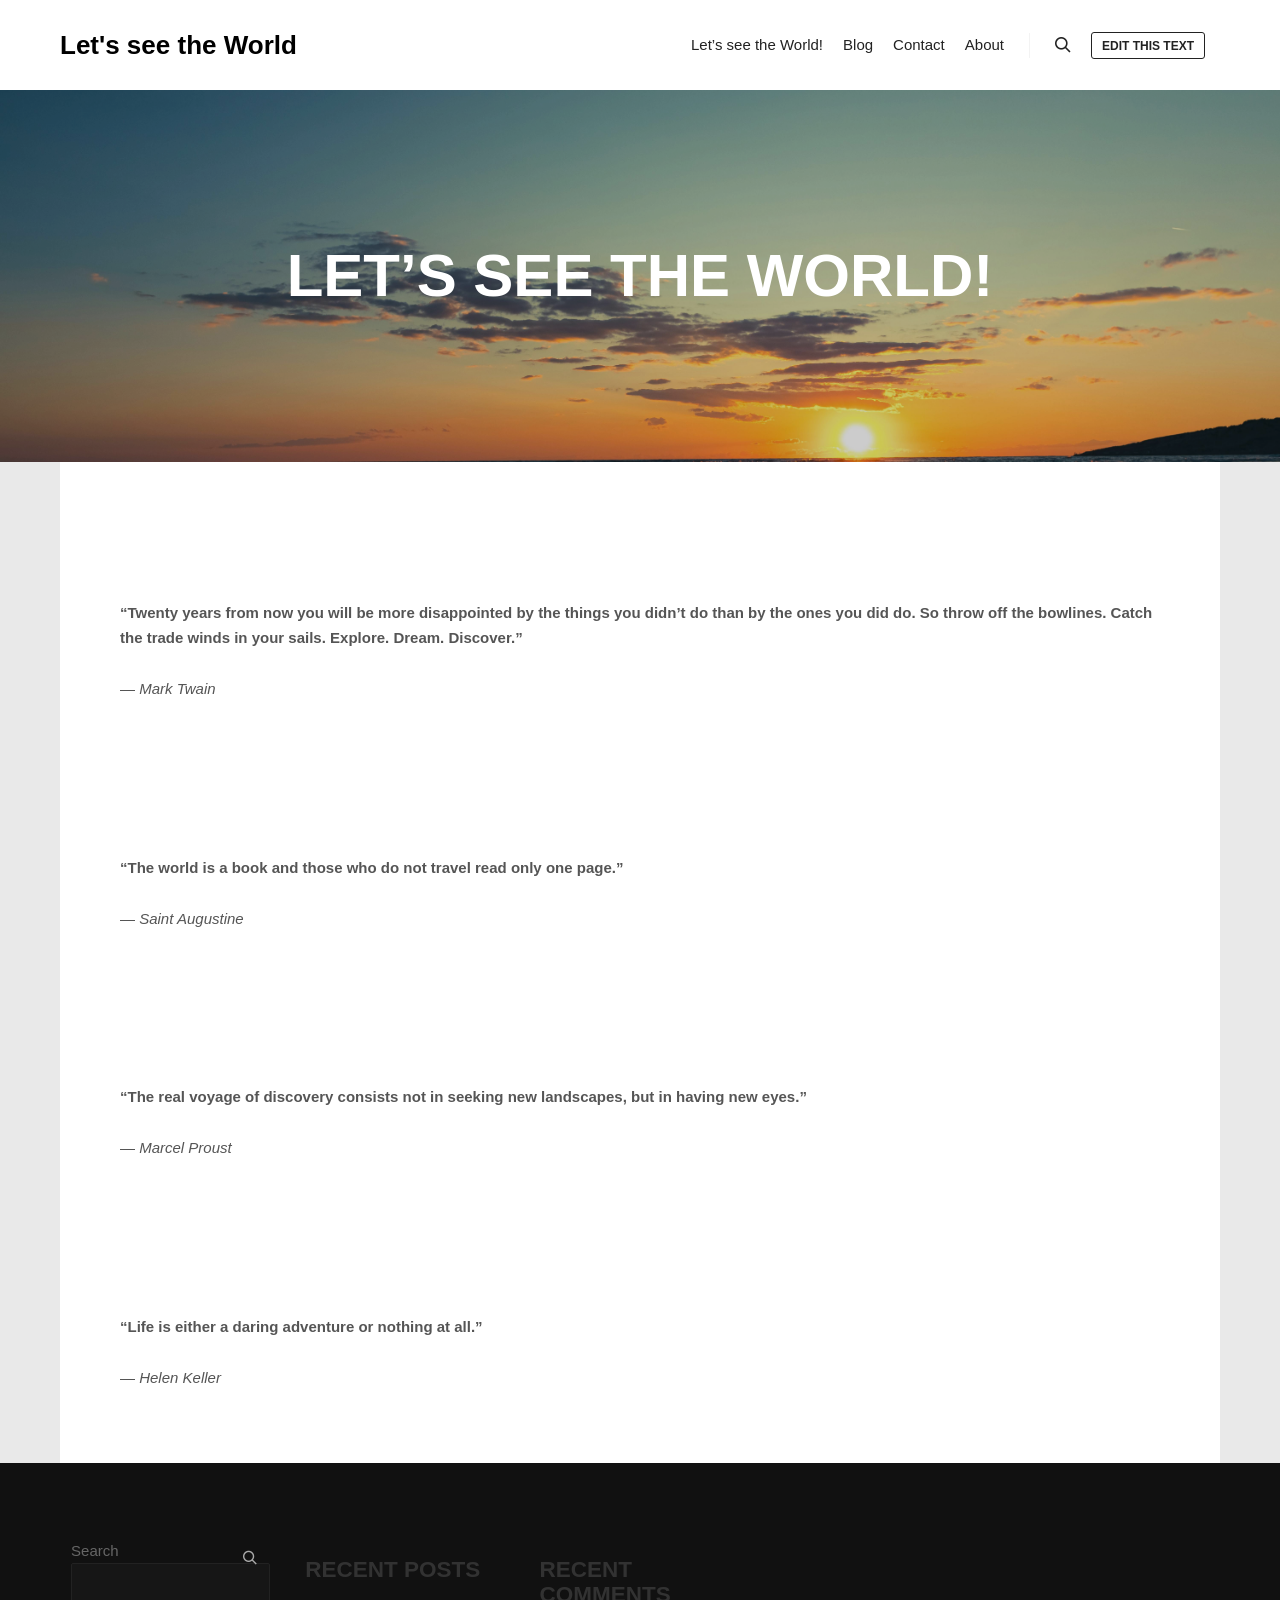
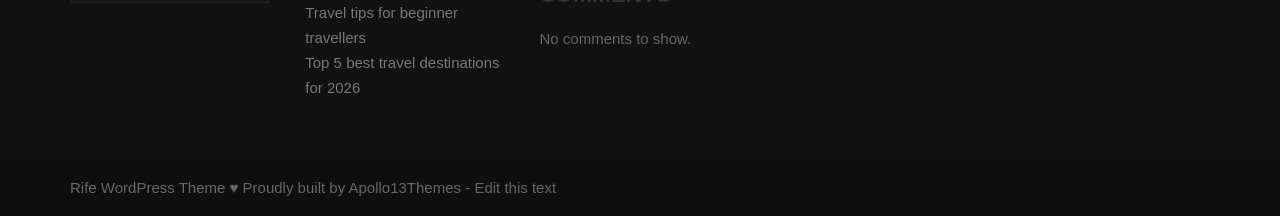
<file: index.html>
<!DOCTYPE html>
<!--[if IE 9]>    <html class="no-js lt-ie10" lang="en-CA"> <![endif]-->
<!--[if gt IE 9]><!--> <html class="no-js" lang="en-CA"> <!--<![endif]-->
<head>

<meta charset="UTF-8" />
<meta name="viewport" content="width=device-width,initial-scale=1" />
<meta http-equiv="X-UA-Compatible" content="IE=edge">
<link rel="profile" href="https://gmpg.org/xfn/11" />
<title>Let&#039;s see the World &#8211; To Travel is to Live.</title>
<meta name='robots' content='max-image-preview:large' />
<link rel='dns-prefetch' href='//localhost' />
<link rel="alternate" type="application/rss+xml" title="Let&#039;s see the World &raquo; Feed" href="/feed/" />
<link rel="alternate" type="application/rss+xml" title="Let&#039;s see the World &raquo; Comments Feed" href="/comments/feed/" />
<link rel="alternate" title="oEmbed (JSON)" type="application/json+oembed" href="/wp-json/oembed/1.0/embed?url=http%3A%2F%2Flocalhost%3A8000%2F" />
<link rel="alternate" title="oEmbed (XML)" type="text/xml+oembed" href="/wp-json/oembed/1.0/embed?url=http%3A%2F%2Flocalhost%3A8000%2F&#038;format=xml" />
<style id='wp-img-auto-sizes-contain-inline-css' type='text/css'>
img:is([sizes=auto i],[sizes^="auto," i]){contain-intrinsic-size:3000px 1500px}
/*# sourceURL=wp-img-auto-sizes-contain-inline-css */
</style>
<style id='wp-emoji-styles-inline-css' type='text/css'>

	img.wp-smiley, img.emoji {
		display: inline !important;
		border: none !important;
		box-shadow: none !important;
		height: 1em !important;
		width: 1em !important;
		margin: 0 0.07em !important;
		vertical-align: -0.1em !important;
		background: none !important;
		padding: 0 !important;
	}
/*# sourceURL=wp-emoji-styles-inline-css */
</style>
<style id='wp-block-library-inline-css' type='text/css'>
:root{--wp-block-synced-color:#7a00df;--wp-block-synced-color--rgb:122,0,223;--wp-bound-block-color:var(--wp-block-synced-color);--wp-editor-canvas-background:#ddd;--wp-admin-theme-color:#007cba;--wp-admin-theme-color--rgb:0,124,186;--wp-admin-theme-color-darker-10:#006ba1;--wp-admin-theme-color-darker-10--rgb:0,107,160.5;--wp-admin-theme-color-darker-20:#005a87;--wp-admin-theme-color-darker-20--rgb:0,90,135;--wp-admin-border-width-focus:2px}@media (min-resolution:192dpi){:root{--wp-admin-border-width-focus:1.5px}}.wp-element-button{cursor:pointer}:root .has-very-light-gray-background-color{background-color:#eee}:root .has-very-dark-gray-background-color{background-color:#313131}:root .has-very-light-gray-color{color:#eee}:root .has-very-dark-gray-color{color:#313131}:root .has-vivid-green-cyan-to-vivid-cyan-blue-gradient-background{background:linear-gradient(135deg,#00d084,#0693e3)}:root .has-purple-crush-gradient-background{background:linear-gradient(135deg,#34e2e4,#4721fb 50%,#ab1dfe)}:root .has-hazy-dawn-gradient-background{background:linear-gradient(135deg,#faaca8,#dad0ec)}:root .has-subdued-olive-gradient-background{background:linear-gradient(135deg,#fafae1,#67a671)}:root .has-atomic-cream-gradient-background{background:linear-gradient(135deg,#fdd79a,#004a59)}:root .has-nightshade-gradient-background{background:linear-gradient(135deg,#330968,#31cdcf)}:root .has-midnight-gradient-background{background:linear-gradient(135deg,#020381,#2874fc)}:root{--wp--preset--font-size--normal:16px;--wp--preset--font-size--huge:42px}.has-regular-font-size{font-size:1em}.has-larger-font-size{font-size:2.625em}.has-normal-font-size{font-size:var(--wp--preset--font-size--normal)}.has-huge-font-size{font-size:var(--wp--preset--font-size--huge)}.has-text-align-center{text-align:center}.has-text-align-left{text-align:left}.has-text-align-right{text-align:right}.has-fit-text{white-space:nowrap!important}#end-resizable-editor-section{display:none}.aligncenter{clear:both}.items-justified-left{justify-content:flex-start}.items-justified-center{justify-content:center}.items-justified-right{justify-content:flex-end}.items-justified-space-between{justify-content:space-between}.screen-reader-text{border:0;clip-path:inset(50%);height:1px;margin:-1px;overflow:hidden;padding:0;position:absolute;width:1px;word-wrap:normal!important}.screen-reader-text:focus{background-color:#ddd;clip-path:none;color:#444;display:block;font-size:1em;height:auto;left:5px;line-height:normal;padding:15px 23px 14px;text-decoration:none;top:5px;width:auto;z-index:100000}html :where(.has-border-color){border-style:solid}html :where([style*=border-top-color]){border-top-style:solid}html :where([style*=border-right-color]){border-right-style:solid}html :where([style*=border-bottom-color]){border-bottom-style:solid}html :where([style*=border-left-color]){border-left-style:solid}html :where([style*=border-width]){border-style:solid}html :where([style*=border-top-width]){border-top-style:solid}html :where([style*=border-right-width]){border-right-style:solid}html :where([style*=border-bottom-width]){border-bottom-style:solid}html :where([style*=border-left-width]){border-left-style:solid}html :where(img[class*=wp-image-]){height:auto;max-width:100%}:where(figure){margin:0 0 1em}html :where(.is-position-sticky){--wp-admin--admin-bar--position-offset:var(--wp-admin--admin-bar--height,0px)}@media screen and (max-width:600px){html :where(.is-position-sticky){--wp-admin--admin-bar--position-offset:0px}}

/*# sourceURL=wp-block-library-inline-css */
</style>
<style id='wp-block-heading-inline-css' type='text/css'>
h1:where(.wp-block-heading).has-background,h2:where(.wp-block-heading).has-background,h3:where(.wp-block-heading).has-background,h4:where(.wp-block-heading).has-background,h5:where(.wp-block-heading).has-background,h6:where(.wp-block-heading).has-background{padding:1.25em 2.375em}h1.has-text-align-left[style*=writing-mode]:where([style*=vertical-lr]),h1.has-text-align-right[style*=writing-mode]:where([style*=vertical-rl]),h2.has-text-align-left[style*=writing-mode]:where([style*=vertical-lr]),h2.has-text-align-right[style*=writing-mode]:where([style*=vertical-rl]),h3.has-text-align-left[style*=writing-mode]:where([style*=vertical-lr]),h3.has-text-align-right[style*=writing-mode]:where([style*=vertical-rl]),h4.has-text-align-left[style*=writing-mode]:where([style*=vertical-lr]),h4.has-text-align-right[style*=writing-mode]:where([style*=vertical-rl]),h5.has-text-align-left[style*=writing-mode]:where([style*=vertical-lr]),h5.has-text-align-right[style*=writing-mode]:where([style*=vertical-rl]),h6.has-text-align-left[style*=writing-mode]:where([style*=vertical-lr]),h6.has-text-align-right[style*=writing-mode]:where([style*=vertical-rl]){rotate:180deg}
/*# sourceURL=/wp-includes/blocks/heading/style.min.css */
</style>
<style id='wp-block-latest-comments-inline-css' type='text/css'>
ol.wp-block-latest-comments{box-sizing:border-box;margin-left:0}:where(.wp-block-latest-comments:not([style*=line-height] .wp-block-latest-comments__comment)){line-height:1.1}:where(.wp-block-latest-comments:not([style*=line-height] .wp-block-latest-comments__comment-excerpt p)){line-height:1.8}.has-dates :where(.wp-block-latest-comments:not([style*=line-height])),.has-excerpts :where(.wp-block-latest-comments:not([style*=line-height])){line-height:1.5}.wp-block-latest-comments .wp-block-latest-comments{padding-left:0}.wp-block-latest-comments__comment{list-style:none;margin-bottom:1em}.has-avatars .wp-block-latest-comments__comment{list-style:none;min-height:2.25em}.has-avatars .wp-block-latest-comments__comment .wp-block-latest-comments__comment-excerpt,.has-avatars .wp-block-latest-comments__comment .wp-block-latest-comments__comment-meta{margin-left:3.25em}.wp-block-latest-comments__comment-excerpt p{font-size:.875em;margin:.36em 0 1.4em}.wp-block-latest-comments__comment-date{display:block;font-size:.75em}.wp-block-latest-comments .avatar,.wp-block-latest-comments__comment-avatar{border-radius:1.5em;display:block;float:left;height:2.5em;margin-right:.75em;width:2.5em}.wp-block-latest-comments[class*=-font-size] a,.wp-block-latest-comments[style*=font-size] a{font-size:inherit}
/*# sourceURL=/wp-includes/blocks/latest-comments/style.min.css */
</style>
<style id='wp-block-latest-posts-inline-css' type='text/css'>
.wp-block-latest-posts{box-sizing:border-box}.wp-block-latest-posts.alignleft{margin-right:2em}.wp-block-latest-posts.alignright{margin-left:2em}.wp-block-latest-posts.wp-block-latest-posts__list{list-style:none}.wp-block-latest-posts.wp-block-latest-posts__list li{clear:both;overflow-wrap:break-word}.wp-block-latest-posts.is-grid{display:flex;flex-wrap:wrap}.wp-block-latest-posts.is-grid li{margin:0 1.25em 1.25em 0;width:100%}@media (min-width:600px){.wp-block-latest-posts.columns-2 li{width:calc(50% - .625em)}.wp-block-latest-posts.columns-2 li:nth-child(2n){margin-right:0}.wp-block-latest-posts.columns-3 li{width:calc(33.33333% - .83333em)}.wp-block-latest-posts.columns-3 li:nth-child(3n){margin-right:0}.wp-block-latest-posts.columns-4 li{width:calc(25% - .9375em)}.wp-block-latest-posts.columns-4 li:nth-child(4n){margin-right:0}.wp-block-latest-posts.columns-5 li{width:calc(20% - 1em)}.wp-block-latest-posts.columns-5 li:nth-child(5n){margin-right:0}.wp-block-latest-posts.columns-6 li{width:calc(16.66667% - 1.04167em)}.wp-block-latest-posts.columns-6 li:nth-child(6n){margin-right:0}}:root :where(.wp-block-latest-posts.is-grid){padding:0}:root :where(.wp-block-latest-posts.wp-block-latest-posts__list){padding-left:0}.wp-block-latest-posts__post-author,.wp-block-latest-posts__post-date{display:block;font-size:.8125em}.wp-block-latest-posts__post-excerpt,.wp-block-latest-posts__post-full-content{margin-bottom:1em;margin-top:.5em}.wp-block-latest-posts__featured-image a{display:inline-block}.wp-block-latest-posts__featured-image img{height:auto;max-width:100%;width:auto}.wp-block-latest-posts__featured-image.alignleft{float:left;margin-right:1em}.wp-block-latest-posts__featured-image.alignright{float:right;margin-left:1em}.wp-block-latest-posts__featured-image.aligncenter{margin-bottom:1em;text-align:center}
/*# sourceURL=/wp-includes/blocks/latest-posts/style.min.css */
</style>
<style id='wp-block-search-inline-css' type='text/css'>
.wp-block-search__button{margin-left:10px;word-break:normal}.wp-block-search__button.has-icon{line-height:0}.wp-block-search__button svg{height:1.25em;min-height:24px;min-width:24px;width:1.25em;fill:currentColor;vertical-align:text-bottom}:where(.wp-block-search__button){border:1px solid #ccc;padding:6px 10px}.wp-block-search__inside-wrapper{display:flex;flex:auto;flex-wrap:nowrap;max-width:100%}.wp-block-search__label{width:100%}.wp-block-search.wp-block-search__button-only .wp-block-search__button{box-sizing:border-box;display:flex;flex-shrink:0;justify-content:center;margin-left:0;max-width:100%}.wp-block-search.wp-block-search__button-only .wp-block-search__inside-wrapper{min-width:0!important;transition-property:width}.wp-block-search.wp-block-search__button-only .wp-block-search__input{flex-basis:100%;transition-duration:.3s}.wp-block-search.wp-block-search__button-only.wp-block-search__searchfield-hidden,.wp-block-search.wp-block-search__button-only.wp-block-search__searchfield-hidden .wp-block-search__inside-wrapper{overflow:hidden}.wp-block-search.wp-block-search__button-only.wp-block-search__searchfield-hidden .wp-block-search__input{border-left-width:0!important;border-right-width:0!important;flex-basis:0;flex-grow:0;margin:0;min-width:0!important;padding-left:0!important;padding-right:0!important;width:0!important}:where(.wp-block-search__input){appearance:none;border:1px solid #949494;flex-grow:1;font-family:inherit;font-size:inherit;font-style:inherit;font-weight:inherit;letter-spacing:inherit;line-height:inherit;margin-left:0;margin-right:0;min-width:3rem;padding:8px;text-decoration:unset!important;text-transform:inherit}:where(.wp-block-search__button-inside .wp-block-search__inside-wrapper){background-color:#fff;border:1px solid #949494;box-sizing:border-box;padding:4px}:where(.wp-block-search__button-inside .wp-block-search__inside-wrapper) .wp-block-search__input{border:none;border-radius:0;padding:0 4px}:where(.wp-block-search__button-inside .wp-block-search__inside-wrapper) .wp-block-search__input:focus{outline:none}:where(.wp-block-search__button-inside .wp-block-search__inside-wrapper) :where(.wp-block-search__button){padding:4px 8px}.wp-block-search.aligncenter .wp-block-search__inside-wrapper{margin:auto}.wp-block[data-align=right] .wp-block-search.wp-block-search__button-only .wp-block-search__inside-wrapper{float:right}
/*# sourceURL=/wp-includes/blocks/search/style.min.css */
</style>
<style id='wp-block-group-inline-css' type='text/css'>
.wp-block-group{box-sizing:border-box}:where(.wp-block-group.wp-block-group-is-layout-constrained){position:relative}
/*# sourceURL=/wp-includes/blocks/group/style.min.css */
</style>
<style id='wp-block-paragraph-inline-css' type='text/css'>
.is-small-text{font-size:.875em}.is-regular-text{font-size:1em}.is-large-text{font-size:2.25em}.is-larger-text{font-size:3em}.has-drop-cap:not(:focus):first-letter{float:left;font-size:8.4em;font-style:normal;font-weight:100;line-height:.68;margin:.05em .1em 0 0;text-transform:uppercase}body.rtl .has-drop-cap:not(:focus):first-letter{float:none;margin-left:.1em}p.has-drop-cap.has-background{overflow:hidden}:root :where(p.has-background){padding:1.25em 2.375em}:where(p.has-text-color:not(.has-link-color)) a{color:inherit}p.has-text-align-left[style*="writing-mode:vertical-lr"],p.has-text-align-right[style*="writing-mode:vertical-rl"]{rotate:180deg}
/*# sourceURL=/wp-includes/blocks/paragraph/style.min.css */
</style>

<style id='classic-theme-styles-inline-css' type='text/css'>
/*! This file is auto-generated */
.wp-block-button__link{color:#fff;background-color:#32373c;border-radius:9999px;box-shadow:none;text-decoration:none;padding:calc(.667em + 2px) calc(1.333em + 2px);font-size:1.125em}.wp-block-file__button{background:#32373c;color:#fff;text-decoration:none}
/*# sourceURL=/wp-includes/css/classic-themes.min.css */
</style>
<style id='global-styles-inline-css' type='text/css'>
:root{--wp--preset--aspect-ratio--square: 1;--wp--preset--aspect-ratio--4-3: 4/3;--wp--preset--aspect-ratio--3-4: 3/4;--wp--preset--aspect-ratio--3-2: 3/2;--wp--preset--aspect-ratio--2-3: 2/3;--wp--preset--aspect-ratio--16-9: 16/9;--wp--preset--aspect-ratio--9-16: 9/16;--wp--preset--color--black: #000000;--wp--preset--color--cyan-bluish-gray: #abb8c3;--wp--preset--color--white: #ffffff;--wp--preset--color--pale-pink: #f78da7;--wp--preset--color--vivid-red: #cf2e2e;--wp--preset--color--luminous-vivid-orange: #ff6900;--wp--preset--color--luminous-vivid-amber: #fcb900;--wp--preset--color--light-green-cyan: #7bdcb5;--wp--preset--color--vivid-green-cyan: #00d084;--wp--preset--color--pale-cyan-blue: #8ed1fc;--wp--preset--color--vivid-cyan-blue: #0693e3;--wp--preset--color--vivid-purple: #9b51e0;--wp--preset--gradient--vivid-cyan-blue-to-vivid-purple: linear-gradient(135deg,rgb(6,147,227) 0%,rgb(155,81,224) 100%);--wp--preset--gradient--light-green-cyan-to-vivid-green-cyan: linear-gradient(135deg,rgb(122,220,180) 0%,rgb(0,208,130) 100%);--wp--preset--gradient--luminous-vivid-amber-to-luminous-vivid-orange: linear-gradient(135deg,rgb(252,185,0) 0%,rgb(255,105,0) 100%);--wp--preset--gradient--luminous-vivid-orange-to-vivid-red: linear-gradient(135deg,rgb(255,105,0) 0%,rgb(207,46,46) 100%);--wp--preset--gradient--very-light-gray-to-cyan-bluish-gray: linear-gradient(135deg,rgb(238,238,238) 0%,rgb(169,184,195) 100%);--wp--preset--gradient--cool-to-warm-spectrum: linear-gradient(135deg,rgb(74,234,220) 0%,rgb(151,120,209) 20%,rgb(207,42,186) 40%,rgb(238,44,130) 60%,rgb(251,105,98) 80%,rgb(254,248,76) 100%);--wp--preset--gradient--blush-light-purple: linear-gradient(135deg,rgb(255,206,236) 0%,rgb(152,150,240) 100%);--wp--preset--gradient--blush-bordeaux: linear-gradient(135deg,rgb(254,205,165) 0%,rgb(254,45,45) 50%,rgb(107,0,62) 100%);--wp--preset--gradient--luminous-dusk: linear-gradient(135deg,rgb(255,203,112) 0%,rgb(199,81,192) 50%,rgb(65,88,208) 100%);--wp--preset--gradient--pale-ocean: linear-gradient(135deg,rgb(255,245,203) 0%,rgb(182,227,212) 50%,rgb(51,167,181) 100%);--wp--preset--gradient--electric-grass: linear-gradient(135deg,rgb(202,248,128) 0%,rgb(113,206,126) 100%);--wp--preset--gradient--midnight: linear-gradient(135deg,rgb(2,3,129) 0%,rgb(40,116,252) 100%);--wp--preset--font-size--small: 13px;--wp--preset--font-size--medium: 20px;--wp--preset--font-size--large: 36px;--wp--preset--font-size--x-large: 42px;--wp--preset--spacing--20: 0.44rem;--wp--preset--spacing--30: 0.67rem;--wp--preset--spacing--40: 1rem;--wp--preset--spacing--50: 1.5rem;--wp--preset--spacing--60: 2.25rem;--wp--preset--spacing--70: 3.38rem;--wp--preset--spacing--80: 5.06rem;--wp--preset--shadow--natural: 6px 6px 9px rgba(0, 0, 0, 0.2);--wp--preset--shadow--deep: 12px 12px 50px rgba(0, 0, 0, 0.4);--wp--preset--shadow--sharp: 6px 6px 0px rgba(0, 0, 0, 0.2);--wp--preset--shadow--outlined: 6px 6px 0px -3px rgb(255, 255, 255), 6px 6px rgb(0, 0, 0);--wp--preset--shadow--crisp: 6px 6px 0px rgb(0, 0, 0);}:where(.is-layout-flex){gap: 0.5em;}:where(.is-layout-grid){gap: 0.5em;}body .is-layout-flex{display: flex;}.is-layout-flex{flex-wrap: wrap;align-items: center;}.is-layout-flex > :is(*, div){margin: 0;}body .is-layout-grid{display: grid;}.is-layout-grid > :is(*, div){margin: 0;}:where(.wp-block-columns.is-layout-flex){gap: 2em;}:where(.wp-block-columns.is-layout-grid){gap: 2em;}:where(.wp-block-post-template.is-layout-flex){gap: 1.25em;}:where(.wp-block-post-template.is-layout-grid){gap: 1.25em;}.has-black-color{color: var(--wp--preset--color--black) !important;}.has-cyan-bluish-gray-color{color: var(--wp--preset--color--cyan-bluish-gray) !important;}.has-white-color{color: var(--wp--preset--color--white) !important;}.has-pale-pink-color{color: var(--wp--preset--color--pale-pink) !important;}.has-vivid-red-color{color: var(--wp--preset--color--vivid-red) !important;}.has-luminous-vivid-orange-color{color: var(--wp--preset--color--luminous-vivid-orange) !important;}.has-luminous-vivid-amber-color{color: var(--wp--preset--color--luminous-vivid-amber) !important;}.has-light-green-cyan-color{color: var(--wp--preset--color--light-green-cyan) !important;}.has-vivid-green-cyan-color{color: var(--wp--preset--color--vivid-green-cyan) !important;}.has-pale-cyan-blue-color{color: var(--wp--preset--color--pale-cyan-blue) !important;}.has-vivid-cyan-blue-color{color: var(--wp--preset--color--vivid-cyan-blue) !important;}.has-vivid-purple-color{color: var(--wp--preset--color--vivid-purple) !important;}.has-black-background-color{background-color: var(--wp--preset--color--black) !important;}.has-cyan-bluish-gray-background-color{background-color: var(--wp--preset--color--cyan-bluish-gray) !important;}.has-white-background-color{background-color: var(--wp--preset--color--white) !important;}.has-pale-pink-background-color{background-color: var(--wp--preset--color--pale-pink) !important;}.has-vivid-red-background-color{background-color: var(--wp--preset--color--vivid-red) !important;}.has-luminous-vivid-orange-background-color{background-color: var(--wp--preset--color--luminous-vivid-orange) !important;}.has-luminous-vivid-amber-background-color{background-color: var(--wp--preset--color--luminous-vivid-amber) !important;}.has-light-green-cyan-background-color{background-color: var(--wp--preset--color--light-green-cyan) !important;}.has-vivid-green-cyan-background-color{background-color: var(--wp--preset--color--vivid-green-cyan) !important;}.has-pale-cyan-blue-background-color{background-color: var(--wp--preset--color--pale-cyan-blue) !important;}.has-vivid-cyan-blue-background-color{background-color: var(--wp--preset--color--vivid-cyan-blue) !important;}.has-vivid-purple-background-color{background-color: var(--wp--preset--color--vivid-purple) !important;}.has-black-border-color{border-color: var(--wp--preset--color--black) !important;}.has-cyan-bluish-gray-border-color{border-color: var(--wp--preset--color--cyan-bluish-gray) !important;}.has-white-border-color{border-color: var(--wp--preset--color--white) !important;}.has-pale-pink-border-color{border-color: var(--wp--preset--color--pale-pink) !important;}.has-vivid-red-border-color{border-color: var(--wp--preset--color--vivid-red) !important;}.has-luminous-vivid-orange-border-color{border-color: var(--wp--preset--color--luminous-vivid-orange) !important;}.has-luminous-vivid-amber-border-color{border-color: var(--wp--preset--color--luminous-vivid-amber) !important;}.has-light-green-cyan-border-color{border-color: var(--wp--preset--color--light-green-cyan) !important;}.has-vivid-green-cyan-border-color{border-color: var(--wp--preset--color--vivid-green-cyan) !important;}.has-pale-cyan-blue-border-color{border-color: var(--wp--preset--color--pale-cyan-blue) !important;}.has-vivid-cyan-blue-border-color{border-color: var(--wp--preset--color--vivid-cyan-blue) !important;}.has-vivid-purple-border-color{border-color: var(--wp--preset--color--vivid-purple) !important;}.has-vivid-cyan-blue-to-vivid-purple-gradient-background{background: var(--wp--preset--gradient--vivid-cyan-blue-to-vivid-purple) !important;}.has-light-green-cyan-to-vivid-green-cyan-gradient-background{background: var(--wp--preset--gradient--light-green-cyan-to-vivid-green-cyan) !important;}.has-luminous-vivid-amber-to-luminous-vivid-orange-gradient-background{background: var(--wp--preset--gradient--luminous-vivid-amber-to-luminous-vivid-orange) !important;}.has-luminous-vivid-orange-to-vivid-red-gradient-background{background: var(--wp--preset--gradient--luminous-vivid-orange-to-vivid-red) !important;}.has-very-light-gray-to-cyan-bluish-gray-gradient-background{background: var(--wp--preset--gradient--very-light-gray-to-cyan-bluish-gray) !important;}.has-cool-to-warm-spectrum-gradient-background{background: var(--wp--preset--gradient--cool-to-warm-spectrum) !important;}.has-blush-light-purple-gradient-background{background: var(--wp--preset--gradient--blush-light-purple) !important;}.has-blush-bordeaux-gradient-background{background: var(--wp--preset--gradient--blush-bordeaux) !important;}.has-luminous-dusk-gradient-background{background: var(--wp--preset--gradient--luminous-dusk) !important;}.has-pale-ocean-gradient-background{background: var(--wp--preset--gradient--pale-ocean) !important;}.has-electric-grass-gradient-background{background: var(--wp--preset--gradient--electric-grass) !important;}.has-midnight-gradient-background{background: var(--wp--preset--gradient--midnight) !important;}.has-small-font-size{font-size: var(--wp--preset--font-size--small) !important;}.has-medium-font-size{font-size: var(--wp--preset--font-size--medium) !important;}.has-large-font-size{font-size: var(--wp--preset--font-size--large) !important;}.has-x-large-font-size{font-size: var(--wp--preset--font-size--x-large) !important;}
/*# sourceURL=global-styles-inline-css */
</style>

<link rel='stylesheet' id='jquery-lightgallery-transitions-css' href='/wp-content/themes/rife-free/js/light-gallery/css/lg-transitions.min.css?ver=1.9.0' type='text/css' media='all' />
<link rel='stylesheet' id='jquery-lightgallery-css' href='/wp-content/themes/rife-free/js/light-gallery/css/lightgallery.min.css?ver=1.9.0' type='text/css' media='all' />
<link rel='stylesheet' id='font-awesome-css' href='/wp-content/themes/rife-free/css/font-awesome.min.css?ver=4.7.0' type='text/css' media='all' />
<link rel='stylesheet' id='a13-icomoon-css' href='/wp-content/themes/rife-free/css/icomoon.css?ver=2.4.24' type='text/css' media='all' />
<link rel='stylesheet' id='a13-main-style-css' href='/wp-content/themes/rife-free/style.css?ver=2.4.24' type='text/css' media='all' />
<style id='a13-user-css-inline-css' type='text/css'>
#preloader{background-image:none;background-size:cover;background-repeat:no-repeat;background-position:50% 50%}@-webkit-keyframes arc{0%{border-width:30px}25%{border-width:15px}50%{-webkit-transform:rotate(27deg);transform:rotate(27deg);border-width:30px}75%{border-width:15px}100%{border-width:30px}}@keyframes arc{0%{border-width:30px}25%{border-width:15px}50%{-webkit-transform:rotate(27deg);transform:rotate(27deg);border-width:30px}75%{border-width:15px}100%{border-width:30px}}.arcs .cube{position:absolute;bottom:50%;left:50%;width:30px;height:30px;margin-left:-15px;margin-top:0}.arcs .cube-2d{background-color:rgba(57,87,255,1)}.arcs .arc{position:absolute;bottom:50%;left:50%;margin-left:-70px;width:140px;height:70px;overflow:hidden}.arcs .arc-cube{position:absolute;bottom:-70px;left:50%;margin-left:-70px;width:140px;height:140px;border-style:solid;border-top-color:transparent;border-right-color:rgba(57,87,255,1);border-left-color:transparent;border-bottom-color:transparent;border-radius:50%;box-sizing:border-box;-webkit-animation:arc 2s ease-in-out infinite;animation:arc 2s ease-in-out infinite;-webkit-transform:rotate(-200deg);-ms-transform:rotate(-200deg);transform:rotate(-200deg)}.top-menu.menu--ferdinand > li > a span,.top-menu.menu--ferdinand > li > span.title span{padding:10px 0;position:relative}.top-menu.menu--ferdinand > li > a span::before,.top-menu.menu--ferdinand > li > span.title span::before{content:'';position:absolute;bottom:0;left:0;width:100%;height:2px;-webkit-transform:scale3d(0,5,1);transform:scale3d(0,5,1);-webkit-transform-origin:0% 50%;transform-origin:0% 50%;transition:transform 0.3s cubic-bezier(1,0.68,0.16,0.9)}.top-menu.menu--ferdinand > li:hover > a span::before,.top-menu.menu--ferdinand > li:hover > span.title span::before,.top-menu.menu--ferdinand > li.open > a span::before,.top-menu.menu--ferdinand > li.open > span.title span::before,.top-menu.menu--ferdinand > li.current-menu-ancestor > a span::before,.top-menu.menu--ferdinand > li.current-menu-ancestor > span.title span::before,.top-menu.menu--ferdinand > li.current-menu-item > a span::before,.top-menu.menu--ferdinand > li.current-menu-item > span.title span::before{-webkit-transform:scale3d(1,1,1);transform:scale3d(1,1,1)}a{color:rgba(31,31,31,1)}a:hover{color:rgba(86,86,86,1)}body{cursor:auto;background-color:#e9e9e9}.page-background{background-color:#e9e9e9;background-image:none;background-size:cover;background-repeat:no-repeat;background-position:50% 50%}.default404 .page-background{background-image:none}.single-album .page-background,.albums-list-page .page-background{background-color:rgba(8,8,8,1);background-image:none;background-size:cover;background-repeat:no-repeat;background-position:50% 50%}.password-protected .page-background{background-image:none}#basket-menu{background-color:rgba(255,255,255,1)}#basket-menu,#basket-menu .widget{font-size:13px}#side-menu{background-color:rgba(255,255,255,1)}#side-menu,#side-menu .widget{font-size:12px}.site-layout-boxed #mid{}.theme-borders div{}.lg-backdrop{}.lg-toolbar,.lg-sub-html .customHtml h4,.lg-sub-html .customHtml .description,.lg-actions .lg-next,.lg-actions .lg-prev{}.lg-toolbar .lg-icon,.lg-actions .lg-next,.lg-actions .lg-prev{}.lg-toolbar .lg-icon:hover,.lg-actions .lg-next:hover,.lg-actions .lg-prev:hover{}#lg-counter,.lg-sub-html,.customHtml > h4{}.lg-outer .lg-thumb-outer,.lg-outer .lg-toogle-thumb{}.lg-outer .lg-thumb-item{}.lg-outer .lg-thumb-item:hover{}h1,h2,h3,h4,h5,h6,h1 a,h2 a,h3 a,h4 a,h5 a,h6 a,.page-title,.widget .title{color:rgba(50,50,50,1);font-family:-apple-system,BlinkMacSystemFont,'Segoe UI',Roboto,Helvetica,Arial,sans-serif,sans-serif;letter-spacing:normal;word-spacing:normal;font-weight:bold;text-transform:uppercase}h1 a:hover,h2 a:hover,h3 a:hover,h4 a:hover,h5 a:hover,h6 a:hover,.post .post-title a:hover,.post a.post-title:hover{color:rgba(100,100,100,1)}input[type="submit"],form button,.posts-nav a span,.woocommerce #respond input#submit,.woocommerce a.button,.woocommerce button.button,.woocommerce input.button,ul.products .product-meta .product_name{font-family:-apple-system,BlinkMacSystemFont,'Segoe UI',Roboto,Helvetica,Arial,sans-serif,sans-serif;letter-spacing:normal;word-spacing:normal}ul.top-menu,#menu-overlay{font-family:-apple-system,BlinkMacSystemFont,'Segoe UI',Roboto,Helvetica,Arial,sans-serif,sans-serif}ul.top-menu li,#menu-overlay li{letter-spacing:normal;word-spacing:normal}html,input,select,textarea{font-family:-apple-system,BlinkMacSystemFont,'Segoe UI',Roboto,Helvetica,Arial,sans-serif,sans-serif;letter-spacing:normal;word-spacing:normal}#header-tools .tool,#header-tools .tool a{color:rgba(34,34,34,1)}#header-tools .tool:hover,#header-tools .tool a:hover,#header-tools .tool.highlight,#header-tools .tool.active{color:rgba(57,87,255,1)}.tools_button{font-size:12px;font-weight:bold;color:rgba(34,34,34,1);background-color:rgba(0,0,0,0);border-color:rgba(34,34,34,1)}.tools_button:hover{color:rgba(57,87,255,1);background-color:rgba(0,0,0,0);border-color:rgba(57,87,255,1)}#header-tools .languages{background-color:rgba(255,255,255,1)}.hamburger i,.hamburger i::before,.hamburger i::after{background-color:rgba(34,34,34,1)}.hamburger.active i,.hamburger.active i::before,.hamburger.active i::after,.hamburger:hover i,.hamburger:hover i::before,.hamburger:hover i::after{background-color:rgba(57,87,255,1)}#header-tools #mobile-menu-opener{}#header-tools #basket-menu-switch{}#header-tools #search-button{}#header-tools #side-menu-switch{}#header-tools #menu-overlay-switch{}#header{background-color:rgba(255,255,255,1);box-shadow:none;background-image:none}#header:hover{background-color:rgba(255,255,255,1)}#header.a13-horizontal{border-bottom:none}.header-type-multi_line .bottom-head{background-color:rgba(255,255,255,1)}.header-horizontal #header .head,.top-bar-container .top-bar{}#header.a13-horizontal,.top-bar-container,.header-type-multi_line .bottom-head{border-color:rgba(58,58,58,0.06)}.a13-horizontal #header-tools::before,.a13-horizontal .head .socials::before,.top-bar .language-switcher li::before{background-color:rgba(58,58,58,0.06)}a.logo{color:rgba(0,0,0,1);font-size:26px;font-weight:bold;font-family:-apple-system,BlinkMacSystemFont,'Segoe UI',Roboto,Helvetica,Arial,sans-serif,sans-serif;letter-spacing:normal;word-spacing:normal;padding-top:25px;padding-bottom:25px}a.logo img{}a.normal-logo{}a.logo:hover{color:rgba(0,0,0,1)}a.logo.image-logo{opacity:1.00}a.logo.image-logo:hover{opacity:0.50;}.header-horizontal .logo-container{}.header-variant-one_line_centered .logo-container,.header-horizontal .logo-container a.logo{}.header-variant-one_line_centered.sticky-values .logo-container.shield{-webkit-transform:translate(-50%,-%);-ms-transform:translate(-50%,-%);transform:translate(-50%,-%)}.header-variant-one_line_centered.sticky-hide .logo-container.shield,.header-variant-one_line_centered.hide-until-scrolled-to .logo-container.shield{-webkit-transform:translate(-50%,-102%);-ms-transform:translate(-50%,-102%);transform:translate(-50%,-102%)}.header-variant-one_line_centered .logo-container.shield:hover{-webkit-transform:translate(-50%,0);-ms-transform:translate(-50%,0);transform:translate(-50%,0)}.header-variant-one_line_centered .menu-cell{width:70%}.header-variant-one_line_centered .socials-cell,.header-variant-one_line_centered .tools-cell{width:15%}.header-variant-one_line_centered .menu-cell .top-menu{width:50%;width:calc(50% - 100px)}.header-variant-one_line_centered .logo-container.shield{padding-left:0;padding-right:0}.header-variant-one_line_centered .logo-container .scaling-svg-container path{}@media only screen and (max-width:1024px){a.logo{padding-top:15px;padding-bottom:15px}.header-horizontal .logo-container{}	.header-variant-one_line_centered .logo-container,.header-horizontal .logo-container a.logo{}	.header-variant-one_line_centered .logo-container.shield,.header-variant-one_line_centered.sticky-values .logo-container.shield{-webkit-transform:translate(-50%,-%);-ms-transform:translate(-50%,-%);transform:translate(-50%,-%)}.header-variant-one_line_centered.sticky-hide .logo-container.shield,.mobile-menu-open .header-variant-one_line_centered .logo-container.shield,.header-variant-one_line_centered.hide-until-scrolled-to .logo-container.shield{-webkit-transform:translate(-50%,-102%);-ms-transform:translate(-50%,-102%);transform:translate(-50%,-102%)}.header-variant-one_line_centered .logo-container.shield:hover{-webkit-transform:translate(-50%,0);-ms-transform:translate(-50%,0);transform:translate(-50%,0)}.header-variant-one_line_centered .menu-cell{}	.header-variant-one_line_centered .menu-cell .top-menu{width:50%;width:calc(50% - 100px)}}.top-menu ul{background-color:rgba(255,255,255,1);background-color:rgba(255,255,255,1);background-color:rgba(255,255,255,1)}.mega-menu > ul > li::before{background-color:rgba(240,240,240,1)}.top-menu > li > a,.top-menu > li > span.title,.top-menu .mega-menu > ul > li > span.title,.top-menu .mega-menu > ul > li > a{font-size:15px;font-weight:500;text-transform:none}.top-menu li a,.top-menu li span.title{color:rgba(34,34,34,1)}.top-menu i.sub-mark{color:rgba(34,34,34,1)}.top-menu > li:hover,.top-menu > li.open,.top-menu > li.current-menu-item,.top-menu > li.current-menu-ancestor{background-color:rgba(0,0,0,0);}.top-menu > li > a:hover,.top-menu > li.menu-parent-item:hover > span.title,.top-menu > li.open > a,.top-menu > li.open > span.title,.top-menu > li.current-menu-item > a,.top-menu > li.current-menu-ancestor > a,.top-menu > li.current-menu-item > span.title,.top-menu > li.current-menu-ancestor > span.title{color:rgba(57,87,255,1)}.top-menu li.menu-parent-item:hover > span.title + i.sub-mark,.top-menu i.sub-mark:hover,.top-menu li.open > i.sub-mark{color:rgba(57,87,255,1)}.top-menu.with-effect > li > a span::before,.top-menu.with-effect > li > a span::after,.top-menu.with-effect > li > span.title span::before,.top-menu.with-effect > li > span.title span::after,.top-menu.with-effect > li > a em::before,.top-menu.with-effect > li > a em::after,.top-menu.with-effect > li > span.title em::before,.top-menu.with-effect > li > span.title em::after{background-color:rgba(57,87,255,1)}.top-menu .mega-menu > ul > li > span.title,.top-menu .mega-menu > ul > li > a{color:rgba(153,153,153,1)}.top-menu .mega-menu > ul > li:hover > span.title,.top-menu .mega-menu > ul > li:hover > a,.top-menu .mega-menu > ul > li.current-menu-item > span.title,.top-menu .mega-menu > ul > li.current-menu-item > a,.top-menu .mega-menu > ul > li.current-menu-ancestor > span.title,.top-menu .mega-menu > ul > li.current-menu-ancestor > a{color:rgba(57,87,255,1)}.top-menu li li a,.top-menu li li span.title{font-size:14px;font-weight:500;text-transform:none;color:rgba(153,153,153,1)}.top-menu li li:hover > a,.top-menu li li:hover > span.title,.top-menu li li.menu-parent-item:hover > span.title,.top-menu li li.open > a,.top-menu li li.open > span.title,.top-menu li li.current-menu-item > a,.top-menu li li.current-menu-ancestor > a,.top-menu li li.current-menu-item > span.title,.top-menu li li.current-menu-ancestor > span.title{color:rgba(57,87,255,1);}.top-menu li li i.sub-mark{color:rgba(153,153,153,1)}.top-menu li li.menu-parent-item:hover > span.title + i.sub-mark,.top-menu li li i.sub-mark:hover,.top-menu li li.open > i.sub-mark{color:rgba(57,87,255,1)}@media only screen and (max-width:1024px){.mobile-menu .navigation-bar .menu-container{background-color:rgba(245,245,245,1)}.header-vertical .logo-container .logo{}}@media only screen and (min-width:1025px){.header-vertical .top-menu li a,.header-vertical .top-menu li span.title{}	.header-vertical .top-menu > li.hidden-icon > a,.header-vertical .top-menu > li.hidden-icon > span.title{}}#menu-overlay,#menu-overlay.eff-circle::before{}#menu-overlay ul a{}#menu-overlay ul a:hover{}.close-menu::before,.close-menu::after{}.top-bar-container{border-bottom:none}.top-bar-container a{}.top-bar-container a.current,.top-bar-container a:hover{}.top-bar .part1{}#header.a13-light-variant,#header.a13-light-variant:hover{box-shadow:0 0 12px rgba(0,0,0,0.09)}#header.a13-light-variant{border-color:}.a13-light-variant .top-bar-container,.header-type-multi_line.a13-light-variant .bottom-head{border-color:}.a13-light-variant #header-tools::before,.a13-light-variant .head .socials::before,.a13-light-variant .top-bar .language-switcher li::before{background-color:}.a13-light-variant.header-type-multi_line .bottom-head{}a.light-logo{}.a13-light-variant a.logo{}.a13-light-variant a.logo:hover{}.a13-light-variant .top-menu > li > a,.a13-light-variant .top-menu > li > span.title{}.a13-light-variant .top-menu > li:hover,.a13-light-variant .top-menu > li.open,.a13-light-variant .top-menu > li.current-menu-item,.a13-light-variant .top-menu > li.current-menu-ancestor{}.a13-light-variant .top-menu > li > a:hover,.a13-light-variant .top-menu > li.menu-parent-item:hover > span.title,.a13-light-variant .top-menu > li.open > a,.a13-light-variant .top-menu > li.open > span.title,.a13-light-variant .top-menu > li.current-menu-item > a,.a13-light-variant .top-menu > li.current-menu-ancestor > a,.a13-light-variant .top-menu > li.current-menu-item > span.title,.a13-light-variant .top-menu > li.current-menu-ancestor > span.title{}.a13-light-variant .top-menu > li > i.sub-mark{}.a13-light-variant .top-menu > li.menu-parent-item:hover > span.title + i.sub-mark,.a13-light-variant .top-menu > li > i.sub-mark:hover,.a13-light-variant .top-menu > li.open > i.sub-mark{}.a13-light-variant .top-menu.with-effect > li > a span::before,.a13-light-variant .top-menu.with-effect > li > a span::after,.a13-light-variant .top-menu.with-effect > li > span.title span::before,.a13-light-variant .top-menu.with-effect > li > span.title span::after,.a13-light-variant .top-menu.with-effect > li > a em::before,.a13-light-variant .top-menu.with-effect > li > a em::after,.a13-light-variant .top-menu.with-effect > li > span.title em::before,.a13-light-variant .top-menu.with-effect > li > span.title em::after{background-color:}.a13-light-variant #header-tools .tool,.a13-light-variant #header-tools .tool a{}.a13-light-variant #header-tools .tool:hover,.a13-light-variant #header-tools .tool a:hover,.a13-light-variant #header-tools .tool.highlight,.a13-light-variant #header-tools .tool.active{}.a13-light-variant .tools_button{}.a13-light-variant .tools_button:hover{}.a13-light-variant #header-tools .languages{}.a13-light-variant .hamburger i,.a13-light-variant .hamburger i::before,.a13-light-variant .hamburger i::after{}.a13-light-variant .hamburger.active i,.a13-light-variant .hamburger.active i::before,.a13-light-variant .hamburger.active i::after,.a13-light-variant .hamburger:hover i,.a13-light-variant .hamburger:hover i::before,.a13-light-variant .hamburger:hover i::after{}.a13-light-variant .top-bar-container{}.a13-light-variant .top-bar-container .part1 a,.a13-light-variant .top-bar-container .language-switcher a{}.a13-light-variant .top-bar-container .part1 a:hover,.a13-light-variant .top-bar-container .language-switcher a:hover,.a13-light-variant .top-bar-container .language-switcher a.current{}@media only screen and (max-width:1024px){.a13-light-variant.mobile-menu .navigation-bar .menu-container{}}#header.a13-dark-variant,#header.a13-dark-variant:hover{box-shadow:0 0 12px rgba(0,0,0,0.09)}#header.a13-dark-variant{border-color:}.a13-dark-variant .top-bar-container,.header-type-multi_line.a13-dark-variant .bottom-head{border-color:}.a13-dark-variant #header-tools::before,.a13-dark-variant .head .socials::before,.a13-dark-variant .top-bar .language-switcher li::before{background-color:}.a13-dark-variant.header-type-multi_line .bottom-head{}a.dark-logo{}.a13-dark-variant a.logo{}.a13-dark-variant a.logo:hover{}.a13-dark-variant .top-menu > li > a,.a13-dark-variant .top-menu > li > span.title{}.a13-dark-variant .top-menu > li:hover,.a13-dark-variant .top-menu > li.open,.a13-dark-variant .top-menu > li.current-menu-item,.a13-dark-variant .top-menu > li.current-menu-ancestor{}.a13-dark-variant .top-menu > li > a:hover,.a13-dark-variant .top-menu > li.menu-parent-item:hover > span.title,.a13-dark-variant .top-menu > li.open > a,.a13-dark-variant .top-menu > li.open > span.title,.a13-dark-variant .top-menu > li.current-menu-item > a,.a13-dark-variant .top-menu > li.current-menu-ancestor > a,.a13-dark-variant .top-menu > li.current-menu-item > span.title,.a13-dark-variant .top-menu > li.current-menu-ancestor > span.title{}.a13-dark-variant .top-menu > li > i.sub-mark{}.a13-dark-variant .top-menu > li.menu-parent-item:hover > span.title + i.sub-mark,.a13-dark-variant .top-menu > li > i.sub-mark:hover,.a13-dark-variant .top-menu > li.open > i.sub-mark{}.a13-dark-variant .top-menu.with-effect > li > a span::before,.a13-dark-variant .top-menu.with-effect > li > a span::after,.a13-dark-variant .top-menu.with-effect > li > span.title span::before,.a13-dark-variant .top-menu.with-effect > li > span.title span::after,.a13-dark-variant .top-menu.with-effect > li > a em::before,.a13-dark-variant .top-menu.with-effect > li > a em::after,.a13-dark-variant .top-menu.with-effect > li > span.title em::before,.a13-dark-variant .top-menu.with-effect > li > span.title em::after{background-color:}.a13-dark-variant #header-tools .tool,.a13-dark-variant #header-tools .tool a{}.a13-dark-variant #header-tools .tool:hover,.a13-dark-variant #header-tools .tool a:hover,.a13-dark-variant #header-tools .tool.highlight,.a13-dark-variant #header-tools .tool.active{}.a13-dark-variant .tools_button{}.a13-dark-variant .tools_button:hover{}.a13-dark-variant #header-tools .languages{}.a13-dark-variant .hamburger i,.a13-dark-variant .hamburger i::before,.a13-dark-variant .hamburger i::after{}.a13-dark-variant .hamburger.active i,.a13-dark-variant .hamburger.active i::before,.a13-dark-variant .hamburger.active i::after,.a13-dark-variant .hamburger:hover i,.a13-dark-variant .hamburger:hover i::before,.a13-dark-variant .hamburger:hover i::after{}.a13-dark-variant .top-bar-container{}.a13-dark-variant .top-bar-container .part1 a,.a13-dark-variant .top-bar-container .language-switcher a{}.a13-dark-variant .top-bar-container .part1 a:hover,.a13-dark-variant .top-bar-container .language-switcher a:hover,.a13-dark-variant .top-bar-container .language-switcher a.current{}@media only screen and (max-width:1024px){.a13-dark-variant.mobile-menu .navigation-bar .menu-container{}}#header.a13-sticky-variant,#header.a13-sticky-variant:hover{background-color:rgba(34,34,34,1);border-color:rgba(240,240,240,0.2);box-shadow:0 0 12px rgba(0,0,0,0.09)}.a13-sticky-variant .top-bar-container,.header-type-multi_line.a13-sticky-variant .bottom-head{border-color:rgba(240,240,240,0.2)}.a13-sticky-variant #header-tools::before,.a13-sticky-variant .head .socials::before,.a13-sticky-variant .top-bar .language-switcher li::before{background-color:rgba(240,240,240,0.2)}.a13-sticky-variant.header-type-multi_line .bottom-head{}a.sticky-logo{}.sticky-values a.logo{padding-top:15px;padding-bottom:15px}.header-horizontal .sticky-values .logo-container{}.header-variant-one_line_centered.sticky-values .logo-container,.header-horizontal .sticky-values .logo-container a.logo{}.header-variant-one_line_centered.sticky-values .menu-cell .top-menu{width:50%;width:calc(50% - 100px)}.a13-sticky-variant a.logo{color:rgba(255,255,255,1)}.a13-sticky-variant a.logo:hover{color:rgba(138,174,243,1)}.a13-sticky-variant .top-menu > li > a,.a13-sticky-variant .top-menu > li > span.title{color:rgba(240,240,240,1)}.a13-sticky-variant .top-menu > li:hover,.a13-sticky-variant .top-menu > li.open,.a13-sticky-variant .top-menu > li.current-menu-item,.a13-sticky-variant .top-menu > li.current-menu-ancestor{background-color:rgba(0,0,0,0);}.a13-sticky-variant .top-menu > li > a:hover,.a13-sticky-variant .top-menu > li.menu-parent-item:hover > span.title,.a13-sticky-variant .top-menu > li.open > a,.a13-sticky-variant .top-menu > li.open > span.title,.a13-sticky-variant .top-menu > li.current-menu-item > a,.a13-sticky-variant .top-menu > li.current-menu-ancestor > a,.a13-sticky-variant .top-menu > li.current-menu-item > span.title,.a13-sticky-variant .top-menu > li.current-menu-ancestor > span.title{color:rgba(138,174,243,1)}.a13-sticky-variant .top-menu > li > i.sub-mark{color:rgba(240,240,240,1)}.a13-sticky-variant .top-menu > li.menu-parent-item:hover > span.title + i.sub-mark,.a13-sticky-variant .top-menu > li > i.sub-mark:hover,.a13-sticky-variant .top-menu > li.open > i.sub-mark{color:rgba(138,174,243,1)}.a13-sticky-variant .top-menu.with-effect > li > a span::before,.a13-sticky-variant .top-menu.with-effect > li > a span::after,.a13-sticky-variant .top-menu.with-effect > li > span.title span::before,.a13-sticky-variant .top-menu.with-effect > li > span.title span::after,.a13-sticky-variant .top-menu.with-effect > li > a em::before,.a13-sticky-variant .top-menu.with-effect > li > a em::after,.a13-sticky-variant .top-menu.with-effect > li > span.title em::before,.a13-sticky-variant .top-menu.with-effect > li > span.title em::after{background-color:rgba(138,174,243,1)}.a13-sticky-variant #header-tools .tool,.a13-sticky-variant #header-tools .tool a{color:rgba(240,240,240,1)}.a13-sticky-variant #header-tools .tool:hover,.a13-sticky-variant #header-tools .tool a:hover,.a13-sticky-variant #header-tools .tool.highlight,.a13-sticky-variant #header-tools .tool.active{color:rgba(138,174,243,1)}.a13-sticky-variant .hamburger i,.a13-sticky-variant .hamburger i::before,.a13-sticky-variant .hamburger i::after{background-color:rgba(240,240,240,1)}.a13-sticky-variant .hamburger.active i,.a13-sticky-variant .hamburger.active i::before,.a13-sticky-variant .hamburger.active i::after,.a13-sticky-variant .hamburger:hover i,.a13-sticky-variant .hamburger:hover i::before,.a13-sticky-variant .hamburger:hover i::after{background-color:rgba(138,174,243,1)}.a13-sticky-variant .tools_button{color:rgba(240,240,240,1);background-color:rgba(0,0,0,0);border-color:rgba(240,240,240,1)}.a13-sticky-variant .tools_button:hover{color:rgba(138,174,243,1);background-color:rgba(0,0,0,0);border-color:rgba(138,174,243,1)}.a13-sticky-variant #header-tools .languages{background-color:rgba(34,34,34,1)}.a13-sticky-variant .top-bar-container{}.a13-sticky-variant .top-bar-container .part1 a,.a13-sticky-variant .top-bar-container .language-switcher a{}.a13-sticky-variant .top-bar-container .part1 a:hover,.a13-sticky-variant .top-bar-container .language-switcher a:hover,.a13-sticky-variant .top-bar-container .language-switcher a.current{}@media only screen and (max-width:1024px){.a13-sticky-variant.mobile-menu .navigation-bar .menu-container{background-color:rgba(34,34,34,1)}.sticky-values a.logo{padding-top:10px;padding-bottom:10px}.header-horizontal .sticky-values .logo-container{}	.header-variant-one_line_centered.sticky-values .logo-container,.header-horizontal .sticky-values .logo-container a.logo{}	.header-variant-one_line_centered.sticky-values .menu-cell .top-menu{width:50%;width:calc(50% - 100px)}}#footer{background-color:rgba(17,17,17,1);font-size:15px}#footer .widget,#footer .widget .search-form input[type="search"]{font-size:15px}.foot-items{background-color:rgba(14,14,14,1)}.footer-separator .foot-items .foot-content{border-color:rgba(255,255,255,0.03)}.foot-items{color:rgba(102,102,102,1)}.foot-items .foot-text a{color:rgba(102,102,102,1)}.foot-items .foot-text a:hover{color:rgba(255,255,255,1)}a.to-top{background-color:rgba(0,0,0,0.1);color:rgba(255,255,255,1);font-size:22px}a.to-top:hover{background-color:rgba(57,87,255,1);color:rgba(255,255,255,1)}input[type="submit"],button[type="submit"]{background-color:rgba(34,34,34,1);color:rgba(255,255,255,1);font-size:13px;font-weight:600;text-transform:none;padding-left:30px;padding-right:30px;-webkit-border-radius:20px;border-radius:20px}input[type="submit"]:hover,input[type="submit"]:focus,button[type="submit"]:hover,button[type="submit"]:focus{background-color:rgba(221,23,74,1);color:rgba(255,255,255,1)}.page .title-bar.outside{background-image:url(/wp-content/themes/rife-free/images/holders/title_bar_bg.jpg);background-size:cover;background-repeat:no-repeat;background-position:50% 50%}.page .title-bar.outside .overlay-color{background-color:rgba(0,0,0,0.2);padding-top:150px;padding-bottom:150px}.page .title-bar.outside .page-title,.page .title-bar.outside h2{color:#ffffff}.page .title-bar.outside .breadcrumbs,.page .title-bar.outside .breadcrumbs a,.page .title-bar.outside .breadcrumbs a:hover{color:#ffffff}.albums-list-page .title-bar.outside{background-image:url(/wp-content/themes/rife-free/images/holders/title_bar_bg.jpg);background-size:cover;background-repeat:no-repeat;background-position:50% 50%}.albums-list-page .title-bar.outside .overlay-color{background-color:rgba(0,0,0,0.2);padding-top:150px;padding-bottom:150px}.albums-list-page .title-bar.outside .page-title,.albums-list-page .title-bar.outside h2{color:#ffffff}.albums-list-page .title-bar.outside .breadcrumbs,.albums-list-page .title-bar.outside .breadcrumbs a,.albums-list-page .title-bar.outside .breadcrumbs a:hover{color:#ffffff}.works-list-page .title-bar.outside{background-image:url(/wp-content/themes/rife-free/images/holders/title_bar_bg.jpg);background-size:cover;background-repeat:no-repeat;background-position:50% 50%}.works-list-page .title-bar.outside .overlay-color{background-color:rgba(0,0,0,0.2);padding-top:150px;padding-bottom:150px}.works-list-page .title-bar.outside .page-title,.works-list-page .title-bar.outside h2{color:#ffffff}.works-list-page .title-bar.outside .breadcrumbs,.works-list-page .title-bar.outside .breadcrumbs a,.works-list-page .title-bar.outside .breadcrumbs a:hover{color:#ffffff}.category-filter.albums-filter{padding-top:40px;padding-bottom:40px;background-color:rgba(255,255,255,0);text-align:center}.category-filter.albums-filter a{color:rgba(187,187,187,1);font-weight:bold;text-transform:uppercase}.category-filter.albums-filter .selected a,.category-filter.albums-filter a:hover{color:rgba(51,51,51,1)}.single-album-bricks .category-filter{padding-top:40px;padding-bottom:40px;text-align:center}.single-album-bricks .category-filter a{color:rgba(207,207,207,1);font-weight:bold;text-transform:uppercase}.single-album-bricks .category-filter .selected a,.single-album-bricks .category-filter a:hover{color:rgba(42,42,42,1)}.category-filter.works-filter{padding-top:40px;padding-bottom:40px;background-color:rgba(255,255,255,0);text-align:center}.category-filter.works-filter a{color:rgba(196,196,196,1);font-weight:bold;text-transform:uppercase}.category-filter.works-filter .selected a,.category-filter.works-filter a:hover{color:rgba(51,51,51,1)}.category-filter.posts-filter{padding-top:0;padding-bottom:0;text-align:center}.category-filter.posts-filter a{font-weight:bold;text-transform:uppercase}.category-filter.posts-filter .selected a,.category-filter.posts-filter a:hover{}.single-album .title-bar.outside{background-image:none}.single-album .title-bar.outside .overlay-color{padding-top:px;padding-bottom:px}.single-album .title-bar.outside .page-title,.single-album .title-bar.outside h2{}.single-album .title-bar.outside .breadcrumbs,.single-album .title-bar.outside .breadcrumbs a,.single-album .title-bar.outside .breadcrumbs a:hover{}.single-work .title-bar.outside{background-image:url(/wp-content/themes/rife-free/images/holders/title_bar_bg.jpg);background-size:cover;background-repeat:no-repeat;background-position:50% 50%}.single-work .title-bar.outside .overlay-color{background-color:rgba(0,0,0,0.2);padding-top:150px;padding-bottom:150px}.single-work .title-bar.outside .page-title,.single-work .title-bar.outside h2{color:#ffffff}.single-work .title-bar.outside .breadcrumbs,.single-work .title-bar.outside .breadcrumbs a,.single-work .title-bar.outside .breadcrumbs a:hover{color:#ffffff}.posts-list .title-bar.outside{background-image:url(/wp-content/themes/rife-free/images/holders/title_bar_bg.jpg);background-size:cover;background-repeat:no-repeat;background-position:50% 50%}.posts-list .title-bar.outside .overlay-color{background-color:rgba(0,0,0,0.2);padding-top:150px;padding-bottom:150px}.posts-list .title-bar.outside .page-title,.posts-list .title-bar.outside h2{color:#ffffff}.posts-list .title-bar.outside .breadcrumbs,.posts-list .title-bar.outside .breadcrumbs a,.posts-list .title-bar.outside .breadcrumbs a:hover{color:#ffffff}.single-post .title-bar.outside{background-image:url(/wp-content/themes/rife-free/images/holders/title_bar_bg.jpg);background-size:cover;background-repeat:no-repeat;background-position:50% 50%}.single-post .title-bar.outside .overlay-color{background-color:rgba(0,0,0,0.2);padding-top:150px;padding-bottom:150px}.single-post .title-bar.outside .page-title,.single-post .title-bar.outside h2{color:#ffffff}.single-post .title-bar.outside .post-meta,.single-post .title-bar.outside .post-meta a,.single-post .title-bar.outside .post-meta a:hover,.single-post .title-bar.outside .breadcrumbs,.single-post .title-bar.outside .breadcrumbs a,.single-post .title-bar.outside .breadcrumbs a:hover{color:#ffffff}.layout-full #content,.layout-full_fixed #content,.layout-full_padding #content,.layout-parted .content-box,.layout-parted #secondary,.default404 .page-background,body.password-protected .page-background,.posts-list.search-no-results .layout-full #content,.posts-list.search-no-results .layout-full_fixed #content,.posts-list.search-no-results .layout-full_padding #content,.posts-list.search-no-results .layout-parted .content-box,.posts-list .layout-full #secondary,.posts-list .layout-full_fixed #secondary,.posts-list .layout-full_padding #secondary,.bricks-frame .formatter,.posts_horizontal .archive-item,.variant-under .caption,.albums-list-page .pre-content-box,.works-list-page .pre-content-box,.single-album .album-content,.single-album .formatter{background-color:#ffffff}#content{font-size:15px;color:rgba(85,85,85,1)}.real-content > p:first-child{color:rgba(88,88,88,1)}.page-title{font-size:60px}.widget{font-size:12px}.widget h3.title{font-size:13px}@media only screen and (max-width:1024px){#header{background-image:none}}@media only screen and (max-width:768px){.page-title{font-size:32px}}@media print,only screen and (-o-min-device-pixel-ratio:5/4),only screen and (-webkit-min-device-pixel-ratio:1.25),only screen and (min-resolution:120dpi){a.normal-logo{} a.light-logo{} a.dark-logo{}	a.sticky-logo{}}
 .page .title-bar.outside{background-image:url(/wp-content/uploads/2026/03/pexels-igor-meghega-315695093-15585584.jpg)}
/*# sourceURL=a13-user-css-inline-css */
</style>
<script type="text/javascript" src="/wp-includes/js/jquery/jquery.min.js?ver=3.7.1" id="jquery-core-js"></script>
<script type="text/javascript" src="/wp-includes/js/jquery/jquery-migrate.min.js?ver=3.4.1" id="jquery-migrate-js"></script>
<link rel="https://api.w.org/" href="/wp-json/" /><link rel="alternate" title="JSON" type="application/json" href="/wp-json/wp/v2/pages/51" /><link rel="EditURI" type="application/rsd+xml" title="RSD" href="/xmlrpc.php?rsd" />
<meta name="generator" content="WordPress 6.9.4" />
<link rel="canonical" href="/" />
<link rel='shortlink' href='/' />
<script type="text/javascript">
// <![CDATA[
(function(){
    var docElement = document.documentElement,
        className = docElement.className;
    // Change `no-js` to `js`
    var reJS = new RegExp('(^|\\s)no-js( |\\s|$)');
    //space as literal in second capturing group cause there is strange situation when \s is not catched on load when other plugins add their own classes
    className = className.replace(reJS, '$1js$2');
    docElement.className = className;
})();
// ]]>
</script></head>

<body id="top" class="home wp-singular page-template-default page page-id-51 wp-theme-rife-free header-horizontal site-layout-full" itemtype="https://schema.org/WebPage" itemscope>
<div class="whole-layout">
<div id="preloader" class="arcs onReady">
    <div class="preload-content">
        <div class="preloader-animation">				<div class="arc">
					<div class="arc-cube"></div>
				</div>
				</div>
        <a class="skip-preloader a13icon-cross" href="#"></a>
    </div>
</div>
                <div class="page-background to-move"></div>
        <header id="header" class="to-move a13-horizontal header-type-one_line a13-normal-variant header-variant-one_line narrow tools-icons-1 sticky-no-hiding" itemtype="https://schema.org/WPHeader" itemscope>
	<div class="head">
		<div class="logo-container" itemtype="https://schema.org/Organization" itemscope><a class="logo normal-logo text-logo" href="/" title="Let&#039;s see the World" rel="home" itemprop="url">Let&#039;s see the World</a></div>
		<nav id="access" class="navigation-bar" itemtype="https://schema.org/SiteNavigationElement" itemscope><!-- this element is need in HTML even if menu is disabled -->
							<div class="menu-container"><ul class="top-menu with-effect menu--ferdinand opener-icons-on"><li class="page_item page-item-51 current_page_item"><a href="/"><span><em>Let&#8217;s see the World!</em></span></a></li><li class="page_item page-item-40"><a href="/awtw/"><span><em>Blog</em></span></a></li><li class="page_item page-item-9"><a href="/b/"><span><em>Contact</em></span></a></li><li class="page_item page-item-5"><a href="/a/"><span><em>About</em></span></a></li></ul></div>					</nav>
		<!-- #access -->
		<div id="header-tools" class=" icons-1"><button id="search-button" class="a13icon-search tool" title="Search"><span class="screen-reader-text">Search</span></button><button id="mobile-menu-opener" class="a13icon-menu tool" title="Main menu"><span class="screen-reader-text">Main menu</span></button><a class="tools_button" href="#">Edit this text</a></div>			</div>
	<div class="search-container"><div class="search"><span class="a13icon-search"></span>
                <form class="search-form" role="search" method="get" action="/" >
                    <fieldset class="semantic">
                        <input placeholder="Search &hellip;" type="search" name="s" id="s1" data-swplive="true" value="" />
                        <input type="submit" id="searchsubmit1" title="Search" value="Search" />
                        
                        
                    </fieldset>
                </form><span class="a13icon-cross close"></span></div></div></header>
    <div id="mid" class="to-move layout-center layout-parted layout-no-edge layout-fixed no-sidebars"><header class="title-bar a13-parallax outside title_bar_variant_centered title_bar_width_ has-effect" data-a13-parallax-type="bt" data-a13-parallax-speed="1"><div class="overlay-color"><div class="in"><div class="titles"><h1 class="page-title entry-title" itemprop="headline">Let&#8217;s see the World!</h1></div></div></div></header>
		<article id="content" class="clearfix" itemtype="https://schema.org/CreativeWork" itemscope>
			<div class="content-limiter">
				<div id="col-mask">

					<div id="post-51" class="content-box post-51 page type-page status-publish has-post-thumbnail">
						<div class="formatter">
														<div class="real-content" itemprop="text">
								
<p></p>



<p></p>



<p></p>



<p><strong>&#8220;Twenty years from now you will be more disappointed by the things you didn’t do than by the ones you did do. So throw off the bowlines. Catch the trade winds in your sails. Explore. Dream. Discover.&#8221;</strong> </p>



<p>— <em>Mark Twain</em></p>



<p></p>



<p></p>



<p></p>



<p></p>



<p></p>



<p><strong>&#8220;The world is a book and those who do not travel read only one page.&#8221;</strong></p>



<p> — <em>Saint Augustine</em></p>



<p></p>



<p></p>



<p></p>



<p></p>



<p></p>



<p><strong>&#8220;The real voyage of discovery consists not in seeking new landscapes, but in having new eyes.&#8221;</strong> </p>



<p>— <em>Marcel Proust</em></p>



<p></p>



<p></p>



<p></p>



<p></p>



<p></p>



<p><strong>&#8220;Life is either a daring adventure or nothing at all.&#8221;</strong> </p>



<p>— <em>Helen Keller</em></p>
								<div class="clear"></div>

															</div>

							
						</div>
					</div>
									</div>
			</div>
		</article>

			</div><!-- #mid -->

<footer id="footer" class="to-move narrow classic" itemtype="https://schema.org/WPFooter" itemscope><div class="foot-widgets five-col dark-sidebar"><div class="foot-content clearfix"><div id="block-2" class="widget widget_block widget_search"><form role="search" method="get" action="/" class="wp-block-search__button-outside wp-block-search__text-button wp-block-search"    ><label class="wp-block-search__label" for="wp-block-search__input-1" >Search</label><div class="wp-block-search__inside-wrapper" ><input class="wp-block-search__input" id="wp-block-search__input-1" placeholder="" value="" type="search" name="s" required /><button aria-label="Search" class="wp-block-search__button wp-element-button" type="submit" >Search</button></div></form></div><div id="block-3" class="widget widget_block"><div class="wp-block-group"><div class="wp-block-group__inner-container is-layout-flow wp-block-group-is-layout-flow"><h2 class="wp-block-heading">Recent Posts</h2><ul class="wp-block-latest-posts__list wp-block-latest-posts"><li><a class="wp-block-latest-posts__post-title" href="/travel-tips-for-beginner-travellers/">Travel tips for beginner travellers</a></li>
<li><a class="wp-block-latest-posts__post-title" href="/top-5-best-travel-destinations-for-2026/">Top 5 best travel destinations for 2026</a></li>
</ul></div></div></div><div id="block-4" class="widget widget_block"><div class="wp-block-group"><div class="wp-block-group__inner-container is-layout-flow wp-block-group-is-layout-flow"><h2 class="wp-block-heading">Recent Comments</h2><div class="no-comments wp-block-latest-comments">No comments to show.</div></div></div></div></div>
                </div>			<div class="foot-items">
				<div class="foot-content clearfix">
	                <div class="f-links"></div><div class="foot-text"><a href="https://apollo13themes.com/rife">Rife</a> WordPress Theme &hearts; Proudly built by <a href="https://apollo13themes.com/">Apollo13Themes</a> -  Edit this text</div>				</div>
			</div>
		</footer>		<a href="#top" id="to-top" class="to-top fa fa-angle-up"></a>
		<div id="content-overlay" class="to-move"></div>
		
	</div><!-- .whole-layout -->
<script type="speculationrules">
{"prefetch":[{"source":"document","where":{"and":[{"href_matches":"/*"},{"not":{"href_matches":["/wp-*.php","/wp-admin/*","/wp-content/uploads/*","/wp-content/*","/wp-content/plugins/*","/wp-content/themes/rife-free/*","/*\\?(.+)"]}},{"not":{"selector_matches":"a[rel~=\"nofollow\"]"}},{"not":{"selector_matches":".no-prefetch, .no-prefetch a"}}]},"eagerness":"conservative"}]}
</script>
<script type="text/javascript" id="apollo13framework-plugins-js-extra">
/* <![CDATA[ */
var ApolloParams = {"ajaxurl":"/wp-admin/admin-ajax.php","site_url":"/","defimgurl":"/wp-content/themes/rife-free/images/holders/photo.png","options_name":"apollo13_option_rife","load_more":"Load more","loading_items":"Loading next items","anchors_in_bar":"1","scroll_to_anchor":"1","writing_effect_mobile":"","writing_effect_speed":"10","hide_content_under_header":"off","default_header_variant":"normal","header_sticky_top_bar":"","header_color_variants":"sticky","show_header_at":"","header_normal_social_colors":"color|black_hover||_hover","header_light_social_colors":"|_hover||_hover","header_dark_social_colors":"|_hover||_hover","header_sticky_social_colors":"semi-transparent|color_hover||_hover","close_mobile_menu_on_click":"1","menu_overlay_on_click":"","allow_mobile_menu":"1","submenu_opener":"fa-angle-down","submenu_closer":"fa-angle-up","submenu_third_lvl_opener":"fa-angle-right","submenu_third_lvl_closer":"fa-angle-left","posts_layout_mode":"packery","products_brick_margin":"0","products_layout_mode":"packery","albums_list_layout_mode":"packery","album_bricks_thumb_video":"","works_list_layout_mode":"packery","work_bricks_thumb_video":"","people_list_layout_mode":"fitRows","lg_lightbox_share":"1","lg_lightbox_controls":"1","lg_lightbox_download":"","lg_lightbox_counter":"1","lg_lightbox_thumbnail":"1","lg_lightbox_show_thumbs":"","lg_lightbox_autoplay":"1","lg_lightbox_autoplay_open":"","lg_lightbox_progressbar":"1","lg_lightbox_full_screen":"1","lg_lightbox_zoom":"1","lg_lightbox_mode":"lg-slide","lg_lightbox_speed":"600","lg_lightbox_preload":"1","lg_lightbox_hide_delay":"2000","lg_lightbox_autoplay_pause":"5000","lightbox_single_post":""};
//# sourceURL=apollo13framework-plugins-js-extra
/* ]]> */
</script>
<script type="text/javascript" src="/wp-content/themes/rife-free/js/helpers.min.js?ver=2.4.24" id="apollo13framework-plugins-js"></script>
<script type="text/javascript" src="/wp-content/themes/rife-free/js/jquery.fitvids.min.js?ver=1.1" id="jquery-fitvids-js"></script>
<script type="text/javascript" src="/wp-content/themes/rife-free/js/jquery.fittext.min.js?ver=1.2" id="jquery-fittext-js"></script>
<script type="text/javascript" src="/wp-content/themes/rife-free/js/jquery.slides.min.js?ver=3.0.4" id="jquery-slides-js"></script>
<script type="text/javascript" src="/wp-content/themes/rife-free/js/jquery.sticky-kit.min.js?ver=1.1.2" id="jquery-sticky-kit-js"></script>
<script type="text/javascript" src="/wp-content/themes/rife-free/js/jquery.mousewheel.min.js?ver=3.1.13" id="jquery-mousewheel-js"></script>
<script type="text/javascript" src="/wp-content/themes/rife-free/js/typed.min.js?ver=1.1.4" id="jquery-typed-js"></script>
<script type="text/javascript" src="/wp-content/themes/rife-free/js/isotope.pkgd.min.js?ver=3.0.6" id="apollo13framework-isotope-js"></script>
<script type="text/javascript" src="/wp-content/themes/rife-free/js/light-gallery/js/lightgallery-all.min.js?ver=1.9.0" id="jquery-lightgallery-js"></script>
<script type="text/javascript" src="/wp-content/themes/rife-free/js/script.min.js?ver=2.4.24" id="apollo13framework-scripts-js"></script>
<script id="wp-emoji-settings" type="application/json">
{"baseUrl":"https://s.w.org/images/core/emoji/17.0.2/72x72/","ext":".png","svgUrl":"https://s.w.org/images/core/emoji/17.0.2/svg/","svgExt":".svg","source":{"concatemoji":"/wp-includes/js/wp-emoji-release.min.js?ver=6.9.4"}}
</script>
<script type="module">
/* <![CDATA[ */
/*! This file is auto-generated */
const a=JSON.parse(document.getElementById("wp-emoji-settings").textContent),o=(window._wpemojiSettings=a,"wpEmojiSettingsSupports"),s=["flag","emoji"];function i(e){try{var t={supportTests:e,timestamp:(new Date).valueOf()};sessionStorage.setItem(o,JSON.stringify(t))}catch(e){}}function c(e,t,n){e.clearRect(0,0,e.canvas.width,e.canvas.height),e.fillText(t,0,0);t=new Uint32Array(e.getImageData(0,0,e.canvas.width,e.canvas.height).data);e.clearRect(0,0,e.canvas.width,e.canvas.height),e.fillText(n,0,0);const a=new Uint32Array(e.getImageData(0,0,e.canvas.width,e.canvas.height).data);return t.every((e,t)=>e===a[t])}function p(e,t){e.clearRect(0,0,e.canvas.width,e.canvas.height),e.fillText(t,0,0);var n=e.getImageData(16,16,1,1);for(let e=0;e<n.data.length;e++)if(0!==n.data[e])return!1;return!0}function u(e,t,n,a){switch(t){case"flag":return n(e,"\ud83c\udff3\ufe0f\u200d\u26a7\ufe0f","\ud83c\udff3\ufe0f\u200b\u26a7\ufe0f")?!1:!n(e,"\ud83c\udde8\ud83c\uddf6","\ud83c\udde8\u200b\ud83c\uddf6")&&!n(e,"\ud83c\udff4\udb40\udc67\udb40\udc62\udb40\udc65\udb40\udc6e\udb40\udc67\udb40\udc7f","\ud83c\udff4\u200b\udb40\udc67\u200b\udb40\udc62\u200b\udb40\udc65\u200b\udb40\udc6e\u200b\udb40\udc67\u200b\udb40\udc7f");case"emoji":return!a(e,"\ud83e\u1fac8")}return!1}function f(e,t,n,a){let r;const o=(r="undefined"!=typeof WorkerGlobalScope&&self instanceof WorkerGlobalScope?new OffscreenCanvas(300,150):document.createElement("canvas")).getContext("2d",{willReadFrequently:!0}),s=(o.textBaseline="top",o.font="600 32px Arial",{});return e.forEach(e=>{s[e]=t(o,e,n,a)}),s}function r(e){var t=document.createElement("script");t.src=e,t.defer=!0,document.head.appendChild(t)}a.supports={everything:!0,everythingExceptFlag:!0},new Promise(t=>{let n=function(){try{var e=JSON.parse(sessionStorage.getItem(o));if("object"==typeof e&&"number"==typeof e.timestamp&&(new Date).valueOf()<e.timestamp+604800&&"object"==typeof e.supportTests)return e.supportTests}catch(e){}return null}();if(!n){if("undefined"!=typeof Worker&&"undefined"!=typeof OffscreenCanvas&&"undefined"!=typeof URL&&URL.createObjectURL&&"undefined"!=typeof Blob)try{var e="postMessage("+f.toString()+"("+[JSON.stringify(s),u.toString(),c.toString(),p.toString()].join(",")+"));",a=new Blob([e],{type:"text/javascript"});const r=new Worker(URL.createObjectURL(a),{name:"wpTestEmojiSupports"});return void(r.onmessage=e=>{i(n=e.data),r.terminate(),t(n)})}catch(e){}i(n=f(s,u,c,p))}t(n)}).then(e=>{for(const n in e)a.supports[n]=e[n],a.supports.everything=a.supports.everything&&a.supports[n],"flag"!==n&&(a.supports.everythingExceptFlag=a.supports.everythingExceptFlag&&a.supports[n]);var t;a.supports.everythingExceptFlag=a.supports.everythingExceptFlag&&!a.supports.flag,a.supports.everything||((t=a.source||{}).concatemoji?r(t.concatemoji):t.wpemoji&&t.twemoji&&(r(t.twemoji),r(t.wpemoji)))});
//# sourceURL=/wp-includes/js/wp-emoji-loader.min.js
/* ]]> */
</script>
</body>
</html>
</file>
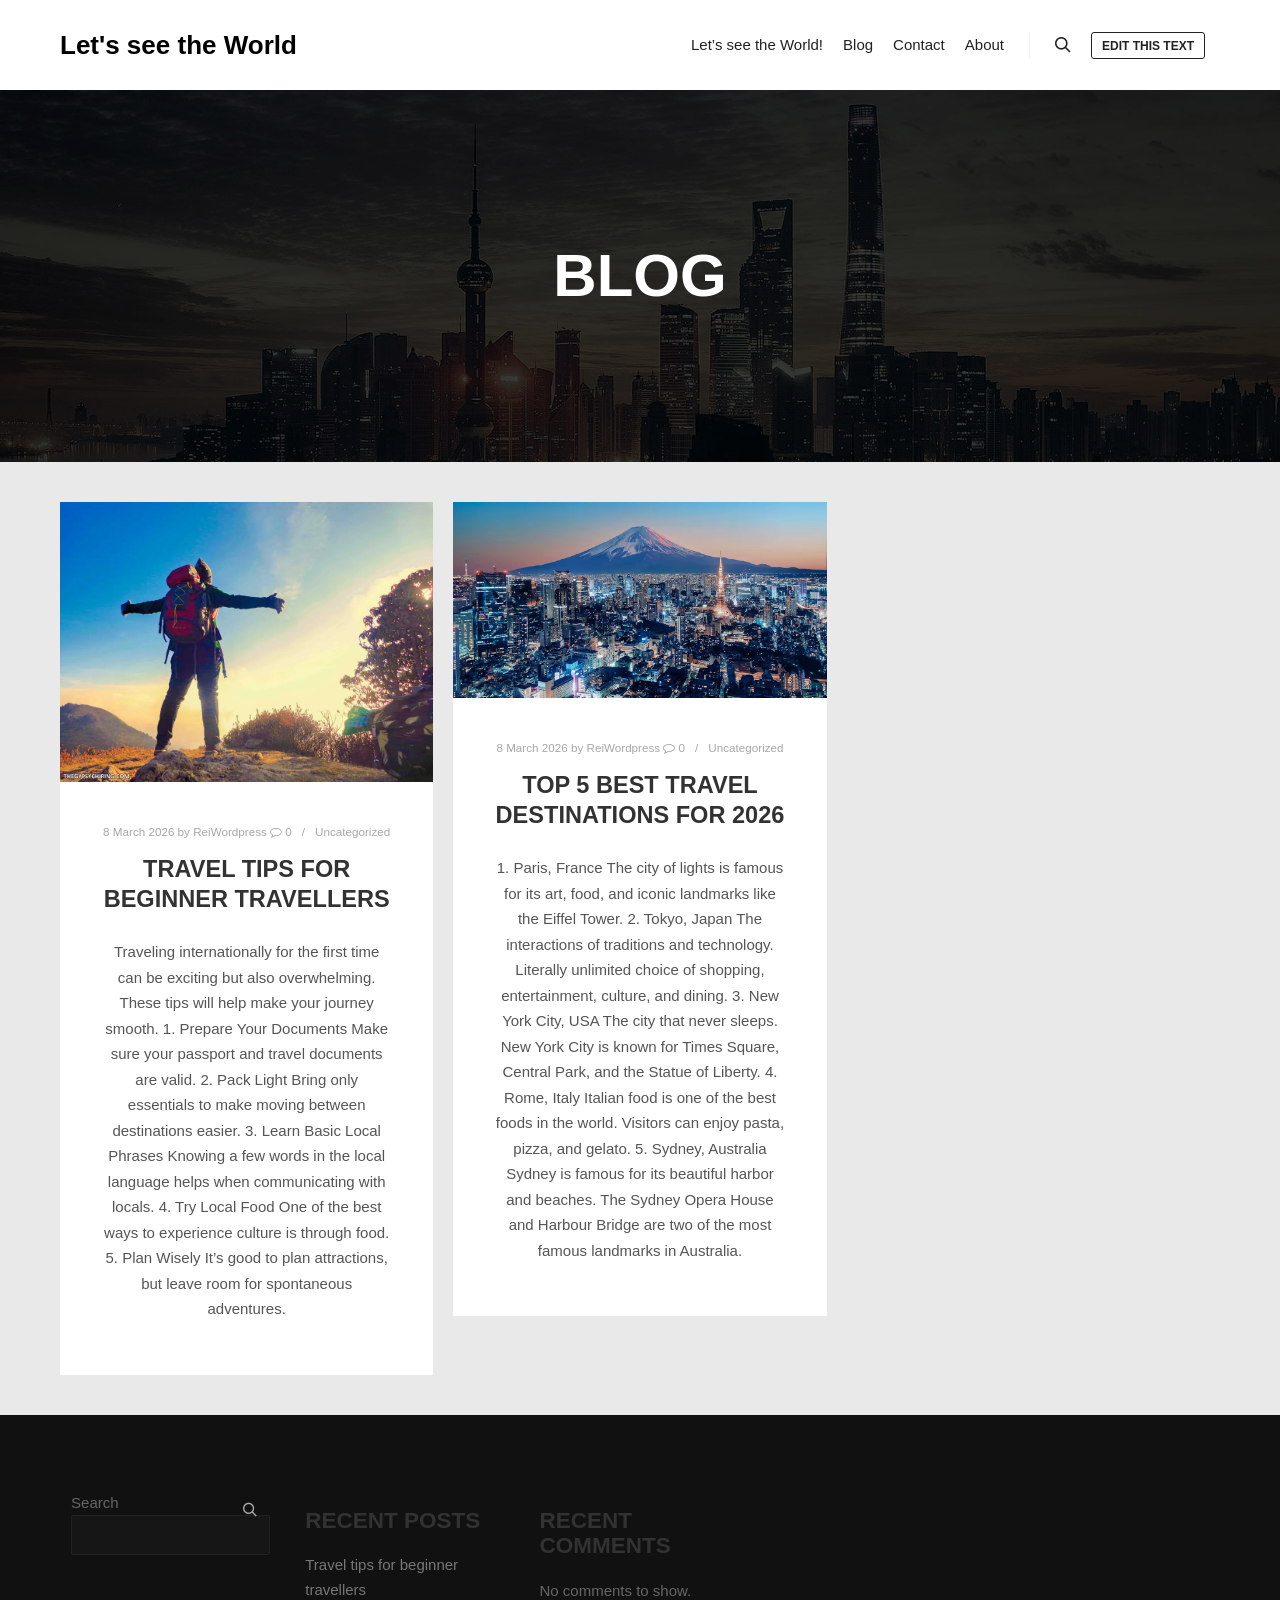
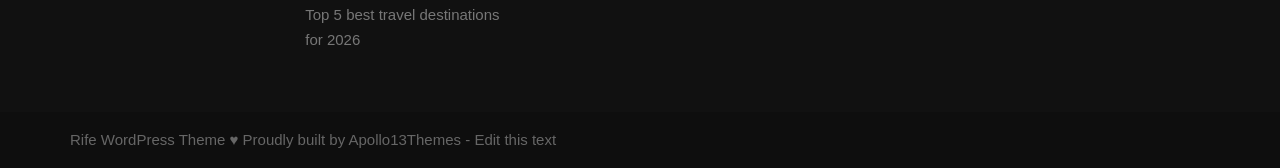
<file: awtw/index.html>
<!DOCTYPE html>
<!--[if IE 9]>    <html class="no-js lt-ie10" lang="en-CA"> <![endif]-->
<!--[if gt IE 9]><!--> <html class="no-js" lang="en-CA"> <!--<![endif]-->
<head>

<meta charset="UTF-8" />
<meta name="viewport" content="width=device-width,initial-scale=1" />
<meta http-equiv="X-UA-Compatible" content="IE=edge">
<link rel="profile" href="https://gmpg.org/xfn/11" />
<title>Blog &#8211; Let&#039;s see the World</title>
<meta name='robots' content='max-image-preview:large' />
<link rel='dns-prefetch' href='//localhost' />
<link rel="alternate" type="application/rss+xml" title="Let&#039;s see the World &raquo; Feed" href="/feed/" />
<link rel="alternate" type="application/rss+xml" title="Let&#039;s see the World &raquo; Comments Feed" href="/comments/feed/" />
<style id='wp-img-auto-sizes-contain-inline-css' type='text/css'>
img:is([sizes=auto i],[sizes^="auto," i]){contain-intrinsic-size:3000px 1500px}
/*# sourceURL=wp-img-auto-sizes-contain-inline-css */
</style>
<style id='wp-emoji-styles-inline-css' type='text/css'>

	img.wp-smiley, img.emoji {
		display: inline !important;
		border: none !important;
		box-shadow: none !important;
		height: 1em !important;
		width: 1em !important;
		margin: 0 0.07em !important;
		vertical-align: -0.1em !important;
		background: none !important;
		padding: 0 !important;
	}
/*# sourceURL=wp-emoji-styles-inline-css */
</style>
<style id='wp-block-library-inline-css' type='text/css'>
:root{--wp-block-synced-color:#7a00df;--wp-block-synced-color--rgb:122,0,223;--wp-bound-block-color:var(--wp-block-synced-color);--wp-editor-canvas-background:#ddd;--wp-admin-theme-color:#007cba;--wp-admin-theme-color--rgb:0,124,186;--wp-admin-theme-color-darker-10:#006ba1;--wp-admin-theme-color-darker-10--rgb:0,107,160.5;--wp-admin-theme-color-darker-20:#005a87;--wp-admin-theme-color-darker-20--rgb:0,90,135;--wp-admin-border-width-focus:2px}@media (min-resolution:192dpi){:root{--wp-admin-border-width-focus:1.5px}}.wp-element-button{cursor:pointer}:root .has-very-light-gray-background-color{background-color:#eee}:root .has-very-dark-gray-background-color{background-color:#313131}:root .has-very-light-gray-color{color:#eee}:root .has-very-dark-gray-color{color:#313131}:root .has-vivid-green-cyan-to-vivid-cyan-blue-gradient-background{background:linear-gradient(135deg,#00d084,#0693e3)}:root .has-purple-crush-gradient-background{background:linear-gradient(135deg,#34e2e4,#4721fb 50%,#ab1dfe)}:root .has-hazy-dawn-gradient-background{background:linear-gradient(135deg,#faaca8,#dad0ec)}:root .has-subdued-olive-gradient-background{background:linear-gradient(135deg,#fafae1,#67a671)}:root .has-atomic-cream-gradient-background{background:linear-gradient(135deg,#fdd79a,#004a59)}:root .has-nightshade-gradient-background{background:linear-gradient(135deg,#330968,#31cdcf)}:root .has-midnight-gradient-background{background:linear-gradient(135deg,#020381,#2874fc)}:root{--wp--preset--font-size--normal:16px;--wp--preset--font-size--huge:42px}.has-regular-font-size{font-size:1em}.has-larger-font-size{font-size:2.625em}.has-normal-font-size{font-size:var(--wp--preset--font-size--normal)}.has-huge-font-size{font-size:var(--wp--preset--font-size--huge)}.has-text-align-center{text-align:center}.has-text-align-left{text-align:left}.has-text-align-right{text-align:right}.has-fit-text{white-space:nowrap!important}#end-resizable-editor-section{display:none}.aligncenter{clear:both}.items-justified-left{justify-content:flex-start}.items-justified-center{justify-content:center}.items-justified-right{justify-content:flex-end}.items-justified-space-between{justify-content:space-between}.screen-reader-text{border:0;clip-path:inset(50%);height:1px;margin:-1px;overflow:hidden;padding:0;position:absolute;width:1px;word-wrap:normal!important}.screen-reader-text:focus{background-color:#ddd;clip-path:none;color:#444;display:block;font-size:1em;height:auto;left:5px;line-height:normal;padding:15px 23px 14px;text-decoration:none;top:5px;width:auto;z-index:100000}html :where(.has-border-color){border-style:solid}html :where([style*=border-top-color]){border-top-style:solid}html :where([style*=border-right-color]){border-right-style:solid}html :where([style*=border-bottom-color]){border-bottom-style:solid}html :where([style*=border-left-color]){border-left-style:solid}html :where([style*=border-width]){border-style:solid}html :where([style*=border-top-width]){border-top-style:solid}html :where([style*=border-right-width]){border-right-style:solid}html :where([style*=border-bottom-width]){border-bottom-style:solid}html :where([style*=border-left-width]){border-left-style:solid}html :where(img[class*=wp-image-]){height:auto;max-width:100%}:where(figure){margin:0 0 1em}html :where(.is-position-sticky){--wp-admin--admin-bar--position-offset:var(--wp-admin--admin-bar--height,0px)}@media screen and (max-width:600px){html :where(.is-position-sticky){--wp-admin--admin-bar--position-offset:0px}}

/*# sourceURL=wp-block-library-inline-css */
</style>
<style id='wp-block-heading-inline-css' type='text/css'>
h1:where(.wp-block-heading).has-background,h2:where(.wp-block-heading).has-background,h3:where(.wp-block-heading).has-background,h4:where(.wp-block-heading).has-background,h5:where(.wp-block-heading).has-background,h6:where(.wp-block-heading).has-background{padding:1.25em 2.375em}h1.has-text-align-left[style*=writing-mode]:where([style*=vertical-lr]),h1.has-text-align-right[style*=writing-mode]:where([style*=vertical-rl]),h2.has-text-align-left[style*=writing-mode]:where([style*=vertical-lr]),h2.has-text-align-right[style*=writing-mode]:where([style*=vertical-rl]),h3.has-text-align-left[style*=writing-mode]:where([style*=vertical-lr]),h3.has-text-align-right[style*=writing-mode]:where([style*=vertical-rl]),h4.has-text-align-left[style*=writing-mode]:where([style*=vertical-lr]),h4.has-text-align-right[style*=writing-mode]:where([style*=vertical-rl]),h5.has-text-align-left[style*=writing-mode]:where([style*=vertical-lr]),h5.has-text-align-right[style*=writing-mode]:where([style*=vertical-rl]),h6.has-text-align-left[style*=writing-mode]:where([style*=vertical-lr]),h6.has-text-align-right[style*=writing-mode]:where([style*=vertical-rl]){rotate:180deg}
/*# sourceURL=/wp-includes/blocks/heading/style.min.css */
</style>
<style id='wp-block-latest-comments-inline-css' type='text/css'>
ol.wp-block-latest-comments{box-sizing:border-box;margin-left:0}:where(.wp-block-latest-comments:not([style*=line-height] .wp-block-latest-comments__comment)){line-height:1.1}:where(.wp-block-latest-comments:not([style*=line-height] .wp-block-latest-comments__comment-excerpt p)){line-height:1.8}.has-dates :where(.wp-block-latest-comments:not([style*=line-height])),.has-excerpts :where(.wp-block-latest-comments:not([style*=line-height])){line-height:1.5}.wp-block-latest-comments .wp-block-latest-comments{padding-left:0}.wp-block-latest-comments__comment{list-style:none;margin-bottom:1em}.has-avatars .wp-block-latest-comments__comment{list-style:none;min-height:2.25em}.has-avatars .wp-block-latest-comments__comment .wp-block-latest-comments__comment-excerpt,.has-avatars .wp-block-latest-comments__comment .wp-block-latest-comments__comment-meta{margin-left:3.25em}.wp-block-latest-comments__comment-excerpt p{font-size:.875em;margin:.36em 0 1.4em}.wp-block-latest-comments__comment-date{display:block;font-size:.75em}.wp-block-latest-comments .avatar,.wp-block-latest-comments__comment-avatar{border-radius:1.5em;display:block;float:left;height:2.5em;margin-right:.75em;width:2.5em}.wp-block-latest-comments[class*=-font-size] a,.wp-block-latest-comments[style*=font-size] a{font-size:inherit}
/*# sourceURL=/wp-includes/blocks/latest-comments/style.min.css */
</style>
<style id='wp-block-latest-posts-inline-css' type='text/css'>
.wp-block-latest-posts{box-sizing:border-box}.wp-block-latest-posts.alignleft{margin-right:2em}.wp-block-latest-posts.alignright{margin-left:2em}.wp-block-latest-posts.wp-block-latest-posts__list{list-style:none}.wp-block-latest-posts.wp-block-latest-posts__list li{clear:both;overflow-wrap:break-word}.wp-block-latest-posts.is-grid{display:flex;flex-wrap:wrap}.wp-block-latest-posts.is-grid li{margin:0 1.25em 1.25em 0;width:100%}@media (min-width:600px){.wp-block-latest-posts.columns-2 li{width:calc(50% - .625em)}.wp-block-latest-posts.columns-2 li:nth-child(2n){margin-right:0}.wp-block-latest-posts.columns-3 li{width:calc(33.33333% - .83333em)}.wp-block-latest-posts.columns-3 li:nth-child(3n){margin-right:0}.wp-block-latest-posts.columns-4 li{width:calc(25% - .9375em)}.wp-block-latest-posts.columns-4 li:nth-child(4n){margin-right:0}.wp-block-latest-posts.columns-5 li{width:calc(20% - 1em)}.wp-block-latest-posts.columns-5 li:nth-child(5n){margin-right:0}.wp-block-latest-posts.columns-6 li{width:calc(16.66667% - 1.04167em)}.wp-block-latest-posts.columns-6 li:nth-child(6n){margin-right:0}}:root :where(.wp-block-latest-posts.is-grid){padding:0}:root :where(.wp-block-latest-posts.wp-block-latest-posts__list){padding-left:0}.wp-block-latest-posts__post-author,.wp-block-latest-posts__post-date{display:block;font-size:.8125em}.wp-block-latest-posts__post-excerpt,.wp-block-latest-posts__post-full-content{margin-bottom:1em;margin-top:.5em}.wp-block-latest-posts__featured-image a{display:inline-block}.wp-block-latest-posts__featured-image img{height:auto;max-width:100%;width:auto}.wp-block-latest-posts__featured-image.alignleft{float:left;margin-right:1em}.wp-block-latest-posts__featured-image.alignright{float:right;margin-left:1em}.wp-block-latest-posts__featured-image.aligncenter{margin-bottom:1em;text-align:center}
/*# sourceURL=/wp-includes/blocks/latest-posts/style.min.css */
</style>
<style id='wp-block-search-inline-css' type='text/css'>
.wp-block-search__button{margin-left:10px;word-break:normal}.wp-block-search__button.has-icon{line-height:0}.wp-block-search__button svg{height:1.25em;min-height:24px;min-width:24px;width:1.25em;fill:currentColor;vertical-align:text-bottom}:where(.wp-block-search__button){border:1px solid #ccc;padding:6px 10px}.wp-block-search__inside-wrapper{display:flex;flex:auto;flex-wrap:nowrap;max-width:100%}.wp-block-search__label{width:100%}.wp-block-search.wp-block-search__button-only .wp-block-search__button{box-sizing:border-box;display:flex;flex-shrink:0;justify-content:center;margin-left:0;max-width:100%}.wp-block-search.wp-block-search__button-only .wp-block-search__inside-wrapper{min-width:0!important;transition-property:width}.wp-block-search.wp-block-search__button-only .wp-block-search__input{flex-basis:100%;transition-duration:.3s}.wp-block-search.wp-block-search__button-only.wp-block-search__searchfield-hidden,.wp-block-search.wp-block-search__button-only.wp-block-search__searchfield-hidden .wp-block-search__inside-wrapper{overflow:hidden}.wp-block-search.wp-block-search__button-only.wp-block-search__searchfield-hidden .wp-block-search__input{border-left-width:0!important;border-right-width:0!important;flex-basis:0;flex-grow:0;margin:0;min-width:0!important;padding-left:0!important;padding-right:0!important;width:0!important}:where(.wp-block-search__input){appearance:none;border:1px solid #949494;flex-grow:1;font-family:inherit;font-size:inherit;font-style:inherit;font-weight:inherit;letter-spacing:inherit;line-height:inherit;margin-left:0;margin-right:0;min-width:3rem;padding:8px;text-decoration:unset!important;text-transform:inherit}:where(.wp-block-search__button-inside .wp-block-search__inside-wrapper){background-color:#fff;border:1px solid #949494;box-sizing:border-box;padding:4px}:where(.wp-block-search__button-inside .wp-block-search__inside-wrapper) .wp-block-search__input{border:none;border-radius:0;padding:0 4px}:where(.wp-block-search__button-inside .wp-block-search__inside-wrapper) .wp-block-search__input:focus{outline:none}:where(.wp-block-search__button-inside .wp-block-search__inside-wrapper) :where(.wp-block-search__button){padding:4px 8px}.wp-block-search.aligncenter .wp-block-search__inside-wrapper{margin:auto}.wp-block[data-align=right] .wp-block-search.wp-block-search__button-only .wp-block-search__inside-wrapper{float:right}
/*# sourceURL=/wp-includes/blocks/search/style.min.css */
</style>
<style id='wp-block-group-inline-css' type='text/css'>
.wp-block-group{box-sizing:border-box}:where(.wp-block-group.wp-block-group-is-layout-constrained){position:relative}
/*# sourceURL=/wp-includes/blocks/group/style.min.css */
</style>
<style id='wp-block-paragraph-inline-css' type='text/css'>
.is-small-text{font-size:.875em}.is-regular-text{font-size:1em}.is-large-text{font-size:2.25em}.is-larger-text{font-size:3em}.has-drop-cap:not(:focus):first-letter{float:left;font-size:8.4em;font-style:normal;font-weight:100;line-height:.68;margin:.05em .1em 0 0;text-transform:uppercase}body.rtl .has-drop-cap:not(:focus):first-letter{float:none;margin-left:.1em}p.has-drop-cap.has-background{overflow:hidden}:root :where(p.has-background){padding:1.25em 2.375em}:where(p.has-text-color:not(.has-link-color)) a{color:inherit}p.has-text-align-left[style*="writing-mode:vertical-lr"],p.has-text-align-right[style*="writing-mode:vertical-rl"]{rotate:180deg}
/*# sourceURL=/wp-includes/blocks/paragraph/style.min.css */
</style>

<style id='classic-theme-styles-inline-css' type='text/css'>
/*! This file is auto-generated */
.wp-block-button__link{color:#fff;background-color:#32373c;border-radius:9999px;box-shadow:none;text-decoration:none;padding:calc(.667em + 2px) calc(1.333em + 2px);font-size:1.125em}.wp-block-file__button{background:#32373c;color:#fff;text-decoration:none}
/*# sourceURL=/wp-includes/css/classic-themes.min.css */
</style>
<style id='global-styles-inline-css' type='text/css'>
:root{--wp--preset--aspect-ratio--square: 1;--wp--preset--aspect-ratio--4-3: 4/3;--wp--preset--aspect-ratio--3-4: 3/4;--wp--preset--aspect-ratio--3-2: 3/2;--wp--preset--aspect-ratio--2-3: 2/3;--wp--preset--aspect-ratio--16-9: 16/9;--wp--preset--aspect-ratio--9-16: 9/16;--wp--preset--color--black: #000000;--wp--preset--color--cyan-bluish-gray: #abb8c3;--wp--preset--color--white: #ffffff;--wp--preset--color--pale-pink: #f78da7;--wp--preset--color--vivid-red: #cf2e2e;--wp--preset--color--luminous-vivid-orange: #ff6900;--wp--preset--color--luminous-vivid-amber: #fcb900;--wp--preset--color--light-green-cyan: #7bdcb5;--wp--preset--color--vivid-green-cyan: #00d084;--wp--preset--color--pale-cyan-blue: #8ed1fc;--wp--preset--color--vivid-cyan-blue: #0693e3;--wp--preset--color--vivid-purple: #9b51e0;--wp--preset--gradient--vivid-cyan-blue-to-vivid-purple: linear-gradient(135deg,rgb(6,147,227) 0%,rgb(155,81,224) 100%);--wp--preset--gradient--light-green-cyan-to-vivid-green-cyan: linear-gradient(135deg,rgb(122,220,180) 0%,rgb(0,208,130) 100%);--wp--preset--gradient--luminous-vivid-amber-to-luminous-vivid-orange: linear-gradient(135deg,rgb(252,185,0) 0%,rgb(255,105,0) 100%);--wp--preset--gradient--luminous-vivid-orange-to-vivid-red: linear-gradient(135deg,rgb(255,105,0) 0%,rgb(207,46,46) 100%);--wp--preset--gradient--very-light-gray-to-cyan-bluish-gray: linear-gradient(135deg,rgb(238,238,238) 0%,rgb(169,184,195) 100%);--wp--preset--gradient--cool-to-warm-spectrum: linear-gradient(135deg,rgb(74,234,220) 0%,rgb(151,120,209) 20%,rgb(207,42,186) 40%,rgb(238,44,130) 60%,rgb(251,105,98) 80%,rgb(254,248,76) 100%);--wp--preset--gradient--blush-light-purple: linear-gradient(135deg,rgb(255,206,236) 0%,rgb(152,150,240) 100%);--wp--preset--gradient--blush-bordeaux: linear-gradient(135deg,rgb(254,205,165) 0%,rgb(254,45,45) 50%,rgb(107,0,62) 100%);--wp--preset--gradient--luminous-dusk: linear-gradient(135deg,rgb(255,203,112) 0%,rgb(199,81,192) 50%,rgb(65,88,208) 100%);--wp--preset--gradient--pale-ocean: linear-gradient(135deg,rgb(255,245,203) 0%,rgb(182,227,212) 50%,rgb(51,167,181) 100%);--wp--preset--gradient--electric-grass: linear-gradient(135deg,rgb(202,248,128) 0%,rgb(113,206,126) 100%);--wp--preset--gradient--midnight: linear-gradient(135deg,rgb(2,3,129) 0%,rgb(40,116,252) 100%);--wp--preset--font-size--small: 13px;--wp--preset--font-size--medium: 20px;--wp--preset--font-size--large: 36px;--wp--preset--font-size--x-large: 42px;--wp--preset--spacing--20: 0.44rem;--wp--preset--spacing--30: 0.67rem;--wp--preset--spacing--40: 1rem;--wp--preset--spacing--50: 1.5rem;--wp--preset--spacing--60: 2.25rem;--wp--preset--spacing--70: 3.38rem;--wp--preset--spacing--80: 5.06rem;--wp--preset--shadow--natural: 6px 6px 9px rgba(0, 0, 0, 0.2);--wp--preset--shadow--deep: 12px 12px 50px rgba(0, 0, 0, 0.4);--wp--preset--shadow--sharp: 6px 6px 0px rgba(0, 0, 0, 0.2);--wp--preset--shadow--outlined: 6px 6px 0px -3px rgb(255, 255, 255), 6px 6px rgb(0, 0, 0);--wp--preset--shadow--crisp: 6px 6px 0px rgb(0, 0, 0);}:where(.is-layout-flex){gap: 0.5em;}:where(.is-layout-grid){gap: 0.5em;}body .is-layout-flex{display: flex;}.is-layout-flex{flex-wrap: wrap;align-items: center;}.is-layout-flex > :is(*, div){margin: 0;}body .is-layout-grid{display: grid;}.is-layout-grid > :is(*, div){margin: 0;}:where(.wp-block-columns.is-layout-flex){gap: 2em;}:where(.wp-block-columns.is-layout-grid){gap: 2em;}:where(.wp-block-post-template.is-layout-flex){gap: 1.25em;}:where(.wp-block-post-template.is-layout-grid){gap: 1.25em;}.has-black-color{color: var(--wp--preset--color--black) !important;}.has-cyan-bluish-gray-color{color: var(--wp--preset--color--cyan-bluish-gray) !important;}.has-white-color{color: var(--wp--preset--color--white) !important;}.has-pale-pink-color{color: var(--wp--preset--color--pale-pink) !important;}.has-vivid-red-color{color: var(--wp--preset--color--vivid-red) !important;}.has-luminous-vivid-orange-color{color: var(--wp--preset--color--luminous-vivid-orange) !important;}.has-luminous-vivid-amber-color{color: var(--wp--preset--color--luminous-vivid-amber) !important;}.has-light-green-cyan-color{color: var(--wp--preset--color--light-green-cyan) !important;}.has-vivid-green-cyan-color{color: var(--wp--preset--color--vivid-green-cyan) !important;}.has-pale-cyan-blue-color{color: var(--wp--preset--color--pale-cyan-blue) !important;}.has-vivid-cyan-blue-color{color: var(--wp--preset--color--vivid-cyan-blue) !important;}.has-vivid-purple-color{color: var(--wp--preset--color--vivid-purple) !important;}.has-black-background-color{background-color: var(--wp--preset--color--black) !important;}.has-cyan-bluish-gray-background-color{background-color: var(--wp--preset--color--cyan-bluish-gray) !important;}.has-white-background-color{background-color: var(--wp--preset--color--white) !important;}.has-pale-pink-background-color{background-color: var(--wp--preset--color--pale-pink) !important;}.has-vivid-red-background-color{background-color: var(--wp--preset--color--vivid-red) !important;}.has-luminous-vivid-orange-background-color{background-color: var(--wp--preset--color--luminous-vivid-orange) !important;}.has-luminous-vivid-amber-background-color{background-color: var(--wp--preset--color--luminous-vivid-amber) !important;}.has-light-green-cyan-background-color{background-color: var(--wp--preset--color--light-green-cyan) !important;}.has-vivid-green-cyan-background-color{background-color: var(--wp--preset--color--vivid-green-cyan) !important;}.has-pale-cyan-blue-background-color{background-color: var(--wp--preset--color--pale-cyan-blue) !important;}.has-vivid-cyan-blue-background-color{background-color: var(--wp--preset--color--vivid-cyan-blue) !important;}.has-vivid-purple-background-color{background-color: var(--wp--preset--color--vivid-purple) !important;}.has-black-border-color{border-color: var(--wp--preset--color--black) !important;}.has-cyan-bluish-gray-border-color{border-color: var(--wp--preset--color--cyan-bluish-gray) !important;}.has-white-border-color{border-color: var(--wp--preset--color--white) !important;}.has-pale-pink-border-color{border-color: var(--wp--preset--color--pale-pink) !important;}.has-vivid-red-border-color{border-color: var(--wp--preset--color--vivid-red) !important;}.has-luminous-vivid-orange-border-color{border-color: var(--wp--preset--color--luminous-vivid-orange) !important;}.has-luminous-vivid-amber-border-color{border-color: var(--wp--preset--color--luminous-vivid-amber) !important;}.has-light-green-cyan-border-color{border-color: var(--wp--preset--color--light-green-cyan) !important;}.has-vivid-green-cyan-border-color{border-color: var(--wp--preset--color--vivid-green-cyan) !important;}.has-pale-cyan-blue-border-color{border-color: var(--wp--preset--color--pale-cyan-blue) !important;}.has-vivid-cyan-blue-border-color{border-color: var(--wp--preset--color--vivid-cyan-blue) !important;}.has-vivid-purple-border-color{border-color: var(--wp--preset--color--vivid-purple) !important;}.has-vivid-cyan-blue-to-vivid-purple-gradient-background{background: var(--wp--preset--gradient--vivid-cyan-blue-to-vivid-purple) !important;}.has-light-green-cyan-to-vivid-green-cyan-gradient-background{background: var(--wp--preset--gradient--light-green-cyan-to-vivid-green-cyan) !important;}.has-luminous-vivid-amber-to-luminous-vivid-orange-gradient-background{background: var(--wp--preset--gradient--luminous-vivid-amber-to-luminous-vivid-orange) !important;}.has-luminous-vivid-orange-to-vivid-red-gradient-background{background: var(--wp--preset--gradient--luminous-vivid-orange-to-vivid-red) !important;}.has-very-light-gray-to-cyan-bluish-gray-gradient-background{background: var(--wp--preset--gradient--very-light-gray-to-cyan-bluish-gray) !important;}.has-cool-to-warm-spectrum-gradient-background{background: var(--wp--preset--gradient--cool-to-warm-spectrum) !important;}.has-blush-light-purple-gradient-background{background: var(--wp--preset--gradient--blush-light-purple) !important;}.has-blush-bordeaux-gradient-background{background: var(--wp--preset--gradient--blush-bordeaux) !important;}.has-luminous-dusk-gradient-background{background: var(--wp--preset--gradient--luminous-dusk) !important;}.has-pale-ocean-gradient-background{background: var(--wp--preset--gradient--pale-ocean) !important;}.has-electric-grass-gradient-background{background: var(--wp--preset--gradient--electric-grass) !important;}.has-midnight-gradient-background{background: var(--wp--preset--gradient--midnight) !important;}.has-small-font-size{font-size: var(--wp--preset--font-size--small) !important;}.has-medium-font-size{font-size: var(--wp--preset--font-size--medium) !important;}.has-large-font-size{font-size: var(--wp--preset--font-size--large) !important;}.has-x-large-font-size{font-size: var(--wp--preset--font-size--x-large) !important;}
/*# sourceURL=global-styles-inline-css */
</style>

<link rel='stylesheet' id='jquery-lightgallery-transitions-css' href='/wp-content/themes/rife-free/js/light-gallery/css/lg-transitions.min.css?ver=1.9.0' type='text/css' media='all' />
<link rel='stylesheet' id='jquery-lightgallery-css' href='/wp-content/themes/rife-free/js/light-gallery/css/lightgallery.min.css?ver=1.9.0' type='text/css' media='all' />
<link rel='stylesheet' id='font-awesome-css' href='/wp-content/themes/rife-free/css/font-awesome.min.css?ver=4.7.0' type='text/css' media='all' />
<link rel='stylesheet' id='a13-icomoon-css' href='/wp-content/themes/rife-free/css/icomoon.css?ver=2.4.24' type='text/css' media='all' />
<link rel='stylesheet' id='a13-main-style-css' href='/wp-content/themes/rife-free/style.css?ver=2.4.24' type='text/css' media='all' />
<style id='a13-user-css-inline-css' type='text/css'>
#preloader{background-image:none;background-size:cover;background-repeat:no-repeat;background-position:50% 50%}@-webkit-keyframes arc{0%{border-width:30px}25%{border-width:15px}50%{-webkit-transform:rotate(27deg);transform:rotate(27deg);border-width:30px}75%{border-width:15px}100%{border-width:30px}}@keyframes arc{0%{border-width:30px}25%{border-width:15px}50%{-webkit-transform:rotate(27deg);transform:rotate(27deg);border-width:30px}75%{border-width:15px}100%{border-width:30px}}.arcs .cube{position:absolute;bottom:50%;left:50%;width:30px;height:30px;margin-left:-15px;margin-top:0}.arcs .cube-2d{background-color:rgba(57,87,255,1)}.arcs .arc{position:absolute;bottom:50%;left:50%;margin-left:-70px;width:140px;height:70px;overflow:hidden}.arcs .arc-cube{position:absolute;bottom:-70px;left:50%;margin-left:-70px;width:140px;height:140px;border-style:solid;border-top-color:transparent;border-right-color:rgba(57,87,255,1);border-left-color:transparent;border-bottom-color:transparent;border-radius:50%;box-sizing:border-box;-webkit-animation:arc 2s ease-in-out infinite;animation:arc 2s ease-in-out infinite;-webkit-transform:rotate(-200deg);-ms-transform:rotate(-200deg);transform:rotate(-200deg)}.top-menu.menu--ferdinand > li > a span,.top-menu.menu--ferdinand > li > span.title span{padding:10px 0;position:relative}.top-menu.menu--ferdinand > li > a span::before,.top-menu.menu--ferdinand > li > span.title span::before{content:'';position:absolute;bottom:0;left:0;width:100%;height:2px;-webkit-transform:scale3d(0,5,1);transform:scale3d(0,5,1);-webkit-transform-origin:0% 50%;transform-origin:0% 50%;transition:transform 0.3s cubic-bezier(1,0.68,0.16,0.9)}.top-menu.menu--ferdinand > li:hover > a span::before,.top-menu.menu--ferdinand > li:hover > span.title span::before,.top-menu.menu--ferdinand > li.open > a span::before,.top-menu.menu--ferdinand > li.open > span.title span::before,.top-menu.menu--ferdinand > li.current-menu-ancestor > a span::before,.top-menu.menu--ferdinand > li.current-menu-ancestor > span.title span::before,.top-menu.menu--ferdinand > li.current-menu-item > a span::before,.top-menu.menu--ferdinand > li.current-menu-item > span.title span::before{-webkit-transform:scale3d(1,1,1);transform:scale3d(1,1,1)}a{color:rgba(31,31,31,1)}a:hover{color:rgba(86,86,86,1)}body{cursor:auto;background-color:#e9e9e9}.page-background{background-color:#e9e9e9;background-image:none;background-size:cover;background-repeat:no-repeat;background-position:50% 50%}.default404 .page-background{background-image:none}.single-album .page-background,.albums-list-page .page-background{background-color:rgba(8,8,8,1);background-image:none;background-size:cover;background-repeat:no-repeat;background-position:50% 50%}.password-protected .page-background{background-image:none}#basket-menu{background-color:rgba(255,255,255,1)}#basket-menu,#basket-menu .widget{font-size:13px}#side-menu{background-color:rgba(255,255,255,1)}#side-menu,#side-menu .widget{font-size:12px}.site-layout-boxed #mid{}.theme-borders div{}.lg-backdrop{}.lg-toolbar,.lg-sub-html .customHtml h4,.lg-sub-html .customHtml .description,.lg-actions .lg-next,.lg-actions .lg-prev{}.lg-toolbar .lg-icon,.lg-actions .lg-next,.lg-actions .lg-prev{}.lg-toolbar .lg-icon:hover,.lg-actions .lg-next:hover,.lg-actions .lg-prev:hover{}#lg-counter,.lg-sub-html,.customHtml > h4{}.lg-outer .lg-thumb-outer,.lg-outer .lg-toogle-thumb{}.lg-outer .lg-thumb-item{}.lg-outer .lg-thumb-item:hover{}h1,h2,h3,h4,h5,h6,h1 a,h2 a,h3 a,h4 a,h5 a,h6 a,.page-title,.widget .title{color:rgba(50,50,50,1);font-family:-apple-system,BlinkMacSystemFont,'Segoe UI',Roboto,Helvetica,Arial,sans-serif,sans-serif;letter-spacing:normal;word-spacing:normal;font-weight:bold;text-transform:uppercase}h1 a:hover,h2 a:hover,h3 a:hover,h4 a:hover,h5 a:hover,h6 a:hover,.post .post-title a:hover,.post a.post-title:hover{color:rgba(100,100,100,1)}input[type="submit"],form button,.posts-nav a span,.woocommerce #respond input#submit,.woocommerce a.button,.woocommerce button.button,.woocommerce input.button,ul.products .product-meta .product_name{font-family:-apple-system,BlinkMacSystemFont,'Segoe UI',Roboto,Helvetica,Arial,sans-serif,sans-serif;letter-spacing:normal;word-spacing:normal}ul.top-menu,#menu-overlay{font-family:-apple-system,BlinkMacSystemFont,'Segoe UI',Roboto,Helvetica,Arial,sans-serif,sans-serif}ul.top-menu li,#menu-overlay li{letter-spacing:normal;word-spacing:normal}html,input,select,textarea{font-family:-apple-system,BlinkMacSystemFont,'Segoe UI',Roboto,Helvetica,Arial,sans-serif,sans-serif;letter-spacing:normal;word-spacing:normal}#header-tools .tool,#header-tools .tool a{color:rgba(34,34,34,1)}#header-tools .tool:hover,#header-tools .tool a:hover,#header-tools .tool.highlight,#header-tools .tool.active{color:rgba(57,87,255,1)}.tools_button{font-size:12px;font-weight:bold;color:rgba(34,34,34,1);background-color:rgba(0,0,0,0);border-color:rgba(34,34,34,1)}.tools_button:hover{color:rgba(57,87,255,1);background-color:rgba(0,0,0,0);border-color:rgba(57,87,255,1)}#header-tools .languages{background-color:rgba(255,255,255,1)}.hamburger i,.hamburger i::before,.hamburger i::after{background-color:rgba(34,34,34,1)}.hamburger.active i,.hamburger.active i::before,.hamburger.active i::after,.hamburger:hover i,.hamburger:hover i::before,.hamburger:hover i::after{background-color:rgba(57,87,255,1)}#header-tools #mobile-menu-opener{}#header-tools #basket-menu-switch{}#header-tools #search-button{}#header-tools #side-menu-switch{}#header-tools #menu-overlay-switch{}#header{background-color:rgba(255,255,255,1);box-shadow:none;background-image:none}#header:hover{background-color:rgba(255,255,255,1)}#header.a13-horizontal{border-bottom:none}.header-type-multi_line .bottom-head{background-color:rgba(255,255,255,1)}.header-horizontal #header .head,.top-bar-container .top-bar{}#header.a13-horizontal,.top-bar-container,.header-type-multi_line .bottom-head{border-color:rgba(58,58,58,0.06)}.a13-horizontal #header-tools::before,.a13-horizontal .head .socials::before,.top-bar .language-switcher li::before{background-color:rgba(58,58,58,0.06)}a.logo{color:rgba(0,0,0,1);font-size:26px;font-weight:bold;font-family:-apple-system,BlinkMacSystemFont,'Segoe UI',Roboto,Helvetica,Arial,sans-serif,sans-serif;letter-spacing:normal;word-spacing:normal;padding-top:25px;padding-bottom:25px}a.logo img{}a.normal-logo{}a.logo:hover{color:rgba(0,0,0,1)}a.logo.image-logo{opacity:1.00}a.logo.image-logo:hover{opacity:0.50;}.header-horizontal .logo-container{}.header-variant-one_line_centered .logo-container,.header-horizontal .logo-container a.logo{}.header-variant-one_line_centered.sticky-values .logo-container.shield{-webkit-transform:translate(-50%,-%);-ms-transform:translate(-50%,-%);transform:translate(-50%,-%)}.header-variant-one_line_centered.sticky-hide .logo-container.shield,.header-variant-one_line_centered.hide-until-scrolled-to .logo-container.shield{-webkit-transform:translate(-50%,-102%);-ms-transform:translate(-50%,-102%);transform:translate(-50%,-102%)}.header-variant-one_line_centered .logo-container.shield:hover{-webkit-transform:translate(-50%,0);-ms-transform:translate(-50%,0);transform:translate(-50%,0)}.header-variant-one_line_centered .menu-cell{width:70%}.header-variant-one_line_centered .socials-cell,.header-variant-one_line_centered .tools-cell{width:15%}.header-variant-one_line_centered .menu-cell .top-menu{width:50%;width:calc(50% - 100px)}.header-variant-one_line_centered .logo-container.shield{padding-left:0;padding-right:0}.header-variant-one_line_centered .logo-container .scaling-svg-container path{}@media only screen and (max-width:1024px){a.logo{padding-top:15px;padding-bottom:15px}.header-horizontal .logo-container{}	.header-variant-one_line_centered .logo-container,.header-horizontal .logo-container a.logo{}	.header-variant-one_line_centered .logo-container.shield,.header-variant-one_line_centered.sticky-values .logo-container.shield{-webkit-transform:translate(-50%,-%);-ms-transform:translate(-50%,-%);transform:translate(-50%,-%)}.header-variant-one_line_centered.sticky-hide .logo-container.shield,.mobile-menu-open .header-variant-one_line_centered .logo-container.shield,.header-variant-one_line_centered.hide-until-scrolled-to .logo-container.shield{-webkit-transform:translate(-50%,-102%);-ms-transform:translate(-50%,-102%);transform:translate(-50%,-102%)}.header-variant-one_line_centered .logo-container.shield:hover{-webkit-transform:translate(-50%,0);-ms-transform:translate(-50%,0);transform:translate(-50%,0)}.header-variant-one_line_centered .menu-cell{}	.header-variant-one_line_centered .menu-cell .top-menu{width:50%;width:calc(50% - 100px)}}.top-menu ul{background-color:rgba(255,255,255,1);background-color:rgba(255,255,255,1);background-color:rgba(255,255,255,1)}.mega-menu > ul > li::before{background-color:rgba(240,240,240,1)}.top-menu > li > a,.top-menu > li > span.title,.top-menu .mega-menu > ul > li > span.title,.top-menu .mega-menu > ul > li > a{font-size:15px;font-weight:500;text-transform:none}.top-menu li a,.top-menu li span.title{color:rgba(34,34,34,1)}.top-menu i.sub-mark{color:rgba(34,34,34,1)}.top-menu > li:hover,.top-menu > li.open,.top-menu > li.current-menu-item,.top-menu > li.current-menu-ancestor{background-color:rgba(0,0,0,0);}.top-menu > li > a:hover,.top-menu > li.menu-parent-item:hover > span.title,.top-menu > li.open > a,.top-menu > li.open > span.title,.top-menu > li.current-menu-item > a,.top-menu > li.current-menu-ancestor > a,.top-menu > li.current-menu-item > span.title,.top-menu > li.current-menu-ancestor > span.title{color:rgba(57,87,255,1)}.top-menu li.menu-parent-item:hover > span.title + i.sub-mark,.top-menu i.sub-mark:hover,.top-menu li.open > i.sub-mark{color:rgba(57,87,255,1)}.top-menu.with-effect > li > a span::before,.top-menu.with-effect > li > a span::after,.top-menu.with-effect > li > span.title span::before,.top-menu.with-effect > li > span.title span::after,.top-menu.with-effect > li > a em::before,.top-menu.with-effect > li > a em::after,.top-menu.with-effect > li > span.title em::before,.top-menu.with-effect > li > span.title em::after{background-color:rgba(57,87,255,1)}.top-menu .mega-menu > ul > li > span.title,.top-menu .mega-menu > ul > li > a{color:rgba(153,153,153,1)}.top-menu .mega-menu > ul > li:hover > span.title,.top-menu .mega-menu > ul > li:hover > a,.top-menu .mega-menu > ul > li.current-menu-item > span.title,.top-menu .mega-menu > ul > li.current-menu-item > a,.top-menu .mega-menu > ul > li.current-menu-ancestor > span.title,.top-menu .mega-menu > ul > li.current-menu-ancestor > a{color:rgba(57,87,255,1)}.top-menu li li a,.top-menu li li span.title{font-size:14px;font-weight:500;text-transform:none;color:rgba(153,153,153,1)}.top-menu li li:hover > a,.top-menu li li:hover > span.title,.top-menu li li.menu-parent-item:hover > span.title,.top-menu li li.open > a,.top-menu li li.open > span.title,.top-menu li li.current-menu-item > a,.top-menu li li.current-menu-ancestor > a,.top-menu li li.current-menu-item > span.title,.top-menu li li.current-menu-ancestor > span.title{color:rgba(57,87,255,1);}.top-menu li li i.sub-mark{color:rgba(153,153,153,1)}.top-menu li li.menu-parent-item:hover > span.title + i.sub-mark,.top-menu li li i.sub-mark:hover,.top-menu li li.open > i.sub-mark{color:rgba(57,87,255,1)}@media only screen and (max-width:1024px){.mobile-menu .navigation-bar .menu-container{background-color:rgba(245,245,245,1)}.header-vertical .logo-container .logo{}}@media only screen and (min-width:1025px){.header-vertical .top-menu li a,.header-vertical .top-menu li span.title{}	.header-vertical .top-menu > li.hidden-icon > a,.header-vertical .top-menu > li.hidden-icon > span.title{}}#menu-overlay,#menu-overlay.eff-circle::before{}#menu-overlay ul a{}#menu-overlay ul a:hover{}.close-menu::before,.close-menu::after{}.top-bar-container{border-bottom:none}.top-bar-container a{}.top-bar-container a.current,.top-bar-container a:hover{}.top-bar .part1{}#header.a13-light-variant,#header.a13-light-variant:hover{box-shadow:0 0 12px rgba(0,0,0,0.09)}#header.a13-light-variant{border-color:}.a13-light-variant .top-bar-container,.header-type-multi_line.a13-light-variant .bottom-head{border-color:}.a13-light-variant #header-tools::before,.a13-light-variant .head .socials::before,.a13-light-variant .top-bar .language-switcher li::before{background-color:}.a13-light-variant.header-type-multi_line .bottom-head{}a.light-logo{}.a13-light-variant a.logo{}.a13-light-variant a.logo:hover{}.a13-light-variant .top-menu > li > a,.a13-light-variant .top-menu > li > span.title{}.a13-light-variant .top-menu > li:hover,.a13-light-variant .top-menu > li.open,.a13-light-variant .top-menu > li.current-menu-item,.a13-light-variant .top-menu > li.current-menu-ancestor{}.a13-light-variant .top-menu > li > a:hover,.a13-light-variant .top-menu > li.menu-parent-item:hover > span.title,.a13-light-variant .top-menu > li.open > a,.a13-light-variant .top-menu > li.open > span.title,.a13-light-variant .top-menu > li.current-menu-item > a,.a13-light-variant .top-menu > li.current-menu-ancestor > a,.a13-light-variant .top-menu > li.current-menu-item > span.title,.a13-light-variant .top-menu > li.current-menu-ancestor > span.title{}.a13-light-variant .top-menu > li > i.sub-mark{}.a13-light-variant .top-menu > li.menu-parent-item:hover > span.title + i.sub-mark,.a13-light-variant .top-menu > li > i.sub-mark:hover,.a13-light-variant .top-menu > li.open > i.sub-mark{}.a13-light-variant .top-menu.with-effect > li > a span::before,.a13-light-variant .top-menu.with-effect > li > a span::after,.a13-light-variant .top-menu.with-effect > li > span.title span::before,.a13-light-variant .top-menu.with-effect > li > span.title span::after,.a13-light-variant .top-menu.with-effect > li > a em::before,.a13-light-variant .top-menu.with-effect > li > a em::after,.a13-light-variant .top-menu.with-effect > li > span.title em::before,.a13-light-variant .top-menu.with-effect > li > span.title em::after{background-color:}.a13-light-variant #header-tools .tool,.a13-light-variant #header-tools .tool a{}.a13-light-variant #header-tools .tool:hover,.a13-light-variant #header-tools .tool a:hover,.a13-light-variant #header-tools .tool.highlight,.a13-light-variant #header-tools .tool.active{}.a13-light-variant .tools_button{}.a13-light-variant .tools_button:hover{}.a13-light-variant #header-tools .languages{}.a13-light-variant .hamburger i,.a13-light-variant .hamburger i::before,.a13-light-variant .hamburger i::after{}.a13-light-variant .hamburger.active i,.a13-light-variant .hamburger.active i::before,.a13-light-variant .hamburger.active i::after,.a13-light-variant .hamburger:hover i,.a13-light-variant .hamburger:hover i::before,.a13-light-variant .hamburger:hover i::after{}.a13-light-variant .top-bar-container{}.a13-light-variant .top-bar-container .part1 a,.a13-light-variant .top-bar-container .language-switcher a{}.a13-light-variant .top-bar-container .part1 a:hover,.a13-light-variant .top-bar-container .language-switcher a:hover,.a13-light-variant .top-bar-container .language-switcher a.current{}@media only screen and (max-width:1024px){.a13-light-variant.mobile-menu .navigation-bar .menu-container{}}#header.a13-dark-variant,#header.a13-dark-variant:hover{box-shadow:0 0 12px rgba(0,0,0,0.09)}#header.a13-dark-variant{border-color:}.a13-dark-variant .top-bar-container,.header-type-multi_line.a13-dark-variant .bottom-head{border-color:}.a13-dark-variant #header-tools::before,.a13-dark-variant .head .socials::before,.a13-dark-variant .top-bar .language-switcher li::before{background-color:}.a13-dark-variant.header-type-multi_line .bottom-head{}a.dark-logo{}.a13-dark-variant a.logo{}.a13-dark-variant a.logo:hover{}.a13-dark-variant .top-menu > li > a,.a13-dark-variant .top-menu > li > span.title{}.a13-dark-variant .top-menu > li:hover,.a13-dark-variant .top-menu > li.open,.a13-dark-variant .top-menu > li.current-menu-item,.a13-dark-variant .top-menu > li.current-menu-ancestor{}.a13-dark-variant .top-menu > li > a:hover,.a13-dark-variant .top-menu > li.menu-parent-item:hover > span.title,.a13-dark-variant .top-menu > li.open > a,.a13-dark-variant .top-menu > li.open > span.title,.a13-dark-variant .top-menu > li.current-menu-item > a,.a13-dark-variant .top-menu > li.current-menu-ancestor > a,.a13-dark-variant .top-menu > li.current-menu-item > span.title,.a13-dark-variant .top-menu > li.current-menu-ancestor > span.title{}.a13-dark-variant .top-menu > li > i.sub-mark{}.a13-dark-variant .top-menu > li.menu-parent-item:hover > span.title + i.sub-mark,.a13-dark-variant .top-menu > li > i.sub-mark:hover,.a13-dark-variant .top-menu > li.open > i.sub-mark{}.a13-dark-variant .top-menu.with-effect > li > a span::before,.a13-dark-variant .top-menu.with-effect > li > a span::after,.a13-dark-variant .top-menu.with-effect > li > span.title span::before,.a13-dark-variant .top-menu.with-effect > li > span.title span::after,.a13-dark-variant .top-menu.with-effect > li > a em::before,.a13-dark-variant .top-menu.with-effect > li > a em::after,.a13-dark-variant .top-menu.with-effect > li > span.title em::before,.a13-dark-variant .top-menu.with-effect > li > span.title em::after{background-color:}.a13-dark-variant #header-tools .tool,.a13-dark-variant #header-tools .tool a{}.a13-dark-variant #header-tools .tool:hover,.a13-dark-variant #header-tools .tool a:hover,.a13-dark-variant #header-tools .tool.highlight,.a13-dark-variant #header-tools .tool.active{}.a13-dark-variant .tools_button{}.a13-dark-variant .tools_button:hover{}.a13-dark-variant #header-tools .languages{}.a13-dark-variant .hamburger i,.a13-dark-variant .hamburger i::before,.a13-dark-variant .hamburger i::after{}.a13-dark-variant .hamburger.active i,.a13-dark-variant .hamburger.active i::before,.a13-dark-variant .hamburger.active i::after,.a13-dark-variant .hamburger:hover i,.a13-dark-variant .hamburger:hover i::before,.a13-dark-variant .hamburger:hover i::after{}.a13-dark-variant .top-bar-container{}.a13-dark-variant .top-bar-container .part1 a,.a13-dark-variant .top-bar-container .language-switcher a{}.a13-dark-variant .top-bar-container .part1 a:hover,.a13-dark-variant .top-bar-container .language-switcher a:hover,.a13-dark-variant .top-bar-container .language-switcher a.current{}@media only screen and (max-width:1024px){.a13-dark-variant.mobile-menu .navigation-bar .menu-container{}}#header.a13-sticky-variant,#header.a13-sticky-variant:hover{background-color:rgba(34,34,34,1);border-color:rgba(240,240,240,0.2);box-shadow:0 0 12px rgba(0,0,0,0.09)}.a13-sticky-variant .top-bar-container,.header-type-multi_line.a13-sticky-variant .bottom-head{border-color:rgba(240,240,240,0.2)}.a13-sticky-variant #header-tools::before,.a13-sticky-variant .head .socials::before,.a13-sticky-variant .top-bar .language-switcher li::before{background-color:rgba(240,240,240,0.2)}.a13-sticky-variant.header-type-multi_line .bottom-head{}a.sticky-logo{}.sticky-values a.logo{padding-top:15px;padding-bottom:15px}.header-horizontal .sticky-values .logo-container{}.header-variant-one_line_centered.sticky-values .logo-container,.header-horizontal .sticky-values .logo-container a.logo{}.header-variant-one_line_centered.sticky-values .menu-cell .top-menu{width:50%;width:calc(50% - 100px)}.a13-sticky-variant a.logo{color:rgba(255,255,255,1)}.a13-sticky-variant a.logo:hover{color:rgba(138,174,243,1)}.a13-sticky-variant .top-menu > li > a,.a13-sticky-variant .top-menu > li > span.title{color:rgba(240,240,240,1)}.a13-sticky-variant .top-menu > li:hover,.a13-sticky-variant .top-menu > li.open,.a13-sticky-variant .top-menu > li.current-menu-item,.a13-sticky-variant .top-menu > li.current-menu-ancestor{background-color:rgba(0,0,0,0);}.a13-sticky-variant .top-menu > li > a:hover,.a13-sticky-variant .top-menu > li.menu-parent-item:hover > span.title,.a13-sticky-variant .top-menu > li.open > a,.a13-sticky-variant .top-menu > li.open > span.title,.a13-sticky-variant .top-menu > li.current-menu-item > a,.a13-sticky-variant .top-menu > li.current-menu-ancestor > a,.a13-sticky-variant .top-menu > li.current-menu-item > span.title,.a13-sticky-variant .top-menu > li.current-menu-ancestor > span.title{color:rgba(138,174,243,1)}.a13-sticky-variant .top-menu > li > i.sub-mark{color:rgba(240,240,240,1)}.a13-sticky-variant .top-menu > li.menu-parent-item:hover > span.title + i.sub-mark,.a13-sticky-variant .top-menu > li > i.sub-mark:hover,.a13-sticky-variant .top-menu > li.open > i.sub-mark{color:rgba(138,174,243,1)}.a13-sticky-variant .top-menu.with-effect > li > a span::before,.a13-sticky-variant .top-menu.with-effect > li > a span::after,.a13-sticky-variant .top-menu.with-effect > li > span.title span::before,.a13-sticky-variant .top-menu.with-effect > li > span.title span::after,.a13-sticky-variant .top-menu.with-effect > li > a em::before,.a13-sticky-variant .top-menu.with-effect > li > a em::after,.a13-sticky-variant .top-menu.with-effect > li > span.title em::before,.a13-sticky-variant .top-menu.with-effect > li > span.title em::after{background-color:rgba(138,174,243,1)}.a13-sticky-variant #header-tools .tool,.a13-sticky-variant #header-tools .tool a{color:rgba(240,240,240,1)}.a13-sticky-variant #header-tools .tool:hover,.a13-sticky-variant #header-tools .tool a:hover,.a13-sticky-variant #header-tools .tool.highlight,.a13-sticky-variant #header-tools .tool.active{color:rgba(138,174,243,1)}.a13-sticky-variant .hamburger i,.a13-sticky-variant .hamburger i::before,.a13-sticky-variant .hamburger i::after{background-color:rgba(240,240,240,1)}.a13-sticky-variant .hamburger.active i,.a13-sticky-variant .hamburger.active i::before,.a13-sticky-variant .hamburger.active i::after,.a13-sticky-variant .hamburger:hover i,.a13-sticky-variant .hamburger:hover i::before,.a13-sticky-variant .hamburger:hover i::after{background-color:rgba(138,174,243,1)}.a13-sticky-variant .tools_button{color:rgba(240,240,240,1);background-color:rgba(0,0,0,0);border-color:rgba(240,240,240,1)}.a13-sticky-variant .tools_button:hover{color:rgba(138,174,243,1);background-color:rgba(0,0,0,0);border-color:rgba(138,174,243,1)}.a13-sticky-variant #header-tools .languages{background-color:rgba(34,34,34,1)}.a13-sticky-variant .top-bar-container{}.a13-sticky-variant .top-bar-container .part1 a,.a13-sticky-variant .top-bar-container .language-switcher a{}.a13-sticky-variant .top-bar-container .part1 a:hover,.a13-sticky-variant .top-bar-container .language-switcher a:hover,.a13-sticky-variant .top-bar-container .language-switcher a.current{}@media only screen and (max-width:1024px){.a13-sticky-variant.mobile-menu .navigation-bar .menu-container{background-color:rgba(34,34,34,1)}.sticky-values a.logo{padding-top:10px;padding-bottom:10px}.header-horizontal .sticky-values .logo-container{}	.header-variant-one_line_centered.sticky-values .logo-container,.header-horizontal .sticky-values .logo-container a.logo{}	.header-variant-one_line_centered.sticky-values .menu-cell .top-menu{width:50%;width:calc(50% - 100px)}}#footer{background-color:rgba(17,17,17,1);font-size:15px}#footer .widget,#footer .widget .search-form input[type="search"]{font-size:15px}.foot-items{background-color:rgba(14,14,14,1)}.footer-separator .foot-items .foot-content{border-color:rgba(255,255,255,0.03)}.foot-items{color:rgba(102,102,102,1)}.foot-items .foot-text a{color:rgba(102,102,102,1)}.foot-items .foot-text a:hover{color:rgba(255,255,255,1)}a.to-top{background-color:rgba(0,0,0,0.1);color:rgba(255,255,255,1);font-size:22px}a.to-top:hover{background-color:rgba(57,87,255,1);color:rgba(255,255,255,1)}input[type="submit"],button[type="submit"]{background-color:rgba(34,34,34,1);color:rgba(255,255,255,1);font-size:13px;font-weight:600;text-transform:none;padding-left:30px;padding-right:30px;-webkit-border-radius:20px;border-radius:20px}input[type="submit"]:hover,input[type="submit"]:focus,button[type="submit"]:hover,button[type="submit"]:focus{background-color:rgba(221,23,74,1);color:rgba(255,255,255,1)}.page .title-bar.outside{background-image:url(/wp-content/themes/rife-free/images/holders/title_bar_bg.jpg);background-size:cover;background-repeat:no-repeat;background-position:50% 50%}.page .title-bar.outside .overlay-color{background-color:rgba(0,0,0,0.2);padding-top:150px;padding-bottom:150px}.page .title-bar.outside .page-title,.page .title-bar.outside h2{color:#ffffff}.page .title-bar.outside .breadcrumbs,.page .title-bar.outside .breadcrumbs a,.page .title-bar.outside .breadcrumbs a:hover{color:#ffffff}.albums-list-page .title-bar.outside{background-image:url(/wp-content/themes/rife-free/images/holders/title_bar_bg.jpg);background-size:cover;background-repeat:no-repeat;background-position:50% 50%}.albums-list-page .title-bar.outside .overlay-color{background-color:rgba(0,0,0,0.2);padding-top:150px;padding-bottom:150px}.albums-list-page .title-bar.outside .page-title,.albums-list-page .title-bar.outside h2{color:#ffffff}.albums-list-page .title-bar.outside .breadcrumbs,.albums-list-page .title-bar.outside .breadcrumbs a,.albums-list-page .title-bar.outside .breadcrumbs a:hover{color:#ffffff}.works-list-page .title-bar.outside{background-image:url(/wp-content/themes/rife-free/images/holders/title_bar_bg.jpg);background-size:cover;background-repeat:no-repeat;background-position:50% 50%}.works-list-page .title-bar.outside .overlay-color{background-color:rgba(0,0,0,0.2);padding-top:150px;padding-bottom:150px}.works-list-page .title-bar.outside .page-title,.works-list-page .title-bar.outside h2{color:#ffffff}.works-list-page .title-bar.outside .breadcrumbs,.works-list-page .title-bar.outside .breadcrumbs a,.works-list-page .title-bar.outside .breadcrumbs a:hover{color:#ffffff}.category-filter.albums-filter{padding-top:40px;padding-bottom:40px;background-color:rgba(255,255,255,0);text-align:center}.category-filter.albums-filter a{color:rgba(187,187,187,1);font-weight:bold;text-transform:uppercase}.category-filter.albums-filter .selected a,.category-filter.albums-filter a:hover{color:rgba(51,51,51,1)}.single-album-bricks .category-filter{padding-top:40px;padding-bottom:40px;text-align:center}.single-album-bricks .category-filter a{color:rgba(207,207,207,1);font-weight:bold;text-transform:uppercase}.single-album-bricks .category-filter .selected a,.single-album-bricks .category-filter a:hover{color:rgba(42,42,42,1)}.category-filter.works-filter{padding-top:40px;padding-bottom:40px;background-color:rgba(255,255,255,0);text-align:center}.category-filter.works-filter a{color:rgba(196,196,196,1);font-weight:bold;text-transform:uppercase}.category-filter.works-filter .selected a,.category-filter.works-filter a:hover{color:rgba(51,51,51,1)}.category-filter.posts-filter{padding-top:0;padding-bottom:0;text-align:center}.category-filter.posts-filter a{font-weight:bold;text-transform:uppercase}.category-filter.posts-filter .selected a,.category-filter.posts-filter a:hover{}.single-album .title-bar.outside{background-image:none}.single-album .title-bar.outside .overlay-color{padding-top:px;padding-bottom:px}.single-album .title-bar.outside .page-title,.single-album .title-bar.outside h2{}.single-album .title-bar.outside .breadcrumbs,.single-album .title-bar.outside .breadcrumbs a,.single-album .title-bar.outside .breadcrumbs a:hover{}.single-work .title-bar.outside{background-image:url(/wp-content/themes/rife-free/images/holders/title_bar_bg.jpg);background-size:cover;background-repeat:no-repeat;background-position:50% 50%}.single-work .title-bar.outside .overlay-color{background-color:rgba(0,0,0,0.2);padding-top:150px;padding-bottom:150px}.single-work .title-bar.outside .page-title,.single-work .title-bar.outside h2{color:#ffffff}.single-work .title-bar.outside .breadcrumbs,.single-work .title-bar.outside .breadcrumbs a,.single-work .title-bar.outside .breadcrumbs a:hover{color:#ffffff}.posts-list .title-bar.outside{background-image:url(/wp-content/themes/rife-free/images/holders/title_bar_bg.jpg);background-size:cover;background-repeat:no-repeat;background-position:50% 50%}.posts-list .title-bar.outside .overlay-color{background-color:rgba(0,0,0,0.2);padding-top:150px;padding-bottom:150px}.posts-list .title-bar.outside .page-title,.posts-list .title-bar.outside h2{color:#ffffff}.posts-list .title-bar.outside .breadcrumbs,.posts-list .title-bar.outside .breadcrumbs a,.posts-list .title-bar.outside .breadcrumbs a:hover{color:#ffffff}.single-post .title-bar.outside{background-image:url(/wp-content/themes/rife-free/images/holders/title_bar_bg.jpg);background-size:cover;background-repeat:no-repeat;background-position:50% 50%}.single-post .title-bar.outside .overlay-color{background-color:rgba(0,0,0,0.2);padding-top:150px;padding-bottom:150px}.single-post .title-bar.outside .page-title,.single-post .title-bar.outside h2{color:#ffffff}.single-post .title-bar.outside .post-meta,.single-post .title-bar.outside .post-meta a,.single-post .title-bar.outside .post-meta a:hover,.single-post .title-bar.outside .breadcrumbs,.single-post .title-bar.outside .breadcrumbs a,.single-post .title-bar.outside .breadcrumbs a:hover{color:#ffffff}.layout-full #content,.layout-full_fixed #content,.layout-full_padding #content,.layout-parted .content-box,.layout-parted #secondary,.default404 .page-background,body.password-protected .page-background,.posts-list.search-no-results .layout-full #content,.posts-list.search-no-results .layout-full_fixed #content,.posts-list.search-no-results .layout-full_padding #content,.posts-list.search-no-results .layout-parted .content-box,.posts-list .layout-full #secondary,.posts-list .layout-full_fixed #secondary,.posts-list .layout-full_padding #secondary,.bricks-frame .formatter,.posts_horizontal .archive-item,.variant-under .caption,.albums-list-page .pre-content-box,.works-list-page .pre-content-box,.single-album .album-content,.single-album .formatter{background-color:#ffffff}#content{font-size:15px;color:rgba(85,85,85,1)}.real-content > p:first-child{color:rgba(88,88,88,1)}.page-title{font-size:60px}.widget{font-size:12px}.widget h3.title{font-size:13px}@media only screen and (max-width:1024px){#header{background-image:none}}@media only screen and (max-width:768px){.page-title{font-size:32px}}@media print,only screen and (-o-min-device-pixel-ratio:5/4),only screen and (-webkit-min-device-pixel-ratio:1.25),only screen and (min-resolution:120dpi){a.normal-logo{} a.light-logo{} a.dark-logo{}	a.sticky-logo{}}
/*# sourceURL=a13-user-css-inline-css */
</style>
<script type="text/javascript" src="/wp-includes/js/jquery/jquery.min.js?ver=3.7.1" id="jquery-core-js"></script>
<script type="text/javascript" src="/wp-includes/js/jquery/jquery-migrate.min.js?ver=3.4.1" id="jquery-migrate-js"></script>
<link rel="https://api.w.org/" href="/wp-json/" /><link rel="EditURI" type="application/rsd+xml" title="RSD" href="/xmlrpc.php?rsd" />
<meta name="generator" content="WordPress 6.9.4" />
<script type="text/javascript">
// <![CDATA[
(function(){
    var docElement = document.documentElement,
        className = docElement.className;
    // Change `no-js` to `js`
    var reJS = new RegExp('(^|\\s)no-js( |\\s|$)');
    //space as literal in second capturing group cause there is strange situation when \s is not catched on load when other plugins add their own classes
    className = className.replace(reJS, '$1js$2');
    docElement.className = className;
})();
// ]]>
</script><style id='a13-posts-grid-1-inline-css' type='text/css'>
.posts-bricks-1{max-width:1920px}.posts-bricks-1 .posts-grid-container{margin-right:-20px}.rtl .posts-bricks-1 .posts-grid-container{margin-right:0;margin-left:-20px}.posts-bricks-1 .layout-fitRows .archive-item,.posts-bricks-1 .layout-masonry .archive-item{margin-bottom:20px}.posts-bricks-1.posts-columns-4 .archive-item,.posts-bricks-1.posts-columns-4 .grid-master{width:calc(25% - 20px)}.posts-bricks-1.posts-columns-4 .archive-item.w2{width:calc(50% - 20px)}.posts-bricks-1.posts-columns-4 .archive-item.w3{width:calc(75% - 20px)}.posts-bricks-1.posts-columns-3 .archive-item,.posts-bricks-1.posts-columns-3 .grid-master{width:calc(33.3333333% - 20px)}.posts-bricks-1.posts-columns-3 .archive-item.w2{width:calc(66.6666666% - 20px)}.posts-bricks-1.posts-columns-2 .archive-item,.posts-bricks-1.posts-columns-2 .grid-master{width:calc(50% - 20px)}.posts-bricks-1.posts-columns-1 .grid-master,.posts-bricks-1.posts-columns-1 .archive-item,.posts-bricks-1.posts-columns-2 .archive-item.w2,.posts-bricks-1.posts-columns-2 .archive-item.w3,.posts-bricks-1.posts-columns-2 .archive-item.w4,.posts-bricks-1.posts-columns-3 .archive-item.w3,.posts-bricks-1.posts-columns-3 .archive-item.w4,.posts-bricks-1.posts-columns-4 .archive-item.w4{width:calc(100% - 20px)}@media only screen and (max-width:1600px){.header-vertical .with-sidebar .posts-bricks-1.posts-columns-4 .archive-item,.header-vertical .with-sidebar .posts-bricks-1.posts-columns-4 .grid-master{width:calc(33.3333333% - 20px)}.header-vertical .with-sidebar .posts-bricks-1.posts-columns-4 .archive-item.w2{width:calc(66.6666666% - 20px)}.header-vertical .with-sidebar .posts-bricks-1.posts-columns-4 .archive-item.w3{width:calc(100% - 20px)}}@media only screen and (max-width:1279px){.posts-bricks-1.posts-columns-4 .archive-item,.posts-bricks-1.posts-columns-4 .grid-master{width:calc(33.3333333% - 20px)}.posts-bricks-1.posts-columns-4 .archive-item.w2{width:calc(66.6666666% - 20px)}.posts-bricks-1.posts-columns-4 .archive-item.w3{width:calc(100% - 20px)}.header-vertical .layout-fluid.with-sidebar .posts-bricks-1.posts-columns-4 .grid-master,.header-vertical .layout-fluid.with-sidebar .posts-bricks-1.posts-columns-4 .archive-item,.header-vertical .layout-fluid.with-sidebar .posts-bricks-1.posts-columns-4 .archive-item.w2,.header-vertical .layout-fluid.with-sidebar .posts-bricks-1.posts-columns-3 .grid-master,.header-vertical .layout-fluid.with-sidebar .posts-bricks-1.posts-columns-3 .archive-item{width:calc(50% - 20px)}.header-vertical .layout-fluid.with-sidebar .posts-columns-4 .archive-item.w3,.header-vertical .layout-fluid.with-sidebar .posts-columns-3 .archive-item.w2{width:calc(100% - 20px)}.header-vertical .with-sidebar .posts-bricks-1.posts-columns-4 .grid-master,.header-vertical .with-sidebar .posts-bricks-1.posts-columns-4 .archive-item,.header-vertical .with-sidebar .posts-bricks-1.posts-columns-4 .archive-item.w2,.header-vertical .with-sidebar .posts-bricks-1.posts-columns-3 .grid-master,.header-vertical .with-sidebar .posts-bricks-1.posts-columns-3 .archive-item{width:calc(50% - 20px)}.header-vertical .with-sidebar .posts-bricks-1.posts-columns-4 .archive-item.w3,.header-vertical .with-sidebar .posts-bricks-1.posts-columns-3 .archive-item.w2{width:calc(100% - 20px)}}@media only screen and (max-width:800px){#mid .posts-bricks-1.posts-columns-4 .archive-item,#mid .posts-bricks-1.posts-columns-4 .grid-master,#mid .posts-bricks-1.posts-columns-4 .archive-item.w2,#mid .posts-bricks-1.posts-columns-3 .archive-item,#mid .posts-bricks-1.posts-columns-3 .grid-master{width:calc(50% - 20px)}#mid .posts-bricks-1.posts-columns-4 .archive-item.w3,#mid .posts-bricks-1.posts-columns-3 .archive-item.w2{width:calc(100% - 20px)}}@media only screen and (max-width:480px){.posts-bricks-1 .posts-grid-container{margin-right:0}.rtl .posts-bricks-1 .posts-grid-container{margin-left:0}#mid .posts-bricks-1.posts-columns-4 .grid-master,#mid .posts-bricks-1.posts-columns-4 .archive-item,#mid .posts-bricks-1.posts-columns-4 .archive-item.w2,#mid .posts-bricks-1.posts-columns-4 .archive-item.w3,#mid .posts-bricks-1.posts-columns-4 .archive-item.w4,#mid .posts-bricks-1.posts-columns-3 .grid-master,#mid .posts-bricks-1.posts-columns-3 .archive-item,#mid .posts-bricks-1.posts-columns-3 .archive-item.w2,#mid .posts-bricks-1.posts-columns-3 .archive-item.w3,#mid .posts-bricks-1.posts-columns-2 .grid-master,#mid .posts-bricks-1.posts-columns-2 .archive-item,#mid .posts-bricks-1.posts-columns-2 .archive-item.w2,#mid .posts-bricks-1.posts-columns-1 .grid-master,#mid .posts-bricks-1.posts-columns-1 .archive-item{width:100%}}.posts-list .layout-full.with-sidebar .content-box,.posts-list .layout-full_fixed.with-sidebar .content-box,.posts-list .layout-full_padding.with-sidebar .content-box{margin-left:20px;width:calc(75% - 20px)}.posts-list .layout-full.right-sidebar .content-box,.posts-list .layout-full_fixed.right-sidebar .content-box,.posts-list .layout-full_padding.right-sidebar .content-box{margin-left:0;margin-right:20px}@media only screen and (min-width:1560px){.posts-list .layout-full.with-sidebar .content-box{width:calc(100% - 320px - 20px)}}@media only screen and (min-width:1640px){.posts-list .layout-full_padding.with-sidebar .content-box{width:calc(100% - 320px - 20px)}}@media only screen and (max-width:1400px) and (min-width:1025px){.posts-list .layout-full_padding.with-sidebar .content-box{width:calc(70% - 20px)}}@media only screen and (max-width:1320px) and (min-width:1025px){.posts-list .layout-full.with-sidebar .content-box{width:calc(70% - 20px)}}@media only screen and (max-width:1024px){.posts-list .layout-full.with-sidebar .content-box,.posts-list .layout-full_fixed.with-sidebar .content-box,.posts-list .layout-full_padding.with-sidebar .content-box{width:calc(70% - 20px)}}@media only screen and (max-width:768px){.posts-list .layout-full.with-sidebar .content-box,.posts-list .layout-full_fixed.with-sidebar .content-box,.posts-list .layout-full_padding.with-sidebar .content-box{width:auto;margin-left:0;margin-right:0}}
/*# sourceURL=a13-posts-grid-1-inline-css */
</style>

</head>

<body id="top" class="blog wp-theme-rife-free header-horizontal site-layout-full posts-list" itemtype="https://schema.org/Blog" itemscope>
<div class="whole-layout">
<div id="preloader" class="arcs onReady">
    <div class="preload-content">
        <div class="preloader-animation">				<div class="arc">
					<div class="arc-cube"></div>
				</div>
				</div>
        <a class="skip-preloader a13icon-cross" href="#"></a>
    </div>
</div>
                <div class="page-background to-move"></div>
        <header id="header" class="to-move a13-horizontal header-type-one_line a13-normal-variant header-variant-one_line narrow tools-icons-1 sticky-no-hiding" itemtype="https://schema.org/WPHeader" itemscope>
	<div class="head">
		<div class="logo-container" itemtype="https://schema.org/Organization" itemscope><a class="logo normal-logo text-logo" href="/" title="Let&#039;s see the World" rel="home" itemprop="url">Let&#039;s see the World</a></div>
		<nav id="access" class="navigation-bar" itemtype="https://schema.org/SiteNavigationElement" itemscope><!-- this element is need in HTML even if menu is disabled -->
							<div class="menu-container"><ul class="top-menu with-effect menu--ferdinand opener-icons-on"><li class="page_item page-item-51"><a href="/"><span><em>Let&#8217;s see the World!</em></span></a></li><li class="page_item page-item-40 current_page_item"><a href="/awtw/"><span><em>Blog</em></span></a></li><li class="page_item page-item-9"><a href="/b/"><span><em>Contact</em></span></a></li><li class="page_item page-item-5"><a href="/a/"><span><em>About</em></span></a></li></ul></div>					</nav>
		<!-- #access -->
		<div id="header-tools" class=" icons-1"><button id="search-button" class="a13icon-search tool" title="Search"><span class="screen-reader-text">Search</span></button><button id="mobile-menu-opener" class="a13icon-menu tool" title="Main menu"><span class="screen-reader-text">Main menu</span></button><a class="tools_button" href="#">Edit this text</a></div>			</div>
	<div class="search-container"><div class="search"><span class="a13icon-search"></span>
                <form class="search-form" role="search" method="get" action="/" >
                    <fieldset class="semantic">
                        <input placeholder="Search &hellip;" type="search" name="s" id="s1" data-swplive="true" value="" />
                        <input type="submit" id="searchsubmit1" title="Search" value="Search" />
                        
                        
                    </fieldset>
                </form><span class="a13icon-cross close"></span></div></div></header>
    <div id="mid" class="to-move layout-full_fixed layout-no-edge layout-fixed no-sidebars"><header class="title-bar a13-parallax outside title_bar_variant_centered title_bar_width_full has-effect" data-a13-parallax-type="bt" data-a13-parallax-speed="1"><div class="overlay-color"><div class="in"><div class="titles"><h1 class="page-title entry-title" itemprop="headline">Blog</h1></div></div></div></header>

		<article id="content" class="clearfix">
			<div class="content-limiter">
				<div id="col-mask">
					<div class="content-box lazy-load-on">
						<div class="bricks-frame posts-bricks posts-bricks-1  posts_vertical_centered posts-columns-3"><div class="posts-grid-container" data-lazy-load="1" data-lazy-load-mode="button" data-margin="20"><div class="grid-master"></div><div id="post-36" class="archive-item post-36 post type-post status-publish format-standard has-post-thumbnail category-uncategorized" data-category-1="1" itemtype="https://schema.org/CreativeWork" itemscope><div class="item-image post-media"><a href="/travel-tips-for-beginner-travellers/"><img width="627" height="470" src="/wp-content/uploads/2026/03/Beginners-Guide-to-Solo-Travel-Sandakphu-Trek-Darjeeling.jpg" class="attachment-627x0x1xx90 size-627x0x1xx90 wp-post-image" alt="" itemprop="image" decoding="async" fetchpriority="high" /></a></div>
<div class="formatter">
    <div class="real-content hentry">

        <div class="post-meta"><time class="entry-date published updated" datetime="2026-03-08T19:02:43-04:00" itemprop="datePublished">8 March 2026</time> by <a class="vcard author" href="/author/reiwordpress/" title="View all posts by ReiWordpress"  itemprop="author"><span class="fn"  itemprop="name">ReiWordpress</span></a>  <a class="comments" href="/travel-tips-for-beginner-travellers/#respond"><i class="fa fa-comment-o"></i> 0</a><span itemprop="interactionStatistic" itemscope itemtype="https://schema.org/InteractionCounter">
    <meta itemprop="interactionType" content="https://schema.org/CommentAction"/>
    <meta itemprop="userInteractionCount" content="0" />
</span><span class="separator"></span><div class="post-meta-categories"><a href="/category/uncategorized/" rel="category tag">Uncategorized</a></div></div><h2 class="post-title entry-title" itemprop="headline"><a href="/travel-tips-for-beginner-travellers/" itemprop="url">Travel tips for beginner travellers</a></h2>
        <div class="entry-summary" itemprop="text">
        <p>Traveling internationally for the first time can be exciting but also overwhelming. These tips will help make your journey smooth. 1. Prepare Your Documents Make sure your passport and travel documents are valid. 2. Pack Light Bring only essentials to make moving between destinations easier. 3. Learn Basic Local Phrases Knowing a few words in the local language helps when communicating with locals. 4. Try Local Food One of the best ways to experience culture is through food. 5. Plan Wisely It’s good to plan attractions, but leave room for spontaneous adventures.</p>
        </div>

        <div class="clear"></div>

                
    </div>
</div></div><div id="post-33" class="archive-item post-33 post type-post status-publish format-standard has-post-thumbnail category-uncategorized" data-category-1="1" itemtype="https://schema.org/CreativeWork" itemscope><div class="item-image post-media"><a href="/top-5-best-travel-destinations-for-2026/"><img width="627" height="329" src="/wp-content/uploads/2026/03/gettyimages-1390815938.jpg" class="attachment-627x0x1xx90 size-627x0x1xx90 wp-post-image" alt="" itemprop="image" decoding="async" /></a></div>
<div class="formatter">
    <div class="real-content hentry">

        <div class="post-meta"><time class="entry-date published updated" datetime="2026-03-08T18:59:12-04:00" itemprop="datePublished">8 March 2026</time> by <a class="vcard author" href="/author/reiwordpress/" title="View all posts by ReiWordpress"  itemprop="author"><span class="fn"  itemprop="name">ReiWordpress</span></a>  <a class="comments" href="/top-5-best-travel-destinations-for-2026/#respond"><i class="fa fa-comment-o"></i> 0</a><span itemprop="interactionStatistic" itemscope itemtype="https://schema.org/InteractionCounter">
    <meta itemprop="interactionType" content="https://schema.org/CommentAction"/>
    <meta itemprop="userInteractionCount" content="0" />
</span><span class="separator"></span><div class="post-meta-categories"><a href="/category/uncategorized/" rel="category tag">Uncategorized</a></div></div><h2 class="post-title entry-title" itemprop="headline"><a href="/top-5-best-travel-destinations-for-2026/" itemprop="url">Top 5 best travel destinations for 2026</a></h2>
        <div class="entry-summary" itemprop="text">
        <p>1. Paris, France The city of lights is famous for its art, food, and iconic landmarks like the Eiffel Tower. 2. Tokyo, Japan The interactions of traditions and technology. Literally unlimited choice of shopping, entertainment, culture, and dining. 3. New York City, USA The city that never sleeps. New York City is known for Times Square, Central Park, and the Statue of Liberty. 4. Rome, Italy Italian food is one of the best foods in the world. Visitors can enjoy pasta, pizza, and gelato. 5. Sydney, Australia Sydney is famous for its beautiful harbor and beaches. The Sydney Opera House and Harbour Bridge are two of the most famous landmarks in Australia.</p>
        </div>

        <div class="clear"></div>

                
    </div>
</div></div></div></div>						<div class="clear"></div>

								<span class="result-count">
	2/2</span>
		
					</div>
									</div>
			</div>
		</article>

			</div><!-- #mid -->

<footer id="footer" class="to-move narrow classic" itemtype="https://schema.org/WPFooter" itemscope><div class="foot-widgets five-col dark-sidebar"><div class="foot-content clearfix"><div id="block-2" class="widget widget_block widget_search"><form role="search" method="get" action="/" class="wp-block-search__button-outside wp-block-search__text-button wp-block-search"    ><label class="wp-block-search__label" for="wp-block-search__input-1" >Search</label><div class="wp-block-search__inside-wrapper" ><input class="wp-block-search__input" id="wp-block-search__input-1" placeholder="" value="" type="search" name="s" required /><button aria-label="Search" class="wp-block-search__button wp-element-button" type="submit" >Search</button></div></form></div><div id="block-3" class="widget widget_block"><div class="wp-block-group"><div class="wp-block-group__inner-container is-layout-flow wp-block-group-is-layout-flow"><h2 class="wp-block-heading">Recent Posts</h2><ul class="wp-block-latest-posts__list wp-block-latest-posts"><li><a class="wp-block-latest-posts__post-title" href="/travel-tips-for-beginner-travellers/">Travel tips for beginner travellers</a></li>
<li><a class="wp-block-latest-posts__post-title" href="/top-5-best-travel-destinations-for-2026/">Top 5 best travel destinations for 2026</a></li>
</ul></div></div></div><div id="block-4" class="widget widget_block"><div class="wp-block-group"><div class="wp-block-group__inner-container is-layout-flow wp-block-group-is-layout-flow"><h2 class="wp-block-heading">Recent Comments</h2><div class="no-comments wp-block-latest-comments">No comments to show.</div></div></div></div></div>
                </div>			<div class="foot-items">
				<div class="foot-content clearfix">
	                <div class="f-links"></div><div class="foot-text"><a href="https://apollo13themes.com/rife">Rife</a> WordPress Theme &hearts; Proudly built by <a href="https://apollo13themes.com/">Apollo13Themes</a> -  Edit this text</div>				</div>
			</div>
		</footer>		<a href="#top" id="to-top" class="to-top fa fa-angle-up"></a>
		<div id="content-overlay" class="to-move"></div>
		
	</div><!-- .whole-layout -->
<script type="speculationrules">
{"prefetch":[{"source":"document","where":{"and":[{"href_matches":"/*"},{"not":{"href_matches":["/wp-*.php","/wp-admin/*","/wp-content/uploads/*","/wp-content/*","/wp-content/plugins/*","/wp-content/themes/rife-free/*","/*\\?(.+)"]}},{"not":{"selector_matches":"a[rel~=\"nofollow\"]"}},{"not":{"selector_matches":".no-prefetch, .no-prefetch a"}}]},"eagerness":"conservative"}]}
</script>
<script type="text/javascript" id="apollo13framework-plugins-js-extra">
/* <![CDATA[ */
var ApolloParams = {"ajaxurl":"/wp-admin/admin-ajax.php","site_url":"/","defimgurl":"/wp-content/themes/rife-free/images/holders/photo.png","options_name":"apollo13_option_rife","load_more":"Load more","loading_items":"Loading next items","anchors_in_bar":"1","scroll_to_anchor":"1","writing_effect_mobile":"","writing_effect_speed":"10","hide_content_under_header":"off","default_header_variant":"normal","header_sticky_top_bar":"","header_color_variants":"sticky","show_header_at":"","header_normal_social_colors":"color|black_hover||_hover","header_light_social_colors":"|_hover||_hover","header_dark_social_colors":"|_hover||_hover","header_sticky_social_colors":"semi-transparent|color_hover||_hover","close_mobile_menu_on_click":"1","menu_overlay_on_click":"","allow_mobile_menu":"1","submenu_opener":"fa-angle-down","submenu_closer":"fa-angle-up","submenu_third_lvl_opener":"fa-angle-right","submenu_third_lvl_closer":"fa-angle-left","posts_layout_mode":"packery","products_brick_margin":"0","products_layout_mode":"packery","albums_list_layout_mode":"packery","album_bricks_thumb_video":"","works_list_layout_mode":"packery","work_bricks_thumb_video":"","people_list_layout_mode":"fitRows","lg_lightbox_share":"1","lg_lightbox_controls":"1","lg_lightbox_download":"","lg_lightbox_counter":"1","lg_lightbox_thumbnail":"1","lg_lightbox_show_thumbs":"","lg_lightbox_autoplay":"1","lg_lightbox_autoplay_open":"","lg_lightbox_progressbar":"1","lg_lightbox_full_screen":"1","lg_lightbox_zoom":"1","lg_lightbox_mode":"lg-slide","lg_lightbox_speed":"600","lg_lightbox_preload":"1","lg_lightbox_hide_delay":"2000","lg_lightbox_autoplay_pause":"5000","lightbox_single_post":""};
//# sourceURL=apollo13framework-plugins-js-extra
/* ]]> */
</script>
<script type="text/javascript" src="/wp-content/themes/rife-free/js/helpers.min.js?ver=2.4.24" id="apollo13framework-plugins-js"></script>
<script type="text/javascript" src="/wp-content/themes/rife-free/js/jquery.fitvids.min.js?ver=1.1" id="jquery-fitvids-js"></script>
<script type="text/javascript" src="/wp-content/themes/rife-free/js/jquery.fittext.min.js?ver=1.2" id="jquery-fittext-js"></script>
<script type="text/javascript" src="/wp-content/themes/rife-free/js/jquery.slides.min.js?ver=3.0.4" id="jquery-slides-js"></script>
<script type="text/javascript" src="/wp-content/themes/rife-free/js/jquery.sticky-kit.min.js?ver=1.1.2" id="jquery-sticky-kit-js"></script>
<script type="text/javascript" src="/wp-content/themes/rife-free/js/jquery.mousewheel.min.js?ver=3.1.13" id="jquery-mousewheel-js"></script>
<script type="text/javascript" src="/wp-content/themes/rife-free/js/typed.min.js?ver=1.1.4" id="jquery-typed-js"></script>
<script type="text/javascript" src="/wp-content/themes/rife-free/js/isotope.pkgd.min.js?ver=3.0.6" id="apollo13framework-isotope-js"></script>
<script type="text/javascript" src="/wp-content/themes/rife-free/js/light-gallery/js/lightgallery-all.min.js?ver=1.9.0" id="jquery-lightgallery-js"></script>
<script type="text/javascript" src="/wp-content/themes/rife-free/js/script.min.js?ver=2.4.24" id="apollo13framework-scripts-js"></script>
<script id="wp-emoji-settings" type="application/json">
{"baseUrl":"https://s.w.org/images/core/emoji/17.0.2/72x72/","ext":".png","svgUrl":"https://s.w.org/images/core/emoji/17.0.2/svg/","svgExt":".svg","source":{"concatemoji":"/wp-includes/js/wp-emoji-release.min.js?ver=6.9.4"}}
</script>
<script type="module">
/* <![CDATA[ */
/*! This file is auto-generated */
const a=JSON.parse(document.getElementById("wp-emoji-settings").textContent),o=(window._wpemojiSettings=a,"wpEmojiSettingsSupports"),s=["flag","emoji"];function i(e){try{var t={supportTests:e,timestamp:(new Date).valueOf()};sessionStorage.setItem(o,JSON.stringify(t))}catch(e){}}function c(e,t,n){e.clearRect(0,0,e.canvas.width,e.canvas.height),e.fillText(t,0,0);t=new Uint32Array(e.getImageData(0,0,e.canvas.width,e.canvas.height).data);e.clearRect(0,0,e.canvas.width,e.canvas.height),e.fillText(n,0,0);const a=new Uint32Array(e.getImageData(0,0,e.canvas.width,e.canvas.height).data);return t.every((e,t)=>e===a[t])}function p(e,t){e.clearRect(0,0,e.canvas.width,e.canvas.height),e.fillText(t,0,0);var n=e.getImageData(16,16,1,1);for(let e=0;e<n.data.length;e++)if(0!==n.data[e])return!1;return!0}function u(e,t,n,a){switch(t){case"flag":return n(e,"\ud83c\udff3\ufe0f\u200d\u26a7\ufe0f","\ud83c\udff3\ufe0f\u200b\u26a7\ufe0f")?!1:!n(e,"\ud83c\udde8\ud83c\uddf6","\ud83c\udde8\u200b\ud83c\uddf6")&&!n(e,"\ud83c\udff4\udb40\udc67\udb40\udc62\udb40\udc65\udb40\udc6e\udb40\udc67\udb40\udc7f","\ud83c\udff4\u200b\udb40\udc67\u200b\udb40\udc62\u200b\udb40\udc65\u200b\udb40\udc6e\u200b\udb40\udc67\u200b\udb40\udc7f");case"emoji":return!a(e,"\ud83e\u1fac8")}return!1}function f(e,t,n,a){let r;const o=(r="undefined"!=typeof WorkerGlobalScope&&self instanceof WorkerGlobalScope?new OffscreenCanvas(300,150):document.createElement("canvas")).getContext("2d",{willReadFrequently:!0}),s=(o.textBaseline="top",o.font="600 32px Arial",{});return e.forEach(e=>{s[e]=t(o,e,n,a)}),s}function r(e){var t=document.createElement("script");t.src=e,t.defer=!0,document.head.appendChild(t)}a.supports={everything:!0,everythingExceptFlag:!0},new Promise(t=>{let n=function(){try{var e=JSON.parse(sessionStorage.getItem(o));if("object"==typeof e&&"number"==typeof e.timestamp&&(new Date).valueOf()<e.timestamp+604800&&"object"==typeof e.supportTests)return e.supportTests}catch(e){}return null}();if(!n){if("undefined"!=typeof Worker&&"undefined"!=typeof OffscreenCanvas&&"undefined"!=typeof URL&&URL.createObjectURL&&"undefined"!=typeof Blob)try{var e="postMessage("+f.toString()+"("+[JSON.stringify(s),u.toString(),c.toString(),p.toString()].join(",")+"));",a=new Blob([e],{type:"text/javascript"});const r=new Worker(URL.createObjectURL(a),{name:"wpTestEmojiSupports"});return void(r.onmessage=e=>{i(n=e.data),r.terminate(),t(n)})}catch(e){}i(n=f(s,u,c,p))}t(n)}).then(e=>{for(const n in e)a.supports[n]=e[n],a.supports.everything=a.supports.everything&&a.supports[n],"flag"!==n&&(a.supports.everythingExceptFlag=a.supports.everythingExceptFlag&&a.supports[n]);var t;a.supports.everythingExceptFlag=a.supports.everythingExceptFlag&&!a.supports.flag,a.supports.everything||((t=a.source||{}).concatemoji?r(t.concatemoji):t.wpemoji&&t.twemoji&&(r(t.twemoji),r(t.wpemoji)))});
//# sourceURL=/wp-includes/js/wp-emoji-loader.min.js
/* ]]> */
</script>
</body>
</html>
</file>
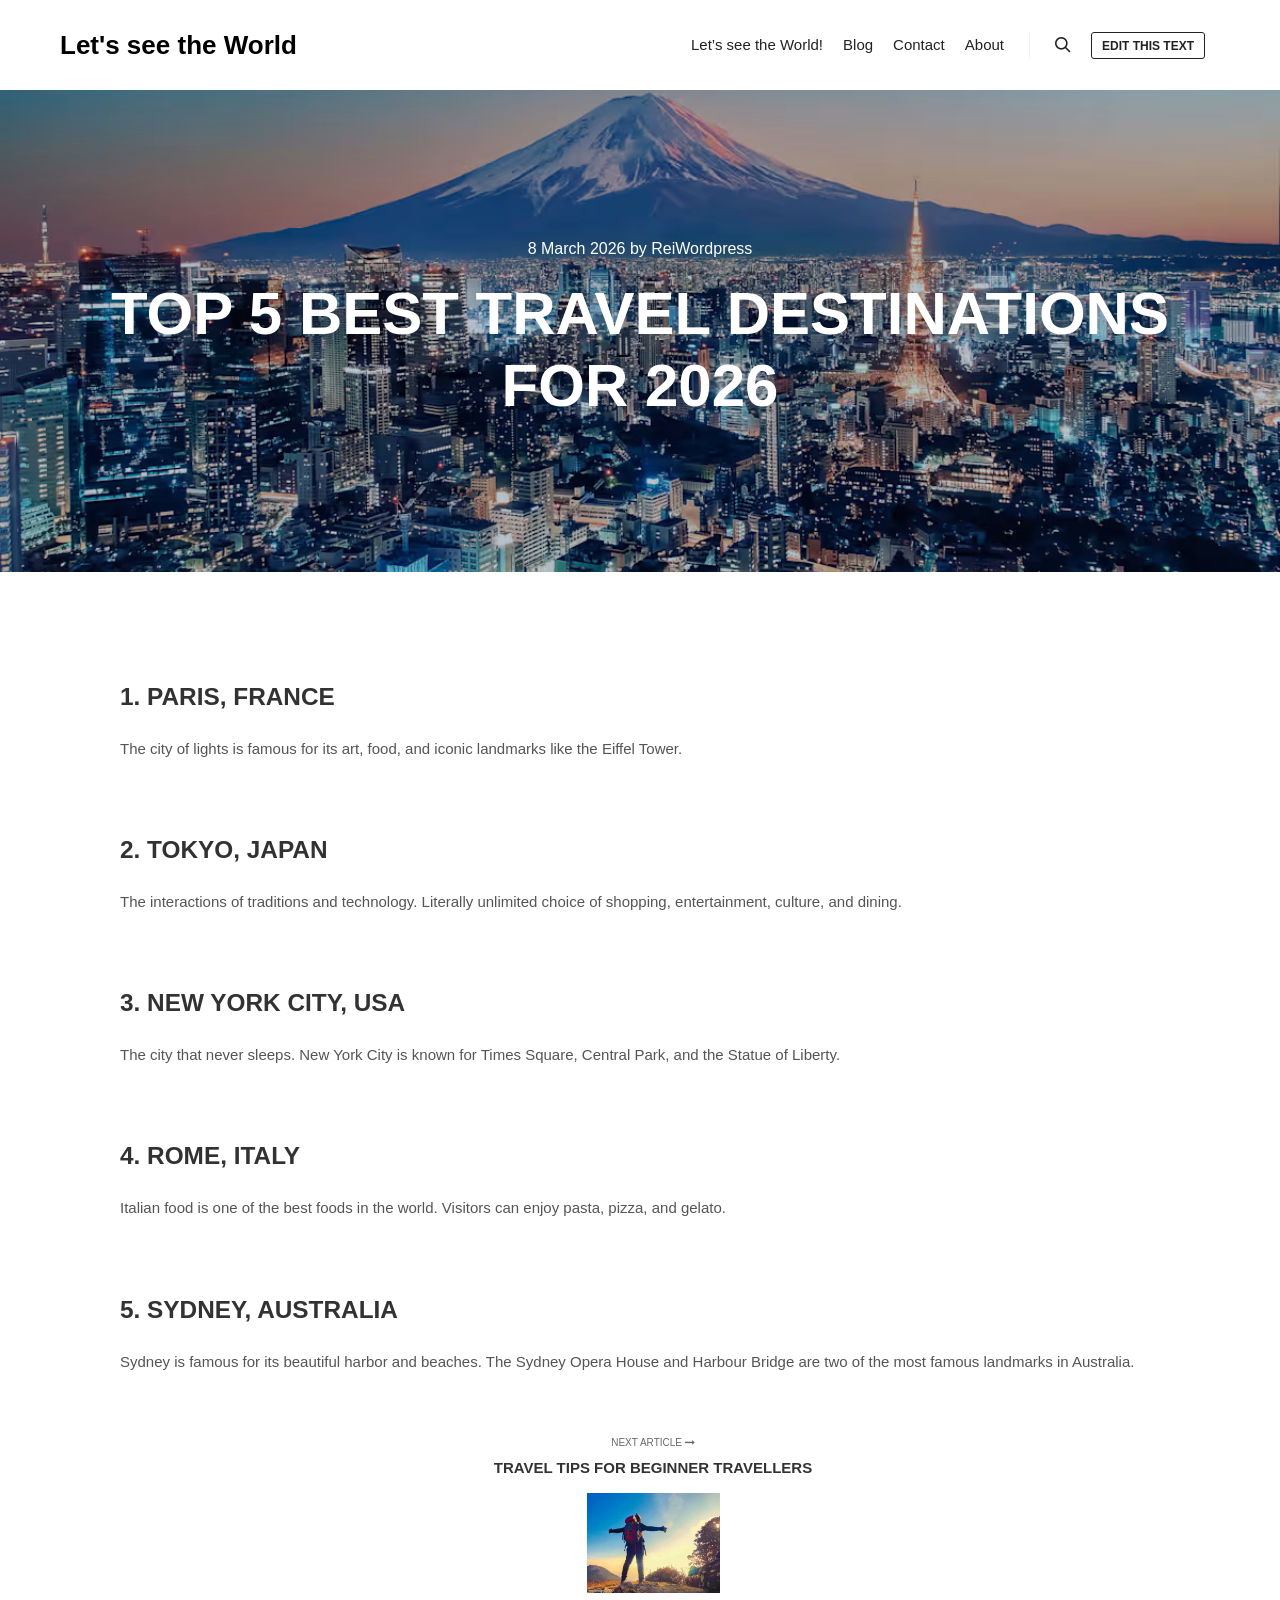
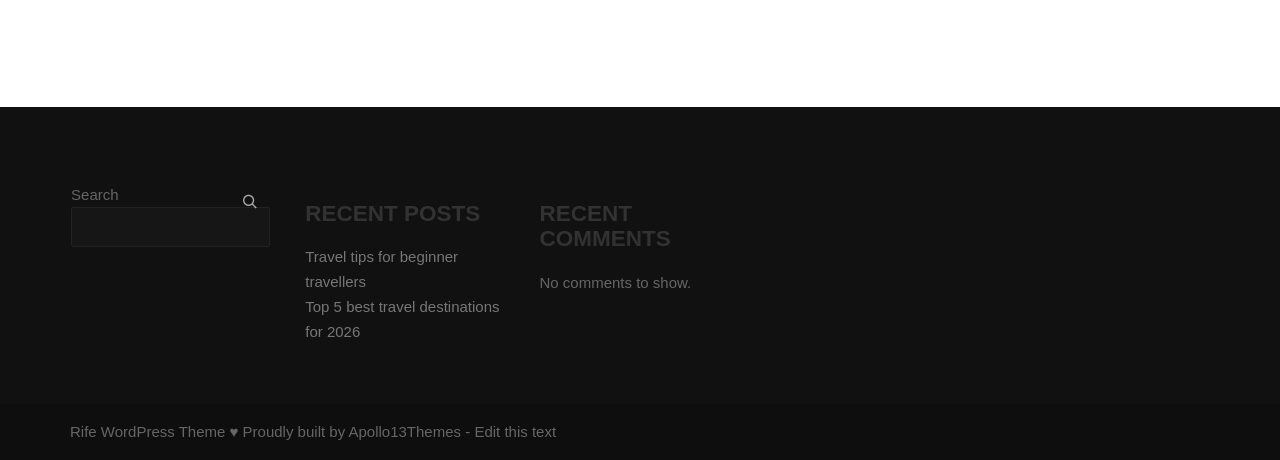
<file: top-5-best-travel-destinations-for-2026/index.html>
<!DOCTYPE html>
<!--[if IE 9]>    <html class="no-js lt-ie10" lang="en-CA"> <![endif]-->
<!--[if gt IE 9]><!--> <html class="no-js" lang="en-CA"> <!--<![endif]-->
<head>

<meta charset="UTF-8" />
<meta name="viewport" content="width=device-width,initial-scale=1" />
<meta http-equiv="X-UA-Compatible" content="IE=edge">
<link rel="profile" href="https://gmpg.org/xfn/11" />
<title>Top 5 best travel destinations for 2026 &#8211; Let&#039;s see the World</title>
<meta name='robots' content='max-image-preview:large' />
<link rel='dns-prefetch' href='//localhost' />
<link rel="alternate" type="application/rss+xml" title="Let&#039;s see the World &raquo; Feed" href="/feed/" />
<link rel="alternate" type="application/rss+xml" title="Let&#039;s see the World &raquo; Comments Feed" href="/comments/feed/" />
<link rel="alternate" type="application/rss+xml" title="Let&#039;s see the World &raquo; Top 5 best travel destinations for 2026 Comments Feed" href="/top-5-best-travel-destinations-for-2026/feed/" />
<link rel="alternate" title="oEmbed (JSON)" type="application/json+oembed" href="/wp-json/oembed/1.0/embed?url=http%3A%2F%2Flocalhost%3A8000%2Ftop-5-best-travel-destinations-for-2026%2F" />
<link rel="alternate" title="oEmbed (XML)" type="text/xml+oembed" href="/wp-json/oembed/1.0/embed?url=http%3A%2F%2Flocalhost%3A8000%2Ftop-5-best-travel-destinations-for-2026%2F&#038;format=xml" />
<style id='wp-img-auto-sizes-contain-inline-css' type='text/css'>
img:is([sizes=auto i],[sizes^="auto," i]){contain-intrinsic-size:3000px 1500px}
/*# sourceURL=wp-img-auto-sizes-contain-inline-css */
</style>
<style id='wp-emoji-styles-inline-css' type='text/css'>

	img.wp-smiley, img.emoji {
		display: inline !important;
		border: none !important;
		box-shadow: none !important;
		height: 1em !important;
		width: 1em !important;
		margin: 0 0.07em !important;
		vertical-align: -0.1em !important;
		background: none !important;
		padding: 0 !important;
	}
/*# sourceURL=wp-emoji-styles-inline-css */
</style>
<style id='wp-block-library-inline-css' type='text/css'>
:root{--wp-block-synced-color:#7a00df;--wp-block-synced-color--rgb:122,0,223;--wp-bound-block-color:var(--wp-block-synced-color);--wp-editor-canvas-background:#ddd;--wp-admin-theme-color:#007cba;--wp-admin-theme-color--rgb:0,124,186;--wp-admin-theme-color-darker-10:#006ba1;--wp-admin-theme-color-darker-10--rgb:0,107,160.5;--wp-admin-theme-color-darker-20:#005a87;--wp-admin-theme-color-darker-20--rgb:0,90,135;--wp-admin-border-width-focus:2px}@media (min-resolution:192dpi){:root{--wp-admin-border-width-focus:1.5px}}.wp-element-button{cursor:pointer}:root .has-very-light-gray-background-color{background-color:#eee}:root .has-very-dark-gray-background-color{background-color:#313131}:root .has-very-light-gray-color{color:#eee}:root .has-very-dark-gray-color{color:#313131}:root .has-vivid-green-cyan-to-vivid-cyan-blue-gradient-background{background:linear-gradient(135deg,#00d084,#0693e3)}:root .has-purple-crush-gradient-background{background:linear-gradient(135deg,#34e2e4,#4721fb 50%,#ab1dfe)}:root .has-hazy-dawn-gradient-background{background:linear-gradient(135deg,#faaca8,#dad0ec)}:root .has-subdued-olive-gradient-background{background:linear-gradient(135deg,#fafae1,#67a671)}:root .has-atomic-cream-gradient-background{background:linear-gradient(135deg,#fdd79a,#004a59)}:root .has-nightshade-gradient-background{background:linear-gradient(135deg,#330968,#31cdcf)}:root .has-midnight-gradient-background{background:linear-gradient(135deg,#020381,#2874fc)}:root{--wp--preset--font-size--normal:16px;--wp--preset--font-size--huge:42px}.has-regular-font-size{font-size:1em}.has-larger-font-size{font-size:2.625em}.has-normal-font-size{font-size:var(--wp--preset--font-size--normal)}.has-huge-font-size{font-size:var(--wp--preset--font-size--huge)}.has-text-align-center{text-align:center}.has-text-align-left{text-align:left}.has-text-align-right{text-align:right}.has-fit-text{white-space:nowrap!important}#end-resizable-editor-section{display:none}.aligncenter{clear:both}.items-justified-left{justify-content:flex-start}.items-justified-center{justify-content:center}.items-justified-right{justify-content:flex-end}.items-justified-space-between{justify-content:space-between}.screen-reader-text{border:0;clip-path:inset(50%);height:1px;margin:-1px;overflow:hidden;padding:0;position:absolute;width:1px;word-wrap:normal!important}.screen-reader-text:focus{background-color:#ddd;clip-path:none;color:#444;display:block;font-size:1em;height:auto;left:5px;line-height:normal;padding:15px 23px 14px;text-decoration:none;top:5px;width:auto;z-index:100000}html :where(.has-border-color){border-style:solid}html :where([style*=border-top-color]){border-top-style:solid}html :where([style*=border-right-color]){border-right-style:solid}html :where([style*=border-bottom-color]){border-bottom-style:solid}html :where([style*=border-left-color]){border-left-style:solid}html :where([style*=border-width]){border-style:solid}html :where([style*=border-top-width]){border-top-style:solid}html :where([style*=border-right-width]){border-right-style:solid}html :where([style*=border-bottom-width]){border-bottom-style:solid}html :where([style*=border-left-width]){border-left-style:solid}html :where(img[class*=wp-image-]){height:auto;max-width:100%}:where(figure){margin:0 0 1em}html :where(.is-position-sticky){--wp-admin--admin-bar--position-offset:var(--wp-admin--admin-bar--height,0px)}@media screen and (max-width:600px){html :where(.is-position-sticky){--wp-admin--admin-bar--position-offset:0px}}

/*# sourceURL=wp-block-library-inline-css */
</style>
<style id='wp-block-heading-inline-css' type='text/css'>
h1:where(.wp-block-heading).has-background,h2:where(.wp-block-heading).has-background,h3:where(.wp-block-heading).has-background,h4:where(.wp-block-heading).has-background,h5:where(.wp-block-heading).has-background,h6:where(.wp-block-heading).has-background{padding:1.25em 2.375em}h1.has-text-align-left[style*=writing-mode]:where([style*=vertical-lr]),h1.has-text-align-right[style*=writing-mode]:where([style*=vertical-rl]),h2.has-text-align-left[style*=writing-mode]:where([style*=vertical-lr]),h2.has-text-align-right[style*=writing-mode]:where([style*=vertical-rl]),h3.has-text-align-left[style*=writing-mode]:where([style*=vertical-lr]),h3.has-text-align-right[style*=writing-mode]:where([style*=vertical-rl]),h4.has-text-align-left[style*=writing-mode]:where([style*=vertical-lr]),h4.has-text-align-right[style*=writing-mode]:where([style*=vertical-rl]),h5.has-text-align-left[style*=writing-mode]:where([style*=vertical-lr]),h5.has-text-align-right[style*=writing-mode]:where([style*=vertical-rl]),h6.has-text-align-left[style*=writing-mode]:where([style*=vertical-lr]),h6.has-text-align-right[style*=writing-mode]:where([style*=vertical-rl]){rotate:180deg}
/*# sourceURL=/wp-includes/blocks/heading/style.min.css */
</style>
<style id='wp-block-latest-comments-inline-css' type='text/css'>
ol.wp-block-latest-comments{box-sizing:border-box;margin-left:0}:where(.wp-block-latest-comments:not([style*=line-height] .wp-block-latest-comments__comment)){line-height:1.1}:where(.wp-block-latest-comments:not([style*=line-height] .wp-block-latest-comments__comment-excerpt p)){line-height:1.8}.has-dates :where(.wp-block-latest-comments:not([style*=line-height])),.has-excerpts :where(.wp-block-latest-comments:not([style*=line-height])){line-height:1.5}.wp-block-latest-comments .wp-block-latest-comments{padding-left:0}.wp-block-latest-comments__comment{list-style:none;margin-bottom:1em}.has-avatars .wp-block-latest-comments__comment{list-style:none;min-height:2.25em}.has-avatars .wp-block-latest-comments__comment .wp-block-latest-comments__comment-excerpt,.has-avatars .wp-block-latest-comments__comment .wp-block-latest-comments__comment-meta{margin-left:3.25em}.wp-block-latest-comments__comment-excerpt p{font-size:.875em;margin:.36em 0 1.4em}.wp-block-latest-comments__comment-date{display:block;font-size:.75em}.wp-block-latest-comments .avatar,.wp-block-latest-comments__comment-avatar{border-radius:1.5em;display:block;float:left;height:2.5em;margin-right:.75em;width:2.5em}.wp-block-latest-comments[class*=-font-size] a,.wp-block-latest-comments[style*=font-size] a{font-size:inherit}
/*# sourceURL=/wp-includes/blocks/latest-comments/style.min.css */
</style>
<style id='wp-block-latest-posts-inline-css' type='text/css'>
.wp-block-latest-posts{box-sizing:border-box}.wp-block-latest-posts.alignleft{margin-right:2em}.wp-block-latest-posts.alignright{margin-left:2em}.wp-block-latest-posts.wp-block-latest-posts__list{list-style:none}.wp-block-latest-posts.wp-block-latest-posts__list li{clear:both;overflow-wrap:break-word}.wp-block-latest-posts.is-grid{display:flex;flex-wrap:wrap}.wp-block-latest-posts.is-grid li{margin:0 1.25em 1.25em 0;width:100%}@media (min-width:600px){.wp-block-latest-posts.columns-2 li{width:calc(50% - .625em)}.wp-block-latest-posts.columns-2 li:nth-child(2n){margin-right:0}.wp-block-latest-posts.columns-3 li{width:calc(33.33333% - .83333em)}.wp-block-latest-posts.columns-3 li:nth-child(3n){margin-right:0}.wp-block-latest-posts.columns-4 li{width:calc(25% - .9375em)}.wp-block-latest-posts.columns-4 li:nth-child(4n){margin-right:0}.wp-block-latest-posts.columns-5 li{width:calc(20% - 1em)}.wp-block-latest-posts.columns-5 li:nth-child(5n){margin-right:0}.wp-block-latest-posts.columns-6 li{width:calc(16.66667% - 1.04167em)}.wp-block-latest-posts.columns-6 li:nth-child(6n){margin-right:0}}:root :where(.wp-block-latest-posts.is-grid){padding:0}:root :where(.wp-block-latest-posts.wp-block-latest-posts__list){padding-left:0}.wp-block-latest-posts__post-author,.wp-block-latest-posts__post-date{display:block;font-size:.8125em}.wp-block-latest-posts__post-excerpt,.wp-block-latest-posts__post-full-content{margin-bottom:1em;margin-top:.5em}.wp-block-latest-posts__featured-image a{display:inline-block}.wp-block-latest-posts__featured-image img{height:auto;max-width:100%;width:auto}.wp-block-latest-posts__featured-image.alignleft{float:left;margin-right:1em}.wp-block-latest-posts__featured-image.alignright{float:right;margin-left:1em}.wp-block-latest-posts__featured-image.aligncenter{margin-bottom:1em;text-align:center}
/*# sourceURL=/wp-includes/blocks/latest-posts/style.min.css */
</style>
<style id='wp-block-search-inline-css' type='text/css'>
.wp-block-search__button{margin-left:10px;word-break:normal}.wp-block-search__button.has-icon{line-height:0}.wp-block-search__button svg{height:1.25em;min-height:24px;min-width:24px;width:1.25em;fill:currentColor;vertical-align:text-bottom}:where(.wp-block-search__button){border:1px solid #ccc;padding:6px 10px}.wp-block-search__inside-wrapper{display:flex;flex:auto;flex-wrap:nowrap;max-width:100%}.wp-block-search__label{width:100%}.wp-block-search.wp-block-search__button-only .wp-block-search__button{box-sizing:border-box;display:flex;flex-shrink:0;justify-content:center;margin-left:0;max-width:100%}.wp-block-search.wp-block-search__button-only .wp-block-search__inside-wrapper{min-width:0!important;transition-property:width}.wp-block-search.wp-block-search__button-only .wp-block-search__input{flex-basis:100%;transition-duration:.3s}.wp-block-search.wp-block-search__button-only.wp-block-search__searchfield-hidden,.wp-block-search.wp-block-search__button-only.wp-block-search__searchfield-hidden .wp-block-search__inside-wrapper{overflow:hidden}.wp-block-search.wp-block-search__button-only.wp-block-search__searchfield-hidden .wp-block-search__input{border-left-width:0!important;border-right-width:0!important;flex-basis:0;flex-grow:0;margin:0;min-width:0!important;padding-left:0!important;padding-right:0!important;width:0!important}:where(.wp-block-search__input){appearance:none;border:1px solid #949494;flex-grow:1;font-family:inherit;font-size:inherit;font-style:inherit;font-weight:inherit;letter-spacing:inherit;line-height:inherit;margin-left:0;margin-right:0;min-width:3rem;padding:8px;text-decoration:unset!important;text-transform:inherit}:where(.wp-block-search__button-inside .wp-block-search__inside-wrapper){background-color:#fff;border:1px solid #949494;box-sizing:border-box;padding:4px}:where(.wp-block-search__button-inside .wp-block-search__inside-wrapper) .wp-block-search__input{border:none;border-radius:0;padding:0 4px}:where(.wp-block-search__button-inside .wp-block-search__inside-wrapper) .wp-block-search__input:focus{outline:none}:where(.wp-block-search__button-inside .wp-block-search__inside-wrapper) :where(.wp-block-search__button){padding:4px 8px}.wp-block-search.aligncenter .wp-block-search__inside-wrapper{margin:auto}.wp-block[data-align=right] .wp-block-search.wp-block-search__button-only .wp-block-search__inside-wrapper{float:right}
/*# sourceURL=/wp-includes/blocks/search/style.min.css */
</style>
<style id='wp-block-group-inline-css' type='text/css'>
.wp-block-group{box-sizing:border-box}:where(.wp-block-group.wp-block-group-is-layout-constrained){position:relative}
/*# sourceURL=/wp-includes/blocks/group/style.min.css */
</style>
<style id='wp-block-paragraph-inline-css' type='text/css'>
.is-small-text{font-size:.875em}.is-regular-text{font-size:1em}.is-large-text{font-size:2.25em}.is-larger-text{font-size:3em}.has-drop-cap:not(:focus):first-letter{float:left;font-size:8.4em;font-style:normal;font-weight:100;line-height:.68;margin:.05em .1em 0 0;text-transform:uppercase}body.rtl .has-drop-cap:not(:focus):first-letter{float:none;margin-left:.1em}p.has-drop-cap.has-background{overflow:hidden}:root :where(p.has-background){padding:1.25em 2.375em}:where(p.has-text-color:not(.has-link-color)) a{color:inherit}p.has-text-align-left[style*="writing-mode:vertical-lr"],p.has-text-align-right[style*="writing-mode:vertical-rl"]{rotate:180deg}
/*# sourceURL=/wp-includes/blocks/paragraph/style.min.css */
</style>

<style id='classic-theme-styles-inline-css' type='text/css'>
/*! This file is auto-generated */
.wp-block-button__link{color:#fff;background-color:#32373c;border-radius:9999px;box-shadow:none;text-decoration:none;padding:calc(.667em + 2px) calc(1.333em + 2px);font-size:1.125em}.wp-block-file__button{background:#32373c;color:#fff;text-decoration:none}
/*# sourceURL=/wp-includes/css/classic-themes.min.css */
</style>
<style id='global-styles-inline-css' type='text/css'>
:root{--wp--preset--aspect-ratio--square: 1;--wp--preset--aspect-ratio--4-3: 4/3;--wp--preset--aspect-ratio--3-4: 3/4;--wp--preset--aspect-ratio--3-2: 3/2;--wp--preset--aspect-ratio--2-3: 2/3;--wp--preset--aspect-ratio--16-9: 16/9;--wp--preset--aspect-ratio--9-16: 9/16;--wp--preset--color--black: #000000;--wp--preset--color--cyan-bluish-gray: #abb8c3;--wp--preset--color--white: #ffffff;--wp--preset--color--pale-pink: #f78da7;--wp--preset--color--vivid-red: #cf2e2e;--wp--preset--color--luminous-vivid-orange: #ff6900;--wp--preset--color--luminous-vivid-amber: #fcb900;--wp--preset--color--light-green-cyan: #7bdcb5;--wp--preset--color--vivid-green-cyan: #00d084;--wp--preset--color--pale-cyan-blue: #8ed1fc;--wp--preset--color--vivid-cyan-blue: #0693e3;--wp--preset--color--vivid-purple: #9b51e0;--wp--preset--gradient--vivid-cyan-blue-to-vivid-purple: linear-gradient(135deg,rgb(6,147,227) 0%,rgb(155,81,224) 100%);--wp--preset--gradient--light-green-cyan-to-vivid-green-cyan: linear-gradient(135deg,rgb(122,220,180) 0%,rgb(0,208,130) 100%);--wp--preset--gradient--luminous-vivid-amber-to-luminous-vivid-orange: linear-gradient(135deg,rgb(252,185,0) 0%,rgb(255,105,0) 100%);--wp--preset--gradient--luminous-vivid-orange-to-vivid-red: linear-gradient(135deg,rgb(255,105,0) 0%,rgb(207,46,46) 100%);--wp--preset--gradient--very-light-gray-to-cyan-bluish-gray: linear-gradient(135deg,rgb(238,238,238) 0%,rgb(169,184,195) 100%);--wp--preset--gradient--cool-to-warm-spectrum: linear-gradient(135deg,rgb(74,234,220) 0%,rgb(151,120,209) 20%,rgb(207,42,186) 40%,rgb(238,44,130) 60%,rgb(251,105,98) 80%,rgb(254,248,76) 100%);--wp--preset--gradient--blush-light-purple: linear-gradient(135deg,rgb(255,206,236) 0%,rgb(152,150,240) 100%);--wp--preset--gradient--blush-bordeaux: linear-gradient(135deg,rgb(254,205,165) 0%,rgb(254,45,45) 50%,rgb(107,0,62) 100%);--wp--preset--gradient--luminous-dusk: linear-gradient(135deg,rgb(255,203,112) 0%,rgb(199,81,192) 50%,rgb(65,88,208) 100%);--wp--preset--gradient--pale-ocean: linear-gradient(135deg,rgb(255,245,203) 0%,rgb(182,227,212) 50%,rgb(51,167,181) 100%);--wp--preset--gradient--electric-grass: linear-gradient(135deg,rgb(202,248,128) 0%,rgb(113,206,126) 100%);--wp--preset--gradient--midnight: linear-gradient(135deg,rgb(2,3,129) 0%,rgb(40,116,252) 100%);--wp--preset--font-size--small: 13px;--wp--preset--font-size--medium: 20px;--wp--preset--font-size--large: 36px;--wp--preset--font-size--x-large: 42px;--wp--preset--spacing--20: 0.44rem;--wp--preset--spacing--30: 0.67rem;--wp--preset--spacing--40: 1rem;--wp--preset--spacing--50: 1.5rem;--wp--preset--spacing--60: 2.25rem;--wp--preset--spacing--70: 3.38rem;--wp--preset--spacing--80: 5.06rem;--wp--preset--shadow--natural: 6px 6px 9px rgba(0, 0, 0, 0.2);--wp--preset--shadow--deep: 12px 12px 50px rgba(0, 0, 0, 0.4);--wp--preset--shadow--sharp: 6px 6px 0px rgba(0, 0, 0, 0.2);--wp--preset--shadow--outlined: 6px 6px 0px -3px rgb(255, 255, 255), 6px 6px rgb(0, 0, 0);--wp--preset--shadow--crisp: 6px 6px 0px rgb(0, 0, 0);}:where(.is-layout-flex){gap: 0.5em;}:where(.is-layout-grid){gap: 0.5em;}body .is-layout-flex{display: flex;}.is-layout-flex{flex-wrap: wrap;align-items: center;}.is-layout-flex > :is(*, div){margin: 0;}body .is-layout-grid{display: grid;}.is-layout-grid > :is(*, div){margin: 0;}:where(.wp-block-columns.is-layout-flex){gap: 2em;}:where(.wp-block-columns.is-layout-grid){gap: 2em;}:where(.wp-block-post-template.is-layout-flex){gap: 1.25em;}:where(.wp-block-post-template.is-layout-grid){gap: 1.25em;}.has-black-color{color: var(--wp--preset--color--black) !important;}.has-cyan-bluish-gray-color{color: var(--wp--preset--color--cyan-bluish-gray) !important;}.has-white-color{color: var(--wp--preset--color--white) !important;}.has-pale-pink-color{color: var(--wp--preset--color--pale-pink) !important;}.has-vivid-red-color{color: var(--wp--preset--color--vivid-red) !important;}.has-luminous-vivid-orange-color{color: var(--wp--preset--color--luminous-vivid-orange) !important;}.has-luminous-vivid-amber-color{color: var(--wp--preset--color--luminous-vivid-amber) !important;}.has-light-green-cyan-color{color: var(--wp--preset--color--light-green-cyan) !important;}.has-vivid-green-cyan-color{color: var(--wp--preset--color--vivid-green-cyan) !important;}.has-pale-cyan-blue-color{color: var(--wp--preset--color--pale-cyan-blue) !important;}.has-vivid-cyan-blue-color{color: var(--wp--preset--color--vivid-cyan-blue) !important;}.has-vivid-purple-color{color: var(--wp--preset--color--vivid-purple) !important;}.has-black-background-color{background-color: var(--wp--preset--color--black) !important;}.has-cyan-bluish-gray-background-color{background-color: var(--wp--preset--color--cyan-bluish-gray) !important;}.has-white-background-color{background-color: var(--wp--preset--color--white) !important;}.has-pale-pink-background-color{background-color: var(--wp--preset--color--pale-pink) !important;}.has-vivid-red-background-color{background-color: var(--wp--preset--color--vivid-red) !important;}.has-luminous-vivid-orange-background-color{background-color: var(--wp--preset--color--luminous-vivid-orange) !important;}.has-luminous-vivid-amber-background-color{background-color: var(--wp--preset--color--luminous-vivid-amber) !important;}.has-light-green-cyan-background-color{background-color: var(--wp--preset--color--light-green-cyan) !important;}.has-vivid-green-cyan-background-color{background-color: var(--wp--preset--color--vivid-green-cyan) !important;}.has-pale-cyan-blue-background-color{background-color: var(--wp--preset--color--pale-cyan-blue) !important;}.has-vivid-cyan-blue-background-color{background-color: var(--wp--preset--color--vivid-cyan-blue) !important;}.has-vivid-purple-background-color{background-color: var(--wp--preset--color--vivid-purple) !important;}.has-black-border-color{border-color: var(--wp--preset--color--black) !important;}.has-cyan-bluish-gray-border-color{border-color: var(--wp--preset--color--cyan-bluish-gray) !important;}.has-white-border-color{border-color: var(--wp--preset--color--white) !important;}.has-pale-pink-border-color{border-color: var(--wp--preset--color--pale-pink) !important;}.has-vivid-red-border-color{border-color: var(--wp--preset--color--vivid-red) !important;}.has-luminous-vivid-orange-border-color{border-color: var(--wp--preset--color--luminous-vivid-orange) !important;}.has-luminous-vivid-amber-border-color{border-color: var(--wp--preset--color--luminous-vivid-amber) !important;}.has-light-green-cyan-border-color{border-color: var(--wp--preset--color--light-green-cyan) !important;}.has-vivid-green-cyan-border-color{border-color: var(--wp--preset--color--vivid-green-cyan) !important;}.has-pale-cyan-blue-border-color{border-color: var(--wp--preset--color--pale-cyan-blue) !important;}.has-vivid-cyan-blue-border-color{border-color: var(--wp--preset--color--vivid-cyan-blue) !important;}.has-vivid-purple-border-color{border-color: var(--wp--preset--color--vivid-purple) !important;}.has-vivid-cyan-blue-to-vivid-purple-gradient-background{background: var(--wp--preset--gradient--vivid-cyan-blue-to-vivid-purple) !important;}.has-light-green-cyan-to-vivid-green-cyan-gradient-background{background: var(--wp--preset--gradient--light-green-cyan-to-vivid-green-cyan) !important;}.has-luminous-vivid-amber-to-luminous-vivid-orange-gradient-background{background: var(--wp--preset--gradient--luminous-vivid-amber-to-luminous-vivid-orange) !important;}.has-luminous-vivid-orange-to-vivid-red-gradient-background{background: var(--wp--preset--gradient--luminous-vivid-orange-to-vivid-red) !important;}.has-very-light-gray-to-cyan-bluish-gray-gradient-background{background: var(--wp--preset--gradient--very-light-gray-to-cyan-bluish-gray) !important;}.has-cool-to-warm-spectrum-gradient-background{background: var(--wp--preset--gradient--cool-to-warm-spectrum) !important;}.has-blush-light-purple-gradient-background{background: var(--wp--preset--gradient--blush-light-purple) !important;}.has-blush-bordeaux-gradient-background{background: var(--wp--preset--gradient--blush-bordeaux) !important;}.has-luminous-dusk-gradient-background{background: var(--wp--preset--gradient--luminous-dusk) !important;}.has-pale-ocean-gradient-background{background: var(--wp--preset--gradient--pale-ocean) !important;}.has-electric-grass-gradient-background{background: var(--wp--preset--gradient--electric-grass) !important;}.has-midnight-gradient-background{background: var(--wp--preset--gradient--midnight) !important;}.has-small-font-size{font-size: var(--wp--preset--font-size--small) !important;}.has-medium-font-size{font-size: var(--wp--preset--font-size--medium) !important;}.has-large-font-size{font-size: var(--wp--preset--font-size--large) !important;}.has-x-large-font-size{font-size: var(--wp--preset--font-size--x-large) !important;}
/*# sourceURL=global-styles-inline-css */
</style>

<link rel='stylesheet' id='jquery-lightgallery-transitions-css' href='/wp-content/themes/rife-free/js/light-gallery/css/lg-transitions.min.css?ver=1.9.0' type='text/css' media='all' />
<link rel='stylesheet' id='jquery-lightgallery-css' href='/wp-content/themes/rife-free/js/light-gallery/css/lightgallery.min.css?ver=1.9.0' type='text/css' media='all' />
<link rel='stylesheet' id='font-awesome-css' href='/wp-content/themes/rife-free/css/font-awesome.min.css?ver=4.7.0' type='text/css' media='all' />
<link rel='stylesheet' id='a13-icomoon-css' href='/wp-content/themes/rife-free/css/icomoon.css?ver=2.4.24' type='text/css' media='all' />
<link rel='stylesheet' id='a13-main-style-css' href='/wp-content/themes/rife-free/style.css?ver=2.4.24' type='text/css' media='all' />
<style id='a13-user-css-inline-css' type='text/css'>
#preloader{background-image:none;background-size:cover;background-repeat:no-repeat;background-position:50% 50%}@-webkit-keyframes arc{0%{border-width:30px}25%{border-width:15px}50%{-webkit-transform:rotate(27deg);transform:rotate(27deg);border-width:30px}75%{border-width:15px}100%{border-width:30px}}@keyframes arc{0%{border-width:30px}25%{border-width:15px}50%{-webkit-transform:rotate(27deg);transform:rotate(27deg);border-width:30px}75%{border-width:15px}100%{border-width:30px}}.arcs .cube{position:absolute;bottom:50%;left:50%;width:30px;height:30px;margin-left:-15px;margin-top:0}.arcs .cube-2d{background-color:rgba(57,87,255,1)}.arcs .arc{position:absolute;bottom:50%;left:50%;margin-left:-70px;width:140px;height:70px;overflow:hidden}.arcs .arc-cube{position:absolute;bottom:-70px;left:50%;margin-left:-70px;width:140px;height:140px;border-style:solid;border-top-color:transparent;border-right-color:rgba(57,87,255,1);border-left-color:transparent;border-bottom-color:transparent;border-radius:50%;box-sizing:border-box;-webkit-animation:arc 2s ease-in-out infinite;animation:arc 2s ease-in-out infinite;-webkit-transform:rotate(-200deg);-ms-transform:rotate(-200deg);transform:rotate(-200deg)}.top-menu.menu--ferdinand > li > a span,.top-menu.menu--ferdinand > li > span.title span{padding:10px 0;position:relative}.top-menu.menu--ferdinand > li > a span::before,.top-menu.menu--ferdinand > li > span.title span::before{content:'';position:absolute;bottom:0;left:0;width:100%;height:2px;-webkit-transform:scale3d(0,5,1);transform:scale3d(0,5,1);-webkit-transform-origin:0% 50%;transform-origin:0% 50%;transition:transform 0.3s cubic-bezier(1,0.68,0.16,0.9)}.top-menu.menu--ferdinand > li:hover > a span::before,.top-menu.menu--ferdinand > li:hover > span.title span::before,.top-menu.menu--ferdinand > li.open > a span::before,.top-menu.menu--ferdinand > li.open > span.title span::before,.top-menu.menu--ferdinand > li.current-menu-ancestor > a span::before,.top-menu.menu--ferdinand > li.current-menu-ancestor > span.title span::before,.top-menu.menu--ferdinand > li.current-menu-item > a span::before,.top-menu.menu--ferdinand > li.current-menu-item > span.title span::before{-webkit-transform:scale3d(1,1,1);transform:scale3d(1,1,1)}a{color:rgba(31,31,31,1)}a:hover{color:rgba(86,86,86,1)}body{cursor:auto;background-color:#e9e9e9}.page-background{background-color:#e9e9e9;background-image:none;background-size:cover;background-repeat:no-repeat;background-position:50% 50%}.default404 .page-background{background-image:none}.single-album .page-background,.albums-list-page .page-background{background-color:rgba(8,8,8,1);background-image:none;background-size:cover;background-repeat:no-repeat;background-position:50% 50%}.password-protected .page-background{background-image:none}#basket-menu{background-color:rgba(255,255,255,1)}#basket-menu,#basket-menu .widget{font-size:13px}#side-menu{background-color:rgba(255,255,255,1)}#side-menu,#side-menu .widget{font-size:12px}.site-layout-boxed #mid{}.theme-borders div{}.lg-backdrop{}.lg-toolbar,.lg-sub-html .customHtml h4,.lg-sub-html .customHtml .description,.lg-actions .lg-next,.lg-actions .lg-prev{}.lg-toolbar .lg-icon,.lg-actions .lg-next,.lg-actions .lg-prev{}.lg-toolbar .lg-icon:hover,.lg-actions .lg-next:hover,.lg-actions .lg-prev:hover{}#lg-counter,.lg-sub-html,.customHtml > h4{}.lg-outer .lg-thumb-outer,.lg-outer .lg-toogle-thumb{}.lg-outer .lg-thumb-item{}.lg-outer .lg-thumb-item:hover{}h1,h2,h3,h4,h5,h6,h1 a,h2 a,h3 a,h4 a,h5 a,h6 a,.page-title,.widget .title{color:rgba(50,50,50,1);font-family:-apple-system,BlinkMacSystemFont,'Segoe UI',Roboto,Helvetica,Arial,sans-serif,sans-serif;letter-spacing:normal;word-spacing:normal;font-weight:bold;text-transform:uppercase}h1 a:hover,h2 a:hover,h3 a:hover,h4 a:hover,h5 a:hover,h6 a:hover,.post .post-title a:hover,.post a.post-title:hover{color:rgba(100,100,100,1)}input[type="submit"],form button,.posts-nav a span,.woocommerce #respond input#submit,.woocommerce a.button,.woocommerce button.button,.woocommerce input.button,ul.products .product-meta .product_name{font-family:-apple-system,BlinkMacSystemFont,'Segoe UI',Roboto,Helvetica,Arial,sans-serif,sans-serif;letter-spacing:normal;word-spacing:normal}ul.top-menu,#menu-overlay{font-family:-apple-system,BlinkMacSystemFont,'Segoe UI',Roboto,Helvetica,Arial,sans-serif,sans-serif}ul.top-menu li,#menu-overlay li{letter-spacing:normal;word-spacing:normal}html,input,select,textarea{font-family:-apple-system,BlinkMacSystemFont,'Segoe UI',Roboto,Helvetica,Arial,sans-serif,sans-serif;letter-spacing:normal;word-spacing:normal}#header-tools .tool,#header-tools .tool a{color:rgba(34,34,34,1)}#header-tools .tool:hover,#header-tools .tool a:hover,#header-tools .tool.highlight,#header-tools .tool.active{color:rgba(57,87,255,1)}.tools_button{font-size:12px;font-weight:bold;color:rgba(34,34,34,1);background-color:rgba(0,0,0,0);border-color:rgba(34,34,34,1)}.tools_button:hover{color:rgba(57,87,255,1);background-color:rgba(0,0,0,0);border-color:rgba(57,87,255,1)}#header-tools .languages{background-color:rgba(255,255,255,1)}.hamburger i,.hamburger i::before,.hamburger i::after{background-color:rgba(34,34,34,1)}.hamburger.active i,.hamburger.active i::before,.hamburger.active i::after,.hamburger:hover i,.hamburger:hover i::before,.hamburger:hover i::after{background-color:rgba(57,87,255,1)}#header-tools #mobile-menu-opener{}#header-tools #basket-menu-switch{}#header-tools #search-button{}#header-tools #side-menu-switch{}#header-tools #menu-overlay-switch{}#header{background-color:rgba(255,255,255,1);box-shadow:none;background-image:none}#header:hover{background-color:rgba(255,255,255,1)}#header.a13-horizontal{border-bottom:none}.header-type-multi_line .bottom-head{background-color:rgba(255,255,255,1)}.header-horizontal #header .head,.top-bar-container .top-bar{}#header.a13-horizontal,.top-bar-container,.header-type-multi_line .bottom-head{border-color:rgba(58,58,58,0.06)}.a13-horizontal #header-tools::before,.a13-horizontal .head .socials::before,.top-bar .language-switcher li::before{background-color:rgba(58,58,58,0.06)}a.logo{color:rgba(0,0,0,1);font-size:26px;font-weight:bold;font-family:-apple-system,BlinkMacSystemFont,'Segoe UI',Roboto,Helvetica,Arial,sans-serif,sans-serif;letter-spacing:normal;word-spacing:normal;padding-top:25px;padding-bottom:25px}a.logo img{}a.normal-logo{}a.logo:hover{color:rgba(0,0,0,1)}a.logo.image-logo{opacity:1.00}a.logo.image-logo:hover{opacity:0.50;}.header-horizontal .logo-container{}.header-variant-one_line_centered .logo-container,.header-horizontal .logo-container a.logo{}.header-variant-one_line_centered.sticky-values .logo-container.shield{-webkit-transform:translate(-50%,-%);-ms-transform:translate(-50%,-%);transform:translate(-50%,-%)}.header-variant-one_line_centered.sticky-hide .logo-container.shield,.header-variant-one_line_centered.hide-until-scrolled-to .logo-container.shield{-webkit-transform:translate(-50%,-102%);-ms-transform:translate(-50%,-102%);transform:translate(-50%,-102%)}.header-variant-one_line_centered .logo-container.shield:hover{-webkit-transform:translate(-50%,0);-ms-transform:translate(-50%,0);transform:translate(-50%,0)}.header-variant-one_line_centered .menu-cell{width:70%}.header-variant-one_line_centered .socials-cell,.header-variant-one_line_centered .tools-cell{width:15%}.header-variant-one_line_centered .menu-cell .top-menu{width:50%;width:calc(50% - 100px)}.header-variant-one_line_centered .logo-container.shield{padding-left:0;padding-right:0}.header-variant-one_line_centered .logo-container .scaling-svg-container path{}@media only screen and (max-width:1024px){a.logo{padding-top:15px;padding-bottom:15px}.header-horizontal .logo-container{}	.header-variant-one_line_centered .logo-container,.header-horizontal .logo-container a.logo{}	.header-variant-one_line_centered .logo-container.shield,.header-variant-one_line_centered.sticky-values .logo-container.shield{-webkit-transform:translate(-50%,-%);-ms-transform:translate(-50%,-%);transform:translate(-50%,-%)}.header-variant-one_line_centered.sticky-hide .logo-container.shield,.mobile-menu-open .header-variant-one_line_centered .logo-container.shield,.header-variant-one_line_centered.hide-until-scrolled-to .logo-container.shield{-webkit-transform:translate(-50%,-102%);-ms-transform:translate(-50%,-102%);transform:translate(-50%,-102%)}.header-variant-one_line_centered .logo-container.shield:hover{-webkit-transform:translate(-50%,0);-ms-transform:translate(-50%,0);transform:translate(-50%,0)}.header-variant-one_line_centered .menu-cell{}	.header-variant-one_line_centered .menu-cell .top-menu{width:50%;width:calc(50% - 100px)}}.top-menu ul{background-color:rgba(255,255,255,1);background-color:rgba(255,255,255,1);background-color:rgba(255,255,255,1)}.mega-menu > ul > li::before{background-color:rgba(240,240,240,1)}.top-menu > li > a,.top-menu > li > span.title,.top-menu .mega-menu > ul > li > span.title,.top-menu .mega-menu > ul > li > a{font-size:15px;font-weight:500;text-transform:none}.top-menu li a,.top-menu li span.title{color:rgba(34,34,34,1)}.top-menu i.sub-mark{color:rgba(34,34,34,1)}.top-menu > li:hover,.top-menu > li.open,.top-menu > li.current-menu-item,.top-menu > li.current-menu-ancestor{background-color:rgba(0,0,0,0);}.top-menu > li > a:hover,.top-menu > li.menu-parent-item:hover > span.title,.top-menu > li.open > a,.top-menu > li.open > span.title,.top-menu > li.current-menu-item > a,.top-menu > li.current-menu-ancestor > a,.top-menu > li.current-menu-item > span.title,.top-menu > li.current-menu-ancestor > span.title{color:rgba(57,87,255,1)}.top-menu li.menu-parent-item:hover > span.title + i.sub-mark,.top-menu i.sub-mark:hover,.top-menu li.open > i.sub-mark{color:rgba(57,87,255,1)}.top-menu.with-effect > li > a span::before,.top-menu.with-effect > li > a span::after,.top-menu.with-effect > li > span.title span::before,.top-menu.with-effect > li > span.title span::after,.top-menu.with-effect > li > a em::before,.top-menu.with-effect > li > a em::after,.top-menu.with-effect > li > span.title em::before,.top-menu.with-effect > li > span.title em::after{background-color:rgba(57,87,255,1)}.top-menu .mega-menu > ul > li > span.title,.top-menu .mega-menu > ul > li > a{color:rgba(153,153,153,1)}.top-menu .mega-menu > ul > li:hover > span.title,.top-menu .mega-menu > ul > li:hover > a,.top-menu .mega-menu > ul > li.current-menu-item > span.title,.top-menu .mega-menu > ul > li.current-menu-item > a,.top-menu .mega-menu > ul > li.current-menu-ancestor > span.title,.top-menu .mega-menu > ul > li.current-menu-ancestor > a{color:rgba(57,87,255,1)}.top-menu li li a,.top-menu li li span.title{font-size:14px;font-weight:500;text-transform:none;color:rgba(153,153,153,1)}.top-menu li li:hover > a,.top-menu li li:hover > span.title,.top-menu li li.menu-parent-item:hover > span.title,.top-menu li li.open > a,.top-menu li li.open > span.title,.top-menu li li.current-menu-item > a,.top-menu li li.current-menu-ancestor > a,.top-menu li li.current-menu-item > span.title,.top-menu li li.current-menu-ancestor > span.title{color:rgba(57,87,255,1);}.top-menu li li i.sub-mark{color:rgba(153,153,153,1)}.top-menu li li.menu-parent-item:hover > span.title + i.sub-mark,.top-menu li li i.sub-mark:hover,.top-menu li li.open > i.sub-mark{color:rgba(57,87,255,1)}@media only screen and (max-width:1024px){.mobile-menu .navigation-bar .menu-container{background-color:rgba(245,245,245,1)}.header-vertical .logo-container .logo{}}@media only screen and (min-width:1025px){.header-vertical .top-menu li a,.header-vertical .top-menu li span.title{}	.header-vertical .top-menu > li.hidden-icon > a,.header-vertical .top-menu > li.hidden-icon > span.title{}}#menu-overlay,#menu-overlay.eff-circle::before{}#menu-overlay ul a{}#menu-overlay ul a:hover{}.close-menu::before,.close-menu::after{}.top-bar-container{border-bottom:none}.top-bar-container a{}.top-bar-container a.current,.top-bar-container a:hover{}.top-bar .part1{}#header.a13-light-variant,#header.a13-light-variant:hover{box-shadow:0 0 12px rgba(0,0,0,0.09)}#header.a13-light-variant{border-color:}.a13-light-variant .top-bar-container,.header-type-multi_line.a13-light-variant .bottom-head{border-color:}.a13-light-variant #header-tools::before,.a13-light-variant .head .socials::before,.a13-light-variant .top-bar .language-switcher li::before{background-color:}.a13-light-variant.header-type-multi_line .bottom-head{}a.light-logo{}.a13-light-variant a.logo{}.a13-light-variant a.logo:hover{}.a13-light-variant .top-menu > li > a,.a13-light-variant .top-menu > li > span.title{}.a13-light-variant .top-menu > li:hover,.a13-light-variant .top-menu > li.open,.a13-light-variant .top-menu > li.current-menu-item,.a13-light-variant .top-menu > li.current-menu-ancestor{}.a13-light-variant .top-menu > li > a:hover,.a13-light-variant .top-menu > li.menu-parent-item:hover > span.title,.a13-light-variant .top-menu > li.open > a,.a13-light-variant .top-menu > li.open > span.title,.a13-light-variant .top-menu > li.current-menu-item > a,.a13-light-variant .top-menu > li.current-menu-ancestor > a,.a13-light-variant .top-menu > li.current-menu-item > span.title,.a13-light-variant .top-menu > li.current-menu-ancestor > span.title{}.a13-light-variant .top-menu > li > i.sub-mark{}.a13-light-variant .top-menu > li.menu-parent-item:hover > span.title + i.sub-mark,.a13-light-variant .top-menu > li > i.sub-mark:hover,.a13-light-variant .top-menu > li.open > i.sub-mark{}.a13-light-variant .top-menu.with-effect > li > a span::before,.a13-light-variant .top-menu.with-effect > li > a span::after,.a13-light-variant .top-menu.with-effect > li > span.title span::before,.a13-light-variant .top-menu.with-effect > li > span.title span::after,.a13-light-variant .top-menu.with-effect > li > a em::before,.a13-light-variant .top-menu.with-effect > li > a em::after,.a13-light-variant .top-menu.with-effect > li > span.title em::before,.a13-light-variant .top-menu.with-effect > li > span.title em::after{background-color:}.a13-light-variant #header-tools .tool,.a13-light-variant #header-tools .tool a{}.a13-light-variant #header-tools .tool:hover,.a13-light-variant #header-tools .tool a:hover,.a13-light-variant #header-tools .tool.highlight,.a13-light-variant #header-tools .tool.active{}.a13-light-variant .tools_button{}.a13-light-variant .tools_button:hover{}.a13-light-variant #header-tools .languages{}.a13-light-variant .hamburger i,.a13-light-variant .hamburger i::before,.a13-light-variant .hamburger i::after{}.a13-light-variant .hamburger.active i,.a13-light-variant .hamburger.active i::before,.a13-light-variant .hamburger.active i::after,.a13-light-variant .hamburger:hover i,.a13-light-variant .hamburger:hover i::before,.a13-light-variant .hamburger:hover i::after{}.a13-light-variant .top-bar-container{}.a13-light-variant .top-bar-container .part1 a,.a13-light-variant .top-bar-container .language-switcher a{}.a13-light-variant .top-bar-container .part1 a:hover,.a13-light-variant .top-bar-container .language-switcher a:hover,.a13-light-variant .top-bar-container .language-switcher a.current{}@media only screen and (max-width:1024px){.a13-light-variant.mobile-menu .navigation-bar .menu-container{}}#header.a13-dark-variant,#header.a13-dark-variant:hover{box-shadow:0 0 12px rgba(0,0,0,0.09)}#header.a13-dark-variant{border-color:}.a13-dark-variant .top-bar-container,.header-type-multi_line.a13-dark-variant .bottom-head{border-color:}.a13-dark-variant #header-tools::before,.a13-dark-variant .head .socials::before,.a13-dark-variant .top-bar .language-switcher li::before{background-color:}.a13-dark-variant.header-type-multi_line .bottom-head{}a.dark-logo{}.a13-dark-variant a.logo{}.a13-dark-variant a.logo:hover{}.a13-dark-variant .top-menu > li > a,.a13-dark-variant .top-menu > li > span.title{}.a13-dark-variant .top-menu > li:hover,.a13-dark-variant .top-menu > li.open,.a13-dark-variant .top-menu > li.current-menu-item,.a13-dark-variant .top-menu > li.current-menu-ancestor{}.a13-dark-variant .top-menu > li > a:hover,.a13-dark-variant .top-menu > li.menu-parent-item:hover > span.title,.a13-dark-variant .top-menu > li.open > a,.a13-dark-variant .top-menu > li.open > span.title,.a13-dark-variant .top-menu > li.current-menu-item > a,.a13-dark-variant .top-menu > li.current-menu-ancestor > a,.a13-dark-variant .top-menu > li.current-menu-item > span.title,.a13-dark-variant .top-menu > li.current-menu-ancestor > span.title{}.a13-dark-variant .top-menu > li > i.sub-mark{}.a13-dark-variant .top-menu > li.menu-parent-item:hover > span.title + i.sub-mark,.a13-dark-variant .top-menu > li > i.sub-mark:hover,.a13-dark-variant .top-menu > li.open > i.sub-mark{}.a13-dark-variant .top-menu.with-effect > li > a span::before,.a13-dark-variant .top-menu.with-effect > li > a span::after,.a13-dark-variant .top-menu.with-effect > li > span.title span::before,.a13-dark-variant .top-menu.with-effect > li > span.title span::after,.a13-dark-variant .top-menu.with-effect > li > a em::before,.a13-dark-variant .top-menu.with-effect > li > a em::after,.a13-dark-variant .top-menu.with-effect > li > span.title em::before,.a13-dark-variant .top-menu.with-effect > li > span.title em::after{background-color:}.a13-dark-variant #header-tools .tool,.a13-dark-variant #header-tools .tool a{}.a13-dark-variant #header-tools .tool:hover,.a13-dark-variant #header-tools .tool a:hover,.a13-dark-variant #header-tools .tool.highlight,.a13-dark-variant #header-tools .tool.active{}.a13-dark-variant .tools_button{}.a13-dark-variant .tools_button:hover{}.a13-dark-variant #header-tools .languages{}.a13-dark-variant .hamburger i,.a13-dark-variant .hamburger i::before,.a13-dark-variant .hamburger i::after{}.a13-dark-variant .hamburger.active i,.a13-dark-variant .hamburger.active i::before,.a13-dark-variant .hamburger.active i::after,.a13-dark-variant .hamburger:hover i,.a13-dark-variant .hamburger:hover i::before,.a13-dark-variant .hamburger:hover i::after{}.a13-dark-variant .top-bar-container{}.a13-dark-variant .top-bar-container .part1 a,.a13-dark-variant .top-bar-container .language-switcher a{}.a13-dark-variant .top-bar-container .part1 a:hover,.a13-dark-variant .top-bar-container .language-switcher a:hover,.a13-dark-variant .top-bar-container .language-switcher a.current{}@media only screen and (max-width:1024px){.a13-dark-variant.mobile-menu .navigation-bar .menu-container{}}#header.a13-sticky-variant,#header.a13-sticky-variant:hover{background-color:rgba(34,34,34,1);border-color:rgba(240,240,240,0.2);box-shadow:0 0 12px rgba(0,0,0,0.09)}.a13-sticky-variant .top-bar-container,.header-type-multi_line.a13-sticky-variant .bottom-head{border-color:rgba(240,240,240,0.2)}.a13-sticky-variant #header-tools::before,.a13-sticky-variant .head .socials::before,.a13-sticky-variant .top-bar .language-switcher li::before{background-color:rgba(240,240,240,0.2)}.a13-sticky-variant.header-type-multi_line .bottom-head{}a.sticky-logo{}.sticky-values a.logo{padding-top:15px;padding-bottom:15px}.header-horizontal .sticky-values .logo-container{}.header-variant-one_line_centered.sticky-values .logo-container,.header-horizontal .sticky-values .logo-container a.logo{}.header-variant-one_line_centered.sticky-values .menu-cell .top-menu{width:50%;width:calc(50% - 100px)}.a13-sticky-variant a.logo{color:rgba(255,255,255,1)}.a13-sticky-variant a.logo:hover{color:rgba(138,174,243,1)}.a13-sticky-variant .top-menu > li > a,.a13-sticky-variant .top-menu > li > span.title{color:rgba(240,240,240,1)}.a13-sticky-variant .top-menu > li:hover,.a13-sticky-variant .top-menu > li.open,.a13-sticky-variant .top-menu > li.current-menu-item,.a13-sticky-variant .top-menu > li.current-menu-ancestor{background-color:rgba(0,0,0,0);}.a13-sticky-variant .top-menu > li > a:hover,.a13-sticky-variant .top-menu > li.menu-parent-item:hover > span.title,.a13-sticky-variant .top-menu > li.open > a,.a13-sticky-variant .top-menu > li.open > span.title,.a13-sticky-variant .top-menu > li.current-menu-item > a,.a13-sticky-variant .top-menu > li.current-menu-ancestor > a,.a13-sticky-variant .top-menu > li.current-menu-item > span.title,.a13-sticky-variant .top-menu > li.current-menu-ancestor > span.title{color:rgba(138,174,243,1)}.a13-sticky-variant .top-menu > li > i.sub-mark{color:rgba(240,240,240,1)}.a13-sticky-variant .top-menu > li.menu-parent-item:hover > span.title + i.sub-mark,.a13-sticky-variant .top-menu > li > i.sub-mark:hover,.a13-sticky-variant .top-menu > li.open > i.sub-mark{color:rgba(138,174,243,1)}.a13-sticky-variant .top-menu.with-effect > li > a span::before,.a13-sticky-variant .top-menu.with-effect > li > a span::after,.a13-sticky-variant .top-menu.with-effect > li > span.title span::before,.a13-sticky-variant .top-menu.with-effect > li > span.title span::after,.a13-sticky-variant .top-menu.with-effect > li > a em::before,.a13-sticky-variant .top-menu.with-effect > li > a em::after,.a13-sticky-variant .top-menu.with-effect > li > span.title em::before,.a13-sticky-variant .top-menu.with-effect > li > span.title em::after{background-color:rgba(138,174,243,1)}.a13-sticky-variant #header-tools .tool,.a13-sticky-variant #header-tools .tool a{color:rgba(240,240,240,1)}.a13-sticky-variant #header-tools .tool:hover,.a13-sticky-variant #header-tools .tool a:hover,.a13-sticky-variant #header-tools .tool.highlight,.a13-sticky-variant #header-tools .tool.active{color:rgba(138,174,243,1)}.a13-sticky-variant .hamburger i,.a13-sticky-variant .hamburger i::before,.a13-sticky-variant .hamburger i::after{background-color:rgba(240,240,240,1)}.a13-sticky-variant .hamburger.active i,.a13-sticky-variant .hamburger.active i::before,.a13-sticky-variant .hamburger.active i::after,.a13-sticky-variant .hamburger:hover i,.a13-sticky-variant .hamburger:hover i::before,.a13-sticky-variant .hamburger:hover i::after{background-color:rgba(138,174,243,1)}.a13-sticky-variant .tools_button{color:rgba(240,240,240,1);background-color:rgba(0,0,0,0);border-color:rgba(240,240,240,1)}.a13-sticky-variant .tools_button:hover{color:rgba(138,174,243,1);background-color:rgba(0,0,0,0);border-color:rgba(138,174,243,1)}.a13-sticky-variant #header-tools .languages{background-color:rgba(34,34,34,1)}.a13-sticky-variant .top-bar-container{}.a13-sticky-variant .top-bar-container .part1 a,.a13-sticky-variant .top-bar-container .language-switcher a{}.a13-sticky-variant .top-bar-container .part1 a:hover,.a13-sticky-variant .top-bar-container .language-switcher a:hover,.a13-sticky-variant .top-bar-container .language-switcher a.current{}@media only screen and (max-width:1024px){.a13-sticky-variant.mobile-menu .navigation-bar .menu-container{background-color:rgba(34,34,34,1)}.sticky-values a.logo{padding-top:10px;padding-bottom:10px}.header-horizontal .sticky-values .logo-container{}	.header-variant-one_line_centered.sticky-values .logo-container,.header-horizontal .sticky-values .logo-container a.logo{}	.header-variant-one_line_centered.sticky-values .menu-cell .top-menu{width:50%;width:calc(50% - 100px)}}#footer{background-color:rgba(17,17,17,1);font-size:15px}#footer .widget,#footer .widget .search-form input[type="search"]{font-size:15px}.foot-items{background-color:rgba(14,14,14,1)}.footer-separator .foot-items .foot-content{border-color:rgba(255,255,255,0.03)}.foot-items{color:rgba(102,102,102,1)}.foot-items .foot-text a{color:rgba(102,102,102,1)}.foot-items .foot-text a:hover{color:rgba(255,255,255,1)}a.to-top{background-color:rgba(0,0,0,0.1);color:rgba(255,255,255,1);font-size:22px}a.to-top:hover{background-color:rgba(57,87,255,1);color:rgba(255,255,255,1)}input[type="submit"],button[type="submit"]{background-color:rgba(34,34,34,1);color:rgba(255,255,255,1);font-size:13px;font-weight:600;text-transform:none;padding-left:30px;padding-right:30px;-webkit-border-radius:20px;border-radius:20px}input[type="submit"]:hover,input[type="submit"]:focus,button[type="submit"]:hover,button[type="submit"]:focus{background-color:rgba(221,23,74,1);color:rgba(255,255,255,1)}.page .title-bar.outside{background-image:url(/wp-content/themes/rife-free/images/holders/title_bar_bg.jpg);background-size:cover;background-repeat:no-repeat;background-position:50% 50%}.page .title-bar.outside .overlay-color{background-color:rgba(0,0,0,0.2);padding-top:150px;padding-bottom:150px}.page .title-bar.outside .page-title,.page .title-bar.outside h2{color:#ffffff}.page .title-bar.outside .breadcrumbs,.page .title-bar.outside .breadcrumbs a,.page .title-bar.outside .breadcrumbs a:hover{color:#ffffff}.albums-list-page .title-bar.outside{background-image:url(/wp-content/themes/rife-free/images/holders/title_bar_bg.jpg);background-size:cover;background-repeat:no-repeat;background-position:50% 50%}.albums-list-page .title-bar.outside .overlay-color{background-color:rgba(0,0,0,0.2);padding-top:150px;padding-bottom:150px}.albums-list-page .title-bar.outside .page-title,.albums-list-page .title-bar.outside h2{color:#ffffff}.albums-list-page .title-bar.outside .breadcrumbs,.albums-list-page .title-bar.outside .breadcrumbs a,.albums-list-page .title-bar.outside .breadcrumbs a:hover{color:#ffffff}.works-list-page .title-bar.outside{background-image:url(/wp-content/themes/rife-free/images/holders/title_bar_bg.jpg);background-size:cover;background-repeat:no-repeat;background-position:50% 50%}.works-list-page .title-bar.outside .overlay-color{background-color:rgba(0,0,0,0.2);padding-top:150px;padding-bottom:150px}.works-list-page .title-bar.outside .page-title,.works-list-page .title-bar.outside h2{color:#ffffff}.works-list-page .title-bar.outside .breadcrumbs,.works-list-page .title-bar.outside .breadcrumbs a,.works-list-page .title-bar.outside .breadcrumbs a:hover{color:#ffffff}.category-filter.albums-filter{padding-top:40px;padding-bottom:40px;background-color:rgba(255,255,255,0);text-align:center}.category-filter.albums-filter a{color:rgba(187,187,187,1);font-weight:bold;text-transform:uppercase}.category-filter.albums-filter .selected a,.category-filter.albums-filter a:hover{color:rgba(51,51,51,1)}.single-album-bricks .category-filter{padding-top:40px;padding-bottom:40px;text-align:center}.single-album-bricks .category-filter a{color:rgba(207,207,207,1);font-weight:bold;text-transform:uppercase}.single-album-bricks .category-filter .selected a,.single-album-bricks .category-filter a:hover{color:rgba(42,42,42,1)}.category-filter.works-filter{padding-top:40px;padding-bottom:40px;background-color:rgba(255,255,255,0);text-align:center}.category-filter.works-filter a{color:rgba(196,196,196,1);font-weight:bold;text-transform:uppercase}.category-filter.works-filter .selected a,.category-filter.works-filter a:hover{color:rgba(51,51,51,1)}.category-filter.posts-filter{padding-top:0;padding-bottom:0;text-align:center}.category-filter.posts-filter a{font-weight:bold;text-transform:uppercase}.category-filter.posts-filter .selected a,.category-filter.posts-filter a:hover{}.single-album .title-bar.outside{background-image:none}.single-album .title-bar.outside .overlay-color{padding-top:px;padding-bottom:px}.single-album .title-bar.outside .page-title,.single-album .title-bar.outside h2{}.single-album .title-bar.outside .breadcrumbs,.single-album .title-bar.outside .breadcrumbs a,.single-album .title-bar.outside .breadcrumbs a:hover{}.single-work .title-bar.outside{background-image:url(/wp-content/themes/rife-free/images/holders/title_bar_bg.jpg);background-size:cover;background-repeat:no-repeat;background-position:50% 50%}.single-work .title-bar.outside .overlay-color{background-color:rgba(0,0,0,0.2);padding-top:150px;padding-bottom:150px}.single-work .title-bar.outside .page-title,.single-work .title-bar.outside h2{color:#ffffff}.single-work .title-bar.outside .breadcrumbs,.single-work .title-bar.outside .breadcrumbs a,.single-work .title-bar.outside .breadcrumbs a:hover{color:#ffffff}.posts-list .title-bar.outside{background-image:url(/wp-content/themes/rife-free/images/holders/title_bar_bg.jpg);background-size:cover;background-repeat:no-repeat;background-position:50% 50%}.posts-list .title-bar.outside .overlay-color{background-color:rgba(0,0,0,0.2);padding-top:150px;padding-bottom:150px}.posts-list .title-bar.outside .page-title,.posts-list .title-bar.outside h2{color:#ffffff}.posts-list .title-bar.outside .breadcrumbs,.posts-list .title-bar.outside .breadcrumbs a,.posts-list .title-bar.outside .breadcrumbs a:hover{color:#ffffff}.single-post .title-bar.outside{background-image:url(/wp-content/themes/rife-free/images/holders/title_bar_bg.jpg);background-size:cover;background-repeat:no-repeat;background-position:50% 50%}.single-post .title-bar.outside .overlay-color{background-color:rgba(0,0,0,0.2);padding-top:150px;padding-bottom:150px}.single-post .title-bar.outside .page-title,.single-post .title-bar.outside h2{color:#ffffff}.single-post .title-bar.outside .post-meta,.single-post .title-bar.outside .post-meta a,.single-post .title-bar.outside .post-meta a:hover,.single-post .title-bar.outside .breadcrumbs,.single-post .title-bar.outside .breadcrumbs a,.single-post .title-bar.outside .breadcrumbs a:hover{color:#ffffff}.layout-full #content,.layout-full_fixed #content,.layout-full_padding #content,.layout-parted .content-box,.layout-parted #secondary,.default404 .page-background,body.password-protected .page-background,.posts-list.search-no-results .layout-full #content,.posts-list.search-no-results .layout-full_fixed #content,.posts-list.search-no-results .layout-full_padding #content,.posts-list.search-no-results .layout-parted .content-box,.posts-list .layout-full #secondary,.posts-list .layout-full_fixed #secondary,.posts-list .layout-full_padding #secondary,.bricks-frame .formatter,.posts_horizontal .archive-item,.variant-under .caption,.albums-list-page .pre-content-box,.works-list-page .pre-content-box,.single-album .album-content,.single-album .formatter{background-color:#ffffff}#content{font-size:15px;color:rgba(85,85,85,1)}.real-content > p:first-child{color:rgba(88,88,88,1)}.page-title{font-size:60px}.widget{font-size:12px}.widget h3.title{font-size:13px}@media only screen and (max-width:1024px){#header{background-image:none}}@media only screen and (max-width:768px){.page-title{font-size:32px}}@media print,only screen and (-o-min-device-pixel-ratio:5/4),only screen and (-webkit-min-device-pixel-ratio:1.25),only screen and (min-resolution:120dpi){a.normal-logo{} a.light-logo{} a.dark-logo{}	a.sticky-logo{}}
 .single-post .title-bar.outside{background-image:url(/wp-content/uploads/2026/03/gettyimages-1390815938.jpg)}
/*# sourceURL=a13-user-css-inline-css */
</style>
<script type="text/javascript" src="/wp-includes/js/jquery/jquery.min.js?ver=3.7.1" id="jquery-core-js"></script>
<script type="text/javascript" src="/wp-includes/js/jquery/jquery-migrate.min.js?ver=3.4.1" id="jquery-migrate-js"></script>
<link rel="https://api.w.org/" href="/wp-json/" /><link rel="alternate" title="JSON" type="application/json" href="/wp-json/wp/v2/posts/33" /><link rel="EditURI" type="application/rsd+xml" title="RSD" href="/xmlrpc.php?rsd" />
<meta name="generator" content="WordPress 6.9.4" />
<link rel="canonical" href="/top-5-best-travel-destinations-for-2026/" />
<link rel='shortlink' href='/?p=33' />
<script type="text/javascript">
// <![CDATA[
(function(){
    var docElement = document.documentElement,
        className = docElement.className;
    // Change `no-js` to `js`
    var reJS = new RegExp('(^|\\s)no-js( |\\s|$)');
    //space as literal in second capturing group cause there is strange situation when \s is not catched on load when other plugins add their own classes
    className = className.replace(reJS, '$1js$2');
    docElement.className = className;
})();
// ]]>
</script><link rel="pingback" href="/xmlrpc.php">
</head>

<body id="top" class="wp-singular post-template-default single single-post postid-33 single-format-standard wp-theme-rife-free header-horizontal site-layout-full" itemtype="https://schema.org/WebPage" itemscope>
<div class="whole-layout">
<div id="preloader" class="arcs onReady">
    <div class="preload-content">
        <div class="preloader-animation">				<div class="arc">
					<div class="arc-cube"></div>
				</div>
				</div>
        <a class="skip-preloader a13icon-cross" href="#"></a>
    </div>
</div>
                <div class="page-background to-move"></div>
        <header id="header" class="to-move a13-horizontal header-type-one_line a13-normal-variant header-variant-one_line narrow tools-icons-1 sticky-no-hiding" itemtype="https://schema.org/WPHeader" itemscope>
	<div class="head">
		<div class="logo-container" itemtype="https://schema.org/Organization" itemscope><a class="logo normal-logo text-logo" href="/" title="Let&#039;s see the World" rel="home" itemprop="url">Let&#039;s see the World</a></div>
		<nav id="access" class="navigation-bar" itemtype="https://schema.org/SiteNavigationElement" itemscope><!-- this element is need in HTML even if menu is disabled -->
							<div class="menu-container"><ul class="top-menu with-effect menu--ferdinand opener-icons-on"><li class="page_item page-item-51"><a href="/"><span><em>Let&#8217;s see the World!</em></span></a></li><li class="page_item page-item-40 current_page_parent"><a href="/awtw/"><span><em>Blog</em></span></a></li><li class="page_item page-item-9"><a href="/b/"><span><em>Contact</em></span></a></li><li class="page_item page-item-5"><a href="/a/"><span><em>About</em></span></a></li></ul></div>					</nav>
		<!-- #access -->
		<div id="header-tools" class=" icons-1"><button id="search-button" class="a13icon-search tool" title="Search"><span class="screen-reader-text">Search</span></button><button id="mobile-menu-opener" class="a13icon-menu tool" title="Main menu"><span class="screen-reader-text">Main menu</span></button><a class="tools_button" href="#">Edit this text</a></div>			</div>
	<div class="search-container"><div class="search"><span class="a13icon-search"></span>
                <form class="search-form" role="search" method="get" action="/" >
                    <fieldset class="semantic">
                        <input placeholder="Search &hellip;" type="search" name="s" id="s1" data-swplive="true" value="" />
                        <input type="submit" id="searchsubmit1" title="Search" value="Search" />
                        
                        
                    </fieldset>
                </form><span class="a13icon-cross close"></span></div></div></header>
    <div id="mid" class="to-move layout-full_fixed layout-no-edge layout-fixed no-sidebars"><header class="title-bar a13-parallax outside title_bar_variant_centered title_bar_width_full has-effect" data-a13-parallax-type="bt" data-a13-parallax-speed="1"><div class="overlay-color"><div class="in"><div class="post-meta"><time class="entry-date published updated" datetime="2026-03-08T18:59:12-04:00" itemprop="datePublished">8 March 2026</time> by <a class="vcard author" href="/author/reiwordpress/" title="View all posts by ReiWordpress"  itemprop="author"><span class="fn"  itemprop="name">ReiWordpress</span></a>  </div><div class="titles"><h1 class="page-title entry-title" itemprop="headline">Top 5 best travel destinations for 2026</h1></div></div></div></header>
        <article id="content" class="clearfix" itemtype="https://schema.org/CreativeWork" itemscope>
            <div class="content-limiter">
                <div id="col-mask">

                    <div id="post-33" class="content-box post-33 post type-post status-publish format-standard has-post-thumbnail category-uncategorized">
                        <div class="formatter">
                            <div class="hentry">
                                <div class="post-hatom-fix">
								<span class="entry-title">Top 5 best travel destinations for 2026</span>
								<div class="post-meta"><time class="entry-date published updated" datetime="2026-03-08T18:59:12-04:00" itemprop="datePublished">8 March 2026</time> by <a class="vcard author" href="/author/reiwordpress/" title="View all posts by ReiWordpress"  itemprop="author"><span class="fn"  itemprop="name">ReiWordpress</span></a>  </div>
							</div>                                <div class="real-content entry-content" itemprop="text">
                                    
<p></p>



<h3 class="wp-block-heading">1. Paris, France</h3>



<p>The city of lights is famous for its art, food, and iconic landmarks like the Eiffel Tower.</p>



<p></p>



<h3 class="wp-block-heading">2. Tokyo, Japan</h3>



<p>The interactions of traditions and technology. Literally unlimited choice of shopping, entertainment, culture, and dining.</p>



<p></p>



<h3 class="wp-block-heading">3. New York City, USA</h3>



<p>The city that never sleeps. New York City is known for Times Square, Central Park, and the Statue of Liberty. </p>



<p></p>



<h3 class="wp-block-heading">4. Rome, Italy</h3>



<p>Italian food is one of the best foods in the world. Visitors can enjoy pasta, pizza, and gelato.</p>



<p></p>



<h3 class="wp-block-heading">5. Sydney, Australia</h3>



<p>Sydney is famous for its beautiful harbor and beaches. The Sydney Opera House and Harbour Bridge are two of the most famous landmarks in Australia.</p>
                                    <div class="clear"></div>
                                    
                                </div>
                            </div>

                            <div class="posts-nav"><a href="/travel-tips-for-beginner-travellers/" class="item next"><span>Next article <i class="fa fa-long-arrow-right"></i></span><span class="title">Travel tips for beginner travellers</span><span class="image"><img width="133" height="100" src="/wp-content/uploads/2026/03/Beginners-Guide-to-Solo-Travel-Sandakphu-Trek-Darjeeling.jpg" class="attachment-245x100x1x1x90 size-245x100x1x1x90 wp-post-image" alt="" itemprop="image" decoding="async" /></span></a></div>
                            
                                                    </div>
                    </div>

                                    </div>
            </div>
        </article>
    	</div><!-- #mid -->

<footer id="footer" class="to-move narrow classic" itemtype="https://schema.org/WPFooter" itemscope><div class="foot-widgets five-col dark-sidebar"><div class="foot-content clearfix"><div id="block-2" class="widget widget_block widget_search"><form role="search" method="get" action="/" class="wp-block-search__button-outside wp-block-search__text-button wp-block-search"    ><label class="wp-block-search__label" for="wp-block-search__input-1" >Search</label><div class="wp-block-search__inside-wrapper" ><input class="wp-block-search__input" id="wp-block-search__input-1" placeholder="" value="" type="search" name="s" required /><button aria-label="Search" class="wp-block-search__button wp-element-button" type="submit" >Search</button></div></form></div><div id="block-3" class="widget widget_block"><div class="wp-block-group"><div class="wp-block-group__inner-container is-layout-flow wp-block-group-is-layout-flow"><h2 class="wp-block-heading">Recent Posts</h2><ul class="wp-block-latest-posts__list wp-block-latest-posts"><li><a class="wp-block-latest-posts__post-title" href="/travel-tips-for-beginner-travellers/">Travel tips for beginner travellers</a></li>
<li><a class="wp-block-latest-posts__post-title" href="/top-5-best-travel-destinations-for-2026/">Top 5 best travel destinations for 2026</a></li>
</ul></div></div></div><div id="block-4" class="widget widget_block"><div class="wp-block-group"><div class="wp-block-group__inner-container is-layout-flow wp-block-group-is-layout-flow"><h2 class="wp-block-heading">Recent Comments</h2><div class="no-comments wp-block-latest-comments">No comments to show.</div></div></div></div></div>
                </div>			<div class="foot-items">
				<div class="foot-content clearfix">
	                <div class="f-links"></div><div class="foot-text"><a href="https://apollo13themes.com/rife">Rife</a> WordPress Theme &hearts; Proudly built by <a href="https://apollo13themes.com/">Apollo13Themes</a> -  Edit this text</div>				</div>
			</div>
		</footer>		<a href="#top" id="to-top" class="to-top fa fa-angle-up"></a>
		<div id="content-overlay" class="to-move"></div>
		
	</div><!-- .whole-layout -->
<script type="speculationrules">
{"prefetch":[{"source":"document","where":{"and":[{"href_matches":"/*"},{"not":{"href_matches":["/wp-*.php","/wp-admin/*","/wp-content/uploads/*","/wp-content/*","/wp-content/plugins/*","/wp-content/themes/rife-free/*","/*\\?(.+)"]}},{"not":{"selector_matches":"a[rel~=\"nofollow\"]"}},{"not":{"selector_matches":".no-prefetch, .no-prefetch a"}}]},"eagerness":"conservative"}]}
</script>
<script type="text/javascript" id="apollo13framework-plugins-js-extra">
/* <![CDATA[ */
var ApolloParams = {"ajaxurl":"/wp-admin/admin-ajax.php","site_url":"/","defimgurl":"/wp-content/themes/rife-free/images/holders/photo.png","options_name":"apollo13_option_rife","load_more":"Load more","loading_items":"Loading next items","anchors_in_bar":"1","scroll_to_anchor":"1","writing_effect_mobile":"","writing_effect_speed":"10","hide_content_under_header":"off","default_header_variant":"normal","header_sticky_top_bar":"","header_color_variants":"sticky","show_header_at":"","header_normal_social_colors":"color|black_hover||_hover","header_light_social_colors":"|_hover||_hover","header_dark_social_colors":"|_hover||_hover","header_sticky_social_colors":"semi-transparent|color_hover||_hover","close_mobile_menu_on_click":"1","menu_overlay_on_click":"","allow_mobile_menu":"1","submenu_opener":"fa-angle-down","submenu_closer":"fa-angle-up","submenu_third_lvl_opener":"fa-angle-right","submenu_third_lvl_closer":"fa-angle-left","posts_layout_mode":"packery","products_brick_margin":"0","products_layout_mode":"packery","albums_list_layout_mode":"packery","album_bricks_thumb_video":"","works_list_layout_mode":"packery","work_bricks_thumb_video":"","people_list_layout_mode":"fitRows","lg_lightbox_share":"1","lg_lightbox_controls":"1","lg_lightbox_download":"","lg_lightbox_counter":"1","lg_lightbox_thumbnail":"1","lg_lightbox_show_thumbs":"","lg_lightbox_autoplay":"1","lg_lightbox_autoplay_open":"","lg_lightbox_progressbar":"1","lg_lightbox_full_screen":"1","lg_lightbox_zoom":"1","lg_lightbox_mode":"lg-slide","lg_lightbox_speed":"600","lg_lightbox_preload":"1","lg_lightbox_hide_delay":"2000","lg_lightbox_autoplay_pause":"5000","lightbox_single_post":""};
//# sourceURL=apollo13framework-plugins-js-extra
/* ]]> */
</script>
<script type="text/javascript" src="/wp-content/themes/rife-free/js/helpers.min.js?ver=2.4.24" id="apollo13framework-plugins-js"></script>
<script type="text/javascript" src="/wp-content/themes/rife-free/js/jquery.fitvids.min.js?ver=1.1" id="jquery-fitvids-js"></script>
<script type="text/javascript" src="/wp-content/themes/rife-free/js/jquery.fittext.min.js?ver=1.2" id="jquery-fittext-js"></script>
<script type="text/javascript" src="/wp-content/themes/rife-free/js/jquery.slides.min.js?ver=3.0.4" id="jquery-slides-js"></script>
<script type="text/javascript" src="/wp-content/themes/rife-free/js/jquery.sticky-kit.min.js?ver=1.1.2" id="jquery-sticky-kit-js"></script>
<script type="text/javascript" src="/wp-content/themes/rife-free/js/jquery.mousewheel.min.js?ver=3.1.13" id="jquery-mousewheel-js"></script>
<script type="text/javascript" src="/wp-content/themes/rife-free/js/typed.min.js?ver=1.1.4" id="jquery-typed-js"></script>
<script type="text/javascript" src="/wp-content/themes/rife-free/js/isotope.pkgd.min.js?ver=3.0.6" id="apollo13framework-isotope-js"></script>
<script type="text/javascript" src="/wp-content/themes/rife-free/js/light-gallery/js/lightgallery-all.min.js?ver=1.9.0" id="jquery-lightgallery-js"></script>
<script type="text/javascript" src="/wp-content/themes/rife-free/js/script.min.js?ver=2.4.24" id="apollo13framework-scripts-js"></script>
<script id="wp-emoji-settings" type="application/json">
{"baseUrl":"https://s.w.org/images/core/emoji/17.0.2/72x72/","ext":".png","svgUrl":"https://s.w.org/images/core/emoji/17.0.2/svg/","svgExt":".svg","source":{"concatemoji":"/wp-includes/js/wp-emoji-release.min.js?ver=6.9.4"}}
</script>
<script type="module">
/* <![CDATA[ */
/*! This file is auto-generated */
const a=JSON.parse(document.getElementById("wp-emoji-settings").textContent),o=(window._wpemojiSettings=a,"wpEmojiSettingsSupports"),s=["flag","emoji"];function i(e){try{var t={supportTests:e,timestamp:(new Date).valueOf()};sessionStorage.setItem(o,JSON.stringify(t))}catch(e){}}function c(e,t,n){e.clearRect(0,0,e.canvas.width,e.canvas.height),e.fillText(t,0,0);t=new Uint32Array(e.getImageData(0,0,e.canvas.width,e.canvas.height).data);e.clearRect(0,0,e.canvas.width,e.canvas.height),e.fillText(n,0,0);const a=new Uint32Array(e.getImageData(0,0,e.canvas.width,e.canvas.height).data);return t.every((e,t)=>e===a[t])}function p(e,t){e.clearRect(0,0,e.canvas.width,e.canvas.height),e.fillText(t,0,0);var n=e.getImageData(16,16,1,1);for(let e=0;e<n.data.length;e++)if(0!==n.data[e])return!1;return!0}function u(e,t,n,a){switch(t){case"flag":return n(e,"\ud83c\udff3\ufe0f\u200d\u26a7\ufe0f","\ud83c\udff3\ufe0f\u200b\u26a7\ufe0f")?!1:!n(e,"\ud83c\udde8\ud83c\uddf6","\ud83c\udde8\u200b\ud83c\uddf6")&&!n(e,"\ud83c\udff4\udb40\udc67\udb40\udc62\udb40\udc65\udb40\udc6e\udb40\udc67\udb40\udc7f","\ud83c\udff4\u200b\udb40\udc67\u200b\udb40\udc62\u200b\udb40\udc65\u200b\udb40\udc6e\u200b\udb40\udc67\u200b\udb40\udc7f");case"emoji":return!a(e,"\ud83e\u1fac8")}return!1}function f(e,t,n,a){let r;const o=(r="undefined"!=typeof WorkerGlobalScope&&self instanceof WorkerGlobalScope?new OffscreenCanvas(300,150):document.createElement("canvas")).getContext("2d",{willReadFrequently:!0}),s=(o.textBaseline="top",o.font="600 32px Arial",{});return e.forEach(e=>{s[e]=t(o,e,n,a)}),s}function r(e){var t=document.createElement("script");t.src=e,t.defer=!0,document.head.appendChild(t)}a.supports={everything:!0,everythingExceptFlag:!0},new Promise(t=>{let n=function(){try{var e=JSON.parse(sessionStorage.getItem(o));if("object"==typeof e&&"number"==typeof e.timestamp&&(new Date).valueOf()<e.timestamp+604800&&"object"==typeof e.supportTests)return e.supportTests}catch(e){}return null}();if(!n){if("undefined"!=typeof Worker&&"undefined"!=typeof OffscreenCanvas&&"undefined"!=typeof URL&&URL.createObjectURL&&"undefined"!=typeof Blob)try{var e="postMessage("+f.toString()+"("+[JSON.stringify(s),u.toString(),c.toString(),p.toString()].join(",")+"));",a=new Blob([e],{type:"text/javascript"});const r=new Worker(URL.createObjectURL(a),{name:"wpTestEmojiSupports"});return void(r.onmessage=e=>{i(n=e.data),r.terminate(),t(n)})}catch(e){}i(n=f(s,u,c,p))}t(n)}).then(e=>{for(const n in e)a.supports[n]=e[n],a.supports.everything=a.supports.everything&&a.supports[n],"flag"!==n&&(a.supports.everythingExceptFlag=a.supports.everythingExceptFlag&&a.supports[n]);var t;a.supports.everythingExceptFlag=a.supports.everythingExceptFlag&&!a.supports.flag,a.supports.everything||((t=a.source||{}).concatemoji?r(t.concatemoji):t.wpemoji&&t.twemoji&&(r(t.twemoji),r(t.wpemoji)))});
//# sourceURL=/wp-includes/js/wp-emoji-loader.min.js
/* ]]> */
</script>
</body>
</html>
</file>
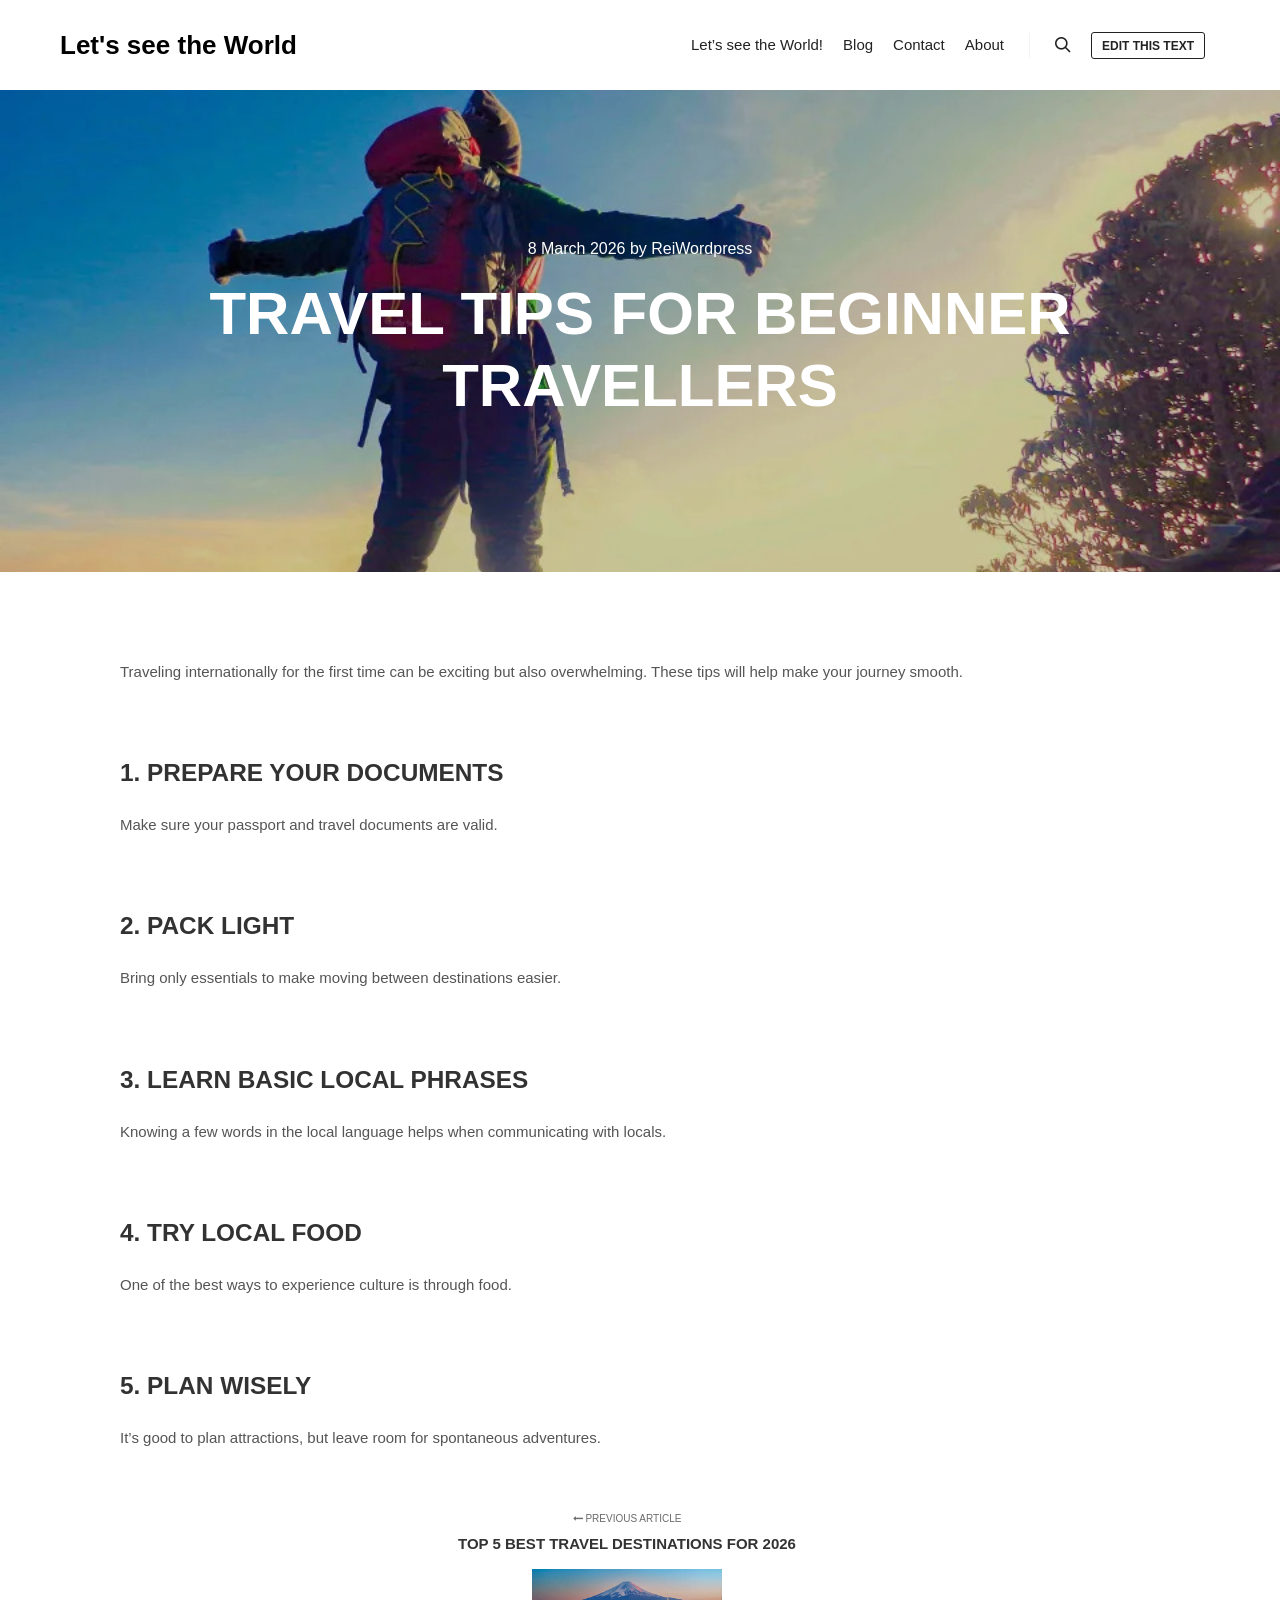
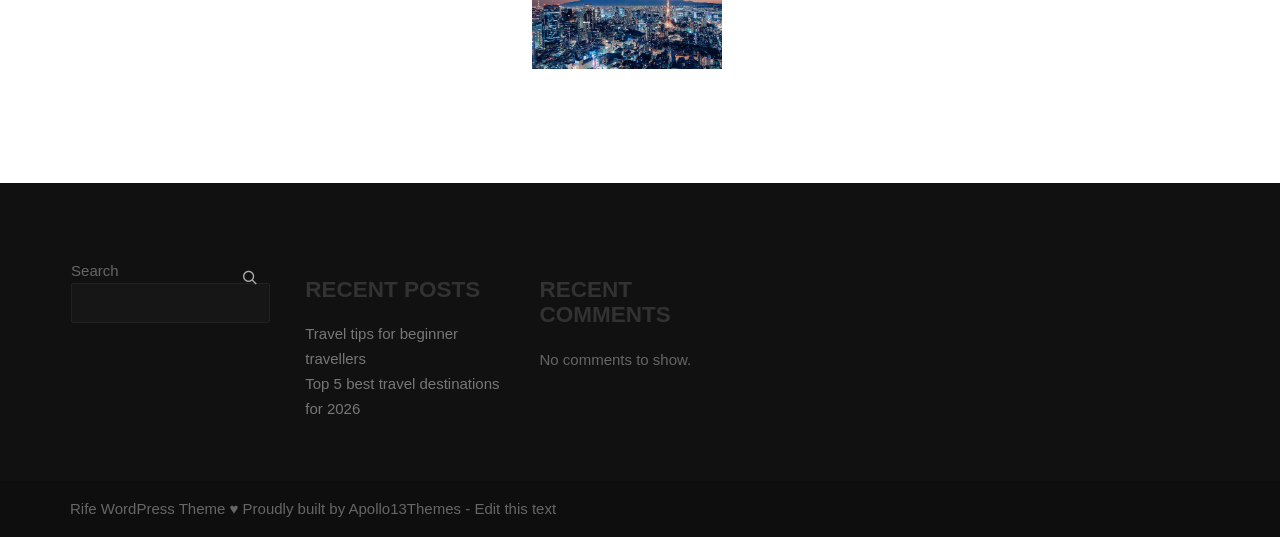
<file: travel-tips-for-beginner-travellers/index.html>
<!DOCTYPE html>
<!--[if IE 9]>    <html class="no-js lt-ie10" lang="en-CA"> <![endif]-->
<!--[if gt IE 9]><!--> <html class="no-js" lang="en-CA"> <!--<![endif]-->
<head>

<meta charset="UTF-8" />
<meta name="viewport" content="width=device-width,initial-scale=1" />
<meta http-equiv="X-UA-Compatible" content="IE=edge">
<link rel="profile" href="https://gmpg.org/xfn/11" />
<title>Travel tips for beginner travellers &#8211; Let&#039;s see the World</title>
<meta name='robots' content='max-image-preview:large' />
<link rel='dns-prefetch' href='//localhost' />
<link rel="alternate" type="application/rss+xml" title="Let&#039;s see the World &raquo; Feed" href="/feed/" />
<link rel="alternate" type="application/rss+xml" title="Let&#039;s see the World &raquo; Comments Feed" href="/comments/feed/" />
<link rel="alternate" type="application/rss+xml" title="Let&#039;s see the World &raquo; Travel tips for beginner travellers Comments Feed" href="/travel-tips-for-beginner-travellers/feed/" />
<link rel="alternate" title="oEmbed (JSON)" type="application/json+oembed" href="/wp-json/oembed/1.0/embed?url=http%3A%2F%2Flocalhost%3A8000%2Ftravel-tips-for-beginner-travellers%2F" />
<link rel="alternate" title="oEmbed (XML)" type="text/xml+oembed" href="/wp-json/oembed/1.0/embed?url=http%3A%2F%2Flocalhost%3A8000%2Ftravel-tips-for-beginner-travellers%2F&#038;format=xml" />
<style id='wp-img-auto-sizes-contain-inline-css' type='text/css'>
img:is([sizes=auto i],[sizes^="auto," i]){contain-intrinsic-size:3000px 1500px}
/*# sourceURL=wp-img-auto-sizes-contain-inline-css */
</style>
<style id='wp-emoji-styles-inline-css' type='text/css'>

	img.wp-smiley, img.emoji {
		display: inline !important;
		border: none !important;
		box-shadow: none !important;
		height: 1em !important;
		width: 1em !important;
		margin: 0 0.07em !important;
		vertical-align: -0.1em !important;
		background: none !important;
		padding: 0 !important;
	}
/*# sourceURL=wp-emoji-styles-inline-css */
</style>
<style id='wp-block-library-inline-css' type='text/css'>
:root{--wp-block-synced-color:#7a00df;--wp-block-synced-color--rgb:122,0,223;--wp-bound-block-color:var(--wp-block-synced-color);--wp-editor-canvas-background:#ddd;--wp-admin-theme-color:#007cba;--wp-admin-theme-color--rgb:0,124,186;--wp-admin-theme-color-darker-10:#006ba1;--wp-admin-theme-color-darker-10--rgb:0,107,160.5;--wp-admin-theme-color-darker-20:#005a87;--wp-admin-theme-color-darker-20--rgb:0,90,135;--wp-admin-border-width-focus:2px}@media (min-resolution:192dpi){:root{--wp-admin-border-width-focus:1.5px}}.wp-element-button{cursor:pointer}:root .has-very-light-gray-background-color{background-color:#eee}:root .has-very-dark-gray-background-color{background-color:#313131}:root .has-very-light-gray-color{color:#eee}:root .has-very-dark-gray-color{color:#313131}:root .has-vivid-green-cyan-to-vivid-cyan-blue-gradient-background{background:linear-gradient(135deg,#00d084,#0693e3)}:root .has-purple-crush-gradient-background{background:linear-gradient(135deg,#34e2e4,#4721fb 50%,#ab1dfe)}:root .has-hazy-dawn-gradient-background{background:linear-gradient(135deg,#faaca8,#dad0ec)}:root .has-subdued-olive-gradient-background{background:linear-gradient(135deg,#fafae1,#67a671)}:root .has-atomic-cream-gradient-background{background:linear-gradient(135deg,#fdd79a,#004a59)}:root .has-nightshade-gradient-background{background:linear-gradient(135deg,#330968,#31cdcf)}:root .has-midnight-gradient-background{background:linear-gradient(135deg,#020381,#2874fc)}:root{--wp--preset--font-size--normal:16px;--wp--preset--font-size--huge:42px}.has-regular-font-size{font-size:1em}.has-larger-font-size{font-size:2.625em}.has-normal-font-size{font-size:var(--wp--preset--font-size--normal)}.has-huge-font-size{font-size:var(--wp--preset--font-size--huge)}.has-text-align-center{text-align:center}.has-text-align-left{text-align:left}.has-text-align-right{text-align:right}.has-fit-text{white-space:nowrap!important}#end-resizable-editor-section{display:none}.aligncenter{clear:both}.items-justified-left{justify-content:flex-start}.items-justified-center{justify-content:center}.items-justified-right{justify-content:flex-end}.items-justified-space-between{justify-content:space-between}.screen-reader-text{border:0;clip-path:inset(50%);height:1px;margin:-1px;overflow:hidden;padding:0;position:absolute;width:1px;word-wrap:normal!important}.screen-reader-text:focus{background-color:#ddd;clip-path:none;color:#444;display:block;font-size:1em;height:auto;left:5px;line-height:normal;padding:15px 23px 14px;text-decoration:none;top:5px;width:auto;z-index:100000}html :where(.has-border-color){border-style:solid}html :where([style*=border-top-color]){border-top-style:solid}html :where([style*=border-right-color]){border-right-style:solid}html :where([style*=border-bottom-color]){border-bottom-style:solid}html :where([style*=border-left-color]){border-left-style:solid}html :where([style*=border-width]){border-style:solid}html :where([style*=border-top-width]){border-top-style:solid}html :where([style*=border-right-width]){border-right-style:solid}html :where([style*=border-bottom-width]){border-bottom-style:solid}html :where([style*=border-left-width]){border-left-style:solid}html :where(img[class*=wp-image-]){height:auto;max-width:100%}:where(figure){margin:0 0 1em}html :where(.is-position-sticky){--wp-admin--admin-bar--position-offset:var(--wp-admin--admin-bar--height,0px)}@media screen and (max-width:600px){html :where(.is-position-sticky){--wp-admin--admin-bar--position-offset:0px}}

/*# sourceURL=wp-block-library-inline-css */
</style>
<style id='wp-block-heading-inline-css' type='text/css'>
h1:where(.wp-block-heading).has-background,h2:where(.wp-block-heading).has-background,h3:where(.wp-block-heading).has-background,h4:where(.wp-block-heading).has-background,h5:where(.wp-block-heading).has-background,h6:where(.wp-block-heading).has-background{padding:1.25em 2.375em}h1.has-text-align-left[style*=writing-mode]:where([style*=vertical-lr]),h1.has-text-align-right[style*=writing-mode]:where([style*=vertical-rl]),h2.has-text-align-left[style*=writing-mode]:where([style*=vertical-lr]),h2.has-text-align-right[style*=writing-mode]:where([style*=vertical-rl]),h3.has-text-align-left[style*=writing-mode]:where([style*=vertical-lr]),h3.has-text-align-right[style*=writing-mode]:where([style*=vertical-rl]),h4.has-text-align-left[style*=writing-mode]:where([style*=vertical-lr]),h4.has-text-align-right[style*=writing-mode]:where([style*=vertical-rl]),h5.has-text-align-left[style*=writing-mode]:where([style*=vertical-lr]),h5.has-text-align-right[style*=writing-mode]:where([style*=vertical-rl]),h6.has-text-align-left[style*=writing-mode]:where([style*=vertical-lr]),h6.has-text-align-right[style*=writing-mode]:where([style*=vertical-rl]){rotate:180deg}
/*# sourceURL=/wp-includes/blocks/heading/style.min.css */
</style>
<style id='wp-block-latest-comments-inline-css' type='text/css'>
ol.wp-block-latest-comments{box-sizing:border-box;margin-left:0}:where(.wp-block-latest-comments:not([style*=line-height] .wp-block-latest-comments__comment)){line-height:1.1}:where(.wp-block-latest-comments:not([style*=line-height] .wp-block-latest-comments__comment-excerpt p)){line-height:1.8}.has-dates :where(.wp-block-latest-comments:not([style*=line-height])),.has-excerpts :where(.wp-block-latest-comments:not([style*=line-height])){line-height:1.5}.wp-block-latest-comments .wp-block-latest-comments{padding-left:0}.wp-block-latest-comments__comment{list-style:none;margin-bottom:1em}.has-avatars .wp-block-latest-comments__comment{list-style:none;min-height:2.25em}.has-avatars .wp-block-latest-comments__comment .wp-block-latest-comments__comment-excerpt,.has-avatars .wp-block-latest-comments__comment .wp-block-latest-comments__comment-meta{margin-left:3.25em}.wp-block-latest-comments__comment-excerpt p{font-size:.875em;margin:.36em 0 1.4em}.wp-block-latest-comments__comment-date{display:block;font-size:.75em}.wp-block-latest-comments .avatar,.wp-block-latest-comments__comment-avatar{border-radius:1.5em;display:block;float:left;height:2.5em;margin-right:.75em;width:2.5em}.wp-block-latest-comments[class*=-font-size] a,.wp-block-latest-comments[style*=font-size] a{font-size:inherit}
/*# sourceURL=/wp-includes/blocks/latest-comments/style.min.css */
</style>
<style id='wp-block-latest-posts-inline-css' type='text/css'>
.wp-block-latest-posts{box-sizing:border-box}.wp-block-latest-posts.alignleft{margin-right:2em}.wp-block-latest-posts.alignright{margin-left:2em}.wp-block-latest-posts.wp-block-latest-posts__list{list-style:none}.wp-block-latest-posts.wp-block-latest-posts__list li{clear:both;overflow-wrap:break-word}.wp-block-latest-posts.is-grid{display:flex;flex-wrap:wrap}.wp-block-latest-posts.is-grid li{margin:0 1.25em 1.25em 0;width:100%}@media (min-width:600px){.wp-block-latest-posts.columns-2 li{width:calc(50% - .625em)}.wp-block-latest-posts.columns-2 li:nth-child(2n){margin-right:0}.wp-block-latest-posts.columns-3 li{width:calc(33.33333% - .83333em)}.wp-block-latest-posts.columns-3 li:nth-child(3n){margin-right:0}.wp-block-latest-posts.columns-4 li{width:calc(25% - .9375em)}.wp-block-latest-posts.columns-4 li:nth-child(4n){margin-right:0}.wp-block-latest-posts.columns-5 li{width:calc(20% - 1em)}.wp-block-latest-posts.columns-5 li:nth-child(5n){margin-right:0}.wp-block-latest-posts.columns-6 li{width:calc(16.66667% - 1.04167em)}.wp-block-latest-posts.columns-6 li:nth-child(6n){margin-right:0}}:root :where(.wp-block-latest-posts.is-grid){padding:0}:root :where(.wp-block-latest-posts.wp-block-latest-posts__list){padding-left:0}.wp-block-latest-posts__post-author,.wp-block-latest-posts__post-date{display:block;font-size:.8125em}.wp-block-latest-posts__post-excerpt,.wp-block-latest-posts__post-full-content{margin-bottom:1em;margin-top:.5em}.wp-block-latest-posts__featured-image a{display:inline-block}.wp-block-latest-posts__featured-image img{height:auto;max-width:100%;width:auto}.wp-block-latest-posts__featured-image.alignleft{float:left;margin-right:1em}.wp-block-latest-posts__featured-image.alignright{float:right;margin-left:1em}.wp-block-latest-posts__featured-image.aligncenter{margin-bottom:1em;text-align:center}
/*# sourceURL=/wp-includes/blocks/latest-posts/style.min.css */
</style>
<style id='wp-block-search-inline-css' type='text/css'>
.wp-block-search__button{margin-left:10px;word-break:normal}.wp-block-search__button.has-icon{line-height:0}.wp-block-search__button svg{height:1.25em;min-height:24px;min-width:24px;width:1.25em;fill:currentColor;vertical-align:text-bottom}:where(.wp-block-search__button){border:1px solid #ccc;padding:6px 10px}.wp-block-search__inside-wrapper{display:flex;flex:auto;flex-wrap:nowrap;max-width:100%}.wp-block-search__label{width:100%}.wp-block-search.wp-block-search__button-only .wp-block-search__button{box-sizing:border-box;display:flex;flex-shrink:0;justify-content:center;margin-left:0;max-width:100%}.wp-block-search.wp-block-search__button-only .wp-block-search__inside-wrapper{min-width:0!important;transition-property:width}.wp-block-search.wp-block-search__button-only .wp-block-search__input{flex-basis:100%;transition-duration:.3s}.wp-block-search.wp-block-search__button-only.wp-block-search__searchfield-hidden,.wp-block-search.wp-block-search__button-only.wp-block-search__searchfield-hidden .wp-block-search__inside-wrapper{overflow:hidden}.wp-block-search.wp-block-search__button-only.wp-block-search__searchfield-hidden .wp-block-search__input{border-left-width:0!important;border-right-width:0!important;flex-basis:0;flex-grow:0;margin:0;min-width:0!important;padding-left:0!important;padding-right:0!important;width:0!important}:where(.wp-block-search__input){appearance:none;border:1px solid #949494;flex-grow:1;font-family:inherit;font-size:inherit;font-style:inherit;font-weight:inherit;letter-spacing:inherit;line-height:inherit;margin-left:0;margin-right:0;min-width:3rem;padding:8px;text-decoration:unset!important;text-transform:inherit}:where(.wp-block-search__button-inside .wp-block-search__inside-wrapper){background-color:#fff;border:1px solid #949494;box-sizing:border-box;padding:4px}:where(.wp-block-search__button-inside .wp-block-search__inside-wrapper) .wp-block-search__input{border:none;border-radius:0;padding:0 4px}:where(.wp-block-search__button-inside .wp-block-search__inside-wrapper) .wp-block-search__input:focus{outline:none}:where(.wp-block-search__button-inside .wp-block-search__inside-wrapper) :where(.wp-block-search__button){padding:4px 8px}.wp-block-search.aligncenter .wp-block-search__inside-wrapper{margin:auto}.wp-block[data-align=right] .wp-block-search.wp-block-search__button-only .wp-block-search__inside-wrapper{float:right}
/*# sourceURL=/wp-includes/blocks/search/style.min.css */
</style>
<style id='wp-block-group-inline-css' type='text/css'>
.wp-block-group{box-sizing:border-box}:where(.wp-block-group.wp-block-group-is-layout-constrained){position:relative}
/*# sourceURL=/wp-includes/blocks/group/style.min.css */
</style>
<style id='wp-block-paragraph-inline-css' type='text/css'>
.is-small-text{font-size:.875em}.is-regular-text{font-size:1em}.is-large-text{font-size:2.25em}.is-larger-text{font-size:3em}.has-drop-cap:not(:focus):first-letter{float:left;font-size:8.4em;font-style:normal;font-weight:100;line-height:.68;margin:.05em .1em 0 0;text-transform:uppercase}body.rtl .has-drop-cap:not(:focus):first-letter{float:none;margin-left:.1em}p.has-drop-cap.has-background{overflow:hidden}:root :where(p.has-background){padding:1.25em 2.375em}:where(p.has-text-color:not(.has-link-color)) a{color:inherit}p.has-text-align-left[style*="writing-mode:vertical-lr"],p.has-text-align-right[style*="writing-mode:vertical-rl"]{rotate:180deg}
/*# sourceURL=/wp-includes/blocks/paragraph/style.min.css */
</style>

<style id='classic-theme-styles-inline-css' type='text/css'>
/*! This file is auto-generated */
.wp-block-button__link{color:#fff;background-color:#32373c;border-radius:9999px;box-shadow:none;text-decoration:none;padding:calc(.667em + 2px) calc(1.333em + 2px);font-size:1.125em}.wp-block-file__button{background:#32373c;color:#fff;text-decoration:none}
/*# sourceURL=/wp-includes/css/classic-themes.min.css */
</style>
<style id='global-styles-inline-css' type='text/css'>
:root{--wp--preset--aspect-ratio--square: 1;--wp--preset--aspect-ratio--4-3: 4/3;--wp--preset--aspect-ratio--3-4: 3/4;--wp--preset--aspect-ratio--3-2: 3/2;--wp--preset--aspect-ratio--2-3: 2/3;--wp--preset--aspect-ratio--16-9: 16/9;--wp--preset--aspect-ratio--9-16: 9/16;--wp--preset--color--black: #000000;--wp--preset--color--cyan-bluish-gray: #abb8c3;--wp--preset--color--white: #ffffff;--wp--preset--color--pale-pink: #f78da7;--wp--preset--color--vivid-red: #cf2e2e;--wp--preset--color--luminous-vivid-orange: #ff6900;--wp--preset--color--luminous-vivid-amber: #fcb900;--wp--preset--color--light-green-cyan: #7bdcb5;--wp--preset--color--vivid-green-cyan: #00d084;--wp--preset--color--pale-cyan-blue: #8ed1fc;--wp--preset--color--vivid-cyan-blue: #0693e3;--wp--preset--color--vivid-purple: #9b51e0;--wp--preset--gradient--vivid-cyan-blue-to-vivid-purple: linear-gradient(135deg,rgb(6,147,227) 0%,rgb(155,81,224) 100%);--wp--preset--gradient--light-green-cyan-to-vivid-green-cyan: linear-gradient(135deg,rgb(122,220,180) 0%,rgb(0,208,130) 100%);--wp--preset--gradient--luminous-vivid-amber-to-luminous-vivid-orange: linear-gradient(135deg,rgb(252,185,0) 0%,rgb(255,105,0) 100%);--wp--preset--gradient--luminous-vivid-orange-to-vivid-red: linear-gradient(135deg,rgb(255,105,0) 0%,rgb(207,46,46) 100%);--wp--preset--gradient--very-light-gray-to-cyan-bluish-gray: linear-gradient(135deg,rgb(238,238,238) 0%,rgb(169,184,195) 100%);--wp--preset--gradient--cool-to-warm-spectrum: linear-gradient(135deg,rgb(74,234,220) 0%,rgb(151,120,209) 20%,rgb(207,42,186) 40%,rgb(238,44,130) 60%,rgb(251,105,98) 80%,rgb(254,248,76) 100%);--wp--preset--gradient--blush-light-purple: linear-gradient(135deg,rgb(255,206,236) 0%,rgb(152,150,240) 100%);--wp--preset--gradient--blush-bordeaux: linear-gradient(135deg,rgb(254,205,165) 0%,rgb(254,45,45) 50%,rgb(107,0,62) 100%);--wp--preset--gradient--luminous-dusk: linear-gradient(135deg,rgb(255,203,112) 0%,rgb(199,81,192) 50%,rgb(65,88,208) 100%);--wp--preset--gradient--pale-ocean: linear-gradient(135deg,rgb(255,245,203) 0%,rgb(182,227,212) 50%,rgb(51,167,181) 100%);--wp--preset--gradient--electric-grass: linear-gradient(135deg,rgb(202,248,128) 0%,rgb(113,206,126) 100%);--wp--preset--gradient--midnight: linear-gradient(135deg,rgb(2,3,129) 0%,rgb(40,116,252) 100%);--wp--preset--font-size--small: 13px;--wp--preset--font-size--medium: 20px;--wp--preset--font-size--large: 36px;--wp--preset--font-size--x-large: 42px;--wp--preset--spacing--20: 0.44rem;--wp--preset--spacing--30: 0.67rem;--wp--preset--spacing--40: 1rem;--wp--preset--spacing--50: 1.5rem;--wp--preset--spacing--60: 2.25rem;--wp--preset--spacing--70: 3.38rem;--wp--preset--spacing--80: 5.06rem;--wp--preset--shadow--natural: 6px 6px 9px rgba(0, 0, 0, 0.2);--wp--preset--shadow--deep: 12px 12px 50px rgba(0, 0, 0, 0.4);--wp--preset--shadow--sharp: 6px 6px 0px rgba(0, 0, 0, 0.2);--wp--preset--shadow--outlined: 6px 6px 0px -3px rgb(255, 255, 255), 6px 6px rgb(0, 0, 0);--wp--preset--shadow--crisp: 6px 6px 0px rgb(0, 0, 0);}:where(.is-layout-flex){gap: 0.5em;}:where(.is-layout-grid){gap: 0.5em;}body .is-layout-flex{display: flex;}.is-layout-flex{flex-wrap: wrap;align-items: center;}.is-layout-flex > :is(*, div){margin: 0;}body .is-layout-grid{display: grid;}.is-layout-grid > :is(*, div){margin: 0;}:where(.wp-block-columns.is-layout-flex){gap: 2em;}:where(.wp-block-columns.is-layout-grid){gap: 2em;}:where(.wp-block-post-template.is-layout-flex){gap: 1.25em;}:where(.wp-block-post-template.is-layout-grid){gap: 1.25em;}.has-black-color{color: var(--wp--preset--color--black) !important;}.has-cyan-bluish-gray-color{color: var(--wp--preset--color--cyan-bluish-gray) !important;}.has-white-color{color: var(--wp--preset--color--white) !important;}.has-pale-pink-color{color: var(--wp--preset--color--pale-pink) !important;}.has-vivid-red-color{color: var(--wp--preset--color--vivid-red) !important;}.has-luminous-vivid-orange-color{color: var(--wp--preset--color--luminous-vivid-orange) !important;}.has-luminous-vivid-amber-color{color: var(--wp--preset--color--luminous-vivid-amber) !important;}.has-light-green-cyan-color{color: var(--wp--preset--color--light-green-cyan) !important;}.has-vivid-green-cyan-color{color: var(--wp--preset--color--vivid-green-cyan) !important;}.has-pale-cyan-blue-color{color: var(--wp--preset--color--pale-cyan-blue) !important;}.has-vivid-cyan-blue-color{color: var(--wp--preset--color--vivid-cyan-blue) !important;}.has-vivid-purple-color{color: var(--wp--preset--color--vivid-purple) !important;}.has-black-background-color{background-color: var(--wp--preset--color--black) !important;}.has-cyan-bluish-gray-background-color{background-color: var(--wp--preset--color--cyan-bluish-gray) !important;}.has-white-background-color{background-color: var(--wp--preset--color--white) !important;}.has-pale-pink-background-color{background-color: var(--wp--preset--color--pale-pink) !important;}.has-vivid-red-background-color{background-color: var(--wp--preset--color--vivid-red) !important;}.has-luminous-vivid-orange-background-color{background-color: var(--wp--preset--color--luminous-vivid-orange) !important;}.has-luminous-vivid-amber-background-color{background-color: var(--wp--preset--color--luminous-vivid-amber) !important;}.has-light-green-cyan-background-color{background-color: var(--wp--preset--color--light-green-cyan) !important;}.has-vivid-green-cyan-background-color{background-color: var(--wp--preset--color--vivid-green-cyan) !important;}.has-pale-cyan-blue-background-color{background-color: var(--wp--preset--color--pale-cyan-blue) !important;}.has-vivid-cyan-blue-background-color{background-color: var(--wp--preset--color--vivid-cyan-blue) !important;}.has-vivid-purple-background-color{background-color: var(--wp--preset--color--vivid-purple) !important;}.has-black-border-color{border-color: var(--wp--preset--color--black) !important;}.has-cyan-bluish-gray-border-color{border-color: var(--wp--preset--color--cyan-bluish-gray) !important;}.has-white-border-color{border-color: var(--wp--preset--color--white) !important;}.has-pale-pink-border-color{border-color: var(--wp--preset--color--pale-pink) !important;}.has-vivid-red-border-color{border-color: var(--wp--preset--color--vivid-red) !important;}.has-luminous-vivid-orange-border-color{border-color: var(--wp--preset--color--luminous-vivid-orange) !important;}.has-luminous-vivid-amber-border-color{border-color: var(--wp--preset--color--luminous-vivid-amber) !important;}.has-light-green-cyan-border-color{border-color: var(--wp--preset--color--light-green-cyan) !important;}.has-vivid-green-cyan-border-color{border-color: var(--wp--preset--color--vivid-green-cyan) !important;}.has-pale-cyan-blue-border-color{border-color: var(--wp--preset--color--pale-cyan-blue) !important;}.has-vivid-cyan-blue-border-color{border-color: var(--wp--preset--color--vivid-cyan-blue) !important;}.has-vivid-purple-border-color{border-color: var(--wp--preset--color--vivid-purple) !important;}.has-vivid-cyan-blue-to-vivid-purple-gradient-background{background: var(--wp--preset--gradient--vivid-cyan-blue-to-vivid-purple) !important;}.has-light-green-cyan-to-vivid-green-cyan-gradient-background{background: var(--wp--preset--gradient--light-green-cyan-to-vivid-green-cyan) !important;}.has-luminous-vivid-amber-to-luminous-vivid-orange-gradient-background{background: var(--wp--preset--gradient--luminous-vivid-amber-to-luminous-vivid-orange) !important;}.has-luminous-vivid-orange-to-vivid-red-gradient-background{background: var(--wp--preset--gradient--luminous-vivid-orange-to-vivid-red) !important;}.has-very-light-gray-to-cyan-bluish-gray-gradient-background{background: var(--wp--preset--gradient--very-light-gray-to-cyan-bluish-gray) !important;}.has-cool-to-warm-spectrum-gradient-background{background: var(--wp--preset--gradient--cool-to-warm-spectrum) !important;}.has-blush-light-purple-gradient-background{background: var(--wp--preset--gradient--blush-light-purple) !important;}.has-blush-bordeaux-gradient-background{background: var(--wp--preset--gradient--blush-bordeaux) !important;}.has-luminous-dusk-gradient-background{background: var(--wp--preset--gradient--luminous-dusk) !important;}.has-pale-ocean-gradient-background{background: var(--wp--preset--gradient--pale-ocean) !important;}.has-electric-grass-gradient-background{background: var(--wp--preset--gradient--electric-grass) !important;}.has-midnight-gradient-background{background: var(--wp--preset--gradient--midnight) !important;}.has-small-font-size{font-size: var(--wp--preset--font-size--small) !important;}.has-medium-font-size{font-size: var(--wp--preset--font-size--medium) !important;}.has-large-font-size{font-size: var(--wp--preset--font-size--large) !important;}.has-x-large-font-size{font-size: var(--wp--preset--font-size--x-large) !important;}
/*# sourceURL=global-styles-inline-css */
</style>

<link rel='stylesheet' id='jquery-lightgallery-transitions-css' href='/wp-content/themes/rife-free/js/light-gallery/css/lg-transitions.min.css?ver=1.9.0' type='text/css' media='all' />
<link rel='stylesheet' id='jquery-lightgallery-css' href='/wp-content/themes/rife-free/js/light-gallery/css/lightgallery.min.css?ver=1.9.0' type='text/css' media='all' />
<link rel='stylesheet' id='font-awesome-css' href='/wp-content/themes/rife-free/css/font-awesome.min.css?ver=4.7.0' type='text/css' media='all' />
<link rel='stylesheet' id='a13-icomoon-css' href='/wp-content/themes/rife-free/css/icomoon.css?ver=2.4.24' type='text/css' media='all' />
<link rel='stylesheet' id='a13-main-style-css' href='/wp-content/themes/rife-free/style.css?ver=2.4.24' type='text/css' media='all' />
<style id='a13-user-css-inline-css' type='text/css'>
#preloader{background-image:none;background-size:cover;background-repeat:no-repeat;background-position:50% 50%}@-webkit-keyframes arc{0%{border-width:30px}25%{border-width:15px}50%{-webkit-transform:rotate(27deg);transform:rotate(27deg);border-width:30px}75%{border-width:15px}100%{border-width:30px}}@keyframes arc{0%{border-width:30px}25%{border-width:15px}50%{-webkit-transform:rotate(27deg);transform:rotate(27deg);border-width:30px}75%{border-width:15px}100%{border-width:30px}}.arcs .cube{position:absolute;bottom:50%;left:50%;width:30px;height:30px;margin-left:-15px;margin-top:0}.arcs .cube-2d{background-color:rgba(57,87,255,1)}.arcs .arc{position:absolute;bottom:50%;left:50%;margin-left:-70px;width:140px;height:70px;overflow:hidden}.arcs .arc-cube{position:absolute;bottom:-70px;left:50%;margin-left:-70px;width:140px;height:140px;border-style:solid;border-top-color:transparent;border-right-color:rgba(57,87,255,1);border-left-color:transparent;border-bottom-color:transparent;border-radius:50%;box-sizing:border-box;-webkit-animation:arc 2s ease-in-out infinite;animation:arc 2s ease-in-out infinite;-webkit-transform:rotate(-200deg);-ms-transform:rotate(-200deg);transform:rotate(-200deg)}.top-menu.menu--ferdinand > li > a span,.top-menu.menu--ferdinand > li > span.title span{padding:10px 0;position:relative}.top-menu.menu--ferdinand > li > a span::before,.top-menu.menu--ferdinand > li > span.title span::before{content:'';position:absolute;bottom:0;left:0;width:100%;height:2px;-webkit-transform:scale3d(0,5,1);transform:scale3d(0,5,1);-webkit-transform-origin:0% 50%;transform-origin:0% 50%;transition:transform 0.3s cubic-bezier(1,0.68,0.16,0.9)}.top-menu.menu--ferdinand > li:hover > a span::before,.top-menu.menu--ferdinand > li:hover > span.title span::before,.top-menu.menu--ferdinand > li.open > a span::before,.top-menu.menu--ferdinand > li.open > span.title span::before,.top-menu.menu--ferdinand > li.current-menu-ancestor > a span::before,.top-menu.menu--ferdinand > li.current-menu-ancestor > span.title span::before,.top-menu.menu--ferdinand > li.current-menu-item > a span::before,.top-menu.menu--ferdinand > li.current-menu-item > span.title span::before{-webkit-transform:scale3d(1,1,1);transform:scale3d(1,1,1)}a{color:rgba(31,31,31,1)}a:hover{color:rgba(86,86,86,1)}body{cursor:auto;background-color:#e9e9e9}.page-background{background-color:#e9e9e9;background-image:none;background-size:cover;background-repeat:no-repeat;background-position:50% 50%}.default404 .page-background{background-image:none}.single-album .page-background,.albums-list-page .page-background{background-color:rgba(8,8,8,1);background-image:none;background-size:cover;background-repeat:no-repeat;background-position:50% 50%}.password-protected .page-background{background-image:none}#basket-menu{background-color:rgba(255,255,255,1)}#basket-menu,#basket-menu .widget{font-size:13px}#side-menu{background-color:rgba(255,255,255,1)}#side-menu,#side-menu .widget{font-size:12px}.site-layout-boxed #mid{}.theme-borders div{}.lg-backdrop{}.lg-toolbar,.lg-sub-html .customHtml h4,.lg-sub-html .customHtml .description,.lg-actions .lg-next,.lg-actions .lg-prev{}.lg-toolbar .lg-icon,.lg-actions .lg-next,.lg-actions .lg-prev{}.lg-toolbar .lg-icon:hover,.lg-actions .lg-next:hover,.lg-actions .lg-prev:hover{}#lg-counter,.lg-sub-html,.customHtml > h4{}.lg-outer .lg-thumb-outer,.lg-outer .lg-toogle-thumb{}.lg-outer .lg-thumb-item{}.lg-outer .lg-thumb-item:hover{}h1,h2,h3,h4,h5,h6,h1 a,h2 a,h3 a,h4 a,h5 a,h6 a,.page-title,.widget .title{color:rgba(50,50,50,1);font-family:-apple-system,BlinkMacSystemFont,'Segoe UI',Roboto,Helvetica,Arial,sans-serif,sans-serif;letter-spacing:normal;word-spacing:normal;font-weight:bold;text-transform:uppercase}h1 a:hover,h2 a:hover,h3 a:hover,h4 a:hover,h5 a:hover,h6 a:hover,.post .post-title a:hover,.post a.post-title:hover{color:rgba(100,100,100,1)}input[type="submit"],form button,.posts-nav a span,.woocommerce #respond input#submit,.woocommerce a.button,.woocommerce button.button,.woocommerce input.button,ul.products .product-meta .product_name{font-family:-apple-system,BlinkMacSystemFont,'Segoe UI',Roboto,Helvetica,Arial,sans-serif,sans-serif;letter-spacing:normal;word-spacing:normal}ul.top-menu,#menu-overlay{font-family:-apple-system,BlinkMacSystemFont,'Segoe UI',Roboto,Helvetica,Arial,sans-serif,sans-serif}ul.top-menu li,#menu-overlay li{letter-spacing:normal;word-spacing:normal}html,input,select,textarea{font-family:-apple-system,BlinkMacSystemFont,'Segoe UI',Roboto,Helvetica,Arial,sans-serif,sans-serif;letter-spacing:normal;word-spacing:normal}#header-tools .tool,#header-tools .tool a{color:rgba(34,34,34,1)}#header-tools .tool:hover,#header-tools .tool a:hover,#header-tools .tool.highlight,#header-tools .tool.active{color:rgba(57,87,255,1)}.tools_button{font-size:12px;font-weight:bold;color:rgba(34,34,34,1);background-color:rgba(0,0,0,0);border-color:rgba(34,34,34,1)}.tools_button:hover{color:rgba(57,87,255,1);background-color:rgba(0,0,0,0);border-color:rgba(57,87,255,1)}#header-tools .languages{background-color:rgba(255,255,255,1)}.hamburger i,.hamburger i::before,.hamburger i::after{background-color:rgba(34,34,34,1)}.hamburger.active i,.hamburger.active i::before,.hamburger.active i::after,.hamburger:hover i,.hamburger:hover i::before,.hamburger:hover i::after{background-color:rgba(57,87,255,1)}#header-tools #mobile-menu-opener{}#header-tools #basket-menu-switch{}#header-tools #search-button{}#header-tools #side-menu-switch{}#header-tools #menu-overlay-switch{}#header{background-color:rgba(255,255,255,1);box-shadow:none;background-image:none}#header:hover{background-color:rgba(255,255,255,1)}#header.a13-horizontal{border-bottom:none}.header-type-multi_line .bottom-head{background-color:rgba(255,255,255,1)}.header-horizontal #header .head,.top-bar-container .top-bar{}#header.a13-horizontal,.top-bar-container,.header-type-multi_line .bottom-head{border-color:rgba(58,58,58,0.06)}.a13-horizontal #header-tools::before,.a13-horizontal .head .socials::before,.top-bar .language-switcher li::before{background-color:rgba(58,58,58,0.06)}a.logo{color:rgba(0,0,0,1);font-size:26px;font-weight:bold;font-family:-apple-system,BlinkMacSystemFont,'Segoe UI',Roboto,Helvetica,Arial,sans-serif,sans-serif;letter-spacing:normal;word-spacing:normal;padding-top:25px;padding-bottom:25px}a.logo img{}a.normal-logo{}a.logo:hover{color:rgba(0,0,0,1)}a.logo.image-logo{opacity:1.00}a.logo.image-logo:hover{opacity:0.50;}.header-horizontal .logo-container{}.header-variant-one_line_centered .logo-container,.header-horizontal .logo-container a.logo{}.header-variant-one_line_centered.sticky-values .logo-container.shield{-webkit-transform:translate(-50%,-%);-ms-transform:translate(-50%,-%);transform:translate(-50%,-%)}.header-variant-one_line_centered.sticky-hide .logo-container.shield,.header-variant-one_line_centered.hide-until-scrolled-to .logo-container.shield{-webkit-transform:translate(-50%,-102%);-ms-transform:translate(-50%,-102%);transform:translate(-50%,-102%)}.header-variant-one_line_centered .logo-container.shield:hover{-webkit-transform:translate(-50%,0);-ms-transform:translate(-50%,0);transform:translate(-50%,0)}.header-variant-one_line_centered .menu-cell{width:70%}.header-variant-one_line_centered .socials-cell,.header-variant-one_line_centered .tools-cell{width:15%}.header-variant-one_line_centered .menu-cell .top-menu{width:50%;width:calc(50% - 100px)}.header-variant-one_line_centered .logo-container.shield{padding-left:0;padding-right:0}.header-variant-one_line_centered .logo-container .scaling-svg-container path{}@media only screen and (max-width:1024px){a.logo{padding-top:15px;padding-bottom:15px}.header-horizontal .logo-container{}	.header-variant-one_line_centered .logo-container,.header-horizontal .logo-container a.logo{}	.header-variant-one_line_centered .logo-container.shield,.header-variant-one_line_centered.sticky-values .logo-container.shield{-webkit-transform:translate(-50%,-%);-ms-transform:translate(-50%,-%);transform:translate(-50%,-%)}.header-variant-one_line_centered.sticky-hide .logo-container.shield,.mobile-menu-open .header-variant-one_line_centered .logo-container.shield,.header-variant-one_line_centered.hide-until-scrolled-to .logo-container.shield{-webkit-transform:translate(-50%,-102%);-ms-transform:translate(-50%,-102%);transform:translate(-50%,-102%)}.header-variant-one_line_centered .logo-container.shield:hover{-webkit-transform:translate(-50%,0);-ms-transform:translate(-50%,0);transform:translate(-50%,0)}.header-variant-one_line_centered .menu-cell{}	.header-variant-one_line_centered .menu-cell .top-menu{width:50%;width:calc(50% - 100px)}}.top-menu ul{background-color:rgba(255,255,255,1);background-color:rgba(255,255,255,1);background-color:rgba(255,255,255,1)}.mega-menu > ul > li::before{background-color:rgba(240,240,240,1)}.top-menu > li > a,.top-menu > li > span.title,.top-menu .mega-menu > ul > li > span.title,.top-menu .mega-menu > ul > li > a{font-size:15px;font-weight:500;text-transform:none}.top-menu li a,.top-menu li span.title{color:rgba(34,34,34,1)}.top-menu i.sub-mark{color:rgba(34,34,34,1)}.top-menu > li:hover,.top-menu > li.open,.top-menu > li.current-menu-item,.top-menu > li.current-menu-ancestor{background-color:rgba(0,0,0,0);}.top-menu > li > a:hover,.top-menu > li.menu-parent-item:hover > span.title,.top-menu > li.open > a,.top-menu > li.open > span.title,.top-menu > li.current-menu-item > a,.top-menu > li.current-menu-ancestor > a,.top-menu > li.current-menu-item > span.title,.top-menu > li.current-menu-ancestor > span.title{color:rgba(57,87,255,1)}.top-menu li.menu-parent-item:hover > span.title + i.sub-mark,.top-menu i.sub-mark:hover,.top-menu li.open > i.sub-mark{color:rgba(57,87,255,1)}.top-menu.with-effect > li > a span::before,.top-menu.with-effect > li > a span::after,.top-menu.with-effect > li > span.title span::before,.top-menu.with-effect > li > span.title span::after,.top-menu.with-effect > li > a em::before,.top-menu.with-effect > li > a em::after,.top-menu.with-effect > li > span.title em::before,.top-menu.with-effect > li > span.title em::after{background-color:rgba(57,87,255,1)}.top-menu .mega-menu > ul > li > span.title,.top-menu .mega-menu > ul > li > a{color:rgba(153,153,153,1)}.top-menu .mega-menu > ul > li:hover > span.title,.top-menu .mega-menu > ul > li:hover > a,.top-menu .mega-menu > ul > li.current-menu-item > span.title,.top-menu .mega-menu > ul > li.current-menu-item > a,.top-menu .mega-menu > ul > li.current-menu-ancestor > span.title,.top-menu .mega-menu > ul > li.current-menu-ancestor > a{color:rgba(57,87,255,1)}.top-menu li li a,.top-menu li li span.title{font-size:14px;font-weight:500;text-transform:none;color:rgba(153,153,153,1)}.top-menu li li:hover > a,.top-menu li li:hover > span.title,.top-menu li li.menu-parent-item:hover > span.title,.top-menu li li.open > a,.top-menu li li.open > span.title,.top-menu li li.current-menu-item > a,.top-menu li li.current-menu-ancestor > a,.top-menu li li.current-menu-item > span.title,.top-menu li li.current-menu-ancestor > span.title{color:rgba(57,87,255,1);}.top-menu li li i.sub-mark{color:rgba(153,153,153,1)}.top-menu li li.menu-parent-item:hover > span.title + i.sub-mark,.top-menu li li i.sub-mark:hover,.top-menu li li.open > i.sub-mark{color:rgba(57,87,255,1)}@media only screen and (max-width:1024px){.mobile-menu .navigation-bar .menu-container{background-color:rgba(245,245,245,1)}.header-vertical .logo-container .logo{}}@media only screen and (min-width:1025px){.header-vertical .top-menu li a,.header-vertical .top-menu li span.title{}	.header-vertical .top-menu > li.hidden-icon > a,.header-vertical .top-menu > li.hidden-icon > span.title{}}#menu-overlay,#menu-overlay.eff-circle::before{}#menu-overlay ul a{}#menu-overlay ul a:hover{}.close-menu::before,.close-menu::after{}.top-bar-container{border-bottom:none}.top-bar-container a{}.top-bar-container a.current,.top-bar-container a:hover{}.top-bar .part1{}#header.a13-light-variant,#header.a13-light-variant:hover{box-shadow:0 0 12px rgba(0,0,0,0.09)}#header.a13-light-variant{border-color:}.a13-light-variant .top-bar-container,.header-type-multi_line.a13-light-variant .bottom-head{border-color:}.a13-light-variant #header-tools::before,.a13-light-variant .head .socials::before,.a13-light-variant .top-bar .language-switcher li::before{background-color:}.a13-light-variant.header-type-multi_line .bottom-head{}a.light-logo{}.a13-light-variant a.logo{}.a13-light-variant a.logo:hover{}.a13-light-variant .top-menu > li > a,.a13-light-variant .top-menu > li > span.title{}.a13-light-variant .top-menu > li:hover,.a13-light-variant .top-menu > li.open,.a13-light-variant .top-menu > li.current-menu-item,.a13-light-variant .top-menu > li.current-menu-ancestor{}.a13-light-variant .top-menu > li > a:hover,.a13-light-variant .top-menu > li.menu-parent-item:hover > span.title,.a13-light-variant .top-menu > li.open > a,.a13-light-variant .top-menu > li.open > span.title,.a13-light-variant .top-menu > li.current-menu-item > a,.a13-light-variant .top-menu > li.current-menu-ancestor > a,.a13-light-variant .top-menu > li.current-menu-item > span.title,.a13-light-variant .top-menu > li.current-menu-ancestor > span.title{}.a13-light-variant .top-menu > li > i.sub-mark{}.a13-light-variant .top-menu > li.menu-parent-item:hover > span.title + i.sub-mark,.a13-light-variant .top-menu > li > i.sub-mark:hover,.a13-light-variant .top-menu > li.open > i.sub-mark{}.a13-light-variant .top-menu.with-effect > li > a span::before,.a13-light-variant .top-menu.with-effect > li > a span::after,.a13-light-variant .top-menu.with-effect > li > span.title span::before,.a13-light-variant .top-menu.with-effect > li > span.title span::after,.a13-light-variant .top-menu.with-effect > li > a em::before,.a13-light-variant .top-menu.with-effect > li > a em::after,.a13-light-variant .top-menu.with-effect > li > span.title em::before,.a13-light-variant .top-menu.with-effect > li > span.title em::after{background-color:}.a13-light-variant #header-tools .tool,.a13-light-variant #header-tools .tool a{}.a13-light-variant #header-tools .tool:hover,.a13-light-variant #header-tools .tool a:hover,.a13-light-variant #header-tools .tool.highlight,.a13-light-variant #header-tools .tool.active{}.a13-light-variant .tools_button{}.a13-light-variant .tools_button:hover{}.a13-light-variant #header-tools .languages{}.a13-light-variant .hamburger i,.a13-light-variant .hamburger i::before,.a13-light-variant .hamburger i::after{}.a13-light-variant .hamburger.active i,.a13-light-variant .hamburger.active i::before,.a13-light-variant .hamburger.active i::after,.a13-light-variant .hamburger:hover i,.a13-light-variant .hamburger:hover i::before,.a13-light-variant .hamburger:hover i::after{}.a13-light-variant .top-bar-container{}.a13-light-variant .top-bar-container .part1 a,.a13-light-variant .top-bar-container .language-switcher a{}.a13-light-variant .top-bar-container .part1 a:hover,.a13-light-variant .top-bar-container .language-switcher a:hover,.a13-light-variant .top-bar-container .language-switcher a.current{}@media only screen and (max-width:1024px){.a13-light-variant.mobile-menu .navigation-bar .menu-container{}}#header.a13-dark-variant,#header.a13-dark-variant:hover{box-shadow:0 0 12px rgba(0,0,0,0.09)}#header.a13-dark-variant{border-color:}.a13-dark-variant .top-bar-container,.header-type-multi_line.a13-dark-variant .bottom-head{border-color:}.a13-dark-variant #header-tools::before,.a13-dark-variant .head .socials::before,.a13-dark-variant .top-bar .language-switcher li::before{background-color:}.a13-dark-variant.header-type-multi_line .bottom-head{}a.dark-logo{}.a13-dark-variant a.logo{}.a13-dark-variant a.logo:hover{}.a13-dark-variant .top-menu > li > a,.a13-dark-variant .top-menu > li > span.title{}.a13-dark-variant .top-menu > li:hover,.a13-dark-variant .top-menu > li.open,.a13-dark-variant .top-menu > li.current-menu-item,.a13-dark-variant .top-menu > li.current-menu-ancestor{}.a13-dark-variant .top-menu > li > a:hover,.a13-dark-variant .top-menu > li.menu-parent-item:hover > span.title,.a13-dark-variant .top-menu > li.open > a,.a13-dark-variant .top-menu > li.open > span.title,.a13-dark-variant .top-menu > li.current-menu-item > a,.a13-dark-variant .top-menu > li.current-menu-ancestor > a,.a13-dark-variant .top-menu > li.current-menu-item > span.title,.a13-dark-variant .top-menu > li.current-menu-ancestor > span.title{}.a13-dark-variant .top-menu > li > i.sub-mark{}.a13-dark-variant .top-menu > li.menu-parent-item:hover > span.title + i.sub-mark,.a13-dark-variant .top-menu > li > i.sub-mark:hover,.a13-dark-variant .top-menu > li.open > i.sub-mark{}.a13-dark-variant .top-menu.with-effect > li > a span::before,.a13-dark-variant .top-menu.with-effect > li > a span::after,.a13-dark-variant .top-menu.with-effect > li > span.title span::before,.a13-dark-variant .top-menu.with-effect > li > span.title span::after,.a13-dark-variant .top-menu.with-effect > li > a em::before,.a13-dark-variant .top-menu.with-effect > li > a em::after,.a13-dark-variant .top-menu.with-effect > li > span.title em::before,.a13-dark-variant .top-menu.with-effect > li > span.title em::after{background-color:}.a13-dark-variant #header-tools .tool,.a13-dark-variant #header-tools .tool a{}.a13-dark-variant #header-tools .tool:hover,.a13-dark-variant #header-tools .tool a:hover,.a13-dark-variant #header-tools .tool.highlight,.a13-dark-variant #header-tools .tool.active{}.a13-dark-variant .tools_button{}.a13-dark-variant .tools_button:hover{}.a13-dark-variant #header-tools .languages{}.a13-dark-variant .hamburger i,.a13-dark-variant .hamburger i::before,.a13-dark-variant .hamburger i::after{}.a13-dark-variant .hamburger.active i,.a13-dark-variant .hamburger.active i::before,.a13-dark-variant .hamburger.active i::after,.a13-dark-variant .hamburger:hover i,.a13-dark-variant .hamburger:hover i::before,.a13-dark-variant .hamburger:hover i::after{}.a13-dark-variant .top-bar-container{}.a13-dark-variant .top-bar-container .part1 a,.a13-dark-variant .top-bar-container .language-switcher a{}.a13-dark-variant .top-bar-container .part1 a:hover,.a13-dark-variant .top-bar-container .language-switcher a:hover,.a13-dark-variant .top-bar-container .language-switcher a.current{}@media only screen and (max-width:1024px){.a13-dark-variant.mobile-menu .navigation-bar .menu-container{}}#header.a13-sticky-variant,#header.a13-sticky-variant:hover{background-color:rgba(34,34,34,1);border-color:rgba(240,240,240,0.2);box-shadow:0 0 12px rgba(0,0,0,0.09)}.a13-sticky-variant .top-bar-container,.header-type-multi_line.a13-sticky-variant .bottom-head{border-color:rgba(240,240,240,0.2)}.a13-sticky-variant #header-tools::before,.a13-sticky-variant .head .socials::before,.a13-sticky-variant .top-bar .language-switcher li::before{background-color:rgba(240,240,240,0.2)}.a13-sticky-variant.header-type-multi_line .bottom-head{}a.sticky-logo{}.sticky-values a.logo{padding-top:15px;padding-bottom:15px}.header-horizontal .sticky-values .logo-container{}.header-variant-one_line_centered.sticky-values .logo-container,.header-horizontal .sticky-values .logo-container a.logo{}.header-variant-one_line_centered.sticky-values .menu-cell .top-menu{width:50%;width:calc(50% - 100px)}.a13-sticky-variant a.logo{color:rgba(255,255,255,1)}.a13-sticky-variant a.logo:hover{color:rgba(138,174,243,1)}.a13-sticky-variant .top-menu > li > a,.a13-sticky-variant .top-menu > li > span.title{color:rgba(240,240,240,1)}.a13-sticky-variant .top-menu > li:hover,.a13-sticky-variant .top-menu > li.open,.a13-sticky-variant .top-menu > li.current-menu-item,.a13-sticky-variant .top-menu > li.current-menu-ancestor{background-color:rgba(0,0,0,0);}.a13-sticky-variant .top-menu > li > a:hover,.a13-sticky-variant .top-menu > li.menu-parent-item:hover > span.title,.a13-sticky-variant .top-menu > li.open > a,.a13-sticky-variant .top-menu > li.open > span.title,.a13-sticky-variant .top-menu > li.current-menu-item > a,.a13-sticky-variant .top-menu > li.current-menu-ancestor > a,.a13-sticky-variant .top-menu > li.current-menu-item > span.title,.a13-sticky-variant .top-menu > li.current-menu-ancestor > span.title{color:rgba(138,174,243,1)}.a13-sticky-variant .top-menu > li > i.sub-mark{color:rgba(240,240,240,1)}.a13-sticky-variant .top-menu > li.menu-parent-item:hover > span.title + i.sub-mark,.a13-sticky-variant .top-menu > li > i.sub-mark:hover,.a13-sticky-variant .top-menu > li.open > i.sub-mark{color:rgba(138,174,243,1)}.a13-sticky-variant .top-menu.with-effect > li > a span::before,.a13-sticky-variant .top-menu.with-effect > li > a span::after,.a13-sticky-variant .top-menu.with-effect > li > span.title span::before,.a13-sticky-variant .top-menu.with-effect > li > span.title span::after,.a13-sticky-variant .top-menu.with-effect > li > a em::before,.a13-sticky-variant .top-menu.with-effect > li > a em::after,.a13-sticky-variant .top-menu.with-effect > li > span.title em::before,.a13-sticky-variant .top-menu.with-effect > li > span.title em::after{background-color:rgba(138,174,243,1)}.a13-sticky-variant #header-tools .tool,.a13-sticky-variant #header-tools .tool a{color:rgba(240,240,240,1)}.a13-sticky-variant #header-tools .tool:hover,.a13-sticky-variant #header-tools .tool a:hover,.a13-sticky-variant #header-tools .tool.highlight,.a13-sticky-variant #header-tools .tool.active{color:rgba(138,174,243,1)}.a13-sticky-variant .hamburger i,.a13-sticky-variant .hamburger i::before,.a13-sticky-variant .hamburger i::after{background-color:rgba(240,240,240,1)}.a13-sticky-variant .hamburger.active i,.a13-sticky-variant .hamburger.active i::before,.a13-sticky-variant .hamburger.active i::after,.a13-sticky-variant .hamburger:hover i,.a13-sticky-variant .hamburger:hover i::before,.a13-sticky-variant .hamburger:hover i::after{background-color:rgba(138,174,243,1)}.a13-sticky-variant .tools_button{color:rgba(240,240,240,1);background-color:rgba(0,0,0,0);border-color:rgba(240,240,240,1)}.a13-sticky-variant .tools_button:hover{color:rgba(138,174,243,1);background-color:rgba(0,0,0,0);border-color:rgba(138,174,243,1)}.a13-sticky-variant #header-tools .languages{background-color:rgba(34,34,34,1)}.a13-sticky-variant .top-bar-container{}.a13-sticky-variant .top-bar-container .part1 a,.a13-sticky-variant .top-bar-container .language-switcher a{}.a13-sticky-variant .top-bar-container .part1 a:hover,.a13-sticky-variant .top-bar-container .language-switcher a:hover,.a13-sticky-variant .top-bar-container .language-switcher a.current{}@media only screen and (max-width:1024px){.a13-sticky-variant.mobile-menu .navigation-bar .menu-container{background-color:rgba(34,34,34,1)}.sticky-values a.logo{padding-top:10px;padding-bottom:10px}.header-horizontal .sticky-values .logo-container{}	.header-variant-one_line_centered.sticky-values .logo-container,.header-horizontal .sticky-values .logo-container a.logo{}	.header-variant-one_line_centered.sticky-values .menu-cell .top-menu{width:50%;width:calc(50% - 100px)}}#footer{background-color:rgba(17,17,17,1);font-size:15px}#footer .widget,#footer .widget .search-form input[type="search"]{font-size:15px}.foot-items{background-color:rgba(14,14,14,1)}.footer-separator .foot-items .foot-content{border-color:rgba(255,255,255,0.03)}.foot-items{color:rgba(102,102,102,1)}.foot-items .foot-text a{color:rgba(102,102,102,1)}.foot-items .foot-text a:hover{color:rgba(255,255,255,1)}a.to-top{background-color:rgba(0,0,0,0.1);color:rgba(255,255,255,1);font-size:22px}a.to-top:hover{background-color:rgba(57,87,255,1);color:rgba(255,255,255,1)}input[type="submit"],button[type="submit"]{background-color:rgba(34,34,34,1);color:rgba(255,255,255,1);font-size:13px;font-weight:600;text-transform:none;padding-left:30px;padding-right:30px;-webkit-border-radius:20px;border-radius:20px}input[type="submit"]:hover,input[type="submit"]:focus,button[type="submit"]:hover,button[type="submit"]:focus{background-color:rgba(221,23,74,1);color:rgba(255,255,255,1)}.page .title-bar.outside{background-image:url(/wp-content/themes/rife-free/images/holders/title_bar_bg.jpg);background-size:cover;background-repeat:no-repeat;background-position:50% 50%}.page .title-bar.outside .overlay-color{background-color:rgba(0,0,0,0.2);padding-top:150px;padding-bottom:150px}.page .title-bar.outside .page-title,.page .title-bar.outside h2{color:#ffffff}.page .title-bar.outside .breadcrumbs,.page .title-bar.outside .breadcrumbs a,.page .title-bar.outside .breadcrumbs a:hover{color:#ffffff}.albums-list-page .title-bar.outside{background-image:url(/wp-content/themes/rife-free/images/holders/title_bar_bg.jpg);background-size:cover;background-repeat:no-repeat;background-position:50% 50%}.albums-list-page .title-bar.outside .overlay-color{background-color:rgba(0,0,0,0.2);padding-top:150px;padding-bottom:150px}.albums-list-page .title-bar.outside .page-title,.albums-list-page .title-bar.outside h2{color:#ffffff}.albums-list-page .title-bar.outside .breadcrumbs,.albums-list-page .title-bar.outside .breadcrumbs a,.albums-list-page .title-bar.outside .breadcrumbs a:hover{color:#ffffff}.works-list-page .title-bar.outside{background-image:url(/wp-content/themes/rife-free/images/holders/title_bar_bg.jpg);background-size:cover;background-repeat:no-repeat;background-position:50% 50%}.works-list-page .title-bar.outside .overlay-color{background-color:rgba(0,0,0,0.2);padding-top:150px;padding-bottom:150px}.works-list-page .title-bar.outside .page-title,.works-list-page .title-bar.outside h2{color:#ffffff}.works-list-page .title-bar.outside .breadcrumbs,.works-list-page .title-bar.outside .breadcrumbs a,.works-list-page .title-bar.outside .breadcrumbs a:hover{color:#ffffff}.category-filter.albums-filter{padding-top:40px;padding-bottom:40px;background-color:rgba(255,255,255,0);text-align:center}.category-filter.albums-filter a{color:rgba(187,187,187,1);font-weight:bold;text-transform:uppercase}.category-filter.albums-filter .selected a,.category-filter.albums-filter a:hover{color:rgba(51,51,51,1)}.single-album-bricks .category-filter{padding-top:40px;padding-bottom:40px;text-align:center}.single-album-bricks .category-filter a{color:rgba(207,207,207,1);font-weight:bold;text-transform:uppercase}.single-album-bricks .category-filter .selected a,.single-album-bricks .category-filter a:hover{color:rgba(42,42,42,1)}.category-filter.works-filter{padding-top:40px;padding-bottom:40px;background-color:rgba(255,255,255,0);text-align:center}.category-filter.works-filter a{color:rgba(196,196,196,1);font-weight:bold;text-transform:uppercase}.category-filter.works-filter .selected a,.category-filter.works-filter a:hover{color:rgba(51,51,51,1)}.category-filter.posts-filter{padding-top:0;padding-bottom:0;text-align:center}.category-filter.posts-filter a{font-weight:bold;text-transform:uppercase}.category-filter.posts-filter .selected a,.category-filter.posts-filter a:hover{}.single-album .title-bar.outside{background-image:none}.single-album .title-bar.outside .overlay-color{padding-top:px;padding-bottom:px}.single-album .title-bar.outside .page-title,.single-album .title-bar.outside h2{}.single-album .title-bar.outside .breadcrumbs,.single-album .title-bar.outside .breadcrumbs a,.single-album .title-bar.outside .breadcrumbs a:hover{}.single-work .title-bar.outside{background-image:url(/wp-content/themes/rife-free/images/holders/title_bar_bg.jpg);background-size:cover;background-repeat:no-repeat;background-position:50% 50%}.single-work .title-bar.outside .overlay-color{background-color:rgba(0,0,0,0.2);padding-top:150px;padding-bottom:150px}.single-work .title-bar.outside .page-title,.single-work .title-bar.outside h2{color:#ffffff}.single-work .title-bar.outside .breadcrumbs,.single-work .title-bar.outside .breadcrumbs a,.single-work .title-bar.outside .breadcrumbs a:hover{color:#ffffff}.posts-list .title-bar.outside{background-image:url(/wp-content/themes/rife-free/images/holders/title_bar_bg.jpg);background-size:cover;background-repeat:no-repeat;background-position:50% 50%}.posts-list .title-bar.outside .overlay-color{background-color:rgba(0,0,0,0.2);padding-top:150px;padding-bottom:150px}.posts-list .title-bar.outside .page-title,.posts-list .title-bar.outside h2{color:#ffffff}.posts-list .title-bar.outside .breadcrumbs,.posts-list .title-bar.outside .breadcrumbs a,.posts-list .title-bar.outside .breadcrumbs a:hover{color:#ffffff}.single-post .title-bar.outside{background-image:url(/wp-content/themes/rife-free/images/holders/title_bar_bg.jpg);background-size:cover;background-repeat:no-repeat;background-position:50% 50%}.single-post .title-bar.outside .overlay-color{background-color:rgba(0,0,0,0.2);padding-top:150px;padding-bottom:150px}.single-post .title-bar.outside .page-title,.single-post .title-bar.outside h2{color:#ffffff}.single-post .title-bar.outside .post-meta,.single-post .title-bar.outside .post-meta a,.single-post .title-bar.outside .post-meta a:hover,.single-post .title-bar.outside .breadcrumbs,.single-post .title-bar.outside .breadcrumbs a,.single-post .title-bar.outside .breadcrumbs a:hover{color:#ffffff}.layout-full #content,.layout-full_fixed #content,.layout-full_padding #content,.layout-parted .content-box,.layout-parted #secondary,.default404 .page-background,body.password-protected .page-background,.posts-list.search-no-results .layout-full #content,.posts-list.search-no-results .layout-full_fixed #content,.posts-list.search-no-results .layout-full_padding #content,.posts-list.search-no-results .layout-parted .content-box,.posts-list .layout-full #secondary,.posts-list .layout-full_fixed #secondary,.posts-list .layout-full_padding #secondary,.bricks-frame .formatter,.posts_horizontal .archive-item,.variant-under .caption,.albums-list-page .pre-content-box,.works-list-page .pre-content-box,.single-album .album-content,.single-album .formatter{background-color:#ffffff}#content{font-size:15px;color:rgba(85,85,85,1)}.real-content > p:first-child{color:rgba(88,88,88,1)}.page-title{font-size:60px}.widget{font-size:12px}.widget h3.title{font-size:13px}@media only screen and (max-width:1024px){#header{background-image:none}}@media only screen and (max-width:768px){.page-title{font-size:32px}}@media print,only screen and (-o-min-device-pixel-ratio:5/4),only screen and (-webkit-min-device-pixel-ratio:1.25),only screen and (min-resolution:120dpi){a.normal-logo{} a.light-logo{} a.dark-logo{}	a.sticky-logo{}}
 .single-post .title-bar.outside{background-image:url(/wp-content/uploads/2026/03/Beginners-Guide-to-Solo-Travel-Sandakphu-Trek-Darjeeling.jpg)}
/*# sourceURL=a13-user-css-inline-css */
</style>
<script type="text/javascript" src="/wp-includes/js/jquery/jquery.min.js?ver=3.7.1" id="jquery-core-js"></script>
<script type="text/javascript" src="/wp-includes/js/jquery/jquery-migrate.min.js?ver=3.4.1" id="jquery-migrate-js"></script>
<link rel="https://api.w.org/" href="/wp-json/" /><link rel="alternate" title="JSON" type="application/json" href="/wp-json/wp/v2/posts/36" /><link rel="EditURI" type="application/rsd+xml" title="RSD" href="/xmlrpc.php?rsd" />
<meta name="generator" content="WordPress 6.9.4" />
<link rel="canonical" href="/travel-tips-for-beginner-travellers/" />
<link rel='shortlink' href='/?p=36' />
<script type="text/javascript">
// <![CDATA[
(function(){
    var docElement = document.documentElement,
        className = docElement.className;
    // Change `no-js` to `js`
    var reJS = new RegExp('(^|\\s)no-js( |\\s|$)');
    //space as literal in second capturing group cause there is strange situation when \s is not catched on load when other plugins add their own classes
    className = className.replace(reJS, '$1js$2');
    docElement.className = className;
})();
// ]]>
</script><link rel="pingback" href="/xmlrpc.php">
</head>

<body id="top" class="wp-singular post-template-default single single-post postid-36 single-format-standard wp-theme-rife-free header-horizontal site-layout-full" itemtype="https://schema.org/WebPage" itemscope>
<div class="whole-layout">
<div id="preloader" class="arcs onReady">
    <div class="preload-content">
        <div class="preloader-animation">				<div class="arc">
					<div class="arc-cube"></div>
				</div>
				</div>
        <a class="skip-preloader a13icon-cross" href="#"></a>
    </div>
</div>
                <div class="page-background to-move"></div>
        <header id="header" class="to-move a13-horizontal header-type-one_line a13-normal-variant header-variant-one_line narrow tools-icons-1 sticky-no-hiding" itemtype="https://schema.org/WPHeader" itemscope>
	<div class="head">
		<div class="logo-container" itemtype="https://schema.org/Organization" itemscope><a class="logo normal-logo text-logo" href="/" title="Let&#039;s see the World" rel="home" itemprop="url">Let&#039;s see the World</a></div>
		<nav id="access" class="navigation-bar" itemtype="https://schema.org/SiteNavigationElement" itemscope><!-- this element is need in HTML even if menu is disabled -->
							<div class="menu-container"><ul class="top-menu with-effect menu--ferdinand opener-icons-on"><li class="page_item page-item-51"><a href="/"><span><em>Let&#8217;s see the World!</em></span></a></li><li class="page_item page-item-40 current_page_parent"><a href="/awtw/"><span><em>Blog</em></span></a></li><li class="page_item page-item-9"><a href="/b/"><span><em>Contact</em></span></a></li><li class="page_item page-item-5"><a href="/a/"><span><em>About</em></span></a></li></ul></div>					</nav>
		<!-- #access -->
		<div id="header-tools" class=" icons-1"><button id="search-button" class="a13icon-search tool" title="Search"><span class="screen-reader-text">Search</span></button><button id="mobile-menu-opener" class="a13icon-menu tool" title="Main menu"><span class="screen-reader-text">Main menu</span></button><a class="tools_button" href="#">Edit this text</a></div>			</div>
	<div class="search-container"><div class="search"><span class="a13icon-search"></span>
                <form class="search-form" role="search" method="get" action="/" >
                    <fieldset class="semantic">
                        <input placeholder="Search &hellip;" type="search" name="s" id="s1" data-swplive="true" value="" />
                        <input type="submit" id="searchsubmit1" title="Search" value="Search" />
                        
                        
                    </fieldset>
                </form><span class="a13icon-cross close"></span></div></div></header>
    <div id="mid" class="to-move layout-full_fixed layout-no-edge layout-fixed no-sidebars"><header class="title-bar a13-parallax outside title_bar_variant_centered title_bar_width_full has-effect" data-a13-parallax-type="bt" data-a13-parallax-speed="1"><div class="overlay-color"><div class="in"><div class="post-meta"><time class="entry-date published updated" datetime="2026-03-08T19:02:43-04:00" itemprop="datePublished">8 March 2026</time> by <a class="vcard author" href="/author/reiwordpress/" title="View all posts by ReiWordpress"  itemprop="author"><span class="fn"  itemprop="name">ReiWordpress</span></a>  </div><div class="titles"><h1 class="page-title entry-title" itemprop="headline">Travel tips for beginner travellers</h1></div></div></div></header>
        <article id="content" class="clearfix" itemtype="https://schema.org/CreativeWork" itemscope>
            <div class="content-limiter">
                <div id="col-mask">

                    <div id="post-36" class="content-box post-36 post type-post status-publish format-standard has-post-thumbnail category-uncategorized">
                        <div class="formatter">
                            <div class="hentry">
                                <div class="post-hatom-fix">
								<span class="entry-title">Travel tips for beginner travellers</span>
								<div class="post-meta"><time class="entry-date published updated" datetime="2026-03-08T19:02:43-04:00" itemprop="datePublished">8 March 2026</time> by <a class="vcard author" href="/author/reiwordpress/" title="View all posts by ReiWordpress"  itemprop="author"><span class="fn"  itemprop="name">ReiWordpress</span></a>  </div>
							</div>                                <div class="real-content entry-content" itemprop="text">
                                    
<p></p>



<p>Traveling internationally for the first time can be exciting but also overwhelming. These tips will help make your journey smooth.</p>



<p></p>



<h3 class="wp-block-heading">1. Prepare Your Documents</h3>



<p>Make sure your passport and travel documents are valid.</p>



<p></p>



<h3 class="wp-block-heading">2. Pack Light</h3>



<p>Bring only essentials to make moving between destinations easier.</p>



<p></p>



<h3 class="wp-block-heading">3. Learn Basic Local Phrases</h3>



<p>Knowing a few words in the local language helps when communicating with locals.</p>



<p></p>



<h3 class="wp-block-heading">4. Try Local Food</h3>



<p>One of the best ways to experience culture is through food.</p>



<p></p>



<h3 class="wp-block-heading">5. Plan Wisely</h3>



<p>It’s good to plan attractions, but leave room for spontaneous adventures.</p>
                                    <div class="clear"></div>
                                    
                                </div>
                            </div>

                            <div class="posts-nav"><a href="/top-5-best-travel-destinations-for-2026/" class="item prev"><span><i class="fa fa-long-arrow-left"></i> Previous article</span><span class="title">Top 5 best travel destinations for 2026</span><span class="image"><img width="190" height="100" src="/wp-content/uploads/2026/03/gettyimages-1390815938.jpg" class="attachment-245x100x1x1x90 size-245x100x1x1x90 wp-post-image" alt="" itemprop="image" decoding="async" /></span></a></div>
                            
                                                    </div>
                    </div>

                                    </div>
            </div>
        </article>
    	</div><!-- #mid -->

<footer id="footer" class="to-move narrow classic" itemtype="https://schema.org/WPFooter" itemscope><div class="foot-widgets five-col dark-sidebar"><div class="foot-content clearfix"><div id="block-2" class="widget widget_block widget_search"><form role="search" method="get" action="/" class="wp-block-search__button-outside wp-block-search__text-button wp-block-search"    ><label class="wp-block-search__label" for="wp-block-search__input-1" >Search</label><div class="wp-block-search__inside-wrapper" ><input class="wp-block-search__input" id="wp-block-search__input-1" placeholder="" value="" type="search" name="s" required /><button aria-label="Search" class="wp-block-search__button wp-element-button" type="submit" >Search</button></div></form></div><div id="block-3" class="widget widget_block"><div class="wp-block-group"><div class="wp-block-group__inner-container is-layout-flow wp-block-group-is-layout-flow"><h2 class="wp-block-heading">Recent Posts</h2><ul class="wp-block-latest-posts__list wp-block-latest-posts"><li><a class="wp-block-latest-posts__post-title" href="/travel-tips-for-beginner-travellers/">Travel tips for beginner travellers</a></li>
<li><a class="wp-block-latest-posts__post-title" href="/top-5-best-travel-destinations-for-2026/">Top 5 best travel destinations for 2026</a></li>
</ul></div></div></div><div id="block-4" class="widget widget_block"><div class="wp-block-group"><div class="wp-block-group__inner-container is-layout-flow wp-block-group-is-layout-flow"><h2 class="wp-block-heading">Recent Comments</h2><div class="no-comments wp-block-latest-comments">No comments to show.</div></div></div></div></div>
                </div>			<div class="foot-items">
				<div class="foot-content clearfix">
	                <div class="f-links"></div><div class="foot-text"><a href="https://apollo13themes.com/rife">Rife</a> WordPress Theme &hearts; Proudly built by <a href="https://apollo13themes.com/">Apollo13Themes</a> -  Edit this text</div>				</div>
			</div>
		</footer>		<a href="#top" id="to-top" class="to-top fa fa-angle-up"></a>
		<div id="content-overlay" class="to-move"></div>
		
	</div><!-- .whole-layout -->
<script type="speculationrules">
{"prefetch":[{"source":"document","where":{"and":[{"href_matches":"/*"},{"not":{"href_matches":["/wp-*.php","/wp-admin/*","/wp-content/uploads/*","/wp-content/*","/wp-content/plugins/*","/wp-content/themes/rife-free/*","/*\\?(.+)"]}},{"not":{"selector_matches":"a[rel~=\"nofollow\"]"}},{"not":{"selector_matches":".no-prefetch, .no-prefetch a"}}]},"eagerness":"conservative"}]}
</script>
<script type="text/javascript" id="apollo13framework-plugins-js-extra">
/* <![CDATA[ */
var ApolloParams = {"ajaxurl":"/wp-admin/admin-ajax.php","site_url":"/","defimgurl":"/wp-content/themes/rife-free/images/holders/photo.png","options_name":"apollo13_option_rife","load_more":"Load more","loading_items":"Loading next items","anchors_in_bar":"1","scroll_to_anchor":"1","writing_effect_mobile":"","writing_effect_speed":"10","hide_content_under_header":"off","default_header_variant":"normal","header_sticky_top_bar":"","header_color_variants":"sticky","show_header_at":"","header_normal_social_colors":"color|black_hover||_hover","header_light_social_colors":"|_hover||_hover","header_dark_social_colors":"|_hover||_hover","header_sticky_social_colors":"semi-transparent|color_hover||_hover","close_mobile_menu_on_click":"1","menu_overlay_on_click":"","allow_mobile_menu":"1","submenu_opener":"fa-angle-down","submenu_closer":"fa-angle-up","submenu_third_lvl_opener":"fa-angle-right","submenu_third_lvl_closer":"fa-angle-left","posts_layout_mode":"packery","products_brick_margin":"0","products_layout_mode":"packery","albums_list_layout_mode":"packery","album_bricks_thumb_video":"","works_list_layout_mode":"packery","work_bricks_thumb_video":"","people_list_layout_mode":"fitRows","lg_lightbox_share":"1","lg_lightbox_controls":"1","lg_lightbox_download":"","lg_lightbox_counter":"1","lg_lightbox_thumbnail":"1","lg_lightbox_show_thumbs":"","lg_lightbox_autoplay":"1","lg_lightbox_autoplay_open":"","lg_lightbox_progressbar":"1","lg_lightbox_full_screen":"1","lg_lightbox_zoom":"1","lg_lightbox_mode":"lg-slide","lg_lightbox_speed":"600","lg_lightbox_preload":"1","lg_lightbox_hide_delay":"2000","lg_lightbox_autoplay_pause":"5000","lightbox_single_post":""};
//# sourceURL=apollo13framework-plugins-js-extra
/* ]]> */
</script>
<script type="text/javascript" src="/wp-content/themes/rife-free/js/helpers.min.js?ver=2.4.24" id="apollo13framework-plugins-js"></script>
<script type="text/javascript" src="/wp-content/themes/rife-free/js/jquery.fitvids.min.js?ver=1.1" id="jquery-fitvids-js"></script>
<script type="text/javascript" src="/wp-content/themes/rife-free/js/jquery.fittext.min.js?ver=1.2" id="jquery-fittext-js"></script>
<script type="text/javascript" src="/wp-content/themes/rife-free/js/jquery.slides.min.js?ver=3.0.4" id="jquery-slides-js"></script>
<script type="text/javascript" src="/wp-content/themes/rife-free/js/jquery.sticky-kit.min.js?ver=1.1.2" id="jquery-sticky-kit-js"></script>
<script type="text/javascript" src="/wp-content/themes/rife-free/js/jquery.mousewheel.min.js?ver=3.1.13" id="jquery-mousewheel-js"></script>
<script type="text/javascript" src="/wp-content/themes/rife-free/js/typed.min.js?ver=1.1.4" id="jquery-typed-js"></script>
<script type="text/javascript" src="/wp-content/themes/rife-free/js/isotope.pkgd.min.js?ver=3.0.6" id="apollo13framework-isotope-js"></script>
<script type="text/javascript" src="/wp-content/themes/rife-free/js/light-gallery/js/lightgallery-all.min.js?ver=1.9.0" id="jquery-lightgallery-js"></script>
<script type="text/javascript" src="/wp-content/themes/rife-free/js/script.min.js?ver=2.4.24" id="apollo13framework-scripts-js"></script>
<script id="wp-emoji-settings" type="application/json">
{"baseUrl":"https://s.w.org/images/core/emoji/17.0.2/72x72/","ext":".png","svgUrl":"https://s.w.org/images/core/emoji/17.0.2/svg/","svgExt":".svg","source":{"concatemoji":"/wp-includes/js/wp-emoji-release.min.js?ver=6.9.4"}}
</script>
<script type="module">
/* <![CDATA[ */
/*! This file is auto-generated */
const a=JSON.parse(document.getElementById("wp-emoji-settings").textContent),o=(window._wpemojiSettings=a,"wpEmojiSettingsSupports"),s=["flag","emoji"];function i(e){try{var t={supportTests:e,timestamp:(new Date).valueOf()};sessionStorage.setItem(o,JSON.stringify(t))}catch(e){}}function c(e,t,n){e.clearRect(0,0,e.canvas.width,e.canvas.height),e.fillText(t,0,0);t=new Uint32Array(e.getImageData(0,0,e.canvas.width,e.canvas.height).data);e.clearRect(0,0,e.canvas.width,e.canvas.height),e.fillText(n,0,0);const a=new Uint32Array(e.getImageData(0,0,e.canvas.width,e.canvas.height).data);return t.every((e,t)=>e===a[t])}function p(e,t){e.clearRect(0,0,e.canvas.width,e.canvas.height),e.fillText(t,0,0);var n=e.getImageData(16,16,1,1);for(let e=0;e<n.data.length;e++)if(0!==n.data[e])return!1;return!0}function u(e,t,n,a){switch(t){case"flag":return n(e,"\ud83c\udff3\ufe0f\u200d\u26a7\ufe0f","\ud83c\udff3\ufe0f\u200b\u26a7\ufe0f")?!1:!n(e,"\ud83c\udde8\ud83c\uddf6","\ud83c\udde8\u200b\ud83c\uddf6")&&!n(e,"\ud83c\udff4\udb40\udc67\udb40\udc62\udb40\udc65\udb40\udc6e\udb40\udc67\udb40\udc7f","\ud83c\udff4\u200b\udb40\udc67\u200b\udb40\udc62\u200b\udb40\udc65\u200b\udb40\udc6e\u200b\udb40\udc67\u200b\udb40\udc7f");case"emoji":return!a(e,"\ud83e\u1fac8")}return!1}function f(e,t,n,a){let r;const o=(r="undefined"!=typeof WorkerGlobalScope&&self instanceof WorkerGlobalScope?new OffscreenCanvas(300,150):document.createElement("canvas")).getContext("2d",{willReadFrequently:!0}),s=(o.textBaseline="top",o.font="600 32px Arial",{});return e.forEach(e=>{s[e]=t(o,e,n,a)}),s}function r(e){var t=document.createElement("script");t.src=e,t.defer=!0,document.head.appendChild(t)}a.supports={everything:!0,everythingExceptFlag:!0},new Promise(t=>{let n=function(){try{var e=JSON.parse(sessionStorage.getItem(o));if("object"==typeof e&&"number"==typeof e.timestamp&&(new Date).valueOf()<e.timestamp+604800&&"object"==typeof e.supportTests)return e.supportTests}catch(e){}return null}();if(!n){if("undefined"!=typeof Worker&&"undefined"!=typeof OffscreenCanvas&&"undefined"!=typeof URL&&URL.createObjectURL&&"undefined"!=typeof Blob)try{var e="postMessage("+f.toString()+"("+[JSON.stringify(s),u.toString(),c.toString(),p.toString()].join(",")+"));",a=new Blob([e],{type:"text/javascript"});const r=new Worker(URL.createObjectURL(a),{name:"wpTestEmojiSupports"});return void(r.onmessage=e=>{i(n=e.data),r.terminate(),t(n)})}catch(e){}i(n=f(s,u,c,p))}t(n)}).then(e=>{for(const n in e)a.supports[n]=e[n],a.supports.everything=a.supports.everything&&a.supports[n],"flag"!==n&&(a.supports.everythingExceptFlag=a.supports.everythingExceptFlag&&a.supports[n]);var t;a.supports.everythingExceptFlag=a.supports.everythingExceptFlag&&!a.supports.flag,a.supports.everything||((t=a.source||{}).concatemoji?r(t.concatemoji):t.wpemoji&&t.twemoji&&(r(t.twemoji),r(t.wpemoji)))});
//# sourceURL=/wp-includes/js/wp-emoji-loader.min.js
/* ]]> */
</script>
</body>
</html>
</file>
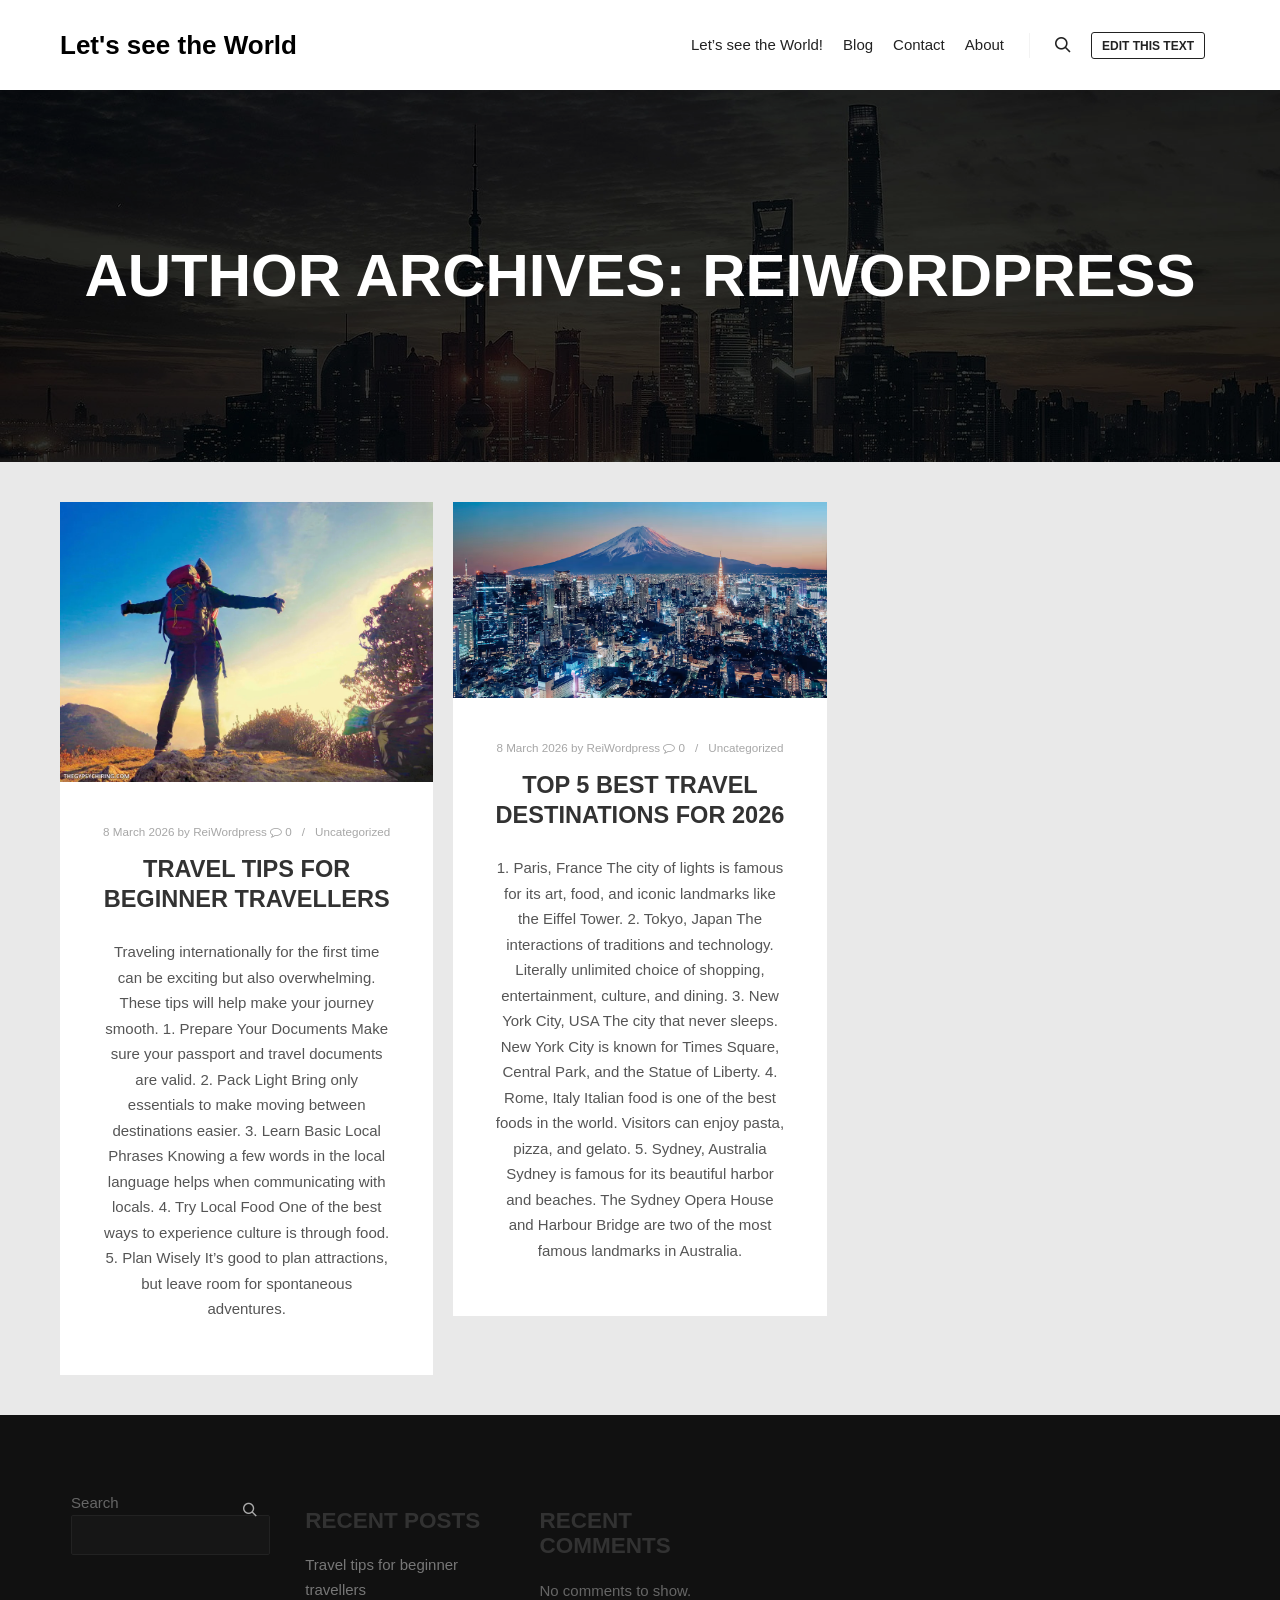
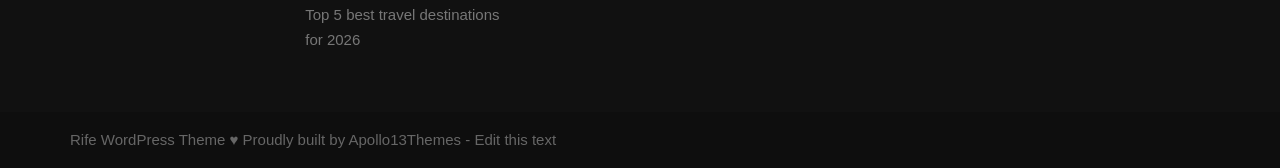
<file: author/reiwordpress/index.html>
<!DOCTYPE html>
<!--[if IE 9]>    <html class="no-js lt-ie10" lang="en-CA"> <![endif]-->
<!--[if gt IE 9]><!--> <html class="no-js" lang="en-CA"> <!--<![endif]-->
<head>

<meta charset="UTF-8" />
<meta name="viewport" content="width=device-width,initial-scale=1" />
<meta http-equiv="X-UA-Compatible" content="IE=edge">
<link rel="profile" href="https://gmpg.org/xfn/11" />
<title>ReiWordpress &#8211; Let&#039;s see the World</title>
<meta name='robots' content='max-image-preview:large' />
<link rel='dns-prefetch' href='//localhost' />
<link rel="alternate" type="application/rss+xml" title="Let&#039;s see the World &raquo; Feed" href="/feed/" />
<link rel="alternate" type="application/rss+xml" title="Let&#039;s see the World &raquo; Comments Feed" href="/comments/feed/" />
<link rel="alternate" type="application/rss+xml" title="Let&#039;s see the World &raquo; Posts by ReiWordpress Feed" href="/author/reiwordpress/feed/" />
<style id='wp-img-auto-sizes-contain-inline-css' type='text/css'>
img:is([sizes=auto i],[sizes^="auto," i]){contain-intrinsic-size:3000px 1500px}
/*# sourceURL=wp-img-auto-sizes-contain-inline-css */
</style>
<style id='wp-emoji-styles-inline-css' type='text/css'>

	img.wp-smiley, img.emoji {
		display: inline !important;
		border: none !important;
		box-shadow: none !important;
		height: 1em !important;
		width: 1em !important;
		margin: 0 0.07em !important;
		vertical-align: -0.1em !important;
		background: none !important;
		padding: 0 !important;
	}
/*# sourceURL=wp-emoji-styles-inline-css */
</style>
<style id='wp-block-library-inline-css' type='text/css'>
:root{--wp-block-synced-color:#7a00df;--wp-block-synced-color--rgb:122,0,223;--wp-bound-block-color:var(--wp-block-synced-color);--wp-editor-canvas-background:#ddd;--wp-admin-theme-color:#007cba;--wp-admin-theme-color--rgb:0,124,186;--wp-admin-theme-color-darker-10:#006ba1;--wp-admin-theme-color-darker-10--rgb:0,107,160.5;--wp-admin-theme-color-darker-20:#005a87;--wp-admin-theme-color-darker-20--rgb:0,90,135;--wp-admin-border-width-focus:2px}@media (min-resolution:192dpi){:root{--wp-admin-border-width-focus:1.5px}}.wp-element-button{cursor:pointer}:root .has-very-light-gray-background-color{background-color:#eee}:root .has-very-dark-gray-background-color{background-color:#313131}:root .has-very-light-gray-color{color:#eee}:root .has-very-dark-gray-color{color:#313131}:root .has-vivid-green-cyan-to-vivid-cyan-blue-gradient-background{background:linear-gradient(135deg,#00d084,#0693e3)}:root .has-purple-crush-gradient-background{background:linear-gradient(135deg,#34e2e4,#4721fb 50%,#ab1dfe)}:root .has-hazy-dawn-gradient-background{background:linear-gradient(135deg,#faaca8,#dad0ec)}:root .has-subdued-olive-gradient-background{background:linear-gradient(135deg,#fafae1,#67a671)}:root .has-atomic-cream-gradient-background{background:linear-gradient(135deg,#fdd79a,#004a59)}:root .has-nightshade-gradient-background{background:linear-gradient(135deg,#330968,#31cdcf)}:root .has-midnight-gradient-background{background:linear-gradient(135deg,#020381,#2874fc)}:root{--wp--preset--font-size--normal:16px;--wp--preset--font-size--huge:42px}.has-regular-font-size{font-size:1em}.has-larger-font-size{font-size:2.625em}.has-normal-font-size{font-size:var(--wp--preset--font-size--normal)}.has-huge-font-size{font-size:var(--wp--preset--font-size--huge)}.has-text-align-center{text-align:center}.has-text-align-left{text-align:left}.has-text-align-right{text-align:right}.has-fit-text{white-space:nowrap!important}#end-resizable-editor-section{display:none}.aligncenter{clear:both}.items-justified-left{justify-content:flex-start}.items-justified-center{justify-content:center}.items-justified-right{justify-content:flex-end}.items-justified-space-between{justify-content:space-between}.screen-reader-text{border:0;clip-path:inset(50%);height:1px;margin:-1px;overflow:hidden;padding:0;position:absolute;width:1px;word-wrap:normal!important}.screen-reader-text:focus{background-color:#ddd;clip-path:none;color:#444;display:block;font-size:1em;height:auto;left:5px;line-height:normal;padding:15px 23px 14px;text-decoration:none;top:5px;width:auto;z-index:100000}html :where(.has-border-color){border-style:solid}html :where([style*=border-top-color]){border-top-style:solid}html :where([style*=border-right-color]){border-right-style:solid}html :where([style*=border-bottom-color]){border-bottom-style:solid}html :where([style*=border-left-color]){border-left-style:solid}html :where([style*=border-width]){border-style:solid}html :where([style*=border-top-width]){border-top-style:solid}html :where([style*=border-right-width]){border-right-style:solid}html :where([style*=border-bottom-width]){border-bottom-style:solid}html :where([style*=border-left-width]){border-left-style:solid}html :where(img[class*=wp-image-]){height:auto;max-width:100%}:where(figure){margin:0 0 1em}html :where(.is-position-sticky){--wp-admin--admin-bar--position-offset:var(--wp-admin--admin-bar--height,0px)}@media screen and (max-width:600px){html :where(.is-position-sticky){--wp-admin--admin-bar--position-offset:0px}}

/*# sourceURL=wp-block-library-inline-css */
</style>
<style id='wp-block-heading-inline-css' type='text/css'>
h1:where(.wp-block-heading).has-background,h2:where(.wp-block-heading).has-background,h3:where(.wp-block-heading).has-background,h4:where(.wp-block-heading).has-background,h5:where(.wp-block-heading).has-background,h6:where(.wp-block-heading).has-background{padding:1.25em 2.375em}h1.has-text-align-left[style*=writing-mode]:where([style*=vertical-lr]),h1.has-text-align-right[style*=writing-mode]:where([style*=vertical-rl]),h2.has-text-align-left[style*=writing-mode]:where([style*=vertical-lr]),h2.has-text-align-right[style*=writing-mode]:where([style*=vertical-rl]),h3.has-text-align-left[style*=writing-mode]:where([style*=vertical-lr]),h3.has-text-align-right[style*=writing-mode]:where([style*=vertical-rl]),h4.has-text-align-left[style*=writing-mode]:where([style*=vertical-lr]),h4.has-text-align-right[style*=writing-mode]:where([style*=vertical-rl]),h5.has-text-align-left[style*=writing-mode]:where([style*=vertical-lr]),h5.has-text-align-right[style*=writing-mode]:where([style*=vertical-rl]),h6.has-text-align-left[style*=writing-mode]:where([style*=vertical-lr]),h6.has-text-align-right[style*=writing-mode]:where([style*=vertical-rl]){rotate:180deg}
/*# sourceURL=/wp-includes/blocks/heading/style.min.css */
</style>
<style id='wp-block-latest-comments-inline-css' type='text/css'>
ol.wp-block-latest-comments{box-sizing:border-box;margin-left:0}:where(.wp-block-latest-comments:not([style*=line-height] .wp-block-latest-comments__comment)){line-height:1.1}:where(.wp-block-latest-comments:not([style*=line-height] .wp-block-latest-comments__comment-excerpt p)){line-height:1.8}.has-dates :where(.wp-block-latest-comments:not([style*=line-height])),.has-excerpts :where(.wp-block-latest-comments:not([style*=line-height])){line-height:1.5}.wp-block-latest-comments .wp-block-latest-comments{padding-left:0}.wp-block-latest-comments__comment{list-style:none;margin-bottom:1em}.has-avatars .wp-block-latest-comments__comment{list-style:none;min-height:2.25em}.has-avatars .wp-block-latest-comments__comment .wp-block-latest-comments__comment-excerpt,.has-avatars .wp-block-latest-comments__comment .wp-block-latest-comments__comment-meta{margin-left:3.25em}.wp-block-latest-comments__comment-excerpt p{font-size:.875em;margin:.36em 0 1.4em}.wp-block-latest-comments__comment-date{display:block;font-size:.75em}.wp-block-latest-comments .avatar,.wp-block-latest-comments__comment-avatar{border-radius:1.5em;display:block;float:left;height:2.5em;margin-right:.75em;width:2.5em}.wp-block-latest-comments[class*=-font-size] a,.wp-block-latest-comments[style*=font-size] a{font-size:inherit}
/*# sourceURL=/wp-includes/blocks/latest-comments/style.min.css */
</style>
<style id='wp-block-latest-posts-inline-css' type='text/css'>
.wp-block-latest-posts{box-sizing:border-box}.wp-block-latest-posts.alignleft{margin-right:2em}.wp-block-latest-posts.alignright{margin-left:2em}.wp-block-latest-posts.wp-block-latest-posts__list{list-style:none}.wp-block-latest-posts.wp-block-latest-posts__list li{clear:both;overflow-wrap:break-word}.wp-block-latest-posts.is-grid{display:flex;flex-wrap:wrap}.wp-block-latest-posts.is-grid li{margin:0 1.25em 1.25em 0;width:100%}@media (min-width:600px){.wp-block-latest-posts.columns-2 li{width:calc(50% - .625em)}.wp-block-latest-posts.columns-2 li:nth-child(2n){margin-right:0}.wp-block-latest-posts.columns-3 li{width:calc(33.33333% - .83333em)}.wp-block-latest-posts.columns-3 li:nth-child(3n){margin-right:0}.wp-block-latest-posts.columns-4 li{width:calc(25% - .9375em)}.wp-block-latest-posts.columns-4 li:nth-child(4n){margin-right:0}.wp-block-latest-posts.columns-5 li{width:calc(20% - 1em)}.wp-block-latest-posts.columns-5 li:nth-child(5n){margin-right:0}.wp-block-latest-posts.columns-6 li{width:calc(16.66667% - 1.04167em)}.wp-block-latest-posts.columns-6 li:nth-child(6n){margin-right:0}}:root :where(.wp-block-latest-posts.is-grid){padding:0}:root :where(.wp-block-latest-posts.wp-block-latest-posts__list){padding-left:0}.wp-block-latest-posts__post-author,.wp-block-latest-posts__post-date{display:block;font-size:.8125em}.wp-block-latest-posts__post-excerpt,.wp-block-latest-posts__post-full-content{margin-bottom:1em;margin-top:.5em}.wp-block-latest-posts__featured-image a{display:inline-block}.wp-block-latest-posts__featured-image img{height:auto;max-width:100%;width:auto}.wp-block-latest-posts__featured-image.alignleft{float:left;margin-right:1em}.wp-block-latest-posts__featured-image.alignright{float:right;margin-left:1em}.wp-block-latest-posts__featured-image.aligncenter{margin-bottom:1em;text-align:center}
/*# sourceURL=/wp-includes/blocks/latest-posts/style.min.css */
</style>
<style id='wp-block-search-inline-css' type='text/css'>
.wp-block-search__button{margin-left:10px;word-break:normal}.wp-block-search__button.has-icon{line-height:0}.wp-block-search__button svg{height:1.25em;min-height:24px;min-width:24px;width:1.25em;fill:currentColor;vertical-align:text-bottom}:where(.wp-block-search__button){border:1px solid #ccc;padding:6px 10px}.wp-block-search__inside-wrapper{display:flex;flex:auto;flex-wrap:nowrap;max-width:100%}.wp-block-search__label{width:100%}.wp-block-search.wp-block-search__button-only .wp-block-search__button{box-sizing:border-box;display:flex;flex-shrink:0;justify-content:center;margin-left:0;max-width:100%}.wp-block-search.wp-block-search__button-only .wp-block-search__inside-wrapper{min-width:0!important;transition-property:width}.wp-block-search.wp-block-search__button-only .wp-block-search__input{flex-basis:100%;transition-duration:.3s}.wp-block-search.wp-block-search__button-only.wp-block-search__searchfield-hidden,.wp-block-search.wp-block-search__button-only.wp-block-search__searchfield-hidden .wp-block-search__inside-wrapper{overflow:hidden}.wp-block-search.wp-block-search__button-only.wp-block-search__searchfield-hidden .wp-block-search__input{border-left-width:0!important;border-right-width:0!important;flex-basis:0;flex-grow:0;margin:0;min-width:0!important;padding-left:0!important;padding-right:0!important;width:0!important}:where(.wp-block-search__input){appearance:none;border:1px solid #949494;flex-grow:1;font-family:inherit;font-size:inherit;font-style:inherit;font-weight:inherit;letter-spacing:inherit;line-height:inherit;margin-left:0;margin-right:0;min-width:3rem;padding:8px;text-decoration:unset!important;text-transform:inherit}:where(.wp-block-search__button-inside .wp-block-search__inside-wrapper){background-color:#fff;border:1px solid #949494;box-sizing:border-box;padding:4px}:where(.wp-block-search__button-inside .wp-block-search__inside-wrapper) .wp-block-search__input{border:none;border-radius:0;padding:0 4px}:where(.wp-block-search__button-inside .wp-block-search__inside-wrapper) .wp-block-search__input:focus{outline:none}:where(.wp-block-search__button-inside .wp-block-search__inside-wrapper) :where(.wp-block-search__button){padding:4px 8px}.wp-block-search.aligncenter .wp-block-search__inside-wrapper{margin:auto}.wp-block[data-align=right] .wp-block-search.wp-block-search__button-only .wp-block-search__inside-wrapper{float:right}
/*# sourceURL=/wp-includes/blocks/search/style.min.css */
</style>
<style id='wp-block-group-inline-css' type='text/css'>
.wp-block-group{box-sizing:border-box}:where(.wp-block-group.wp-block-group-is-layout-constrained){position:relative}
/*# sourceURL=/wp-includes/blocks/group/style.min.css */
</style>
<style id='wp-block-paragraph-inline-css' type='text/css'>
.is-small-text{font-size:.875em}.is-regular-text{font-size:1em}.is-large-text{font-size:2.25em}.is-larger-text{font-size:3em}.has-drop-cap:not(:focus):first-letter{float:left;font-size:8.4em;font-style:normal;font-weight:100;line-height:.68;margin:.05em .1em 0 0;text-transform:uppercase}body.rtl .has-drop-cap:not(:focus):first-letter{float:none;margin-left:.1em}p.has-drop-cap.has-background{overflow:hidden}:root :where(p.has-background){padding:1.25em 2.375em}:where(p.has-text-color:not(.has-link-color)) a{color:inherit}p.has-text-align-left[style*="writing-mode:vertical-lr"],p.has-text-align-right[style*="writing-mode:vertical-rl"]{rotate:180deg}
/*# sourceURL=/wp-includes/blocks/paragraph/style.min.css */
</style>

<style id='classic-theme-styles-inline-css' type='text/css'>
/*! This file is auto-generated */
.wp-block-button__link{color:#fff;background-color:#32373c;border-radius:9999px;box-shadow:none;text-decoration:none;padding:calc(.667em + 2px) calc(1.333em + 2px);font-size:1.125em}.wp-block-file__button{background:#32373c;color:#fff;text-decoration:none}
/*# sourceURL=/wp-includes/css/classic-themes.min.css */
</style>
<style id='global-styles-inline-css' type='text/css'>
:root{--wp--preset--aspect-ratio--square: 1;--wp--preset--aspect-ratio--4-3: 4/3;--wp--preset--aspect-ratio--3-4: 3/4;--wp--preset--aspect-ratio--3-2: 3/2;--wp--preset--aspect-ratio--2-3: 2/3;--wp--preset--aspect-ratio--16-9: 16/9;--wp--preset--aspect-ratio--9-16: 9/16;--wp--preset--color--black: #000000;--wp--preset--color--cyan-bluish-gray: #abb8c3;--wp--preset--color--white: #ffffff;--wp--preset--color--pale-pink: #f78da7;--wp--preset--color--vivid-red: #cf2e2e;--wp--preset--color--luminous-vivid-orange: #ff6900;--wp--preset--color--luminous-vivid-amber: #fcb900;--wp--preset--color--light-green-cyan: #7bdcb5;--wp--preset--color--vivid-green-cyan: #00d084;--wp--preset--color--pale-cyan-blue: #8ed1fc;--wp--preset--color--vivid-cyan-blue: #0693e3;--wp--preset--color--vivid-purple: #9b51e0;--wp--preset--gradient--vivid-cyan-blue-to-vivid-purple: linear-gradient(135deg,rgb(6,147,227) 0%,rgb(155,81,224) 100%);--wp--preset--gradient--light-green-cyan-to-vivid-green-cyan: linear-gradient(135deg,rgb(122,220,180) 0%,rgb(0,208,130) 100%);--wp--preset--gradient--luminous-vivid-amber-to-luminous-vivid-orange: linear-gradient(135deg,rgb(252,185,0) 0%,rgb(255,105,0) 100%);--wp--preset--gradient--luminous-vivid-orange-to-vivid-red: linear-gradient(135deg,rgb(255,105,0) 0%,rgb(207,46,46) 100%);--wp--preset--gradient--very-light-gray-to-cyan-bluish-gray: linear-gradient(135deg,rgb(238,238,238) 0%,rgb(169,184,195) 100%);--wp--preset--gradient--cool-to-warm-spectrum: linear-gradient(135deg,rgb(74,234,220) 0%,rgb(151,120,209) 20%,rgb(207,42,186) 40%,rgb(238,44,130) 60%,rgb(251,105,98) 80%,rgb(254,248,76) 100%);--wp--preset--gradient--blush-light-purple: linear-gradient(135deg,rgb(255,206,236) 0%,rgb(152,150,240) 100%);--wp--preset--gradient--blush-bordeaux: linear-gradient(135deg,rgb(254,205,165) 0%,rgb(254,45,45) 50%,rgb(107,0,62) 100%);--wp--preset--gradient--luminous-dusk: linear-gradient(135deg,rgb(255,203,112) 0%,rgb(199,81,192) 50%,rgb(65,88,208) 100%);--wp--preset--gradient--pale-ocean: linear-gradient(135deg,rgb(255,245,203) 0%,rgb(182,227,212) 50%,rgb(51,167,181) 100%);--wp--preset--gradient--electric-grass: linear-gradient(135deg,rgb(202,248,128) 0%,rgb(113,206,126) 100%);--wp--preset--gradient--midnight: linear-gradient(135deg,rgb(2,3,129) 0%,rgb(40,116,252) 100%);--wp--preset--font-size--small: 13px;--wp--preset--font-size--medium: 20px;--wp--preset--font-size--large: 36px;--wp--preset--font-size--x-large: 42px;--wp--preset--spacing--20: 0.44rem;--wp--preset--spacing--30: 0.67rem;--wp--preset--spacing--40: 1rem;--wp--preset--spacing--50: 1.5rem;--wp--preset--spacing--60: 2.25rem;--wp--preset--spacing--70: 3.38rem;--wp--preset--spacing--80: 5.06rem;--wp--preset--shadow--natural: 6px 6px 9px rgba(0, 0, 0, 0.2);--wp--preset--shadow--deep: 12px 12px 50px rgba(0, 0, 0, 0.4);--wp--preset--shadow--sharp: 6px 6px 0px rgba(0, 0, 0, 0.2);--wp--preset--shadow--outlined: 6px 6px 0px -3px rgb(255, 255, 255), 6px 6px rgb(0, 0, 0);--wp--preset--shadow--crisp: 6px 6px 0px rgb(0, 0, 0);}:where(.is-layout-flex){gap: 0.5em;}:where(.is-layout-grid){gap: 0.5em;}body .is-layout-flex{display: flex;}.is-layout-flex{flex-wrap: wrap;align-items: center;}.is-layout-flex > :is(*, div){margin: 0;}body .is-layout-grid{display: grid;}.is-layout-grid > :is(*, div){margin: 0;}:where(.wp-block-columns.is-layout-flex){gap: 2em;}:where(.wp-block-columns.is-layout-grid){gap: 2em;}:where(.wp-block-post-template.is-layout-flex){gap: 1.25em;}:where(.wp-block-post-template.is-layout-grid){gap: 1.25em;}.has-black-color{color: var(--wp--preset--color--black) !important;}.has-cyan-bluish-gray-color{color: var(--wp--preset--color--cyan-bluish-gray) !important;}.has-white-color{color: var(--wp--preset--color--white) !important;}.has-pale-pink-color{color: var(--wp--preset--color--pale-pink) !important;}.has-vivid-red-color{color: var(--wp--preset--color--vivid-red) !important;}.has-luminous-vivid-orange-color{color: var(--wp--preset--color--luminous-vivid-orange) !important;}.has-luminous-vivid-amber-color{color: var(--wp--preset--color--luminous-vivid-amber) !important;}.has-light-green-cyan-color{color: var(--wp--preset--color--light-green-cyan) !important;}.has-vivid-green-cyan-color{color: var(--wp--preset--color--vivid-green-cyan) !important;}.has-pale-cyan-blue-color{color: var(--wp--preset--color--pale-cyan-blue) !important;}.has-vivid-cyan-blue-color{color: var(--wp--preset--color--vivid-cyan-blue) !important;}.has-vivid-purple-color{color: var(--wp--preset--color--vivid-purple) !important;}.has-black-background-color{background-color: var(--wp--preset--color--black) !important;}.has-cyan-bluish-gray-background-color{background-color: var(--wp--preset--color--cyan-bluish-gray) !important;}.has-white-background-color{background-color: var(--wp--preset--color--white) !important;}.has-pale-pink-background-color{background-color: var(--wp--preset--color--pale-pink) !important;}.has-vivid-red-background-color{background-color: var(--wp--preset--color--vivid-red) !important;}.has-luminous-vivid-orange-background-color{background-color: var(--wp--preset--color--luminous-vivid-orange) !important;}.has-luminous-vivid-amber-background-color{background-color: var(--wp--preset--color--luminous-vivid-amber) !important;}.has-light-green-cyan-background-color{background-color: var(--wp--preset--color--light-green-cyan) !important;}.has-vivid-green-cyan-background-color{background-color: var(--wp--preset--color--vivid-green-cyan) !important;}.has-pale-cyan-blue-background-color{background-color: var(--wp--preset--color--pale-cyan-blue) !important;}.has-vivid-cyan-blue-background-color{background-color: var(--wp--preset--color--vivid-cyan-blue) !important;}.has-vivid-purple-background-color{background-color: var(--wp--preset--color--vivid-purple) !important;}.has-black-border-color{border-color: var(--wp--preset--color--black) !important;}.has-cyan-bluish-gray-border-color{border-color: var(--wp--preset--color--cyan-bluish-gray) !important;}.has-white-border-color{border-color: var(--wp--preset--color--white) !important;}.has-pale-pink-border-color{border-color: var(--wp--preset--color--pale-pink) !important;}.has-vivid-red-border-color{border-color: var(--wp--preset--color--vivid-red) !important;}.has-luminous-vivid-orange-border-color{border-color: var(--wp--preset--color--luminous-vivid-orange) !important;}.has-luminous-vivid-amber-border-color{border-color: var(--wp--preset--color--luminous-vivid-amber) !important;}.has-light-green-cyan-border-color{border-color: var(--wp--preset--color--light-green-cyan) !important;}.has-vivid-green-cyan-border-color{border-color: var(--wp--preset--color--vivid-green-cyan) !important;}.has-pale-cyan-blue-border-color{border-color: var(--wp--preset--color--pale-cyan-blue) !important;}.has-vivid-cyan-blue-border-color{border-color: var(--wp--preset--color--vivid-cyan-blue) !important;}.has-vivid-purple-border-color{border-color: var(--wp--preset--color--vivid-purple) !important;}.has-vivid-cyan-blue-to-vivid-purple-gradient-background{background: var(--wp--preset--gradient--vivid-cyan-blue-to-vivid-purple) !important;}.has-light-green-cyan-to-vivid-green-cyan-gradient-background{background: var(--wp--preset--gradient--light-green-cyan-to-vivid-green-cyan) !important;}.has-luminous-vivid-amber-to-luminous-vivid-orange-gradient-background{background: var(--wp--preset--gradient--luminous-vivid-amber-to-luminous-vivid-orange) !important;}.has-luminous-vivid-orange-to-vivid-red-gradient-background{background: var(--wp--preset--gradient--luminous-vivid-orange-to-vivid-red) !important;}.has-very-light-gray-to-cyan-bluish-gray-gradient-background{background: var(--wp--preset--gradient--very-light-gray-to-cyan-bluish-gray) !important;}.has-cool-to-warm-spectrum-gradient-background{background: var(--wp--preset--gradient--cool-to-warm-spectrum) !important;}.has-blush-light-purple-gradient-background{background: var(--wp--preset--gradient--blush-light-purple) !important;}.has-blush-bordeaux-gradient-background{background: var(--wp--preset--gradient--blush-bordeaux) !important;}.has-luminous-dusk-gradient-background{background: var(--wp--preset--gradient--luminous-dusk) !important;}.has-pale-ocean-gradient-background{background: var(--wp--preset--gradient--pale-ocean) !important;}.has-electric-grass-gradient-background{background: var(--wp--preset--gradient--electric-grass) !important;}.has-midnight-gradient-background{background: var(--wp--preset--gradient--midnight) !important;}.has-small-font-size{font-size: var(--wp--preset--font-size--small) !important;}.has-medium-font-size{font-size: var(--wp--preset--font-size--medium) !important;}.has-large-font-size{font-size: var(--wp--preset--font-size--large) !important;}.has-x-large-font-size{font-size: var(--wp--preset--font-size--x-large) !important;}
/*# sourceURL=global-styles-inline-css */
</style>

<link rel='stylesheet' id='jquery-lightgallery-transitions-css' href='/wp-content/themes/rife-free/js/light-gallery/css/lg-transitions.min.css?ver=1.9.0' type='text/css' media='all' />
<link rel='stylesheet' id='jquery-lightgallery-css' href='/wp-content/themes/rife-free/js/light-gallery/css/lightgallery.min.css?ver=1.9.0' type='text/css' media='all' />
<link rel='stylesheet' id='font-awesome-css' href='/wp-content/themes/rife-free/css/font-awesome.min.css?ver=4.7.0' type='text/css' media='all' />
<link rel='stylesheet' id='a13-icomoon-css' href='/wp-content/themes/rife-free/css/icomoon.css?ver=2.4.24' type='text/css' media='all' />
<link rel='stylesheet' id='a13-main-style-css' href='/wp-content/themes/rife-free/style.css?ver=2.4.24' type='text/css' media='all' />
<style id='a13-user-css-inline-css' type='text/css'>
#preloader{background-image:none;background-size:cover;background-repeat:no-repeat;background-position:50% 50%}@-webkit-keyframes arc{0%{border-width:30px}25%{border-width:15px}50%{-webkit-transform:rotate(27deg);transform:rotate(27deg);border-width:30px}75%{border-width:15px}100%{border-width:30px}}@keyframes arc{0%{border-width:30px}25%{border-width:15px}50%{-webkit-transform:rotate(27deg);transform:rotate(27deg);border-width:30px}75%{border-width:15px}100%{border-width:30px}}.arcs .cube{position:absolute;bottom:50%;left:50%;width:30px;height:30px;margin-left:-15px;margin-top:0}.arcs .cube-2d{background-color:rgba(57,87,255,1)}.arcs .arc{position:absolute;bottom:50%;left:50%;margin-left:-70px;width:140px;height:70px;overflow:hidden}.arcs .arc-cube{position:absolute;bottom:-70px;left:50%;margin-left:-70px;width:140px;height:140px;border-style:solid;border-top-color:transparent;border-right-color:rgba(57,87,255,1);border-left-color:transparent;border-bottom-color:transparent;border-radius:50%;box-sizing:border-box;-webkit-animation:arc 2s ease-in-out infinite;animation:arc 2s ease-in-out infinite;-webkit-transform:rotate(-200deg);-ms-transform:rotate(-200deg);transform:rotate(-200deg)}.top-menu.menu--ferdinand > li > a span,.top-menu.menu--ferdinand > li > span.title span{padding:10px 0;position:relative}.top-menu.menu--ferdinand > li > a span::before,.top-menu.menu--ferdinand > li > span.title span::before{content:'';position:absolute;bottom:0;left:0;width:100%;height:2px;-webkit-transform:scale3d(0,5,1);transform:scale3d(0,5,1);-webkit-transform-origin:0% 50%;transform-origin:0% 50%;transition:transform 0.3s cubic-bezier(1,0.68,0.16,0.9)}.top-menu.menu--ferdinand > li:hover > a span::before,.top-menu.menu--ferdinand > li:hover > span.title span::before,.top-menu.menu--ferdinand > li.open > a span::before,.top-menu.menu--ferdinand > li.open > span.title span::before,.top-menu.menu--ferdinand > li.current-menu-ancestor > a span::before,.top-menu.menu--ferdinand > li.current-menu-ancestor > span.title span::before,.top-menu.menu--ferdinand > li.current-menu-item > a span::before,.top-menu.menu--ferdinand > li.current-menu-item > span.title span::before{-webkit-transform:scale3d(1,1,1);transform:scale3d(1,1,1)}a{color:rgba(31,31,31,1)}a:hover{color:rgba(86,86,86,1)}body{cursor:auto;background-color:#e9e9e9}.page-background{background-color:#e9e9e9;background-image:none;background-size:cover;background-repeat:no-repeat;background-position:50% 50%}.default404 .page-background{background-image:none}.single-album .page-background,.albums-list-page .page-background{background-color:rgba(8,8,8,1);background-image:none;background-size:cover;background-repeat:no-repeat;background-position:50% 50%}.password-protected .page-background{background-image:none}#basket-menu{background-color:rgba(255,255,255,1)}#basket-menu,#basket-menu .widget{font-size:13px}#side-menu{background-color:rgba(255,255,255,1)}#side-menu,#side-menu .widget{font-size:12px}.site-layout-boxed #mid{}.theme-borders div{}.lg-backdrop{}.lg-toolbar,.lg-sub-html .customHtml h4,.lg-sub-html .customHtml .description,.lg-actions .lg-next,.lg-actions .lg-prev{}.lg-toolbar .lg-icon,.lg-actions .lg-next,.lg-actions .lg-prev{}.lg-toolbar .lg-icon:hover,.lg-actions .lg-next:hover,.lg-actions .lg-prev:hover{}#lg-counter,.lg-sub-html,.customHtml > h4{}.lg-outer .lg-thumb-outer,.lg-outer .lg-toogle-thumb{}.lg-outer .lg-thumb-item{}.lg-outer .lg-thumb-item:hover{}h1,h2,h3,h4,h5,h6,h1 a,h2 a,h3 a,h4 a,h5 a,h6 a,.page-title,.widget .title{color:rgba(50,50,50,1);font-family:-apple-system,BlinkMacSystemFont,'Segoe UI',Roboto,Helvetica,Arial,sans-serif,sans-serif;letter-spacing:normal;word-spacing:normal;font-weight:bold;text-transform:uppercase}h1 a:hover,h2 a:hover,h3 a:hover,h4 a:hover,h5 a:hover,h6 a:hover,.post .post-title a:hover,.post a.post-title:hover{color:rgba(100,100,100,1)}input[type="submit"],form button,.posts-nav a span,.woocommerce #respond input#submit,.woocommerce a.button,.woocommerce button.button,.woocommerce input.button,ul.products .product-meta .product_name{font-family:-apple-system,BlinkMacSystemFont,'Segoe UI',Roboto,Helvetica,Arial,sans-serif,sans-serif;letter-spacing:normal;word-spacing:normal}ul.top-menu,#menu-overlay{font-family:-apple-system,BlinkMacSystemFont,'Segoe UI',Roboto,Helvetica,Arial,sans-serif,sans-serif}ul.top-menu li,#menu-overlay li{letter-spacing:normal;word-spacing:normal}html,input,select,textarea{font-family:-apple-system,BlinkMacSystemFont,'Segoe UI',Roboto,Helvetica,Arial,sans-serif,sans-serif;letter-spacing:normal;word-spacing:normal}#header-tools .tool,#header-tools .tool a{color:rgba(34,34,34,1)}#header-tools .tool:hover,#header-tools .tool a:hover,#header-tools .tool.highlight,#header-tools .tool.active{color:rgba(57,87,255,1)}.tools_button{font-size:12px;font-weight:bold;color:rgba(34,34,34,1);background-color:rgba(0,0,0,0);border-color:rgba(34,34,34,1)}.tools_button:hover{color:rgba(57,87,255,1);background-color:rgba(0,0,0,0);border-color:rgba(57,87,255,1)}#header-tools .languages{background-color:rgba(255,255,255,1)}.hamburger i,.hamburger i::before,.hamburger i::after{background-color:rgba(34,34,34,1)}.hamburger.active i,.hamburger.active i::before,.hamburger.active i::after,.hamburger:hover i,.hamburger:hover i::before,.hamburger:hover i::after{background-color:rgba(57,87,255,1)}#header-tools #mobile-menu-opener{}#header-tools #basket-menu-switch{}#header-tools #search-button{}#header-tools #side-menu-switch{}#header-tools #menu-overlay-switch{}#header{background-color:rgba(255,255,255,1);box-shadow:none;background-image:none}#header:hover{background-color:rgba(255,255,255,1)}#header.a13-horizontal{border-bottom:none}.header-type-multi_line .bottom-head{background-color:rgba(255,255,255,1)}.header-horizontal #header .head,.top-bar-container .top-bar{}#header.a13-horizontal,.top-bar-container,.header-type-multi_line .bottom-head{border-color:rgba(58,58,58,0.06)}.a13-horizontal #header-tools::before,.a13-horizontal .head .socials::before,.top-bar .language-switcher li::before{background-color:rgba(58,58,58,0.06)}a.logo{color:rgba(0,0,0,1);font-size:26px;font-weight:bold;font-family:-apple-system,BlinkMacSystemFont,'Segoe UI',Roboto,Helvetica,Arial,sans-serif,sans-serif;letter-spacing:normal;word-spacing:normal;padding-top:25px;padding-bottom:25px}a.logo img{}a.normal-logo{}a.logo:hover{color:rgba(0,0,0,1)}a.logo.image-logo{opacity:1.00}a.logo.image-logo:hover{opacity:0.50;}.header-horizontal .logo-container{}.header-variant-one_line_centered .logo-container,.header-horizontal .logo-container a.logo{}.header-variant-one_line_centered.sticky-values .logo-container.shield{-webkit-transform:translate(-50%,-%);-ms-transform:translate(-50%,-%);transform:translate(-50%,-%)}.header-variant-one_line_centered.sticky-hide .logo-container.shield,.header-variant-one_line_centered.hide-until-scrolled-to .logo-container.shield{-webkit-transform:translate(-50%,-102%);-ms-transform:translate(-50%,-102%);transform:translate(-50%,-102%)}.header-variant-one_line_centered .logo-container.shield:hover{-webkit-transform:translate(-50%,0);-ms-transform:translate(-50%,0);transform:translate(-50%,0)}.header-variant-one_line_centered .menu-cell{width:70%}.header-variant-one_line_centered .socials-cell,.header-variant-one_line_centered .tools-cell{width:15%}.header-variant-one_line_centered .menu-cell .top-menu{width:50%;width:calc(50% - 100px)}.header-variant-one_line_centered .logo-container.shield{padding-left:0;padding-right:0}.header-variant-one_line_centered .logo-container .scaling-svg-container path{}@media only screen and (max-width:1024px){a.logo{padding-top:15px;padding-bottom:15px}.header-horizontal .logo-container{}	.header-variant-one_line_centered .logo-container,.header-horizontal .logo-container a.logo{}	.header-variant-one_line_centered .logo-container.shield,.header-variant-one_line_centered.sticky-values .logo-container.shield{-webkit-transform:translate(-50%,-%);-ms-transform:translate(-50%,-%);transform:translate(-50%,-%)}.header-variant-one_line_centered.sticky-hide .logo-container.shield,.mobile-menu-open .header-variant-one_line_centered .logo-container.shield,.header-variant-one_line_centered.hide-until-scrolled-to .logo-container.shield{-webkit-transform:translate(-50%,-102%);-ms-transform:translate(-50%,-102%);transform:translate(-50%,-102%)}.header-variant-one_line_centered .logo-container.shield:hover{-webkit-transform:translate(-50%,0);-ms-transform:translate(-50%,0);transform:translate(-50%,0)}.header-variant-one_line_centered .menu-cell{}	.header-variant-one_line_centered .menu-cell .top-menu{width:50%;width:calc(50% - 100px)}}.top-menu ul{background-color:rgba(255,255,255,1);background-color:rgba(255,255,255,1);background-color:rgba(255,255,255,1)}.mega-menu > ul > li::before{background-color:rgba(240,240,240,1)}.top-menu > li > a,.top-menu > li > span.title,.top-menu .mega-menu > ul > li > span.title,.top-menu .mega-menu > ul > li > a{font-size:15px;font-weight:500;text-transform:none}.top-menu li a,.top-menu li span.title{color:rgba(34,34,34,1)}.top-menu i.sub-mark{color:rgba(34,34,34,1)}.top-menu > li:hover,.top-menu > li.open,.top-menu > li.current-menu-item,.top-menu > li.current-menu-ancestor{background-color:rgba(0,0,0,0);}.top-menu > li > a:hover,.top-menu > li.menu-parent-item:hover > span.title,.top-menu > li.open > a,.top-menu > li.open > span.title,.top-menu > li.current-menu-item > a,.top-menu > li.current-menu-ancestor > a,.top-menu > li.current-menu-item > span.title,.top-menu > li.current-menu-ancestor > span.title{color:rgba(57,87,255,1)}.top-menu li.menu-parent-item:hover > span.title + i.sub-mark,.top-menu i.sub-mark:hover,.top-menu li.open > i.sub-mark{color:rgba(57,87,255,1)}.top-menu.with-effect > li > a span::before,.top-menu.with-effect > li > a span::after,.top-menu.with-effect > li > span.title span::before,.top-menu.with-effect > li > span.title span::after,.top-menu.with-effect > li > a em::before,.top-menu.with-effect > li > a em::after,.top-menu.with-effect > li > span.title em::before,.top-menu.with-effect > li > span.title em::after{background-color:rgba(57,87,255,1)}.top-menu .mega-menu > ul > li > span.title,.top-menu .mega-menu > ul > li > a{color:rgba(153,153,153,1)}.top-menu .mega-menu > ul > li:hover > span.title,.top-menu .mega-menu > ul > li:hover > a,.top-menu .mega-menu > ul > li.current-menu-item > span.title,.top-menu .mega-menu > ul > li.current-menu-item > a,.top-menu .mega-menu > ul > li.current-menu-ancestor > span.title,.top-menu .mega-menu > ul > li.current-menu-ancestor > a{color:rgba(57,87,255,1)}.top-menu li li a,.top-menu li li span.title{font-size:14px;font-weight:500;text-transform:none;color:rgba(153,153,153,1)}.top-menu li li:hover > a,.top-menu li li:hover > span.title,.top-menu li li.menu-parent-item:hover > span.title,.top-menu li li.open > a,.top-menu li li.open > span.title,.top-menu li li.current-menu-item > a,.top-menu li li.current-menu-ancestor > a,.top-menu li li.current-menu-item > span.title,.top-menu li li.current-menu-ancestor > span.title{color:rgba(57,87,255,1);}.top-menu li li i.sub-mark{color:rgba(153,153,153,1)}.top-menu li li.menu-parent-item:hover > span.title + i.sub-mark,.top-menu li li i.sub-mark:hover,.top-menu li li.open > i.sub-mark{color:rgba(57,87,255,1)}@media only screen and (max-width:1024px){.mobile-menu .navigation-bar .menu-container{background-color:rgba(245,245,245,1)}.header-vertical .logo-container .logo{}}@media only screen and (min-width:1025px){.header-vertical .top-menu li a,.header-vertical .top-menu li span.title{}	.header-vertical .top-menu > li.hidden-icon > a,.header-vertical .top-menu > li.hidden-icon > span.title{}}#menu-overlay,#menu-overlay.eff-circle::before{}#menu-overlay ul a{}#menu-overlay ul a:hover{}.close-menu::before,.close-menu::after{}.top-bar-container{border-bottom:none}.top-bar-container a{}.top-bar-container a.current,.top-bar-container a:hover{}.top-bar .part1{}#header.a13-light-variant,#header.a13-light-variant:hover{box-shadow:0 0 12px rgba(0,0,0,0.09)}#header.a13-light-variant{border-color:}.a13-light-variant .top-bar-container,.header-type-multi_line.a13-light-variant .bottom-head{border-color:}.a13-light-variant #header-tools::before,.a13-light-variant .head .socials::before,.a13-light-variant .top-bar .language-switcher li::before{background-color:}.a13-light-variant.header-type-multi_line .bottom-head{}a.light-logo{}.a13-light-variant a.logo{}.a13-light-variant a.logo:hover{}.a13-light-variant .top-menu > li > a,.a13-light-variant .top-menu > li > span.title{}.a13-light-variant .top-menu > li:hover,.a13-light-variant .top-menu > li.open,.a13-light-variant .top-menu > li.current-menu-item,.a13-light-variant .top-menu > li.current-menu-ancestor{}.a13-light-variant .top-menu > li > a:hover,.a13-light-variant .top-menu > li.menu-parent-item:hover > span.title,.a13-light-variant .top-menu > li.open > a,.a13-light-variant .top-menu > li.open > span.title,.a13-light-variant .top-menu > li.current-menu-item > a,.a13-light-variant .top-menu > li.current-menu-ancestor > a,.a13-light-variant .top-menu > li.current-menu-item > span.title,.a13-light-variant .top-menu > li.current-menu-ancestor > span.title{}.a13-light-variant .top-menu > li > i.sub-mark{}.a13-light-variant .top-menu > li.menu-parent-item:hover > span.title + i.sub-mark,.a13-light-variant .top-menu > li > i.sub-mark:hover,.a13-light-variant .top-menu > li.open > i.sub-mark{}.a13-light-variant .top-menu.with-effect > li > a span::before,.a13-light-variant .top-menu.with-effect > li > a span::after,.a13-light-variant .top-menu.with-effect > li > span.title span::before,.a13-light-variant .top-menu.with-effect > li > span.title span::after,.a13-light-variant .top-menu.with-effect > li > a em::before,.a13-light-variant .top-menu.with-effect > li > a em::after,.a13-light-variant .top-menu.with-effect > li > span.title em::before,.a13-light-variant .top-menu.with-effect > li > span.title em::after{background-color:}.a13-light-variant #header-tools .tool,.a13-light-variant #header-tools .tool a{}.a13-light-variant #header-tools .tool:hover,.a13-light-variant #header-tools .tool a:hover,.a13-light-variant #header-tools .tool.highlight,.a13-light-variant #header-tools .tool.active{}.a13-light-variant .tools_button{}.a13-light-variant .tools_button:hover{}.a13-light-variant #header-tools .languages{}.a13-light-variant .hamburger i,.a13-light-variant .hamburger i::before,.a13-light-variant .hamburger i::after{}.a13-light-variant .hamburger.active i,.a13-light-variant .hamburger.active i::before,.a13-light-variant .hamburger.active i::after,.a13-light-variant .hamburger:hover i,.a13-light-variant .hamburger:hover i::before,.a13-light-variant .hamburger:hover i::after{}.a13-light-variant .top-bar-container{}.a13-light-variant .top-bar-container .part1 a,.a13-light-variant .top-bar-container .language-switcher a{}.a13-light-variant .top-bar-container .part1 a:hover,.a13-light-variant .top-bar-container .language-switcher a:hover,.a13-light-variant .top-bar-container .language-switcher a.current{}@media only screen and (max-width:1024px){.a13-light-variant.mobile-menu .navigation-bar .menu-container{}}#header.a13-dark-variant,#header.a13-dark-variant:hover{box-shadow:0 0 12px rgba(0,0,0,0.09)}#header.a13-dark-variant{border-color:}.a13-dark-variant .top-bar-container,.header-type-multi_line.a13-dark-variant .bottom-head{border-color:}.a13-dark-variant #header-tools::before,.a13-dark-variant .head .socials::before,.a13-dark-variant .top-bar .language-switcher li::before{background-color:}.a13-dark-variant.header-type-multi_line .bottom-head{}a.dark-logo{}.a13-dark-variant a.logo{}.a13-dark-variant a.logo:hover{}.a13-dark-variant .top-menu > li > a,.a13-dark-variant .top-menu > li > span.title{}.a13-dark-variant .top-menu > li:hover,.a13-dark-variant .top-menu > li.open,.a13-dark-variant .top-menu > li.current-menu-item,.a13-dark-variant .top-menu > li.current-menu-ancestor{}.a13-dark-variant .top-menu > li > a:hover,.a13-dark-variant .top-menu > li.menu-parent-item:hover > span.title,.a13-dark-variant .top-menu > li.open > a,.a13-dark-variant .top-menu > li.open > span.title,.a13-dark-variant .top-menu > li.current-menu-item > a,.a13-dark-variant .top-menu > li.current-menu-ancestor > a,.a13-dark-variant .top-menu > li.current-menu-item > span.title,.a13-dark-variant .top-menu > li.current-menu-ancestor > span.title{}.a13-dark-variant .top-menu > li > i.sub-mark{}.a13-dark-variant .top-menu > li.menu-parent-item:hover > span.title + i.sub-mark,.a13-dark-variant .top-menu > li > i.sub-mark:hover,.a13-dark-variant .top-menu > li.open > i.sub-mark{}.a13-dark-variant .top-menu.with-effect > li > a span::before,.a13-dark-variant .top-menu.with-effect > li > a span::after,.a13-dark-variant .top-menu.with-effect > li > span.title span::before,.a13-dark-variant .top-menu.with-effect > li > span.title span::after,.a13-dark-variant .top-menu.with-effect > li > a em::before,.a13-dark-variant .top-menu.with-effect > li > a em::after,.a13-dark-variant .top-menu.with-effect > li > span.title em::before,.a13-dark-variant .top-menu.with-effect > li > span.title em::after{background-color:}.a13-dark-variant #header-tools .tool,.a13-dark-variant #header-tools .tool a{}.a13-dark-variant #header-tools .tool:hover,.a13-dark-variant #header-tools .tool a:hover,.a13-dark-variant #header-tools .tool.highlight,.a13-dark-variant #header-tools .tool.active{}.a13-dark-variant .tools_button{}.a13-dark-variant .tools_button:hover{}.a13-dark-variant #header-tools .languages{}.a13-dark-variant .hamburger i,.a13-dark-variant .hamburger i::before,.a13-dark-variant .hamburger i::after{}.a13-dark-variant .hamburger.active i,.a13-dark-variant .hamburger.active i::before,.a13-dark-variant .hamburger.active i::after,.a13-dark-variant .hamburger:hover i,.a13-dark-variant .hamburger:hover i::before,.a13-dark-variant .hamburger:hover i::after{}.a13-dark-variant .top-bar-container{}.a13-dark-variant .top-bar-container .part1 a,.a13-dark-variant .top-bar-container .language-switcher a{}.a13-dark-variant .top-bar-container .part1 a:hover,.a13-dark-variant .top-bar-container .language-switcher a:hover,.a13-dark-variant .top-bar-container .language-switcher a.current{}@media only screen and (max-width:1024px){.a13-dark-variant.mobile-menu .navigation-bar .menu-container{}}#header.a13-sticky-variant,#header.a13-sticky-variant:hover{background-color:rgba(34,34,34,1);border-color:rgba(240,240,240,0.2);box-shadow:0 0 12px rgba(0,0,0,0.09)}.a13-sticky-variant .top-bar-container,.header-type-multi_line.a13-sticky-variant .bottom-head{border-color:rgba(240,240,240,0.2)}.a13-sticky-variant #header-tools::before,.a13-sticky-variant .head .socials::before,.a13-sticky-variant .top-bar .language-switcher li::before{background-color:rgba(240,240,240,0.2)}.a13-sticky-variant.header-type-multi_line .bottom-head{}a.sticky-logo{}.sticky-values a.logo{padding-top:15px;padding-bottom:15px}.header-horizontal .sticky-values .logo-container{}.header-variant-one_line_centered.sticky-values .logo-container,.header-horizontal .sticky-values .logo-container a.logo{}.header-variant-one_line_centered.sticky-values .menu-cell .top-menu{width:50%;width:calc(50% - 100px)}.a13-sticky-variant a.logo{color:rgba(255,255,255,1)}.a13-sticky-variant a.logo:hover{color:rgba(138,174,243,1)}.a13-sticky-variant .top-menu > li > a,.a13-sticky-variant .top-menu > li > span.title{color:rgba(240,240,240,1)}.a13-sticky-variant .top-menu > li:hover,.a13-sticky-variant .top-menu > li.open,.a13-sticky-variant .top-menu > li.current-menu-item,.a13-sticky-variant .top-menu > li.current-menu-ancestor{background-color:rgba(0,0,0,0);}.a13-sticky-variant .top-menu > li > a:hover,.a13-sticky-variant .top-menu > li.menu-parent-item:hover > span.title,.a13-sticky-variant .top-menu > li.open > a,.a13-sticky-variant .top-menu > li.open > span.title,.a13-sticky-variant .top-menu > li.current-menu-item > a,.a13-sticky-variant .top-menu > li.current-menu-ancestor > a,.a13-sticky-variant .top-menu > li.current-menu-item > span.title,.a13-sticky-variant .top-menu > li.current-menu-ancestor > span.title{color:rgba(138,174,243,1)}.a13-sticky-variant .top-menu > li > i.sub-mark{color:rgba(240,240,240,1)}.a13-sticky-variant .top-menu > li.menu-parent-item:hover > span.title + i.sub-mark,.a13-sticky-variant .top-menu > li > i.sub-mark:hover,.a13-sticky-variant .top-menu > li.open > i.sub-mark{color:rgba(138,174,243,1)}.a13-sticky-variant .top-menu.with-effect > li > a span::before,.a13-sticky-variant .top-menu.with-effect > li > a span::after,.a13-sticky-variant .top-menu.with-effect > li > span.title span::before,.a13-sticky-variant .top-menu.with-effect > li > span.title span::after,.a13-sticky-variant .top-menu.with-effect > li > a em::before,.a13-sticky-variant .top-menu.with-effect > li > a em::after,.a13-sticky-variant .top-menu.with-effect > li > span.title em::before,.a13-sticky-variant .top-menu.with-effect > li > span.title em::after{background-color:rgba(138,174,243,1)}.a13-sticky-variant #header-tools .tool,.a13-sticky-variant #header-tools .tool a{color:rgba(240,240,240,1)}.a13-sticky-variant #header-tools .tool:hover,.a13-sticky-variant #header-tools .tool a:hover,.a13-sticky-variant #header-tools .tool.highlight,.a13-sticky-variant #header-tools .tool.active{color:rgba(138,174,243,1)}.a13-sticky-variant .hamburger i,.a13-sticky-variant .hamburger i::before,.a13-sticky-variant .hamburger i::after{background-color:rgba(240,240,240,1)}.a13-sticky-variant .hamburger.active i,.a13-sticky-variant .hamburger.active i::before,.a13-sticky-variant .hamburger.active i::after,.a13-sticky-variant .hamburger:hover i,.a13-sticky-variant .hamburger:hover i::before,.a13-sticky-variant .hamburger:hover i::after{background-color:rgba(138,174,243,1)}.a13-sticky-variant .tools_button{color:rgba(240,240,240,1);background-color:rgba(0,0,0,0);border-color:rgba(240,240,240,1)}.a13-sticky-variant .tools_button:hover{color:rgba(138,174,243,1);background-color:rgba(0,0,0,0);border-color:rgba(138,174,243,1)}.a13-sticky-variant #header-tools .languages{background-color:rgba(34,34,34,1)}.a13-sticky-variant .top-bar-container{}.a13-sticky-variant .top-bar-container .part1 a,.a13-sticky-variant .top-bar-container .language-switcher a{}.a13-sticky-variant .top-bar-container .part1 a:hover,.a13-sticky-variant .top-bar-container .language-switcher a:hover,.a13-sticky-variant .top-bar-container .language-switcher a.current{}@media only screen and (max-width:1024px){.a13-sticky-variant.mobile-menu .navigation-bar .menu-container{background-color:rgba(34,34,34,1)}.sticky-values a.logo{padding-top:10px;padding-bottom:10px}.header-horizontal .sticky-values .logo-container{}	.header-variant-one_line_centered.sticky-values .logo-container,.header-horizontal .sticky-values .logo-container a.logo{}	.header-variant-one_line_centered.sticky-values .menu-cell .top-menu{width:50%;width:calc(50% - 100px)}}#footer{background-color:rgba(17,17,17,1);font-size:15px}#footer .widget,#footer .widget .search-form input[type="search"]{font-size:15px}.foot-items{background-color:rgba(14,14,14,1)}.footer-separator .foot-items .foot-content{border-color:rgba(255,255,255,0.03)}.foot-items{color:rgba(102,102,102,1)}.foot-items .foot-text a{color:rgba(102,102,102,1)}.foot-items .foot-text a:hover{color:rgba(255,255,255,1)}a.to-top{background-color:rgba(0,0,0,0.1);color:rgba(255,255,255,1);font-size:22px}a.to-top:hover{background-color:rgba(57,87,255,1);color:rgba(255,255,255,1)}input[type="submit"],button[type="submit"]{background-color:rgba(34,34,34,1);color:rgba(255,255,255,1);font-size:13px;font-weight:600;text-transform:none;padding-left:30px;padding-right:30px;-webkit-border-radius:20px;border-radius:20px}input[type="submit"]:hover,input[type="submit"]:focus,button[type="submit"]:hover,button[type="submit"]:focus{background-color:rgba(221,23,74,1);color:rgba(255,255,255,1)}.page .title-bar.outside{background-image:url(/wp-content/themes/rife-free/images/holders/title_bar_bg.jpg);background-size:cover;background-repeat:no-repeat;background-position:50% 50%}.page .title-bar.outside .overlay-color{background-color:rgba(0,0,0,0.2);padding-top:150px;padding-bottom:150px}.page .title-bar.outside .page-title,.page .title-bar.outside h2{color:#ffffff}.page .title-bar.outside .breadcrumbs,.page .title-bar.outside .breadcrumbs a,.page .title-bar.outside .breadcrumbs a:hover{color:#ffffff}.albums-list-page .title-bar.outside{background-image:url(/wp-content/themes/rife-free/images/holders/title_bar_bg.jpg);background-size:cover;background-repeat:no-repeat;background-position:50% 50%}.albums-list-page .title-bar.outside .overlay-color{background-color:rgba(0,0,0,0.2);padding-top:150px;padding-bottom:150px}.albums-list-page .title-bar.outside .page-title,.albums-list-page .title-bar.outside h2{color:#ffffff}.albums-list-page .title-bar.outside .breadcrumbs,.albums-list-page .title-bar.outside .breadcrumbs a,.albums-list-page .title-bar.outside .breadcrumbs a:hover{color:#ffffff}.works-list-page .title-bar.outside{background-image:url(/wp-content/themes/rife-free/images/holders/title_bar_bg.jpg);background-size:cover;background-repeat:no-repeat;background-position:50% 50%}.works-list-page .title-bar.outside .overlay-color{background-color:rgba(0,0,0,0.2);padding-top:150px;padding-bottom:150px}.works-list-page .title-bar.outside .page-title,.works-list-page .title-bar.outside h2{color:#ffffff}.works-list-page .title-bar.outside .breadcrumbs,.works-list-page .title-bar.outside .breadcrumbs a,.works-list-page .title-bar.outside .breadcrumbs a:hover{color:#ffffff}.category-filter.albums-filter{padding-top:40px;padding-bottom:40px;background-color:rgba(255,255,255,0);text-align:center}.category-filter.albums-filter a{color:rgba(187,187,187,1);font-weight:bold;text-transform:uppercase}.category-filter.albums-filter .selected a,.category-filter.albums-filter a:hover{color:rgba(51,51,51,1)}.single-album-bricks .category-filter{padding-top:40px;padding-bottom:40px;text-align:center}.single-album-bricks .category-filter a{color:rgba(207,207,207,1);font-weight:bold;text-transform:uppercase}.single-album-bricks .category-filter .selected a,.single-album-bricks .category-filter a:hover{color:rgba(42,42,42,1)}.category-filter.works-filter{padding-top:40px;padding-bottom:40px;background-color:rgba(255,255,255,0);text-align:center}.category-filter.works-filter a{color:rgba(196,196,196,1);font-weight:bold;text-transform:uppercase}.category-filter.works-filter .selected a,.category-filter.works-filter a:hover{color:rgba(51,51,51,1)}.category-filter.posts-filter{padding-top:0;padding-bottom:0;text-align:center}.category-filter.posts-filter a{font-weight:bold;text-transform:uppercase}.category-filter.posts-filter .selected a,.category-filter.posts-filter a:hover{}.single-album .title-bar.outside{background-image:none}.single-album .title-bar.outside .overlay-color{padding-top:px;padding-bottom:px}.single-album .title-bar.outside .page-title,.single-album .title-bar.outside h2{}.single-album .title-bar.outside .breadcrumbs,.single-album .title-bar.outside .breadcrumbs a,.single-album .title-bar.outside .breadcrumbs a:hover{}.single-work .title-bar.outside{background-image:url(/wp-content/themes/rife-free/images/holders/title_bar_bg.jpg);background-size:cover;background-repeat:no-repeat;background-position:50% 50%}.single-work .title-bar.outside .overlay-color{background-color:rgba(0,0,0,0.2);padding-top:150px;padding-bottom:150px}.single-work .title-bar.outside .page-title,.single-work .title-bar.outside h2{color:#ffffff}.single-work .title-bar.outside .breadcrumbs,.single-work .title-bar.outside .breadcrumbs a,.single-work .title-bar.outside .breadcrumbs a:hover{color:#ffffff}.posts-list .title-bar.outside{background-image:url(/wp-content/themes/rife-free/images/holders/title_bar_bg.jpg);background-size:cover;background-repeat:no-repeat;background-position:50% 50%}.posts-list .title-bar.outside .overlay-color{background-color:rgba(0,0,0,0.2);padding-top:150px;padding-bottom:150px}.posts-list .title-bar.outside .page-title,.posts-list .title-bar.outside h2{color:#ffffff}.posts-list .title-bar.outside .breadcrumbs,.posts-list .title-bar.outside .breadcrumbs a,.posts-list .title-bar.outside .breadcrumbs a:hover{color:#ffffff}.single-post .title-bar.outside{background-image:url(/wp-content/themes/rife-free/images/holders/title_bar_bg.jpg);background-size:cover;background-repeat:no-repeat;background-position:50% 50%}.single-post .title-bar.outside .overlay-color{background-color:rgba(0,0,0,0.2);padding-top:150px;padding-bottom:150px}.single-post .title-bar.outside .page-title,.single-post .title-bar.outside h2{color:#ffffff}.single-post .title-bar.outside .post-meta,.single-post .title-bar.outside .post-meta a,.single-post .title-bar.outside .post-meta a:hover,.single-post .title-bar.outside .breadcrumbs,.single-post .title-bar.outside .breadcrumbs a,.single-post .title-bar.outside .breadcrumbs a:hover{color:#ffffff}.layout-full #content,.layout-full_fixed #content,.layout-full_padding #content,.layout-parted .content-box,.layout-parted #secondary,.default404 .page-background,body.password-protected .page-background,.posts-list.search-no-results .layout-full #content,.posts-list.search-no-results .layout-full_fixed #content,.posts-list.search-no-results .layout-full_padding #content,.posts-list.search-no-results .layout-parted .content-box,.posts-list .layout-full #secondary,.posts-list .layout-full_fixed #secondary,.posts-list .layout-full_padding #secondary,.bricks-frame .formatter,.posts_horizontal .archive-item,.variant-under .caption,.albums-list-page .pre-content-box,.works-list-page .pre-content-box,.single-album .album-content,.single-album .formatter{background-color:#ffffff}#content{font-size:15px;color:rgba(85,85,85,1)}.real-content > p:first-child{color:rgba(88,88,88,1)}.page-title{font-size:60px}.widget{font-size:12px}.widget h3.title{font-size:13px}@media only screen and (max-width:1024px){#header{background-image:none}}@media only screen and (max-width:768px){.page-title{font-size:32px}}@media print,only screen and (-o-min-device-pixel-ratio:5/4),only screen and (-webkit-min-device-pixel-ratio:1.25),only screen and (min-resolution:120dpi){a.normal-logo{} a.light-logo{} a.dark-logo{}	a.sticky-logo{}}
/*# sourceURL=a13-user-css-inline-css */
</style>
<script type="text/javascript" src="/wp-includes/js/jquery/jquery.min.js?ver=3.7.1" id="jquery-core-js"></script>
<script type="text/javascript" src="/wp-includes/js/jquery/jquery-migrate.min.js?ver=3.4.1" id="jquery-migrate-js"></script>
<link rel="https://api.w.org/" href="/wp-json/" /><link rel="alternate" title="JSON" type="application/json" href="/wp-json/wp/v2/users/1" /><link rel="EditURI" type="application/rsd+xml" title="RSD" href="/xmlrpc.php?rsd" />
<meta name="generator" content="WordPress 6.9.4" />
<script type="text/javascript">
// <![CDATA[
(function(){
    var docElement = document.documentElement,
        className = docElement.className;
    // Change `no-js` to `js`
    var reJS = new RegExp('(^|\\s)no-js( |\\s|$)');
    //space as literal in second capturing group cause there is strange situation when \s is not catched on load when other plugins add their own classes
    className = className.replace(reJS, '$1js$2');
    docElement.className = className;
})();
// ]]>
</script><style id='a13-posts-grid-1-inline-css' type='text/css'>
.posts-bricks-1{max-width:1920px}.posts-bricks-1 .posts-grid-container{margin-right:-20px}.rtl .posts-bricks-1 .posts-grid-container{margin-right:0;margin-left:-20px}.posts-bricks-1 .layout-fitRows .archive-item,.posts-bricks-1 .layout-masonry .archive-item{margin-bottom:20px}.posts-bricks-1.posts-columns-4 .archive-item,.posts-bricks-1.posts-columns-4 .grid-master{width:calc(25% - 20px)}.posts-bricks-1.posts-columns-4 .archive-item.w2{width:calc(50% - 20px)}.posts-bricks-1.posts-columns-4 .archive-item.w3{width:calc(75% - 20px)}.posts-bricks-1.posts-columns-3 .archive-item,.posts-bricks-1.posts-columns-3 .grid-master{width:calc(33.3333333% - 20px)}.posts-bricks-1.posts-columns-3 .archive-item.w2{width:calc(66.6666666% - 20px)}.posts-bricks-1.posts-columns-2 .archive-item,.posts-bricks-1.posts-columns-2 .grid-master{width:calc(50% - 20px)}.posts-bricks-1.posts-columns-1 .grid-master,.posts-bricks-1.posts-columns-1 .archive-item,.posts-bricks-1.posts-columns-2 .archive-item.w2,.posts-bricks-1.posts-columns-2 .archive-item.w3,.posts-bricks-1.posts-columns-2 .archive-item.w4,.posts-bricks-1.posts-columns-3 .archive-item.w3,.posts-bricks-1.posts-columns-3 .archive-item.w4,.posts-bricks-1.posts-columns-4 .archive-item.w4{width:calc(100% - 20px)}@media only screen and (max-width:1600px){.header-vertical .with-sidebar .posts-bricks-1.posts-columns-4 .archive-item,.header-vertical .with-sidebar .posts-bricks-1.posts-columns-4 .grid-master{width:calc(33.3333333% - 20px)}.header-vertical .with-sidebar .posts-bricks-1.posts-columns-4 .archive-item.w2{width:calc(66.6666666% - 20px)}.header-vertical .with-sidebar .posts-bricks-1.posts-columns-4 .archive-item.w3{width:calc(100% - 20px)}}@media only screen and (max-width:1279px){.posts-bricks-1.posts-columns-4 .archive-item,.posts-bricks-1.posts-columns-4 .grid-master{width:calc(33.3333333% - 20px)}.posts-bricks-1.posts-columns-4 .archive-item.w2{width:calc(66.6666666% - 20px)}.posts-bricks-1.posts-columns-4 .archive-item.w3{width:calc(100% - 20px)}.header-vertical .layout-fluid.with-sidebar .posts-bricks-1.posts-columns-4 .grid-master,.header-vertical .layout-fluid.with-sidebar .posts-bricks-1.posts-columns-4 .archive-item,.header-vertical .layout-fluid.with-sidebar .posts-bricks-1.posts-columns-4 .archive-item.w2,.header-vertical .layout-fluid.with-sidebar .posts-bricks-1.posts-columns-3 .grid-master,.header-vertical .layout-fluid.with-sidebar .posts-bricks-1.posts-columns-3 .archive-item{width:calc(50% - 20px)}.header-vertical .layout-fluid.with-sidebar .posts-columns-4 .archive-item.w3,.header-vertical .layout-fluid.with-sidebar .posts-columns-3 .archive-item.w2{width:calc(100% - 20px)}.header-vertical .with-sidebar .posts-bricks-1.posts-columns-4 .grid-master,.header-vertical .with-sidebar .posts-bricks-1.posts-columns-4 .archive-item,.header-vertical .with-sidebar .posts-bricks-1.posts-columns-4 .archive-item.w2,.header-vertical .with-sidebar .posts-bricks-1.posts-columns-3 .grid-master,.header-vertical .with-sidebar .posts-bricks-1.posts-columns-3 .archive-item{width:calc(50% - 20px)}.header-vertical .with-sidebar .posts-bricks-1.posts-columns-4 .archive-item.w3,.header-vertical .with-sidebar .posts-bricks-1.posts-columns-3 .archive-item.w2{width:calc(100% - 20px)}}@media only screen and (max-width:800px){#mid .posts-bricks-1.posts-columns-4 .archive-item,#mid .posts-bricks-1.posts-columns-4 .grid-master,#mid .posts-bricks-1.posts-columns-4 .archive-item.w2,#mid .posts-bricks-1.posts-columns-3 .archive-item,#mid .posts-bricks-1.posts-columns-3 .grid-master{width:calc(50% - 20px)}#mid .posts-bricks-1.posts-columns-4 .archive-item.w3,#mid .posts-bricks-1.posts-columns-3 .archive-item.w2{width:calc(100% - 20px)}}@media only screen and (max-width:480px){.posts-bricks-1 .posts-grid-container{margin-right:0}.rtl .posts-bricks-1 .posts-grid-container{margin-left:0}#mid .posts-bricks-1.posts-columns-4 .grid-master,#mid .posts-bricks-1.posts-columns-4 .archive-item,#mid .posts-bricks-1.posts-columns-4 .archive-item.w2,#mid .posts-bricks-1.posts-columns-4 .archive-item.w3,#mid .posts-bricks-1.posts-columns-4 .archive-item.w4,#mid .posts-bricks-1.posts-columns-3 .grid-master,#mid .posts-bricks-1.posts-columns-3 .archive-item,#mid .posts-bricks-1.posts-columns-3 .archive-item.w2,#mid .posts-bricks-1.posts-columns-3 .archive-item.w3,#mid .posts-bricks-1.posts-columns-2 .grid-master,#mid .posts-bricks-1.posts-columns-2 .archive-item,#mid .posts-bricks-1.posts-columns-2 .archive-item.w2,#mid .posts-bricks-1.posts-columns-1 .grid-master,#mid .posts-bricks-1.posts-columns-1 .archive-item{width:100%}}.posts-list .layout-full.with-sidebar .content-box,.posts-list .layout-full_fixed.with-sidebar .content-box,.posts-list .layout-full_padding.with-sidebar .content-box{margin-left:20px;width:calc(75% - 20px)}.posts-list .layout-full.right-sidebar .content-box,.posts-list .layout-full_fixed.right-sidebar .content-box,.posts-list .layout-full_padding.right-sidebar .content-box{margin-left:0;margin-right:20px}@media only screen and (min-width:1560px){.posts-list .layout-full.with-sidebar .content-box{width:calc(100% - 320px - 20px)}}@media only screen and (min-width:1640px){.posts-list .layout-full_padding.with-sidebar .content-box{width:calc(100% - 320px - 20px)}}@media only screen and (max-width:1400px) and (min-width:1025px){.posts-list .layout-full_padding.with-sidebar .content-box{width:calc(70% - 20px)}}@media only screen and (max-width:1320px) and (min-width:1025px){.posts-list .layout-full.with-sidebar .content-box{width:calc(70% - 20px)}}@media only screen and (max-width:1024px){.posts-list .layout-full.with-sidebar .content-box,.posts-list .layout-full_fixed.with-sidebar .content-box,.posts-list .layout-full_padding.with-sidebar .content-box{width:calc(70% - 20px)}}@media only screen and (max-width:768px){.posts-list .layout-full.with-sidebar .content-box,.posts-list .layout-full_fixed.with-sidebar .content-box,.posts-list .layout-full_padding.with-sidebar .content-box{width:auto;margin-left:0;margin-right:0}}
/*# sourceURL=a13-posts-grid-1-inline-css */
</style>

</head>

<body id="top" class="archive author author-reiwordpress author-1 wp-theme-rife-free header-horizontal site-layout-full posts-list" itemtype="https://schema.org/Blog" itemscope>
<div class="whole-layout">
<div id="preloader" class="arcs onReady">
    <div class="preload-content">
        <div class="preloader-animation">				<div class="arc">
					<div class="arc-cube"></div>
				</div>
				</div>
        <a class="skip-preloader a13icon-cross" href="#"></a>
    </div>
</div>
                <div class="page-background to-move"></div>
        <header id="header" class="to-move a13-horizontal header-type-one_line a13-normal-variant header-variant-one_line narrow tools-icons-1 sticky-no-hiding" itemtype="https://schema.org/WPHeader" itemscope>
	<div class="head">
		<div class="logo-container" itemtype="https://schema.org/Organization" itemscope><a class="logo normal-logo text-logo" href="/" title="Let&#039;s see the World" rel="home" itemprop="url">Let&#039;s see the World</a></div>
		<nav id="access" class="navigation-bar" itemtype="https://schema.org/SiteNavigationElement" itemscope><!-- this element is need in HTML even if menu is disabled -->
							<div class="menu-container"><ul class="top-menu with-effect menu--ferdinand opener-icons-on"><li class="page_item page-item-51"><a href="/"><span><em>Let&#8217;s see the World!</em></span></a></li><li class="page_item page-item-40 current_page_parent"><a href="/awtw/"><span><em>Blog</em></span></a></li><li class="page_item page-item-9"><a href="/b/"><span><em>Contact</em></span></a></li><li class="page_item page-item-5"><a href="/a/"><span><em>About</em></span></a></li></ul></div>					</nav>
		<!-- #access -->
		<div id="header-tools" class=" icons-1"><button id="search-button" class="a13icon-search tool" title="Search"><span class="screen-reader-text">Search</span></button><button id="mobile-menu-opener" class="a13icon-menu tool" title="Main menu"><span class="screen-reader-text">Main menu</span></button><a class="tools_button" href="#">Edit this text</a></div>			</div>
	<div class="search-container"><div class="search"><span class="a13icon-search"></span>
                <form class="search-form" role="search" method="get" action="/" >
                    <fieldset class="semantic">
                        <input placeholder="Search &hellip;" type="search" name="s" id="s1" data-swplive="true" value="" />
                        <input type="submit" id="searchsubmit1" title="Search" value="Search" />
                        
                        
                    </fieldset>
                </form><span class="a13icon-cross close"></span></div></div></header>
    <div id="mid" class="to-move layout-full_fixed layout-no-edge layout-fixed no-sidebars"><header class="title-bar a13-parallax outside title_bar_variant_centered title_bar_width_full has-effect" data-a13-parallax-type="bt" data-a13-parallax-speed="1"><div class="overlay-color"><div class="in"><div class="titles"><h1 class="page-title entry-title" itemprop="headline">Author Archives: <span class='vcard'>ReiWordpress</span></h1></div></div></div></header>

		<article id="content" class="clearfix">
			<div class="content-limiter">
				<div id="col-mask">
					<div class="content-box lazy-load-on">
						<div class="bricks-frame posts-bricks posts-bricks-1  posts_vertical_centered posts-columns-3"><div class="posts-grid-container" data-lazy-load="1" data-lazy-load-mode="button" data-margin="20"><div class="grid-master"></div><div id="post-36" class="archive-item post-36 post type-post status-publish format-standard has-post-thumbnail category-uncategorized" data-category-1="1" itemtype="https://schema.org/CreativeWork" itemscope><div class="item-image post-media"><a href="/travel-tips-for-beginner-travellers/"><img width="627" height="470" src="/wp-content/uploads/2026/03/Beginners-Guide-to-Solo-Travel-Sandakphu-Trek-Darjeeling.jpg" class="attachment-627x0x1xx90 size-627x0x1xx90 wp-post-image" alt="" itemprop="image" decoding="async" fetchpriority="high" /></a></div>
<div class="formatter">
    <div class="real-content hentry">

        <div class="post-meta"><time class="entry-date published updated" datetime="2026-03-08T19:02:43-04:00" itemprop="datePublished">8 March 2026</time> by <a class="vcard author" href="/author/reiwordpress/" title="View all posts by ReiWordpress"  itemprop="author"><span class="fn"  itemprop="name">ReiWordpress</span></a>  <a class="comments" href="/travel-tips-for-beginner-travellers/#respond"><i class="fa fa-comment-o"></i> 0</a><span itemprop="interactionStatistic" itemscope itemtype="https://schema.org/InteractionCounter">
    <meta itemprop="interactionType" content="https://schema.org/CommentAction"/>
    <meta itemprop="userInteractionCount" content="0" />
</span><span class="separator"></span><div class="post-meta-categories"><a href="/category/uncategorized/" rel="category tag">Uncategorized</a></div></div><h2 class="post-title entry-title" itemprop="headline"><a href="/travel-tips-for-beginner-travellers/" itemprop="url">Travel tips for beginner travellers</a></h2>
        <div class="entry-summary" itemprop="text">
        <p>Traveling internationally for the first time can be exciting but also overwhelming. These tips will help make your journey smooth. 1. Prepare Your Documents Make sure your passport and travel documents are valid. 2. Pack Light Bring only essentials to make moving between destinations easier. 3. Learn Basic Local Phrases Knowing a few words in the local language helps when communicating with locals. 4. Try Local Food One of the best ways to experience culture is through food. 5. Plan Wisely It’s good to plan attractions, but leave room for spontaneous adventures.</p>
        </div>

        <div class="clear"></div>

                
    </div>
</div></div><div id="post-33" class="archive-item post-33 post type-post status-publish format-standard has-post-thumbnail category-uncategorized" data-category-1="1" itemtype="https://schema.org/CreativeWork" itemscope><div class="item-image post-media"><a href="/top-5-best-travel-destinations-for-2026/"><img width="627" height="329" src="/wp-content/uploads/2026/03/gettyimages-1390815938.jpg" class="attachment-627x0x1xx90 size-627x0x1xx90 wp-post-image" alt="" itemprop="image" decoding="async" /></a></div>
<div class="formatter">
    <div class="real-content hentry">

        <div class="post-meta"><time class="entry-date published updated" datetime="2026-03-08T18:59:12-04:00" itemprop="datePublished">8 March 2026</time> by <a class="vcard author" href="/author/reiwordpress/" title="View all posts by ReiWordpress"  itemprop="author"><span class="fn"  itemprop="name">ReiWordpress</span></a>  <a class="comments" href="/top-5-best-travel-destinations-for-2026/#respond"><i class="fa fa-comment-o"></i> 0</a><span itemprop="interactionStatistic" itemscope itemtype="https://schema.org/InteractionCounter">
    <meta itemprop="interactionType" content="https://schema.org/CommentAction"/>
    <meta itemprop="userInteractionCount" content="0" />
</span><span class="separator"></span><div class="post-meta-categories"><a href="/category/uncategorized/" rel="category tag">Uncategorized</a></div></div><h2 class="post-title entry-title" itemprop="headline"><a href="/top-5-best-travel-destinations-for-2026/" itemprop="url">Top 5 best travel destinations for 2026</a></h2>
        <div class="entry-summary" itemprop="text">
        <p>1. Paris, France The city of lights is famous for its art, food, and iconic landmarks like the Eiffel Tower. 2. Tokyo, Japan The interactions of traditions and technology. Literally unlimited choice of shopping, entertainment, culture, and dining. 3. New York City, USA The city that never sleeps. New York City is known for Times Square, Central Park, and the Statue of Liberty. 4. Rome, Italy Italian food is one of the best foods in the world. Visitors can enjoy pasta, pizza, and gelato. 5. Sydney, Australia Sydney is famous for its beautiful harbor and beaches. The Sydney Opera House and Harbour Bridge are two of the most famous landmarks in Australia.</p>
        </div>

        <div class="clear"></div>

                
    </div>
</div></div></div></div>						<div class="clear"></div>

								<span class="result-count">
	2/2</span>
		
					</div>
									</div>
			</div>
		</article>

			</div><!-- #mid -->

<footer id="footer" class="to-move narrow classic" itemtype="https://schema.org/WPFooter" itemscope><div class="foot-widgets five-col dark-sidebar"><div class="foot-content clearfix"><div id="block-2" class="widget widget_block widget_search"><form role="search" method="get" action="/" class="wp-block-search__button-outside wp-block-search__text-button wp-block-search"    ><label class="wp-block-search__label" for="wp-block-search__input-1" >Search</label><div class="wp-block-search__inside-wrapper" ><input class="wp-block-search__input" id="wp-block-search__input-1" placeholder="" value="" type="search" name="s" required /><button aria-label="Search" class="wp-block-search__button wp-element-button" type="submit" >Search</button></div></form></div><div id="block-3" class="widget widget_block"><div class="wp-block-group"><div class="wp-block-group__inner-container is-layout-flow wp-block-group-is-layout-flow"><h2 class="wp-block-heading">Recent Posts</h2><ul class="wp-block-latest-posts__list wp-block-latest-posts"><li><a class="wp-block-latest-posts__post-title" href="/travel-tips-for-beginner-travellers/">Travel tips for beginner travellers</a></li>
<li><a class="wp-block-latest-posts__post-title" href="/top-5-best-travel-destinations-for-2026/">Top 5 best travel destinations for 2026</a></li>
</ul></div></div></div><div id="block-4" class="widget widget_block"><div class="wp-block-group"><div class="wp-block-group__inner-container is-layout-flow wp-block-group-is-layout-flow"><h2 class="wp-block-heading">Recent Comments</h2><div class="no-comments wp-block-latest-comments">No comments to show.</div></div></div></div></div>
                </div>			<div class="foot-items">
				<div class="foot-content clearfix">
	                <div class="f-links"></div><div class="foot-text"><a href="https://apollo13themes.com/rife">Rife</a> WordPress Theme &hearts; Proudly built by <a href="https://apollo13themes.com/">Apollo13Themes</a> -  Edit this text</div>				</div>
			</div>
		</footer>		<a href="#top" id="to-top" class="to-top fa fa-angle-up"></a>
		<div id="content-overlay" class="to-move"></div>
		
	</div><!-- .whole-layout -->
<script type="speculationrules">
{"prefetch":[{"source":"document","where":{"and":[{"href_matches":"/*"},{"not":{"href_matches":["/wp-*.php","/wp-admin/*","/wp-content/uploads/*","/wp-content/*","/wp-content/plugins/*","/wp-content/themes/rife-free/*","/*\\?(.+)"]}},{"not":{"selector_matches":"a[rel~=\"nofollow\"]"}},{"not":{"selector_matches":".no-prefetch, .no-prefetch a"}}]},"eagerness":"conservative"}]}
</script>
<script type="text/javascript" id="apollo13framework-plugins-js-extra">
/* <![CDATA[ */
var ApolloParams = {"ajaxurl":"/wp-admin/admin-ajax.php","site_url":"/","defimgurl":"/wp-content/themes/rife-free/images/holders/photo.png","options_name":"apollo13_option_rife","load_more":"Load more","loading_items":"Loading next items","anchors_in_bar":"1","scroll_to_anchor":"1","writing_effect_mobile":"","writing_effect_speed":"10","hide_content_under_header":"off","default_header_variant":"normal","header_sticky_top_bar":"","header_color_variants":"sticky","show_header_at":"","header_normal_social_colors":"color|black_hover||_hover","header_light_social_colors":"|_hover||_hover","header_dark_social_colors":"|_hover||_hover","header_sticky_social_colors":"semi-transparent|color_hover||_hover","close_mobile_menu_on_click":"1","menu_overlay_on_click":"","allow_mobile_menu":"1","submenu_opener":"fa-angle-down","submenu_closer":"fa-angle-up","submenu_third_lvl_opener":"fa-angle-right","submenu_third_lvl_closer":"fa-angle-left","posts_layout_mode":"packery","products_brick_margin":"0","products_layout_mode":"packery","albums_list_layout_mode":"packery","album_bricks_thumb_video":"","works_list_layout_mode":"packery","work_bricks_thumb_video":"","people_list_layout_mode":"fitRows","lg_lightbox_share":"1","lg_lightbox_controls":"1","lg_lightbox_download":"","lg_lightbox_counter":"1","lg_lightbox_thumbnail":"1","lg_lightbox_show_thumbs":"","lg_lightbox_autoplay":"1","lg_lightbox_autoplay_open":"","lg_lightbox_progressbar":"1","lg_lightbox_full_screen":"1","lg_lightbox_zoom":"1","lg_lightbox_mode":"lg-slide","lg_lightbox_speed":"600","lg_lightbox_preload":"1","lg_lightbox_hide_delay":"2000","lg_lightbox_autoplay_pause":"5000","lightbox_single_post":""};
//# sourceURL=apollo13framework-plugins-js-extra
/* ]]> */
</script>
<script type="text/javascript" src="/wp-content/themes/rife-free/js/helpers.min.js?ver=2.4.24" id="apollo13framework-plugins-js"></script>
<script type="text/javascript" src="/wp-content/themes/rife-free/js/jquery.fitvids.min.js?ver=1.1" id="jquery-fitvids-js"></script>
<script type="text/javascript" src="/wp-content/themes/rife-free/js/jquery.fittext.min.js?ver=1.2" id="jquery-fittext-js"></script>
<script type="text/javascript" src="/wp-content/themes/rife-free/js/jquery.slides.min.js?ver=3.0.4" id="jquery-slides-js"></script>
<script type="text/javascript" src="/wp-content/themes/rife-free/js/jquery.sticky-kit.min.js?ver=1.1.2" id="jquery-sticky-kit-js"></script>
<script type="text/javascript" src="/wp-content/themes/rife-free/js/jquery.mousewheel.min.js?ver=3.1.13" id="jquery-mousewheel-js"></script>
<script type="text/javascript" src="/wp-content/themes/rife-free/js/typed.min.js?ver=1.1.4" id="jquery-typed-js"></script>
<script type="text/javascript" src="/wp-content/themes/rife-free/js/isotope.pkgd.min.js?ver=3.0.6" id="apollo13framework-isotope-js"></script>
<script type="text/javascript" src="/wp-content/themes/rife-free/js/light-gallery/js/lightgallery-all.min.js?ver=1.9.0" id="jquery-lightgallery-js"></script>
<script type="text/javascript" src="/wp-content/themes/rife-free/js/script.min.js?ver=2.4.24" id="apollo13framework-scripts-js"></script>
<script id="wp-emoji-settings" type="application/json">
{"baseUrl":"https://s.w.org/images/core/emoji/17.0.2/72x72/","ext":".png","svgUrl":"https://s.w.org/images/core/emoji/17.0.2/svg/","svgExt":".svg","source":{"concatemoji":"/wp-includes/js/wp-emoji-release.min.js?ver=6.9.4"}}
</script>
<script type="module">
/* <![CDATA[ */
/*! This file is auto-generated */
const a=JSON.parse(document.getElementById("wp-emoji-settings").textContent),o=(window._wpemojiSettings=a,"wpEmojiSettingsSupports"),s=["flag","emoji"];function i(e){try{var t={supportTests:e,timestamp:(new Date).valueOf()};sessionStorage.setItem(o,JSON.stringify(t))}catch(e){}}function c(e,t,n){e.clearRect(0,0,e.canvas.width,e.canvas.height),e.fillText(t,0,0);t=new Uint32Array(e.getImageData(0,0,e.canvas.width,e.canvas.height).data);e.clearRect(0,0,e.canvas.width,e.canvas.height),e.fillText(n,0,0);const a=new Uint32Array(e.getImageData(0,0,e.canvas.width,e.canvas.height).data);return t.every((e,t)=>e===a[t])}function p(e,t){e.clearRect(0,0,e.canvas.width,e.canvas.height),e.fillText(t,0,0);var n=e.getImageData(16,16,1,1);for(let e=0;e<n.data.length;e++)if(0!==n.data[e])return!1;return!0}function u(e,t,n,a){switch(t){case"flag":return n(e,"\ud83c\udff3\ufe0f\u200d\u26a7\ufe0f","\ud83c\udff3\ufe0f\u200b\u26a7\ufe0f")?!1:!n(e,"\ud83c\udde8\ud83c\uddf6","\ud83c\udde8\u200b\ud83c\uddf6")&&!n(e,"\ud83c\udff4\udb40\udc67\udb40\udc62\udb40\udc65\udb40\udc6e\udb40\udc67\udb40\udc7f","\ud83c\udff4\u200b\udb40\udc67\u200b\udb40\udc62\u200b\udb40\udc65\u200b\udb40\udc6e\u200b\udb40\udc67\u200b\udb40\udc7f");case"emoji":return!a(e,"\ud83e\u1fac8")}return!1}function f(e,t,n,a){let r;const o=(r="undefined"!=typeof WorkerGlobalScope&&self instanceof WorkerGlobalScope?new OffscreenCanvas(300,150):document.createElement("canvas")).getContext("2d",{willReadFrequently:!0}),s=(o.textBaseline="top",o.font="600 32px Arial",{});return e.forEach(e=>{s[e]=t(o,e,n,a)}),s}function r(e){var t=document.createElement("script");t.src=e,t.defer=!0,document.head.appendChild(t)}a.supports={everything:!0,everythingExceptFlag:!0},new Promise(t=>{let n=function(){try{var e=JSON.parse(sessionStorage.getItem(o));if("object"==typeof e&&"number"==typeof e.timestamp&&(new Date).valueOf()<e.timestamp+604800&&"object"==typeof e.supportTests)return e.supportTests}catch(e){}return null}();if(!n){if("undefined"!=typeof Worker&&"undefined"!=typeof OffscreenCanvas&&"undefined"!=typeof URL&&URL.createObjectURL&&"undefined"!=typeof Blob)try{var e="postMessage("+f.toString()+"("+[JSON.stringify(s),u.toString(),c.toString(),p.toString()].join(",")+"));",a=new Blob([e],{type:"text/javascript"});const r=new Worker(URL.createObjectURL(a),{name:"wpTestEmojiSupports"});return void(r.onmessage=e=>{i(n=e.data),r.terminate(),t(n)})}catch(e){}i(n=f(s,u,c,p))}t(n)}).then(e=>{for(const n in e)a.supports[n]=e[n],a.supports.everything=a.supports.everything&&a.supports[n],"flag"!==n&&(a.supports.everythingExceptFlag=a.supports.everythingExceptFlag&&a.supports[n]);var t;a.supports.everythingExceptFlag=a.supports.everythingExceptFlag&&!a.supports.flag,a.supports.everything||((t=a.source||{}).concatemoji?r(t.concatemoji):t.wpemoji&&t.twemoji&&(r(t.twemoji),r(t.wpemoji)))});
//# sourceURL=/wp-includes/js/wp-emoji-loader.min.js
/* ]]> */
</script>
</body>
</html>
</file>
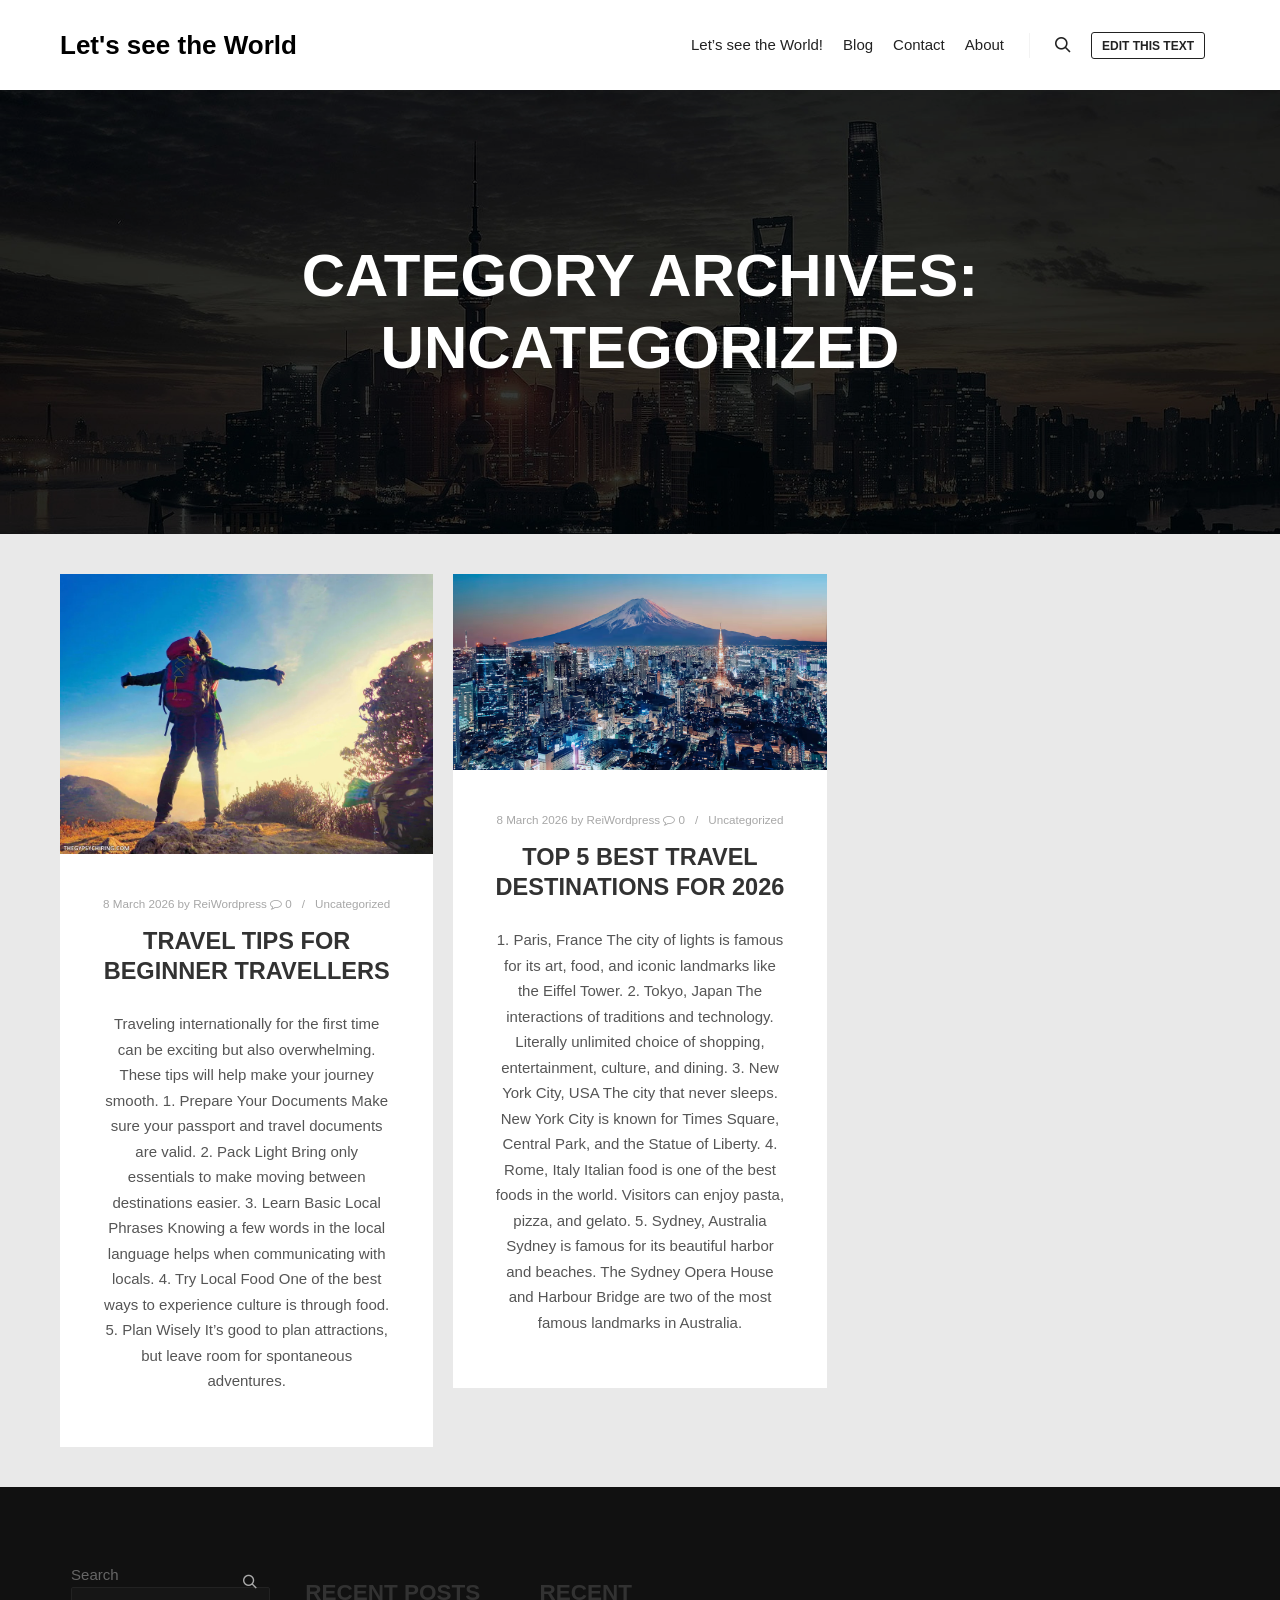
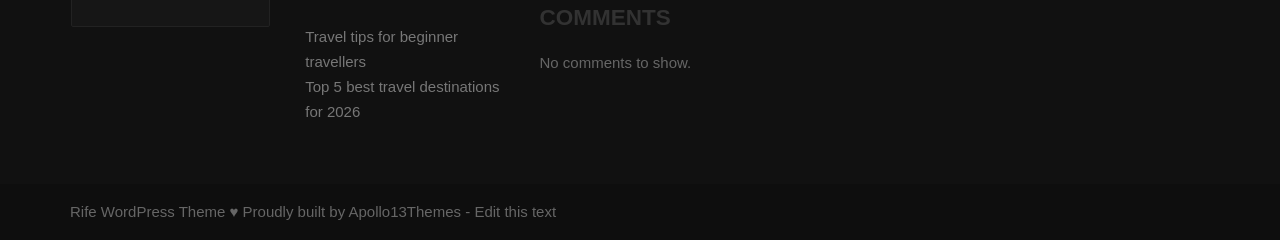
<file: category/uncategorized/index.html>
<!DOCTYPE html>
<!--[if IE 9]>    <html class="no-js lt-ie10" lang="en-CA"> <![endif]-->
<!--[if gt IE 9]><!--> <html class="no-js" lang="en-CA"> <!--<![endif]-->
<head>

<meta charset="UTF-8" />
<meta name="viewport" content="width=device-width,initial-scale=1" />
<meta http-equiv="X-UA-Compatible" content="IE=edge">
<link rel="profile" href="https://gmpg.org/xfn/11" />
<title>Uncategorized &#8211; Let&#039;s see the World</title>
<meta name='robots' content='max-image-preview:large' />
<link rel='dns-prefetch' href='//localhost' />
<link rel="alternate" type="application/rss+xml" title="Let&#039;s see the World &raquo; Feed" href="/feed/" />
<link rel="alternate" type="application/rss+xml" title="Let&#039;s see the World &raquo; Comments Feed" href="/comments/feed/" />
<link rel="alternate" type="application/rss+xml" title="Let&#039;s see the World &raquo; Uncategorized Category Feed" href="/category/uncategorized/feed/" />
<style id='wp-img-auto-sizes-contain-inline-css' type='text/css'>
img:is([sizes=auto i],[sizes^="auto," i]){contain-intrinsic-size:3000px 1500px}
/*# sourceURL=wp-img-auto-sizes-contain-inline-css */
</style>
<style id='wp-emoji-styles-inline-css' type='text/css'>

	img.wp-smiley, img.emoji {
		display: inline !important;
		border: none !important;
		box-shadow: none !important;
		height: 1em !important;
		width: 1em !important;
		margin: 0 0.07em !important;
		vertical-align: -0.1em !important;
		background: none !important;
		padding: 0 !important;
	}
/*# sourceURL=wp-emoji-styles-inline-css */
</style>
<style id='wp-block-library-inline-css' type='text/css'>
:root{--wp-block-synced-color:#7a00df;--wp-block-synced-color--rgb:122,0,223;--wp-bound-block-color:var(--wp-block-synced-color);--wp-editor-canvas-background:#ddd;--wp-admin-theme-color:#007cba;--wp-admin-theme-color--rgb:0,124,186;--wp-admin-theme-color-darker-10:#006ba1;--wp-admin-theme-color-darker-10--rgb:0,107,160.5;--wp-admin-theme-color-darker-20:#005a87;--wp-admin-theme-color-darker-20--rgb:0,90,135;--wp-admin-border-width-focus:2px}@media (min-resolution:192dpi){:root{--wp-admin-border-width-focus:1.5px}}.wp-element-button{cursor:pointer}:root .has-very-light-gray-background-color{background-color:#eee}:root .has-very-dark-gray-background-color{background-color:#313131}:root .has-very-light-gray-color{color:#eee}:root .has-very-dark-gray-color{color:#313131}:root .has-vivid-green-cyan-to-vivid-cyan-blue-gradient-background{background:linear-gradient(135deg,#00d084,#0693e3)}:root .has-purple-crush-gradient-background{background:linear-gradient(135deg,#34e2e4,#4721fb 50%,#ab1dfe)}:root .has-hazy-dawn-gradient-background{background:linear-gradient(135deg,#faaca8,#dad0ec)}:root .has-subdued-olive-gradient-background{background:linear-gradient(135deg,#fafae1,#67a671)}:root .has-atomic-cream-gradient-background{background:linear-gradient(135deg,#fdd79a,#004a59)}:root .has-nightshade-gradient-background{background:linear-gradient(135deg,#330968,#31cdcf)}:root .has-midnight-gradient-background{background:linear-gradient(135deg,#020381,#2874fc)}:root{--wp--preset--font-size--normal:16px;--wp--preset--font-size--huge:42px}.has-regular-font-size{font-size:1em}.has-larger-font-size{font-size:2.625em}.has-normal-font-size{font-size:var(--wp--preset--font-size--normal)}.has-huge-font-size{font-size:var(--wp--preset--font-size--huge)}.has-text-align-center{text-align:center}.has-text-align-left{text-align:left}.has-text-align-right{text-align:right}.has-fit-text{white-space:nowrap!important}#end-resizable-editor-section{display:none}.aligncenter{clear:both}.items-justified-left{justify-content:flex-start}.items-justified-center{justify-content:center}.items-justified-right{justify-content:flex-end}.items-justified-space-between{justify-content:space-between}.screen-reader-text{border:0;clip-path:inset(50%);height:1px;margin:-1px;overflow:hidden;padding:0;position:absolute;width:1px;word-wrap:normal!important}.screen-reader-text:focus{background-color:#ddd;clip-path:none;color:#444;display:block;font-size:1em;height:auto;left:5px;line-height:normal;padding:15px 23px 14px;text-decoration:none;top:5px;width:auto;z-index:100000}html :where(.has-border-color){border-style:solid}html :where([style*=border-top-color]){border-top-style:solid}html :where([style*=border-right-color]){border-right-style:solid}html :where([style*=border-bottom-color]){border-bottom-style:solid}html :where([style*=border-left-color]){border-left-style:solid}html :where([style*=border-width]){border-style:solid}html :where([style*=border-top-width]){border-top-style:solid}html :where([style*=border-right-width]){border-right-style:solid}html :where([style*=border-bottom-width]){border-bottom-style:solid}html :where([style*=border-left-width]){border-left-style:solid}html :where(img[class*=wp-image-]){height:auto;max-width:100%}:where(figure){margin:0 0 1em}html :where(.is-position-sticky){--wp-admin--admin-bar--position-offset:var(--wp-admin--admin-bar--height,0px)}@media screen and (max-width:600px){html :where(.is-position-sticky){--wp-admin--admin-bar--position-offset:0px}}

/*# sourceURL=wp-block-library-inline-css */
</style>
<style id='wp-block-heading-inline-css' type='text/css'>
h1:where(.wp-block-heading).has-background,h2:where(.wp-block-heading).has-background,h3:where(.wp-block-heading).has-background,h4:where(.wp-block-heading).has-background,h5:where(.wp-block-heading).has-background,h6:where(.wp-block-heading).has-background{padding:1.25em 2.375em}h1.has-text-align-left[style*=writing-mode]:where([style*=vertical-lr]),h1.has-text-align-right[style*=writing-mode]:where([style*=vertical-rl]),h2.has-text-align-left[style*=writing-mode]:where([style*=vertical-lr]),h2.has-text-align-right[style*=writing-mode]:where([style*=vertical-rl]),h3.has-text-align-left[style*=writing-mode]:where([style*=vertical-lr]),h3.has-text-align-right[style*=writing-mode]:where([style*=vertical-rl]),h4.has-text-align-left[style*=writing-mode]:where([style*=vertical-lr]),h4.has-text-align-right[style*=writing-mode]:where([style*=vertical-rl]),h5.has-text-align-left[style*=writing-mode]:where([style*=vertical-lr]),h5.has-text-align-right[style*=writing-mode]:where([style*=vertical-rl]),h6.has-text-align-left[style*=writing-mode]:where([style*=vertical-lr]),h6.has-text-align-right[style*=writing-mode]:where([style*=vertical-rl]){rotate:180deg}
/*# sourceURL=/wp-includes/blocks/heading/style.min.css */
</style>
<style id='wp-block-latest-comments-inline-css' type='text/css'>
ol.wp-block-latest-comments{box-sizing:border-box;margin-left:0}:where(.wp-block-latest-comments:not([style*=line-height] .wp-block-latest-comments__comment)){line-height:1.1}:where(.wp-block-latest-comments:not([style*=line-height] .wp-block-latest-comments__comment-excerpt p)){line-height:1.8}.has-dates :where(.wp-block-latest-comments:not([style*=line-height])),.has-excerpts :where(.wp-block-latest-comments:not([style*=line-height])){line-height:1.5}.wp-block-latest-comments .wp-block-latest-comments{padding-left:0}.wp-block-latest-comments__comment{list-style:none;margin-bottom:1em}.has-avatars .wp-block-latest-comments__comment{list-style:none;min-height:2.25em}.has-avatars .wp-block-latest-comments__comment .wp-block-latest-comments__comment-excerpt,.has-avatars .wp-block-latest-comments__comment .wp-block-latest-comments__comment-meta{margin-left:3.25em}.wp-block-latest-comments__comment-excerpt p{font-size:.875em;margin:.36em 0 1.4em}.wp-block-latest-comments__comment-date{display:block;font-size:.75em}.wp-block-latest-comments .avatar,.wp-block-latest-comments__comment-avatar{border-radius:1.5em;display:block;float:left;height:2.5em;margin-right:.75em;width:2.5em}.wp-block-latest-comments[class*=-font-size] a,.wp-block-latest-comments[style*=font-size] a{font-size:inherit}
/*# sourceURL=/wp-includes/blocks/latest-comments/style.min.css */
</style>
<style id='wp-block-latest-posts-inline-css' type='text/css'>
.wp-block-latest-posts{box-sizing:border-box}.wp-block-latest-posts.alignleft{margin-right:2em}.wp-block-latest-posts.alignright{margin-left:2em}.wp-block-latest-posts.wp-block-latest-posts__list{list-style:none}.wp-block-latest-posts.wp-block-latest-posts__list li{clear:both;overflow-wrap:break-word}.wp-block-latest-posts.is-grid{display:flex;flex-wrap:wrap}.wp-block-latest-posts.is-grid li{margin:0 1.25em 1.25em 0;width:100%}@media (min-width:600px){.wp-block-latest-posts.columns-2 li{width:calc(50% - .625em)}.wp-block-latest-posts.columns-2 li:nth-child(2n){margin-right:0}.wp-block-latest-posts.columns-3 li{width:calc(33.33333% - .83333em)}.wp-block-latest-posts.columns-3 li:nth-child(3n){margin-right:0}.wp-block-latest-posts.columns-4 li{width:calc(25% - .9375em)}.wp-block-latest-posts.columns-4 li:nth-child(4n){margin-right:0}.wp-block-latest-posts.columns-5 li{width:calc(20% - 1em)}.wp-block-latest-posts.columns-5 li:nth-child(5n){margin-right:0}.wp-block-latest-posts.columns-6 li{width:calc(16.66667% - 1.04167em)}.wp-block-latest-posts.columns-6 li:nth-child(6n){margin-right:0}}:root :where(.wp-block-latest-posts.is-grid){padding:0}:root :where(.wp-block-latest-posts.wp-block-latest-posts__list){padding-left:0}.wp-block-latest-posts__post-author,.wp-block-latest-posts__post-date{display:block;font-size:.8125em}.wp-block-latest-posts__post-excerpt,.wp-block-latest-posts__post-full-content{margin-bottom:1em;margin-top:.5em}.wp-block-latest-posts__featured-image a{display:inline-block}.wp-block-latest-posts__featured-image img{height:auto;max-width:100%;width:auto}.wp-block-latest-posts__featured-image.alignleft{float:left;margin-right:1em}.wp-block-latest-posts__featured-image.alignright{float:right;margin-left:1em}.wp-block-latest-posts__featured-image.aligncenter{margin-bottom:1em;text-align:center}
/*# sourceURL=/wp-includes/blocks/latest-posts/style.min.css */
</style>
<style id='wp-block-search-inline-css' type='text/css'>
.wp-block-search__button{margin-left:10px;word-break:normal}.wp-block-search__button.has-icon{line-height:0}.wp-block-search__button svg{height:1.25em;min-height:24px;min-width:24px;width:1.25em;fill:currentColor;vertical-align:text-bottom}:where(.wp-block-search__button){border:1px solid #ccc;padding:6px 10px}.wp-block-search__inside-wrapper{display:flex;flex:auto;flex-wrap:nowrap;max-width:100%}.wp-block-search__label{width:100%}.wp-block-search.wp-block-search__button-only .wp-block-search__button{box-sizing:border-box;display:flex;flex-shrink:0;justify-content:center;margin-left:0;max-width:100%}.wp-block-search.wp-block-search__button-only .wp-block-search__inside-wrapper{min-width:0!important;transition-property:width}.wp-block-search.wp-block-search__button-only .wp-block-search__input{flex-basis:100%;transition-duration:.3s}.wp-block-search.wp-block-search__button-only.wp-block-search__searchfield-hidden,.wp-block-search.wp-block-search__button-only.wp-block-search__searchfield-hidden .wp-block-search__inside-wrapper{overflow:hidden}.wp-block-search.wp-block-search__button-only.wp-block-search__searchfield-hidden .wp-block-search__input{border-left-width:0!important;border-right-width:0!important;flex-basis:0;flex-grow:0;margin:0;min-width:0!important;padding-left:0!important;padding-right:0!important;width:0!important}:where(.wp-block-search__input){appearance:none;border:1px solid #949494;flex-grow:1;font-family:inherit;font-size:inherit;font-style:inherit;font-weight:inherit;letter-spacing:inherit;line-height:inherit;margin-left:0;margin-right:0;min-width:3rem;padding:8px;text-decoration:unset!important;text-transform:inherit}:where(.wp-block-search__button-inside .wp-block-search__inside-wrapper){background-color:#fff;border:1px solid #949494;box-sizing:border-box;padding:4px}:where(.wp-block-search__button-inside .wp-block-search__inside-wrapper) .wp-block-search__input{border:none;border-radius:0;padding:0 4px}:where(.wp-block-search__button-inside .wp-block-search__inside-wrapper) .wp-block-search__input:focus{outline:none}:where(.wp-block-search__button-inside .wp-block-search__inside-wrapper) :where(.wp-block-search__button){padding:4px 8px}.wp-block-search.aligncenter .wp-block-search__inside-wrapper{margin:auto}.wp-block[data-align=right] .wp-block-search.wp-block-search__button-only .wp-block-search__inside-wrapper{float:right}
/*# sourceURL=/wp-includes/blocks/search/style.min.css */
</style>
<style id='wp-block-group-inline-css' type='text/css'>
.wp-block-group{box-sizing:border-box}:where(.wp-block-group.wp-block-group-is-layout-constrained){position:relative}
/*# sourceURL=/wp-includes/blocks/group/style.min.css */
</style>
<style id='wp-block-paragraph-inline-css' type='text/css'>
.is-small-text{font-size:.875em}.is-regular-text{font-size:1em}.is-large-text{font-size:2.25em}.is-larger-text{font-size:3em}.has-drop-cap:not(:focus):first-letter{float:left;font-size:8.4em;font-style:normal;font-weight:100;line-height:.68;margin:.05em .1em 0 0;text-transform:uppercase}body.rtl .has-drop-cap:not(:focus):first-letter{float:none;margin-left:.1em}p.has-drop-cap.has-background{overflow:hidden}:root :where(p.has-background){padding:1.25em 2.375em}:where(p.has-text-color:not(.has-link-color)) a{color:inherit}p.has-text-align-left[style*="writing-mode:vertical-lr"],p.has-text-align-right[style*="writing-mode:vertical-rl"]{rotate:180deg}
/*# sourceURL=/wp-includes/blocks/paragraph/style.min.css */
</style>

<style id='classic-theme-styles-inline-css' type='text/css'>
/*! This file is auto-generated */
.wp-block-button__link{color:#fff;background-color:#32373c;border-radius:9999px;box-shadow:none;text-decoration:none;padding:calc(.667em + 2px) calc(1.333em + 2px);font-size:1.125em}.wp-block-file__button{background:#32373c;color:#fff;text-decoration:none}
/*# sourceURL=/wp-includes/css/classic-themes.min.css */
</style>
<style id='global-styles-inline-css' type='text/css'>
:root{--wp--preset--aspect-ratio--square: 1;--wp--preset--aspect-ratio--4-3: 4/3;--wp--preset--aspect-ratio--3-4: 3/4;--wp--preset--aspect-ratio--3-2: 3/2;--wp--preset--aspect-ratio--2-3: 2/3;--wp--preset--aspect-ratio--16-9: 16/9;--wp--preset--aspect-ratio--9-16: 9/16;--wp--preset--color--black: #000000;--wp--preset--color--cyan-bluish-gray: #abb8c3;--wp--preset--color--white: #ffffff;--wp--preset--color--pale-pink: #f78da7;--wp--preset--color--vivid-red: #cf2e2e;--wp--preset--color--luminous-vivid-orange: #ff6900;--wp--preset--color--luminous-vivid-amber: #fcb900;--wp--preset--color--light-green-cyan: #7bdcb5;--wp--preset--color--vivid-green-cyan: #00d084;--wp--preset--color--pale-cyan-blue: #8ed1fc;--wp--preset--color--vivid-cyan-blue: #0693e3;--wp--preset--color--vivid-purple: #9b51e0;--wp--preset--gradient--vivid-cyan-blue-to-vivid-purple: linear-gradient(135deg,rgb(6,147,227) 0%,rgb(155,81,224) 100%);--wp--preset--gradient--light-green-cyan-to-vivid-green-cyan: linear-gradient(135deg,rgb(122,220,180) 0%,rgb(0,208,130) 100%);--wp--preset--gradient--luminous-vivid-amber-to-luminous-vivid-orange: linear-gradient(135deg,rgb(252,185,0) 0%,rgb(255,105,0) 100%);--wp--preset--gradient--luminous-vivid-orange-to-vivid-red: linear-gradient(135deg,rgb(255,105,0) 0%,rgb(207,46,46) 100%);--wp--preset--gradient--very-light-gray-to-cyan-bluish-gray: linear-gradient(135deg,rgb(238,238,238) 0%,rgb(169,184,195) 100%);--wp--preset--gradient--cool-to-warm-spectrum: linear-gradient(135deg,rgb(74,234,220) 0%,rgb(151,120,209) 20%,rgb(207,42,186) 40%,rgb(238,44,130) 60%,rgb(251,105,98) 80%,rgb(254,248,76) 100%);--wp--preset--gradient--blush-light-purple: linear-gradient(135deg,rgb(255,206,236) 0%,rgb(152,150,240) 100%);--wp--preset--gradient--blush-bordeaux: linear-gradient(135deg,rgb(254,205,165) 0%,rgb(254,45,45) 50%,rgb(107,0,62) 100%);--wp--preset--gradient--luminous-dusk: linear-gradient(135deg,rgb(255,203,112) 0%,rgb(199,81,192) 50%,rgb(65,88,208) 100%);--wp--preset--gradient--pale-ocean: linear-gradient(135deg,rgb(255,245,203) 0%,rgb(182,227,212) 50%,rgb(51,167,181) 100%);--wp--preset--gradient--electric-grass: linear-gradient(135deg,rgb(202,248,128) 0%,rgb(113,206,126) 100%);--wp--preset--gradient--midnight: linear-gradient(135deg,rgb(2,3,129) 0%,rgb(40,116,252) 100%);--wp--preset--font-size--small: 13px;--wp--preset--font-size--medium: 20px;--wp--preset--font-size--large: 36px;--wp--preset--font-size--x-large: 42px;--wp--preset--spacing--20: 0.44rem;--wp--preset--spacing--30: 0.67rem;--wp--preset--spacing--40: 1rem;--wp--preset--spacing--50: 1.5rem;--wp--preset--spacing--60: 2.25rem;--wp--preset--spacing--70: 3.38rem;--wp--preset--spacing--80: 5.06rem;--wp--preset--shadow--natural: 6px 6px 9px rgba(0, 0, 0, 0.2);--wp--preset--shadow--deep: 12px 12px 50px rgba(0, 0, 0, 0.4);--wp--preset--shadow--sharp: 6px 6px 0px rgba(0, 0, 0, 0.2);--wp--preset--shadow--outlined: 6px 6px 0px -3px rgb(255, 255, 255), 6px 6px rgb(0, 0, 0);--wp--preset--shadow--crisp: 6px 6px 0px rgb(0, 0, 0);}:where(.is-layout-flex){gap: 0.5em;}:where(.is-layout-grid){gap: 0.5em;}body .is-layout-flex{display: flex;}.is-layout-flex{flex-wrap: wrap;align-items: center;}.is-layout-flex > :is(*, div){margin: 0;}body .is-layout-grid{display: grid;}.is-layout-grid > :is(*, div){margin: 0;}:where(.wp-block-columns.is-layout-flex){gap: 2em;}:where(.wp-block-columns.is-layout-grid){gap: 2em;}:where(.wp-block-post-template.is-layout-flex){gap: 1.25em;}:where(.wp-block-post-template.is-layout-grid){gap: 1.25em;}.has-black-color{color: var(--wp--preset--color--black) !important;}.has-cyan-bluish-gray-color{color: var(--wp--preset--color--cyan-bluish-gray) !important;}.has-white-color{color: var(--wp--preset--color--white) !important;}.has-pale-pink-color{color: var(--wp--preset--color--pale-pink) !important;}.has-vivid-red-color{color: var(--wp--preset--color--vivid-red) !important;}.has-luminous-vivid-orange-color{color: var(--wp--preset--color--luminous-vivid-orange) !important;}.has-luminous-vivid-amber-color{color: var(--wp--preset--color--luminous-vivid-amber) !important;}.has-light-green-cyan-color{color: var(--wp--preset--color--light-green-cyan) !important;}.has-vivid-green-cyan-color{color: var(--wp--preset--color--vivid-green-cyan) !important;}.has-pale-cyan-blue-color{color: var(--wp--preset--color--pale-cyan-blue) !important;}.has-vivid-cyan-blue-color{color: var(--wp--preset--color--vivid-cyan-blue) !important;}.has-vivid-purple-color{color: var(--wp--preset--color--vivid-purple) !important;}.has-black-background-color{background-color: var(--wp--preset--color--black) !important;}.has-cyan-bluish-gray-background-color{background-color: var(--wp--preset--color--cyan-bluish-gray) !important;}.has-white-background-color{background-color: var(--wp--preset--color--white) !important;}.has-pale-pink-background-color{background-color: var(--wp--preset--color--pale-pink) !important;}.has-vivid-red-background-color{background-color: var(--wp--preset--color--vivid-red) !important;}.has-luminous-vivid-orange-background-color{background-color: var(--wp--preset--color--luminous-vivid-orange) !important;}.has-luminous-vivid-amber-background-color{background-color: var(--wp--preset--color--luminous-vivid-amber) !important;}.has-light-green-cyan-background-color{background-color: var(--wp--preset--color--light-green-cyan) !important;}.has-vivid-green-cyan-background-color{background-color: var(--wp--preset--color--vivid-green-cyan) !important;}.has-pale-cyan-blue-background-color{background-color: var(--wp--preset--color--pale-cyan-blue) !important;}.has-vivid-cyan-blue-background-color{background-color: var(--wp--preset--color--vivid-cyan-blue) !important;}.has-vivid-purple-background-color{background-color: var(--wp--preset--color--vivid-purple) !important;}.has-black-border-color{border-color: var(--wp--preset--color--black) !important;}.has-cyan-bluish-gray-border-color{border-color: var(--wp--preset--color--cyan-bluish-gray) !important;}.has-white-border-color{border-color: var(--wp--preset--color--white) !important;}.has-pale-pink-border-color{border-color: var(--wp--preset--color--pale-pink) !important;}.has-vivid-red-border-color{border-color: var(--wp--preset--color--vivid-red) !important;}.has-luminous-vivid-orange-border-color{border-color: var(--wp--preset--color--luminous-vivid-orange) !important;}.has-luminous-vivid-amber-border-color{border-color: var(--wp--preset--color--luminous-vivid-amber) !important;}.has-light-green-cyan-border-color{border-color: var(--wp--preset--color--light-green-cyan) !important;}.has-vivid-green-cyan-border-color{border-color: var(--wp--preset--color--vivid-green-cyan) !important;}.has-pale-cyan-blue-border-color{border-color: var(--wp--preset--color--pale-cyan-blue) !important;}.has-vivid-cyan-blue-border-color{border-color: var(--wp--preset--color--vivid-cyan-blue) !important;}.has-vivid-purple-border-color{border-color: var(--wp--preset--color--vivid-purple) !important;}.has-vivid-cyan-blue-to-vivid-purple-gradient-background{background: var(--wp--preset--gradient--vivid-cyan-blue-to-vivid-purple) !important;}.has-light-green-cyan-to-vivid-green-cyan-gradient-background{background: var(--wp--preset--gradient--light-green-cyan-to-vivid-green-cyan) !important;}.has-luminous-vivid-amber-to-luminous-vivid-orange-gradient-background{background: var(--wp--preset--gradient--luminous-vivid-amber-to-luminous-vivid-orange) !important;}.has-luminous-vivid-orange-to-vivid-red-gradient-background{background: var(--wp--preset--gradient--luminous-vivid-orange-to-vivid-red) !important;}.has-very-light-gray-to-cyan-bluish-gray-gradient-background{background: var(--wp--preset--gradient--very-light-gray-to-cyan-bluish-gray) !important;}.has-cool-to-warm-spectrum-gradient-background{background: var(--wp--preset--gradient--cool-to-warm-spectrum) !important;}.has-blush-light-purple-gradient-background{background: var(--wp--preset--gradient--blush-light-purple) !important;}.has-blush-bordeaux-gradient-background{background: var(--wp--preset--gradient--blush-bordeaux) !important;}.has-luminous-dusk-gradient-background{background: var(--wp--preset--gradient--luminous-dusk) !important;}.has-pale-ocean-gradient-background{background: var(--wp--preset--gradient--pale-ocean) !important;}.has-electric-grass-gradient-background{background: var(--wp--preset--gradient--electric-grass) !important;}.has-midnight-gradient-background{background: var(--wp--preset--gradient--midnight) !important;}.has-small-font-size{font-size: var(--wp--preset--font-size--small) !important;}.has-medium-font-size{font-size: var(--wp--preset--font-size--medium) !important;}.has-large-font-size{font-size: var(--wp--preset--font-size--large) !important;}.has-x-large-font-size{font-size: var(--wp--preset--font-size--x-large) !important;}
/*# sourceURL=global-styles-inline-css */
</style>

<link rel='stylesheet' id='jquery-lightgallery-transitions-css' href='/wp-content/themes/rife-free/js/light-gallery/css/lg-transitions.min.css?ver=1.9.0' type='text/css' media='all' />
<link rel='stylesheet' id='jquery-lightgallery-css' href='/wp-content/themes/rife-free/js/light-gallery/css/lightgallery.min.css?ver=1.9.0' type='text/css' media='all' />
<link rel='stylesheet' id='font-awesome-css' href='/wp-content/themes/rife-free/css/font-awesome.min.css?ver=4.7.0' type='text/css' media='all' />
<link rel='stylesheet' id='a13-icomoon-css' href='/wp-content/themes/rife-free/css/icomoon.css?ver=2.4.24' type='text/css' media='all' />
<link rel='stylesheet' id='a13-main-style-css' href='/wp-content/themes/rife-free/style.css?ver=2.4.24' type='text/css' media='all' />
<style id='a13-user-css-inline-css' type='text/css'>
#preloader{background-image:none;background-size:cover;background-repeat:no-repeat;background-position:50% 50%}@-webkit-keyframes arc{0%{border-width:30px}25%{border-width:15px}50%{-webkit-transform:rotate(27deg);transform:rotate(27deg);border-width:30px}75%{border-width:15px}100%{border-width:30px}}@keyframes arc{0%{border-width:30px}25%{border-width:15px}50%{-webkit-transform:rotate(27deg);transform:rotate(27deg);border-width:30px}75%{border-width:15px}100%{border-width:30px}}.arcs .cube{position:absolute;bottom:50%;left:50%;width:30px;height:30px;margin-left:-15px;margin-top:0}.arcs .cube-2d{background-color:rgba(57,87,255,1)}.arcs .arc{position:absolute;bottom:50%;left:50%;margin-left:-70px;width:140px;height:70px;overflow:hidden}.arcs .arc-cube{position:absolute;bottom:-70px;left:50%;margin-left:-70px;width:140px;height:140px;border-style:solid;border-top-color:transparent;border-right-color:rgba(57,87,255,1);border-left-color:transparent;border-bottom-color:transparent;border-radius:50%;box-sizing:border-box;-webkit-animation:arc 2s ease-in-out infinite;animation:arc 2s ease-in-out infinite;-webkit-transform:rotate(-200deg);-ms-transform:rotate(-200deg);transform:rotate(-200deg)}.top-menu.menu--ferdinand > li > a span,.top-menu.menu--ferdinand > li > span.title span{padding:10px 0;position:relative}.top-menu.menu--ferdinand > li > a span::before,.top-menu.menu--ferdinand > li > span.title span::before{content:'';position:absolute;bottom:0;left:0;width:100%;height:2px;-webkit-transform:scale3d(0,5,1);transform:scale3d(0,5,1);-webkit-transform-origin:0% 50%;transform-origin:0% 50%;transition:transform 0.3s cubic-bezier(1,0.68,0.16,0.9)}.top-menu.menu--ferdinand > li:hover > a span::before,.top-menu.menu--ferdinand > li:hover > span.title span::before,.top-menu.menu--ferdinand > li.open > a span::before,.top-menu.menu--ferdinand > li.open > span.title span::before,.top-menu.menu--ferdinand > li.current-menu-ancestor > a span::before,.top-menu.menu--ferdinand > li.current-menu-ancestor > span.title span::before,.top-menu.menu--ferdinand > li.current-menu-item > a span::before,.top-menu.menu--ferdinand > li.current-menu-item > span.title span::before{-webkit-transform:scale3d(1,1,1);transform:scale3d(1,1,1)}a{color:rgba(31,31,31,1)}a:hover{color:rgba(86,86,86,1)}body{cursor:auto;background-color:#e9e9e9}.page-background{background-color:#e9e9e9;background-image:none;background-size:cover;background-repeat:no-repeat;background-position:50% 50%}.default404 .page-background{background-image:none}.single-album .page-background,.albums-list-page .page-background{background-color:rgba(8,8,8,1);background-image:none;background-size:cover;background-repeat:no-repeat;background-position:50% 50%}.password-protected .page-background{background-image:none}#basket-menu{background-color:rgba(255,255,255,1)}#basket-menu,#basket-menu .widget{font-size:13px}#side-menu{background-color:rgba(255,255,255,1)}#side-menu,#side-menu .widget{font-size:12px}.site-layout-boxed #mid{}.theme-borders div{}.lg-backdrop{}.lg-toolbar,.lg-sub-html .customHtml h4,.lg-sub-html .customHtml .description,.lg-actions .lg-next,.lg-actions .lg-prev{}.lg-toolbar .lg-icon,.lg-actions .lg-next,.lg-actions .lg-prev{}.lg-toolbar .lg-icon:hover,.lg-actions .lg-next:hover,.lg-actions .lg-prev:hover{}#lg-counter,.lg-sub-html,.customHtml > h4{}.lg-outer .lg-thumb-outer,.lg-outer .lg-toogle-thumb{}.lg-outer .lg-thumb-item{}.lg-outer .lg-thumb-item:hover{}h1,h2,h3,h4,h5,h6,h1 a,h2 a,h3 a,h4 a,h5 a,h6 a,.page-title,.widget .title{color:rgba(50,50,50,1);font-family:-apple-system,BlinkMacSystemFont,'Segoe UI',Roboto,Helvetica,Arial,sans-serif,sans-serif;letter-spacing:normal;word-spacing:normal;font-weight:bold;text-transform:uppercase}h1 a:hover,h2 a:hover,h3 a:hover,h4 a:hover,h5 a:hover,h6 a:hover,.post .post-title a:hover,.post a.post-title:hover{color:rgba(100,100,100,1)}input[type="submit"],form button,.posts-nav a span,.woocommerce #respond input#submit,.woocommerce a.button,.woocommerce button.button,.woocommerce input.button,ul.products .product-meta .product_name{font-family:-apple-system,BlinkMacSystemFont,'Segoe UI',Roboto,Helvetica,Arial,sans-serif,sans-serif;letter-spacing:normal;word-spacing:normal}ul.top-menu,#menu-overlay{font-family:-apple-system,BlinkMacSystemFont,'Segoe UI',Roboto,Helvetica,Arial,sans-serif,sans-serif}ul.top-menu li,#menu-overlay li{letter-spacing:normal;word-spacing:normal}html,input,select,textarea{font-family:-apple-system,BlinkMacSystemFont,'Segoe UI',Roboto,Helvetica,Arial,sans-serif,sans-serif;letter-spacing:normal;word-spacing:normal}#header-tools .tool,#header-tools .tool a{color:rgba(34,34,34,1)}#header-tools .tool:hover,#header-tools .tool a:hover,#header-tools .tool.highlight,#header-tools .tool.active{color:rgba(57,87,255,1)}.tools_button{font-size:12px;font-weight:bold;color:rgba(34,34,34,1);background-color:rgba(0,0,0,0);border-color:rgba(34,34,34,1)}.tools_button:hover{color:rgba(57,87,255,1);background-color:rgba(0,0,0,0);border-color:rgba(57,87,255,1)}#header-tools .languages{background-color:rgba(255,255,255,1)}.hamburger i,.hamburger i::before,.hamburger i::after{background-color:rgba(34,34,34,1)}.hamburger.active i,.hamburger.active i::before,.hamburger.active i::after,.hamburger:hover i,.hamburger:hover i::before,.hamburger:hover i::after{background-color:rgba(57,87,255,1)}#header-tools #mobile-menu-opener{}#header-tools #basket-menu-switch{}#header-tools #search-button{}#header-tools #side-menu-switch{}#header-tools #menu-overlay-switch{}#header{background-color:rgba(255,255,255,1);box-shadow:none;background-image:none}#header:hover{background-color:rgba(255,255,255,1)}#header.a13-horizontal{border-bottom:none}.header-type-multi_line .bottom-head{background-color:rgba(255,255,255,1)}.header-horizontal #header .head,.top-bar-container .top-bar{}#header.a13-horizontal,.top-bar-container,.header-type-multi_line .bottom-head{border-color:rgba(58,58,58,0.06)}.a13-horizontal #header-tools::before,.a13-horizontal .head .socials::before,.top-bar .language-switcher li::before{background-color:rgba(58,58,58,0.06)}a.logo{color:rgba(0,0,0,1);font-size:26px;font-weight:bold;font-family:-apple-system,BlinkMacSystemFont,'Segoe UI',Roboto,Helvetica,Arial,sans-serif,sans-serif;letter-spacing:normal;word-spacing:normal;padding-top:25px;padding-bottom:25px}a.logo img{}a.normal-logo{}a.logo:hover{color:rgba(0,0,0,1)}a.logo.image-logo{opacity:1.00}a.logo.image-logo:hover{opacity:0.50;}.header-horizontal .logo-container{}.header-variant-one_line_centered .logo-container,.header-horizontal .logo-container a.logo{}.header-variant-one_line_centered.sticky-values .logo-container.shield{-webkit-transform:translate(-50%,-%);-ms-transform:translate(-50%,-%);transform:translate(-50%,-%)}.header-variant-one_line_centered.sticky-hide .logo-container.shield,.header-variant-one_line_centered.hide-until-scrolled-to .logo-container.shield{-webkit-transform:translate(-50%,-102%);-ms-transform:translate(-50%,-102%);transform:translate(-50%,-102%)}.header-variant-one_line_centered .logo-container.shield:hover{-webkit-transform:translate(-50%,0);-ms-transform:translate(-50%,0);transform:translate(-50%,0)}.header-variant-one_line_centered .menu-cell{width:70%}.header-variant-one_line_centered .socials-cell,.header-variant-one_line_centered .tools-cell{width:15%}.header-variant-one_line_centered .menu-cell .top-menu{width:50%;width:calc(50% - 100px)}.header-variant-one_line_centered .logo-container.shield{padding-left:0;padding-right:0}.header-variant-one_line_centered .logo-container .scaling-svg-container path{}@media only screen and (max-width:1024px){a.logo{padding-top:15px;padding-bottom:15px}.header-horizontal .logo-container{}	.header-variant-one_line_centered .logo-container,.header-horizontal .logo-container a.logo{}	.header-variant-one_line_centered .logo-container.shield,.header-variant-one_line_centered.sticky-values .logo-container.shield{-webkit-transform:translate(-50%,-%);-ms-transform:translate(-50%,-%);transform:translate(-50%,-%)}.header-variant-one_line_centered.sticky-hide .logo-container.shield,.mobile-menu-open .header-variant-one_line_centered .logo-container.shield,.header-variant-one_line_centered.hide-until-scrolled-to .logo-container.shield{-webkit-transform:translate(-50%,-102%);-ms-transform:translate(-50%,-102%);transform:translate(-50%,-102%)}.header-variant-one_line_centered .logo-container.shield:hover{-webkit-transform:translate(-50%,0);-ms-transform:translate(-50%,0);transform:translate(-50%,0)}.header-variant-one_line_centered .menu-cell{}	.header-variant-one_line_centered .menu-cell .top-menu{width:50%;width:calc(50% - 100px)}}.top-menu ul{background-color:rgba(255,255,255,1);background-color:rgba(255,255,255,1);background-color:rgba(255,255,255,1)}.mega-menu > ul > li::before{background-color:rgba(240,240,240,1)}.top-menu > li > a,.top-menu > li > span.title,.top-menu .mega-menu > ul > li > span.title,.top-menu .mega-menu > ul > li > a{font-size:15px;font-weight:500;text-transform:none}.top-menu li a,.top-menu li span.title{color:rgba(34,34,34,1)}.top-menu i.sub-mark{color:rgba(34,34,34,1)}.top-menu > li:hover,.top-menu > li.open,.top-menu > li.current-menu-item,.top-menu > li.current-menu-ancestor{background-color:rgba(0,0,0,0);}.top-menu > li > a:hover,.top-menu > li.menu-parent-item:hover > span.title,.top-menu > li.open > a,.top-menu > li.open > span.title,.top-menu > li.current-menu-item > a,.top-menu > li.current-menu-ancestor > a,.top-menu > li.current-menu-item > span.title,.top-menu > li.current-menu-ancestor > span.title{color:rgba(57,87,255,1)}.top-menu li.menu-parent-item:hover > span.title + i.sub-mark,.top-menu i.sub-mark:hover,.top-menu li.open > i.sub-mark{color:rgba(57,87,255,1)}.top-menu.with-effect > li > a span::before,.top-menu.with-effect > li > a span::after,.top-menu.with-effect > li > span.title span::before,.top-menu.with-effect > li > span.title span::after,.top-menu.with-effect > li > a em::before,.top-menu.with-effect > li > a em::after,.top-menu.with-effect > li > span.title em::before,.top-menu.with-effect > li > span.title em::after{background-color:rgba(57,87,255,1)}.top-menu .mega-menu > ul > li > span.title,.top-menu .mega-menu > ul > li > a{color:rgba(153,153,153,1)}.top-menu .mega-menu > ul > li:hover > span.title,.top-menu .mega-menu > ul > li:hover > a,.top-menu .mega-menu > ul > li.current-menu-item > span.title,.top-menu .mega-menu > ul > li.current-menu-item > a,.top-menu .mega-menu > ul > li.current-menu-ancestor > span.title,.top-menu .mega-menu > ul > li.current-menu-ancestor > a{color:rgba(57,87,255,1)}.top-menu li li a,.top-menu li li span.title{font-size:14px;font-weight:500;text-transform:none;color:rgba(153,153,153,1)}.top-menu li li:hover > a,.top-menu li li:hover > span.title,.top-menu li li.menu-parent-item:hover > span.title,.top-menu li li.open > a,.top-menu li li.open > span.title,.top-menu li li.current-menu-item > a,.top-menu li li.current-menu-ancestor > a,.top-menu li li.current-menu-item > span.title,.top-menu li li.current-menu-ancestor > span.title{color:rgba(57,87,255,1);}.top-menu li li i.sub-mark{color:rgba(153,153,153,1)}.top-menu li li.menu-parent-item:hover > span.title + i.sub-mark,.top-menu li li i.sub-mark:hover,.top-menu li li.open > i.sub-mark{color:rgba(57,87,255,1)}@media only screen and (max-width:1024px){.mobile-menu .navigation-bar .menu-container{background-color:rgba(245,245,245,1)}.header-vertical .logo-container .logo{}}@media only screen and (min-width:1025px){.header-vertical .top-menu li a,.header-vertical .top-menu li span.title{}	.header-vertical .top-menu > li.hidden-icon > a,.header-vertical .top-menu > li.hidden-icon > span.title{}}#menu-overlay,#menu-overlay.eff-circle::before{}#menu-overlay ul a{}#menu-overlay ul a:hover{}.close-menu::before,.close-menu::after{}.top-bar-container{border-bottom:none}.top-bar-container a{}.top-bar-container a.current,.top-bar-container a:hover{}.top-bar .part1{}#header.a13-light-variant,#header.a13-light-variant:hover{box-shadow:0 0 12px rgba(0,0,0,0.09)}#header.a13-light-variant{border-color:}.a13-light-variant .top-bar-container,.header-type-multi_line.a13-light-variant .bottom-head{border-color:}.a13-light-variant #header-tools::before,.a13-light-variant .head .socials::before,.a13-light-variant .top-bar .language-switcher li::before{background-color:}.a13-light-variant.header-type-multi_line .bottom-head{}a.light-logo{}.a13-light-variant a.logo{}.a13-light-variant a.logo:hover{}.a13-light-variant .top-menu > li > a,.a13-light-variant .top-menu > li > span.title{}.a13-light-variant .top-menu > li:hover,.a13-light-variant .top-menu > li.open,.a13-light-variant .top-menu > li.current-menu-item,.a13-light-variant .top-menu > li.current-menu-ancestor{}.a13-light-variant .top-menu > li > a:hover,.a13-light-variant .top-menu > li.menu-parent-item:hover > span.title,.a13-light-variant .top-menu > li.open > a,.a13-light-variant .top-menu > li.open > span.title,.a13-light-variant .top-menu > li.current-menu-item > a,.a13-light-variant .top-menu > li.current-menu-ancestor > a,.a13-light-variant .top-menu > li.current-menu-item > span.title,.a13-light-variant .top-menu > li.current-menu-ancestor > span.title{}.a13-light-variant .top-menu > li > i.sub-mark{}.a13-light-variant .top-menu > li.menu-parent-item:hover > span.title + i.sub-mark,.a13-light-variant .top-menu > li > i.sub-mark:hover,.a13-light-variant .top-menu > li.open > i.sub-mark{}.a13-light-variant .top-menu.with-effect > li > a span::before,.a13-light-variant .top-menu.with-effect > li > a span::after,.a13-light-variant .top-menu.with-effect > li > span.title span::before,.a13-light-variant .top-menu.with-effect > li > span.title span::after,.a13-light-variant .top-menu.with-effect > li > a em::before,.a13-light-variant .top-menu.with-effect > li > a em::after,.a13-light-variant .top-menu.with-effect > li > span.title em::before,.a13-light-variant .top-menu.with-effect > li > span.title em::after{background-color:}.a13-light-variant #header-tools .tool,.a13-light-variant #header-tools .tool a{}.a13-light-variant #header-tools .tool:hover,.a13-light-variant #header-tools .tool a:hover,.a13-light-variant #header-tools .tool.highlight,.a13-light-variant #header-tools .tool.active{}.a13-light-variant .tools_button{}.a13-light-variant .tools_button:hover{}.a13-light-variant #header-tools .languages{}.a13-light-variant .hamburger i,.a13-light-variant .hamburger i::before,.a13-light-variant .hamburger i::after{}.a13-light-variant .hamburger.active i,.a13-light-variant .hamburger.active i::before,.a13-light-variant .hamburger.active i::after,.a13-light-variant .hamburger:hover i,.a13-light-variant .hamburger:hover i::before,.a13-light-variant .hamburger:hover i::after{}.a13-light-variant .top-bar-container{}.a13-light-variant .top-bar-container .part1 a,.a13-light-variant .top-bar-container .language-switcher a{}.a13-light-variant .top-bar-container .part1 a:hover,.a13-light-variant .top-bar-container .language-switcher a:hover,.a13-light-variant .top-bar-container .language-switcher a.current{}@media only screen and (max-width:1024px){.a13-light-variant.mobile-menu .navigation-bar .menu-container{}}#header.a13-dark-variant,#header.a13-dark-variant:hover{box-shadow:0 0 12px rgba(0,0,0,0.09)}#header.a13-dark-variant{border-color:}.a13-dark-variant .top-bar-container,.header-type-multi_line.a13-dark-variant .bottom-head{border-color:}.a13-dark-variant #header-tools::before,.a13-dark-variant .head .socials::before,.a13-dark-variant .top-bar .language-switcher li::before{background-color:}.a13-dark-variant.header-type-multi_line .bottom-head{}a.dark-logo{}.a13-dark-variant a.logo{}.a13-dark-variant a.logo:hover{}.a13-dark-variant .top-menu > li > a,.a13-dark-variant .top-menu > li > span.title{}.a13-dark-variant .top-menu > li:hover,.a13-dark-variant .top-menu > li.open,.a13-dark-variant .top-menu > li.current-menu-item,.a13-dark-variant .top-menu > li.current-menu-ancestor{}.a13-dark-variant .top-menu > li > a:hover,.a13-dark-variant .top-menu > li.menu-parent-item:hover > span.title,.a13-dark-variant .top-menu > li.open > a,.a13-dark-variant .top-menu > li.open > span.title,.a13-dark-variant .top-menu > li.current-menu-item > a,.a13-dark-variant .top-menu > li.current-menu-ancestor > a,.a13-dark-variant .top-menu > li.current-menu-item > span.title,.a13-dark-variant .top-menu > li.current-menu-ancestor > span.title{}.a13-dark-variant .top-menu > li > i.sub-mark{}.a13-dark-variant .top-menu > li.menu-parent-item:hover > span.title + i.sub-mark,.a13-dark-variant .top-menu > li > i.sub-mark:hover,.a13-dark-variant .top-menu > li.open > i.sub-mark{}.a13-dark-variant .top-menu.with-effect > li > a span::before,.a13-dark-variant .top-menu.with-effect > li > a span::after,.a13-dark-variant .top-menu.with-effect > li > span.title span::before,.a13-dark-variant .top-menu.with-effect > li > span.title span::after,.a13-dark-variant .top-menu.with-effect > li > a em::before,.a13-dark-variant .top-menu.with-effect > li > a em::after,.a13-dark-variant .top-menu.with-effect > li > span.title em::before,.a13-dark-variant .top-menu.with-effect > li > span.title em::after{background-color:}.a13-dark-variant #header-tools .tool,.a13-dark-variant #header-tools .tool a{}.a13-dark-variant #header-tools .tool:hover,.a13-dark-variant #header-tools .tool a:hover,.a13-dark-variant #header-tools .tool.highlight,.a13-dark-variant #header-tools .tool.active{}.a13-dark-variant .tools_button{}.a13-dark-variant .tools_button:hover{}.a13-dark-variant #header-tools .languages{}.a13-dark-variant .hamburger i,.a13-dark-variant .hamburger i::before,.a13-dark-variant .hamburger i::after{}.a13-dark-variant .hamburger.active i,.a13-dark-variant .hamburger.active i::before,.a13-dark-variant .hamburger.active i::after,.a13-dark-variant .hamburger:hover i,.a13-dark-variant .hamburger:hover i::before,.a13-dark-variant .hamburger:hover i::after{}.a13-dark-variant .top-bar-container{}.a13-dark-variant .top-bar-container .part1 a,.a13-dark-variant .top-bar-container .language-switcher a{}.a13-dark-variant .top-bar-container .part1 a:hover,.a13-dark-variant .top-bar-container .language-switcher a:hover,.a13-dark-variant .top-bar-container .language-switcher a.current{}@media only screen and (max-width:1024px){.a13-dark-variant.mobile-menu .navigation-bar .menu-container{}}#header.a13-sticky-variant,#header.a13-sticky-variant:hover{background-color:rgba(34,34,34,1);border-color:rgba(240,240,240,0.2);box-shadow:0 0 12px rgba(0,0,0,0.09)}.a13-sticky-variant .top-bar-container,.header-type-multi_line.a13-sticky-variant .bottom-head{border-color:rgba(240,240,240,0.2)}.a13-sticky-variant #header-tools::before,.a13-sticky-variant .head .socials::before,.a13-sticky-variant .top-bar .language-switcher li::before{background-color:rgba(240,240,240,0.2)}.a13-sticky-variant.header-type-multi_line .bottom-head{}a.sticky-logo{}.sticky-values a.logo{padding-top:15px;padding-bottom:15px}.header-horizontal .sticky-values .logo-container{}.header-variant-one_line_centered.sticky-values .logo-container,.header-horizontal .sticky-values .logo-container a.logo{}.header-variant-one_line_centered.sticky-values .menu-cell .top-menu{width:50%;width:calc(50% - 100px)}.a13-sticky-variant a.logo{color:rgba(255,255,255,1)}.a13-sticky-variant a.logo:hover{color:rgba(138,174,243,1)}.a13-sticky-variant .top-menu > li > a,.a13-sticky-variant .top-menu > li > span.title{color:rgba(240,240,240,1)}.a13-sticky-variant .top-menu > li:hover,.a13-sticky-variant .top-menu > li.open,.a13-sticky-variant .top-menu > li.current-menu-item,.a13-sticky-variant .top-menu > li.current-menu-ancestor{background-color:rgba(0,0,0,0);}.a13-sticky-variant .top-menu > li > a:hover,.a13-sticky-variant .top-menu > li.menu-parent-item:hover > span.title,.a13-sticky-variant .top-menu > li.open > a,.a13-sticky-variant .top-menu > li.open > span.title,.a13-sticky-variant .top-menu > li.current-menu-item > a,.a13-sticky-variant .top-menu > li.current-menu-ancestor > a,.a13-sticky-variant .top-menu > li.current-menu-item > span.title,.a13-sticky-variant .top-menu > li.current-menu-ancestor > span.title{color:rgba(138,174,243,1)}.a13-sticky-variant .top-menu > li > i.sub-mark{color:rgba(240,240,240,1)}.a13-sticky-variant .top-menu > li.menu-parent-item:hover > span.title + i.sub-mark,.a13-sticky-variant .top-menu > li > i.sub-mark:hover,.a13-sticky-variant .top-menu > li.open > i.sub-mark{color:rgba(138,174,243,1)}.a13-sticky-variant .top-menu.with-effect > li > a span::before,.a13-sticky-variant .top-menu.with-effect > li > a span::after,.a13-sticky-variant .top-menu.with-effect > li > span.title span::before,.a13-sticky-variant .top-menu.with-effect > li > span.title span::after,.a13-sticky-variant .top-menu.with-effect > li > a em::before,.a13-sticky-variant .top-menu.with-effect > li > a em::after,.a13-sticky-variant .top-menu.with-effect > li > span.title em::before,.a13-sticky-variant .top-menu.with-effect > li > span.title em::after{background-color:rgba(138,174,243,1)}.a13-sticky-variant #header-tools .tool,.a13-sticky-variant #header-tools .tool a{color:rgba(240,240,240,1)}.a13-sticky-variant #header-tools .tool:hover,.a13-sticky-variant #header-tools .tool a:hover,.a13-sticky-variant #header-tools .tool.highlight,.a13-sticky-variant #header-tools .tool.active{color:rgba(138,174,243,1)}.a13-sticky-variant .hamburger i,.a13-sticky-variant .hamburger i::before,.a13-sticky-variant .hamburger i::after{background-color:rgba(240,240,240,1)}.a13-sticky-variant .hamburger.active i,.a13-sticky-variant .hamburger.active i::before,.a13-sticky-variant .hamburger.active i::after,.a13-sticky-variant .hamburger:hover i,.a13-sticky-variant .hamburger:hover i::before,.a13-sticky-variant .hamburger:hover i::after{background-color:rgba(138,174,243,1)}.a13-sticky-variant .tools_button{color:rgba(240,240,240,1);background-color:rgba(0,0,0,0);border-color:rgba(240,240,240,1)}.a13-sticky-variant .tools_button:hover{color:rgba(138,174,243,1);background-color:rgba(0,0,0,0);border-color:rgba(138,174,243,1)}.a13-sticky-variant #header-tools .languages{background-color:rgba(34,34,34,1)}.a13-sticky-variant .top-bar-container{}.a13-sticky-variant .top-bar-container .part1 a,.a13-sticky-variant .top-bar-container .language-switcher a{}.a13-sticky-variant .top-bar-container .part1 a:hover,.a13-sticky-variant .top-bar-container .language-switcher a:hover,.a13-sticky-variant .top-bar-container .language-switcher a.current{}@media only screen and (max-width:1024px){.a13-sticky-variant.mobile-menu .navigation-bar .menu-container{background-color:rgba(34,34,34,1)}.sticky-values a.logo{padding-top:10px;padding-bottom:10px}.header-horizontal .sticky-values .logo-container{}	.header-variant-one_line_centered.sticky-values .logo-container,.header-horizontal .sticky-values .logo-container a.logo{}	.header-variant-one_line_centered.sticky-values .menu-cell .top-menu{width:50%;width:calc(50% - 100px)}}#footer{background-color:rgba(17,17,17,1);font-size:15px}#footer .widget,#footer .widget .search-form input[type="search"]{font-size:15px}.foot-items{background-color:rgba(14,14,14,1)}.footer-separator .foot-items .foot-content{border-color:rgba(255,255,255,0.03)}.foot-items{color:rgba(102,102,102,1)}.foot-items .foot-text a{color:rgba(102,102,102,1)}.foot-items .foot-text a:hover{color:rgba(255,255,255,1)}a.to-top{background-color:rgba(0,0,0,0.1);color:rgba(255,255,255,1);font-size:22px}a.to-top:hover{background-color:rgba(57,87,255,1);color:rgba(255,255,255,1)}input[type="submit"],button[type="submit"]{background-color:rgba(34,34,34,1);color:rgba(255,255,255,1);font-size:13px;font-weight:600;text-transform:none;padding-left:30px;padding-right:30px;-webkit-border-radius:20px;border-radius:20px}input[type="submit"]:hover,input[type="submit"]:focus,button[type="submit"]:hover,button[type="submit"]:focus{background-color:rgba(221,23,74,1);color:rgba(255,255,255,1)}.page .title-bar.outside{background-image:url(/wp-content/themes/rife-free/images/holders/title_bar_bg.jpg);background-size:cover;background-repeat:no-repeat;background-position:50% 50%}.page .title-bar.outside .overlay-color{background-color:rgba(0,0,0,0.2);padding-top:150px;padding-bottom:150px}.page .title-bar.outside .page-title,.page .title-bar.outside h2{color:#ffffff}.page .title-bar.outside .breadcrumbs,.page .title-bar.outside .breadcrumbs a,.page .title-bar.outside .breadcrumbs a:hover{color:#ffffff}.albums-list-page .title-bar.outside{background-image:url(/wp-content/themes/rife-free/images/holders/title_bar_bg.jpg);background-size:cover;background-repeat:no-repeat;background-position:50% 50%}.albums-list-page .title-bar.outside .overlay-color{background-color:rgba(0,0,0,0.2);padding-top:150px;padding-bottom:150px}.albums-list-page .title-bar.outside .page-title,.albums-list-page .title-bar.outside h2{color:#ffffff}.albums-list-page .title-bar.outside .breadcrumbs,.albums-list-page .title-bar.outside .breadcrumbs a,.albums-list-page .title-bar.outside .breadcrumbs a:hover{color:#ffffff}.works-list-page .title-bar.outside{background-image:url(/wp-content/themes/rife-free/images/holders/title_bar_bg.jpg);background-size:cover;background-repeat:no-repeat;background-position:50% 50%}.works-list-page .title-bar.outside .overlay-color{background-color:rgba(0,0,0,0.2);padding-top:150px;padding-bottom:150px}.works-list-page .title-bar.outside .page-title,.works-list-page .title-bar.outside h2{color:#ffffff}.works-list-page .title-bar.outside .breadcrumbs,.works-list-page .title-bar.outside .breadcrumbs a,.works-list-page .title-bar.outside .breadcrumbs a:hover{color:#ffffff}.category-filter.albums-filter{padding-top:40px;padding-bottom:40px;background-color:rgba(255,255,255,0);text-align:center}.category-filter.albums-filter a{color:rgba(187,187,187,1);font-weight:bold;text-transform:uppercase}.category-filter.albums-filter .selected a,.category-filter.albums-filter a:hover{color:rgba(51,51,51,1)}.single-album-bricks .category-filter{padding-top:40px;padding-bottom:40px;text-align:center}.single-album-bricks .category-filter a{color:rgba(207,207,207,1);font-weight:bold;text-transform:uppercase}.single-album-bricks .category-filter .selected a,.single-album-bricks .category-filter a:hover{color:rgba(42,42,42,1)}.category-filter.works-filter{padding-top:40px;padding-bottom:40px;background-color:rgba(255,255,255,0);text-align:center}.category-filter.works-filter a{color:rgba(196,196,196,1);font-weight:bold;text-transform:uppercase}.category-filter.works-filter .selected a,.category-filter.works-filter a:hover{color:rgba(51,51,51,1)}.category-filter.posts-filter{padding-top:0;padding-bottom:0;text-align:center}.category-filter.posts-filter a{font-weight:bold;text-transform:uppercase}.category-filter.posts-filter .selected a,.category-filter.posts-filter a:hover{}.single-album .title-bar.outside{background-image:none}.single-album .title-bar.outside .overlay-color{padding-top:px;padding-bottom:px}.single-album .title-bar.outside .page-title,.single-album .title-bar.outside h2{}.single-album .title-bar.outside .breadcrumbs,.single-album .title-bar.outside .breadcrumbs a,.single-album .title-bar.outside .breadcrumbs a:hover{}.single-work .title-bar.outside{background-image:url(/wp-content/themes/rife-free/images/holders/title_bar_bg.jpg);background-size:cover;background-repeat:no-repeat;background-position:50% 50%}.single-work .title-bar.outside .overlay-color{background-color:rgba(0,0,0,0.2);padding-top:150px;padding-bottom:150px}.single-work .title-bar.outside .page-title,.single-work .title-bar.outside h2{color:#ffffff}.single-work .title-bar.outside .breadcrumbs,.single-work .title-bar.outside .breadcrumbs a,.single-work .title-bar.outside .breadcrumbs a:hover{color:#ffffff}.posts-list .title-bar.outside{background-image:url(/wp-content/themes/rife-free/images/holders/title_bar_bg.jpg);background-size:cover;background-repeat:no-repeat;background-position:50% 50%}.posts-list .title-bar.outside .overlay-color{background-color:rgba(0,0,0,0.2);padding-top:150px;padding-bottom:150px}.posts-list .title-bar.outside .page-title,.posts-list .title-bar.outside h2{color:#ffffff}.posts-list .title-bar.outside .breadcrumbs,.posts-list .title-bar.outside .breadcrumbs a,.posts-list .title-bar.outside .breadcrumbs a:hover{color:#ffffff}.single-post .title-bar.outside{background-image:url(/wp-content/themes/rife-free/images/holders/title_bar_bg.jpg);background-size:cover;background-repeat:no-repeat;background-position:50% 50%}.single-post .title-bar.outside .overlay-color{background-color:rgba(0,0,0,0.2);padding-top:150px;padding-bottom:150px}.single-post .title-bar.outside .page-title,.single-post .title-bar.outside h2{color:#ffffff}.single-post .title-bar.outside .post-meta,.single-post .title-bar.outside .post-meta a,.single-post .title-bar.outside .post-meta a:hover,.single-post .title-bar.outside .breadcrumbs,.single-post .title-bar.outside .breadcrumbs a,.single-post .title-bar.outside .breadcrumbs a:hover{color:#ffffff}.layout-full #content,.layout-full_fixed #content,.layout-full_padding #content,.layout-parted .content-box,.layout-parted #secondary,.default404 .page-background,body.password-protected .page-background,.posts-list.search-no-results .layout-full #content,.posts-list.search-no-results .layout-full_fixed #content,.posts-list.search-no-results .layout-full_padding #content,.posts-list.search-no-results .layout-parted .content-box,.posts-list .layout-full #secondary,.posts-list .layout-full_fixed #secondary,.posts-list .layout-full_padding #secondary,.bricks-frame .formatter,.posts_horizontal .archive-item,.variant-under .caption,.albums-list-page .pre-content-box,.works-list-page .pre-content-box,.single-album .album-content,.single-album .formatter{background-color:#ffffff}#content{font-size:15px;color:rgba(85,85,85,1)}.real-content > p:first-child{color:rgba(88,88,88,1)}.page-title{font-size:60px}.widget{font-size:12px}.widget h3.title{font-size:13px}@media only screen and (max-width:1024px){#header{background-image:none}}@media only screen and (max-width:768px){.page-title{font-size:32px}}@media print,only screen and (-o-min-device-pixel-ratio:5/4),only screen and (-webkit-min-device-pixel-ratio:1.25),only screen and (min-resolution:120dpi){a.normal-logo{} a.light-logo{} a.dark-logo{}	a.sticky-logo{}}
/*# sourceURL=a13-user-css-inline-css */
</style>
<script type="text/javascript" src="/wp-includes/js/jquery/jquery.min.js?ver=3.7.1" id="jquery-core-js"></script>
<script type="text/javascript" src="/wp-includes/js/jquery/jquery-migrate.min.js?ver=3.4.1" id="jquery-migrate-js"></script>
<link rel="https://api.w.org/" href="/wp-json/" /><link rel="alternate" title="JSON" type="application/json" href="/wp-json/wp/v2/categories/1" /><link rel="EditURI" type="application/rsd+xml" title="RSD" href="/xmlrpc.php?rsd" />
<meta name="generator" content="WordPress 6.9.4" />
<script type="text/javascript">
// <![CDATA[
(function(){
    var docElement = document.documentElement,
        className = docElement.className;
    // Change `no-js` to `js`
    var reJS = new RegExp('(^|\\s)no-js( |\\s|$)');
    //space as literal in second capturing group cause there is strange situation when \s is not catched on load when other plugins add their own classes
    className = className.replace(reJS, '$1js$2');
    docElement.className = className;
})();
// ]]>
</script><style id='a13-posts-grid-1-inline-css' type='text/css'>
.posts-bricks-1{max-width:1920px}.posts-bricks-1 .posts-grid-container{margin-right:-20px}.rtl .posts-bricks-1 .posts-grid-container{margin-right:0;margin-left:-20px}.posts-bricks-1 .layout-fitRows .archive-item,.posts-bricks-1 .layout-masonry .archive-item{margin-bottom:20px}.posts-bricks-1.posts-columns-4 .archive-item,.posts-bricks-1.posts-columns-4 .grid-master{width:calc(25% - 20px)}.posts-bricks-1.posts-columns-4 .archive-item.w2{width:calc(50% - 20px)}.posts-bricks-1.posts-columns-4 .archive-item.w3{width:calc(75% - 20px)}.posts-bricks-1.posts-columns-3 .archive-item,.posts-bricks-1.posts-columns-3 .grid-master{width:calc(33.3333333% - 20px)}.posts-bricks-1.posts-columns-3 .archive-item.w2{width:calc(66.6666666% - 20px)}.posts-bricks-1.posts-columns-2 .archive-item,.posts-bricks-1.posts-columns-2 .grid-master{width:calc(50% - 20px)}.posts-bricks-1.posts-columns-1 .grid-master,.posts-bricks-1.posts-columns-1 .archive-item,.posts-bricks-1.posts-columns-2 .archive-item.w2,.posts-bricks-1.posts-columns-2 .archive-item.w3,.posts-bricks-1.posts-columns-2 .archive-item.w4,.posts-bricks-1.posts-columns-3 .archive-item.w3,.posts-bricks-1.posts-columns-3 .archive-item.w4,.posts-bricks-1.posts-columns-4 .archive-item.w4{width:calc(100% - 20px)}@media only screen and (max-width:1600px){.header-vertical .with-sidebar .posts-bricks-1.posts-columns-4 .archive-item,.header-vertical .with-sidebar .posts-bricks-1.posts-columns-4 .grid-master{width:calc(33.3333333% - 20px)}.header-vertical .with-sidebar .posts-bricks-1.posts-columns-4 .archive-item.w2{width:calc(66.6666666% - 20px)}.header-vertical .with-sidebar .posts-bricks-1.posts-columns-4 .archive-item.w3{width:calc(100% - 20px)}}@media only screen and (max-width:1279px){.posts-bricks-1.posts-columns-4 .archive-item,.posts-bricks-1.posts-columns-4 .grid-master{width:calc(33.3333333% - 20px)}.posts-bricks-1.posts-columns-4 .archive-item.w2{width:calc(66.6666666% - 20px)}.posts-bricks-1.posts-columns-4 .archive-item.w3{width:calc(100% - 20px)}.header-vertical .layout-fluid.with-sidebar .posts-bricks-1.posts-columns-4 .grid-master,.header-vertical .layout-fluid.with-sidebar .posts-bricks-1.posts-columns-4 .archive-item,.header-vertical .layout-fluid.with-sidebar .posts-bricks-1.posts-columns-4 .archive-item.w2,.header-vertical .layout-fluid.with-sidebar .posts-bricks-1.posts-columns-3 .grid-master,.header-vertical .layout-fluid.with-sidebar .posts-bricks-1.posts-columns-3 .archive-item{width:calc(50% - 20px)}.header-vertical .layout-fluid.with-sidebar .posts-columns-4 .archive-item.w3,.header-vertical .layout-fluid.with-sidebar .posts-columns-3 .archive-item.w2{width:calc(100% - 20px)}.header-vertical .with-sidebar .posts-bricks-1.posts-columns-4 .grid-master,.header-vertical .with-sidebar .posts-bricks-1.posts-columns-4 .archive-item,.header-vertical .with-sidebar .posts-bricks-1.posts-columns-4 .archive-item.w2,.header-vertical .with-sidebar .posts-bricks-1.posts-columns-3 .grid-master,.header-vertical .with-sidebar .posts-bricks-1.posts-columns-3 .archive-item{width:calc(50% - 20px)}.header-vertical .with-sidebar .posts-bricks-1.posts-columns-4 .archive-item.w3,.header-vertical .with-sidebar .posts-bricks-1.posts-columns-3 .archive-item.w2{width:calc(100% - 20px)}}@media only screen and (max-width:800px){#mid .posts-bricks-1.posts-columns-4 .archive-item,#mid .posts-bricks-1.posts-columns-4 .grid-master,#mid .posts-bricks-1.posts-columns-4 .archive-item.w2,#mid .posts-bricks-1.posts-columns-3 .archive-item,#mid .posts-bricks-1.posts-columns-3 .grid-master{width:calc(50% - 20px)}#mid .posts-bricks-1.posts-columns-4 .archive-item.w3,#mid .posts-bricks-1.posts-columns-3 .archive-item.w2{width:calc(100% - 20px)}}@media only screen and (max-width:480px){.posts-bricks-1 .posts-grid-container{margin-right:0}.rtl .posts-bricks-1 .posts-grid-container{margin-left:0}#mid .posts-bricks-1.posts-columns-4 .grid-master,#mid .posts-bricks-1.posts-columns-4 .archive-item,#mid .posts-bricks-1.posts-columns-4 .archive-item.w2,#mid .posts-bricks-1.posts-columns-4 .archive-item.w3,#mid .posts-bricks-1.posts-columns-4 .archive-item.w4,#mid .posts-bricks-1.posts-columns-3 .grid-master,#mid .posts-bricks-1.posts-columns-3 .archive-item,#mid .posts-bricks-1.posts-columns-3 .archive-item.w2,#mid .posts-bricks-1.posts-columns-3 .archive-item.w3,#mid .posts-bricks-1.posts-columns-2 .grid-master,#mid .posts-bricks-1.posts-columns-2 .archive-item,#mid .posts-bricks-1.posts-columns-2 .archive-item.w2,#mid .posts-bricks-1.posts-columns-1 .grid-master,#mid .posts-bricks-1.posts-columns-1 .archive-item{width:100%}}.posts-list .layout-full.with-sidebar .content-box,.posts-list .layout-full_fixed.with-sidebar .content-box,.posts-list .layout-full_padding.with-sidebar .content-box{margin-left:20px;width:calc(75% - 20px)}.posts-list .layout-full.right-sidebar .content-box,.posts-list .layout-full_fixed.right-sidebar .content-box,.posts-list .layout-full_padding.right-sidebar .content-box{margin-left:0;margin-right:20px}@media only screen and (min-width:1560px){.posts-list .layout-full.with-sidebar .content-box{width:calc(100% - 320px - 20px)}}@media only screen and (min-width:1640px){.posts-list .layout-full_padding.with-sidebar .content-box{width:calc(100% - 320px - 20px)}}@media only screen and (max-width:1400px) and (min-width:1025px){.posts-list .layout-full_padding.with-sidebar .content-box{width:calc(70% - 20px)}}@media only screen and (max-width:1320px) and (min-width:1025px){.posts-list .layout-full.with-sidebar .content-box{width:calc(70% - 20px)}}@media only screen and (max-width:1024px){.posts-list .layout-full.with-sidebar .content-box,.posts-list .layout-full_fixed.with-sidebar .content-box,.posts-list .layout-full_padding.with-sidebar .content-box{width:calc(70% - 20px)}}@media only screen and (max-width:768px){.posts-list .layout-full.with-sidebar .content-box,.posts-list .layout-full_fixed.with-sidebar .content-box,.posts-list .layout-full_padding.with-sidebar .content-box{width:auto;margin-left:0;margin-right:0}}
/*# sourceURL=a13-posts-grid-1-inline-css */
</style>

</head>

<body id="top" class="archive category category-uncategorized category-1 wp-theme-rife-free header-horizontal site-layout-full posts-list" itemtype="https://schema.org/Blog" itemscope>
<div class="whole-layout">
<div id="preloader" class="arcs onReady">
    <div class="preload-content">
        <div class="preloader-animation">				<div class="arc">
					<div class="arc-cube"></div>
				</div>
				</div>
        <a class="skip-preloader a13icon-cross" href="#"></a>
    </div>
</div>
                <div class="page-background to-move"></div>
        <header id="header" class="to-move a13-horizontal header-type-one_line a13-normal-variant header-variant-one_line narrow tools-icons-1 sticky-no-hiding" itemtype="https://schema.org/WPHeader" itemscope>
	<div class="head">
		<div class="logo-container" itemtype="https://schema.org/Organization" itemscope><a class="logo normal-logo text-logo" href="/" title="Let&#039;s see the World" rel="home" itemprop="url">Let&#039;s see the World</a></div>
		<nav id="access" class="navigation-bar" itemtype="https://schema.org/SiteNavigationElement" itemscope><!-- this element is need in HTML even if menu is disabled -->
							<div class="menu-container"><ul class="top-menu with-effect menu--ferdinand opener-icons-on"><li class="page_item page-item-51"><a href="/"><span><em>Let&#8217;s see the World!</em></span></a></li><li class="page_item page-item-40 current_page_parent"><a href="/awtw/"><span><em>Blog</em></span></a></li><li class="page_item page-item-9"><a href="/b/"><span><em>Contact</em></span></a></li><li class="page_item page-item-5"><a href="/a/"><span><em>About</em></span></a></li></ul></div>					</nav>
		<!-- #access -->
		<div id="header-tools" class=" icons-1"><button id="search-button" class="a13icon-search tool" title="Search"><span class="screen-reader-text">Search</span></button><button id="mobile-menu-opener" class="a13icon-menu tool" title="Main menu"><span class="screen-reader-text">Main menu</span></button><a class="tools_button" href="#">Edit this text</a></div>			</div>
	<div class="search-container"><div class="search"><span class="a13icon-search"></span>
                <form class="search-form" role="search" method="get" action="/" >
                    <fieldset class="semantic">
                        <input placeholder="Search &hellip;" type="search" name="s" id="s1" data-swplive="true" value="" />
                        <input type="submit" id="searchsubmit1" title="Search" value="Search" />
                        
                        
                    </fieldset>
                </form><span class="a13icon-cross close"></span></div></div></header>
    <div id="mid" class="to-move layout-full_fixed layout-no-edge layout-fixed no-sidebars"><header class="title-bar a13-parallax outside title_bar_variant_centered title_bar_width_full has-effect" data-a13-parallax-type="bt" data-a13-parallax-speed="1"><div class="overlay-color"><div class="in"><div class="titles"><h1 class="page-title entry-title" itemprop="headline">Category Archives: <span>Uncategorized</span></h1></div></div></div></header>

		<article id="content" class="clearfix">
			<div class="content-limiter">
				<div id="col-mask">
					<div class="content-box lazy-load-on">
						<div class="bricks-frame posts-bricks posts-bricks-1  posts_vertical_centered posts-columns-3"><div class="posts-grid-container" data-lazy-load="1" data-lazy-load-mode="button" data-margin="20"><div class="grid-master"></div><div id="post-36" class="archive-item post-36 post type-post status-publish format-standard has-post-thumbnail category-uncategorized" data-category-1="1" itemtype="https://schema.org/CreativeWork" itemscope><div class="item-image post-media"><a href="/travel-tips-for-beginner-travellers/"><img width="627" height="470" src="/wp-content/uploads/2026/03/Beginners-Guide-to-Solo-Travel-Sandakphu-Trek-Darjeeling.jpg" class="attachment-627x0x1xx90 size-627x0x1xx90 wp-post-image" alt="" itemprop="image" decoding="async" fetchpriority="high" /></a></div>
<div class="formatter">
    <div class="real-content hentry">

        <div class="post-meta"><time class="entry-date published updated" datetime="2026-03-08T19:02:43-04:00" itemprop="datePublished">8 March 2026</time> by <a class="vcard author" href="/author/reiwordpress/" title="View all posts by ReiWordpress"  itemprop="author"><span class="fn"  itemprop="name">ReiWordpress</span></a>  <a class="comments" href="/travel-tips-for-beginner-travellers/#respond"><i class="fa fa-comment-o"></i> 0</a><span itemprop="interactionStatistic" itemscope itemtype="https://schema.org/InteractionCounter">
    <meta itemprop="interactionType" content="https://schema.org/CommentAction"/>
    <meta itemprop="userInteractionCount" content="0" />
</span><span class="separator"></span><div class="post-meta-categories"><a href="/category/uncategorized/" rel="category tag">Uncategorized</a></div></div><h2 class="post-title entry-title" itemprop="headline"><a href="/travel-tips-for-beginner-travellers/" itemprop="url">Travel tips for beginner travellers</a></h2>
        <div class="entry-summary" itemprop="text">
        <p>Traveling internationally for the first time can be exciting but also overwhelming. These tips will help make your journey smooth. 1. Prepare Your Documents Make sure your passport and travel documents are valid. 2. Pack Light Bring only essentials to make moving between destinations easier. 3. Learn Basic Local Phrases Knowing a few words in the local language helps when communicating with locals. 4. Try Local Food One of the best ways to experience culture is through food. 5. Plan Wisely It’s good to plan attractions, but leave room for spontaneous adventures.</p>
        </div>

        <div class="clear"></div>

                
    </div>
</div></div><div id="post-33" class="archive-item post-33 post type-post status-publish format-standard has-post-thumbnail category-uncategorized" data-category-1="1" itemtype="https://schema.org/CreativeWork" itemscope><div class="item-image post-media"><a href="/top-5-best-travel-destinations-for-2026/"><img width="627" height="329" src="/wp-content/uploads/2026/03/gettyimages-1390815938.jpg" class="attachment-627x0x1xx90 size-627x0x1xx90 wp-post-image" alt="" itemprop="image" decoding="async" /></a></div>
<div class="formatter">
    <div class="real-content hentry">

        <div class="post-meta"><time class="entry-date published updated" datetime="2026-03-08T18:59:12-04:00" itemprop="datePublished">8 March 2026</time> by <a class="vcard author" href="/author/reiwordpress/" title="View all posts by ReiWordpress"  itemprop="author"><span class="fn"  itemprop="name">ReiWordpress</span></a>  <a class="comments" href="/top-5-best-travel-destinations-for-2026/#respond"><i class="fa fa-comment-o"></i> 0</a><span itemprop="interactionStatistic" itemscope itemtype="https://schema.org/InteractionCounter">
    <meta itemprop="interactionType" content="https://schema.org/CommentAction"/>
    <meta itemprop="userInteractionCount" content="0" />
</span><span class="separator"></span><div class="post-meta-categories"><a href="/category/uncategorized/" rel="category tag">Uncategorized</a></div></div><h2 class="post-title entry-title" itemprop="headline"><a href="/top-5-best-travel-destinations-for-2026/" itemprop="url">Top 5 best travel destinations for 2026</a></h2>
        <div class="entry-summary" itemprop="text">
        <p>1. Paris, France The city of lights is famous for its art, food, and iconic landmarks like the Eiffel Tower. 2. Tokyo, Japan The interactions of traditions and technology. Literally unlimited choice of shopping, entertainment, culture, and dining. 3. New York City, USA The city that never sleeps. New York City is known for Times Square, Central Park, and the Statue of Liberty. 4. Rome, Italy Italian food is one of the best foods in the world. Visitors can enjoy pasta, pizza, and gelato. 5. Sydney, Australia Sydney is famous for its beautiful harbor and beaches. The Sydney Opera House and Harbour Bridge are two of the most famous landmarks in Australia.</p>
        </div>

        <div class="clear"></div>

                
    </div>
</div></div></div></div>						<div class="clear"></div>

								<span class="result-count">
	2/2</span>
		
					</div>
									</div>
			</div>
		</article>

			</div><!-- #mid -->

<footer id="footer" class="to-move narrow classic" itemtype="https://schema.org/WPFooter" itemscope><div class="foot-widgets five-col dark-sidebar"><div class="foot-content clearfix"><div id="block-2" class="widget widget_block widget_search"><form role="search" method="get" action="/" class="wp-block-search__button-outside wp-block-search__text-button wp-block-search"    ><label class="wp-block-search__label" for="wp-block-search__input-1" >Search</label><div class="wp-block-search__inside-wrapper" ><input class="wp-block-search__input" id="wp-block-search__input-1" placeholder="" value="" type="search" name="s" required /><button aria-label="Search" class="wp-block-search__button wp-element-button" type="submit" >Search</button></div></form></div><div id="block-3" class="widget widget_block"><div class="wp-block-group"><div class="wp-block-group__inner-container is-layout-flow wp-block-group-is-layout-flow"><h2 class="wp-block-heading">Recent Posts</h2><ul class="wp-block-latest-posts__list wp-block-latest-posts"><li><a class="wp-block-latest-posts__post-title" href="/travel-tips-for-beginner-travellers/">Travel tips for beginner travellers</a></li>
<li><a class="wp-block-latest-posts__post-title" href="/top-5-best-travel-destinations-for-2026/">Top 5 best travel destinations for 2026</a></li>
</ul></div></div></div><div id="block-4" class="widget widget_block"><div class="wp-block-group"><div class="wp-block-group__inner-container is-layout-flow wp-block-group-is-layout-flow"><h2 class="wp-block-heading">Recent Comments</h2><div class="no-comments wp-block-latest-comments">No comments to show.</div></div></div></div></div>
                </div>			<div class="foot-items">
				<div class="foot-content clearfix">
	                <div class="f-links"></div><div class="foot-text"><a href="https://apollo13themes.com/rife">Rife</a> WordPress Theme &hearts; Proudly built by <a href="https://apollo13themes.com/">Apollo13Themes</a> -  Edit this text</div>				</div>
			</div>
		</footer>		<a href="#top" id="to-top" class="to-top fa fa-angle-up"></a>
		<div id="content-overlay" class="to-move"></div>
		
	</div><!-- .whole-layout -->
<script type="speculationrules">
{"prefetch":[{"source":"document","where":{"and":[{"href_matches":"/*"},{"not":{"href_matches":["/wp-*.php","/wp-admin/*","/wp-content/uploads/*","/wp-content/*","/wp-content/plugins/*","/wp-content/themes/rife-free/*","/*\\?(.+)"]}},{"not":{"selector_matches":"a[rel~=\"nofollow\"]"}},{"not":{"selector_matches":".no-prefetch, .no-prefetch a"}}]},"eagerness":"conservative"}]}
</script>
<script type="text/javascript" id="apollo13framework-plugins-js-extra">
/* <![CDATA[ */
var ApolloParams = {"ajaxurl":"/wp-admin/admin-ajax.php","site_url":"/","defimgurl":"/wp-content/themes/rife-free/images/holders/photo.png","options_name":"apollo13_option_rife","load_more":"Load more","loading_items":"Loading next items","anchors_in_bar":"1","scroll_to_anchor":"1","writing_effect_mobile":"","writing_effect_speed":"10","hide_content_under_header":"off","default_header_variant":"normal","header_sticky_top_bar":"","header_color_variants":"sticky","show_header_at":"","header_normal_social_colors":"color|black_hover||_hover","header_light_social_colors":"|_hover||_hover","header_dark_social_colors":"|_hover||_hover","header_sticky_social_colors":"semi-transparent|color_hover||_hover","close_mobile_menu_on_click":"1","menu_overlay_on_click":"","allow_mobile_menu":"1","submenu_opener":"fa-angle-down","submenu_closer":"fa-angle-up","submenu_third_lvl_opener":"fa-angle-right","submenu_third_lvl_closer":"fa-angle-left","posts_layout_mode":"packery","products_brick_margin":"0","products_layout_mode":"packery","albums_list_layout_mode":"packery","album_bricks_thumb_video":"","works_list_layout_mode":"packery","work_bricks_thumb_video":"","people_list_layout_mode":"fitRows","lg_lightbox_share":"1","lg_lightbox_controls":"1","lg_lightbox_download":"","lg_lightbox_counter":"1","lg_lightbox_thumbnail":"1","lg_lightbox_show_thumbs":"","lg_lightbox_autoplay":"1","lg_lightbox_autoplay_open":"","lg_lightbox_progressbar":"1","lg_lightbox_full_screen":"1","lg_lightbox_zoom":"1","lg_lightbox_mode":"lg-slide","lg_lightbox_speed":"600","lg_lightbox_preload":"1","lg_lightbox_hide_delay":"2000","lg_lightbox_autoplay_pause":"5000","lightbox_single_post":""};
//# sourceURL=apollo13framework-plugins-js-extra
/* ]]> */
</script>
<script type="text/javascript" src="/wp-content/themes/rife-free/js/helpers.min.js?ver=2.4.24" id="apollo13framework-plugins-js"></script>
<script type="text/javascript" src="/wp-content/themes/rife-free/js/jquery.fitvids.min.js?ver=1.1" id="jquery-fitvids-js"></script>
<script type="text/javascript" src="/wp-content/themes/rife-free/js/jquery.fittext.min.js?ver=1.2" id="jquery-fittext-js"></script>
<script type="text/javascript" src="/wp-content/themes/rife-free/js/jquery.slides.min.js?ver=3.0.4" id="jquery-slides-js"></script>
<script type="text/javascript" src="/wp-content/themes/rife-free/js/jquery.sticky-kit.min.js?ver=1.1.2" id="jquery-sticky-kit-js"></script>
<script type="text/javascript" src="/wp-content/themes/rife-free/js/jquery.mousewheel.min.js?ver=3.1.13" id="jquery-mousewheel-js"></script>
<script type="text/javascript" src="/wp-content/themes/rife-free/js/typed.min.js?ver=1.1.4" id="jquery-typed-js"></script>
<script type="text/javascript" src="/wp-content/themes/rife-free/js/isotope.pkgd.min.js?ver=3.0.6" id="apollo13framework-isotope-js"></script>
<script type="text/javascript" src="/wp-content/themes/rife-free/js/light-gallery/js/lightgallery-all.min.js?ver=1.9.0" id="jquery-lightgallery-js"></script>
<script type="text/javascript" src="/wp-content/themes/rife-free/js/script.min.js?ver=2.4.24" id="apollo13framework-scripts-js"></script>
<script id="wp-emoji-settings" type="application/json">
{"baseUrl":"https://s.w.org/images/core/emoji/17.0.2/72x72/","ext":".png","svgUrl":"https://s.w.org/images/core/emoji/17.0.2/svg/","svgExt":".svg","source":{"concatemoji":"/wp-includes/js/wp-emoji-release.min.js?ver=6.9.4"}}
</script>
<script type="module">
/* <![CDATA[ */
/*! This file is auto-generated */
const a=JSON.parse(document.getElementById("wp-emoji-settings").textContent),o=(window._wpemojiSettings=a,"wpEmojiSettingsSupports"),s=["flag","emoji"];function i(e){try{var t={supportTests:e,timestamp:(new Date).valueOf()};sessionStorage.setItem(o,JSON.stringify(t))}catch(e){}}function c(e,t,n){e.clearRect(0,0,e.canvas.width,e.canvas.height),e.fillText(t,0,0);t=new Uint32Array(e.getImageData(0,0,e.canvas.width,e.canvas.height).data);e.clearRect(0,0,e.canvas.width,e.canvas.height),e.fillText(n,0,0);const a=new Uint32Array(e.getImageData(0,0,e.canvas.width,e.canvas.height).data);return t.every((e,t)=>e===a[t])}function p(e,t){e.clearRect(0,0,e.canvas.width,e.canvas.height),e.fillText(t,0,0);var n=e.getImageData(16,16,1,1);for(let e=0;e<n.data.length;e++)if(0!==n.data[e])return!1;return!0}function u(e,t,n,a){switch(t){case"flag":return n(e,"\ud83c\udff3\ufe0f\u200d\u26a7\ufe0f","\ud83c\udff3\ufe0f\u200b\u26a7\ufe0f")?!1:!n(e,"\ud83c\udde8\ud83c\uddf6","\ud83c\udde8\u200b\ud83c\uddf6")&&!n(e,"\ud83c\udff4\udb40\udc67\udb40\udc62\udb40\udc65\udb40\udc6e\udb40\udc67\udb40\udc7f","\ud83c\udff4\u200b\udb40\udc67\u200b\udb40\udc62\u200b\udb40\udc65\u200b\udb40\udc6e\u200b\udb40\udc67\u200b\udb40\udc7f");case"emoji":return!a(e,"\ud83e\u1fac8")}return!1}function f(e,t,n,a){let r;const o=(r="undefined"!=typeof WorkerGlobalScope&&self instanceof WorkerGlobalScope?new OffscreenCanvas(300,150):document.createElement("canvas")).getContext("2d",{willReadFrequently:!0}),s=(o.textBaseline="top",o.font="600 32px Arial",{});return e.forEach(e=>{s[e]=t(o,e,n,a)}),s}function r(e){var t=document.createElement("script");t.src=e,t.defer=!0,document.head.appendChild(t)}a.supports={everything:!0,everythingExceptFlag:!0},new Promise(t=>{let n=function(){try{var e=JSON.parse(sessionStorage.getItem(o));if("object"==typeof e&&"number"==typeof e.timestamp&&(new Date).valueOf()<e.timestamp+604800&&"object"==typeof e.supportTests)return e.supportTests}catch(e){}return null}();if(!n){if("undefined"!=typeof Worker&&"undefined"!=typeof OffscreenCanvas&&"undefined"!=typeof URL&&URL.createObjectURL&&"undefined"!=typeof Blob)try{var e="postMessage("+f.toString()+"("+[JSON.stringify(s),u.toString(),c.toString(),p.toString()].join(",")+"));",a=new Blob([e],{type:"text/javascript"});const r=new Worker(URL.createObjectURL(a),{name:"wpTestEmojiSupports"});return void(r.onmessage=e=>{i(n=e.data),r.terminate(),t(n)})}catch(e){}i(n=f(s,u,c,p))}t(n)}).then(e=>{for(const n in e)a.supports[n]=e[n],a.supports.everything=a.supports.everything&&a.supports[n],"flag"!==n&&(a.supports.everythingExceptFlag=a.supports.everythingExceptFlag&&a.supports[n]);var t;a.supports.everythingExceptFlag=a.supports.everythingExceptFlag&&!a.supports.flag,a.supports.everything||((t=a.source||{}).concatemoji?r(t.concatemoji):t.wpemoji&&t.twemoji&&(r(t.twemoji),r(t.wpemoji)))});
//# sourceURL=/wp-includes/js/wp-emoji-loader.min.js
/* ]]> */
</script>
</body>
</html>
</file>
<file: wp-content/themes/rife-free/css/icomoon.css>
@font-face {
    font-family: 'a13-icomoon';
    src:
                 url('../fonts/a13-icomoon.ttf?shhy2f') format('truetype'),
                 url('../fonts/a13-icomoon.woff?shhy2f') format('woff'),
                 url('../fonts/a13-icomoon.svg?shhy2f#a13-icomoon') format('svg');
    font-weight: normal;
    font-style: normal;
}

[class^="a13icon-"], [class*=" a13icon-"] {
    /* use !important to prevent issues with browser extensions that change fonts */
    font-family: 'a13-icomoon' !important;
    speak: none;
    font-style: normal;
    font-weight: normal;
    font-variant: normal;
    text-transform: none;
    line-height: 1;

    /* Better Font Rendering =========== */
    -webkit-font-smoothing: antialiased;
    -moz-osx-font-smoothing: grayscale;
}

.a13icon-add-to-list:before {
    content: "\e914";
}
.a13icon-chevron-thin-left:before {
    content: "\e904";
}
.a13icon-chevron-thin-right:before {
    content: "\e905";
}
.a13icon-controller-paus:before {
    content: "\e900";
}
.a13icon-controller-play:before {
    content: "\e901";
}
.a13icon-cross:before {
    content: "\e117";
}
.a13icon-cart:before {
    content: "\e902";
}
.a13icon-plus:before {
    content: "\e114";
}
.a13icon-menu:before {
    content: "\e120";
}
.a13icon-search:before {
    content: "\e036";
}
</file>
<file: wp-content/themes/rife-free/style.css>
/*
Theme Name: Rife Free
Description: Rife Free is a great portfolio and photography WP theme with 7 ready-to-use demo layouts. It is also perfect for business, blogging websites and for your shop because it is WooCommerce compatible. More cool features in the Rife theme are the: &#10003; Writing Effect &#10003; One Page Mode &#10003; Mobile/Touch Friendly Image & Video Slider &#10003; Bricks Gallery for Photographers &#10003; Mega Menu &#10003; Post Grid &#10003; Google Fonts &#10003; Hidden Sidebar and many more. Over 450 options to change in the Customizer and much more in each page, post, album or work. We also integrate Schema.org which helps your website be more visible to search engines. Elementor compatibility will help you make your great website even more natural. The theme is RTL and translation-ready (WPML). &#9733; Check our demos for more details: https://apollo13themes.com/rife/designs/
Author: Apollo13Themes
Author URI: https://apollo13themes.com/
Theme URI: https://apollo13themes.com/rife/free/
License: GNU General Public License v3 or later
License URI: http://www.gnu.org/licenses/gpl-3.0.html
Requires at least: 4.7
Tested up to: 6.5.3
Requires PHP: 5.3.0
Tags: e-commerce, portfolio, photography, two-columns, three-columns, left-sidebar, right-sidebar, grid-layout, translation-ready, sticky-post, post-formats, custom-colors, custom-menu, featured-images, footer-widgets, full-width-template, theme-options, threaded-comments, rtl-language-support
Text Domain: rife-free
Version: 2.4.24
*/

/* ==========================================================================
   TABLE OF CONTENTS:

	   General styles
	   Preloader
	   Forms
	   Buttons
	   WordPress default styles
	   General layout
	   Header tools
	   Header menu general
	   Header menu horizontal
	   Header menu vertical
	   Logo
	   Header vertical
	   Header vertical variant right
	   Header horizontal general
	   Header horizontal variants
	   Top bar in header
	   Top closable message
	   Header search
	   Menu overlay
	   Footer
	   Footer unravel effect
	   Sidebar & widgets
	   Colors in dark sidebars
	   Title bar
	   Content layout variants
	   General content styles
	   Post meta
	   Posts navigation
	   Comments & about author
	   Add comment form
	   Attachment page
	   Posts list
	   Pagination
	   Works/Albums list
	   Category filter
	   Sidebar filter
	   Single albums
	   Works/Albums Navigation
	   Single work
	   Post lightbox
	   Flickity
	   A13 slider
	   A13 sticky one page
	   Things added to fullpage.js
	   Image carousel tweak
	   Typed js effect
	   Visual Composer - various things
	   Visual Composer extend
	   Counter shortcode
	   Visual Composer progress bar shortcode tweak
	   Visual Composer tab shortcode tweak
	   Post grid variants
	   Testimonial shortcode
	   Grid element for posts
	   Grid element for products
	   Grid element for works & albums
	   Side menu effects
	   Social icons
	   Some group Transitions
	   Post styles globals
	   Responsive design
   ========================================================================== */



/* ==========================================================================
   General styles
   ========================================================================== */
/*! normalize.css v3.0.2 | MIT License | git.io/normalize */html{font-family:sans-serif;-ms-text-size-adjust:100%;-webkit-text-size-adjust:100%}body{margin:0}article,aside,details,figcaption,figure,footer,header,main,menu,nav,section,summary{display:block}audio,canvas,progress,video{display:inline-block;vertical-align:baseline}audio:not([controls]){display:none;height:0}[hidden],template{display:none}a{background-color:transparent}a:active,a:hover{outline:0}abbr[title]{border-bottom:1px dotted}b,strong{font-weight:700}dfn{font-style:italic}h1{font-size:2em;margin:.67em 0}mark{background:#ff0;color:#000}small{font-size:80%}sub,sup{font-size:75%;line-height:0;position:relative;vertical-align:baseline}sup{top:-.5em}sub{bottom:-.25em}img{border:0}svg:not(:root){overflow:hidden}figure{margin:1em 40px}hr{box-sizing:content-box;height:0}pre{overflow:auto}code,kbd,pre,samp{font-family:monospace,monospace;font-size:1em}button,input,optgroup,select,textarea{color:inherit;font:inherit;margin:0}button{overflow:visible}button,select{text-transform:none}button,html input[type=button],input[type=reset],input[type=submit]{-webkit-appearance:button;cursor:pointer}button[disabled],html input[disabled]{cursor:default}button::-moz-focus-inner,input::-moz-focus-inner{border:0;padding:0}input{line-height:normal}input[type=checkbox],input[type=radio]{box-sizing:border-box;padding:0}input[type=number]::-webkit-inner-spin-button,input[type=number]::-webkit-outer-spin-button{height:auto}input[type=search]{-webkit-appearance:textfield;box-sizing:content-box}input[type=search]::-webkit-search-cancel-button,input[type=search]::-webkit-search-decoration{-webkit-appearance:none}fieldset{border:1px solid silver;margin:0 2px;padding:.35em .625em .75em}legend{border:0;padding:0}textarea{overflow:auto}optgroup{font-weight:700}table{border-collapse:collapse;border-spacing:0}td,th{padding:0}
a{
	color: #222;
	text-decoration:none;
}
a:hover{
	color: #222;
	text-decoration: underline;
}
table{
	border: 1px solid #ccc;
}
th, td{
	text-align: left;
	padding: 5px;
	border-top: 1px solid #ccc;
}



/* =============================================================================
   Preloader
   ========================================================================== */
#preloader{
	/*rtl:ignore*/
	direction: ltr;
	position: fixed;
	top:0;
	left:0;
	right:0;
	bottom:0;
	background-color:#fff;
	z-index: 31999; /* makes sure it stays on top */
}
.no-js #preloader{
	display: none;
}
.preload-content{
	height: 80px;
	width: 300px;
	/*padding-top: 120px;*/
	position:absolute;
	left:50%;
	top:50%;
	margin: -40px 0 0 -150px;
	text-align: center;
}
.preloader-animation{
	height: 120px;
	width: 100%;
}
a.skip-preloader,
a.skip-preloader:hover{
	display: none;
	color: #fff;
	text-shadow: 0 -2px 1px #000;
	font-size: 24px;
	transition: text-shadow .3s;
}
a.skip-preloader:hover{
	text-shadow: 0 2px 1px #000;
}



/* =============================================================================
   Forms
   ========================================================================== */
/*
 * Remove default fieldset styles.
 */
fieldset {
	border: 0;
	margin: 0;
	padding: 0;
}
select{
	border: 1px solid #d4d4d4;
	color: #5b5b5b;
	padding: 9px 15px 7px;
	height: 40px;
	width: 100%;
	max-width: 450px;
	box-sizing: border-box;
}
input[type="text"],
input[type="password"],
input[type="search"],
input[type="email"],
input[type="url"],
input[type="tel"],
input[type="number"],
input[type="range"],
input[type="date"],
textarea{
	border: 1px solid transparent;
	background-color: #f5f5f5;
	color: #5b5b5b;
	font-size: 12px;
	padding: 9px 15px 7px;
	height: 40px;
	width: 100%;
	max-width: 450px;
	box-sizing: border-box;
	-webkit-border-radius: 0;
			border-radius: 0;
}
textarea{
	display: block;
	height: 136px;
	width: 100%;
	resize: vertical; /* Allow only vertical resizing of textareas. */
}
/* FOCUS COLORS */
input[type="text"]:hover,
input[type="password"]:hover,
input[type="search"]:hover,
input[type="email"]:hover,
input[type="url"]:hover,
input[type="tel"]:hover,
input[type="number"]:hover,
input[type="range"]:hover,
input[type="date"]:hover,
textarea:hover,
input[type="text"]:focus,
input[type="password"]:focus,
input[type="search"]:focus,
input[type="email"]:focus,
input[type="url"]:focus,
input[type="tel"]:focus,
input[type="number"]:focus,
input[type="range"]:focus,
input[type="date"]:focus,
textarea:focus{
	border-color: #d4d4d4;
	outline: none;
}
input.cptch_number{
	text-align: center;
}
.error input,
.error textarea{
	border-color: #ea4f3b;
}
/* captcha plugin */
input[name=cptch_number]{
	width: 40px !important;
}

/* contact form 7 full width inputs */
.wpcf7-form input[type="text"],
.wpcf7-form input[type="password"],
.wpcf7-form input[type="search"],
.wpcf7-form input[type="email"],
.wpcf7-form input[type="url"],
.wpcf7-form input[type="tel"],
.wpcf7-form input[type="number"],
.wpcf7-form input[type="range"],
.wpcf7-form input[type="date"],
.wpcf7-form select,
.wpcf7-form textarea{
	max-width: none;
}

/* wpForms full width inputs */
.wpforms-form input[type="text"],
.wpforms-form input[type="password"],
.wpforms-form input[type="search"],
.wpforms-form input[type="email"],
.wpforms-form input[type="url"],
.wpforms-form input[type="tel"],
.wpforms-form input[type="number"],
.wpforms-form input[type="range"],
.wpforms-form input[type="date"],
.wpforms-form select,
.wpforms-form textarea{
	max-width: none;
}



/* =============================================================================
   Buttons
   ========================================================================== */
input[type="submit"],
button[type="submit"]{
	background: #4E82F1 none;
	display: inline-block;
	border: none;
	box-shadow: none;
	cursor: pointer;
	color: #fff;
	font-size: 11px;
	font-weight: bold;
	text-align: center;
	text-transform: uppercase;
	text-shadow: none;
	line-height: 42px;
	white-space: nowrap;
	height: 40px;
	padding: 0 30px;
	-webkit-border-radius: 20px;
			border-radius: 20px;
}
input[type="submit"]:hover,
input[type="submit"]:focus,
button[type="submit"]:hover,
button[type="submit"]:focus{
	background: #4E6BD6 none;
	color: #fff;
}



/* =============================================================================
   WordPress default styles
   ========================================================================== */
.alignnone {
	clear: both;
	margin: 5px 20px 20px 0;
}
.aligncenter,
div.aligncenter {
	clear: both;
	display: block;
	margin: 5px auto;
}
.alignright{
	/*rtl:ignore*/
	float:right;
	margin: 5px 0 20px 20px;
}
.alignleft{
	/*rtl:ignore*/
	float: left;
	margin: 5px 20px 20px 0;
}
.wp-caption {
	background-color: #fff;
	max-width: 100%; /* Image does not overflow the content area */
	text-align: center;
	box-sizing: border-box;
}
.wp-caption-text {
	line-height: 1.7;
	font-size: .85em;
	color: #999;
	padding: 0.5em 0;
}
/* gallery */
.gallery-item{
	display: inline-block;
	text-align: left;
	vertical-align: top;
	margin: 0 0 1.5em;
	width: 50%;
}
.gallery-item a{
	display: inline-block;
	max-width: 100%;
}
.gallery-item img {
	display: block;
	border: 2px solid #cfcfcf;
	opacity: 1;
	box-sizing: border-box;
	transition: opacity .5s;
}
.gallery-item a:hover img,
.gallery-item a:focus img {
	opacity: .6;
}
.gallery-caption{
	text-align: left;
}
.gallery-columns-1 .gallery-caption{
	text-align: center;
}

/* gallery columns */
.gallery-columns-1 .gallery-item {
	width: 100%;
}
.gallery-columns-2 .gallery-item {
	max-width: 50%;
}
.gallery-columns-3 .gallery-item {
	max-width: 33.33%;
}
.gallery-columns-4 .gallery-item {
	max-width: 25%;
}
.gallery-columns-5 .gallery-item {
	max-width: 20%;
}
.gallery-columns-6 .gallery-item {
	max-width: 16.66%;
}
.gallery-columns-7 .gallery-item {
	max-width: 14.28%;
}
.gallery-columns-8 .gallery-item {
	max-width: 12.5%;
}
.gallery-columns-9 .gallery-item {
	max-width: 11.11%;
}

blockquote{
	margin: 1em 0 1em 0;
	padding-left: 40px;
	position: relative;
}
blockquote::before{
	content: "\201C";
	display: block;
	color: #7a7a7a;
	font-family: Georgia, serif;
	font-size: 60px;
	line-height: 1;
	position: absolute;
	left: 0;
	top: -8px;
}
blockquote cite {
	color: #999999;
	font-size: 16px;
	display: block;
	margin-top: 5px;
}
blockquote cite::before{
	content: "\2014 \2009";
}
hr{
	border: none;
	border-bottom: 1px solid #dfdfdf;
	margin: .5em 0;
}
.sticky { /*Empty*/ }



/* ==========================================================================
   General layout
   ========================================================================== */
html.show-scroll{
	overflow-y: scroll;
}
html.show-scroll body{
	overflow-y: auto;
}
html.post-lightbox-active body{
	overflow-y: hidden;
}
body{
	height: 100%;
	background-color: #444;/* dark background looks better then white when side menu is moving */
	color: #7f7f7f;
	overflow-x: hidden;
}
.page-background{
	overflow: hidden;
	position: fixed;
	top: 0;
	left: 0;
	right: 0;
	bottom: 0;
	z-index: 1;
	-webkit-transform: translate3d(0px, 0, 0);/* fix for scroll jiggling */
			transform: translate3d(0px, 0, 0);/* fix for scroll jiggling */
}
#mid{
	overflow-x: hidden; /* Revo Slider fancy effects extending */
	overflow-y: hidden; /* Revo Slider fancy effects extending */
	position: relative;
	z-index: 2; /* above background */ /* padding is for full screen, rest for "to-move" class */
	transition: transform .5s;
}
#header,
#header.a13-light-variant,
#header.a13-dark-variant{
	box-shadow: 0 0 12px rgba(0, 0, 0, 0.09);
	background-color: #fff;
}
.mobile-menu-open.header-vertical #header,
.mobile-menu-open.header-horizontal #header{
	z-index: 21;
}
#footer{
	position: relative;
	z-index: 10;
}
.default404 .page-background,
.password-protected .page-background{
	background-size: cover;
	background-color: #000;
}

/* elements printed AFTER FOOTER(positioned absolute) and plugins styles */
#content-overlay{
	position: fixed;
	top: 0;
	left: 0;
	width: 0;
	height: 0;
	background: rgba(0,0,0,0.5);
	opacity: 0;
	z-index: 20;
	transition: opacity .5s, transform .5s, width .1s .5s, height .1s .5s;
}
.mobile-menu-open #content-overlay,
.side-menu-open #content-overlay{
	width: 100%;
	height: 100%;
	opacity: 1;
	transition: opacity .5s, transform .5s;
}
#basket-menu{
	position: absolute;
	top: 0;
	z-index: 19; /* above header, footer, content */
	width: 240px;
	padding: 40px;
	display: none;
	background: #fff;
	box-shadow: 0 0 12px rgba(0, 0, 0, 0.09);
	transform: translateY(-50px);
	opacity: 0;
	visibility: hidden;
	transition: opacity .5s, visibility 0s .5s, transform .5s;
}
#basket-menu.show{
	transform: translateY(0);
	opacity: 1;
	visibility: visible;
	transition: opacity .5s, transform .5s;
}
@media only screen and (min-width: 1025px) {
	.header-vertical #basket-menu{
		/*rtl:ignore*/
		transform: translateX(100%);
	}
	.header-side-right #basket-menu{
		/*rtl:ignore*/
		transform: translateX(-100%);
	}
	.header-vertical #basket-menu.show{
		transform: translateX(0);
	}
}
#side-menu{
	position: fixed;
	top: 0;
	bottom: 0;
	/*rtl:ignore*/
	left: 0;
	z-index: 30; /* above header, footer, content, overlay */
	width: 320px;
	background-color: #000;
	height: 100%;
	overflow: auto;
	overscroll-behavior: contain;
}
.admin-bar #side-menu{
	top: 32px;
	height: calc(100% - 32px);
}
#side-menu.at-right{
	/*rtl:ignore*/
	left: auto;
	/*rtl:ignore*/
	right: 0;
}
#side-menu div.scroll-wrap{
	padding: 40px;
}
body.side-menu-open #mid{
	overflow-x: hidden;/* #col-mask was affecting opened sidebar if it was one of those that appear from "under" page(z-index: 0) */
}

/* layout bordered */
.theme-borders{
	display: none;
}
.site-layout-bordered .theme-borders{
	display: block;
}
.theme-borders div{
	position: fixed;
	z-index: 1003; /* below lightbox but above most elements */
}
.theme-borders .top-border{
	top: 0;
	left: 0;
	width: 100%;
	height: 30px;
}
.admin-bar .theme-borders .top-border{
	top: 32px;
}
.theme-borders .right-border{
	top: 0;
	/*rtl:ignore*/
	right: 0;
	height: 100%;
	width: 30px;
}
.theme-borders .bottom-border{
	bottom: 0;
	left: 0;
	width: 100%;
	height: 30px;
}
.theme-borders .left-border{
	top: 0;
	/*rtl:ignore*/
	left: 0;
	height: 100%;
	width: 30px;
}
.no-border-top .theme-borders .top-border,
.no-border-right .theme-borders .right-border,
.no-border-bottom .theme-borders .bottom-border,
.no-border-left .theme-borders .left-border{
	display: none;
	height: auto; /* so JavaScript will not return dumb results */
	width: auto;
}
.theme-borders .right-border{
	top: 0;
	/*rtl:ignore*/
	right: 0;
	height: 100%;
	width: 30px;
}
.theme-borders .bottom-border{
	bottom: 0;
	left: 0;
	width: 100%;
	height: 30px;
}
.theme-borders .left-border{
	top: 0;
	/*rtl:ignore*/
	left: 0;
	height: 100%;
	width: 30px;
}
.site-layout-bordered .whole-layout{
	padding: 30px;
	box-sizing: border-box; /* mainly for slider in album */
}
.no-border-top .whole-layout{ padding-top: 0; }
.no-border-right .whole-layout{ /*rtl:ignore*/padding-right: 0; }
.no-border-bottom .whole-layout{ padding-bottom: 0; }
.no-border-left .whole-layout{ /*rtl:ignore*/padding-left: 0; }

.site-layout-bordered #side-menu{
	/*rtl:ignore*/
	margin-left: 30px;
	margin-top: 30px;
	margin-bottom: 30px;
	height: calc(100% - 60px);
}
.admin-bar.site-layout-bordered #side-menu{
	height: calc(100% - 92px);
}
.site-layout-bordered.no-border-top #side-menu{
	margin-top: 0;
	height: calc(100% - 30px);
}
.site-layout-bordered.no-border-bottom #side-menu{
	margin-bottom: 0;
	height: calc(100% - 30px);
}
.admin-bar.site-layout-bordered.no-border-top #side-menu,
.admin-bar.site-layout-bordered.no-border-bottom #side-menu{
	height: calc(100% - 62px);
}
.admin-bar.site-layout-bordered.no-border-top.no-border-bottom #side-menu{
	height: calc(100% - 32px);
}
.site-layout-bordered.no-border-left #side-menu{
	/*rtl:ignore*/
	margin-left: 0;
}
.site-layout-bordered #side-menu.at-right{
	/*rtl:ignore*/
	margin-left: 0;
	/*rtl:ignore*/
	margin-right: 30px;
}
.site-layout-bordered.no-border-right #side-menu.at-right{
	/*rtl:ignore*/
	margin-right: 0;
}

/* layout boxed */
.site-layout-boxed .whole-layout{
	max-width: 1240px;
	margin: 0 auto;
}

/* when admin bar */
.admin-bar .whole-layout{
	margin-top: 32px;
}

/* cursors */
.cursor-grab{
	cursor: -webkit-grab;
	cursor: 		grab;
}
.cursor-grabbing{
	cursor: move;/* fallback */
	cursor: -webkit-grabbing;
	cursor:			grabbing;
}

/* to top */
a.to-top{
	background-color: #524F51;
	outline: none !important;
	width: 40px;
	height: 40px;
	position: fixed;
	bottom: 100px;
	right: 40px;
	z-index: 1000;
	-webkit-border-radius: 20px;
			border-radius: 20px;
	color: #ccc;
	text-align: center;
	line-height: 38px;
	font-size: 13px;
	opacity: 0;
	visibility: hidden;
	transition: background-color 0.3s, color 0.3s, opacity 0.5s, visibility 0s 0.5s;
}
a.to-top.show{
	opacity: 1;
	visibility: visible;
	transition: background-color 0.3s, color 0.3s, opacity 0.5s;
}
a.to-top::after {
	content: '';
	position: absolute;
	top: -20px;
	left: -20px;
	bottom: -20px;
	right: -20px;
	background: inherit;
	-webkit-border-radius: 40px;
			border-radius: 40px;
	z-index: -1;
	opacity: 0.4;
	-webkit-transform: scale3d(0.5, 0.5, 1);
			transform: scale3d(0.5, 0.5, 1);
}
a.to-top:hover {
	transition: background-color 0.1s 0.3s, color 0.1s 0.3s, opacity 0.5s, visibility 0s 0.5s;
	color: #fff;
	text-decoration: none;
	background-color: #000;
	-webkit-animation: anim-moema-1 0.3s forwards;
			animation: anim-moema-1 0.3s forwards;
}
a.to-top:hover::after {
	-webkit-animation: anim-moema-2 0.3s 0.3s forwards;
			animation: anim-moema-2 0.3s 0.3s forwards;
}
.lt-ie10 a.to-top::after{
	display: none;
}
@-webkit-keyframes anim-moema-1 {
	60% {
		-webkit-transform: scale3d(0.8, 0.8, 1);
				transform: scale3d(0.8, 0.8, 1);
	}
	85% {
		-webkit-transform: scale3d(1.1, 1.1, 1);
				transform: scale3d(1.1, 1.1, 1);
	}
	100% {
		-webkit-transform: scale3d(1, 1, 1);
				transform: scale3d(1, 1, 1);
	}
}
@keyframes anim-moema-1 {
	60% {
		-webkit-transform: scale3d(0.8, 0.8, 1);
				transform: scale3d(0.8, 0.8, 1);
	}
	85% {
		-webkit-transform: scale3d(1.1, 1.1, 1);
				transform: scale3d(1.1, 1.1, 1);
	}
	100% {
		-webkit-transform: scale3d(1, 1, 1);
				transform: scale3d(1, 1, 1);
	}
}
@-webkit-keyframes anim-moema-2 {
	to {
		opacity: 0;
		-webkit-transform: scale3d(1, 1, 1);
				transform: scale3d(1, 1, 1);
	}
}
@keyframes anim-moema-2 {
	to {
		opacity: 0;
		-webkit-transform: scale3d(1, 1, 1);
				transform: scale3d(1, 1, 1);
	}
}



/* PLUGINS */
#qm{ /* Query monitor visibility in this kind of layout */
	z-index: 101;
	position: relative;
}
/* Elementor editing */
html.elementor-html #mid:hover{
	z-index: 20;
}
#masthead,
.container-elementor-header{
	position: relative;
	z-index: 11;
}
#colophon,
.container-elementor-footer{
	position: relative;
	z-index: 10;
}
/* Elementor 3.x fix */
.elementor-element.elementor-products-grid ul.products .grid-master {
	display: none;
}
/* Elementor fix */
.elementor div.e-con-full.e-parent {
	position: relative;
	left: 50%;
	right: 50%;
	width: 100vw;       /* span full viewport width */
	max-width: 100vw;
	margin-left: -50vw; /* pull left edge to viewport edge */
	margin-right: -50vw;/* pull right edge to viewport edge */
	box-sizing: border-box;
}
/* lightGallery ligthbox */
.lg-sub-html{
	background-color: transparent;
}
.lg-sub-html .customHtml h4,
.lg-sub-html .customHtml .description{
	background-color: rgba(0,0,0,0.78);
	display: block;
	max-width: 300px;
	margin: 0 auto;
	padding: 10px;
	border-radius: 3px;
}
.lg-sub-html .customHtml .description{
	max-width: 500px;
}
.lg-sub-html .customHtml h4:empty,
.lg-sub-html .customHtml .description:empty{
	display: none;
}
.customHtml > h4{
	color: #fff;
}
.customHtml{
	height: auto;
}
div.vc-mg-item-desc{
	display: none;
}
/* center too small thumbs */
.lg-outer .lg-thumb-item img {
	position: relative;
	-webkit-transform: translateY(-50%);
		-ms-transform: translateY(-50%);
			transform: translateY(-50%);
	top: 50%;
	height: auto;
}
/* admin bar interferes when lightbox is open */
.lg-backdrop{
	z-index: 100000!important;
}
.lg-outer{
	/*rtl:ignore*/
	direction: ltr;/* rtl support */
	z-index: 100010!important;;
}



/* ==========================================================================
   Header tools
   ========================================================================== */
#header-tools{
	min-height: 26px;
	color: #444;
}
#header-tools.only-menu{
	/* we don't want to touch display property, but still hide it */
	clip: rect(1px, 1px, 1px, 1px);
	position: absolute;
	top: 0;
	left: 0;
	visibility: hidden;
	height: 1px;
	overflow: hidden;
	opacity: 0;
}
#header-tools .tool{
	display: inline-block;
	vertical-align: middle;
	color: #e5e5e5;
	text-align: center;
	font-size: 16px;
	line-height: 26px;
	cursor: pointer;
	transition: background-color .3s, color .3s;
}
#header-tools .tool a{
	transition: color .3s;
}
#header-tools button{
	height: 26px;
	width: 36px;
	background-color: transparent;
	border: none;
	padding: 0 5px;
}
/* FireFox 63 loses focus styles on button, when button styles are changed */
#header-tools button:-moz-focusring{
	outline: 1px dotted;
}
#header-tools .tool:hover,
#header-tools .tool.highlight,
#header-tools .tool.active{
	color: #4d4d4d;
}
#header-tools .tool::before{
	display: block;
}
#header-tools #mobile-menu-opener{
	font-size: 18px;
	display: none;
}
/* basket counter */
#basket-menu-switch{
	position: relative;
}
#basket-items-count{
	position: absolute;
	top: -5px;
	left: 18px;
	min-width: 15px;
	line-height: 15px;
	font-size: 9px;
	font-weight: bold;
	text-align: center;
	color: #fff;
	font-family: 'Open Sans', arial, sans-serif;
	background-color: #F64747;
	-webkit-border-radius: 2px;
			border-radius: 2px;
}
#basket-items-count.zero{
	display: none;
}

/* language switcher */
#header-tools .language-switcher{
	position: relative;
}
#header-tools .languages{
	display: none;
	position: absolute;
	z-index: 10;
	top: 100%;
	left: 0;
	list-style-type: none;
	min-width: 26px;
	padding: 0 5px;
	margin: 0;
	text-transform: uppercase;
	outline: 1px solid;
	background-color: #fff;
	transition: background-color 0.3s;
}
#header-tools .open .languages{
	display: block;
}
#header-tools .language-switcher button{
	min-width: 36px;
	width: auto;
	text-transform: uppercase;
}
#header-tools .language-switcher.codes img{
	margin-right: 5px;
}

/* button */
.tools_button{
	display: inline-block;
	height: 27px;
	line-height: 27px;
	text-transform: uppercase;
	text-align: center;
	font-size: 12px;
	font-weight: bold;
	padding: 0 10px;
	margin-left: 10px;
	border: 1px solid #E5E5E5;
	-webkit-border-radius: 3px;
			border-radius: 3px;
	transition: all .3s;
	box-sizing: border-box;
}
.tools_button:hover{
	text-decoration: none;
}

/* animated icons */
#header-tools .tool.hamburger{
	position: relative;
	margin: 0 5px;
}
.hamburger i{
	display: block;
	position: absolute;
	top: 50%;
	left: 5px;
	right: 5px;
	height: 2px;
	width: calc(100% - 10px);
	background-color: #000;
	transition: background-color 0.3s;
}
.hamburger i::before,
.hamburger i::after{
	position: absolute;
	display: block;
	left: 0;
	width: 100%;
	height: 2px;
	background-color: #000;
	content: "";
	transition: background-color 0.3s;
}
.hamburger i::before{
	top: -6px;
}
.hamburger i::after{
	bottom: -6px;
}

/* transform to X effect */
.hamburger--efx i::before,
.hamburger--efx i::after{
	transition-duration: 0.3s;
	transition-delay: 0.3s, 0s, 0s;
}
.hamburger--efx i::before{
	transition-property: top, background-color, transform;
}
.hamburger--efx i::after{
	transition-property: bottom, background-color, transform;
}
/* active state */
.hamburger--efx.active i{
	background-color: transparent !important;
}
.hamburger--efx.active i::before{
	top: 0;
	-webkit-transform: rotate(45deg);
		-ms-transform: rotate(45deg);
			transform: rotate(45deg);
}
.hamburger--efx.active i::after{
	bottom: 0;
	-webkit-transform: rotate(-45deg);
		-ms-transform: rotate(-45deg);
			transform: rotate(-45deg);
}
.hamburger--efx.active i::before,
.hamburger--efx.active i::after{
	transition-delay: 0s, 0.3s, 0.3s;
}

/* transform to X2 effect */
.hamburger--efx2 i::before,
.hamburger--efx2 i::after{
	transition-duration: .3s;
	transition-delay: .3s, 0s, 0s;
}
.hamburger--efx2 i::before{
	transition-property: top, background-color, transform;
}
.hamburger--efx2 i::after{
	transition-property: bottom, background-color, transform;
}
/* active state */
.hamburger--efx2 i{
	background-color: transparent !important;
}
.hamburger--efx2.active i::before{
	-webkit-transform: rotateZ(135deg) scaleX(1.1) translate(4px, -4px);
		-ms-transform: rotateZ(135deg) scaleX(1.1) translate(4px, -4px);
			transform: rotateZ(135deg) scaleX(1.1) translate(4px, -4px);
}
.hamburger--efx2.active i::after{
	-webkit-transform: rotateZ(-135deg) scaleX(1.1) translate(4px, 4px);
		-ms-transform: rotateZ(-135deg) scaleX(1.1) translate(4px, 4px);
			transform: rotateZ(-135deg) scaleX(1.1) translate(4px, 4px);
}

/* transform to X3 effect */
.hamburger--efx3 i::before,
.hamburger--efx3 i::after{
	transition-duration: .3s;
	transition-delay: .3s, 0s, 0s;
}
.hamburger--efx3 i::before,
.hamburger--efx3 i::after{
	transition-property: background-color, transform;
}
/* active state */
.hamburger--efx3 i{
	background-color: transparent !important;
}
.hamburger--efx3.active i::before{
	-webkit-transform: rotateZ(45deg) scaleX(1.1) translate(4px, 3px);
		-ms-transform: rotateZ(45deg) scaleX(1.1) translate(4px, 3px);
			transform: rotateZ(45deg) scaleX(1.1) translate(4px, 3px);
}
.hamburger--efx3.active i::after{
	-webkit-transform: rotateZ(-45deg) scaleX(1.1) translate(5px, -4px);
		-ms-transform: rotateZ(-45deg) scaleX(1.1) translate(5px, -4px);
			transform: rotateZ(-45deg) scaleX(1.1) translate(5px, -4px);
}


/* transform to Slider effect */
.hamburger--efslider i{
	top: 7px;
	transition-timing-function: ease;
	transition-duration:        .3s;
	transition-property:        transform, background-color;
}
.hamburger--efslider i::before{
	top: 12px;
}
.hamburger--efslider i::after{
	bottom: -6px;
}
.hamburger--efslider i::before,
.hamburger--efslider i::after{
	transition-duration: .3s;
	transition-property: background-color, transform, width, height;
}

/* active state */
.hamburger--efslider.active i{
	-webkit-transform: rotateZ(-45deg) translate(-4px, 4px);
		-ms-transform: rotateZ(-45deg) translate(-4px, 4px);
			transform: rotateZ(-45deg) translate(-4px, 4px);
}
.hamburger--efslider.active i::before{
	-webkit-transform: rotateZ(90deg) scaleX(1.05) translate(-11px, 0);
		-ms-transform: rotateZ(90deg) scaleX(1.05) translate(-11px, 0);
			transform: rotateZ(90deg) scaleX(1.05) translate(-11px, 0);
}
.hamburger--efslider.active i::after{
	-webkit-transform: rotateZ(45deg) translate(-60px, -7px);
		-ms-transform: rotateZ(45deg) translate(-60px, -7px);
			transform: rotateZ(45deg) translate(-60px, -7px);
	background-color: transparent !important;
	width: 0;
	height: 0;
}

/* transform to <-- effect */
.hamburger--efla i{
	transition: background-color 0.3s, transform 0.3s;
}
.hamburger--efla i::before{
	left: auto;
	right: 0;
	-webkit-transform-origin: top right;
		-ms-transform-origin: top right;
			transform-origin: top right;
	transition: background-color 0.3s, transform 0.3s, width 0.3s, top 0.3s;
}
.hamburger--efla i::after{
	left: auto;
	right: 0;
	-webkit-transform-origin: bottom right;
		-ms-transform-origin: bottom right;
			transform-origin: bottom right;
	transition: background-color 0.3s,  transform 0.3s, width 0.3s, bottom 0.3s;
}
/* active state, i.e. menu open */
.hamburger--efla.active i{
	-webkit-transform: rotate(180deg);
		-ms-transform: rotate(180deg);
			transform: rotate(180deg);
}
.hamburger--efla.active i::before,
.hamburger--efla.active i::after{
	width: 32%;
}
.hamburger--efla.active i::before{
	top: 0;
	-webkit-transform: rotate(45deg);
		-ms-transform: rotate(45deg);
			transform: rotate(45deg);
}
.hamburger--efla.active i::after{
	bottom: 0;
	-webkit-transform: rotate(-45deg);
		-ms-transform: rotate(-45deg);
			transform: rotate(-45deg);
}

/* transform to --> effect */
.hamburger--efra i{
	transition: background-color 0.3s, transform 0.3s;
}
.hamburger--efra i::before{
	-webkit-transform-origin: bottom left;
		-ms-transform-origin: bottom left;
			transform-origin: bottom left;
	transition: background-color 0.3s, transform 0.3s, width 0.3s, top 0.3s;
}
.hamburger--efra i::after{
	-webkit-transform-origin: top left;
		-ms-transform-origin: top left;
			transform-origin: top left;
	transition: background-color 0.3s,  transform 0.3s, width 0.3s, bottom 0.3s;
}
/* active state, i.e. menu open */
.hamburger--efra.active i{
	-webkit-transform: rotate(180deg);
		-ms-transform: rotate(180deg);
			transform: rotate(180deg);
}
.hamburger--efra.active i::before,
.hamburger--efra.active i::after{
	width: 32%;
}
.hamburger--efra.active i::before{
	top: 0;
	-webkit-transform: rotate(-45deg);
		-ms-transform: rotate(-45deg);
			transform: rotate(-45deg);
}
.hamburger--efra.active i::after{
	bottom: 0;
	-webkit-transform: rotate(45deg);
		-ms-transform: rotate(45deg);
			transform: rotate(45deg);
}




/* ==========================================================================
   Header menu general
   ========================================================================== */
.top-menu, .top-menu ul{
	list-style: none;
	margin: 0;
	padding: 0;
}
.top-menu li {
	position:    relative;
	min-height:  22px; /* place for sub-mark */
	font-size: 14px;
}
.top-menu li a,
.top-menu li span.title{ /* span.title only to gain color and block */
	color: #000;
	display: block;
	text-decoration: none;
}
.top-menu > li > a,
.top-menu > li > span.title{
	position: relative;
	transition: background-color .5s, color .5s, line-height .5s, height .5s;
}
/* hover and active */
.top-menu a:hover,
.top-menu li.menu-parent-item:hover > span.title,
.top-menu li.open > a,
.top-menu li.open > span.title,
.top-menu li.current-menu-item > a,
.top-menu li.current-menu-ancestor > a,
.top-menu li.current-menu-item > span.title,
.top-menu li.current-menu-ancestor > span.title{
	color: #444;
}
.top-menu li a i { /* icon */
	width: 15px;
	text-align: center;
}
/* margin for icon */
.top-menu span i + span, .top-menu a i + span{
	margin-left: 8px;
}
.top-menu span span i, .top-menu a span i{
	margin-right: 8px;
}
/* sub menu mark */
.top-menu i.sub-mark{
	height: 26px;
	width: 26px;
	display: inline-block;
	position: absolute;
	top: 0;
	cursor: pointer;
	color: #666;
}
.top-menu i.sub-mark::before{
	line-height: 16px;
	height: 16px;
	width: 100%;
	display: block;
	text-align: center;
	font-size: 14px;
	position: absolute;
	right: 0;
	top: 50%;
	margin-top: -8px;
}
.top-menu.opener-icons-off i.sub-mark{
	display: none;
}
.top-menu li.menu-parent-item:hover > span.title + i.sub-mark,
.top-menu i.sub-mark:hover,
.top-menu li.open > i.sub-mark{
	color: #fff;
}
/* not linkable sub parent */
.top-menu li.menu-parent-item > span.title{
	cursor: pointer;
}
/* when effect for menu is added */
.top-menu.with-effect a em,
.top-menu.with-effect span.title em{
	font-style: normal;
}

/* next levels */
.top-menu ul{
	display: none;
	padding: 30px 0;
}
.top-menu li li{
	font-size: 12px;
}
/* keep submenu open */
.top-menu .current-menu-ancestor.to-open > ul{
	display: block;
}

/* menu item with rollover icon */
.top-menu > li.hidden-icon > span.title,
.top-menu > li.hidden-icon > a{
	overflow: hidden;
	height: 30px; /* needed for hidden icons to behave proper */
}
.top-menu > li.hidden-icon > span.title i,
.top-menu > li.hidden-icon > a i{
	position: absolute;
	top: -50%;
	left: 50%;
	transform: translate(-50%, -50%);
	transition: top .3s;
}
.top-menu > li.hidden-icon > span.title span,
.top-menu > li.hidden-icon > a span{
	position: relative;
	top: 0;
	transition: top .3s;
}
.top-menu li.hidden-icon > span i + span,
.top-menu li.hidden-icon > a i + span {
	margin-left: 0;
}
.top-menu li.hidden-icon:hover > a i,
.top-menu li.hidden-icon.menu-parent-item:hover > span.title i,
.top-menu li.hidden-icon.open > a i,
.top-menu li.hidden-icon.open > span.title i,
.top-menu li.hidden-icon.current-menu-item > a i,
.top-menu li.hidden-icon.current-menu-ancestor > a i,
.top-menu li.hidden-icon.current-menu-item > span.title i,
.top-menu li.hidden-icon.current-menu-ancestor > span.title i{
	top: 50%;
}
.top-menu li.hidden-icon:hover > a span,
.top-menu li.hidden-icon.menu-parent-item:hover > span.title span,
.top-menu li.hidden-icon.open > a span,
.top-menu li.hidden-icon.open > span.title span,
.top-menu li.hidden-icon.current-menu-item > a span,
.top-menu li.hidden-icon.current-menu-ancestor > a span,
.top-menu li.hidden-icon.current-menu-item > span.title span,
.top-menu li.hidden-icon.current-menu-ancestor > span.title span{
	top: 200%;
}


/********/
/* END OF TOP MENU */


/* WPML FLAGS IN MENU */
.menu-item-language img.iclflag {
	margin-right: 7px;
	margin-bottom: -1px;
}

/********/
/* MEGA MENU STYLE */
.mega-menu > ul{
	position: absolute;
	z-index: 250;
	min-width: 200px;
	width: 840px;
	padding: 0;
}
.mega-menu.mm_columns_3 > ul{
	width: 630px;
}
.mega-menu.mm_columns_2 > ul{
	width: 420px;
}
.mega-menu > ul > li{
	background-color: transparent !important;
	float: left;
	width: 25%;
	box-sizing: border-box;
}
.mega-menu > ul > li::before{
	content: "";
	width: 1px;
	background-color: #fff;
	display: block;
	position: absolute;
	top: 30px;
	bottom: 30px;
}
.mega-menu > ul > li:first-child::before{
	display: none;
}
.top-menu li.mega-menu > ul > li{ /* stronger selector */
	padding-right: 0;
}
.mm_columns_2 > ul > li{ width: 50%; }
.mm_columns_3 > ul > li{ width: 33.33%; }

.mega-menu > ul > li.mm_new_row{
	clear: left;
}
.mega-menu > ul ul{
	position: static;
	display: block!important;
	margin: 0;
	box-shadow: none;
	min-width: 0;
	padding-top: 0;
}
.top-menu .mega-menu > ul > li > span.title,
.top-menu .mega-menu > ul > li > a{
	font-size: 14px;
	font-weight: bold;
	margin: 30px 0 10px;
}
.top-menu .mega-menu > ul > li > span.title{
	cursor: default;
}
.top-menu .mega-menu > ul > li > span.title,
.top-menu .mega-menu ul li > a{ /* both group titles and links in submenu of megamenu*/
	text-overflow: ellipsis;
	white-space: nowrap;
	overflow: hidden;
}
.top-menu .mm_dont_show > span.title,
.top-menu .mm_dont_show > a,
.top-menu .mega-menu > ul > li > span.title .sub-mark,
.top-menu .mega-menu > ul > li > .sub-mark{
	display: none;
}


/* HTML ITEM */
.mega-menu .html_item{
	padding: 0;
}
.mega-menu > ul .html_item ul{
	display: none !important;
}
.top-menu .mega-menu > ul > li.html_item > a{
	padding: 0;
}
/********/
/* END OF MEGA MENU STYLE */



/* ==========================================================================
   Header menu horizontal
   ========================================================================== */
.header-horizontal .navigation-bar{
	width: 100%;
	padding: 0 15px;
	position: relative; /* so submenus can be positioned properly */
}
.header-horizontal .top-menu{
	text-align: right;
	font-size: 0;/* no space between items */
}
.header-horizontal .top-menu li {
	white-space: nowrap;
}
/* sub menu mark */
.header-horizontal .top-menu i.sub-mark{
	right: 0;
	height: 100%;
}

/* First level */
.header-horizontal .top-menu > li{
	float: none;
	display: inline-block;
	vertical-align: bottom;
	text-align: left;
}
.header-horizontal .top-menu > li > a,
.header-horizontal .top-menu > li > span.title{
	padding: 0 10px; /* spacing in most top level */
}
.header-horizontal .top-menu.opener-icons-on li.menu-parent-item{
	padding-right: 26px; /* menu opener */
}
.header-horizontal .top-menu.opener-icons-on > li.menu-parent-item > a,
.header-horizontal .top-menu.opener-icons-on > li.menu-parent-item > span.title{
	padding-right: 4px;
}

/* next levels */
.header-horizontal .top-menu ul{
	position: absolute;
	top: 100%;
	left: 0;
	z-index: 250;
	min-width: 200px;
	box-shadow: 0 4px 8px rgba(0, 0, 0, 0.07);
}
.header-horizontal .desktop_menu .top-menu ul{
	visibility: hidden;
	opacity: 0;
	transform: translateY(-50px);
	transition: opacity 0.5s, visibility 0s 0.5s, transform 0.5s;
}
.header-horizontal .desktop_menu .top-menu ul.measure{
	visibility: hidden;
	opacity: 0;
	transition: none;
	display: block;
}
.header-horizontal .desktop_menu .menu-parent-item.open > ul{
	visibility: visible;
	opacity: 1;
	transform: translateY(0);
	transition: opacity 0.5s, transform 0.5s;
}
.header-horizontal .desktop_menu .mega-menu > ul ul{
	visibility: visible;
	opacity: 1;
	transform: none;
}
.header-horizontal .top-menu ul ul{
	top: -30px;
	left: 100%;
	border-top: none;
	margin-top: 0;
}
.header-horizontal .mega-menu > ul ul{
	position: static;
	box-shadow: none;
}
.header-horizontal .top-menu li li{
	padding: 0; /* reset side padding */
}
.header-horizontal .top-menu.opener-icons-on li li.menu-parent-item{
	padding-right: 51px; /* 25px of link side padding + 26px for arrow */
}
.header-horizontal .top-menu li li a,
.header-horizontal .top-menu li li span.title{ /* span.title only to gain color and block */
	line-height: 25px;
	padding: 0 30px;
}
.header-horizontal .top-menu ul i.sub-mark{
	right: 25px;
}

/* submenu opened other way */
.header-horizontal .top-menu ul.otherway{
	left: auto;
	right: 0;
}
.header-horizontal .top-menu ul ul.otherway{
	left: auto;
	right: 100%;
}



/* ==========================================================================
   Header menu vertical
   ========================================================================== */
.header-vertical .top-menu ul{
	padding: 10px 0;
}
.header-vertical .top-menu li a,
.header-vertical .top-menu li span.title{
	min-height: 27px;
	line-height: 27px;
	padding: 0 40px;
}
.header-vertical .top-menu > li.hidden-icon > a,
.header-vertical .top-menu > li.hidden-icon > span.title{
	height: 1.5em; /* so we have height that we can relate to in effects */
}
.header-vertical .top-menu.with-effect > li > a > span,
.header-vertical .top-menu.with-effect > li > span.title > span{
	display: inline-block;
}
/* sub menu mark */
.header-vertical .top-menu i.sub-mark{
	right: 14px;
}

/* next levels */
.header-vertical .top-menu li li a,
.header-vertical .top-menu li li span.title{ /* span.title only to gain color and block */
	min-height: 17px;
	line-height: 17px;
}
.header-vertical .top-menu li li i.sub-mark{
	height: 17px;
	line-height: 17px;
}
.header-vertical .top-menu li li li a,
.header-vertical .top-menu li li li span.title{ /* span.title only to gain color and block */
	padding-left: 50px;
}

/********/
/* MEGA MENU STYLE */
.header-vertical .mega-menu > ul{
	left: 100%;
	top: 0;
}
.header-vertical .top-menu .mega-menu li a,
.header-vertical .top-menu .mega-menu li span.title{
	padding: 0 30px;
	line-height: 25px;
}
.header-vertical .mega-menu > ul ul{
	padding: 0 0 30px;
}



/* ==========================================================================
   Logo
   ========================================================================== */
a.logo{
	display: block;
	max-width: 200px;
	word-wrap: break-word;
	white-space: nowrap;
	padding: 10px 0;
	opacity: 1;
	vertical-align: middle;
	background: transparent 50% 50% no-repeat;
	background-size: contain;
	background-origin: content-box;
	transition: max-width .5s, padding .5s, color .5s, opacity .5s;
}
a.logo img{
	opacity: 0;/* we have image so its display when no styles are applied */
	width: 100%;
	height: auto;
	display: block;
}
a.logo.text-logo{
	/* reset user.css styles */
	background-image: none;
	height: auto;
	line-height: 40px; /* min height of header part */
}
a.logo.image-logo{
	/* reset user.css styles */
	font-size: 0;
}
/* SVG logos */
.svg-logo .scaling-svg{
	display: block;
	width: 100%;
	height: 0;
	padding: 0;
	position: relative;
}
.svg-logo svg{
	position: absolute;
	top: 0;
	left: 0;
	max-width: 100%;
	width: 100%;
}
a.logo.svg-logo{
	background: none!important;
}

a.hidden-logo{
	clip: rect(1px, 1px, 1px, 1px);
	height: 1px;
	overflow: hidden;
	position: absolute !important;
	width: 1px;
	opacity: 0;
}



/* ==========================================================================
   Header vertical
   ========================================================================== */
.header-vertical #header{
	position: absolute;
	top: 0;
	left: 0;
	width: 280px;
	min-height: 100%;
	color: #000;
	z-index: 9;/* below footer */ /* bg-color is for hover, rest for "to-move" class */
	transition: transform .5s, background-color .5s;
}
.header-vertical.site-layout-bordered #header{
	margin-top: 30px;
	/*rtl:ignore*/
	margin-left: 30px;
	margin-bottom: 30px;
}
.header-vertical.site-layout-bordered.no-border-left #header{ /*rtl:ignore*/margin-left: 0; }
.header-vertical.site-layout-bordered.no-border-top #header{ margin-top: 0; }
.header-vertical.site-layout-bordered.no-border-bottom #header{ margin-bottom: 0; }

.header-vertical #header.stick_to_bottom,
.admin-bar.header-vertical #header.stick_to_bottom{
	position: fixed;
	bottom: 0;
	top: auto;
}
.header-vertical #header.stick_to_top{
	position: fixed;
	bottom: auto;
	top: 0;
}
.admin-bar.header-vertical #header{
	top: 32px;
}
.header-vertical.site-layout-bordered.no-border-bottom.no-border-top #header{
	min-height: 100%;
}
.header-vertical.site-layout-bordered.no-border-top #header,
.header-vertical.site-layout-bordered.no-border-bottom #header{
	min-height: calc(100% - 30px);
}
.header-vertical.site-layout-bordered #header{
	min-height: calc(100% - 60px);
}

.admin-bar.header-vertical #header,
.admin-bar.header-vertical.site-layout-bordered.no-border-bottom.no-border-top #header{
	min-height: calc(100% - 32px);
}
.admin-bar.header-vertical.site-layout-bordered.no-border-top #header,
.admin-bar.header-vertical.site-layout-bordered.no-border-bottom #header{
	min-height: calc(100% - 62px);
}
.admin-bar.header-vertical.site-layout-bordered #header{
	min-height: calc(100% - 92px);
}
.header-vertical .logo-container .logo{
	display: inline-block;
}
.header-vertical .logo-container .logo.svg-logo{
	width: 200px;
}
.header-vertical #header-tools{
	padding: 0 40px 0 30px;
	margin-top: 20px;
}
.header-vertical #mid{
	padding: 0 0 0 280px;
}
.header-vertical #header.scrollable-menu{
	position: absolute;
}
.header-vertical .navigation-bar{
	position: relative;
}
.header-vertical .logo-container{
	padding: 0 40px;
}
.header-widgets{
	padding: 0 40px;
}

.header-vertical #header.centered,
#header.centered .widget h3.title{
	text-align: center;
}

/* vertical mid */
.header-vertical .variant-content_in_mid .navigation-bar{
	display: table;
	width: 100%;
}
.variant-content_in_mid div.menu-container{
	display: table-cell;
	vertical-align: middle;
}



/* ==========================================================================
   Header vertical variant right
   ========================================================================== */
/* GENERAL LAYOUT */
.header-side-right.header-vertical #header{
	/*rtl:ignore*/
	left:  auto;
	/*rtl:ignore*/
	right: 0;
}
.header-side-right.header-vertical.site-layout-bordered #header{
	/*rtl:ignore*/
	margin-left: 0;
	/*rtl:ignore*/
	margin-right: 30px;
}
.header-side-right.header-vertical.site-layout-bordered.no-border-right #header{
	/*rtl:ignore*/
	margin-right: 0;
}
.header-side-right #mid{
	/*rtl:ignore*/
	padding: 0 280px 0 0;
}

/* HEADER MENU */
.header-side-right .mega-menu > ul{
	/*rtl:ignore*/
	left: auto;
	/*rtl:ignore*/
	right: 100%;
}



/* =============================================================================
   Header horizontal general
   ========================================================================== */
.header-horizontal #header{
	width: 100%;
	position: fixed;
	top: 0;
	left: 0;
	z-index: 11;/* above footer */ /* bg-color is for hover, rest for "to-move" class */
	transition: transform .5s, background-color .5s;
}
.header-horizontal #header.no-fixed,
.header-horizontal #header.default-sticky{/* overwritten in JS */
	position: absolute;
}
.mobile-menu-open.header-horizontal #header.default-sticky{
	position: fixed;
	/* if we are at top of page we don't want header to jump around while scrolling down */
}
#header.a13-horizontal{ /* removed from above rules too be easier overwritten */
	border-bottom: 1px solid #E5E5E5;
}

.admin-bar.header-horizontal #header{
	margin-top: 32px;
}
.header-horizontal #header .head{
	padding: 0 40px;
	margin: 0 auto;
	width: 100%;
	box-sizing: border-box;
}
.header-horizontal #header.narrow-header{
	max-width: 1240px;
	left: 50%;
	-webkit-transform: translateX(-50%);
		-ms-transform: translateX(-50%);
			transform: translateX(-50%);
}
#header.narrow .head,
#header.narrow .top-bar{
	max-width: 1240px;
}
.header-horizontal .logo-container{
	transition:  max-width .5s, min-width .5s;
}
.header-horizontal .logo-container,
.header-horizontal .navigation-bar,
.header-horizontal #header-tools,
.header-horizontal header .socials {
	display:        table-cell;
	vertical-align: middle;
}
.header-horizontal #header-tools,
.header-horizontal header .socials {
	white-space: nowrap;
	text-align: right;
}
.header-horizontal #header-tools{
	padding-right: 15px;
}
.header-horizontal #header-tools::before,
.header-horizontal .head .socials::before{
	content: "";
	display: inline-block;
	height: 25px;
	width: 1px;
	background-color: #E5E5E5;
	margin-right: 15px;
	vertical-align: middle;
}
.header-horizontal .head .socials a{
	vertical-align: middle;
}

/* STICKY HEADER */
#header.sticky-values{
	box-shadow: 0 0 12px rgba(0, 0, 0, 0.09);
}
.header-horizontal #header.sticky-hide,
.header-horizontal #header.hide-until-scrolled-to{
	-webkit-transform: translateY(-102%);
		-ms-transform: translateY(-102%);
			transform: translateY(-102%);
	/* 102% cause it leaves one pixel behind when doing 3d transforms */
}
.mobile-menu-open.header-horizontal #header.sticky-hide{
	-webkit-transform: none !important;
		-ms-transform: none !important;
			transform: none !important;
	/* it makes sure menu will not run away while scrolling on mobile menu */
}
.site-layout-bordered.header-horizontal #header{
	top: 30px;
	left: 30px;
	right: 30px;
	width: auto;
}
.no-border-top.header-horizontal #header{ top: 0; }
.no-border-right.header-horizontal #header{ /*rtl:ignore*/right: 0; }
.no-border-left.header-horizontal #header{ /*rtl:ignore*/left: 0; }

/* narrow overwrites */
.header-horizontal #header.narrow-header{
	left: 50%;
	-webkit-transform: translateX(-50%);
		-ms-transform: translateX(-50%);
			transform: translateX(-50%);
}
.header-horizontal #header.sticky-hide.narrow-header,
.header-horizontal #header.hide-until-scrolled-to.narrow-header{
	-webkit-transform: translate(-50%, -102%);
		-ms-transform: translate(-50%, -102%);
			transform: translate(-50%, -102%);
	/* 102% cause it leaves one pixel behind when doing 3d transforms */
}
.site-layout-bordered.header-horizontal #header.narrow-header{
	width: 100%;
	right: auto;
}
.no-border-right.header-horizontal #header.narrow-header,
.no-border-left.header-horizontal #header.narrow-header{
	/* not fully supported, as no one should use such configuration */
	/*rtl:ignore*/
	left: 50%;
	/*rtl:ignore*/
	right: auto;
}

/* header scrollable menu */
.header-horizontal #header.scrollable-menu{
	position: absolute !important;/* so it overwrites any inline style for hiding sticky header */
}



/* =============================================================================
   Header horizontal variants
   ========================================================================== */
/* ONE LINE */
.header-type-one_line .head{
	display: table;
}


/* ONE LINE MENU CENTERED */
.header-variant-one_line_menu_centered .top-menu{
	text-align: center;
}


/* ONE LINE LOGO CENTERED */
.header-variant-one_line_centered .socials-cell,
.header-variant-one_line_centered .tools-cell{
	width: 15%;
	display: table-cell;
	vertical-align: middle;
}
.header-variant-one_line_centered .tools-cell{
	text-align: right;
}
.header-variant-one_line_centered #header-tools,
header.header-variant-one_line_centered .socials{
	white-space: normal;
	padding: 0;
	display: block;
}
header.header-variant-one_line_centered .socials{
	text-align: left;
}
.header-variant-one_line_centered #header-tools::before,
.header-variant-one_line_centered .head .socials::before {
	display: none;
}
.header-variant-one_line_centered .menu-cell{
	width: 70%;
	display: table-cell;
	vertical-align: middle;
	text-align: center;
	position: relative;
}
.header-variant-one_line_centered .navigation-bar{
	display: block;
	box-sizing: border-box;
	/* for JS operation */
	transition: min-height .5s;
}
.header-variant-one_line_centered .logo-container{
	display: block;
	max-width: 200px;
	z-index: 1;
	position: absolute;
	top: 0;
	/*rtl:begin:ignore*/
	left: 50%;
	-webkit-transform: translateX(-50%);
		-ms-transform: translateX(-50%);
			transform: translateX(-50%);
	/*rtl:end:ignore*/
}
.header-variant-one_line_centered .logo-container a.logo{
	margin: 0 auto;
}
.header-variant-one_line_centered .menu-cell .top-menu{
	width: calc(50% - 100px);
	float: left;
	text-align: right;
	/* for JS operation */
	transition: width .5s, line-height .5s;
}
.header-variant-one_line_centered .menu-cell .right-part{
	float: right;
	text-align: left;
}
.header-variant-one_line_centered .top-menu > li,
.header-variant-one_line_centered .top-menu > li > a,
.header-variant-one_line_centered .top-menu > li > span.title{
	line-height: inherit;
}


/* ONE LINE LOGO CENTERED WITH SHIELD  */
.header-variant-one_line_centered .logo-container.shield{
	transition: max-width .5s, min-width .5s, transform .5s;
}
.header-variant-one_line_centered .logo-container .scaling-svg-container{
	width: 100%;
	height: 0;
	padding: 0;
	padding-bottom: 125.6%;
	z-index: -1;
	position: absolute;
	top: 0;
	left: 0;
}
.header-variant-one_line_centered .logo-container > .scaling-svg-container svg{
	width: 100%;
	height: auto;
	position: absolute;
	top: 0;
	left: 0;
}
.header-variant-one_line_centered.with-shield .top-menu > li > a,
.header-variant-one_line_centered.with-shield .top-menu > li > span.title{
	padding-top: 20px;
	padding-bottom: 20px;
	/* below are needed for "show icons" Hover effect of menu */
	height: 25px; /* so icons will move properly in FireFox */
	line-height: 25px; /* text aligned with icons */
}


/* MULTI LINE */
#header.header-type-multi_line.narrow .head{
	max-width: none;
}
#header.header-type-multi_line.narrow .top-head{
	max-width: 1240px;
	margin: 0 auto;
}
#header.header-type-multi_line .head{
	padding: 0;
	display: block;
}
.header-type-multi_line .top-head{
	width: 100%;
	padding: 0 340px;
	box-sizing: border-box;
	position: relative;
	min-height: 40px;
}
.header-type-multi_line .bottom-head{
	padding: 0 40px;
	border-color: #E5E5E5;
	border-top: 1px solid;
}
/*noinspection CssOptimizeSimilarProperties*/
.header-type-multi_line.header-variant-menu_above .bottom-head{
	/* not optimized cause color is set in user.css */
	border-top: none;
	border-bottom-style: solid;
	border-bottom-width: 1px;
}
.header-type-multi_line .logo-container{
	display: block;
	text-align: center;
}
.header-type-multi_line a.logo{
	margin: auto;
}

.header-type-multi_line .navigation-bar,
.header-type-multi_line #header-tools,
.header-type-multi_line .head .socials{
	display: block;
}
.header-type-multi_line #header-tools,
.header-type-multi_line .head .socials{
	position: absolute;
	padding: 0;
	right: 40px;
	top: 50%;
	-webkit-transform: translateY(-50%);
		-ms-transform: translateY(-50%);
			transform: translateY(-50%);
}
.header-type-multi_line .head .socials{
	right: auto;
	left: 40px;
}
.header-type-multi_line #header-tools::before,
.header-type-multi_line .head .socials::before{
	display: none;
}
.header-type-multi_line.narrow .navigation-bar{
	max-width: 1160px;
	margin: 0 auto;
}
.header-type-multi_line .top-menu{
	text-align: center;
}
.header-type-multi_line .top-menu > li > a,
.header-type-multi_line .top-menu > li > span.title{
	line-height: 40px;
	height: 40px;
	min-height: 40px;
}



/* ==========================================================================
   Top bar in header
   ========================================================================== */
.top-bar-container{
	border-bottom: 1px solid #E5E5E5;
	overflow: hidden;/* for animating from sticky header to normal */
	transition: background-color .5s, color .5s, opacity .7s, height .5s;/* height is .5 to match animation of other size propeties in header */
	visibility: visible;
	opacity: 1;
}
.top-bar-container.hide{
	visibility: hidden;
	opacity: 0;
	height: 0;
	transition: background-color .5s, color .5s, opacity .7s, visibility 0s .7s, height .5s;
}
.top-bar-container.measure{
	visibility: hidden;
	opacity: 0;
	height: auto;
	transition: none;
}
.top-bar-container .top-bar{
    margin: 0 auto;
    width: 100%;
	padding: 7px 40px;
    display: table;
	line-height: 26px;
    font-size: 12px;
	box-sizing: border-box;
	/* for header color variant switching */
	transition: color .5s;
}
.top-bar .top-bar-msg a:hover{
    text-decoration: underline;
}
.top-bar > div{
    display: table-cell;
    height: 26px; /* works as min-height */
    width: 50%;
    vertical-align: top;
}
.top-bar .part2{
    text-align: right;
}
.top-bar .part1:empty,
.top-bar .part2:empty{
    width: 0;
	display: none;
}
.top-bar ul{
    margin: 0;
    padding: 0;
    list-style: none;
}
.top-bar li{
    display: inline-block;
    position: relative;
}
.top-bar li a i{
    margin-right: 8px;
}
.top-bar-menu li{
	padding: 0 10px;
}
.top-bar-menu li:first-child{
	padding-left: 0;
}
.top-bar .part2 .socials,
.top-bar .part2 .language-switcher{
	display: inline-block;
}
.top-bar .part2 .socials{
    margin-left: 15px;
}
.top-bar .language-switcher a{
    padding: 0 10px;
	display: inline-block;
}
.top-bar .language-switcher li::before{
	content: "";
	height: 13px;
	width: 1px;
	background-color: #E5E5E5;
	display: inline-block;
	vertical-align: middle;
}
.top-bar .language-switcher li:first-child::before{
	display: none;
}



/* ==========================================================================
   Top closable message
   ========================================================================== */
.top-message-container{
	position: fixed;
	z-index: 10000;
	top: 0;
	left: 0;
	width: 100%;
	text-transform: uppercase;
	transform: none;
	opacity: 1;
	transition: opacity .5s, transform .5s;
}
.top-message-container.hide{
	transform: translateY(-100%);
	opacity: 0;
}
.top-message-container.bottom-screen.hide{
	transform: translateY(100%);
}
.admin-bar .top-message-container{
	top: 32px;
}
.top-message-container.bottom-screen{
	top: auto;
	bottom: 0;
}
.top-message{
    margin: 0 auto;
	max-width: 1240px;
    width: 100%;
	min-height: 40px;
	padding: 8px 40px 6px;
    display: table;
	line-height: 26px;
    font-size: 11px;
	box-sizing: border-box;
}
.top-message .message{
    display: table-cell;
    height: 26px; /* works as min-height */
    vertical-align: top;
	width: 100%;
}
.top-message .message a:hover{
    text-decoration: underline;
}

/* button */
.top-message .button span{
	display: inline-block;
	height: 26px;
	line-height: 26px;
	text-transform: uppercase;
	text-align: center;
	font-size: 11px;
	font-weight: bold;
	white-space: nowrap;
	padding: 0 10px;
	margin-left: 10px;
	border: 1px solid #E5E5E5;
	cursor: pointer;
	-webkit-border-radius: 3px;
			border-radius: 3px;
	transition: border-color .3s, color .3s;
	box-sizing: border-box;
}

/* when there is no button */
.top-message.no-button{
	display: block;
	position: relative;
}
.top-message.no-button > div{
	display: block;
}
.top-message .close-sidebar{
	top: 5px;
}



/* ==========================================================================
   Header search
   ========================================================================== */
.search-container{
	position: absolute;
	z-index: 1;
	top: 0;
	bottom: 0;
	left: 0;
	width: 100%;
	min-height: 100px;
	background-color: #fff;
	box-shadow: 0 0 12px rgba(0, 0, 0, 0.09);
	display: none;
	-webkit-transform: translateY(-100%);
		-ms-transform: translateY(-100%);
			transform: translateY(-100%);
	opacity: 0;
	visibility: hidden;
	transition: opacity .3s, visibility 0s .3s, transform .3s;
}
.header-vertical .search-container{
	left: 100%;
	bottom: auto;
	width: 640px;
}
.header-side-right.header-vertical .search-container{
	/*rtl:ignore*/
	left: auto;
	/*rtl:ignore*/
	right: 100%;
}
.search-container.open{
	display: block;
}
.search-container.show{
	opacity: 1;
	visibility: visible;
	transition: opacity .3s, transform .3s;
	-webkit-transform: translateY(0);
		-ms-transform: translateY(0);
			transform: translateY(0);
}
.search-container .search{
	margin: 0 auto;
	max-width: 1160px;
	padding: 0 40px;
	position: relative;
}
.lt-ie10 .search-container input[type="text"],
.search-container input[type="search"]{
	border: none;
	background-color: transparent;
	height: 100px;
	width: 100%;
	max-width: none;
	padding: 38px 40px;
	color: #aaa;
	font-size: 18px;
	text-align: left;
	transition: color .5s;
}
.lt-ie10 .search-container input[type="text"]:focus,
.search-container input[type="search"]:focus{
	color: #444;
}
.search-container .a13icon-search,
.search-container .close{
	color: #c5c5c5;
	font-size: 18px;
	position: absolute;
	left: 40px;
	top: 50%;
	-webkit-transform: translateY(-50%);
		-ms-transform: translateY(-50%);
			transform: translateY(-50%);
}
.search-container .close{
	left: auto;
	right: 34px;
	padding: 6px;/* bigger click area */
	cursor: pointer;
	transition: color .5s;
}
.search-container .close:hover{
	color: #444;
}
.search-container input[type="submit"]{
	background: none;
	height: 0;
	width: 0;
	position: absolute;
	border: none;
}

#search-results-header{
	margin: 0 auto;
	max-width: 1240px;
	width: 100%;
	position: relative;
	background-color: inherit;
	box-shadow: 0 6px 6px -3px rgba(0, 0, 0, 0.09);
}
.header-vertical #search-results-header{
	box-shadow: none;
}
.searchwp-live-search-results{
	border-top: 1px solid #F2F2F2;
	padding: 40px 0 90px;
}
.searchwp-live-search-results:empty{
	display: none;
}
.searchwp-live-search-results .all-results{
	display: block;
	position: absolute;
	bottom: 30px;
	left: 50%;
	-webkit-transform: translateX(-50%);
		-ms-transform: translateX(-50%);
			transform: translateX(-50%);
	height: 26px;
	line-height: 28px;
	text-transform: uppercase;
	text-align: center;
	color: #444;
	font-size: 12px;
	font-weight: bold;
	padding: 0 10px;
	border: 1px solid #E5E5E5;
	-webkit-border-radius: 3px;
			border-radius: 3px;
	transition: background-color .3s, color .3s;
}
.searchwp-live-search-results .all-results:hover,
.searchwp-live-search-result--focused .all-results{
	background-color: #222;
	border-color: #222;
	color: #fff;
}
.searchwp-live-search-result{
	min-height: 112px;
	font-size: 12px;
	transition: background-color .35s;
}
.searchwp-live-search-result:hover,
.searchwp-live-search-result.searchwp-live-search-result--focused{
	background-color: rgba(0, 0, 0, 0.03);
}
.searchwp-live-search-result a{
	display: block;
	padding: 22px 40px 10px
}
.searchwp-live-search-result a:hover{
	text-decoration: none;
}
.searchwp-live-search-result .icon{
	height: 80px;
	width: 80px;
	float: left;
	background: #f6f6f6 no-repeat 50% 50%;
	background-size: cover;
	color: #666;
	text-align: center;
	font-size: 20px;
	line-height: 80px;
	-webkit-border-radius: 40px;
    		border-radius: 40px;
	transition: box-shadow .35s;
}
.searchwp-live-search-result:hover .icon,
.searchwp-live-search-result.searchwp-live-search-result--focused .icon{
	box-shadow: 0 0 14px #bbb;
}
.searchwp-live-search-result .title{
	margin: 0 0 10px 100px;
	display: block;
	color: #444;
	font-size: 14px;
	font-weight: bold;
}
.searchwp-live-search-result time{
	margin: 0 0 10px 100px;
	display: block;
	color: #B2B2B2;
}
.searchwp-live-search-result .excerpt{
	margin: 0 0 10px 100px;
	display: block;
	color: #848484;
}

/* no results */
.searchwp-live-search-no-results{
	text-align: center;
	margin-bottom: -40px;
}
.searchwp-live-search-no-results h2{
	color: #444;
	font-size: 18px;
	font-weight: bold;
	text-transform: none;
	margin: 0 0 5px;
}
.searchwp-live-search-no-results em{
	color: #848484;
	font-size: 14px;
	font-style: normal;
}



/* ==========================================================================
   Menu overlay
   ========================================================================== */
#menu-overlay{
	position: fixed;
	top: 0;
	left: 0;
	bottom: 0;
	right: 0;
	height: 100%; /* needed for proper position of nav */
	z-index: 1002;
	padding: 60px;
	background-color: #000;
	box-sizing: border-box;
}
.admin-bar #menu-overlay{
	top: 32px;
}
.site-layout-bordered #menu-overlay{
	top: 30px;
	left: 30px;
	right: 30px;
	bottom: 30px;
	height: calc(100% - 60px);
}
.site-layout-bordered.no-border-bottom.no-border-top #menu-overlay{
	height: 100%;
}
.site-layout-bordered.no-border-top #menu-overlay,
.site-layout-bordered.no-border-bottom #menu-overlay{
	height: calc(100% - 30px);
}
.admin-bar #menu-overlay,
.admin-bar.site-layout-bordered.no-border-bottom.no-border-top #menu-overlay{
	height: calc(100% - 32px);
}
.admin-bar.site-layout-bordered.no-border-top #menu-overlay,
.admin-bar.site-layout-bordered.no-border-bottom #menu-overlay{
	height: calc(100% - 62px);
}
.admin-bar.site-layout-bordered #menu-overlay{
	top: 62px;
	height: calc(100% - 92px);
}
.site-layout-bordered.no-border-top #menu-overlay{ top: 0; }
.admin-bar.site-layout-bordered.no-border-top #menu-overlay{ top: 32px; }
.site-layout-bordered.no-border-left #menu-overlay{ /*rtl:ignore*/left: 0; }
.site-layout-bordered.no-border-right #menu-overlay{ /*rtl:ignore*/right: 0; }
.site-layout-bordered.no-border-bottom #menu-overlay{ bottom: 0; }
#menu-overlay nav{
	text-align: center;
	position: relative;
	top: 50%;
	-webkit-transform: translateY(-50%);
		-ms-transform: translateY(-50%);
			transform: translateY(-50%);
}
#menu-overlay.align-left nav{
	/*rtl:ignore*/
	text-align: left;
}
#menu-overlay.align-right nav{
	/*rtl:ignore*/
	text-align: right;
}
#menu-overlay.big-content nav{
	max-height: 100%;
	overflow: auto;
}
#menu-overlay ul {
	list-style: none;
	padding: 0;
	margin: 0 auto;
	display: inline-block;
	height: 100%;
	position: relative;
}
#menu-overlay ul li {
	display: block;
}
#menu-overlay ul a{
	line-height: 2em;
	transition: color .5s;
}
.close-menu{
	position: absolute;
	top: 25px;
	right: 25px;
	cursor: pointer;
	width: 25px;
	height: 25px;
	transition:         transform .3s;
}
.close-menu::before,
.close-menu::after{
	content: "";
	width: 141.42%; /* a*scrt(2)*/
	height: 1px;
	position: absolute;
	left: 0;
}
.close-menu::before{
	top: 0;
	-webkit-transform-origin: left center;
		-ms-transform-origin: left center;
			transform-origin: left center;
	-webkit-transform: rotate(45deg);
		-ms-transform: rotate(45deg);
			transform: rotate(45deg);
}
.close-menu::after{
	bottom: 0;
	-webkit-transform-origin: left center;
		-ms-transform-origin: left center;
			transform-origin: left center;
	-webkit-transform: rotate(-45deg);
		-ms-transform: rotate(-45deg);
			transform: rotate(-45deg);
}
.close-menu:hover{
	-webkit-transform: rotate(-90deg);
			transform: rotate(-90deg);
}

/* default effect*/
#menu-overlay.eff-default{
	opacity: 0;
	visibility: hidden;
	transition: opacity 0.5s, visibility 0s 0.5s;
}
#menu-overlay.open.eff-default{
	opacity: 1;
	visibility: visible;
	transition: opacity 0.5s;
}
#menu-overlay.eff-default ul {
	opacity: 0.4;
	-webkit-transform: translateY(-25%) rotateX(35deg);
			transform: translateY(-25%) rotateX(35deg);
	transition: transform 0.5s, opacity 0.5s;
}
#menu-overlay.open.eff-default ul{
	opacity: 1;
	-webkit-transform: rotateX(0deg);
			transform: rotateX(0deg);
}
#menu-overlay.close.eff-default ul{
	-webkit-transform: translateY(25%) rotateX(-35deg);
			transform: translateY(25%) rotateX(-35deg);
}

/* slide down effect*/
#menu-overlay.eff-slide-top{
	visibility: hidden;
	-webkit-transform: translateY(-100%);
			transform: translateY(-100%);
	transition: transform .4s ease-in-out, visibility 0s .4s;
}
#menu-overlay.open.eff-slide-top{
	visibility: visible;
	-webkit-transform: translateY(0%);
			transform: translateY(0%);
	transition: transform .4s ease-in-out;
}

/* slide left/right effect*/
#menu-overlay.eff-slide-left,
#menu-overlay.eff-slide-right{
	visibility: hidden;
	/*rtl:ignore*/
	-webkit-transform: translateX(-100%);
	/*rtl:ignore*/
			transform: translateX(-100%);
	transition: transform .4s ease-in-out, visibility 0s .4s;
}
#menu-overlay.eff-slide-right{
	/*rtl:ignore*/
	-webkit-transform: translateX(100%);
	/*rtl:ignore*/
			transform: translateX(100%);
}
#menu-overlay.open.eff-slide-left,
#menu-overlay.open.eff-slide-right{
	visibility: visible;
	/*rtl:ignore*/
	-webkit-transform: translateX(0%);
	/*rtl:ignore*/
			transform: translateX(0%);
	transition: transform 0.4s ease-in-out;
}

/* scale effect*/
#menu-overlay.eff-scale{
	visibility: hidden;
	opacity: 0;
	-webkit-transform: scale(0.9);
			transform: scale(0.9);
	transition: transform 0.2s, opacity 0.2s, visibility 0s 0.2s;
}
#menu-overlay.open.eff-scale{
	visibility: visible;
	opacity: 1;
	-webkit-transform: scale(1);
			transform: scale(1);
	transition: transform 0.4s, opacity 0.4s;
}

/* circle effect*/
#menu-overlay.eff-circle{
	visibility: hidden;
	-webkit-transform: scale(0);
			transform: scale(0);
	transition: transform 0.4s, visibility 0s 0.4s;
	background-color: transparent;
}
#menu-overlay.eff-circle::before{
	content: "";
	height: 200vw;
	width: 200vw;
	top: 50%;
	left: 50%;
	position: absolute;
	-webkit-transform: translate(-50%,-50%);
			transform: translate(-50%,-50%);
	-webkit-border-radius: 50%;
			border-radius: 50%;
}
#menu-overlay.open.eff-circle{
	visibility: visible;
	-webkit-transform: scale(1);
			transform: scale(1);
	transition: transform 0.75s;
}
#menu-overlay.eff-circle nav{
	opacity: 0;
	transition: opacity .4s;
}
#menu-overlay.open.eff-circle nav{
	opacity: 1;
	transition: opacity .4s .4s;
}



/* ==========================================================================
   Footer
   ========================================================================== */
#footer{
	font-size: 10px;
	background-color: #1E1E1E;
	width: 100%;
	box-sizing: border-box;
}
.foot-items,
#footer .foot-widgets{
	margin: 0 auto;
	padding: 0 70px;
}
#footer.narrow .foot-items .foot-content{
	margin: 0 auto;
}
#footer.narrow .foot-items .foot-content,
#footer.narrow .foot-widgets{
	max-width: 1160px;
}
.foot-items{
	color: #989898;
	background-color: #101010;
}
.foot-widgets .foot-content{
	padding: 15px 0 60px;
	margin-left: -3%;
}
.foot-items .foot-content{
	padding: 15px 0;
}
.footer-separator .foot-items .foot-content{
	border-top: 1px solid transparent;
}
.foot-widgets .widget{
	margin: 60px 0 0 3%;
	float: left;
	width: 30.3%;
	box-sizing: border-box;
}
.widgets_margin_top_off .foot-widgets .widget{
	margin-top: 60px; /* make sure widgets in footer wont be affected */
}
.one-col .widget{
	width: 97%;
}
.two-col .widget{
	width: 46.95%;
}
.four-col .widget{
	width: 21.95%;
}
.five-col .widget{
	width: 16.95%;
}
.two-col .widget:nth-child(2n+1),
.three-col .widget:nth-child(3n+1),
.four-col .widget:nth-child(4n+1),
.five-col .widget:nth-child(5n+1){
	clear: both;
}


/* content */
.f-links{
	float: right;
	text-align: right;
	max-width: 50%;
}
.foot-text {
	line-height: 26px;
	max-width: 50%;
	float: left;
}

/* centered footer */
#footer.centered,
#footer.centered .widget h3.title,
#footer.centered .widget .socials{
	text-align: center;
}
#footer.centered .f-links,
#footer.centered .foot-text {
	float: none;
	text-align: center;
	max-width: none;
}
#footer.centered .f-links + .foot-text{
	margin-top: 25px;
}
#footer.centered .foot-widgets .widget {
	display: inline-block;
	float: none;
	vertical-align: top;
}

/* footer in vertical header */
.header-vertical .whole-layout > #footer{
	display: none; /* hide footer while it is not moved to header */
}
#header #footer{
	position: absolute;
	bottom: 0;
	left: 0;
	min-height: 40px;
	width: 280px;
	background-color: transparent!important;
	padding: 0;
	text-align: inherit;
	margin-top: 20px;
}
#header .foot-items{
	background-color: transparent!important;
	padding: 0 40px 30px;
}
#header .foot-items .foot-content{
	padding: 0;
}
#header .footer-separator .foot-items .foot-content{
	padding-top: 30px;
}
#header #footer .f-links, /* double id selector to overwrite footer .centered styles */
#header #footer .foot-text{
	float: none;
	max-width: none;
	text-align: inherit;
}
#header .foot-text{
	line-height: 1.5em;
}
#header .f-links + .foot-text{
	margin-top: 30px;
}



/* =============================================================================
   Footer unravel effect
   ========================================================================== */
#footer.unravel{
	position: fixed;
	left: 0;
	bottom: 0;
	z-index: 1;
	opacity: 1;
	visibility: visible;
	transition: opacity 0.3s;
}
#footer.unravel.hide-it{
	visibility: hidden;
	opacity: 0;
	transition: opacity 0.3s, visibility 0s 0.3s;
}
.site-layout-boxed #footer.unravel{
	max-width: 1240px;
	margin: 0 auto;
	left: auto;
}
.site-layout-bordered #footer.unravel{
	right: 30px;
	left: 30px;
	bottom: 30px;
	width: auto;
}
.site-layout-bordered.no-border-left #footer.unravel{ /*rtl:ignore*/left: 0; }
.site-layout-bordered.no-border-right #footer.unravel{ /*rtl:ignore*/right: 0; }
.site-layout-bordered.no-border-bottom #footer.unravel{ bottom: 0; }



/* =============================================================================
   Sidebar & widgets
   ========================================================================== */
.widget{
	margin: 35px 0 40px;
	font-size: 12px;
	line-height: 1.6667em;
}
#secondary .widget:nth-last-child(2),
.widget:last-child{
	margin-bottom: 0;
}
.widgets_margin_top_off .widget{
	margin-top: 0;
}
.widget h3.title{
	margin: 0 0 25px;
	font-size: 14px;
	line-height: 1.4em;
	color: #222;
	text-align: left; /* WooCommerce was overwriting this */
}

/* COLORS */
.widget a{
	color: #535353;
}
.widget a:hover{
	color: #222;
	text-decoration: underline;
}


/* lists in widgets */
.widget ul{
	list-style-type: none;
	margin: 0;
	padding: 0;
}
.widget ul ul{
	margin: 0 0 0 25px;
}
.widget_nav_menu li a{
	display: block;
}
.widget_nav_menu li a i{
	margin-right: 8px;
}
.widget_nav_menu ul ul{
	margin: 0;
}
.widget_nav_menu li li a{
	padding-left: 10px;

}
.widget_nav_menu li li li a{
	padding-left: 20px;
}


/* RECENT/POPULAR/RELATED POSTS WIDGET */
/* RECENT COMMENTS WIDGET */
.widget_about_posts .item{
	margin: 0 0 10px;
}
.widget_about_posts .post-title{
	margin-right: 10px;
}
.widget_about_posts .entry-date,
.widget_about_posts .comments{
	display: block;
	opacity: 0.6;
}
.widget_about_posts .entry-date i{
	margin-right: 5px;
}
.widget_about_posts .content{
	display: block;
	clear: both;
	margin: 5px 0 15px;
}
.widget_recent_comments .recentcomments{
	color: #999;
	display: block;
	margin: 0 0 4px;
}

/* CALENDAR WIDGET */
#wp-calendar{
	width: 100%;
}
#wp-calendar caption{
	padding-bottom: 10px;
}
#wp-calendar td{
	text-align: center;
}
#wp-calendar tfoot td{
	padding-top: 10px;
}
#wp-calendar tfoot td#prev{
	text-align: left;
}
#wp-calendar tfoot td#next{
	text-align: right;
}

/* RSS WIDGET */
a.rsswidget{
	display: inline;
}
.rsswidget img{
	margin-top: -2px;
}
.widget_rss >ul >li{
	margin-top: 20px;
}
.rss-date{
	display: block;
}

/* TAG CLOUD WIDGET */
.under_content_tags{
	margin: 20px 0 0 0;
}
.tagcloud a,
.under_content_tags a{
	border: none;
	background-color: #f7f7f7;
	padding: 0 10px;
	margin: 4px 0 0;
	display: inline-block;
	color: #535353;
	line-height: 25px;
	font-weight: bold;
}
.tagcloud a:hover,
.under_content_tags a:hover{
	color: #fff;
	border-color: #222;
	background-color: #222;
	text-decoration: none;
}
.tagcloud a:hover{
	color: #fff !important; /* so predefined color scheme wont overwrite it */
}
.widget_tag_cloud a,
.under_content_tags a{
	font-size: 10px !important; /* tag cloud insert inline font-size style */
	letter-spacing: 1px;
	text-transform: uppercase;
}

/* TEXT WIDGET Limits */
.widget_text img{
	max-width: 100%;
	height: auto;
}
.widget_text .wp-caption{
	margin: 0;
}

/* ALBUMS WIDGET*/
.widget_recent_cpt .items{
	margin: -6% 0 0 -6%;
	line-height: 0;
}
.widget_recent_cpt .item{
	display: inline-block;
	margin: 6% 0 0 6%;
	width: 27.33%;
	height: auto; /* was 27.33% but it doesn't work that way ;-) */
	position: relative; /* for hover */
}
.widget_recent_cpt a{
	display: block;
	height: auto; /* was 100% but it doesn't work that way ;-) */
	width: 100%;
}
.widget_recent_cpt img{
	display: block;
	position: relative;
	top: 0;
	left: 0;
	height: 100%;
	width: 100%;
	transition: opacity .5s;
}
.widget_recent_cpt .item:hover img{
	opacity: 0.5;
}

/* Socials WIDGET */
.widget .socials{
	text-align: left;
}

/* CONTACT INFO */
.widget_contact_info .info{
	margin-top: 0;
}
.widget_contact_info .content-text{
	margin-bottom: 20px;
}
.widget_contact_info .with_icon{
	padding-left: 25px;
	position: relative;
}
.widget_contact_info .with_icon > i{
	color: #bcbcbc;
	position: absolute;
	top: 0;
	left: 0;
	line-height: 24px;
}
.widget_contact_info .email,
.widget_contact_info .www{
	display: block;
}


/* WIDGET SLIDER CONTROLS */
.js div.widget_rss li{
	display: none;
}
.slider-ctrls{
	position: relative;
}
.slider-ctrls .title{
	padding-right: 40px;
}
.widget-slider-ctrls{
	position: absolute;
	top: 0;
	right: 0;
	line-height: 20px;
	height: 20px;
	background-color: rgba(0, 0, 0, 0.6);
	/*rtl:ignore*/
	direction: ltr;
}
.widget-slider-ctrls span{
	cursor: pointer;
	display: inline-block;
	height: 20px;
	width: 20px;
	line-height: 20px;
	color: #fff;
	text-align: center;
	font-size: 14px;
	opacity: 0.5;
	filter: alpha(opacity=50); /* IE 8 */
}
.widget-slider-ctrls span:hover{
	opacity: 1;
	filter: alpha(opacity=100); /* IE 8 */
}

/* SEARCH FORM WIDGET */
.widget form[role="search"]{
	position: relative;
}
.widget form[role="search"] input[type="search"]{
	border: 1px solid #eee;
    -webkit-border-radius: 2px;
    		border-radius: 2px;
    font-size: 12px;
	background-color: #fff;
	padding-right: 50px;
}
.widget form[role="search"] input[type="search"]:hover,
.widget form[role="search"] input[type="search"]:focus{
	background-color: #f9f9f9;
	border-color: #c0c0c0;
}
.widget form[role="search"] input[type="submit"],
.widget form[role="search"] button[type="submit"]{
	background: none;
	height: 40px;
	width: 40px;
	position: absolute;
	top: 0;
	right: 0;
	border: none;
	opacity: 0;
	z-index: 5;
}
.widget form[role="search"]::before{
	/* use !important to prevent issues with browser extensions that change fonts */
	/*noinspection CssNoGenericFontName*/
	font-family: 'a13-icomoon' !important;
	/*noinspection CssUnknownProperty*/
	speak: none;
	font-style: normal;
	font-weight: normal;
	font-variant: normal;
	text-transform: none;

	/* Better Font Rendering =========== */
	-webkit-font-smoothing: antialiased;
	/*noinspection CssUnknownProperty*/
	-moz-osx-font-smoothing: grayscale;


	content: "\e036";
	height: 40px;
	width: 40px;
	line-height: 40px;
	position: absolute;
	top: 0;
	right: 0;
	z-index: 4;
	color: #aaa;
	font-size: 14px;
	text-align: center;
}

/* Gallery widget */
.widget .gallery img{
	max-width: 100%;
	height: auto;
	box-sizing: border-box;
}


/* =============================================================================
   Colors in dark sidebars
   ========================================================================== */
.dark-sidebar,
.dark-sidebar .widget{
	color: #666;
}
.dark-sidebar a,
.dark-sidebar .widget_filter li a {
	color: #777;
}
.dark-sidebar a:hover{
	color: #aaa;
}
.dark-sidebar .widget h3.title{
	color: #fff;
}
.dark-sidebar .tagcloud a{
	background-color: #1d1d1d;
	color: #777;
}
.dark-sidebar .tagcloud a:hover{
	background-color: #777;
	color: #2c2c2c;
}
.lt-ie10 .dark-sidebar .widget_search input[type="text"],
.dark-sidebar .widget_search form[role="search"] input[type="search"]{
	background-color: #161616;
	border: 1px solid #222;
	color: #fff;
}
.lt-ie10 .dark-sidebar .widget_search input[type="text"]:hover,
.lt-ie10 .dark-sidebar .widget_search input[type="text"]:focus,
.dark-sidebar .widget_search form[role="search"] input[type="search"]:hover,
.dark-sidebar .widget_search form[role="search"] input[type="search"]:focus{
	background-color: #161616;
	border-color: #333;
}
.dark-sidebar .widget_filter .selected a,
.dark-sidebar .widget_filter a:hover {
	background-color: #fff;
	color: #222;
	text-decoration: none;
}



/* ==========================================================================
   Title bar
   ========================================================================== */
.title-bar{
	overflow: hidden; /* for scrolling out titles */
}
.title-bar .in{
	max-width: 1160px;
	margin: 0 auto;
	text-align: center;
}
.page-title{
	word-wrap: break-word;
	margin: 0;
	line-height: 1.2;
	font-size: 36px;
}
.title-bar .in h2{
	font-size: 12px;
	font-weight: bold;
	margin: 0 0 25px 0;
	letter-spacing: 6px;
	opacity: 0.5;
	text-transform: uppercase;
}
.title-bar .breadcrumbs,
.title-bar .post-meta{
	font-size: 16px;
}
.title-bar .post-meta{
	margin-bottom: 20px;
}
.title-bar .breadcrumbs{
	margin-top: 10px;
}
.title-bar .breadcrumbs a:hover,
.title-bar .post-meta a:hover{
	opacity: 0.8;
}
.title-bar .page-title{
	color: #222;
}

/* INSIDE VERSION */
.title-bar.inside{
	margin: 0 0 60px;
}
.post-media + .title-bar.inside{
	margin-top: 60px;
}
.title-bar.inside .in h2{
	color: #A9A9A9;
}

/* OUTSIDE VERSION */
.title-bar.outside .overlay-color{
	background: transparent;
	padding: 40px;
}
.title-bar.outside h2 {
	color: #222;
	font-size: 12px;
}
.title-bar.outside h2 a{
	color: #666;
}
.title-bar.outside h2 a:hover{
	color: #222;
}

/* CLASSIC VARIANT */
.title_bar_variant_classic .in{
	text-align: left;
	display: table;
	width: 100%;
}
.title_bar_variant_classic.title_bar_width_full .in{
	max-width: none;
}
.title_bar_variant_classic .titles,
.title_bar_variant_classic .breadcrumbs{
	display: table-cell;
	vertical-align: middle;
}
.title_bar_variant_classic .breadcrumbs{
	text-align: right;
	margin-top: 0;
}



/* ==========================================================================
   Content layout variants
   ========================================================================== */
.content-limiter{
	max-width: 1160px;
	margin: 0 auto;
}
#col-mask{
	/*rtl:begin:ignore*/
	float: left;
	position: relative;
	width: 100%;
	right: 25%;
	/*rtl:end:ignore*/
}
.content-box{
	/*rtl:begin:ignore*/
	float: left;
	position: relative;
	left: 25%;
	width: calc(75% - 10px);
	margin-right: 10px;
	/*rtl:end:ignore*/
}
.left-sidebar .content-box{
	/*rtl:begin:ignore*/
	float: right;
	margin-left: 10px;
	margin-right: 0;
	/*rtl:end:ignore*/
}
.layout-full .content-box,
.layout-full_fixed .content-box,
.layout-full_padding .content-box{
	width: 75%;
	/*rtl:ignore*/
	margin-right: 0;
	/*rtl:ignore*/
	margin-left: 0;
}
.no-sidebars #col-mask,
.no-sidebars .content-box{
	float: none;
	position: static;
	/*rtl:ignore*/
	left: auto;
	width: auto;
	/*rtl:ignore*/
	margin-right: 0;
}
.no-sidebars .content-box{
	/*rtl:ignore*/
	left: 0;
}
#secondary{
	/*rtl:begin:ignore*/
	float: left;
	left: 25%;
	padding: 25px 40px 60px;/* top 25 + 35 margin of widget = 60px top padding ;) */
	/*rtl:end:ignore*/
	position: relative;
	width: 25%;
	box-sizing: border-box;
}
.left-sidebar #secondary{
	/*rtl:ignore*/
	float: right;
}

.layout-full #content,
.layout-full_fixed #content,
.layout-full_padding #content{
	background-color: #fff;
}
.layout-full .content-limiter,
.layout-full_padding .content-limiter{
	max-width: none;
}

.layout-padding #content{
	margin: 0 40px;
}

.layout-parted .content-box,
.layout-parted #secondary{
	background-color: #fff;
}

.layout-edge .content-limiter{
	max-width: 1000px;
	margin: 0;
}
.layout-edge.no-sidebars .content-limiter{
	max-width: 700px;
}
.layout-edge .title-bar.inside .in{
	text-align: left;
}

.layout-right #content,
.layout-right_padding #content{
	/*rtl:ignore*/
	direction: rtl;
}
.layout-right .content-limiter,
.layout-right_padding .content-limiter{
	/*rtl:ignore*/
	direction: ltr;
}



/* ==========================================================================
   General content styles
   ========================================================================== */
.formatter{
	padding: 60px;
}
.no-bottom-space .content-box > .formatter{
	padding-bottom: 0 !important;
}
.no-top-space .content-box > .formatter{
	padding-top: 0 !important;
}
.no-side-space .content-box > .formatter{
	/*rtl:ignore*/
	padding-left: 0 !important;
	/*rtl:ignore*/
	padding-right: 0 !important;
}
.formatter.no-content{
	padding: 0;
}

.titles h2 {
    font-size: 14px;
    font-weight: normal;
    margin-top: 5px;
}
.post-media > a{
	display: block;
}
.post-media img{
	display: block;
	height: auto;
	margin: 0 auto;
	max-width: 100%;
	width: auto;
}
.post-media.animated-gif img{
	width: 100%;
}
.post-media iframe,
.real-content iframe{
	border: none;
	display: block;
	margin: 0 auto;
	max-width: 100%;
}
.post-hatom-fix{
	display: none;
}
.real-content{
	line-height: 1.7;
	margin-top: 15px;
}
.real-content:first-child,
.post-hatom-fix:first-child + *{
	margin-top: 0;
}
.real-content > p,
.entry-summary > p,
.wpb_text_column p{
	margin: 0;
	padding: .85em 0;
}
.real-content > p:first-child{
	padding-top: 0;
	font-size: 1.1em;
	color: #444;
}
.real-content h6{
	font-size: 1em;
}
.real-content h5{
	font-size: 1.1em;
}
.real-content h4{
	font-size: 1.2em;
	line-height: 1.22;
}
.real-content h3{
	font-size: 1.625em;
	line-height: 1.15;
}
.real-content h2{
	font-size: 2em;
	line-height: 1.1;
}
.real-content h1{
	font-size: 2.2em;
	line-height: 1.05;
}
.real-content > h1,
.real-content > h2,
.real-content > h3,
.real-content > h4,
.real-content > h5,
.real-content > h6,
.wpb_text_column h1,
.wpb_text_column h2,
.wpb_text_column h3,
.wpb_text_column h4,
.wpb_text_column h5,
.wpb_text_column h6{
	padding: 1.5em 0 .5em;
	margin: 0;
}
.real-content > h1:first-child,
.real-content > h2:first-child,
.real-content > h3:first-child,
.real-content > h4:first-child,
.real-content > h5:first-child,
.real-content > h6:first-child,
.wpb_text_column h1:first-child,
.wpb_text_column h2:first-child,
.wpb_text_column h3:first-child,
.wpb_text_column h4:first-child,
.wpb_text_column h5:first-child,
.wpb_text_column h6:first-child{
	padding-top: .5em;
}
.real-content h1 + h2,
.real-content h2 + h3,
.real-content h3 + h4,
.real-content h4 + h5,
.real-content h5 + h6{
	padding-top: 0;
}
.real-content ol,
.real-content ul{
	margin: .5em 1.5em;
	padding: 0;
}
.real-content li {
	padding: .2em 0;
}
.real-content img{
	height: auto;
	max-width: 100%;
	box-sizing: border-box;
}


/* 404 TEMPLATE */
.default404 .page-background{
	background-color: #fff;
}
.default404 .title-bar.outside h2 a{
	color: #666;
}
.default404 .title-bar.outside .page-title,
.default404 .title-bar.outside h2,
.default404 .title-bar.outside h2 a:hover {
	color: #000;
}
.default404 .title-bar.outside .page-title{
	line-height: 3em;
}
.default404 .emblem{
	display: block;
	font-size: 3em;
	line-height: 1em;
}
.default404 .title-bar .overlay-color{
	padding: 150px 0;
}

/* PASSWORD FORM TEMPLATE */
/* body.password-protected is used to overwrite user.css rules */
body.password-protected .page-background{
	background-color: #fff;
}
body.password-protected .title-bar.outside{
	background-image: none;
}
body.password-protected .title-bar.outside .overlay-color{
	padding: 150px 0 30px;
	background-color: transparent;
}
body.password-protected .title-bar.outside .page-title{
	line-height: 1.5em;
	color: #000;
	font-size: 36px; /* predefined */
}
.password-protected .emblem{
	display: block;
	font-size: 5em;
}

/* password form */
.post-password-form {
	max-width: 490px;
	margin: 20px auto 0;
}
.password-protected .post-password-form{
	padding-bottom: 100px;
}
.post-password-form p{
	font-size: 13px !important; /* overwrite content styles for p */
}
.password-form .inputs{
	margin: 0;
}
.post-password-form input{
	display: inline-block;
	vertical-align: top;
	width: auto;
	min-width: 60%;
}
.post-password-form input[type="submit"]{
	min-width: 29.9%;
}

/* page links if post is divided into parts */
#page-links{
	margin-top: 1em;
}


/* COLUMNS */
.left50{
	width: 47%;
	float: left;
	margin-right: 3%;
}
.right50{
	width: 47%;
	float: left;
	margin-left: 3%;
}

/* special lists */
ul.styled, .styled ul, ol.styled, .styled ol{
	list-style-type: none;
	margin: 0 0 0 25px;
	padding: 0;
}



/* ==========================================================================
   Post meta
   ========================================================================== */
.post .post-meta{
	font-size: .778em;
	color: #A7A7A7;
}
.post .post-meta a{
	color: #A7A7A7;
}
.post .post-meta a:hover{
	color: #222;
}
.post-meta-categories {
	display: inline-block;
}
.post-meta .separator::before{
	content: '/';
	margin: 0 10px;
}
.post-meta span[itemprop="interactionStatistic"]{
	font-size: 0;
}



/* =============================================================================
   Posts navigation
   ========================================================================== */
.posts-nav{
	margin: 50px 0;
	display: table;
	width: 100%;
}
.posts-nav a{
	display: table-cell;
	width: 47.5%;
	padding: 0 2.5% 0 0;
	height: 140px;
	vertical-align: middle;
	text-align: center;
	font-size: 11px;
}
.posts-nav a.next{
	padding-left: 2.5%;
	padding-right: 0;
}
.posts-nav a span{
	font-size: 10px;
	color: #6A6A6A;
	display: block;
	text-transform: uppercase;
}
.posts-nav a span.title{
	line-height: 20px;
	font-size: 15px;
	font-weight: bold;
	word-wrap: break-word;
	color: #333;
	margin-top: 10px;
}
.posts-nav a:hover span.title{
	color: #000;
}
.posts-nav .image{
	margin-top: 15px;
	position: relative;
	display: inline-block;
	overflow: hidden;
}
.posts-nav .image::before {
	position: absolute;
	top: 0;
	left: -75%;
	z-index: 2;
	display: block;
	content: '';
	width: 50%;
	height: 100%;
	background: -webkit-linear-gradient(left, rgba(255,255,255,0) 0%, rgba(255,255,255,.3) 100%);
	background: 		linear-gradient(to right, rgba(255,255,255,0) 0%, rgba(255,255,255,.3) 100%);
	-webkit-transform: skewX(-25deg);
			transform: skewX(-25deg);
}
.posts-nav .image:hover::before {
	-webkit-animation: shine .75s;
			animation: shine .75s;
}
@-webkit-keyframes shine {
	100% {
		left: 125%;
	}
}
@keyframes shine {
	100% {
		left: 125%;
	}
}



/* =============================================================================
   Comments & about author
   ========================================================================== */
/** ABOUT AUTHOR */
div.about-author{ /* div selector to overwrite .comment style */
	background-color: #FAFAFA;
	margin: 0 -60px -60px;
	padding: 80px 60px 40px;
}
.about-author .comment-author{
	display: block;
	font-size: 15px;
	color: #222;
}

/* COMMENTS */
.comments-area{
	/* almost no styles cause when no comments
	 * then comment form area takes over styling
	 */
	margin: 60px -60px -60px;
	padding: 40px 60px;
	background-color: #FAFAFA;
}
.formatter.no-content .comments-area{
	margin: 0;
}
.layout-full_fixed .comments-area,
.layout-full_fixed div.about-author{
	position: relative;
}
.layout-full_fixed div.about-author::before,
.layout-full_fixed div.about-author::after,
.layout-full_fixed .comments-area::before,
.layout-full_fixed .comments-area::after{
	content: "";
	position: absolute;
	background-color: #FAFAFA;
	width: 3000px;
	top: 0;
	bottom: 0;
	left: 100%;
}
.layout-full_fixed div.about-author::after,
.layout-full_fixed .comments-area::after{
	right: 100%;
	left: auto;
}
#comments-title{
	margin: 0;
}
h2.comments-title {
    color: #222;
    font-size: 16px;
    border-bottom: 1px solid #eee;
    margin: 0;
    padding-bottom: 20px;
}
.comment{
	min-height: 90px;
	padding: 50px 0 0;
}
.pingback{
	padding-top: 20px;
}
.comment-body,
.author-inside{
	position: relative;
	padding-left: 120px;
	line-height: 1.5;
	word-wrap: break-word;
}
.pingback .comment-body{
	padding-left: 0;
}
.comment .comment{
	margin-left: 40px;
}
img.avatar{
	-webkit-border-radius: 45px;
	border-radius: 45px;
	display: block;
	position: absolute;
	left: 0;
	transition: all .5s;
}
.comment > .comment-body:hover img.avatar{
	-webkit-transform: scale(0.8);
		-ms-transform: scale(0.8);
			transform: scale(0.8);
}
.says, .screen-reader-text {
	clip: rect(1px, 1px, 1px, 1px);
	height: 1px;
	overflow: hidden;
	position: absolute !important;
	width: 1px;
}
.comment-metadata{
	font-size: 12px;
	margin-top: 4px;
}
.comment-metadata a{
	color: #AFAFAF;
}
.comment-metadata .edit-link{
	margin-left: 1em;
}
.comment-author{
	color: #484848;
	font-size: 15px;
	font-weight: bold;
}
.comment-author a{
	color: #484848;
}
.comment-author a:hover{
	color: #222;
}
.bypostauthor > .comment-body .comment-author .fn::after{
	content: "";
	background: transparent url(images/author.png) 0 0 no-repeat;
	height: 23px;
	width: 43px;
	margin-left: 15px;
	display: inline-block;
}
.comment-content{
	padding: 15px 0;
}
.comment-content p{
	margin: 1em 0 0;
}
.comment-content > p:first-child{
	margin-top: 0;
}
a.comment-reply-link{
	color: #6A6A6A;
	font-size: 11px;
	letter-spacing: 2px;
	text-transform: uppercase;
}
a.comment-reply-link::before{
	content: "\f112";
	font-family: FontAwesome, monospace;
	margin-right: 10px;
}
em.comment-awaiting-moderation{
	border-bottom: 1px dashed;
}
.comment-navigation{
	margin-top: 25px;
}



/* =============================================================================
   Add comment form
   ========================================================================== */
#respond{
	margin: 50px 0 0;
}
#respond:first-child{ /* no comments yet */
	margin-top: 0;
}
#reply-title{
	color: #222;
    font-size: 16px;
	margin: 0;
	padding-bottom: 20px;
	border-bottom: 1px solid #eee;
}
#cancel-comment-reply-link{
	padding-left: 4px;
	display: inline;
	border-left: 1px solid #000;
	color: #000;
}
.comment-form-author,
.comment-form-email,
.comment-form-url{
	float: left;
	width: 32%;
	margin: 15px 0 0 2%;
}
.comment-form-cookies-consent{
	padding-top: 15px;
	clear: both;
}
.comment-form-cookies-consent{
	padding-top: 15px;
	clear: both;
}
.comment-form-author{
	margin-left: 0;
}
.comment-form-comment,
.cptch_block{
	float: none;
	width: auto;
	margin: 0;
	padding-top: 15px;
	clear: both;
}
.comment-form-comment textarea{
	max-width: none;
}
.form-submit{
	clear: both;
}
.form-submit::before{
	content: "";
	clear: both;
	display: block;
}
.form-submit input[type="submit"]{
	margin: 15px 0 0;
}
.comment-form p label{
	display: block;
	margin-bottom: 12px;
	color: #222;
	font-size: 12px;
}
.comment-form p.comment-form-cookies-consent label{
	display: inline-block;
	margin: 0 0 0 12px;
}
.form-info,
span.wpcf7-not-valid-tip,
div.wpcf7-response-output{
	background-color: #e9fdd5;
	border: 1px solid #a6e368;
	padding: 6px;
	margin: 12px 0 0;
	color: #3dcb05;
	font-size: 13px;
	line-height: 20px;
	text-align: center;
	/*cursor: pointer;*//*there is no action on this div*/
}
.form-info.error,
span.wpcf7-not-valid-tip,
div.wpcf7-validation-errors{
	background-color: #ffeaea;
	border-color: #feabab;
	color: #eb1515;
}
div.wpcf7-response-output{
	margin-bottom: 20px;
}
span.wpcf7-not-valid-tip{
	position: static;
	display: block;
	margin-top: 5px;
	max-width: 280px;
	width: auto;
}
/* captcha plugin */
.cptch_block br{
	display: none;
}



/* =============================================================================
   Attachment page
   ========================================================================== */
p.attachment img,
div.attachment .wp-video{
	display: block;
	margin: 0 auto;
}
.attachment-info{
	margin-top: 20px;
}



/* ==========================================================================
   Posts list
   ========================================================================== */
.posts-list .layout-full #content,
.posts-list .layout-full_fixed #content,
.posts-list .layout-full_padding #content,
.posts-list .layout-parted .content-box{
	background-color: transparent;
}
.posts-list.search-no-results .layout-full #content,
.posts-list.search-no-results .layout-full_fixed #content,
.posts-list.search-no-results .layout-full_padding #content,
.posts-list.search-no-results .layout-parted .content-box,
.posts-list .layout-full #secondary,
.posts-list .layout-full_fixed #secondary,
.posts-list .layout-full_padding #secondary{
	background-color: #fff;
}
.bricks-frame{
	margin: 0 auto;
	overflow: hidden; /* fix for horizontal scroll when bricks take full width */
}
.posts-list .content-box{
	padding-top: 40px;
	padding-bottom: 40px;
}
.posts-list .no-bottom-padding .content-box{
	padding-bottom: 0;
}
.posts-list .no-top-padding .content-box{
	padding-top: 0;
}
.posts-list #secondary{
	margin-top: 40px;
}
.posts-list .no-top-padding #secondary{
	margin-top: 0;
}
.archive-item,
.grid-master{
	float: left;
}
.posts-list .sticky{
	border-top: 4px solid #ff0000;
}
.bricks-frame .formatter,
.post_theme_options .formatter{
	padding: 40px;
}
.bricks-frame .formatter{
	background-color: #fff;
}
.post-media {
	position: relative;
}
.item-image a{
	position: relative;
	height: 100%;
}
.item-image a::before{
	content: "";
	opacity: 0;
	background-color: #000;
	position: absolute;
	top: 0;
	bottom: 0;
	left: 0;
	right: 0;
	z-index: 4;
	transition: opacity .5s;
}
.item-image:hover a::before{
	opacity: .7;
}
.item-image a::after{
	/* use !important to prevent issues with browser extensions that change fonts */
	/*noinspection CssNoGenericFontName*/
	font-family: 'a13-icomoon' !important;
	/*noinspection CssUnknownProperty*/
	speak: none;
	font-style: normal;
	font-weight: normal;
	font-variant: normal;
	text-transform: none;
	line-height: 1;

	/* Better Font Rendering =========== */
	-webkit-font-smoothing: antialiased;
	/*noinspection CssUnknownProperty*/
	-moz-osx-font-smoothing: grayscale;


	/* position and look */
	content: "\e114";
	opacity: 0;
	position: absolute;
	z-index: 5;
	top: 50%;
	left: 50%;
	font-size: 48px;
	color: #fff;
	-webkit-transform: translate(-50%, -50%);
		-ms-transform: translate(-50%, -50%);
			transform: translate(-50%, -50%);
	transition: opacity .5s;
}
.item-image:hover a::after{
	opacity: 1;
}
h2.post-title {
	color: #222;
	font-size: 1.57em;
	line-height: 1.3;
	word-wrap: break-word;
}
h2.post-title:hover a {
	color: #000;
}
.post-meta + h2.post-title{
	padding-top: .5em;
}
.archive-item .post-title:first-child{
	margin-top: 0;
}
.post-format-link-icon{
	margin-left: 10px;
}
.format-link .post-title a{
	text-decoration: underline;
}
/* in quote/link post format*/
.cite-author{
	margin-top: 25px;
	display: block;
}

/* post layouts on posts list */
.posts_vertical_no_padding .formatter{
	padding-left: 0;
	padding-right: 0;
}
.posts_vertical_centered .formatter{
	text-align: center;
}
.posts_horizontal .archive-item{
	background-color: #fff;
	/*float: none;*/
	/*margin-bottom: 10px;*/
}
.posts_horizontal .post-media{
	width: 420px;
	float: left;
}
.posts_horizontal .post-media + .formatter{
	margin-left: 420px;
}
.posts_horizontal .real-content > .clear{
	clear: none;
}

/* RESPONSIVE WP VIDEO */
.item-video div.wp-video{
	width: 100% !important;
}
.item-video .mejs-container,
.posts-list .item-video .mejs-container,
.gallery-frame .archive-item .mejs-container,
.single-album .archive-item .mejs-container{
	width: 100% !important;
	height: auto !important;
	padding-top: 56.25%;
}
.item-video .mejs-overlay,
.item-video .mejs-poster,
.gallery-frame .archive-item .mejs-overlay,
.gallery-frame .archive-item .mejs-poster,
.single-album .archive-item .mejs-overlay,
.single-album .archive-item .mejs-poster {
	width: 100% !important;
	height: 100% !important;
}
.item-video .mejs-mediaelement video,
.gallery-frame .archive-item .mejs-mediaelement video,
.single-album .archive-item .mejs-mediaelement video{
	position: absolute;
	top: 0; left: 0; right: 0; bottom: 0;
	width: 100% !important;
	height: 100% !important;
}

/* images slider */
.item-slider{
	overflow: hidden;
	position: relative; /* slider pagination on posts list */
}
.item-slider img{
	display: block;
}
.slidesjs-container{
	z-index: 0;
}
.slidesjs-pagination {
	padding: 0;
	margin: 0 0 30px 40px;
	position: absolute;
	bottom: 0;
	left: 0;
	z-index: 12;
	list-style: none;
}
.single-post .slidesjs-pagination,
.page .slidesjs-pagination{
	margin: 0 0 40px 60px;
}
.slidesjs-pagination li {
	float: left;
	margin: 0 2px;
}
.slidesjs-pagination li a {
	display: block;
	width: 7px;
	height: 0;
	padding-top: 7px;
	background-color: transparent;
	border: 2px solid #fff;
	-webkit-border-radius: 8px;
			border-radius: 8px;
	float: left;
	overflow: hidden;
	transition: background-color .35s;
}
.slidesjs-pagination li a:hover,
.slidesjs-pagination li a.active{
	background-color: #fff;
}

.more-link{
	display: inline-block;
	line-height: 1.5em;
	font-size: .889em;
	font-weight: bold;
}



/* =============================================================================
   Pagination
   ========================================================================== */
.navigation{
	margin: 40px 0;
	padding: 0 120px;/* for next prev in pagination*/
	text-transform: uppercase;
	background-color: #fff;
	text-align: center;
	position: relative;
}
.lazy-load-on .navigation{
	display: none;
}
.navigation .nav-links{
	font-size: 0;/* no space between links */
}
.navigation a,
.navigation span{
	font-size: 10px;
	letter-spacing: 2px;
	text-transform: uppercase;
	background-color: transparent;
	display: inline-block;
	height: 40px;
	padding: 0 9px;
	margin: 0;
	color: #3D3D3D;
	line-height: 40px;
}
.navigation .next,
.navigation .prev{
	color: #222;
	padding: 0 20px;
	max-width: 80px;
	position: absolute;
	top: 0;
	left: 0;
}
.navigation .next{
	left: auto;
	right: 0;
}
.navigation .current,
.navigation a:hover{
	color: #fff;
	background-color: #bbb;
}
.navigation .next:hover,
.navigation .prev:hover{
	background-color: #222;
}
/* Infinite scroll*/
#infscr-loading{
	text-align: center;
	margin-top: 40px;
}


.load-more-button i{
	margin-left: 10px;
}
.load-more-button{
	background-color: #f2f2f2;
	color: #222;
	text-align: center;
	text-transform: uppercase;
	font-weight: bold;
	font-size: 11px;
	height: 40px;
	line-height: 43px;
	padding: 0 10px;
	margin: 40px;
	cursor: pointer;
	position: relative;
	-webkit-border-radius: 4px;
			border-radius: 4px;
	transition: background-color .5s, color .5s;
}
.posts-list .load-more-button,
.products-list .load-more-button{
	margin: 30px 0 80px;
}
span.result-count{
	display: none;
}
.load-more-button span.result-count{
	display: block;
	position: absolute;
	right: 15px;
	top: 0;
	line-height: 43px;
}
.load-more-button.loading,
.load-more-button:hover{
	background-color: #222;
	color: #fff;
}
.load-more-button .ll-animation{
	display: none;
}
.load-more-button.loading .ll-animation{
	display: block;
}
.load-more-button.loading .text{
	display: none;
}

#lazyload-indicator{
	background-color: rgba(0,0,0,0.8);
	display: block;
	height: 40px;
	width: 40px;
	margin-bottom: 40px;
	-webkit-border-radius: 20px;
			border-radius: 20px;
	color: #fff;

	position: fixed;
	z-index: 125;
	bottom: 40px;
	left: 50%;
	-webkit-transform: translateX(-50%);
		-ms-transform: translateX(-50%);
			transform: translateX(-50%);

	/* for showing/hiding */
	visibility: visible;
	opacity: 1;
	transition: opacity 0.3s;
}
#lazyload-indicator.idle{
	opacity: 0;
	visibility: hidden;
	transition: opacity 0.3s, visibility 0s 0.3s;
}
.ll-animation{
	z-index: 2000;
	width: 24px;
	height: 24px;
	position: absolute;
	top: 6px;
	left: 50%;
	margin-left: -14px;
	display: block;
	border: solid 2px transparent;
	border-top-color: #fff;
	border-left-color: #fff;
	-webkit-border-radius: 14px;
			border-radius: 14px;
	-webkit-animation: ll-animation 400ms linear infinite;
			animation: ll-animation 400ms linear infinite;

	opacity: 1;
	transition: opacity .2s;
}
.idle .ll-animation{
	-webkit-animation: none;
			animation: none;
	opacity: 0;
}

@-webkit-keyframes ll-animation {
	0% { -webkit-transform: rotate(0deg); transform: rotate(0deg); }
	100% { -webkit-transform: rotate(360deg); transform: rotate(360deg); }
}
@keyframes ll-animation {
	0% { transform: rotate(0deg);}
	100% { transform: rotate(360deg);}
}

.lt-ie10 #lazyload-indicator{
	padding-top: 0;
}
.lt-ie10 .ll-animation{
	display: none;
}



/* =============================================================================
    Works/Albums/People list
    ========================================================================== */
.single-album .layout-full #content,
.albums-list-page .layout-full #content,
.works-list-page .layout-full #content{
	background-color: transparent;
}
.albums-list-page .pre-content-box,
.works-list-page .pre-content-box{
	background-color: #fff;
}
.object-item{
	overflow: hidden;
	margin: 0;
	position: relative; /* fix flash on click in AJAX mode */
}
.people-grid-container .object-item{
	cursor: pointer; /* fix for hover on iOS */
}
.variant-overlay .object-item .caption,
.variant-overlay .object-item .cover,
.variant-overlay .object-item .covering-image,
.object-item > a,
.gallery-frame .object-item .caption > a,
.single-album .object-item .caption > a{
	position: absolute;
	top: 0;
	left: 0;
	width: 100%;
	height: 100%;
}
.object-item > a,
.object-item .caption > a{
	z-index: 3;
}
.lt-ie10 .variant-overlay .object-item .caption > a{
	background: url(images/ie9saver.gif) repeat;
}
.object-item .caption{
	padding: 40px;
	box-sizing: border-box;
}
.variant-overlay .object-item .cover{
	background-color: rgba(0,0,0,0.7);
}
.variant-overlay .object-item.type-video .cover{
	background-image: url("data:image/svg+xml;utf8,<svg xmlns='http://www.w3.org/2000/svg' x='0px' y='0px' viewBox='0 0 200 200' width='100px' height='100px'><path transform='rotate(90, 117, 103.291)' d='m43.501953,167.602753l73.499603,-128.624222l73.499359,128.624222l-146.998962,0z' stroke-width='5' stroke='rgb(255,255,255)' fill='none'></path></svg>");
	background-repeat: no-repeat;
	background-position: 50% 50%;
}
.variant-overlay .object-item .cover,
.variant-overlay .object-item .covering-image{
	transition: opacity .35s;
	opacity: 0;
}
.object-item .covering-image{
	background-image: -webkit-linear-gradient(top, rgba(0, 0, 0, 0), rgba(0, 0, 0, 0.9)); /* For Chrome 25 and Safari 6, iOS 6.1, Android 4.3 */
	background-image:         linear-gradient(to bottom, rgba(0, 0, 0, 0), rgba(0, 0, 0, 0.9)); /* Standard syntax; must be last */
}
.title-top .object-item .covering-image{
	background-image: -webkit-linear-gradient(bottom, rgba(0, 0, 0, 0), rgba(0, 0, 0, 0.9)); /* For Chrome 25 and Safari 6, iOS 6.1, Android 4.3 */
	background-image:         linear-gradient(to top, rgba(0, 0, 0, 0), rgba(0, 0, 0, 0.9)); /* Standard syntax; must be last */
}
.title-mid .object-item .covering-image{
	background-image: radial-gradient(farthest-corner, rgba(0, 0, 0, 0.9) 0%, rgba(0, 0, 0, 0) 100%);
}
.title-mid.title-left .object-item .covering-image{
	background-image: radial-gradient(farthest-corner at 0 50%, rgba(0, 0, 0, 0.9) 0%, rgba(0, 0, 0, 0) 100%);
}
.title-mid.title-right .object-item .covering-image{
	background-image: radial-gradient(farthest-corner at 100% 50%, rgba(0, 0, 0, 0.9) 0%, rgba(0, 0, 0, 0) 100%);
}
.object-item > img{
	display: block;
	height: auto;
	width: 100%;
}
.object-item .texts_group{
	transition:         transform .5s, opacity .5s;
}
.variant-overlay .texts_group{
	position: absolute;
	left: 40px;
	right: 40px;
	opacity: 0;
}
.cover-no-hover .object-item .cover,
.gradient-no-hover .object-item .covering-image,
.texts-no-hover .object-item .texts_group{
	opacity: 1;
}
.cover-no-hover .object-item:hover .cover,
.gradient-no-hover .object-item:hover .covering-image,
.texts-no-hover .object-item:hover .texts_group{
	opacity: 0;
}
.cover-hover .object-item:hover .cover,
.gradient-hover .object-item:hover .covering-image,
.texts-hover .object-item:hover .texts_group{
	opacity: 1;
}
.title-top .texts_group{
	top: 40px;
}
.title-bottom .texts_group{
	bottom: 40px;
}
.title-left .texts_group{
	/*rtl:ignore*/
	text-align: left;
}
.title-center .texts_group{
	text-align: center;
}
.title-right .texts_group{
	/*rtl:ignore*/
	text-align: right;
}
.title-mid .texts_group{
	top: 50%;
	-webkit-transform: translateY(-50%);
		-ms-transform: translateY(-50%);
			transform: translateY(-50%);
}
.center_group{
	position: relative;
	top: 50%;
	-webkit-transform: translateY(-50%);
		-ms-transform: translateY(-50%);
			transform: translateY(-50%);
}
.object-item h2{
	color: #fff;
	font-size: 26px;
	line-height: 24px;
	margin: 0 0 5px 0;
}
/* lock icon */
.object-item h2 span{
	padding: 2px 8px;
}
.object-item .subtitle{
	opacity: 0.7;
	font-size: 10px;
	letter-spacing: 2px;
	margin-bottom: 10px;
	text-transform: uppercase;
	font-weight: bold;
}
.cpt-categories{
	font-size: 11px;
	margin-bottom: 10px;
}
.object-item .cpt-categories{
	color: #b0b0b0;
	text-transform: uppercase;
}
.object-item .cpt-categories a{
	color: #b0b0b0;
}
.object-item .excerpt{
	line-height: 20px;
	color: #fff;
	font-size: 10px;
	font-weight: bold;
	letter-spacing: 3px;
	margin: 10px 0 0;
	opacity: 0.6;
	text-transform: uppercase;
}
.object-item .people-desc{
	font-size: 12px;
	font-weight: bold;
	line-height: 1.5;
	max-height: 100px;
	overflow: hidden;
	opacity: 0.7;
	margin-top: 20px;
}
.object-item .socials{
	margin-top: 30px;
}
.variant-overlay .object-item .icon,
.variant-under .object-item .icon{
	font-size: 44px;
	color: #fff;
	text-align: center;
	position: absolute;
	z-index: 2;
	top: 50%;
	left: 0;
	width: 100%;
	opacity: 0;
	transition: opacity .3s;
	-webkit-transform: translateY(-50%);
		-ms-transform: translateY(-50%);
			transform: translateY(-50%);
}

/* social icons plugin */
.object-item .social{
	position: absolute;
	top: 40px;
	right: 40px;
	z-index: 5;
	opacity: 0;
	transition:         transform .5s, opacity .3s;
}
.object-item:hover .social{
	opacity: 1;
}
.social a.dot-irecommendthis{
	color: #fff; /* need some default color */
	line-height: 1;
	font-size: 16px;
}

/* cross effect */
.hover-effect-cross .object-item:hover .icon{
	opacity: 1;
}

/* drop effect */
.hover-effect-drop .object-item > img{
	-webkit-transform: scale(1.05);
		-ms-transform: scale(1.05);
			transform: scale(1.05);
	transition: transform .5s;
}
.hover-effect-drop .object-item:hover > img{
	-webkit-transform: scale(1);
		-ms-transform: scale(1);
			transform: scale(1);
}

/* shift effect */
.hover-effect-shift .object-item > img{
	-webkit-transform: scale(1.1);
		-ms-transform: scale(1.1);
			transform: scale(1.1);
	transition: transform .5s;
}
.hover-effect-shift .object-item:hover > img{
	-webkit-transform: translateX(5%) scale(1.1);
		-ms-transform: translateX(5%) scale(1.1);
			transform: translateX(5%) scale(1.1);
}

/* pop text effect */
.hover-effect-pop .object-item .texts_group{
	-webkit-transform: scale(1);
		-ms-transform: scale(1);
			transform: scale(1);
}
.hover-effect-pop .object-item:hover .texts_group {
	-webkit-transform: scale(1.1);
		-ms-transform: scale(1.1);
			transform: scale(1.1);
}

/* border effect */
.variant-overlay.hover-effect-border .object-item .caption{
	border: 0 solid #fff;
	transition: border-width .5s;
}
.variant-overlay.hover-effect-border .object-item:hover .caption{
	border-width: 25px;
}
.variant-under.hover-effect-border .object-item > a{
	border: 0 solid #fff;
	box-sizing: border-box;
	transition: border-width .5s;
}
.variant-under.hover-effect-border .object-item:hover > a{
	border-width: 25px;
}

/* scale down effect */
.hover-effect-scale-down .object-item{
	-webkit-transform: scale(1);
		-ms-transform: scale(1);
			transform: scale(1);
	transition: transform .5s;
}
.hover-effect-scale-down .object-item:hover{
	-webkit-transform: scale(0.95);
		-ms-transform: scale(0.95);
			transform: scale(0.95);
}
.variant-under .caption{
	background-color: #fff;
}
.variant-under .object-item h2,
.variant-under .object-item .excerpt{
	color: #141414;
}



/* =============================================================================
    Category filter
    ========================================================================== */
.category-filter{
	background-color: #fff;
	text-align: center;
}
.category-filter,
.real-content .category-filter{/* when used in shortcode */
	list-style-type: none;
	margin: 0;
	padding: 40px;
}
.category-filter li{
	display: inline-block;
}
.category-filter a{
	display: block;
	line-height: 1.8em;
	font-size: 14px;
	color: #aaa;
	text-transform: uppercase;
	text-decoration: none;
	font-weight: bold;
	margin: 0 10px;
	cursor: pointer;
}
.category-filter .selected a,
.category-filter a:hover{
    color: #000;
	text-decoration: none;
}



/* =============================================================================
    Sidebar filter
    ========================================================================== */
.widget_filter li{
	margin: 0 -40px;
}
.widget_filter li a{
	display: block;
	line-height: 17px;
	font-size: 10px;
	font-weight: bold;
	color: #aaa;
	text-transform: uppercase;
	text-decoration: none;
	padding: 0 40px;
}
.widget_filter .selected a,
.widget_filter a:hover{
	background-color: #000;
    color: #fff;
	text-decoration: none;
}
.widget_filter li i{
	margin-right: 7px;
}
.widget_filter li.selected i::before{
	content: "\f14a";
}



/* ==========================================================================
   Single albums
   ========================================================================== */
.js #gallery-media-collection{
	margin: 0;
	padding: 0;
	list-style: none;
}
.loadingSpace,
#loadingSpace{
	clip: rect(1px, 1px, 1px, 1px);
	height: 1px;
	overflow: hidden;
	position: absolute !important;
	bottom: 0;
	width: 100%;
	z-index: -5;
}
.gallery-frame .object-item,
.single-album .object-item,
.single-work .object-item{
	cursor: pointer;
}
.gallery-frame iframe,
.loadingSpace iframe,
.single-album iframe{
	border: none;
	display: block;
	margin: 0 auto;
	max-width: 100%;
	/* ratio 16:9 */
	width: 480px;
	height: 270px;
}
.gallery-frame,
.single-album .bricks-frame{
	position: relative;
}
.single-album .album-content,
.single-album .formatter{
	background-color: #fff;
}
.custom-password-page.single-album .album-content,
.custom-password-page.single-album .formatter{
	background-color: transparent;
}
.album-content{
	width: 460px;
	position: absolute;
	top: 0;
	/*rtl:ignore*/
	left: 0;
	height: 100%;
	transition: left .5s;
}
.album-content-on-the-right .album-content{
	/*rtl:ignore*/
	left: auto;
	/*rtl:ignore*/
	right: 0;
}
.album-content .inside{
	padding: 60px;
}
.albums-nav{
	margin: -10px 0 40px -10px;
}
.albums-nav a{
	font-size: 14px;
	line-height: 30px;
	width: 30px;
	text-align: center;
	display: inline-block;
}
.albums-nav a.to-cpt-list{
	padding: 0 10px;
}
.custom-fields a,
.meta-data .cpt-categories a{
	text-decoration: underline;
}
.real-content .cpt-categories,
.meta-data .cpt-categories{
	margin: 20px 0;
}

/* meta data */
.meta-data{
	margin-top: 25px;
	font-size: 12px;
}
.custom-fields span{
	display: block;
	margin-bottom: 20px;
	line-height: 1.6;
	word-wrap: break-word;
}
.custom-fields em{
	font-weight: bold;
	text-transform: uppercase;
	display: block;
	font-style: normal;
}

/* share buttons */
.real-content .addtoany_share_save_container,
.meta-data .addtoany_share_save_container{
	margin-top: 35px;
}

/* bricks */
.object-item .center_group h2{
	text-align: center;
	font-size: 14px;
}
.object-item .center_group .excerpt{
	text-align: center;
}

/* proofing */
.object-item .proofing{
	position: absolute;
	top: 20px;
	right: 20px;
	z-index: 3;/* above .object-item .icon */
}
.object-item .proofing .p-id,
.object-item .proofing i{
	display: inline-block;
	vertical-align: top;
	padding: 0 7px;
	line-height: 50px;
	min-width: 36px;
	background-color: rgba(0,0,0,0.6);
	-webkit-border-radius: 25px;
			border-radius: 25px;
	color: #fff;
	cursor: text;
	text-align: center;
	transition: background-color 0.5s;
}
.object-item .proofing i:hover{
	background-color: rgba(0,0,0,0.9);
}
.object-item .proofing .p-id:hover{
	background-color: #000;
}
.object-item .proofing i{
	position: relative;
	cursor: pointer;
	font-size: 20px;
	width: 50px;
	padding: 0;
}
.object-item .proofing i.p-comment{
	left: 5px;
}
.object-item .proofing i.filled,
.object-item .proofing i.filled:hover{
	background-color: #20C063;
}
.object-item .proofing i.filled.p-check{
	box-shadow: 0 0 3px rgba(0,0,0,0.5);
}
.object-item .proofing textarea{
	position: absolute;
	top: 100%;
	right: 0;
	width: 250px;
	height: 80px;
	background-color: #fff;
	transition: opacity 0.3s;
}
.object-item .proofing textarea[readonly]{
	opacity: .8;
}

/* finish proofing button */
#done-with-proofing{
	position: fixed;
	z-index: 100;
	bottom: 50px;
	left: 50%;
	-webkit-transform: translateX(-50%);
		-ms-transform: translateX(-50%);
			transform: translateX(-50%);

	display: block;
	height: 50px;
	background-color: rgba(0,0,0,0.6);
	box-shadow: 0 0 3px rgba(0,0,0,0.5);
	overflow: hidden;
	visibility: visible;
	opacity: 1;
	cursor: pointer;
	-webkit-border-radius: 25px;
			border-radius: 25px;
	transition: opacity 0.3s, background-color 0.5s;
}
#done-with-proofing.idle{
	opacity: 0;
	visibility: hidden;
	transition: opacity 0.3s, background-color 0.5s, visibility 0s 0.9s;
}
#done-with-proofing:hover,
#done-with-proofing.done{
	background-color: #20C063;
}
#done-with-proofing div{
	position: relative;
	top: 0;
	opacity: 1;
	height: 50px;
	padding: 0 40px;
	min-width: 30px;
	color: #fff;
	font-size: 20px;
	white-space: nowrap;
	line-height: 50px;
	text-align: center;
	transition: top .3s, opacity .3s;
}
#done-with-proofing.loading,
.object-item .proofing i.loading{
	cursor: wait;
	transition: none;
	-webkit-animation: proof-blink 2s infinite;
			animation: proof-blink 2s infinite;
}
#done-with-proofing.loading div{
	top: -100%
}
#done-with-proofing.done div{
	top: -200%
}
#done-with-proofing.done .not-done{
	top: -100%
}

#done-with-proofing.loading .done,
#done-with-proofing.loading .not-done,
#done-with-proofing .done,
#done-with-proofing .loading,
#done-with-proofing.done .not-done{
	opacity: 0;
}
#done-with-proofing.loading .loading,
#done-with-proofing.done .done{
	opacity: 1;
}
@-webkit-keyframes proof-blink{
	0% { background-color: #20C063; }
	50% { background-color: rgba(0,0,0,0.6); }
	100% { background-color: #20C063; }
}
@keyframes proof-blink{
	0% { background-color: #20C063; }
	50% { background-color: rgba(0,0,0,0.6); }
	100% { background-color: #20C063; }
}



/* ==========================================================================
   Works/Albums Navigation
   ========================================================================== */
.cpt-nav{
	background-color: #FAFAFA;
	height: 110px;
	position: relative;
}
.cpt-nav a{
	color: #7A7A7A;
	font-size: 12px;
	font-weight: bold;
	text-transform: uppercase;
	text-align: center;
	position: absolute;
	top: 0;
	left: 0;
	line-height: 110px;
	min-width: 33.33%;
	transition: color .5s;
}
.cpt-nav a:hover{
	color: #000;
}
.cpt-nav .to-cpt-list{
	left: 33.33%;
	font-size: 14px;
}
.cpt-nav a[rel="prev"]{
	left: 66.66%;
}
.layout-full_fixed .cpt-nav::before,
.layout-full_fixed .cpt-nav::after{
	content: "";
	position: absolute;
	background-color: #FAFAFA;
	width: 3000px;
	top: 0;
	bottom: 0;
	left: 100%;
}
.layout-full_fixed .cpt-nav::after{
	right: 100%;
	left: auto;
}



/* ==========================================================================
   Single work
   ========================================================================== */
.with-meta-fields .inside{
	float: right;
	width: calc(100% - 250px);
}
.work-content .meta-data{
	float: left;
	width: 210px;
	margin-top: 0;
}

/* similar works */
.similar-works{
	margin-top: 50px;
}
.similar-works-frame{
	margin-left: -10px;
	margin-bottom: 80px;
}
.similar-works .object-item{
	width: calc(33.3333333% - 10px);
	margin: 10px 0 0 10px;
}
.similar-works h3{
	text-align: center;
	margin: 0 0 25px;
	font-size: 14px;
	color: #222;
}



/* =============================================================================
    Post lightbox
    ========================================================================== */
.a13-post-lightbox{
	z-index: 23456; /* lower than theme lightbox for images */
	position: fixed;
	top: 0;
	left: 0;
	width: 100%;
	height: 100%;
	background-color: #ddd;
	overflow: auto;
	-webkit-overflow-scrolling: touch;
	opacity: 0;
	visibility: hidden;
	transition: opacity 0.3s, visibility 0s 0.3s;

}
.a13-post-lightbox.show{
	opacity: 1;
	visibility: visible;
	transition: opacity 0.6s;

}
.a13-post-lightbox-content{
	max-width: 1160px;
	width: 100%;
	margin: 0 auto;
	opacity: 1;
	visibility: visible; /* delay cause we wait for preloader to hide */
	transition: opacity 0.3s 0.3s, transform 0.3s;
}
.loading .a13-post-lightbox-content{
	opacity: 0;
	visibility: hidden;
	-webkit-transform: translateY(100px) scaleX(0.95);
			transform: translateY(100px) scaleX(0.95);
	transition: opacity 0.9s, visibility 0s 0.9s, transform 0.9s;
}
.a13-post-lightbox-preloader{
	opacity: 0;
	visibility: hidden;
	position: fixed;
	z-index: 2000;
	top: 50%;
	left: 50%;
	margin: -40px 0 0 -40px;
	width: 80px;
	height: 80px;
	transition: opacity 0.3s, visibility 0s 0.3s;
}
.loading .a13-post-lightbox-preloader{
	opacity: 1;
	visibility: visible;
	transition: opacity 0.3s;
}
.a13-post-lightbox-preloader::before{
	position: absolute;
	top: 0;
	left: 50%;
	display: block;
	border: 5px solid transparent;
	border-radius: 50%;
	content: '';
	margin-left: -40px;
	width: 70px;
	height: 70px;
	border-top-color: #000;
	border-left-color: #000;
	-webkit-animation: a13-post-lightbox-rotation 1.3s linear infinite;
			animation: a13-post-lightbox-rotation 1.3s linear infinite;
}
@-webkit-keyframes a13-post-lightbox-rotation {
	0% { -webkit-transform: rotate(0deg); }
	100% { -webkit-transform: rotate(360deg); }
}
@keyframes a13-post-lightbox-rotation {
	0% { transform: rotate(0deg); }
	100% { transform: rotate(360deg); }
}
.a13-post-lightbox .controls span{
	position: fixed;
	top: 0;
	right: 0;
	background-color: rgba(0,0,0,0.3);
	color: #fff;
	cursor: pointer;
	font-size: 48px;
	text-align: center;
	line-height: 100px;
	height: 100px;
	width: 100px;
	opacity: 1;
	z-index: 15;
	transition: background-color 0.5s, opacity 1s;
}
.a13-post-lightbox .controls span.inactive{
	pointer-events: none;
	opacity: 0.2;
}
.a13-post-lightbox .controls span:hover{
	background-color: #000;
}
.a13-post-lightbox .controls .close{
	right: 0;
}
.a13-post-lightbox .controls .next{
	left: 100px;
}
.a13-post-lightbox .controls .prev{
	left: 0;
}
.a13-post-lightbox-content .page-title{
	color: #222;
	text-align: center;
	margin: 100px 0 80px;
}
.a13-post-lightbox-content .subtitle{
	color: #888;
	font-size: 12px;
	letter-spacing: 6px;
	margin: -60px 0 60px;
	text-align: center;
}



/* =============================================================================
    Flickity
    ========================================================================== */
body.single-album-scroller{
	height: 100%;
	box-sizing: border-box; /* when slider is below header */
}
body.single-album-scroller.admin-bar{
	height: calc(100% - 32px);
}
body.single-album-scroller .whole-layout,
body.single-album-scroller #mid{
	height: 100%; /* pushes footer lower on smaller screens */
}
body.single-album-scroller.site-layout-boxed #mid{
	height: auto;
}
.a13-scroller-stuff{
	position: relative;
	padding-top: 56.25%;/* 16:9 */
}
.a13-scroller{
	position: absolute;
	top: 0;
	bottom: 0;
	left: 0;
	right: 0;
}
.scroll-below{
	color: #fff;
	text-align: center;
	line-height: 30px;
	white-space: nowrap;
	background-color: #20C063;
	border: none;
	box-shadow: 0 0 3px rgba(0,0,0,0.5);
	padding: 10px 20px;
	cursor: pointer;
	-webkit-border-radius: 3px;
			border-radius: 3px;

	opacity: 0;
	visibility: hidden;

	position:absolute;
	z-index: 100;
	bottom: 20px;
	left: 50%;
	-webkit-transform: translateX(-50%);
		-ms-transform: translateX(-50%);
			transform: translateX(-50%);
	transition: opacity 3s, visibility 0s 3s;
}
.scroll-below.active,
.scroll-below:hover{
	visibility: visible;
	opacity: 1;
	transition: opacity 0.3s;
}

/* Flickity v2.0.8 https://flickity.metafizzy.co */
.flickity-enabled:focus { outline: none; }

.flickity-viewport {
	overflow: hidden;
	position: relative;
	height: 100%;
}

.flickity-slider {
	position: absolute;
	width: 100%;
	height: 100%;
}

/* draggable */

.flickity-enabled.is-draggable {
	-webkit-tap-highlight-color: transparent;
	-webkit-user-select: none;
	-moz-user-select: none;
	-ms-user-select: none;
	user-select: none;
}

.flickity-enabled.is-draggable .flickity-viewport {
	cursor: move;
	cursor: -webkit-grab;
	cursor: grab;
}

.flickity-enabled.is-draggable .flickity-viewport.is-pointer-down {
	cursor: -webkit-grabbing;
	cursor: grabbing;
}

/* ---- previous/next buttons ---- */

.flickity-prev-next-button {
	position: absolute;
	top: 50%;
	width: 44px;
	height: 44px;
	border: none;
	border-radius: 10%;
	background: #000;
	background: rgba(0, 0, 0, 0.75);
	cursor: pointer;
	opacity: 1;
	/* vertically center */
	-webkit-transform: translateY(-50%);
			transform: translateY(-50%);
	transition: opacity .5s , background-color .5s ;
}

.flickity-prev-next-button:hover { background: #000; }

.flickity-prev-next-button:focus {
	outline: none;
	box-shadow: 0 0 0 5px #09F;
}

.flickity-prev-next-button:active {
	opacity: 0.6;
}

.flickity-prev-next-button.previous { left: 40px; }
.flickity-prev-next-button.next { right: 40px; }
/* right to left */
.flickity-rtl .flickity-prev-next-button.previous {
	/*rtl:ignore*/
	left: auto;
	/*rtl:ignore*/
	right: 40px;
}
.flickity-rtl .flickity-prev-next-button.next {
	/*rtl:ignore*/
	right: auto;
	/*rtl:ignore*/
	left: 40px;
}

.flickity-prev-next-button:disabled {
	opacity: 0.3;
	cursor: auto;
}

.flickity-prev-next-button svg {
	position: absolute;
	left: 20%;
	top: 20%;
	width: 60%;
	height: 60%;
}

.flickity-prev-next-button .arrow {
	fill: #fff;
}

/* ---- page dots ---- */

.flickity-page-dots {
	position: absolute;
	width: 100%;
	bottom: 25px;
	padding: 0;
	margin: 0;
	list-style: none;
	text-align: center;
	line-height: 1;
}

.flickity-rtl .flickity-page-dots {
	/*rtl:ignore*/
	direction: rtl;
}

.flickity-page-dots .dot {
	display: inline-block;
	width: 10px;
	height: 10px;
	margin: 0 8px;
	padding: 0 !important;
	background: #333;
	border: 2px solid #ddd;
	border-radius: 50%;
	opacity: 0.25;
	cursor: pointer;
	transition: opacity .5s;
}
.flickity-page-dots .dot:hover {
	opacity: .6;
}

.flickity-page-dots .dot.is-selected {
	opacity: 1;
}

/* ---- cells ---- */

.carousel-cell {
	width: 33%;
	height: 100%;
	margin-right: 0;
	overflow: hidden;
	position: relative;
}
.carousel-cell div.img{
	background: no-repeat 50% 50% / cover;
	height: 100%;
	width: auto;
	position: relative;
	opacity: 0;
	transition: opacity .3s;
}
.closed-contain .carousel-cell div.img{
	background-size: auto 100%;
}

/*lazy load*/
.carousel-cell div.img.flickity-bg-lazyloaded{
	opacity: 1;
}

/* enlarged cell */
.carousel-cell.enlarge{
	width: 100% !important;
}
.parallax .carousel-cell.enlarge div.img{
	width: 100% !important;
	left: 0 !important;
}
.opened-contain .carousel-cell.enlarge div.img{
	background-size: contain;
}
.opened-cover .carousel-cell.enlarge div.img{
	background-size: cover;
}

/* text content */
.carousel-cell > a{
	position: absolute;
	width: 100%;
	top: 0;
	left: 0;
	bottom: 0;
}
.carousel-cell .texts_group{
	position: absolute;
	max-width: 100%;
	left: 20px;
	bottom: 20px;
	padding: 25px;
}
.page-dots .carousel-cell .texts_group{
	bottom: 50px;
}
.carousel-cell strong.name{
	font-size: 34px;
	color: #fff;
	letter-spacing: -1px;
	display: block;
	margin-bottom: 5px;
}
.carousel-cell strong.name:only-child{
	margin-bottom: 0;
}
.carousel-cell .texts_group .excerpt{
	font-size: 18px;
	color: #fff;
}
/* socials */
.carousel-cell .social{
	position: absolute;
	top: 40px;
	right: 40px;
	z-index: 5;
	opacity: 0;
	transition:         transform .5s, opacity .3s;
}
.carousel-cell:hover .social{
	opacity: 1;
}

/* columns */
/* how to calculate below numbers - still unknown :-( */
.cells_20 .carousel-cell {
	width: 20%;
}
.cells_20.parallax .carousel-cell div.img{
	width: 232%;
	left: -66%;
}
.cells_25 .carousel-cell {
	width: 25%;
}
.cells_25.parallax .carousel-cell div.img{
	width: 199%;
	left: -49.5%;
}
.cells_33 .carousel-cell {
	width: 33%;
}
.cells_33.parallax .carousel-cell div.img{
	width: 166%;
	left: -33%;
}
.cells_50 .carousel-cell {
	width: 50%;
}
.cells_50.parallax .carousel-cell div.img{
	width: 133%;
	left: -16.5%;
}
.cells_66 .carousel-cell {
	width: 66%;
}
.cells_66.parallax .carousel-cell div.img{
	width: 116.5%;
	left: -8.25%;
}
.cells_75 .carousel-cell {
	width: 75%;
}
.cells_75.parallax .carousel-cell div.img{
	width: 110.8%;
	left: -5.4%;
}
.cells_90 .carousel-cell {
	width: 90%;
}
.cells_90.parallax .carousel-cell div.img{
	width: 103.5%;
	left: -1.75%;
}

/* effects*/
.effect-opacity .carousel-cell div.img.flickity-bg-lazyloaded {
	opacity: 0.7;
}
.effect-opacity .carousel-cell.is-selected div.img.flickity-bg-lazyloaded {
	opacity: 1;
}
.effect-blur .carousel-cell div.img {
	-webkit-filter: blur(5px);
			filter: blur(5px);
	transition: opacity .3s, filter 0.3s;
}
.effect-grayscale .carousel-cell div.img {
	-webkit-filter: grayscale(100%);
			filter: grayscale(100%);
	transition: opacity .3s, filter 0.3s;
}
.effect-blur .carousel-cell.is-selected div.img,
.effect-grayscale .carousel-cell.is-selected div.img {
	-webkit-filter: none;
			filter: none;
}
.effect-scale-down .carousel-cell{
	-webkit-transform: scale(0.8);
		-ms-transform: scale(0.8);
			transform: scale(0.8);
	transition: transform 0.3s;
}
.effect-scale-down .carousel-cell.is-selected{
	-webkit-transform: none;
		-ms-transform: none;
			transform: none;
}




/* =============================================================================
    A13 slider
    ========================================================================== */
body.single-album-slider{
	height: 100%;
	box-sizing: border-box; /* when slider is below header */
}
body.single-album-slider.admin-bar{
	height: calc(100% - 32px);
}
body.single-album-slider .whole-layout,
body.single-album-slider #mid{
	height: 100%; /* pushes footer lower on smaller screens */
}
body.single-album-slider.site-layout-boxed #mid{
	height: auto;
}
.a13-slider{
	overflow: hidden;
	position: relative;
	padding-top: 56.25%;/* 16:9 */
}
.a13-slider:focus{
	outline: none!important;
}
.site-layout-boxed .a13-slider{
	position: relative;
	padding-top: 56.25%;/* 16:9 */
}
.slider-slides{
	display: block;
	margin: 0!important;
	padding: 0;
	position: absolute;
	left: 0;
	width: 100%;
	top: 0;
	bottom: 0;
	opacity: 0;
}
.show-with-slider{
	opacity: 0;
}
.slider-slides,
.show-with-slider{
	transition: opacity 1s;
}
.show-with-slider.show,
.slider-slides.show{
	opacity: 1;
}
.slider-slides img{
	border: none;
	display: block;
	height: auto;
	outline: none;
	position: relative;
	width: auto;
	max-width: none !important; /* if any plugins want mess up slider */
}
.slider-slides > li{ /* > prevents style interfering in slide description */
	display: block;
	list-style: none;
	overflow: hidden;
	position: absolute;
	top: 0;
	left: 0;
	bottom: 0;
	width: 100%;
	z-index: 0;
	padding: 0 !important;
	/*visibility: visible!important;*/
}
.slider-slides > li.prevslide{
	z-index: 2;
}
.slider-slides > li.activeslide{
	z-index: 3;
}
.slider-slides a.slide{
	display: block;
	height: 100%;
	width: 100%;
	/*rtl:ignore*/
	direction: ltr;
}
.slider-slides li.image-loading {
	background: transparent url(images/ajax-loader.gif) no-repeat center center;
	height: 100%;
	width: 100%;
}
.slider-slides li.image-loading img{
	visibility: hidden;
}
.slider-slides li iframe,
.slider-slides div.wp-video{
	border: none;
	width: 100%;
	height: 100%;
	position: relative;
}
.slider-slides div.video-poster{
	background-size: cover;
	background-position: 50% 50%;
	position: absolute;
	top: 0;
	left: 0;
	bottom: 0;
	width: 100%;
	z-index: 10;
	cursor: pointer;
}
.slider-slides div.video-poster::before{
	content: "\e901";
	position: absolute;
	top: 50%;
	left: 50%;
	z-index: 11;
	margin: -50px 0 0 -50px;
	width: 150px;
	height: 100px;
	line-height: 100px;
	font-size: 48px;
	text-align: center;
	background-color: rgba(0, 0, 0, 0.8);
	-webkit-border-radius: 6px;
			border-radius: 6px;
	color: #A7A7A7;
	font-family: "a13-icomoon", monospace;
	font-style: normal;
	font-weight: normal;
	font-variant: normal;
	text-transform: none;
}

.slider-slides div.mejs-container{
	width: 100% !important;
	height: 100% !important;
}

/* SLIDER CONTROLS */
.slider-arrow{
	position: absolute;
	top: 50%;
	/*rtl:ignore*/
	left: 0;
	z-index: 5;
	margin-top: -20px;
	width: 150px;
	line-height: 40px;
	font-size: 40px;
	text-align: center;
	color: #fff;
	text-shadow: 0 0 3px rgba(0,0,0,0.5); /* make sure it will be visible on white background */
	cursor: pointer;
	transition: opacity .5s;
	opacity: 0.6;
}
.slider-arrow:hover{
	opacity: 1;
}
.next-slide-control{
	/*rtl:ignore*/
	left: auto;
	/*rtl:ignore*/
	right: 0;
}
.hide-items .slider-arrow{
	opacity: 0;
}

.slider-controls{
	position: absolute;
	bottom: 40px;
	right: 65px;
	z-index: 5;
	transition: bottom .5s, margin .5s, opacity .5s;
}
.thumbs-open .slider-controls{
	bottom: 140px;
}
.hide-items .slider-controls{
	opacity: 0;
}
.slider-play-button{
	position: relative;
	display: inline-block;
	vertical-align: top;
	width: 42px;
	height: 42px;
	border: 1px solid rgba(255,255,255,0.5);
	-webkit-border-radius: 22px;
			border-radius: 22px;
	transition: border-color .5s;
	margin-right: 30px;
	cursor: pointer;
	color: #fff;
	text-shadow: 0 0 3px rgba(0,0,0,0.5);/* make sure it will be visible on white background */
}
.slider-play-button:hover{
	border-color: #fff;
}
.slider-play-button .circle{
	position: absolute;
	z-index: 2;
	top: 50%;
	left: 50%;
	width: 42px;
	height: 42px;
	margin: -21px 0 0 -21px;
	-webkit-border-radius: 22px;
			border-radius: 22px;
	background-color: rgba(255,255,255,0.2);
}
.slider-play-button::before{
	position: absolute;
	top: 0;
	left: 0;
	height: 100%;
	width: 100%;
	line-height: 42px;
	text-align: center;
}
.slider-play-button.play::before{
	content: "\e900"; /* when slider is playing we display pause symbol button */
}

span.slides-count{
	color: #fff;
	display: inline-block;
	font-size: 16px;
	font-weight: bold;
	height: 40px;
	line-height: 16px;
	min-width: 40px;
	position: relative;
}
span.slides-count::after{
	content: '';
	height: 1px;
	width: 57px; /* 40px * sqrt(2)*/
	position: absolute;
	bottom: 0;
	left: 50%;
	margin-left: -20px; /* not half of width of this element, but half of height of parent element */
	background-color: rgba(255,255,255,0.5);
	box-shadow: 0 0 3px rgba(0,0,0,0.5);/* make sure it will be visible on white background */
	-webkit-transform-origin: 0 0;
		-ms-transform-origin: 0 0;
			transform-origin: 0 0;
	-webkit-transform: rotate(-45deg);
		-ms-transform: rotate(-45deg);
			transform: rotate(-45deg);
}
span.slides-count span{
	display: block;
	height: 20px;
	text-align: left;
	text-shadow: 0 0 3px rgba(0,0,0,0.5); /* make sure it will be visible on white background */
}
span.slides-count span.num{
	padding-right: calc(50% + 5px);
	text-align: right; /* so it will be always close to divider line */
}
span.slides-count span.of{
	padding-left: calc(50% + 5px);
	padding-top: 4px;
	height: 16px;
}


/* SLIDE DESCRIPTION */
.slide-caption{
	overflow: hidden;
	color: #B9B9B9;
	font-size: 13px;
	line-height: 20px;
	max-width: 45%;
	position: absolute;
	bottom: 40px;
	left: 65px;
	z-index: 30;
	transition: bottom .5s, margin .5s;
}
.thumbs-open .slide-caption{
	bottom: 140px;
}
.slide-caption h2.title{
	color: #fff;
	font-size: 22px;
	line-height: 24px;
	letter-spacing: -1px;
	margin: 0;
}
.slide-caption h2.title span{
	padding: 15px;
	display: inline-block;
}
.slide-caption.with-description h2.title span{
	padding-bottom: 0;
}
.slide-caption .description{
	margin-top: 20px;
}
.slide-caption.with-color .description{
	padding: 15px;
	margin-top: 0;
	max-height: 200px;
	overflow: auto;
}
.slide-caption.with-color .description .addtoany_list a > span {
	vertical-align: top;
}
.texts-opener{
	display: none;
	width: 42px;
	height: 42px;
	margin-top: 30px; /* space from text that will show up */
	border: 1px solid rgba(255,255,255,0.5);
	color: #fff;
	font-family: Georgia,sans-serif;
	font-weight: bold;
	text-align: center;
	line-height: 40px;
	font-size: 20px;
	cursor: pointer;
	-webkit-border-radius: 22px;
			border-radius: 22px;
	transition: border-color .5s;
}
.texts-opener:hover,
.texts-opener.open{
	border-color: #fff;
}

.slider-play-animation {
	height: 100px;
	width:  100px;
	margin: -50px 0 0 -50px;
	position: absolute;
	pointer-events: none;
	z-index: 5;
	top: 50%;
	left: 50%;
}
.slider-play-animation svg{
	height: 100%;
	width: 100%;
}

/* Thumbnail Tray */
.thumb-tray-button{
	display: inline-block;
	vertical-align: top;
	width: 42px;
	height: 42px;
	margin-right: 30px;
	border: 1px solid rgba(255,255,255,0.5);
	color: #fff;
	text-shadow: 0 0 3px rgba(0,0,0,0.5);/* make sure it will be visible on white background */
	text-align: center;
	line-height: 42px !important;
	font-size: 14px;
	cursor: pointer;
	-webkit-border-radius: 22px;
			border-radius: 22px;
	transition: border-color .5s;
}
.thumb-tray-button:hover,
.thumb-tray-button.active{
	border-color: #fff;
}
.slider-thumb-tray{
	height: 100px;
	overflow: hidden;
	position: absolute;
	bottom: -100px;
	left: 0;
	width: 100%;
	z-index: 40;
	transition: bottom .5s;
}
.thumbs-open .slider-thumb-tray{
	bottom: 0;
}
.slider-thumb-tray .inner{
	height: 100px;
	position: absolute;
	width: 100%;
	top: 15px;
	transition: top .3s;
}
.slider-thumb-list{
	display: block;
	list-style: none;
	height: 100%;
	margin: 0 !important;
	padding: 0 !important;
	position: absolute;
	/*rtl:ignore*/
	left: 0;
}
.slider-thumb-tray li{
	cursor: pointer;
	/*rtl:ignore*/
	float: left;
	height: 100%;
	overflow: hidden;
	width: 150px;
	position: relative;
}
.slider-thumb-tray.cursor-grab li,
.slider-thumb-tray.cursor-grabbing li{
	cursor: inherit;
}
.slider-thumb-list li.current-thumb,
.slider-thumb-list li:hover{
	-webkit-transform: translate(0, -15px);
			transform: translate(0, -15px);
}
.slider-thumb-list li div{
	height: 100%;
	width: 100%;
	-webkit-transform: translate(50%, 50%);
			transform: translate(50%, 50%);
}
.slider-thumb-list img{
	-webkit-transform: translate(-50%, -50%);
			transform: translate(-50%, -50%);
	min-height: 100%;
	min-width: 100%;
}
.slider-thumb-list li::before{
	content: "";
	background-color: rgba(0,0,0,0.3);
	position: absolute;
	top: 0;
	left: 0;
	bottom: 0;
	right: 0;
	opacity: 1;
	z-index: 10;
}
.slider-thumb-list li.current-thumb::before,
.slider-thumb-list li:hover::before{
	opacity: 0;
}
.slider-thumb-list li.video::after{
	content: "\e901";
	position: absolute;
	top: 10px;
	right: 10px;
	z-index: 11;
	width: 40px;
	height: 30px;
	line-height: 30px;
	font-size: 16px;
	text-align: center;
	background-color: rgba(0, 0, 0, 0.8);
	-webkit-border-radius: 6px;
			border-radius: 6px;
	color: #A7A7A7;
	font-family: "a13-icomoon", monospace;
	font-style: normal;
	font-weight: normal;
	font-variant: normal;
	text-transform: none;
}

/* Gradient */
.a13-slider.gradient a.slide::after{
	content: '';
	position: absolute;
	top: 0;
	left: 0;
	right: 0;
	bottom: 0;
	z-index: 10;
	/* Permalink - use to edit and share this gradient: http://colorzilla.com/gradient-editor/#000000+0,000000+100&0+0,0.8+100 */
	background: -webkit-linear-gradient(top, rgba(0,0,0,0) 0%,rgba(0,0,0,0.8) 100%); /* Chrome10-25,Safari5.1-6 */
	background: 		linear-gradient(to bottom, rgba(0,0,0,0) 0%,rgba(0,0,0,0.8) 100%); /* W3C, IE10+, FF16+, Chrome26+, Opera12+, Safari7+ */
}

/* PATTERNS */
.a13-slider.pattern a.slide::before{
	content: '';
	position: absolute;
	top: 0;
	left: 0;
	right: 0;
	bottom: 0;
	z-index: 20;
	background: transparent url(images/overlays/pattern.png) 0 0 repeat;
}
.a13-slider.pattern-2 a.slide::before{
	background-image: url(images/overlays/pattern2.png);
}
.a13-slider.pattern-3 a.slide::before{
	background-image: url(images/overlays/pattern3.png);
}
.a13-slider.pattern-4 a.slide::before{
	background-image: url(images/overlays/pattern4.png);
}
.a13-slider.pattern-5 a.slide::before{
	background-image: url(images/overlays/pattern5.png);
}



/* ==========================================================================
   A13 sticky one page
   ========================================================================== */
/*!
 * fullPage 2.7.9
 * https://github.com/alvarotrigo/fullPage.js
 * MIT licensed
 *
 * Copyright (C) 2013 alvarotrigo.com - A project by Alvaro Trigo
 */
html.fp-enabled,
.fp-enabled body {
	margin: 0;
	padding: 0;
	overflow:hidden;

	/*Avoid flicker on slides transitions for mobile phones #336 */
	-webkit-tap-highlight-color: rgba(0,0,0,0);
}
#superContainer {
	height: 100%;
	position: relative;

	/* Touch detection for Windows 8 */
	-ms-touch-action: none;

	/* IE 11 on Windows Phone 8.1*/
	touch-action: none;
}
.fp-section {
	position: relative;
	/* Safari<=5 Android<=3 */
	box-sizing: border-box;
}
.fp-slide {
	float: left;
}
.fp-slide, .fp-slidesContainer {
	height: 100%;
	display: block;
}
.fp-slides {
	z-index:1;
	height: 100%;
	overflow: hidden;
	position: relative; /* Safari<=6 Android<=4.3 */
	transition: all .3s ease-out;
}
.fp-section.fp-table, .fp-slide.fp-table {
	display: table;
	table-layout:fixed;
	width: 100%;
}
.fp-tableCell {
	display: table-cell;
	vertical-align: middle;
	width: 100%;
	height: 100%;
}
.fp-slidesContainer {
	float: left;
	position: relative;
}
.fp-controlArrow {
	-webkit-user-select: none; /* webkit (safari, chrome) browsers */
	-moz-user-select: none; /* mozilla browsers */
	-khtml-user-select: none; /* webkit (konqueror) browsers */
	-ms-user-select: none; /* IE10+ */
	position: absolute;
	z-index: 4;
	top: 50%;
	cursor: pointer;
	width: 0;
	height: 0;
	border-style: solid;
	margin-top: -38px;
	-webkit-transform: translate3d(0,0,0);
		-ms-transform: translate3d(0,0,0);
			transform: translate3d(0,0,0);
}
.fp-controlArrow.fp-prev {
	left: 15px;
	width: 0;
	border-width: 39px 34px 39px 0;
	border-color: transparent #fff transparent transparent;
}
.fp-controlArrow.fp-next {
	right: 15px;
	border-width: 39px 0 39px 34px;
	border-color: transparent transparent transparent #fff;
}
.fp-scrollable {
	overflow: scroll;
}
.fp-notransition {
	transition: none !important;
}
#fp-nav {
	position: fixed;
	z-index: 100;
	margin-top: -32px;
	top: 50%;
	opacity: 1;
	-webkit-transform: translate3d(0,0,0);
}
#fp-nav.right{
	/*rtl:ignore*/
	right: 17px;
}
#fp-nav.left{
	/*rtl:ignore*/
	left: 17px;
}
.fp-slidesNav{
	position: absolute;
	z-index: 4;
	left: 50%;
	opacity: 1;
}
.fp-slidesNav.bottom {
	bottom: 17px;
}
.fp-slidesNav.top {
	top: 17px;
}
#fp-nav ul{
	display:none;
}
#fp-nav ul,
.fp-slidesNav ul {
	margin: 0;
	padding: 0;
}
#fp-nav ul li,
.fp-slidesNav ul li {
	display: block;
	width: 14px;
	height: 20px;
	margin: 7px;
	position:relative;
}
.fp-slidesNav ul li {
	display: inline-block;
}
#fp-nav ul li a,
.fp-slidesNav ul li a {
	display: block;
	position: relative;
	z-index: 1;
	width: 100%;
	height: 100%;
	cursor: pointer;
	text-decoration: none;
}
#fp-nav ul li a.active:not(.custom) span,
.fp-slidesNav ul li a.active:not(.custom) span,
#fp-nav ul li:hover a.active:not(.custom) span,
.fp-slidesNav ul li:hover a.active:not(.custom) span{
	height: 12px;
	width: 12px;
	margin: -6px 0 0 -6px;
	border-radius: 100%;
}
#fp-nav ul li a:not(.custom) span,
.fp-slidesNav ul li a span {
	border-radius: 50%;
	position: absolute;
	z-index: 1;
	height: 4px;
	width: 4px;
	border: 0;
	background: #333;
	left: 50%;
	top: 50%;
	margin: -2px 0 0 -2px;
	transition: all .1s ease-in-out;
}
#fp-nav ul li a.custom span{
	-webkit-box-align: center;
	-webkit-align-items: center;
	-ms-flex-align: center;
	align-items: center;
	display: -webkit-box;
	display: -webkit-flex;
	display: -ms-flexbox;
	display: flex;
	font-size: 20px;
	height: 20px;
	-webkit-box-pack: center;
	-webkit-justify-content: center;
	-ms-flex-pack: center;
	justify-content: center;
	position: relative;
	top: -5px;
}
#fp-nav ul li:hover a.custom span,
#fp-nav ul li a.custom.active span{
	font-size: 28px;
}
#fp-nav ul li a span {
	transition: all .1s ease-in-out;
}
#fp-nav ul li:hover a:not(.custom) span,
.fp-slidesNav ul li:hover a:not(.custom) span{
	width: 10px;
	height: 10px;
	margin: -5px 0 0 -5px;
}
#fp-nav ul li .fp-tooltip {
	position: absolute;
	top: -2px;
	color: #fff;
	font-size: 14px;
	font-family: arial, helvetica, sans-serif;
	white-space: nowrap;
	max-width: 220px;
	overflow: hidden;
	display: block;
	opacity: 0;
	width: 0;
	cursor: pointer;
}
#fp-nav ul li:hover .fp-tooltip,
#fp-nav.fp-show-active a.active + .fp-tooltip {
	transition: opacity .2s ease-in;
	width: auto;
	opacity: 1;
}
#fp-nav ul li .fp-tooltip.right {
	/*rtl:ignore*/
	right: 25px;
}
#fp-nav ul li .fp-tooltip.left{
	/*rtl:ignore*/
	left: 20px;
}
.fp-auto-height.fp-section,
.fp-auto-height .fp-slide,
.fp-auto-height .fp-tableCell{
	height: auto !important;
}



/* ==========================================================================
   Things added to fullpage.js and overwrites
   ========================================================================== */
/* overwrites */
#fp-nav ul li{
	color: #fff;
}
#fp-nav ul li a,
#fp-nav ul li .fp-tooltip{
	color: inherit;
}
/* different position for default and custom bullet */
#fp-nav ul li .fp-tooltip{
	top: 0;
}
#fp-nav ul li a.custom + .fp-tooltip{
	top: -2px;
}
/* /overwrites */


/* additional styling */
.a13-sticky-one-page .formatter{
	padding: 0;
}
.a13-sticky-one-page .vc_row:not(.vc_inner){
	margin-left: 0;
	margin-right: 0;
}
body.a13-body-sticky-one-page.admin-bar .whole-layout{
	margin-top: 0;
}
body.a13-body-sticky-one-page #header{
	position: absolute;
}
body.a13-body-sticky-one-page .content-limiter{
	max-width: 100%;
}

/* move fp-nav according to current layout */
.site-layout-bordered #fp-nav{
	/*rtl:ignore*/
	right: 47px;
}
.no-border-right #fp-nav{
	/*rtl:ignore*/
	right: 17px;
}
.header-side-right.header-vertical #fp-nav,
.site-layout-bordered.no-border-right.header-side-right.header-vertical #fp-nav{
	/*rtl:ignore*/
	right: 297px;
}
.site-layout-bordered.header-side-right.header-vertical #fp-nav{
	/*rtl:ignore*/
	right: 327px;
}



/* ==========================================================================
   Image carousel tweak
   ========================================================================== */
.owl-carousel .owl-item .vc_item .vc_inner img{
	display: table;
	margin: 0 auto;
	max-width: 100%;
	width: auto;
}



/* ==========================================================================
   Typed js effect
   ========================================================================== */
.a13-to-type .sentences-to-type{
	display: none;
}
.a13-to-type.disabled-writing .sentences-to-type,
.no-js .a13-to-type .sentences-to-type{
	display: block;
}
.a13-to-type.disabled-writing .sentences-to-type span,
.no-js .a13-to-type .sentences-to-type span{
	display: block;/* separate lines */
}
.typed-cursor{
	opacity: 1;
	-webkit-animation: blink 0.7s infinite;
			animation: blink 0.7s infinite;
}
@keyframes blink{
	0% { opacity:1; }
	50% { opacity:0; }
	100% { opacity:1; }
}
@-webkit-keyframes blink{
	0% { opacity:1; }
	50% { opacity:0; }
	100% { opacity:1; }
}



/* ==========================================================================
   Visual Composer - various things
   ========================================================================== */
/* filter in post grid */
.vc_grid-filter {
	font-weight: bold;
	color: rgba(187, 187, 187, 1);
	margin-bottom: 40px;
	text-transform: uppercase;
}

/* buttons */
.vc_btn3.vc_btn3-size-xs {
	font-size: 11px;
	padding: 8px 24px 7px;
}

.vc_general.vc_btn3 {
	font-weight:bold;
}



/* ==========================================================================
   Visual Composer extend
   ========================================================================== */
.a13_gitem_team_member1 .vc_grid-item-mini,
.a13_gitem_team_member2 .vc_grid-item-mini{
	position: relative;
}
.a13_gitem_team_member1.center,
.a13_gitem_team_member2.center{
	text-align: center;
}
.a13_gitem_team_member1.left,
.a13_gitem_team_member2.left{
	/*rtl:ignore*/
	text-align: left;
}
.team_grid_item_top_panel {
	text-transform: uppercase;
	font-weight: bold;
}
.team_grid_item_top_panel,
.team_grid_item_bottom_panel{
	height: 50%;
	font-weight: bold;
	position: relative;
}
.team_grid_item_content_box > div div{
	width: 100%;
}
.a13_gitem_team_member1.variant2 .team_grid_item_bottom_panel {
	padding: 30px;
	top: 35%;
}
.a13_gitem_team_member1 .vc_is-hover .title_block_fade_out {
	display: none;
}
.gitem_full_height_zone .vc_gitem-row-position-middle,
.gitem_full_height_zone .team_grid_item_content_box,
.gitem_full_height_zone .vc_gitem-col{
	height: 100%;
}
.gitem_full_height_zone .vc_gitem-col{
	padding:0;
}

.a13_gitem_team_member1 .vc_gitem-zone-b,
.a13_gitem_team_member2 .vc_gitem-zone-b{
	transition: all .3s 0s !important;
}
.grid_item_subtitle {
	opacity: 0.7;
	position: relative;
	top: 68%;
	font-size: 10px;
	letter-spacing: 2px;
}
.grid_item_title {
	font-size: 19px;
	position: relative;
	top: 70%;
}
.grid_item_content {
	display: block;
	font-size: 12px;
	line-height: 1.5;
	max-height: 100px;
	overflow: hidden;
	opacity: 0.7;
}
.grid_item_socials {
	position: relative;
	top: 30px;
}
.a13_gitem_team_member2.variant2 .team_grid_item_bottom_panel {
	top: 43%;
}
.a13_gitem_team_member2.variant2 .vc_gitem-zone-c {
	background-color: #fff;
	color: #171717;
	text-transform: uppercase;
}
.a13_gitem_team_member2.variant2 .vc_gitem-zone-c .vc_gitem-post-meta-field-_subtitle {
	opacity: 0.6;
}
.a13_gitem_team_member2.variant2 .vc_gitem-zone-c h4 {
	text-transform: uppercase;
}

.a13_gitem_team_member1 .vc_gitem-zone-a::before {
	background-image: linear-gradient(to bottom, rgba(0, 0, 0, 0), rgba(0, 0, 0, 0.9));
	content: "";
	display: block;
	height: 100%;
	width: 100%;
}
.a13_gitem_team_member1 .vc_gitem-zone-a .team_grid_item_content_box {
	background-color: transparent !important;
}
.team_grid_item_content_box {
	padding: 30px;
}
.a13_gitem_team_member1 .vc_gitem-zone-a .team_grid_item_content_box {
	padding: 10px;
}
/* CountDown shortcode*/
.a13_count_down {
	display: table;
	margin: 0 auto;
}
.a13_count_down.simple {
	align-items: center;
	display: flex;
	justify-content: center;
}
.a13_count_down.simple .block {
	display: flex;
	flex-wrap: wrap;
	justify-content: center;
	width: 100px;
}
.a13_count_down.simple .label {
	font-size: 14px;
	position: relative;
	text-align: center;
	text-transform: uppercase;
	top: -10px;
	width: 100%;
}
.a13_count_down.simple .value {
	text-align: center;
	width: 100%;
	font-size: 50px;
	font-weight: 700;
}
.a13_count_down .countdown-container {
	height: 130px;
}
.a13_count_down .time {
	border-radius: 5px;
	box-shadow: 0 0 10px 0 rgba(0,0,0,0.5);
	display: inline-block;
	text-align: center;
	position: relative;
	height: 95px;
	width: 65px;
	-webkit-perspective: 479px;
			perspective: 479px;
	-webkit-backface-visibility: hidden;
			backface-visibility: hidden;
	-webkit-transform: translate3d(0,0,0);
		-ms-transform: translate3d(0,0,0);
			transform: translate3d(0,0,0);
}
.a13_count_down .count {
	background: #202020;
	color: #f8f8f8;
	display: block;
	font-family: 'Oswald', sans-serif;
	font-size: 40px;
	line-height: 95px;
	overflow: hidden;
	position: absolute;
	text-align: center;
	text-shadow: 0 0 10px rgba(0, 0, 0, 0.8);
	top: 0;
	width: 100%;

	-webkit-transform: translateZ(0);
		-ms-transform: translateZ(0);
			transform: translateZ(0);

	-webkit-transform-style: flat;
			transform-style: flat;
}
.a13_count_down .count.top {
	border-top: 1px solid rgba(255,255,255,0.2);
	border-bottom: 1px solid rgba(255,255,255,0.1);
	border-radius: 5px 5px 0 0;
	height: 50%;

	-webkit-transform-origin: 50% 100%;
		-ms-transform-origin: 50% 100%;
			transform-origin: 50% 100%;
}
.a13_count_down .count.bottom {
	background-image: -webkit-linear-gradient(rgba(255,255,255,0.1), transparent);
	background-image: 		  linear-gradient(rgba(255,255,255,0.1), transparent);
	border-top: 1px solid #000;
	border-bottom: 1px solid #000;
	border-radius: 0 0 5px 5px;
	line-height: 0;
	height: 50%;
	top: 50%;

	-webkit-transform-origin: 50% 0;
		-ms-transform-origin: 50% 0;
			transform-origin: 50% 0;
}
.a13_count_down .count.next {
}
.a13_count_down.flipping .label {
	display: flex;
	font-size: 20px;
	justify-content: center;
	margin-top: 5px;
	position: relative;
	top: 95px;
	width: 100%;
}
/* Animation start */
.a13_count_down .count.curr.top {
	-webkit-transform: rotateX(0deg);
		-ms-transform: rotateX(0deg);
			transform: rotateX(0deg);
	z-index: 3;
}
.a13_count_down .count.next.bottom {
	-webkit-transform: rotateX(90deg);
		-ms-transform: rotateX(90deg);
			transform: rotateX(90deg);
	z-index: 2;
}
/* Animation end */
.a13_count_down .flip .count.curr.top {
	transition: all 250ms ease-in-out;

	-webkit-transform: rotateX(-90deg);
		-ms-transform: rotateX(-90deg);
			transform: rotateX(-90deg);
}
.a13_count_down .flip .count.next.bottom {
	transition: all 250ms ease-in-out 250ms;

	-webkit-transform: rotateX(0deg);
		-ms-transform: rotateX(0deg);
			transform: rotateX(0deg);
}



/* ==========================================================================
   Counter shortcode
   ========================================================================== */
.a13_counter{
	text-align: center;
}
.a13_counter .number{
	display: block;
	letter-spacing: -2px;
}
.a13_counter .finish-text{
	visibility: hidden;
	margin-top: 15px;
	position: relative;
}



/* ==========================================================================
   Visual Composer progress bar shortcode tweak
   ========================================================================== */
.vc_progress_bar .vc_single_bar {
	border-radius: 0;
	box-shadow: none;
	height: 5px;
	margin-bottom: 40px;
}
.vc_progress_bar .vc_bar {
	border-radius: 0 !important;
}
.vc_progress_bar .vc_label {
	top: -30px;
}
.vc_progress_bar .vc_label_units {
	left: 0;
	margin-left: -20px;
	opacity: 0;
	position: absolute;
	transition: opacity .3s linear 0s, left 1s linear 0s;
}
.vc_progress_bar .vc_general.vc_single_bar .vc_label {
	color: #222222;
	padding: 0.5em 0;
	text-shadow: none !important;
}


/* ==========================================================================
   Visual Composer tab shortcode tweak
   ========================================================================== */
.vc_tta-style-a13_framework_tabs .vc_tta-tab > a {
	align-items: center;
	color: #dadada !important;
	display: flex !important;
	flex-wrap: wrap !important;
	justify-content: center;
}
.vc_tta-style-a13_framework_tabs .vc_tta-tab > a > * {
	text-transform: uppercase;
	width: 100%;
}
.vc_tta-style-a13_framework_tabs .vc_tta-tab > a > i {
	font-size: 40px !important;
	margin: 20px 0 !important;
}
.vc_tta-style-a13_framework_tabs .vc_tta-tab > a > span {
	font-size: 14px !important;
	letter-spacing: 4px;
	margin: 20px 0 0 !important;
}

.vc_tta-style-a13_framework_tabs.vc_tta-color-blue .vc_tta-tab.vc_active > a,
.vc_tta-style-a13_framework_tabs.vc_tta-color-blue .vc_tta-tab:hover > a{
	color: #5472D2!important;
}

.vc_tta-style-a13_framework_tabs.vc_tta-color-turquoise .vc_tta-tab.vc_active > a,
.vc_tta-style-a13_framework_tabs.vc_tta-color-turquoise .vc_tta-tab:hover > a{
	color: #00C1CF!important;
}

.vc_tta-style-a13_framework_tabs.vc_tta-color-pink .vc_tta-tab.vc_active > a,
.vc_tta-style-a13_framework_tabs.vc_tta-color-pink .vc_tta-tab:hover > a{
	color: #FE6C61!important;
}

.vc_tta-style-a13_framework_tabs.vc_tta-color-violet .vc_tta-tab.vc_active > a,
.vc_tta-style-a13_framework_tabs.vc_tta-color-violet .vc_tta-tab:hover > a{
	color: #8D6DC4!important;
}

.vc_tta-style-a13_framework_tabs.vc_tta-color-peacoc .vc_tta-tab.vc_active > a,
.vc_tta-style-a13_framework_tabs.vc_tta-color-peacoc .vc_tta-tab:hover > a{
	color: #4CADC9!important;
}

.vc_tta-style-a13_framework_tabs.vc_tta-color-chino .vc_tta-tab.vc_active > a,
.vc_tta-style-a13_framework_tabs.vc_tta-color-chino .vc_tta-tab:hover > a{
	color: #CEC2AB!important;
}

.vc_tta-style-a13_framework_tabs.vc_tta-color-mulled-wine .vc_tta-tab.vc_active > a,
.vc_tta-style-a13_framework_tabs.vc_tta-color-mulled_wine .vc_tta-tab:hover > a,
.vc_tta-style-a13_framework_tabs.vc_tta-color-mulled-wine .vc_tta-tab.vc_active > a,
.vc_tta-style-a13_framework_tabs.vc_tta-color-mulled_wine .vc_tta-tab:hover > a{
	color: #50485B!important;
}

.vc_tta-style-a13_framework_tabs.vc_tta-color-vista-blue .vc_tta-tab.vc_active > a,
.vc_tta-style-a13_framework_tabs.vc_tta-color-vista_blue .vc_tta-tab:hover > a,
.vc_tta-style-a13_framework_tabs.vc_tta-color-vista-blue .vc_tta-tab.vc_active > a,
.vc_tta-style-a13_framework_tabs.vc_tta-color-vista_blue .vc_tta-tab:hover > a {
	color: #75D69C!important;
}

.vc_tta-style-a13_framework_tabs.vc_tta-color-black .vc_tta-tab.vc_active > a,
.vc_tta-style-a13_framework_tabs.vc_tta-color-black .vc_tta-tab:hover > a{
	color: #2A2A2A!important;
}

.vc_tta-style-a13_framework_tabs.vc_tta-color-grey .vc_tta-tab.vc_active > a,
.vc_tta-style-a13_framework_tabs.vc_tta-color-grey .vc_tta-tab:hover > a{
	color: #EBEBEB!important;
}

.vc_tta-style-a13_framework_tabs.vc_tta-color-orange .vc_tta-tab.vc_active > a,
.vc_tta-style-a13_framework_tabs.vc_tta-color-orange .vc_tta-tab:hover > a{
	color: #F7BE68!important;
}

.vc_tta-style-a13_framework_tabs.vc_tta-color-sky .vc_tta-tab.vc_active > a,
.vc_tta-style-a13_framework_tabs.vc_tta-color-sky .vc_tta-tab:hover > a{
	color: #5AA1E3!important;
}

.vc_tta-style-a13_framework_tabs.vc_tta-color-green .vc_tta-tab.vc_active > a,
.vc_tta-style-a13_framework_tabs.vc_tta-color-green .vc_tta-tab:hover > a{
	color: #6DAB3C!important;
}

.vc_tta-style-a13_framework_tabs.vc_tta-color-juicy-pink .vc_tta-tab.vc_active > a,
.vc_tta-style-a13_framework_tabs.vc_tta-color-juicy_pink .vc_tta-tab:hover > a,
.vc_tta-style-a13_framework_tabs.vc_tta-color-juicy-pink .vc_tta-tab.vc_active > a,
.vc_tta-style-a13_framework_tabs.vc_tta-color-juicy_pink .vc_tta-tab:hover > a {
	color: #F4524D!important;
}

.vc_tta-style-a13_framework_tabs.vc_tta-color-sandy-brown .vc_tta-tab.vc_active > a,
.vc_tta-style-a13_framework_tabs.vc_tta-color-sandy_brown .vc_tta-tab:hover > a,
.vc_tta-style-a13_framework_tabs.vc_tta-color-sandy-brown .vc_tta-tab.vc_active > a,
.vc_tta-style-a13_framework_tabs.vc_tta-color-sandy_brown .vc_tta-tab:hover > a {
	color: #F79468!important;
}

.vc_tta-style-a13_framework_tabs.vc_tta-color-purple .vc_tta-tab.vc_active > a,
.vc_tta-style-a13_framework_tabs.vc_tta-color-purple .vc_tta-tab:hover > a{
	color: #B97EBB!important;
}

.vc_tta-style-a13_framework_tabs.vc_tta-color-white .vc_tta-tab.vc_active > a,
.vc_tta-style-a13_framework_tabs.vc_tta-color-white .vc_tta-tab:hover > a{
	color: #FFF!important;
}



/* ==========================================================================
   Post grid variants
   ========================================================================== */
.a13_post_grid_center{
	text-align: center;
}
.a13_post_grid_left .vc_gitem-zone-c{
	margin: -10px;
}
.a13_post_grid_left .a13_post_meta_data{
	margin: 10px 0;
}
.a13_post_grid_full_row .vc_gitem-animated-block {
	width: 35%;
}
.a13_post_grid_full_row .vc_gitem-zone.vc_gitem-zone-c {
	width: 62%;
}
.a13_post_grid_simple_row,
.a13_post_grid_simple_row2{
	text-align: center;
}
.a13_post_grid_simple_row2{
	border-top: 1px solid #F1F1F1;
	border-bottom: 1px solid #F1F1F1;
	margin-top: -1px;
}



/* ==========================================================================
   Testimonial shortcode
   ========================================================================== */
.a13_gitem_testimonial1 {
	display: table !important;
	margin: 0 auto;
}
.a13_gitem_testimonial1 .vc_gitem-zone-a{
	border-radius: 70px;
	margin: 0 auto;
	width: 140px;
}
.a13_gitem_testimonial1 .fa {
	display: table;
	font-size: 25px;
	margin: 0 auto;
	opacity: 0.2;
}
.vc_gitem-post-meta-field-_testimonial {
	font-size: 16px;
	line-height: 1.3;
	margin-bottom: 25px;
}
.a13_testimonial_signature {
	font-size: 13px;
	font-weight: bold;
	letter-spacing: 1px;
	margin-top: 25px;
	color: #333;
	text-align: center;
	text-transform: uppercase;
}



/* ==========================================================================
   Grid element for posts
   ========================================================================== */
.post_theme_options.vc_gitem-zone-a .vc_gitem-row-position-top{
	position: static;
}
.post_theme_options.vc-gitem-zone-height-mode-auto::before{
	padding-top: 0;
}



/* ==========================================================================
   Grid element for products
   ========================================================================== */
.product_theme_options.vc_gitem-zone-a .vc_gitem-row-position-top{
	position: static;
}
.product_theme_options.vc-gitem-zone-height-mode-auto::before{
	display: none;
}
.product_theme_options .vc_gitem-link{
	display: none;
}
.product_theme_options .woocommerce ul.products{
	margin: 0;
}
.product_theme_options .woocommerce ul.products li.product{
	float: none !important;/* 1 item per container */
	margin: 0;
	padding: 0;
	position: relative;
	width: auto;
}



/* ==========================================================================
   Grid element for works & albums
   ========================================================================== */
/* take full width of grid element */
.album_theme_options .object-item,
.work_theme_options .object-item{
	float: none;
}
/* remove strange VC padding */
.album_theme_options .vc_gitem_row .vc_gitem-col,
.work_theme_options .vc_gitem_row .vc_gitem-col{
	padding: 0;
}

/* size Original */
.album_theme_options .vc_gitem_row,
.work_theme_options .vc_gitem_row{
	position: static;
}



/* ==========================================================================
   Main demo fly out
   ========================================================================== */
.flyout-box{
	box-shadow: 0 0 12px rgba(0, 0, 0, 0.09);
	width: 170px;
	position: fixed;
	z-index: 2222;
	top: 43%;
	right: -170px;
	-webkit-border-radius: 0 0 0 5px;
			border-radius: 0 0 0 5px;
	transition: right .5s;
}
.flyout-box.open{
	right: 0;
}
.flyout-box .links{
	text-align: center;
	background: #fff;
	padding: 10px;
	min-height: 20px;
	position: relative;
	z-index: 1;
	-webkit-border-radius: 0 0 0 5px;
			border-radius: 0 0 0 5px;
}
.demo-flyout.flyout-box .links{
	background: #fff url(images/apollo13.png) 50% 20px no-repeat;
	padding-top: 54px;
}

.demo-flyout.flyout-box .links::before{
	content: "";
	display: block;
	background-color: #E5E5E5;
	width: 50px;
	height: 1px;
	margin: 0 auto 10px;
}
.flyout-box a{
	display: block;
	color: #858585;
	font-weight: bold;
	line-height: 2em;
	letter-spacing: 0;
	font-size: 12px;
	margin-bottom: 4px;
	transition: color .3s;
}
.flyout-box a.buy{
	color: #E82626;
}
.flyout-box a:hover{
	text-decoration: underline;
	color: #000;
}
.flyout-box .drag-out{
	position: absolute;
	top: 0;
	left: -35px;
	width: 35px;
	height: 35px;
	background-color: #fff;
	box-shadow: 0 0 12px rgba(0, 0, 0, 0.09);
	text-align: center;
	line-height: 35px;
	color: #838388;
	cursor: pointer;
	-webkit-border-radius: 5px 0 0 5px;
			border-radius: 5px 0 0 5px;
	transition: color .3s;
}
.flyout-box .drag-out:hover{
	color: #000;
}



/* ==========================================================================
   Side menu effects
   ========================================================================== */
.close-sidebar{
	position: absolute;
	top: 15px;
	right: 15px;
	cursor: pointer;
	color: #ccc;
	font-size: 20px;
	padding: 5px;
	transition: color .3s;
}
.dark-sidebar .close-sidebar{
	color: #fff;
}
.close-sidebar:hover{
	color: #222;
}
.dark-sidebar .close-sidebar:hover{
	color: #ccc;
}


/* Effects. 1-6 from left side, 7-12 from right side
 1,7: Slide in on top
 2,8: Reveal
 3,9: Push
 4,10: Slide along
 5,11: Reverse slide out
 6,12: Fall down */
.side-menu-eff-1 #side-menu,
.side-menu-eff-3 #side-menu{
	/*rtl:ignore*/
	-webkit-transform: translate3d(-100%, 0, 0);
	/*rtl:ignore*/
			transform: translate3d(-100%, 0, 0);
}
.side-menu-eff-7 #side-menu,
.side-menu-eff-9 #side-menu{
	/*rtl:ignore*/
	-webkit-transform: translate3d(100%, 0, 0);
	/*rtl:ignore*/
			transform: translate3d(100%, 0, 0);
}
.side-menu-eff-2.side-menu-open .to-move,
.side-menu-eff-3.side-menu-open .to-move,
.side-menu-eff-4.side-menu-open .to-move,
.side-menu-eff-5.side-menu-open .to-move,
.side-menu-eff-6.side-menu-open .to-move{
	/*rtl:ignore*/
	-webkit-transform: translate3d(320px, 0, 0);
	/*rtl:ignore*/
			transform: translate3d(320px, 0, 0);
}
.side-menu-eff-8.side-menu-open .to-move,
.side-menu-eff-9.side-menu-open .to-move,
.side-menu-eff-10.side-menu-open .to-move,
.side-menu-eff-11.side-menu-open .to-move,
.side-menu-eff-12.side-menu-open .to-move{
	/*rtl:ignore*/
	-webkit-transform: translate3d(-320px, 0, 0);
	/*rtl:ignore*/
			transform: translate3d(-320px, 0, 0);
}


.side-menu-eff-1.side-menu-open #side-menu,
.side-menu-eff-3.side-menu-open #side-menu,
.side-menu-eff-4.side-menu-open #side-menu,
.side-menu-eff-5.side-menu-open #side-menu,
.side-menu-eff-6.side-menu-open #side-menu,
.side-menu-eff-7.side-menu-open #side-menu,
.side-menu-eff-9.side-menu-open #side-menu,
.side-menu-eff-10.side-menu-open #side-menu,
.side-menu-eff-11.side-menu-open #side-menu,
.side-menu-eff-12.side-menu-open #side-menu{
	/*rtl:ignore*/
	-webkit-transform: translate3d(0, 0, 0);
	/*rtl:ignore*/
			transform: translate3d(0, 0, 0);
	visibility: visible;
}

.side-menu-eff-2 #side-menu,
.side-menu-eff-8 #side-menu{
	z-index: 0;
	visibility: hidden;
}
.side-menu-eff-2.side-menu-open #side-menu,
.side-menu-eff-8.side-menu-open #side-menu{
	visibility: visible;
}

.side-menu-eff-4 #side-menu,
.side-menu-eff-11 #side-menu{
	z-index: 0;
	/*rtl:ignore*/
	-webkit-transform: translate3d(-50%, 0, 0);
	/*rtl:ignore*/
			transform: translate3d(-50%, 0, 0);
	visibility: hidden;
}

.side-menu-eff-5 #side-menu,
.side-menu-eff-10 #side-menu{
	z-index: 0;
	/*rtl:ignore*/
	-webkit-transform: translate3d(50%, 0, 0);
	/*rtl:ignore*/
			transform: translate3d(50%, 0, 0);
	visibility: hidden;
}
/* shadow effect */
.side-menu-eff-5 #side-menu::after,
.side-menu-eff-6 #side-menu::after,
.side-menu-eff-11 #side-menu::after,
.side-menu-eff-12 #side-menu::after{
	position: absolute;
	top: 0;
	/*rtl:ignore*/
	right: 0;
	width: 100%;
	height: 100%;
	background: rgba(0,0,0,0.8);
	content: '';
	opacity: 1;
	transition: opacity .5s;
}
.side-menu-eff-5.side-menu-open #side-menu::after,
.side-menu-eff-6.side-menu-open #side-menu::after,
.side-menu-eff-11.side-menu-open #side-menu::after,
.side-menu-eff-12.side-menu-open #side-menu::after{
	width: 0;
	height: 0;
	opacity: 0;
	transition: opacity .5s, width .1s .5s, height .1s .5s;
}

.side-menu-eff-6 #side-menu,
.side-menu-eff-12 #side-menu{
	/*rtl:ignore*/
	-webkit-transform: translate3d(0, -100%, 0);
	/*rtl:ignore*/
			transform: translate3d(0, -100%, 0);
	z-index: 0;
}

/* fix of bottom padding, cause sidebar is hiding under footer*/
.side-menu-eff-2 #side-menu div.scroll-wrap,
.side-menu-eff-4 #side-menu div.scroll-wrap,
.side-menu-eff-5 #side-menu div.scroll-wrap,
.side-menu-eff-6 #side-menu div.scroll-wrap,
.side-menu-eff-8 #side-menu div.scroll-wrap,
.side-menu-eff-10 #side-menu div.scroll-wrap,
.side-menu-eff-11 #side-menu div.scroll-wrap,
.side-menu-eff-12 #side-menu div.scroll-wrap{
	padding-bottom: 80px;
}

/* IE 9 */
/* left side */
.lt-ie10 .side-menu-eff-1 #side-menu,
.lt-ie10 .side-menu-eff-2 #side-menu,
.lt-ie10 .side-menu-eff-3 #side-menu,
.lt-ie10 .side-menu-eff-4 #side-menu,
.lt-ie10 .side-menu-eff-5 #side-menu,
.lt-ie10 .side-menu-eff-6 #side-menu{
	/*rtl:ignore*/
	left: -320px;
	z-index: 30;
}
.lt-ie10 .side-menu-eff-1.side-menu-open #side-menu,
.lt-ie10 .side-menu-eff-2.side-menu-open #side-menu,
.lt-ie10 .side-menu-eff-3.side-menu-open #side-menu,
.lt-ie10 .side-menu-eff-4.side-menu-open #side-menu,
.lt-ie10 .side-menu-eff-5.side-menu-open #side-menu,
.lt-ie10 .side-menu-eff-6.side-menu-open #side-menu{
	/*rtl:ignore*/
	left: 0;
}
/* right side */
.lt-ie10 .side-menu-eff-7 #side-menu,
.lt-ie10 .side-menu-eff-8 #side-menu,
.lt-ie10 .side-menu-eff-9 #side-menu,
.lt-ie10 .side-menu-eff-10 #side-menu,
.lt-ie10 .side-menu-eff-11 #side-menu,
.lt-ie10 .side-menu-eff-12 #side-menu{
	/*rtl:ignore*/
	right: -320px;
	z-index: 30;
}
.lt-ie10 .side-menu-eff-7.side-menu-open #side-menu,
.lt-ie10 .side-menu-eff-8.side-menu-open #side-menu,
.lt-ie10 .side-menu-eff-9.side-menu-open #side-menu,
.lt-ie10 .side-menu-eff-10.side-menu-open #side-menu,
.lt-ie10 .side-menu-eff-11.side-menu-open #side-menu,
.lt-ie10 .side-menu-eff-12.side-menu-open #side-menu{
	/*rtl:ignore*/
	right: 0;
}



/* ==========================================================================
   Social icons
   ========================================================================== */
.socials{
	margin: 0;
	vertical-align: top;
	line-height: 0; /*remove white space*/
}
.socials a{
	display: inline-block;
	margin-left: 4px;
	height: 26px;
	width: 26px;
	line-height: 26px;
	color: #fff;
	text-align: center;
	text-decoration: none !important;
	font-size: 16px;
	transition: background-color .5s, color .5s, opacity .5s !important;;
}
.socials a:first-child{
	margin-left: 0;
}
/* icons with background */
.socials.circles a{
	-webkit-border-radius: 13px;
			border-radius: 13px;
}
.socials.white a{
	background-color: #fff;
	color: #000;
}
.socials.black a{
	background-color: #000;
	color: #fff;
}
.socials.semi-transparent a{
	background-color: #fff;
	color: #000;
	opacity: 0.5;
}
.socials.color a{
	background-color: #3498DB;
	color: #fff;
}
.color a.a13_soc-500px{ background-color: #A5A6A8; }
.color a.a13_soc-behance{ background-color: #1769FF; }
.color a.a13_soc-delicious{ background-color: #205CC0; }
.color a.a13_soc-deviantart{ background-color: #768C82; }
.color a.a13_soc-digg{ background-color: #1F6EBA; }
.color a.a13_soc-dribbble{ background-color: #EB5991; }
.color a.a13_soc-dropbox{ background-color: #007EE6; }
.color a.a13_soc-facebook{ background-color: #4A73C9; }
.color a.a13_soc-flickr{ background-color: #FF0084; }
.color a.a13_soc-foursquare{ background-color: #25A0CA; }
.color a.a13_soc-github{ background-color: #5D5D5D; }
.color a.a13_soc-googleplus{ background-color: #E1695B; }
.color a.a13_soc-instagram{ background-color: #3F729B; }
.color a.a13_soc-lastfm{ background-color: #DE2539; }
.color a.a13_soc-linkedin{ background-color: #0E76A8; }
.color a.a13_soc-mailto{ background-color: #565656; }
.color a.a13_soc-paypal{ background-color: #175C85; }
.color a.a13_soc-pinterest{ background-color: #C8232C; }
.color a.a13_soc-reddit{ background-color: #FF4500; }
.color a.a13_soc-rss{ background-color: #EE802F; }
.color a.a13_soc-sharethis{ background-color: #206E00; }
.color a.a13_soc-skype{ background-color: #00AFF0; }
.color a.a13_soc-spotify{ background-color: #80B719; }
.color a.a13_soc-stumbleupon{ background-color: #27A036; }
.color a.a13_soc-telegram{ background-color: #1E96C8; }
.color a.a13_soc-tripadvisor{ background-color: #00a680; }
.color a.a13_soc-tumblr{ background-color: #34526F; }
.color a.a13_soc-twitter{ background-color: #00A0D1; }
.color a.a13_soc-vimeo{ background-color: #86C9EF; }
.color a.a13_soc-wordpress{ background-color: #21759B; }
.color a.a13_soc-yahoo{ background-color: #8B39AF; }
.color a.a13_soc-youtube{ background-color: #C4302B; }
.color a.a13_soc-yelp{ background-color: #C41200; }
.color a.a13_soc-vkontakte{ background-color: #4C75A3; }

/* hovers after normal for proper overwrites */
.socials.white_hover a:hover{
	background-color: #fff;
	color: #000;
	opacity: 1;
}
.socials.black_hover a:hover{
	background-color: #000;
	color: #fff;
	opacity: 1;
}
.socials.semi-transparent_hover a:hover{
	background-color: #fff;
	color: #000;
	opacity: 0.5;
}
.socials.color_hover a:hover{
	background-color: #3498DB;
	color: #fff;
	opacity: 1;
}
.color_hover a.a13_soc-500px:hover{ background-color: #A5A6A8; }
.color_hover a.a13_soc-behance:hover{ background-color: #1769FF; }
.color_hover a.a13_soc-delicious:hover{ background-color: #205CC0; }
.color_hover a.a13_soc-deviantart:hover{ background-color: #768C82; }
.color_hover a.a13_soc-digg:hover{ background-color: #1F6EBA; }
.color_hover a.a13_soc-dribbble:hover{ background-color: #EB5991; }
.color_hover a.a13_soc-dropbox:hover{ background-color: #007EE6; }
.color_hover a.a13_soc-facebook:hover{ background-color: #4A73C9; }
.color_hover a.a13_soc-flickr:hover{ background-color: #FF0084; }
.color_hover a.a13_soc-foursquare:hover{ background-color: #25A0CA; }
.color_hover a.a13_soc-github:hover{ background-color: #5D5D5D; }
.color_hover a.a13_soc-googleplus:hover{ background-color: #E1695B; }
.color_hover a.a13_soc-instagram:hover{ background-color: #3F729B; }
.color_hover a.a13_soc-lastfm:hover{ background-color: #DE2539; }
.color_hover a.a13_soc-linkedin:hover{ background-color: #0E76A8; }
.color_hover a.a13_soc-mailto:hover{ background-color: #565656; }
.color_hover a.a13_soc-paypal:hover{ background-color: #175C85; }
.color_hover a.a13_soc-pinterest:hover{ background-color: #C8232C; }
.color_hover a.a13_soc-reddit:hover{ background-color: #FF4500; }
.color_hover a.a13_soc-rss:hover{ background-color: #EE802F; }
.color_hover a.a13_soc-sharethis:hover{ background-color: #206E00; }
.color_hover a.a13_soc-skype:hover{ background-color: #00AFF0; }
.color_hover a.a13_soc-spotify:hover{ background-color: #80B719; }
.color_hover a.a13_soc-stumbleupon:hover{ background-color: #27A036; }
.color_hover a.a13_soc-telegram:hover{ background-color: #1E96C8; }
.color_hover a.a13_soc-tripadvisor:hover{ background-color: #00a680; }
.color_hover a.a13_soc-tumblr:hover{ background-color: #34526F; }
.color_hover a.a13_soc-twitter:hover{ background-color: #00A0D1; }
.color_hover a.a13_soc-vimeo:hover{ background-color: #86C9EF; }
.color_hover a.a13_soc-wordpress:hover{ background-color: #21759B; }
.color_hover a.a13_soc-yahoo:hover{ background-color: #8B39AF; }
.color_hover a.a13_soc-youtube:hover{ background-color: #C4302B; }
.color_hover a.a13_soc-yelp:hover{ background-color: #C41200; }
.color_hover a.a13_soc-vkontakte:hover{ background-color: #4C75A3; }


/* icons without background */
.socials.icons-only a,
.socials.icons-only a:hover{
	background-color: transparent;
}
.socials.icons-only.white a{
	color: #fff;
}
.socials.icons-only.black a{
	color: #000;
}
.socials.icons-only.semi-transparent a{
	color: #000;
	opacity: 0.5;
}
.socials.icons-only.color a{
	color: #3498DB;
}
.icons-only.color a.a13_soc-500px{ color: #A5A6A8; }
.icons-only.color a.a13_soc-behance{ color: #1769FF; }
.icons-only.color a.a13_soc-delicious{ color: #205CC0; }
.icons-only.color a.a13_soc-deviantart{ color: #768C82; }
.icons-only.color a.a13_soc-digg{ color: #1F6EBA; }
.icons-only.color a.a13_soc-dribbble{ color: #EB5991; }
.icons-only.color a.a13_soc-dropbox{ color: #007EE6; }
.icons-only.color a.a13_soc-facebook{ color: #4A73C9; }
.icons-only.color a.a13_soc-flickr{ color: #FF0084; }
.icons-only.color a.a13_soc-foursquare{ color: #25A0CA; }
.icons-only.color a.a13_soc-github{ color: #5D5D5D; }
.icons-only.color a.a13_soc-googleplus{ color: #E1695B; }
.icons-only.color a.a13_soc-instagram{ color: #3F729B; }
.icons-only.color a.a13_soc-lastfm{ color: #DE2539; }
.icons-only.color a.a13_soc-linkedin{ color: #0E76A8; }
.icons-only.color a.a13_soc-mailto{ color: #565656; }
.icons-only.color a.a13_soc-paypal{ color: #175C85; }
.icons-only.color a.a13_soc-pinterest{ color: #C8232C; }
.icons-only.color a.a13_soc-reddit{ color: #FF4500; }
.icons-only.color a.a13_soc-rss{ color: #EE802F; }
.icons-only.color a.a13_soc-sharethis{ color: #206E00; }
.icons-only.color a.a13_soc-skype{ color: #00AFF0; }
.icons-only.color a.a13_soc-spotify{ color: #80B719; }
.icons-only.color a.a13_soc-stumbleupon{ color: #27A036; }
.icons-only.color a.a13_soc-telegram{ color: #1E96C8; }
.icons-only.color a.a13_soc-tripadvisor{ color: #00a680; }
.icons-only.color a.a13_soc-tumblr{ color: #34526F; }
.icons-only.color a.a13_soc-twitter{ color: #00A0D1; }
.icons-only.color a.a13_soc-vimeo{ color: #86C9EF; }
.icons-only.color a.a13_soc-wordpress{ color: #21759B; }
.icons-only.color a.a13_soc-yahoo{ color: #8B39AF; }
.icons-only.color a.a13_soc-youtube{ color: #C4302B; }
.icons-only.color a.a13_soc-yelp{ color: #C41200; }
.icons-only.color a.a13_soc-vkontakte{ color: #4C75A3; }

/* hovers after normal for proper overwrites */
.socials.icons-only.white_hover a:hover{
	color: #fff;
	opacity: 1;
}
.socials.icons-only.black_hover a:hover{
	color: #000;
	opacity: 1;
}
.socials.icons-only.semi-transparent_hover a:hover{
	color: #fff;
	opacity: 0.5;
}
.socials.icons-only.color_hover a:hover{
	color: #3498DB;
	opacity: 1;
}
.icons-only.color_hover a.a13_soc-500px:hover{ color: #A5A6A8; }
.icons-only.color_hover a.a13_soc-behance:hover{ color: #1769FF; }
.icons-only.color_hover a.a13_soc-delicious:hover{ color: #205CC0; }
.icons-only.color_hover a.a13_soc-deviantart:hover{ color: #768C82; }
.icons-only.color_hover a.a13_soc-digg:hover{ color: #1F6EBA; }
.icons-only.color_hover a.a13_soc-dribbble:hover{ color: #EB5991; }
.icons-only.color_hover a.a13_soc-dropbox:hover{ color: #007EE6; }
.icons-only.color_hover a.a13_soc-facebook:hover{ color: #4A73C9; }
.icons-only.color_hover a.a13_soc-flickr:hover{ color: #FF0084; }
.icons-only.color_hover a.a13_soc-foursquare:hover{ color: #25A0CA; }
.icons-only.color_hover a.a13_soc-github:hover{ color: #5D5D5D; }
.icons-only.color_hover a.a13_soc-googleplus:hover{ color: #E1695B; }
.icons-only.color_hover a.a13_soc-instagram:hover{ color: #3F729B; }
.icons-only.color_hover a.a13_soc-lastfm:hover{ color: #DE2539; }
.icons-only.color_hover a.a13_soc-linkedin:hover{ color: #0E76A8; }
.icons-only.color_hover a.a13_soc-mailto:hover{ color: #565656; }
.icons-only.color_hover a.a13_soc-paypal:hover{ color: #175C85; }
.icons-only.color_hover a.a13_soc-pinterest:hover{ color: #C8232C; }
.icons-only.color_hover a.a13_soc-reddit:hover{ color: #FF4500; }
.icons-only.color_hover a.a13_soc-rss:hover{ color: #EE802F; }
.icons-only.color_hover a.a13_soc-sharethis:hover{ color: #206E00; }
.icons-only.color_hover a.a13_soc-skype:hover{ color: #00AFF0; }
.icons-only.color_hover a.a13_soc-spotify:hover{ color: #80B719; }
.icons-only.color_hover a.a13_soc-stumbleupon:hover{ color: #27A036; }
.icons-only.color_hover a.a13_soc-telegram:hover{ color: #1E96C8; }
.icons-only.color_hover a.a13_soc-tripadvisor:hover{ color: #00a680; }
.icons-only.color_hover a.a13_soc-tumblr:hover{ color: #34526F; }
.icons-only.color_hover a.a13_soc-twitter:hover{ color: #00A0D1; }
.icons-only.color_hover a.a13_soc-vimeo:hover{ color: #86C9EF; }
.icons-only.color_hover a.a13_soc-wordpress:hover{ color: #21759B; }
.icons-only.color_hover a.a13_soc-yahoo:hover{ color: #8B39AF; }
.icons-only.color_hover a.a13_soc-youtube:hover{ color: #C4302B; }
.icons-only.color_hover a.a13_soc-yelp:hover{ color: #C41200; }
.icons-only.color_hover a.a13_soc-vkontakte:hover{ color: #4C75A3; }



/* ==========================================================================
   Some group Transitions
   ========================================================================== */
.to-move,
#side-menu,
.slider-thumb-list li{
	transition: transform .5s, visibility .5s;
}
/* For elements that are also manipulated by JS */
.slider-slides li iframe,
.slider-slides div.wp-video,
.widget-slider-ctrls span,
.slider-thumb-list li::before,
.a13-slider.gradient a.slide::after,
.a13-slider.pattern a.slide::before{
	transition: opacity .5s;
}

h1 a,h2 a,h3 a,h4 a,h5 a, h6 a,
a.post-title,
.category-filter a,
.navigation a,
.foot-text a,
.top-menu li,
.top-menu a,
.top-menu span.title,
.top-menu i.sub-mark,
.top-menu > li > a::before,
.top-bar-container a,
.posts-nav a span,
.formatter a,
.widget li a{
	transition: background-color .5s, color .5s;
}

input,
button[type="submit"],
textarea{
	transition: background-color .5s, border-color .5s, color .5s;
}
.tagcloud a,
.under_content_tags a{
	transition: all .4s;
}




/* ==========================================================================
   Post styles globals
   ========================================================================== */
.clearfix::before,
.clearfix::after {
	content: " ";
	display: table;
}
.clearfix::after {
	clear: both;
}
.clear {
	clear: both;
	display: block;
	font-size: 0;
	height: 0;
	line-height: 0;
}




/* ==========================================================================
   Responsive design
   ========================================================================== */
@media only screen and (min-width: 1560px) {
	/* make sure that sidebar wont get too wide */
	.layout-full .content-box{
		width: calc(100% - 320px);
	}
	.no-sidebars .content-box{
		width: auto;
	}
	.layout-full #secondary{
		width: 320px;
	}
}

@media only screen and (min-width: 1640px) {
	/* make sure that sidebar wont get too wide */
	.layout-full_padding .content-box{
		width: calc(100% - 320px);
	}
	.no-sidebars .content-box{
		width: auto;
	}
	.layout-full_padding #secondary{
		width: 320px;
	}
}

@media only screen and (min-width: 1301px) {
	/* we return number much above any breakpoints that we use in JS - need for not null values */
	body::after {
		content: 'narrow1500'; /* info for JS */
		display: none;
	}
}



@media only screen and (max-width: 1400px) and (min-width: 1025px) {
	/* make sure that sidebar wont get too narrow */
	.layout-full_padding.with-sidebar #col-mask{
		/*rtl:ignore*/
		right: 30%;
	}
	.page .layout-full_padding.with-sidebar .content-box .formatter,
	.single-post .layout-full_padding.with-sidebar .content-box .formatter{
		/*rtl:ignore*/
		padding: 60px 40px;
	}
	.layout-full_padding.with-sidebar .content-box{
		width: 70%;
		/*rtl:ignore*/
		left: 30%;
	}
	.layout-full_padding.with-sidebar #secondary{
		/*rtl:ignore*/
		left: 30%;
		width: 30%;
	}
}
@media only screen and (max-width: 1320px) and (min-width: 1025px) {
	/* make sure that sidebar wont get too narrow */
	.layout-parted.with-sidebar #col-mask,
	.layout-full.with-sidebar #col-mask{
		/*rtl:ignore*/
		right: 30%;
	}
	.page .layout-parted.with-sidebar .content-box .formatter,
	.page .layout-full.with-sidebar .content-box .formatter,
	.single-post .layout-parted.with-sidebar .content-box .formatter,
	.single-post .layout-full.with-sidebar .content-box .formatter{
		/*rtl:ignore*/
		padding: 60px 40px;
	}
	.layout-parted.with-sidebar .content-box{
		width: calc(70% - 10px);
		/*rtl:ignore*/
		left: 30%;
	}
	.layout-full.with-sidebar .content-box{
		width: 70%;
		/*rtl:ignore*/
		left: 30%;
	}
	.layout-parted.with-sidebar #secondary,
	.layout-full.with-sidebar #secondary{
		/*rtl:ignore*/
		left: 30%;
		width: 30%;
	}
	.layout-padding #content{
		margin: 0 20px;
	}
}
@media only screen and (max-width: 1150px) and (min-width: 1025px) {
	/* make sure that sidebar wont get too narrow */
	.layout-full.left-sidebar #secondary{
		/*rtl:ignore*/
		padding-right: 10px;
	}
	.layout-full.right-sidebar #secondary{
		/*rtl:ignore*/
		padding-left: 10px;
	}
}

@media only screen and (max-width: 1300px) {
	body::after {
		content: 'narrow1300'; /* info for JS */
		display: none;
	}

	/* remove bordered layout */
	.site-layout-bordered .theme-borders,
	.site-layout-bordered .theme-borders > div{
		display: none;
		height: auto;
	}
	.site-layout-bordered .whole-layout{
		padding: 0;
	}
	.site-layout-bordered.no-border-top #side-menu,
	.site-layout-bordered.no-border-bottom #side-menu,
	.site-layout-bordered #side-menu,
	.site-layout-bordered #side-menu.at-right{
		margin: 0;
		height: 100%;

	}
	.admin-bar.site-layout-bordered #side-menu,
	.admin-bar.site-layout-bordered.no-border-top #side-menu,
	.admin-bar.site-layout-bordered.no-border-bottom #side-menu,
	.admin-bar.site-layout-bordered.no-border-top.no-border-bottom #side-menu{
		height: calc(100% - 32px);
	}
	.header-vertical.site-layout-bordered #header,
	.header-side-right.header-vertical.site-layout-bordered #header{
		margin: 0;
	}
	.site-layout-bordered.header-horizontal #header{
		top: 0;
		left: 0;
		right: 0;
	}
	.header-horizontal #header.narrow-header {
		left: 50%;
	}
	body.single-album-slider.header-horizontal.site-layout-bordered #footer{
		margin-bottom: 0;
	}

	/* fix positioning of fp-nav according to current layout */
	.site-layout-bordered #fp-nav{
		right: 17px;
	}
	.site-layout-bordered.header-side-right.header-vertical #fp-nav{
		/*rtl:ignore*/
		right: 297px;
	}

	/* vertical header */
	.header-vertical.site-layout-bordered #header,
	.header-vertical.site-layout-bordered.no-border-top #header,
	.header-vertical.site-layout-bordered.no-border-bottom #header,
	.header-vertical.site-layout-bordered.no-border-bottom.no-border-top #header{
		min-height: 100vh;
	}
	.admin-bar.header-vertical.site-layout-bordered #header,
	.admin-bar.header-vertical.site-layout-bordered.no-border-top #header,
	.admin-bar.header-vertical.site-layout-bordered.no-border-bottom #header{
		min-height: calc(100vh - 32px);
	}

	/* footer with unravel effect */
	.site-layout-bordered #footer.unravel{
		right: 0;
		left: 0;
		bottom: 0;
	}

	/* menu overlay */
	.site-layout-bordered #menu-overlay{
		top: 0;
		left: 0;
		right: 0;
		bottom: 0;
	}
	.admin-bar.site-layout-bordered #menu-overlay{ top: 32px; }

	.site-layout-bordered #menu-overlay,
	.site-layout-bordered.no-border-top #menu-overlay,
	.site-layout-bordered.no-border-bottom #menu-overlay{
		height: 100%;
	}
	.admin-bar #menu-overlay,
	.admin-bar.site-layout-bordered #menu-overlay,
	.admin-bar.site-layout-bordered.no-border-top #menu-overlay,
	.admin-bar.site-layout-bordered.no-border-bottom #menu-overlay,
	.admin-bar.site-layout-bordered.no-border-bottom.no-border-top #menu-overlay{
		height: calc(100% - 32px);
	}
}
@media only screen and (max-width: 1240px) {
	/* fix narrow horizontal header */
	.header-horizontal #header.narrow-header{
		left: 0;
		-webkit-transform: none;
			-ms-transform: none;
				transform: none;
	}
	.header-horizontal #header.sticky-hide.narrow-header,
	.header-horizontal #header.hide-until-scrolled-to.narrow-header{
		-webkit-transform: translate(0, -102%);
			-ms-transform: translate(0, -102%);
				transform: translate(0, -102%);
		/* 102% cause it leaves one pixel behind when doing 3d transforms */
	}
	.site-layout-bordered.header-horizontal #header.narrow-header{
		width: 100%;
		right: auto;
	}
	.no-border-right.header-horizontal #header.narrow-header,
	.no-border-left.header-horizontal #header.narrow-header{
		/*rtl:ignore*/
		left: 0;
	}
}
@media only screen and (max-width: 1024px) {
	body::after {
		content: 'narrow1024'; /* info for JS */
		display: none;
	}

	/* general layout */
	a.to-top {
		right: 20px;
	}
	#side-menu{
		-webkit-overflow-scrolling: touch; /* better scroll on iOS */
	}

	/* header */
	#header-tools.only-menu{
		/* we reset our hiding */
		clip: auto;
		position: static;
		top: auto;
		left: auto;
		visibility: visible;
		height: auto;
		overflow: visible;
		opacity: 1;
	}
	#header-tools #mobile-menu-opener{
		display: inline-block;
	}
	#basket-items-count{
		left: 0;
	}
	a.logo{
		white-space: normal; /* for text logo */
	}

	/* vertical header */
	.header-vertical #header{
		position: fixed;
		width: 100%;
	}
	.header-vertical #header,
	.admin-bar.header-vertical #header,
	.header-vertical.site-layout-bordered #header,
	.header-vertical.site-layout-bordered.no-border-top #header,
	.header-vertical.site-layout-bordered.no-border-bottom #header,
	.header-vertical.site-layout-bordered.no-border-bottom.no-border-top #header,
	.admin-bar.header-vertical.site-layout-bordered #header,
	.admin-bar.header-vertical.site-layout-bordered.no-border-top #header,
	.admin-bar.header-vertical.site-layout-bordered.no-border-bottom #header,
	.admin-bar.header-vertical.site-layout-bordered.no-border-bottom.no-border-top #header{
		min-height: 0;
	}
	.header-widgets{
		display: none;
	}
	.header-vertical #header #footer{
		display: none;/* for instant proper size header */
	}
	.header-vertical .whole-layout > #footer{
		display: block;
	}
	.header-vertical #header .head{
		width: 100%;
		display: table;
		text-align: center;
		padding-bottom: 0 !important;/* for instant proper size header */
	}
	.header-vertical #header .logo-container,
	.header-vertical #header #header-tools{
		display: table-cell;
		vertical-align: middle;
	}
	.header-vertical #header .logo-container{
		text-align: left;
		padding-right: 10px;
	}
	.header-vertical #header #header-tools{
		text-align: right;
		padding-left: 10px;
		padding-top: 5px; /* some space when logo is small */
		padding-bottom: 5px;
	}

	/* header search */
	.header-vertical .search-container,
	.header-side-right.header-vertical .search-container{
		top: 0;
		bottom: 0;
		/*rtl:ignore*/
		right: auto;
		/*rtl:ignore*/
		left: 0;
		width: 100%;
	}

	/* header horizontal */
	.header-horizontal .mobile-menu .navigation-bar{
		width: 0;
		padding: 0;
		position: static;
	}
	.header-horizontal .mobile-menu .logo-container{
		width: 100%;
	}

	/* header multi line */
	.header-type-multi_line .top-head{
		display: table;
		padding: 0 40px;
	}
	.header-type-multi_line .logo-container{
		display: table-cell;
		width: 100%;
		text-align: left;
	}
	.header-type-multi_line #header-tools,
	.header-type-multi_line .head .socials{
		position: static;
		display: table-cell;
		-webkit-transform: none;
			-ms-transform: none;
				transform: none;
	}
	.header-type-multi_line #header-tools{
		padding-right: 15px;
	}
	.header-type-multi_line #header-tools::before,
	.header-type-multi_line .head .socials::before{
		display: inline-block;
	}
	.header-type-multi_line.mobile-menu .bottom-head{
		border-top: none;
	}
	.header-type-multi_line.header-variant-menu_above.mobile-menu .bottom-head{
		border-bottom: none;
	}

	/* ONE LINE LOGO CENTERED */
	.header-variant-one_line_centered.mobile-menu .socials-cell, .header-variant-one_line_centered.mobile-menu .tools-cell {
		width: 40%;
	}
	.header-variant-one_line_centered.mobile-menu .menu-cell{
		width: 20%;
		position: static;
	}
	header.header-variant-one_line_centered.mobile-menu .socials{
		position: static;
	}
	.header-variant-one_line_centered.no-shield .logo-container {
		display: inline-block;
		position: static;
		-webkit-transform: none;
			-ms-transform: none;
				transform: none;
	}
	.header-variant-one_line_centered.mobile-menu .menu-cell .top-menu,
	.header-variant-one_line_centered.sticky-values.mobile-menu .menu-cell .top-menu{
		width: auto;
		float: none;
		text-align: left;
		padding-bottom: 0;
	}
	.header-variant-one_line_centered.mobile-menu .menu-cell .right-part{
		float: none;
		padding-top: 0;
		padding-bottom: 25px;
	}

	/* ONE LINE LOGO CENTERED WITH SHIELD  */
	.header-variant-one_line_centered.mobile-menu.with-shield .menu-cell {
		height: 40px; /* acts as min-height */
	}

	/* MOBILE MENU */
	.header-vertical .navigation-bar{
		position: static;
	}
	.navigation-bar .menu-container{
		display: none; /* so no flash of menu till we decide that menu should be visible */
	}
	.desktop_menu .navigation-bar .menu-container{
		display: block;
	}
	.mobile-menu .navigation-bar .menu-container{
		width: 100%;
		position: absolute;
		left: 0;
		top: 100%;
		transition: background-color .5s;
	}
	.mobile-menu .navigation-bar ul{
		display: none;
		opacity: 1;
		visibility: visible;
		position: static;
		border-top: none;
		padding: 10px 0;
		min-width: 0;
		box-shadow: none;
		overflow: hidden;
	}
	.mobile-menu .navigation-bar .top-menu{
		padding: 25px 0;
	}

	/* all items */
	.mobile-menu .navigation-bar .top-menu li{
		white-space: normal;
		display: block;
		text-align: center;
	}
	.mobile-menu .navigation-bar .top-menu li a,
	.mobile-menu .navigation-bar .top-menu li span.title,
	.mobile-menu .navigation-bar .top-menu li li a,
	.mobile-menu .navigation-bar .top-menu li li span.title{
		line-height: 36px;
		padding: 0 40px;
	}
	.mobile-menu .navigation-bar .top-menu li li a,
	.mobile-menu .navigation-bar .top-menu li li span.title{
		line-height: 26px;
	}

	/* first level items */
	.mobile-menu .navigation-bar .top-menu > li > a,
	.mobile-menu .navigation-bar .top-menu > li > span.title{
		min-height: 36px; /* overwrite height from vertical header */
	}

	/* parents items with openers */
	.mobile-menu .navigation-bar .top-menu.opener-icons-on li.menu-parent-item,
	.mobile-menu .navigation-bar .top-menu.opener-icons-on li li.menu-parent-item{
		padding-right: 0;
	}
	.mobile-menu .navigation-bar .top-menu.opener-icons-on li.menu-parent-item > a,
	.mobile-menu .navigation-bar .top-menu.opener-icons-on li.menu-parent-item > span.title {
		padding: 0 66px;
	}

	/* submenu openers */
	.mobile-menu .navigation-bar .top-menu i.sub-mark{
		height: 26px;
		right: 38px;
		margin-top: 6px;
		background-color: rgba(255,255,255,0.1);
	}
	.mobile-menu .navigation-bar .top-menu ul i.sub-mark{
		height: 17px;
		line-height: 17px;
	}

	/* needed for vertical header when hover effect is added */
	.mobile-menu .navigation-bar .top-menu.with-effect > li > a > span,
	.mobile-menu .navigation-bar .top-menu.with-effect > li > span.title > span {
		display: inline;
	}

	/* animate first level menu items after opening menu */
	.mobile-menu .navigation-bar .top-menu > li{
		opacity: 0;
		padding: 0;
		pointer-events: none;
		-webkit-transform: scale(1.1) translateY(-50%);
			-ms-transform: scale(1.1) translateY(-50%);
				transform: scale(1.1) translateY(-50%);
		transition: opacity .35s ease-out, transform .35s ease-out;
	}
	.mobile-menu .navigation-bar .open .top-menu > li{
		opacity: 1;
		pointer-events: auto;
		-webkit-transform: none;
			-ms-transform: none;
				transform: none;
	}
	.mobile-menu .navigation-bar .open .top-menu > li:nth-child(1){transition-delay:.15s}
	.mobile-menu .navigation-bar .open .top-menu > li:nth-child(2){transition-delay:.2s}
	.mobile-menu .navigation-bar .open .top-menu > li:nth-child(3){transition-delay:.25s}
	.mobile-menu .navigation-bar .open .top-menu > li:nth-child(4){transition-delay:.3s}
	.mobile-menu .navigation-bar .open .top-menu > li:nth-child(5){transition-delay:.35s}
	.mobile-menu .navigation-bar .open .top-menu > li:nth-child(6){transition-delay:.4s}
	.mobile-menu .navigation-bar .open .top-menu > li:nth-child(7){transition-delay:.45s}
	.mobile-menu .navigation-bar .open .top-menu > li:nth-child(8){transition-delay:.5s}
	.mobile-menu .navigation-bar .open .top-menu > li:nth-child(9){transition-delay:.55s}
	.mobile-menu .navigation-bar .open .top-menu > li:nth-child(10){transition-delay:.6s}
	.mobile-menu .navigation-bar .open .top-menu > li:nth-child(11){transition-delay:.65s}

	/* MEGA MENU OVERWRITES */
	/* borders in section mega menu */
	.mobile-menu .navigation-bar .mega-menu > ul > li::before{
		display: none;
	}
	.mobile-menu .navigation-bar .mega-menu > ul{
		width: auto;
	}
	.mobile-menu .navigation-bar .mega-menu > ul > li{
		float: none;
		border-left: none;
		width: auto;
	}
	/* END OF MOBILE MENU */

	/* DYNAMIC SEARCH RESULTS */
	.searchwp-live-search-result{
		min-height: 70px;
	}
	.searchwp-live-search-result a{
		padding-top: 10px;
	}
	.searchwp-live-search-result .icon{
		height: 50px;
		width: 50px;
		line-height: 50px;
		-webkit-border-radius: 25px;
			border-radius: 25px;
	}
	.searchwp-live-search-result .title{
		margin-left: 70px;
	}
	.searchwp-live-search-result time{
		display: none;
	}
	.searchwp-live-search-result .excerpt{
		margin-left: 70px;
	}

	/* footer */
	#footer{
		z-index: 8; /* below header */
	}
	#footer.unravel{
		position: relative;
		left: auto;
		bottom: auto;
		z-index: 8;
	}
	.site-layout-bordered.no-border-left #footer.unravel,
	.site-layout-bordered.no-border-right #footer.unravel,
	.site-layout-bordered.no-border-bottom #footer.unravel,
	.site-layout-bordered #footer.unravel{
		/*rtl:ignore*/
		right: auto;
		/*rtl:ignore*/
		left: auto;
		bottom: auto;
		width: 100%;
	}
	.foot-items,
	#footer .foot-widgets{
		padding: 0 60px;
	}
	.five-col .widget{
		width: 30.3%;
	}
	.four-col .widget{
		width: 46.99%;
	}
	.four-col .widget:nth-child(4n+1),
	.five-col .widget:nth-child(5n+1){
		clear: none;
	}
	.five-col .widget:nth-child(3n+1),
	.four-col .widget:nth-child(2n+1){
		clear: both;
	}

	/* content layouts */
	.header-vertical #mid{
		padding: 0;
	}
	.layout-padding #content{
		margin: 0;
	}

	.with-sidebar .formatter{
		padding: 40px;
	}
	.with-sidebar #col-mask{
		/*rtl:ignore*/
		right: 30%;
	}
	.with-sidebar .content-box{
		/*rtl:ignore*/
		left: 30%;
		width: calc(70% - 10px);
	}
	#secondary{
		/*rtl:ignore*/
		left: 30%;
		width: 30%;
	}

	/* comments */
	.with-sidebar .comments-area{
		margin: 40px -40px -40px;
		padding: 40px;
	}
	.comment .comment {
		margin-left: 20px;
	}

	/* single album slider */
	.header-vertical.single-album .a13-slider{
		left: 0;
	}
	.header-vertical.header-side-right.single-album .a13-slider{
		/*rtl:ignore*/
		right: 0;
	}

	/* single album bricks */
	.album-content {
		left: 0;
	}
	.album-content{
		position: static;
		width: auto;
		height: auto;
		float: none;
	}
	.custom-fields em{
		display: inline;
	}
	.custom-fields em::after{
		content: ":";
		margin-right: 5px;
	}

	/* single album slider */
	.a13-slider{
		left: 0;
	}
	.header-side-right .a13-slider{
		/*rtl:ignore*/
		right: 0;
	}

	/* single work */
	.with-meta-fields .inside{
		float: none;
		width: auto;
	}
	.work-content .meta-data{
		float: none;
		width: auto;
		margin-top: 40px;
	}

	/* Post lightbox */
	.a13-post-lightbox .controls span{
		font-size: 36px;
		line-height: 60px;
		height: 60px;
		width: 60px;
	}
	.a13-post-lightbox .controls .next{
		left: 60px;
	}
	.a13-post-lightbox-content .page-title{
		margin-top: 60px;
	}

	/* move fp-nav according to current layout */
	.site-layout-bordered #fp-nav,
	.header-side-right.header-vertical #fp-nav,
	.site-layout-bordered.header-side-right.header-vertical #fp-nav,
	.site-layout-bordered.no-border-right.header-side-right.header-vertical #fp-nav{
		/*rtl:ignore*/
		right: 17px;
	}
}

@media only screen and (max-width: 782px) {
	/* header */
	.admin-bar.header-horizontal #header{
		margin-top: 46px;
	}
	.admin-bar.header-vertical #header{
		top: 46px;
	}

	/* TOP CLOSABLE MESSAGE */
	.admin-bar .top-message-container.top-screen{
		top: 46px;
	}

	/* menu overlay */
	.admin-bar #menu-overlay,
	.admin-bar.site-layout-bordered #menu-overlay,
	.admin-bar.site-layout-bordered.no-border-top #menu-overlay,
	.admin-bar.site-layout-bordered.no-border-bottom #menu-overlay,
	.admin-bar.site-layout-bordered.no-border-bottom.no-border-top #menu-overlay{
		height: 100%;
	}
	.admin-bar #menu-overlay {
		top: 46px;
	}

	/* content */
	.admin-bar .whole-layout{
		margin-top: 46px;
	}
	body.single-album-slider.admin-bar{
		height: calc(100% - 46px);
	}

	.admin-bar #side-menu {
		top: 46px;
	}
	.admin-bar.site-layout-bordered #side-menu,
	.admin-bar.site-layout-bordered.no-border-top #side-menu,
	.admin-bar.site-layout-bordered.no-border-bottom #side-menu,
	.admin-bar.site-layout-bordered.no-border-top.no-border-bottom #side-menu{
		height: calc(100% - 46px);
	}
}

@media only screen and (max-width: 768px) {
	body::after {
		content: 'narrow768'; /* info for JS */
		display: none;
	}

	/* wp-gallery */
	.gallery-columns-5 .gallery-item,
	.gallery-columns-6 .gallery-item,
	.gallery-columns-7 .gallery-item,
	.gallery-columns-8 .gallery-item,
	.gallery-columns-9 .gallery-item{
		max-width: 25%;
	}

	/* menu */
	.mobile-menu .navigation-bar .top-menu{
		padding: 10px 0;
	}
	.header-variant-one_line_centered.mobile-menu  .menu-cell .right-part{
		padding-bottom: 10px;
	}

	/* title bar */
	.title_bar_variant_classic .in{
		text-align: center;
		display: block;
	}
	.title_bar_variant_classic .titles,
	.title_bar_variant_classic .breadcrumbs{
		display: block;
	}
	.title-bar .breadcrumbs{
		margin-top: 10px;
		text-align: center;
	}

	/* content layouts */
	.with-sidebar .formatter{
		padding: 60px;
	}
	#col-mask,
	.with-sidebar #col-mask{
		/*rtl:ignore*/
		right: auto;
		float: none;
	}
	#secondary,
	.left-sidebar #secondary,
	.content-box,
	.with-sidebar .content-box{
		/*rtl:begin:ignore*/
		float: none;
		left: auto;
		width: auto;
		margin-left: 0;
		margin-right: 0;
		/*rtl:end:ignore*/
	}

	/* main sidebar */
	#secondary{
		/*rtl:ignore*/
		padding-left: 60px;
		/*rtl:ignore*/
		padding-right: 60px;
	}
	#secondary .widget{
		width: 48%;
		float: left;
	}
	#secondary .widget:nth-child(even){
		margin-left: 3.9%;
	}
	#secondary .widget:nth-child(odd){
		clear: left;
	}

	/* bricks blog */
	.bricks-frame .formatter{
		padding: 40px;
	}
	.posts_horizontal .post-media{
		float: none;
		width: auto;
		max-width: 420px;
		margin: 0 auto;
	}
	.posts_horizontal .post-media + .formatter{
		margin-left: 0;
	}

	/* comments */
	.with-sidebar .comments-area{
		margin: 50px -60px -60px;
		padding: 40px 60px;
	}

	/* single album slider */
	.thumb-tray-button{
		margin-right: 15px;
	}
	.slider-play-button{
		margin-right: 0;
	}
	span.slides-count{
		display: none;
	}
	.slide-caption{
		left: 40px;
		right: 40px;
		max-width: none;
		max-height: none;
	}
	.slide-caption.with-color .description{
		max-height: 150px;
		overflow: auto;
	}
	.slider-controls{
		right: 40px;
	}
	.thumbs-open .slide-caption,
	.thumbs-open .slider-controls{
		bottom: 120px;
	}
	.texts-opener{
		display: block;
	}
	.slide-caption h2.title,
	.slide-caption .description{
		display: none;
	}

	/* single work */
	/* similar works */
	.similar-works .object-item{
		width: calc(50% - 10px);
	}
	.similar-works .object-item:nth-child(1){
		width: calc(100% - 10px);
	}
}

@media only screen and (max-width: 600px) {
	body::after {
		content: 'narrow600'; /* info for JS */
		display: none;
	}

	/* general layout */
	a.to-top {
		bottom: 40px;
	}

	/* 404 TEMPLATE */
	.default404 .title-bar.outside .page-title{
		line-height: 1.1em;
	}

	/* HEADER */
	.admin-bar.header-horizontal #header{
		transition: transform .8s cubic-bezier(0.645, 0.045, 0.355, 1), background-color .5s, margin-top .8s;
	}

	/* flexbox header */
	.header-type-multi_line .top-head,
	.header-horizontal .head{
		display: flex;
		align-items: center;
		flex-flow: row nowrap;
		justify-content: space-between;
	}
	.header-horizontal .mobile-menu .logo-container{
		width: auto;
		flex: initial;
		display: block;
	}
	.header-horizontal #header-tools{
		padding-right: 0;
		margin-left: auto;
		display: flex;
		flex-flow: row wrap;
		justify-content: space-around;
		align-items: center;
		align-self: stretch;
	}
	.header-horizontal .head .socials{
		padding-left: 10px;
		display: flex;
		flex-flow: row wrap;
		justify-content: space-around;
		align-items: center;
		align-self: stretch;
	}

	/* IE 9 overwrites for flex-box */
	.lt-ie10 .header-type-multi_line .top-head,
	.lt-ie10 .header-horizontal .head{
		display: block;
	}
	.lt-ie10 .header-horizontal .mobile-menu .logo-container{
		display: table-cell;
		width: 100%;/* We need 100% here so header tools will be pushed to edge */
	}
	.lt-ie10 .header-horizontal #header-tools {
		display: table-cell;
		width: calc(100% - 10px);
		/*white-space: normal;*/ /* don't break line unless someone will need it */
	}
	.lt-ie10 .header-horizontal .head .socials{
		display: block;
		text-align: center;
		margin: 5px 0;
	}

	/* variants different behaviour */
	.header-variant-one_line_centered .head{
		display: table;
	}
	.header-variant-one_line_centered #header-tools{
		display: block;
	}
	.header-variant-one_line_centered .head .socials{
		padding-left: 0;
		display: block;
	}
	/* the same is defined in desktop styles with #header.header-type-multi_line .head ~1799 */
	/*.header-type-multi_line .head{
		display: block;
	}*/

	/* other header changes */
	.header-horizontal .head .socials.hide_on_mobile{
		display: none;
	}
	.head .socials a{
		margin-left: 3px;
	}
	.header-horizontal #header-tools::before, .header-horizontal .head .socials::before{
		display: none;
	}
	.tools_button.hide_on_mobile{
		display: none;
	}

	/* vertical header */
	.header-vertical #header{
		position: relative;
	}
	.admin-bar.header-vertical #header{
		top: 0;
	}

	/* top bar */
	.top-bar-container.hide_on_mobile{
		display: none !important;
	}

	/*noinspection ALL*/
	.admin-bar.header-horizontal #header.sticky-hide,
	.admin-bar.header-horizontal #header.sticky-hide.narrow-header,
	.header-horizontal #header.hide-until-scrolled-to,
	.header-horizontal #header.hide-until-scrolled-to.narrow-header{
		-webkit-transform: translateY(calc(-102% - 46px));
			-ms-transform: translateY(calc(-102% - 46px));
				transform: translateY(calc(-102% - 46px));
	}
	.admin-bar.header-horizontal #header.sticky-values{
		margin-top: 0;
		/* when scrolled down there is no more admin bar */
	}

	/* menu overlay */
	.admin-bar #menu-overlay,
	.admin-bar.site-layout-bordered #menu-overlay,
	.admin-bar.site-layout-bordered.no-border-top #menu-overlay{
		top: 0;
	}
	#menu-overlay {
		padding: 20px 45px;
	}
	.admin-bar #menu-overlay {
		padding: 45px;
	}
	.close-menu {
		right: 10px;
	}
	.admin-bar .close-menu{
		top: 56px;
	}

	/* top closable message */
	.top-message{
		display: block;
	}
	.top-message .message{
		display: block;
		min-height: 26px;
		height: auto;
	}
	.top-message .button span{
		margin-left: 0;
		margin-top: 10px;
	}

	/* footer */
	.foot-items,
	#footer .foot-widgets{
		padding: 0 40px;
	}
	.five-col .widget,
	.three-col .widget{
		width: 46.99%;
	}
	.three-col .widget:nth-child(3n+1),
	.five-col .widget:nth-child(3n+1){
		clear: none;
	}
	.three-col .widget:nth-child(2n+1),
	.five-col .widget:nth-child(2n+1){
		clear: both;
	}
	.f-links,
	.foot-text {
		float: none;
		text-align: center;
		max-width: none;
	}
	.f-links + .foot-text{
		margin-top: 25px;
	}

	/* content layouts */
	#secondary,
	.formatter,
	.with-sidebar .formatter{
		padding: 40px;
	}
	.single-post .slidesjs-pagination,
	.page .slidesjs-pagination{
		margin: 0 0 20px 40px;
	}

	/* password form */
	.post-password-form input{
		min-width: 50%;
		width: 50%;
	}
	.post-password-form input[type="submit"]{
		min-width: 49.99%;
	}

	/* posts navigation */
	.posts-nav,
	.posts-nav a{
		display: block;
		width: auto;
	}
	.posts-nav a{
		height: auto;
		padding: 15px 0;
	}

	/* comments */
	.comments-area,
	.with-sidebar .comments-area{
		margin: 40px -40px -40px;
		padding: 40px;
	}
	img.avatar{
		-webkit-border-radius: 20px;
				border-radius: 20px;
		height: 40px;
		width: 40px;
	}
	.comment-body, .author-inside{
		padding-left: 60px;
	}
	.comment .comment {
		margin-left: 0;
	}



	/* single album bricks */
	.album-content .inside {
		padding: 40px !important;
	}

	/* proofing */
	#done-with-proofing div{
		padding: 0 20px;
		font-size: 16px;
	}

	/* single album slider */
	.slider-controls,
	.slide-caption{
		bottom: 20px;
	}
	.slider-arrow{
		width: 100px;
	}

	/* scroller */
	.flickity-prev-next-button {
		display: none;
	}

	/* works/albums naviagtion */
	.cpt-nav{
		height: 60px;
	}
	.cpt-nav a {
		line-height: 60px;
	}
	/* similar works */
	.similar-works .object-item{
		width: calc(100% - 10px);
	}

	/* Post lightbox */
	.a13-post-lightbox .controls span{
		font-size: 24px;
		line-height: 40px;
		height: 40px;
		width: 40px;
	}
	.a13-post-lightbox .controls .next{
		left: 40px;
	}
	.a13-post-lightbox-content .page-title{
		margin-top: 40px;
	}
}

@media only screen and (max-width: 480px) {
	/* wp-gallery */
	.gallery .gallery-item{
		max-width: 50%;
	}
	.gallery-columns-1 .gallery-item{
		max-width: 100%;
	}

	/* footer */
	.foot-widgets .foot-content{
		margin-left: 0;
	}

	/* full width widgets */
	#secondary .widget:nth-child(n),
	.foot-widgets .widget{
		width: 100%;
		margin-left: 0;
		float: none;
	}

	/* center widgets content */
	.widget{
		text-align: center;
	}
	.widget h3.title{
		text-align: center;
	}
	.widget_contact_info .with_icon{
		padding-left: 0;
	}
	.widget_contact_info .with_icon > i{
		position: static;
		display: inline-block;
		margin-right: 10px;
	}
	.widget_nav_menu li li a,
	.widget_nav_menu li li li a{
		padding-left: 0;
	}
	.widget .socials{
		text-align: center;
	}

	/* COLUMNS */
	.left50,
	.right50{
		width: auto;
		float: none;
		margin: 0;
	}
}

@media only screen and (max-width: 400px) {
	/* header */
	.header-vertical .logo-container {
		padding: 0 20px;
		max-width: 50%;
	}
	.header-vertical #header .logo-container{
		padding-left: 20px;
	}
	.header-vertical #header #header-tools{
		padding-right: 20px;
	}
	.top-bar-container .top-bar,
	.header-horizontal #header .head{
		/*rtl:ignore*/
		padding-left: 20px;
		/*rtl:ignore*/
		padding-right: 20px;
	}
	.header-type-multi_line .top-head{
		padding: 0;
	}


	/* MOBILE MENU */
	.mobile-menu .navigation-bar .top-menu li a,
	.mobile-menu .navigation-bar .top-menu li span.title,
	.mobile-menu .navigation-bar .top-menu li li a,
	.mobile-menu .navigation-bar .top-menu li li span.title{
		padding: 0 20px;
	}
	.mobile-menu .navigation-bar .top-menu.opener-icons-on li.menu-parent-item > a,
	.mobile-menu .navigation-bar .top-menu.opener-icons-on li.menu-parent-item > span.title {
		/*rtl:ignore*/
		padding-right: 46px;
		/*rtl:ignore*/
		padding-left: 46px;
	}
	.mobile-menu .navigation-bar .top-menu i.sub-mark{
		right: 18px;
	}

	/* header search */
	.search-container .search{
		padding: 0 20px;
	}
	.search-container .close{
		right: 20px;
	}
	.search-container .a13icon-search{
		left: 20px;
	}

	/* title bar */
	.title-bar.outside .overlay-color {
		padding: 20px;
	}

	/* footer */
	.foot-items,
	#footer .foot-widgets{
		padding: 0 20px;
	}

	/* content layouts */
	.formatter,
	.with-sidebar .formatter{
		padding: 20px;
	}
	#secondary,
	#side-menu div.scroll-wrap{
		/*rtl:ignore*/
		padding: 40px 20px;
	}
	.single-post .slidesjs-pagination,
	.page .slidesjs-pagination{
		margin-left: 20px;
	}

	/* comments */
	.comments-area,
	.with-sidebar .comments-area{
		margin: 40px -20px -20px;
		padding: 20px;
	}

	/* single album bricks */
	.album-content .inside {
		padding: 20px !important;
	}
	.object-item .caption{
		padding: 20px;
	}
	.variant-overlay .texts_group{
		left: 20px;
		right: 20px;
	}
	.title-top .texts_group{
		top: 20px;
	}
	.title-bottom .texts_group{
		bottom: 20px;
	}

	/* single album slider */
	.slide-caption{
		left: 20px;
		right: 20px;
	}
	.slider-controls{
		right: 20px;
	}
	.slider-arrow{
		width: 70px;
	}
}
</file>
<file: wp-content/themes/rife-free/js/light-gallery/css/lg-transitions.min.css>
.lg-css3.lg-zoom-in .lg-item{opacity:0}.lg-css3.lg-zoom-in .lg-item.lg-next-slide,.lg-css3.lg-zoom-in .lg-item.lg-prev-slide{-webkit-transform:scale3d(1.3,1.3,1.3);transform:scale3d(1.3,1.3,1.3)}.lg-css3.lg-zoom-in .lg-item.lg-current{-webkit-transform:scale3d(1,1,1);transform:scale3d(1,1,1);opacity:1}.lg-css3.lg-zoom-in .lg-item.lg-current,.lg-css3.lg-zoom-in .lg-item.lg-next-slide,.lg-css3.lg-zoom-in .lg-item.lg-prev-slide{-webkit-transition:-webkit-transform 1s cubic-bezier(0,0,.25,1) 0s,opacity 1s ease 0s;-moz-transition:-moz-transform 1s cubic-bezier(0,0,.25,1) 0s,opacity 1s ease 0s;-o-transition:-o-transform 1s cubic-bezier(0,0,.25,1) 0s,opacity 1s ease 0s;transition:transform 1s cubic-bezier(0,0,.25,1) 0s,opacity 1s ease 0s}.lg-css3.lg-zoom-in-big .lg-item{opacity:0}.lg-css3.lg-zoom-in-big .lg-item.lg-next-slide,.lg-css3.lg-zoom-in-big .lg-item.lg-prev-slide{-webkit-transform:scale3d(2,2,2);transform:scale3d(2,2,2)}.lg-css3.lg-zoom-in-big .lg-item.lg-current{-webkit-transform:scale3d(1,1,1);transform:scale3d(1,1,1);opacity:1}.lg-css3.lg-zoom-in-big .lg-item.lg-current,.lg-css3.lg-zoom-in-big .lg-item.lg-next-slide,.lg-css3.lg-zoom-in-big .lg-item.lg-prev-slide{-webkit-transition:-webkit-transform 1s cubic-bezier(0,0,.25,1) 0s,opacity 1s ease 0s;-moz-transition:-moz-transform 1s cubic-bezier(0,0,.25,1) 0s,opacity 1s ease 0s;-o-transition:-o-transform 1s cubic-bezier(0,0,.25,1) 0s,opacity 1s ease 0s;transition:transform 1s cubic-bezier(0,0,.25,1) 0s,opacity 1s ease 0s}.lg-css3.lg-zoom-out .lg-item{opacity:0}.lg-css3.lg-zoom-out .lg-item.lg-next-slide,.lg-css3.lg-zoom-out .lg-item.lg-prev-slide{-webkit-transform:scale3d(.7,.7,.7);transform:scale3d(.7,.7,.7)}.lg-css3.lg-zoom-out .lg-item.lg-current{-webkit-transform:scale3d(1,1,1);transform:scale3d(1,1,1);opacity:1}.lg-css3.lg-zoom-out .lg-item.lg-current,.lg-css3.lg-zoom-out .lg-item.lg-next-slide,.lg-css3.lg-zoom-out .lg-item.lg-prev-slide{-webkit-transition:-webkit-transform 1s cubic-bezier(0,0,.25,1) 0s,opacity 1s ease 0s;-moz-transition:-moz-transform 1s cubic-bezier(0,0,.25,1) 0s,opacity 1s ease 0s;-o-transition:-o-transform 1s cubic-bezier(0,0,.25,1) 0s,opacity 1s ease 0s;transition:transform 1s cubic-bezier(0,0,.25,1) 0s,opacity 1s ease 0s}.lg-css3.lg-zoom-out-big .lg-item{opacity:0}.lg-css3.lg-zoom-out-big .lg-item.lg-next-slide,.lg-css3.lg-zoom-out-big .lg-item.lg-prev-slide{-webkit-transform:scale3d(0,0,0);transform:scale3d(0,0,0)}.lg-css3.lg-zoom-out-big .lg-item.lg-current{-webkit-transform:scale3d(1,1,1);transform:scale3d(1,1,1);opacity:1}.lg-css3.lg-zoom-out-big .lg-item.lg-current,.lg-css3.lg-zoom-out-big .lg-item.lg-next-slide,.lg-css3.lg-zoom-out-big .lg-item.lg-prev-slide{-webkit-transition:-webkit-transform 1s cubic-bezier(0,0,.25,1) 0s,opacity 1s ease 0s;-moz-transition:-moz-transform 1s cubic-bezier(0,0,.25,1) 0s,opacity 1s ease 0s;-o-transition:-o-transform 1s cubic-bezier(0,0,.25,1) 0s,opacity 1s ease 0s;transition:transform 1s cubic-bezier(0,0,.25,1) 0s,opacity 1s ease 0s}.lg-css3.lg-zoom-out-in .lg-item{opacity:0}.lg-css3.lg-zoom-out-in .lg-item.lg-prev-slide{-webkit-transform:scale3d(0,0,0);transform:scale3d(0,0,0)}.lg-css3.lg-zoom-out-in .lg-item.lg-next-slide{-webkit-transform:scale3d(2,2,2);transform:scale3d(2,2,2)}.lg-css3.lg-zoom-out-in .lg-item.lg-current{-webkit-transform:scale3d(1,1,1);transform:scale3d(1,1,1);opacity:1}.lg-css3.lg-zoom-out-in .lg-item.lg-current,.lg-css3.lg-zoom-out-in .lg-item.lg-next-slide,.lg-css3.lg-zoom-out-in .lg-item.lg-prev-slide{-webkit-transition:-webkit-transform 1s cubic-bezier(0,0,.25,1) 0s,opacity 1s ease 0s;-moz-transition:-moz-transform 1s cubic-bezier(0,0,.25,1) 0s,opacity 1s ease 0s;-o-transition:-o-transform 1s cubic-bezier(0,0,.25,1) 0s,opacity 1s ease 0s;transition:transform 1s cubic-bezier(0,0,.25,1) 0s,opacity 1s ease 0s}.lg-css3.lg-zoom-in-out .lg-item{opacity:0}.lg-css3.lg-zoom-in-out .lg-item.lg-prev-slide{-webkit-transform:scale3d(2,2,2);transform:scale3d(2,2,2)}.lg-css3.lg-zoom-in-out .lg-item.lg-next-slide{-webkit-transform:scale3d(0,0,0);transform:scale3d(0,0,0)}.lg-css3.lg-zoom-in-out .lg-item.lg-current{-webkit-transform:scale3d(1,1,1);transform:scale3d(1,1,1);opacity:1}.lg-css3.lg-zoom-in-out .lg-item.lg-current,.lg-css3.lg-zoom-in-out .lg-item.lg-next-slide,.lg-css3.lg-zoom-in-out .lg-item.lg-prev-slide{-webkit-transition:-webkit-transform 1s cubic-bezier(0,0,.25,1) 0s,opacity 1s ease 0s;-moz-transition:-moz-transform 1s cubic-bezier(0,0,.25,1) 0s,opacity 1s ease 0s;-o-transition:-o-transform 1s cubic-bezier(0,0,.25,1) 0s,opacity 1s ease 0s;transition:transform 1s cubic-bezier(0,0,.25,1) 0s,opacity 1s ease 0s}.lg-css3.lg-soft-zoom .lg-item{opacity:0}.lg-css3.lg-soft-zoom .lg-item.lg-prev-slide{-webkit-transform:scale3d(1.1,1.1,1.1);transform:scale3d(1.1,1.1,1.1)}.lg-css3.lg-soft-zoom .lg-item.lg-next-slide{-webkit-transform:scale3d(.9,.9,.9);transform:scale3d(.9,.9,.9)}.lg-css3.lg-soft-zoom .lg-item.lg-current{-webkit-transform:scale3d(1,1,1);transform:scale3d(1,1,1);opacity:1}.lg-css3.lg-soft-zoom .lg-item.lg-current,.lg-css3.lg-soft-zoom .lg-item.lg-next-slide,.lg-css3.lg-soft-zoom .lg-item.lg-prev-slide{-webkit-transition:-webkit-transform 1s cubic-bezier(0,0,.25,1) 0s,opacity 1s ease 0s;-moz-transition:-moz-transform 1s cubic-bezier(0,0,.25,1) 0s,opacity 1s ease 0s;-o-transition:-o-transform 1s cubic-bezier(0,0,.25,1) 0s,opacity 1s ease 0s;transition:transform 1s cubic-bezier(0,0,.25,1) 0s,opacity 1s ease 0s}.lg-css3.lg-scale-up .lg-item{opacity:0}.lg-css3.lg-scale-up .lg-item.lg-next-slide,.lg-css3.lg-scale-up .lg-item.lg-prev-slide{-moz-transform:scale3d(.8,.8,.8) translate3d(0,10%,0);-o-transform:scale3d(.8,.8,.8) translate3d(0,10%,0);-ms-transform:scale3d(.8,.8,.8) translate3d(0,10%,0);-webkit-transform:scale3d(.8,.8,.8) translate3d(0,10%,0);transform:scale3d(.8,.8,.8) translate3d(0,10%,0)}.lg-css3.lg-scale-up .lg-item.lg-current{-moz-transform:scale3d(1,1,1) translate3d(0,0,0);-o-transform:scale3d(1,1,1) translate3d(0,0,0);-ms-transform:scale3d(1,1,1) translate3d(0,0,0);-webkit-transform:scale3d(1,1,1) translate3d(0,0,0);transform:scale3d(1,1,1) translate3d(0,0,0);opacity:1}.lg-css3.lg-scale-up .lg-item.lg-current,.lg-css3.lg-scale-up .lg-item.lg-next-slide,.lg-css3.lg-scale-up .lg-item.lg-prev-slide{-webkit-transition:-webkit-transform 1s cubic-bezier(0,0,.25,1) 0s,opacity 1s ease 0s;-moz-transition:-moz-transform 1s cubic-bezier(0,0,.25,1) 0s,opacity 1s ease 0s;-o-transition:-o-transform 1s cubic-bezier(0,0,.25,1) 0s,opacity 1s ease 0s;transition:transform 1s cubic-bezier(0,0,.25,1) 0s,opacity 1s ease 0s}.lg-css3.lg-slide-circular .lg-item{opacity:0}.lg-css3.lg-slide-circular .lg-item.lg-prev-slide{-moz-transform:scale3d(0,0,0) translate3d(-100%,0,0);-o-transform:scale3d(0,0,0) translate3d(-100%,0,0);-ms-transform:scale3d(0,0,0) translate3d(-100%,0,0);-webkit-transform:scale3d(0,0,0) translate3d(-100%,0,0);transform:scale3d(0,0,0) translate3d(-100%,0,0)}.lg-css3.lg-slide-circular .lg-item.lg-next-slide{-moz-transform:scale3d(0,0,0) translate3d(100%,0,0);-o-transform:scale3d(0,0,0) translate3d(100%,0,0);-ms-transform:scale3d(0,0,0) translate3d(100%,0,0);-webkit-transform:scale3d(0,0,0) translate3d(100%,0,0);transform:scale3d(0,0,0) translate3d(100%,0,0)}.lg-css3.lg-slide-circular .lg-item.lg-current{-moz-transform:scale3d(1,1,1) translate3d(0,0,0);-o-transform:scale3d(1,1,1) translate3d(0,0,0);-ms-transform:scale3d(1,1,1) translate3d(0,0,0);-webkit-transform:scale3d(1,1,1) translate3d(0,0,0);transform:scale3d(1,1,1) translate3d(0,0,0);opacity:1}.lg-css3.lg-slide-circular .lg-item.lg-current,.lg-css3.lg-slide-circular .lg-item.lg-next-slide,.lg-css3.lg-slide-circular .lg-item.lg-prev-slide{-webkit-transition:-webkit-transform 1s cubic-bezier(0,0,.25,1) 0s,opacity 1s ease 0s;-moz-transition:-moz-transform 1s cubic-bezier(0,0,.25,1) 0s,opacity 1s ease 0s;-o-transition:-o-transform 1s cubic-bezier(0,0,.25,1) 0s,opacity 1s ease 0s;transition:transform 1s cubic-bezier(0,0,.25,1) 0s,opacity 1s ease 0s}.lg-css3.lg-slide-circular-up .lg-item{opacity:0}.lg-css3.lg-slide-circular-up .lg-item.lg-prev-slide{-moz-transform:scale3d(0,0,0) translate3d(-100%,-100%,0);-o-transform:scale3d(0,0,0) translate3d(-100%,-100%,0);-ms-transform:scale3d(0,0,0) translate3d(-100%,-100%,0);-webkit-transform:scale3d(0,0,0) translate3d(-100%,-100%,0);transform:scale3d(0,0,0) translate3d(-100%,-100%,0)}.lg-css3.lg-slide-circular-up .lg-item.lg-next-slide{-moz-transform:scale3d(0,0,0) translate3d(100%,-100%,0);-o-transform:scale3d(0,0,0) translate3d(100%,-100%,0);-ms-transform:scale3d(0,0,0) translate3d(100%,-100%,0);-webkit-transform:scale3d(0,0,0) translate3d(100%,-100%,0);transform:scale3d(0,0,0) translate3d(100%,-100%,0)}.lg-css3.lg-slide-circular-up .lg-item.lg-current{-moz-transform:scale3d(1,1,1) translate3d(0,0,0);-o-transform:scale3d(1,1,1) translate3d(0,0,0);-ms-transform:scale3d(1,1,1) translate3d(0,0,0);-webkit-transform:scale3d(1,1,1) translate3d(0,0,0);transform:scale3d(1,1,1) translate3d(0,0,0);opacity:1}.lg-css3.lg-slide-circular-up .lg-item.lg-current,.lg-css3.lg-slide-circular-up .lg-item.lg-next-slide,.lg-css3.lg-slide-circular-up .lg-item.lg-prev-slide{-webkit-transition:-webkit-transform 1s cubic-bezier(0,0,.25,1) 0s,opacity 1s ease 0s;-moz-transition:-moz-transform 1s cubic-bezier(0,0,.25,1) 0s,opacity 1s ease 0s;-o-transition:-o-transform 1s cubic-bezier(0,0,.25,1) 0s,opacity 1s ease 0s;transition:transform 1s cubic-bezier(0,0,.25,1) 0s,opacity 1s ease 0s}.lg-css3.lg-slide-circular-down .lg-item{opacity:0}.lg-css3.lg-slide-circular-down .lg-item.lg-prev-slide{-moz-transform:scale3d(0,0,0) translate3d(-100%,100%,0);-o-transform:scale3d(0,0,0) translate3d(-100%,100%,0);-ms-transform:scale3d(0,0,0) translate3d(-100%,100%,0);-webkit-transform:scale3d(0,0,0) translate3d(-100%,100%,0);transform:scale3d(0,0,0) translate3d(-100%,100%,0)}.lg-css3.lg-slide-circular-down .lg-item.lg-next-slide{-moz-transform:scale3d(0,0,0) translate3d(100%,100%,0);-o-transform:scale3d(0,0,0) translate3d(100%,100%,0);-ms-transform:scale3d(0,0,0) translate3d(100%,100%,0);-webkit-transform:scale3d(0,0,0) translate3d(100%,100%,0);transform:scale3d(0,0,0) translate3d(100%,100%,0)}.lg-css3.lg-slide-circular-down .lg-item.lg-current{-moz-transform:scale3d(1,1,1) translate3d(0,0,0);-o-transform:scale3d(1,1,1) translate3d(0,0,0);-ms-transform:scale3d(1,1,1) translate3d(0,0,0);-webkit-transform:scale3d(1,1,1) translate3d(0,0,0);transform:scale3d(1,1,1) translate3d(0,0,0);opacity:1}.lg-css3.lg-slide-circular-down .lg-item.lg-current,.lg-css3.lg-slide-circular-down .lg-item.lg-next-slide,.lg-css3.lg-slide-circular-down .lg-item.lg-prev-slide{-webkit-transition:-webkit-transform 1s cubic-bezier(0,0,.25,1) 0s,opacity 1s ease 0s;-moz-transition:-moz-transform 1s cubic-bezier(0,0,.25,1) 0s,opacity 1s ease 0s;-o-transition:-o-transform 1s cubic-bezier(0,0,.25,1) 0s,opacity 1s ease 0s;transition:transform 1s cubic-bezier(0,0,.25,1) 0s,opacity 1s ease 0s}.lg-css3.lg-slide-circular-vertical .lg-item{opacity:0}.lg-css3.lg-slide-circular-vertical .lg-item.lg-prev-slide{-moz-transform:scale3d(0,0,0) translate3d(0,-100%,0);-o-transform:scale3d(0,0,0) translate3d(0,-100%,0);-ms-transform:scale3d(0,0,0) translate3d(0,-100%,0);-webkit-transform:scale3d(0,0,0) translate3d(0,-100%,0);transform:scale3d(0,0,0) translate3d(0,-100%,0)}.lg-css3.lg-slide-circular-vertical .lg-item.lg-next-slide{-moz-transform:scale3d(0,0,0) translate3d(0,100%,0);-o-transform:scale3d(0,0,0) translate3d(0,100%,0);-ms-transform:scale3d(0,0,0) translate3d(0,100%,0);-webkit-transform:scale3d(0,0,0) translate3d(0,100%,0);transform:scale3d(0,0,0) translate3d(0,100%,0)}.lg-css3.lg-slide-circular-vertical .lg-item.lg-current{-moz-transform:scale3d(1,1,1) translate3d(0,0,0);-o-transform:scale3d(1,1,1) translate3d(0,0,0);-ms-transform:scale3d(1,1,1) translate3d(0,0,0);-webkit-transform:scale3d(1,1,1) translate3d(0,0,0);transform:scale3d(1,1,1) translate3d(0,0,0);opacity:1}.lg-css3.lg-slide-circular-vertical .lg-item.lg-current,.lg-css3.lg-slide-circular-vertical .lg-item.lg-next-slide,.lg-css3.lg-slide-circular-vertical .lg-item.lg-prev-slide{-webkit-transition:-webkit-transform 1s cubic-bezier(0,0,.25,1) 0s,opacity 1s ease 0s;-moz-transition:-moz-transform 1s cubic-bezier(0,0,.25,1) 0s,opacity 1s ease 0s;-o-transition:-o-transform 1s cubic-bezier(0,0,.25,1) 0s,opacity 1s ease 0s;transition:transform 1s cubic-bezier(0,0,.25,1) 0s,opacity 1s ease 0s}.lg-css3.lg-slide-circular-vertical-left .lg-item{opacity:0}.lg-css3.lg-slide-circular-vertical-left .lg-item.lg-prev-slide{-moz-transform:scale3d(0,0,0) translate3d(-100%,-100%,0);-o-transform:scale3d(0,0,0) translate3d(-100%,-100%,0);-ms-transform:scale3d(0,0,0) translate3d(-100%,-100%,0);-webkit-transform:scale3d(0,0,0) translate3d(-100%,-100%,0);transform:scale3d(0,0,0) translate3d(-100%,-100%,0)}.lg-css3.lg-slide-circular-vertical-left .lg-item.lg-next-slide{-moz-transform:scale3d(0,0,0) translate3d(-100%,100%,0);-o-transform:scale3d(0,0,0) translate3d(-100%,100%,0);-ms-transform:scale3d(0,0,0) translate3d(-100%,100%,0);-webkit-transform:scale3d(0,0,0) translate3d(-100%,100%,0);transform:scale3d(0,0,0) translate3d(-100%,100%,0)}.lg-css3.lg-slide-circular-vertical-left .lg-item.lg-current{-moz-transform:scale3d(1,1,1) translate3d(0,0,0);-o-transform:scale3d(1,1,1) translate3d(0,0,0);-ms-transform:scale3d(1,1,1) translate3d(0,0,0);-webkit-transform:scale3d(1,1,1) translate3d(0,0,0);transform:scale3d(1,1,1) translate3d(0,0,0);opacity:1}.lg-css3.lg-slide-circular-vertical-left .lg-item.lg-current,.lg-css3.lg-slide-circular-vertical-left .lg-item.lg-next-slide,.lg-css3.lg-slide-circular-vertical-left .lg-item.lg-prev-slide{-webkit-transition:-webkit-transform 1s cubic-bezier(0,0,.25,1) 0s,opacity 1s ease 0s;-moz-transition:-moz-transform 1s cubic-bezier(0,0,.25,1) 0s,opacity 1s ease 0s;-o-transition:-o-transform 1s cubic-bezier(0,0,.25,1) 0s,opacity 1s ease 0s;transition:transform 1s cubic-bezier(0,0,.25,1) 0s,opacity 1s ease 0s}.lg-css3.lg-slide-circular-vertical-down .lg-item{opacity:0}.lg-css3.lg-slide-circular-vertical-down .lg-item.lg-prev-slide{-moz-transform:scale3d(0,0,0) translate3d(100%,-100%,0);-o-transform:scale3d(0,0,0) translate3d(100%,-100%,0);-ms-transform:scale3d(0,0,0) translate3d(100%,-100%,0);-webkit-transform:scale3d(0,0,0) translate3d(100%,-100%,0);transform:scale3d(0,0,0) translate3d(100%,-100%,0)}.lg-css3.lg-slide-circular-vertical-down .lg-item.lg-next-slide{-moz-transform:scale3d(0,0,0) translate3d(100%,100%,0);-o-transform:scale3d(0,0,0) translate3d(100%,100%,0);-ms-transform:scale3d(0,0,0) translate3d(100%,100%,0);-webkit-transform:scale3d(0,0,0) translate3d(100%,100%,0);transform:scale3d(0,0,0) translate3d(100%,100%,0)}.lg-css3.lg-slide-circular-vertical-down .lg-item.lg-current,.lg-css3.lg-slide-vertical-growth .lg-item.lg-current{-o-transform:scale3d(1,1,1) translate3d(0,0,0);-ms-transform:scale3d(1,1,1) translate3d(0,0,0);-webkit-transform:scale3d(1,1,1) translate3d(0,0,0)}.lg-css3.lg-slide-circular-vertical-down .lg-item.lg-current{-moz-transform:scale3d(1,1,1) translate3d(0,0,0);transform:scale3d(1,1,1) translate3d(0,0,0);opacity:1}.lg-css3.lg-slide-circular-vertical-down .lg-item.lg-current,.lg-css3.lg-slide-circular-vertical-down .lg-item.lg-next-slide,.lg-css3.lg-slide-circular-vertical-down .lg-item.lg-prev-slide{-webkit-transition:-webkit-transform 1s cubic-bezier(0,0,.25,1) 0s,opacity 1s ease 0s;-moz-transition:-moz-transform 1s cubic-bezier(0,0,.25,1) 0s,opacity 1s ease 0s;-o-transition:-o-transform 1s cubic-bezier(0,0,.25,1) 0s,opacity 1s ease 0s;transition:transform 1s cubic-bezier(0,0,.25,1) 0s,opacity 1s ease 0s}.lg-css3.lg-slide-vertical .lg-item{opacity:0}.lg-css3.lg-slide-vertical .lg-item.lg-prev-slide{-webkit-transform:translate3d(0,-100%,0);transform:translate3d(0,-100%,0)}.lg-css3.lg-slide-vertical .lg-item.lg-next-slide{-webkit-transform:translate3d(0,100%,0);transform:translate3d(0,100%,0)}.lg-css3.lg-slide-vertical .lg-item.lg-current{-webkit-transform:translate3d(0,0,0);transform:translate3d(0,0,0);opacity:1}.lg-css3.lg-slide-vertical .lg-item.lg-current,.lg-css3.lg-slide-vertical .lg-item.lg-next-slide,.lg-css3.lg-slide-vertical .lg-item.lg-prev-slide{-webkit-transition:-webkit-transform 1s cubic-bezier(0,0,.25,1) 0s,opacity .1s ease 0s;-moz-transition:-moz-transform 1s cubic-bezier(0,0,.25,1) 0s,opacity .1s ease 0s;-o-transition:-o-transform 1s cubic-bezier(0,0,.25,1) 0s,opacity .1s ease 0s;transition:transform 1s cubic-bezier(0,0,.25,1) 0s,opacity .1s ease 0s}.lg-css3.lg-slide-vertical-growth .lg-item{opacity:0}.lg-css3.lg-slide-vertical-growth .lg-item.lg-prev-slide{-moz-transform:scale3d(.5,.5,.5) translate3d(0,-150%,0);-o-transform:scale3d(.5,.5,.5) translate3d(0,-150%,0);-ms-transform:scale3d(.5,.5,.5) translate3d(0,-150%,0);-webkit-transform:scale3d(.5,.5,.5) translate3d(0,-150%,0);transform:scale3d(.5,.5,.5) translate3d(0,-150%,0)}.lg-css3.lg-slide-vertical-growth .lg-item.lg-next-slide{-moz-transform:scale3d(.5,.5,.5) translate3d(0,150%,0);-o-transform:scale3d(.5,.5,.5) translate3d(0,150%,0);-ms-transform:scale3d(.5,.5,.5) translate3d(0,150%,0);-webkit-transform:scale3d(.5,.5,.5) translate3d(0,150%,0);transform:scale3d(.5,.5,.5) translate3d(0,150%,0)}.lg-css3.lg-slide-vertical-growth .lg-item.lg-current{-moz-transform:scale3d(1,1,1) translate3d(0,0,0);transform:scale3d(1,1,1) translate3d(0,0,0);opacity:1}.lg-css3.lg-slide-vertical-growth .lg-item.lg-current,.lg-css3.lg-slide-vertical-growth .lg-item.lg-next-slide,.lg-css3.lg-slide-vertical-growth .lg-item.lg-prev-slide{-webkit-transition:-webkit-transform 1s cubic-bezier(0,0,.25,1) 0s,opacity .1s ease 0s;-moz-transition:-moz-transform 1s cubic-bezier(0,0,.25,1) 0s,opacity .1s ease 0s;-o-transition:-o-transform 1s cubic-bezier(0,0,.25,1) 0s,opacity .1s ease 0s;transition:transform 1s cubic-bezier(0,0,.25,1) 0s,opacity .1s ease 0s}.lg-css3.lg-slide-skew-only .lg-item{opacity:0}.lg-css3.lg-slide-skew-only .lg-item.lg-next-slide,.lg-css3.lg-slide-skew-only .lg-item.lg-prev-slide{-moz-transform:skew(10deg,0deg);-o-transform:skew(10deg,0deg);-ms-transform:skew(10deg,0deg);-webkit-transform:skew(10deg,0deg);transform:skew(10deg,0deg)}.lg-css3.lg-slide-skew-only .lg-item.lg-current{-moz-transform:skew(0deg,0deg);-o-transform:skew(0deg,0deg);-ms-transform:skew(0deg,0deg);-webkit-transform:skew(0deg,0deg);transform:skew(0deg,0deg);opacity:1}.lg-css3.lg-slide-skew-only .lg-item.lg-current,.lg-css3.lg-slide-skew-only .lg-item.lg-next-slide,.lg-css3.lg-slide-skew-only .lg-item.lg-prev-slide{-webkit-transition:-webkit-transform 1s cubic-bezier(0,0,.25,1) 0s,opacity .1s ease 0s;-moz-transition:-moz-transform 1s cubic-bezier(0,0,.25,1) 0s,opacity .1s ease 0s;-o-transition:-o-transform 1s cubic-bezier(0,0,.25,1) 0s,opacity .1s ease 0s;transition:transform 1s cubic-bezier(0,0,.25,1) 0s,opacity .1s ease 0s}.lg-css3.lg-slide-skew-only-rev .lg-item{opacity:0}.lg-css3.lg-slide-skew-only-rev .lg-item.lg-next-slide,.lg-css3.lg-slide-skew-only-rev .lg-item.lg-prev-slide{-moz-transform:skew(-10deg,0deg);-o-transform:skew(-10deg,0deg);-ms-transform:skew(-10deg,0deg);-webkit-transform:skew(-10deg,0deg);transform:skew(-10deg,0deg)}.lg-css3.lg-slide-skew-only-rev .lg-item.lg-current{-moz-transform:skew(0deg,0deg);-o-transform:skew(0deg,0deg);-ms-transform:skew(0deg,0deg);-webkit-transform:skew(0deg,0deg);transform:skew(0deg,0deg);opacity:1}.lg-css3.lg-slide-skew-only-rev .lg-item.lg-current,.lg-css3.lg-slide-skew-only-rev .lg-item.lg-next-slide,.lg-css3.lg-slide-skew-only-rev .lg-item.lg-prev-slide{-webkit-transition:-webkit-transform 1s cubic-bezier(0,0,.25,1) 0s,opacity .1s ease 0s;-moz-transition:-moz-transform 1s cubic-bezier(0,0,.25,1) 0s,opacity .1s ease 0s;-o-transition:-o-transform 1s cubic-bezier(0,0,.25,1) 0s,opacity .1s ease 0s;transition:transform 1s cubic-bezier(0,0,.25,1) 0s,opacity .1s ease 0s}.lg-css3.lg-slide-skew-only-y .lg-item{opacity:0}.lg-css3.lg-slide-skew-only-y .lg-item.lg-next-slide,.lg-css3.lg-slide-skew-only-y .lg-item.lg-prev-slide{-moz-transform:skew(0deg,10deg);-o-transform:skew(0deg,10deg);-ms-transform:skew(0deg,10deg);-webkit-transform:skew(0deg,10deg);transform:skew(0deg,10deg)}.lg-css3.lg-slide-skew-only-y .lg-item.lg-current{-moz-transform:skew(0deg,0deg);-o-transform:skew(0deg,0deg);-ms-transform:skew(0deg,0deg);-webkit-transform:skew(0deg,0deg);transform:skew(0deg,0deg);opacity:1}.lg-css3.lg-slide-skew-only-y .lg-item.lg-current,.lg-css3.lg-slide-skew-only-y .lg-item.lg-next-slide,.lg-css3.lg-slide-skew-only-y .lg-item.lg-prev-slide{-webkit-transition:-webkit-transform 1s cubic-bezier(0,0,.25,1) 0s,opacity .1s ease 0s;-moz-transition:-moz-transform 1s cubic-bezier(0,0,.25,1) 0s,opacity .1s ease 0s;-o-transition:-o-transform 1s cubic-bezier(0,0,.25,1) 0s,opacity .1s ease 0s;transition:transform 1s cubic-bezier(0,0,.25,1) 0s,opacity .1s ease 0s}.lg-css3.lg-slide-skew-only-y-rev .lg-item{opacity:0}.lg-css3.lg-slide-skew-only-y-rev .lg-item.lg-next-slide,.lg-css3.lg-slide-skew-only-y-rev .lg-item.lg-prev-slide{-moz-transform:skew(0deg,-10deg);-o-transform:skew(0deg,-10deg);-ms-transform:skew(0deg,-10deg);-webkit-transform:skew(0deg,-10deg);transform:skew(0deg,-10deg)}.lg-css3.lg-slide-skew-only-y-rev .lg-item.lg-current{-moz-transform:skew(0deg,0deg);-o-transform:skew(0deg,0deg);-ms-transform:skew(0deg,0deg);-webkit-transform:skew(0deg,0deg);transform:skew(0deg,0deg);opacity:1}.lg-css3.lg-slide-skew-only-y-rev .lg-item.lg-current,.lg-css3.lg-slide-skew-only-y-rev .lg-item.lg-next-slide,.lg-css3.lg-slide-skew-only-y-rev .lg-item.lg-prev-slide{-webkit-transition:-webkit-transform 1s cubic-bezier(0,0,.25,1) 0s,opacity .1s ease 0s;-moz-transition:-moz-transform 1s cubic-bezier(0,0,.25,1) 0s,opacity .1s ease 0s;-o-transition:-o-transform 1s cubic-bezier(0,0,.25,1) 0s,opacity .1s ease 0s;transition:transform 1s cubic-bezier(0,0,.25,1) 0s,opacity .1s ease 0s}.lg-css3.lg-slide-skew .lg-item{opacity:0}.lg-css3.lg-slide-skew .lg-item.lg-prev-slide{-moz-transform:skew(20deg,0deg) translate3d(-100%,0,0);-o-transform:skew(20deg,0deg) translate3d(-100%,0,0);-ms-transform:skew(20deg,0deg) translate3d(-100%,0,0);-webkit-transform:skew(20deg,0deg) translate3d(-100%,0,0);transform:skew(20deg,0deg) translate3d(-100%,0,0)}.lg-css3.lg-slide-skew .lg-item.lg-next-slide{-moz-transform:skew(20deg,0deg) translate3d(100%,0,0);-o-transform:skew(20deg,0deg) translate3d(100%,0,0);-ms-transform:skew(20deg,0deg) translate3d(100%,0,0);-webkit-transform:skew(20deg,0deg) translate3d(100%,0,0);transform:skew(20deg,0deg) translate3d(100%,0,0)}.lg-css3.lg-slide-skew .lg-item.lg-current{-moz-transform:skew(0deg,0deg) translate3d(0,0,0);-o-transform:skew(0deg,0deg) translate3d(0,0,0);-ms-transform:skew(0deg,0deg) translate3d(0,0,0);-webkit-transform:skew(0deg,0deg) translate3d(0,0,0);transform:skew(0deg,0deg) translate3d(0,0,0);opacity:1}.lg-css3.lg-slide-skew .lg-item.lg-current,.lg-css3.lg-slide-skew .lg-item.lg-next-slide,.lg-css3.lg-slide-skew .lg-item.lg-prev-slide{-webkit-transition:-webkit-transform 1s cubic-bezier(0,0,.25,1) 0s,opacity .1s ease 0s;-moz-transition:-moz-transform 1s cubic-bezier(0,0,.25,1) 0s,opacity .1s ease 0s;-o-transition:-o-transform 1s cubic-bezier(0,0,.25,1) 0s,opacity .1s ease 0s;transition:transform 1s cubic-bezier(0,0,.25,1) 0s,opacity .1s ease 0s}.lg-css3.lg-slide-skew-rev .lg-item{opacity:0}.lg-css3.lg-slide-skew-rev .lg-item.lg-prev-slide{-moz-transform:skew(-20deg,0deg) translate3d(-100%,0,0);-o-transform:skew(-20deg,0deg) translate3d(-100%,0,0);-ms-transform:skew(-20deg,0deg) translate3d(-100%,0,0);-webkit-transform:skew(-20deg,0deg) translate3d(-100%,0,0);transform:skew(-20deg,0deg) translate3d(-100%,0,0)}.lg-css3.lg-slide-skew-rev .lg-item.lg-next-slide{-moz-transform:skew(-20deg,0deg) translate3d(100%,0,0);-o-transform:skew(-20deg,0deg) translate3d(100%,0,0);-ms-transform:skew(-20deg,0deg) translate3d(100%,0,0);-webkit-transform:skew(-20deg,0deg) translate3d(100%,0,0);transform:skew(-20deg,0deg) translate3d(100%,0,0)}.lg-css3.lg-slide-skew-rev .lg-item.lg-current{-moz-transform:skew(0deg,0deg) translate3d(0,0,0);-o-transform:skew(0deg,0deg) translate3d(0,0,0);-ms-transform:skew(0deg,0deg) translate3d(0,0,0);-webkit-transform:skew(0deg,0deg) translate3d(0,0,0);transform:skew(0deg,0deg) translate3d(0,0,0);opacity:1}.lg-css3.lg-slide-skew-rev .lg-item.lg-current,.lg-css3.lg-slide-skew-rev .lg-item.lg-next-slide,.lg-css3.lg-slide-skew-rev .lg-item.lg-prev-slide{-webkit-transition:-webkit-transform 1s cubic-bezier(0,0,.25,1) 0s,opacity .1s ease 0s;-moz-transition:-moz-transform 1s cubic-bezier(0,0,.25,1) 0s,opacity .1s ease 0s;-o-transition:-o-transform 1s cubic-bezier(0,0,.25,1) 0s,opacity .1s ease 0s;transition:transform 1s cubic-bezier(0,0,.25,1) 0s,opacity .1s ease 0s}.lg-css3.lg-slide-skew-cross .lg-item{opacity:0}.lg-css3.lg-slide-skew-cross .lg-item.lg-prev-slide{-moz-transform:skew(0deg,60deg) translate3d(-100%,0,0);-o-transform:skew(0deg,60deg) translate3d(-100%,0,0);-ms-transform:skew(0deg,60deg) translate3d(-100%,0,0);-webkit-transform:skew(0deg,60deg) translate3d(-100%,0,0);transform:skew(0deg,60deg) translate3d(-100%,0,0)}.lg-css3.lg-slide-skew-cross .lg-item.lg-next-slide{-moz-transform:skew(0deg,60deg) translate3d(100%,0,0);-o-transform:skew(0deg,60deg) translate3d(100%,0,0);-ms-transform:skew(0deg,60deg) translate3d(100%,0,0);-webkit-transform:skew(0deg,60deg) translate3d(100%,0,0);transform:skew(0deg,60deg) translate3d(100%,0,0)}.lg-css3.lg-slide-skew-cross .lg-item.lg-current{-moz-transform:skew(0deg,0deg) translate3d(0,0,0);-o-transform:skew(0deg,0deg) translate3d(0,0,0);-ms-transform:skew(0deg,0deg) translate3d(0,0,0);-webkit-transform:skew(0deg,0deg) translate3d(0,0,0);transform:skew(0deg,0deg) translate3d(0,0,0);opacity:1}.lg-css3.lg-slide-skew-cross .lg-item.lg-current,.lg-css3.lg-slide-skew-cross .lg-item.lg-next-slide,.lg-css3.lg-slide-skew-cross .lg-item.lg-prev-slide{-webkit-transition:-webkit-transform 1s cubic-bezier(0,0,.25,1) 0s,opacity .1s ease 0s;-moz-transition:-moz-transform 1s cubic-bezier(0,0,.25,1) 0s,opacity .1s ease 0s;-o-transition:-o-transform 1s cubic-bezier(0,0,.25,1) 0s,opacity .1s ease 0s;transition:transform 1s cubic-bezier(0,0,.25,1) 0s,opacity .1s ease 0s}.lg-css3.lg-slide-skew-cross-rev .lg-item{opacity:0}.lg-css3.lg-slide-skew-cross-rev .lg-item.lg-prev-slide{-moz-transform:skew(0deg,-60deg) translate3d(-100%,0,0);-o-transform:skew(0deg,-60deg) translate3d(-100%,0,0);-ms-transform:skew(0deg,-60deg) translate3d(-100%,0,0);-webkit-transform:skew(0deg,-60deg) translate3d(-100%,0,0);transform:skew(0deg,-60deg) translate3d(-100%,0,0)}.lg-css3.lg-slide-skew-cross-rev .lg-item.lg-next-slide{-moz-transform:skew(0deg,-60deg) translate3d(100%,0,0);-o-transform:skew(0deg,-60deg) translate3d(100%,0,0);-ms-transform:skew(0deg,-60deg) translate3d(100%,0,0);-webkit-transform:skew(0deg,-60deg) translate3d(100%,0,0);transform:skew(0deg,-60deg) translate3d(100%,0,0)}.lg-css3.lg-slide-skew-cross-rev .lg-item.lg-current{-moz-transform:skew(0deg,0deg) translate3d(0,0,0);-o-transform:skew(0deg,0deg) translate3d(0,0,0);-ms-transform:skew(0deg,0deg) translate3d(0,0,0);-webkit-transform:skew(0deg,0deg) translate3d(0,0,0);transform:skew(0deg,0deg) translate3d(0,0,0);opacity:1}.lg-css3.lg-slide-skew-cross-rev .lg-item.lg-current,.lg-css3.lg-slide-skew-cross-rev .lg-item.lg-next-slide,.lg-css3.lg-slide-skew-cross-rev .lg-item.lg-prev-slide{-webkit-transition:-webkit-transform 1s cubic-bezier(0,0,.25,1) 0s,opacity .1s ease 0s;-moz-transition:-moz-transform 1s cubic-bezier(0,0,.25,1) 0s,opacity .1s ease 0s;-o-transition:-o-transform 1s cubic-bezier(0,0,.25,1) 0s,opacity .1s ease 0s;transition:transform 1s cubic-bezier(0,0,.25,1) 0s,opacity .1s ease 0s}.lg-css3.lg-slide-skew-ver .lg-item{opacity:0}.lg-css3.lg-slide-skew-ver .lg-item.lg-prev-slide{-moz-transform:skew(60deg,0deg) translate3d(0,-100%,0);-o-transform:skew(60deg,0deg) translate3d(0,-100%,0);-ms-transform:skew(60deg,0deg) translate3d(0,-100%,0);-webkit-transform:skew(60deg,0deg) translate3d(0,-100%,0);transform:skew(60deg,0deg) translate3d(0,-100%,0)}.lg-css3.lg-slide-skew-ver .lg-item.lg-next-slide{-moz-transform:skew(60deg,0deg) translate3d(0,100%,0);-o-transform:skew(60deg,0deg) translate3d(0,100%,0);-ms-transform:skew(60deg,0deg) translate3d(0,100%,0);-webkit-transform:skew(60deg,0deg) translate3d(0,100%,0);transform:skew(60deg,0deg) translate3d(0,100%,0)}.lg-css3.lg-slide-skew-ver .lg-item.lg-current{-moz-transform:skew(0deg,0deg) translate3d(0,0,0);-o-transform:skew(0deg,0deg) translate3d(0,0,0);-ms-transform:skew(0deg,0deg) translate3d(0,0,0);-webkit-transform:skew(0deg,0deg) translate3d(0,0,0);transform:skew(0deg,0deg) translate3d(0,0,0);opacity:1}.lg-css3.lg-slide-skew-ver .lg-item.lg-current,.lg-css3.lg-slide-skew-ver .lg-item.lg-next-slide,.lg-css3.lg-slide-skew-ver .lg-item.lg-prev-slide{-webkit-transition:-webkit-transform 1s cubic-bezier(0,0,.25,1) 0s,opacity .1s ease 0s;-moz-transition:-moz-transform 1s cubic-bezier(0,0,.25,1) 0s,opacity .1s ease 0s;-o-transition:-o-transform 1s cubic-bezier(0,0,.25,1) 0s,opacity .1s ease 0s;transition:transform 1s cubic-bezier(0,0,.25,1) 0s,opacity .1s ease 0s}.lg-css3.lg-slide-skew-ver-rev .lg-item{opacity:0}.lg-css3.lg-slide-skew-ver-rev .lg-item.lg-prev-slide{-moz-transform:skew(-60deg,0deg) translate3d(0,-100%,0);-o-transform:skew(-60deg,0deg) translate3d(0,-100%,0);-ms-transform:skew(-60deg,0deg) translate3d(0,-100%,0);-webkit-transform:skew(-60deg,0deg) translate3d(0,-100%,0);transform:skew(-60deg,0deg) translate3d(0,-100%,0)}.lg-css3.lg-slide-skew-ver-rev .lg-item.lg-next-slide{-moz-transform:skew(-60deg,0deg) translate3d(0,100%,0);-o-transform:skew(-60deg,0deg) translate3d(0,100%,0);-ms-transform:skew(-60deg,0deg) translate3d(0,100%,0);-webkit-transform:skew(-60deg,0deg) translate3d(0,100%,0);transform:skew(-60deg,0deg) translate3d(0,100%,0)}.lg-css3.lg-slide-skew-ver-rev .lg-item.lg-current{-moz-transform:skew(0deg,0deg) translate3d(0,0,0);-o-transform:skew(0deg,0deg) translate3d(0,0,0);-ms-transform:skew(0deg,0deg) translate3d(0,0,0);-webkit-transform:skew(0deg,0deg) translate3d(0,0,0);transform:skew(0deg,0deg) translate3d(0,0,0);opacity:1}.lg-css3.lg-slide-skew-ver-rev .lg-item.lg-current,.lg-css3.lg-slide-skew-ver-rev .lg-item.lg-next-slide,.lg-css3.lg-slide-skew-ver-rev .lg-item.lg-prev-slide{-webkit-transition:-webkit-transform 1s cubic-bezier(0,0,.25,1) 0s,opacity .1s ease 0s;-moz-transition:-moz-transform 1s cubic-bezier(0,0,.25,1) 0s,opacity .1s ease 0s;-o-transition:-o-transform 1s cubic-bezier(0,0,.25,1) 0s,opacity .1s ease 0s;transition:transform 1s cubic-bezier(0,0,.25,1) 0s,opacity .1s ease 0s}.lg-css3.lg-slide-skew-ver-cross .lg-item{opacity:0}.lg-css3.lg-slide-skew-ver-cross .lg-item.lg-prev-slide{-moz-transform:skew(0deg,20deg) translate3d(0,-100%,0);-o-transform:skew(0deg,20deg) translate3d(0,-100%,0);-ms-transform:skew(0deg,20deg) translate3d(0,-100%,0);-webkit-transform:skew(0deg,20deg) translate3d(0,-100%,0);transform:skew(0deg,20deg) translate3d(0,-100%,0)}.lg-css3.lg-slide-skew-ver-cross .lg-item.lg-next-slide{-moz-transform:skew(0deg,20deg) translate3d(0,100%,0);-o-transform:skew(0deg,20deg) translate3d(0,100%,0);-ms-transform:skew(0deg,20deg) translate3d(0,100%,0);-webkit-transform:skew(0deg,20deg) translate3d(0,100%,0);transform:skew(0deg,20deg) translate3d(0,100%,0)}.lg-css3.lg-slide-skew-ver-cross .lg-item.lg-current{-moz-transform:skew(0deg,0deg) translate3d(0,0,0);-o-transform:skew(0deg,0deg) translate3d(0,0,0);-ms-transform:skew(0deg,0deg) translate3d(0,0,0);-webkit-transform:skew(0deg,0deg) translate3d(0,0,0);transform:skew(0deg,0deg) translate3d(0,0,0);opacity:1}.lg-css3.lg-slide-skew-ver-cross .lg-item.lg-current,.lg-css3.lg-slide-skew-ver-cross .lg-item.lg-next-slide,.lg-css3.lg-slide-skew-ver-cross .lg-item.lg-prev-slide{-webkit-transition:-webkit-transform 1s cubic-bezier(0,0,.25,1) 0s,opacity .1s ease 0s;-moz-transition:-moz-transform 1s cubic-bezier(0,0,.25,1) 0s,opacity .1s ease 0s;-o-transition:-o-transform 1s cubic-bezier(0,0,.25,1) 0s,opacity .1s ease 0s;transition:transform 1s cubic-bezier(0,0,.25,1) 0s,opacity .1s ease 0s}.lg-css3.lg-slide-skew-ver-cross-rev .lg-item{opacity:0}.lg-css3.lg-slide-skew-ver-cross-rev .lg-item.lg-prev-slide{-moz-transform:skew(0deg,-20deg) translate3d(0,-100%,0);-o-transform:skew(0deg,-20deg) translate3d(0,-100%,0);-ms-transform:skew(0deg,-20deg) translate3d(0,-100%,0);-webkit-transform:skew(0deg,-20deg) translate3d(0,-100%,0);transform:skew(0deg,-20deg) translate3d(0,-100%,0)}.lg-css3.lg-slide-skew-ver-cross-rev .lg-item.lg-next-slide{-moz-transform:skew(0deg,-20deg) translate3d(0,100%,0);-o-transform:skew(0deg,-20deg) translate3d(0,100%,0);-ms-transform:skew(0deg,-20deg) translate3d(0,100%,0);-webkit-transform:skew(0deg,-20deg) translate3d(0,100%,0);transform:skew(0deg,-20deg) translate3d(0,100%,0)}.lg-css3.lg-slide-skew-ver-cross-rev .lg-item.lg-current{-moz-transform:skew(0deg,0deg) translate3d(0,0,0);-o-transform:skew(0deg,0deg) translate3d(0,0,0);-ms-transform:skew(0deg,0deg) translate3d(0,0,0);-webkit-transform:skew(0deg,0deg) translate3d(0,0,0);transform:skew(0deg,0deg) translate3d(0,0,0);opacity:1}.lg-css3.lg-slide-skew-ver-cross-rev .lg-item.lg-current,.lg-css3.lg-slide-skew-ver-cross-rev .lg-item.lg-next-slide,.lg-css3.lg-slide-skew-ver-cross-rev .lg-item.lg-prev-slide{-webkit-transition:-webkit-transform 1s cubic-bezier(0,0,.25,1) 0s,opacity .1s ease 0s;-moz-transition:-moz-transform 1s cubic-bezier(0,0,.25,1) 0s,opacity .1s ease 0s;-o-transition:-o-transform 1s cubic-bezier(0,0,.25,1) 0s,opacity .1s ease 0s;transition:transform 1s cubic-bezier(0,0,.25,1) 0s,opacity .1s ease 0s}.lg-css3.lg-lollipop .lg-item{opacity:0}.lg-css3.lg-lollipop .lg-item.lg-prev-slide{-webkit-transform:translate3d(-100%,0,0);transform:translate3d(-100%,0,0)}.lg-css3.lg-lollipop .lg-item.lg-next-slide{-moz-transform:translate3d(0,0,0) scale(.5);-o-transform:translate3d(0,0,0) scale(.5);-ms-transform:translate3d(0,0,0) scale(.5);-webkit-transform:translate3d(0,0,0) scale(.5);transform:translate3d(0,0,0) scale(.5)}.lg-css3.lg-lollipop .lg-item.lg-current{-webkit-transform:translate3d(0,0,0);transform:translate3d(0,0,0);opacity:1}.lg-css3.lg-lollipop .lg-item.lg-current,.lg-css3.lg-lollipop .lg-item.lg-next-slide,.lg-css3.lg-lollipop .lg-item.lg-prev-slide{-webkit-transition:-webkit-transform 1s cubic-bezier(0,0,.25,1) 0s,opacity .1s ease 0s;-moz-transition:-moz-transform 1s cubic-bezier(0,0,.25,1) 0s,opacity .1s ease 0s;-o-transition:-o-transform 1s cubic-bezier(0,0,.25,1) 0s,opacity .1s ease 0s;transition:transform 1s cubic-bezier(0,0,.25,1) 0s,opacity .1s ease 0s}.lg-css3.lg-lollipop-rev .lg-item{opacity:0}.lg-css3.lg-lollipop-rev .lg-item.lg-prev-slide{-moz-transform:translate3d(0,0,0) scale(.5);-o-transform:translate3d(0,0,0) scale(.5);-ms-transform:translate3d(0,0,0) scale(.5);-webkit-transform:translate3d(0,0,0) scale(.5);transform:translate3d(0,0,0) scale(.5)}.lg-css3.lg-lollipop-rev .lg-item.lg-next-slide{-webkit-transform:translate3d(100%,0,0);transform:translate3d(100%,0,0)}.lg-css3.lg-lollipop-rev .lg-item.lg-current{-webkit-transform:translate3d(0,0,0);transform:translate3d(0,0,0);opacity:1}.lg-css3.lg-lollipop-rev .lg-item.lg-current,.lg-css3.lg-lollipop-rev .lg-item.lg-next-slide,.lg-css3.lg-lollipop-rev .lg-item.lg-prev-slide{-webkit-transition:-webkit-transform 1s cubic-bezier(0,0,.25,1) 0s,opacity .1s ease 0s;-moz-transition:-moz-transform 1s cubic-bezier(0,0,.25,1) 0s,opacity .1s ease 0s;-o-transition:-o-transform 1s cubic-bezier(0,0,.25,1) 0s,opacity .1s ease 0s;transition:transform 1s cubic-bezier(0,0,.25,1) 0s,opacity .1s ease 0s}.lg-css3.lg-rotate .lg-item{opacity:0}.lg-css3.lg-rotate .lg-item.lg-prev-slide{-moz-transform:rotate(-360deg);-o-transform:rotate(-360deg);-ms-transform:rotate(-360deg);-webkit-transform:rotate(-360deg);transform:rotate(-360deg)}.lg-css3.lg-rotate .lg-item.lg-next-slide{-moz-transform:rotate(360deg);-o-transform:rotate(360deg);-ms-transform:rotate(360deg);-webkit-transform:rotate(360deg);transform:rotate(360deg)}.lg-css3.lg-rotate .lg-item.lg-current{-moz-transform:rotate(0);-o-transform:rotate(0);-ms-transform:rotate(0);-webkit-transform:rotate(0);transform:rotate(0);opacity:1}.lg-css3.lg-rotate .lg-item.lg-current,.lg-css3.lg-rotate .lg-item.lg-next-slide,.lg-css3.lg-rotate .lg-item.lg-prev-slide{-webkit-transition:-webkit-transform 1s cubic-bezier(0,0,.25,1) 0s,opacity .1s ease 0s;-moz-transition:-moz-transform 1s cubic-bezier(0,0,.25,1) 0s,opacity .1s ease 0s;-o-transition:-o-transform 1s cubic-bezier(0,0,.25,1) 0s,opacity .1s ease 0s;transition:transform 1s cubic-bezier(0,0,.25,1) 0s,opacity .1s ease 0s}.lg-css3.lg-rotate-rev .lg-item{opacity:0}.lg-css3.lg-rotate-rev .lg-item.lg-prev-slide{-moz-transform:rotate(360deg);-o-transform:rotate(360deg);-ms-transform:rotate(360deg);-webkit-transform:rotate(360deg);transform:rotate(360deg)}.lg-css3.lg-rotate-rev .lg-item.lg-next-slide{-moz-transform:rotate(-360deg);-o-transform:rotate(-360deg);-ms-transform:rotate(-360deg);-webkit-transform:rotate(-360deg);transform:rotate(-360deg)}.lg-css3.lg-rotate-rev .lg-item.lg-current{-moz-transform:rotate(0);-o-transform:rotate(0);-ms-transform:rotate(0);-webkit-transform:rotate(0);transform:rotate(0);opacity:1}.lg-css3.lg-rotate-rev .lg-item.lg-current,.lg-css3.lg-rotate-rev .lg-item.lg-next-slide,.lg-css3.lg-rotate-rev .lg-item.lg-prev-slide{-webkit-transition:-webkit-transform 1s cubic-bezier(0,0,.25,1) 0s,opacity .1s ease 0s;-moz-transition:-moz-transform 1s cubic-bezier(0,0,.25,1) 0s,opacity .1s ease 0s;-o-transition:-o-transform 1s cubic-bezier(0,0,.25,1) 0s,opacity .1s ease 0s;transition:transform 1s cubic-bezier(0,0,.25,1) 0s,opacity .1s ease 0s}.lg-css3.lg-tube .lg-item{opacity:0}.lg-css3.lg-tube .lg-item.lg-prev-slide{-moz-transform:scale3d(1,0,1) translate3d(-100%,0,0);-o-transform:scale3d(1,0,1) translate3d(-100%,0,0);-ms-transform:scale3d(1,0,1) translate3d(-100%,0,0);-webkit-transform:scale3d(1,0,1) translate3d(-100%,0,0);transform:scale3d(1,0,1) translate3d(-100%,0,0)}.lg-css3.lg-tube .lg-item.lg-next-slide{-moz-transform:scale3d(1,0,1) translate3d(100%,0,0);-o-transform:scale3d(1,0,1) translate3d(100%,0,0);-ms-transform:scale3d(1,0,1) translate3d(100%,0,0);-webkit-transform:scale3d(1,0,1) translate3d(100%,0,0);transform:scale3d(1,0,1) translate3d(100%,0,0)}.lg-css3.lg-tube .lg-item.lg-current{-moz-transform:scale3d(1,1,1) translate3d(0,0,0);-o-transform:scale3d(1,1,1) translate3d(0,0,0);-ms-transform:scale3d(1,1,1) translate3d(0,0,0);-webkit-transform:scale3d(1,1,1) translate3d(0,0,0);transform:scale3d(1,1,1) translate3d(0,0,0);opacity:1}.lg-css3.lg-tube .lg-item.lg-current,.lg-css3.lg-tube .lg-item.lg-next-slide,.lg-css3.lg-tube .lg-item.lg-prev-slide{-webkit-transition:-webkit-transform 1s cubic-bezier(0,0,.25,1) 0s,opacity .1s ease 0s;-moz-transition:-moz-transform 1s cubic-bezier(0,0,.25,1) 0s,opacity .1s ease 0s;-o-transition:-o-transform 1s cubic-bezier(0,0,.25,1) 0s,opacity .1s ease 0s;transition:transform 1s cubic-bezier(0,0,.25,1) 0s,opacity .1s ease 0s}
</file>
<file: wp-content/themes/rife-free/js/light-gallery/css/lightgallery.min.css>
@font-face{font-family:lg;src:url(../fonts/lg.ttf?22t19m) format("truetype"),url(../fonts/lg.woff?22t19m) format("woff"),url(../fonts/lg.svg?22t19m#lg) format("svg");font-weight:400;font-style:normal;font-display:block}.lg-icon{font-family:lg!important;speak:never;font-style:normal;font-weight:400;font-variant:normal;text-transform:none;line-height:1;-webkit-font-smoothing:antialiased;-moz-osx-font-smoothing:grayscale}.lg-actions .lg-next,.lg-actions .lg-prev{background-color:rgba(0,0,0,.45);border-radius:2px;color:#999;cursor:pointer;display:block;font-size:22px;margin-top:-10px;padding:8px 10px 9px;position:absolute;top:50%;z-index:1080;border:none;outline:0}.lg-actions .lg-next.disabled,.lg-actions .lg-prev.disabled{pointer-events:none;opacity:.5}.lg-actions .lg-next:hover,.lg-actions .lg-prev:hover{color:#FFF}.lg-actions .lg-next{right:20px}.lg-actions .lg-next:before{content:"\e095"}.lg-actions .lg-prev{left:20px}.lg-actions .lg-prev:after{content:"\e094"}@-webkit-keyframes lg-right-end{0%,100%{left:0}50%{left:-30px}}@-moz-keyframes lg-right-end{0%,100%{left:0}50%{left:-30px}}@-ms-keyframes lg-right-end{0%,100%{left:0}50%{left:-30px}}@keyframes lg-right-end{0%,100%{left:0}50%{left:-30px}}@-webkit-keyframes lg-left-end{0%,100%{left:0}50%{left:30px}}@-moz-keyframes lg-left-end{0%,100%{left:0}50%{left:30px}}@-ms-keyframes lg-left-end{0%,100%{left:0}50%{left:30px}}@keyframes lg-left-end{0%,100%{left:0}50%{left:30px}}.lg-outer.lg-right-end .lg-object{-webkit-animation:lg-right-end .3s;-o-animation:lg-right-end .3s;animation:lg-right-end .3s;position:relative}.lg-outer.lg-left-end .lg-object{-webkit-animation:lg-left-end .3s;-o-animation:lg-left-end .3s;animation:lg-left-end .3s;position:relative}.lg-toolbar{z-index:1082;left:0;position:absolute;top:0;width:100%;background-color:rgba(0,0,0,.45)}.lg-toolbar .lg-icon{color:#999;cursor:pointer;float:right;font-size:24px;height:47px;line-height:27px;padding:10px 0;text-align:center;width:50px;text-decoration:none!important;outline:0;background:0 0;border:none;box-shadow:none;-webkit-transition:color .2s linear;-o-transition:color .2s linear;transition:color .2s linear}.lg-toolbar .lg-icon:hover{color:#FFF}.lg-toolbar .lg-close:after{content:"\e070"}.lg-toolbar .lg-download:after{content:"\e0f2"}.lg-sub-html{background-color:rgba(0,0,0,.45);bottom:0;color:#EEE;font-size:16px;left:0;padding:10px 40px;position:fixed;right:0;text-align:center;z-index:1080}.lg-sub-html h4{margin:0;font-size:13px;font-weight:700}.lg-sub-html p{font-size:12px;margin:5px 0 0}#lg-counter{color:#999;display:inline-block;font-size:16px;padding-left:20px;padding-top:12px;vertical-align:middle}.lg-next,.lg-prev,.lg-toolbar{opacity:1;-webkit-transition:-webkit-transform .35s cubic-bezier(0,0,.25,1) 0s,opacity .35s cubic-bezier(0,0,.25,1) 0s,color .2s linear;-moz-transition:-moz-transform .35s cubic-bezier(0,0,.25,1) 0s,opacity .35s cubic-bezier(0,0,.25,1) 0s,color .2s linear;-o-transition:-o-transform .35s cubic-bezier(0,0,.25,1) 0s,opacity .35s cubic-bezier(0,0,.25,1) 0s,color .2s linear;transition:transform .35s cubic-bezier(0,0,.25,1) 0s,opacity .35s cubic-bezier(0,0,.25,1) 0s,color .2s linear}.lg-hide-items .lg-prev{opacity:0;-webkit-transform:translate3d(-10px,0,0);transform:translate3d(-10px,0,0)}.lg-hide-items .lg-next{opacity:0;-webkit-transform:translate3d(10px,0,0);transform:translate3d(10px,0,0)}.lg-hide-items .lg-toolbar{opacity:0;-webkit-transform:translate3d(0,-10px,0);transform:translate3d(0,-10px,0)}body:not(.lg-from-hash) .lg-outer.lg-start-zoom .lg-object{-webkit-transform:scale3d(.5,.5,.5);transform:scale3d(.5,.5,.5);opacity:0;-webkit-transition:-webkit-transform 250ms cubic-bezier(0,0,.25,1) 0s,opacity 250ms cubic-bezier(0,0,.25,1)!important;-moz-transition:-moz-transform 250ms cubic-bezier(0,0,.25,1) 0s,opacity 250ms cubic-bezier(0,0,.25,1)!important;-o-transition:-o-transform 250ms cubic-bezier(0,0,.25,1) 0s,opacity 250ms cubic-bezier(0,0,.25,1)!important;transition:transform 250ms cubic-bezier(0,0,.25,1) 0s,opacity 250ms cubic-bezier(0,0,.25,1)!important;-webkit-transform-origin:50% 50%;-moz-transform-origin:50% 50%;-ms-transform-origin:50% 50%;transform-origin:50% 50%}body:not(.lg-from-hash) .lg-outer.lg-start-zoom .lg-item.lg-complete .lg-object{-webkit-transform:scale3d(1,1,1);transform:scale3d(1,1,1);opacity:1}.lg-outer .lg-thumb-outer{background-color:#0D0A0A;bottom:0;position:absolute;width:100%;z-index:1080;max-height:350px;-webkit-transform:translate3d(0,100%,0);transform:translate3d(0,100%,0);-webkit-transition:-webkit-transform .25s cubic-bezier(0,0,.25,1) 0s;-moz-transition:-moz-transform .25s cubic-bezier(0,0,.25,1) 0s;-o-transition:-o-transform .25s cubic-bezier(0,0,.25,1) 0s;transition:transform .25s cubic-bezier(0,0,.25,1) 0s}.lg-outer .lg-thumb-outer.lg-grab .lg-thumb-item{cursor:-webkit-grab;cursor:-moz-grab;cursor:-o-grab;cursor:-ms-grab;cursor:grab}.lg-outer .lg-thumb-outer.lg-grabbing .lg-thumb-item{cursor:move;cursor:-webkit-grabbing;cursor:-moz-grabbing;cursor:-o-grabbing;cursor:-ms-grabbing;cursor:grabbing}.lg-outer .lg-thumb-outer.lg-dragging .lg-thumb{-webkit-transition-duration:0s!important;transition-duration:0s!important}.lg-outer.lg-thumb-open .lg-thumb-outer{-webkit-transform:translate3d(0,0,0);transform:translate3d(0,0,0)}.lg-outer .lg-thumb{padding:10px 0;height:100%;margin-bottom:-5px}.lg-outer .lg-thumb-item{cursor:pointer;float:left;overflow:hidden;height:100%;border:2px solid #FFF;border-radius:4px;margin-bottom:5px}@media (min-width:1025px){.lg-outer .lg-thumb-item{-webkit-transition:border-color .25s ease;-o-transition:border-color .25s ease;transition:border-color .25s ease}}.lg-outer .lg-thumb-item.active,.lg-outer .lg-thumb-item:hover{border-color:#a90707}.lg-outer .lg-thumb-item img{width:100%;height:100%;object-fit:cover}.lg-outer.lg-has-thumb .lg-item{padding-bottom:120px}.lg-outer.lg-can-toggle .lg-item{padding-bottom:0}.lg-outer.lg-pull-caption-up .lg-sub-html{-webkit-transition:bottom .25s ease;-o-transition:bottom .25s ease;transition:bottom .25s ease}.lg-outer.lg-pull-caption-up.lg-thumb-open .lg-sub-html{bottom:100px}.lg-outer .lg-toogle-thumb{background-color:#0D0A0A;border-radius:2px 2px 0 0;color:#999;cursor:pointer;font-size:24px;height:39px;line-height:27px;padding:5px 0;position:absolute;right:20px;text-align:center;top:-39px;width:50px;outline:0;border:none}.lg-outer .lg-toogle-thumb:after{content:"\e1ff"}.lg-outer .lg-toogle-thumb:hover{color:#FFF}.lg-outer .lg-video-cont{display:inline-block;vertical-align:middle;max-width:1140px;max-height:100%;width:100%;padding:0 5px}.lg-outer .lg-video{width:100%;height:0;padding-bottom:56.25%;overflow:hidden;position:relative}.lg-outer .lg-video .lg-object{display:inline-block;position:absolute;top:0;left:0;width:100%!important;height:100%!important}.lg-outer .lg-video .lg-video-play{width:84px;height:59px;position:absolute;left:50%;top:50%;margin-left:-42px;margin-top:-30px;z-index:1080;cursor:pointer}.lg-outer .lg-has-iframe .lg-video{-webkit-overflow-scrolling:touch;overflow:auto}.lg-outer .lg-has-vimeo .lg-video-play{background:url(../img/vimeo-play.png) no-repeat}.lg-outer .lg-has-vimeo:hover .lg-video-play{background:url(../img/vimeo-play.png) 0 -58px no-repeat}.lg-outer .lg-has-html5 .lg-video-play{background:url(../img/video-play.png) no-repeat;height:64px;margin-left:-32px;margin-top:-32px;width:64px;opacity:.8}.lg-outer .lg-has-html5:hover .lg-video-play{opacity:1}.lg-outer .lg-has-youtube .lg-video-play{background:url(../img/youtube-play.png) no-repeat}.lg-outer .lg-has-youtube:hover .lg-video-play{background:url(../img/youtube-play.png) 0 -60px no-repeat}.lg-outer .lg-video-object{width:100%!important;height:100%!important;position:absolute;top:0;left:0}.lg-outer .lg-has-video .lg-video-object{visibility:hidden}.lg-outer .lg-has-video.lg-video-playing .lg-object,.lg-outer .lg-has-video.lg-video-playing .lg-video-play{display:none}.lg-outer .lg-has-video.lg-video-playing .lg-video-object{visibility:visible}.lg-progress-bar{background-color:#333;height:5px;left:0;position:absolute;top:0;width:100%;z-index:1083;opacity:0;-webkit-transition:opacity 80ms ease 0s;-moz-transition:opacity 80ms ease 0s;-o-transition:opacity 80ms ease 0s;transition:opacity 80ms ease 0s}.lg-progress-bar .lg-progress{background-color:#a90707;height:5px;width:0}.lg-progress-bar.lg-start .lg-progress{width:100%}.lg-show-autoplay .lg-progress-bar{opacity:1}.lg-autoplay-button:after{content:"\e01d"}.lg-show-autoplay .lg-autoplay-button:after{content:"\e01a"}.lg-outer.lg-css3.lg-zoom-dragging .lg-item.lg-complete.lg-zoomable .lg-image,.lg-outer.lg-css3.lg-zoom-dragging .lg-item.lg-complete.lg-zoomable .lg-img-wrap{-webkit-transition-duration:0s;transition-duration:0s}.lg-outer.lg-use-transition-for-zoom .lg-item.lg-complete.lg-zoomable .lg-img-wrap{-webkit-transition:-webkit-transform .3s cubic-bezier(0,0,.25,1) 0s;-moz-transition:-moz-transform .3s cubic-bezier(0,0,.25,1) 0s;-o-transition:-o-transform .3s cubic-bezier(0,0,.25,1) 0s;transition:transform .3s cubic-bezier(0,0,.25,1) 0s}.lg-outer.lg-use-left-for-zoom .lg-item.lg-complete.lg-zoomable .lg-img-wrap{-webkit-transition:left .3s cubic-bezier(0,0,.25,1) 0s,top .3s cubic-bezier(0,0,.25,1) 0s;-moz-transition:left .3s cubic-bezier(0,0,.25,1) 0s,top .3s cubic-bezier(0,0,.25,1) 0s;-o-transition:left .3s cubic-bezier(0,0,.25,1) 0s,top .3s cubic-bezier(0,0,.25,1) 0s;transition:left .3s cubic-bezier(0,0,.25,1) 0s,top .3s cubic-bezier(0,0,.25,1) 0s}.lg-outer .lg-item.lg-complete.lg-zoomable .lg-img-wrap{-webkit-transform:translate3d(0,0,0);transform:translate3d(0,0,0);-webkit-backface-visibility:hidden;-moz-backface-visibility:hidden;backface-visibility:hidden}.lg-outer .lg-item.lg-complete.lg-zoomable .lg-image{-webkit-transform:scale3d(1,1,1);transform:scale3d(1,1,1);-webkit-transition:-webkit-transform .3s cubic-bezier(0,0,.25,1) 0s,opacity .15s!important;-moz-transition:-moz-transform .3s cubic-bezier(0,0,.25,1) 0s,opacity .15s!important;-o-transition:-o-transform .3s cubic-bezier(0,0,.25,1) 0s,opacity .15s!important;transition:transform .3s cubic-bezier(0,0,.25,1) 0s,opacity .15s!important;-webkit-transform-origin:0 0;-moz-transform-origin:0 0;-ms-transform-origin:0 0;transform-origin:0 0;-webkit-backface-visibility:hidden;-moz-backface-visibility:hidden;backface-visibility:hidden}#lg-zoom-in:after{content:"\e311"}#lg-actual-size{font-size:20px}#lg-actual-size:after{content:"\e033"}#lg-zoom-out{opacity:.5;pointer-events:none}#lg-zoom-out:after{content:"\e312"}.lg-zoomed #lg-zoom-out{opacity:1;pointer-events:auto}.lg-outer .lg-pager-outer{bottom:60px;left:0;position:absolute;right:0;text-align:center;z-index:1080;height:10px}.lg-outer .lg-pager-outer.lg-pager-hover .lg-pager-cont{overflow:visible}.lg-outer .lg-pager-cont{cursor:pointer;display:inline-block;overflow:hidden;position:relative;vertical-align:top;margin:0 5px}.lg-outer .lg-pager-cont:hover .lg-pager-thumb-cont{opacity:1;-webkit-transform:translate3d(0,0,0);transform:translate3d(0,0,0)}.lg-outer .lg-pager-cont.lg-pager-active .lg-pager{box-shadow:0 0 0 2px #fff inset}.lg-outer .lg-pager-thumb-cont{background-color:#fff;color:#FFF;bottom:100%;height:83px;left:0;margin-bottom:20px;margin-left:-60px;opacity:0;padding:5px;position:absolute;width:120px;border-radius:3px;-webkit-transition:opacity .15s ease 0s,-webkit-transform .15s ease 0s;-moz-transition:opacity .15s ease 0s,-moz-transform .15s ease 0s;-o-transition:opacity .15s ease 0s,-o-transform .15s ease 0s;transition:opacity .15s ease 0s,transform .15s ease 0s;-webkit-transform:translate3d(0,5px,0);transform:translate3d(0,5px,0)}.lg-outer .lg-pager-thumb-cont img{width:100%;height:100%}.lg-outer .lg-pager{background-color:rgba(255,255,255,.5);border-radius:50%;box-shadow:0 0 0 8px rgba(255,255,255,.7) inset;display:block;height:12px;-webkit-transition:box-shadow .3s ease 0s;-o-transition:box-shadow .3s ease 0s;transition:box-shadow .3s ease 0s;width:12px}.lg-outer .lg-pager:focus,.lg-outer .lg-pager:hover{box-shadow:0 0 0 8px #fff inset}.lg-outer .lg-caret{border-left:10px solid transparent;border-right:10px solid transparent;border-top:10px dashed;bottom:-10px;display:inline-block;height:0;left:50%;margin-left:-5px;position:absolute;vertical-align:middle;width:0}.lg-fullscreen:after{content:"\e20c"}.lg-fullscreen-on .lg-fullscreen:after{content:"\e20d"}.lg-outer #lg-dropdown-overlay{background-color:rgba(0,0,0,.25);bottom:0;cursor:default;left:0;position:fixed;right:0;top:0;z-index:1081;opacity:0;visibility:hidden;-webkit-transition:visibility 0s linear .18s,opacity .18s linear 0s;-o-transition:visibility 0s linear .18s,opacity .18s linear 0s;transition:visibility 0s linear .18s,opacity .18s linear 0s}.lg-outer.lg-dropdown-active #lg-dropdown-overlay,.lg-outer.lg-dropdown-active .lg-dropdown{-webkit-transition-delay:0s;transition-delay:0s;-moz-transform:translate3d(0,0,0);-o-transform:translate3d(0,0,0);-ms-transform:translate3d(0,0,0);-webkit-transform:translate3d(0,0,0);transform:translate3d(0,0,0);opacity:1;visibility:visible}.lg-outer.lg-dropdown-active #lg-share{color:#FFF}.lg-outer .lg-dropdown{background-color:#fff;border-radius:2px;font-size:14px;list-style-type:none;margin:0;padding:10px 0;position:absolute;right:0;text-align:left;top:50px;opacity:0;visibility:hidden;-moz-transform:translate3d(0,5px,0);-o-transform:translate3d(0,5px,0);-ms-transform:translate3d(0,5px,0);-webkit-transform:translate3d(0,5px,0);transform:translate3d(0,5px,0);-webkit-transition:-webkit-transform .18s linear 0s,visibility 0s linear .5s,opacity .18s linear 0s;-moz-transition:-moz-transform .18s linear 0s,visibility 0s linear .5s,opacity .18s linear 0s;-o-transition:-o-transform .18s linear 0s,visibility 0s linear .5s,opacity .18s linear 0s;transition:transform .18s linear 0s,visibility 0s linear .5s,opacity .18s linear 0s}.lg-outer .lg-dropdown:after{content:"";display:block;height:0;width:0;position:absolute;border:8px solid transparent;border-bottom-color:#FFF;right:16px;top:-16px}.lg-outer .lg-dropdown>li:last-child{margin-bottom:0}.lg-outer .lg-dropdown>li:hover .lg-icon,.lg-outer .lg-dropdown>li:hover a{color:#333}.lg-outer .lg-dropdown a{color:#333;display:block;white-space:pre;padding:4px 12px;font-family:"Open Sans","Helvetica Neue",Helvetica,Arial,sans-serif;font-size:12px}.lg-outer .lg-dropdown a:hover{background-color:rgba(0,0,0,.07)}.lg-outer .lg-dropdown .lg-dropdown-text{display:inline-block;line-height:1;margin-top:-3px;vertical-align:middle}.lg-outer .lg-dropdown .lg-icon{color:#333;display:inline-block;float:none;font-size:20px;height:auto;line-height:1;margin-right:8px;padding:0;vertical-align:middle;width:auto}.lg-outer,.lg-outer .lg,.lg-outer .lg-inner{height:100%;width:100%}.lg-outer #lg-share{position:relative}.lg-outer #lg-share:after{content:"\e80d"}.lg-outer #lg-share-facebook .lg-icon{color:#3b5998}.lg-outer #lg-share-facebook .lg-icon:after{content:"\e904"}.lg-outer #lg-share-twitter .lg-icon{color:#00aced}.lg-outer #lg-share-twitter .lg-icon:after{content:"\e907"}.lg-outer #lg-share-googleplus .lg-icon{color:#dd4b39}.lg-outer #lg-share-googleplus .lg-icon:after{content:"\e905"}.lg-outer #lg-share-pinterest .lg-icon{color:#cb2027}.lg-outer #lg-share-pinterest .lg-icon:after{content:"\e906"}.lg-outer .lg-img-rotate{position:absolute;padding:0 5px;left:0;right:0;top:0;bottom:0;-webkit-transition:-webkit-transform .3s cubic-bezier(.32,0,.67,0) 0s;-moz-transition:-moz-transform .3s cubic-bezier(.32,0,.67,0) 0s;-o-transition:-o-transform .3s cubic-bezier(.32,0,.67,0) 0s;transition:transform .3s cubic-bezier(.32,0,.67,0) 0s}.lg-rotate-left:after{content:"\e900"}.lg-rotate-right:after{content:"\e901"}.lg-icon.lg-flip-hor,.lg-icon.lg-flip-ver{font-size:26px}.lg-flip-ver:after{content:"\e903"}.lg-flip-hor:after{content:"\e902"}.lg-group:after{content:"";display:table;clear:both}.lg-outer{position:fixed;top:0;left:0;z-index:1050;text-align:left;opacity:0;outline:0;-webkit-transition:opacity .15s ease 0s;-o-transition:opacity .15s ease 0s;transition:opacity .15s ease 0s}.lg-outer *{-webkit-box-sizing:border-box;-moz-box-sizing:border-box;box-sizing:border-box}.lg-outer.lg-visible{opacity:1}.lg-outer.lg-css3 .lg-item.lg-current,.lg-outer.lg-css3 .lg-item.lg-next-slide,.lg-outer.lg-css3 .lg-item.lg-prev-slide{-webkit-transition-duration:inherit!important;transition-duration:inherit!important;-webkit-transition-timing-function:inherit!important;transition-timing-function:inherit!important}.lg-outer.lg-css3.lg-dragging .lg-item.lg-current,.lg-outer.lg-css3.lg-dragging .lg-item.lg-next-slide,.lg-outer.lg-css3.lg-dragging .lg-item.lg-prev-slide{-webkit-transition-duration:0s!important;transition-duration:0s!important;opacity:1}.lg-outer.lg-grab img.lg-object{cursor:-webkit-grab;cursor:-moz-grab;cursor:-o-grab;cursor:-ms-grab;cursor:grab}.lg-outer.lg-grabbing img.lg-object{cursor:move;cursor:-webkit-grabbing;cursor:-moz-grabbing;cursor:-o-grabbing;cursor:-ms-grabbing;cursor:grabbing}.lg-outer .lg{position:relative;overflow:hidden;margin-left:auto;margin-right:auto;max-width:100%;max-height:100%}.lg-outer .lg-inner{position:absolute;left:0;top:0;white-space:nowrap}.lg-outer .lg-item{background:url(../img/loading.gif) center center no-repeat;display:none!important}.lg-outer.lg-css .lg-current,.lg-outer.lg-css3 .lg-current,.lg-outer.lg-css3 .lg-next-slide,.lg-outer.lg-css3 .lg-prev-slide{display:inline-block!important}.lg-outer .lg-img-wrap,.lg-outer .lg-item{display:inline-block;text-align:center;position:absolute;width:100%;height:100%}.lg-outer .lg-img-wrap:before,.lg-outer .lg-item:before{content:"";display:inline-block;height:50%;width:1px;margin-right:-1px}.lg-outer .lg-img-wrap{position:absolute;padding:0 5px;left:0;right:0;top:0;bottom:0}.lg-outer .lg-item.lg-complete{background-image:none}.lg-outer .lg-item.lg-current{z-index:1060}.lg-outer .lg-image{display:inline-block;vertical-align:middle;max-width:100%;max-height:100%;width:auto!important;height:auto!important}.lg-outer.lg-show-after-load .lg-item .lg-object,.lg-outer.lg-show-after-load .lg-item .lg-video-play{opacity:0;-webkit-transition:opacity .15s ease 0s;-o-transition:opacity .15s ease 0s;transition:opacity .15s ease 0s}.lg-outer.lg-show-after-load .lg-item.lg-complete .lg-object,.lg-outer.lg-show-after-load .lg-item.lg-complete .lg-video-play{opacity:1}.lg-outer .lg-empty-html,.lg-outer.lg-hide-download #lg-download{display:none}.lg-backdrop{position:fixed;top:0;left:0;right:0;bottom:0;z-index:1040;background-color:#000;opacity:0;-webkit-transition:opacity .15s ease 0s;-o-transition:opacity .15s ease 0s;transition:opacity .15s ease 0s}.lg-backdrop.in{opacity:1}.lg-css3.lg-no-trans .lg-current,.lg-css3.lg-no-trans .lg-next-slide,.lg-css3.lg-no-trans .lg-prev-slide{-webkit-transition:none 0s ease 0s!important;-moz-transition:none 0s ease 0s!important;-o-transition:none 0s ease 0s!important;transition:none 0s ease 0s!important}.lg-css3.lg-use-css3 .lg-item,.lg-css3.lg-use-left .lg-item{-webkit-backface-visibility:hidden;-moz-backface-visibility:hidden;backface-visibility:hidden}.lg-css3.lg-fade .lg-item{opacity:0}.lg-css3.lg-fade .lg-item.lg-current{opacity:1}.lg-css3.lg-fade .lg-item.lg-current,.lg-css3.lg-fade .lg-item.lg-next-slide,.lg-css3.lg-fade .lg-item.lg-prev-slide{-webkit-transition:opacity .1s ease 0s;-moz-transition:opacity .1s ease 0s;-o-transition:opacity .1s ease 0s;transition:opacity .1s ease 0s}.lg-css3.lg-slide.lg-use-css3 .lg-item{opacity:0}.lg-css3.lg-slide.lg-use-css3 .lg-item.lg-prev-slide{-webkit-transform:translate3d(-100%,0,0);transform:translate3d(-100%,0,0)}.lg-css3.lg-slide.lg-use-css3 .lg-item.lg-next-slide{-webkit-transform:translate3d(100%,0,0);transform:translate3d(100%,0,0)}.lg-css3.lg-slide.lg-use-css3 .lg-item.lg-current{-webkit-transform:translate3d(0,0,0);transform:translate3d(0,0,0);opacity:1}.lg-css3.lg-slide.lg-use-css3 .lg-item.lg-current,.lg-css3.lg-slide.lg-use-css3 .lg-item.lg-next-slide,.lg-css3.lg-slide.lg-use-css3 .lg-item.lg-prev-slide{-webkit-transition:-webkit-transform 1s cubic-bezier(0,0,.25,1) 0s,opacity .1s ease 0s;-moz-transition:-moz-transform 1s cubic-bezier(0,0,.25,1) 0s,opacity .1s ease 0s;-o-transition:-o-transform 1s cubic-bezier(0,0,.25,1) 0s,opacity .1s ease 0s;transition:transform 1s cubic-bezier(0,0,.25,1) 0s,opacity .1s ease 0s}.lg-css3.lg-slide.lg-use-left .lg-item{opacity:0;position:absolute;left:0}.lg-css3.lg-slide.lg-use-left .lg-item.lg-prev-slide{left:-100%}.lg-css3.lg-slide.lg-use-left .lg-item.lg-next-slide{left:100%}.lg-css3.lg-slide.lg-use-left .lg-item.lg-current{left:0;opacity:1}.lg-css3.lg-slide.lg-use-left .lg-item.lg-current,.lg-css3.lg-slide.lg-use-left .lg-item.lg-next-slide,.lg-css3.lg-slide.lg-use-left .lg-item.lg-prev-slide{-webkit-transition:left 1s cubic-bezier(0,0,.25,1) 0s,opacity .1s ease 0s;-moz-transition:left 1s cubic-bezier(0,0,.25,1) 0s,opacity .1s ease 0s;-o-transition:left 1s cubic-bezier(0,0,.25,1) 0s,opacity .1s ease 0s;transition:left 1s cubic-bezier(0,0,.25,1) 0s,opacity .1s ease 0s}
</file>
